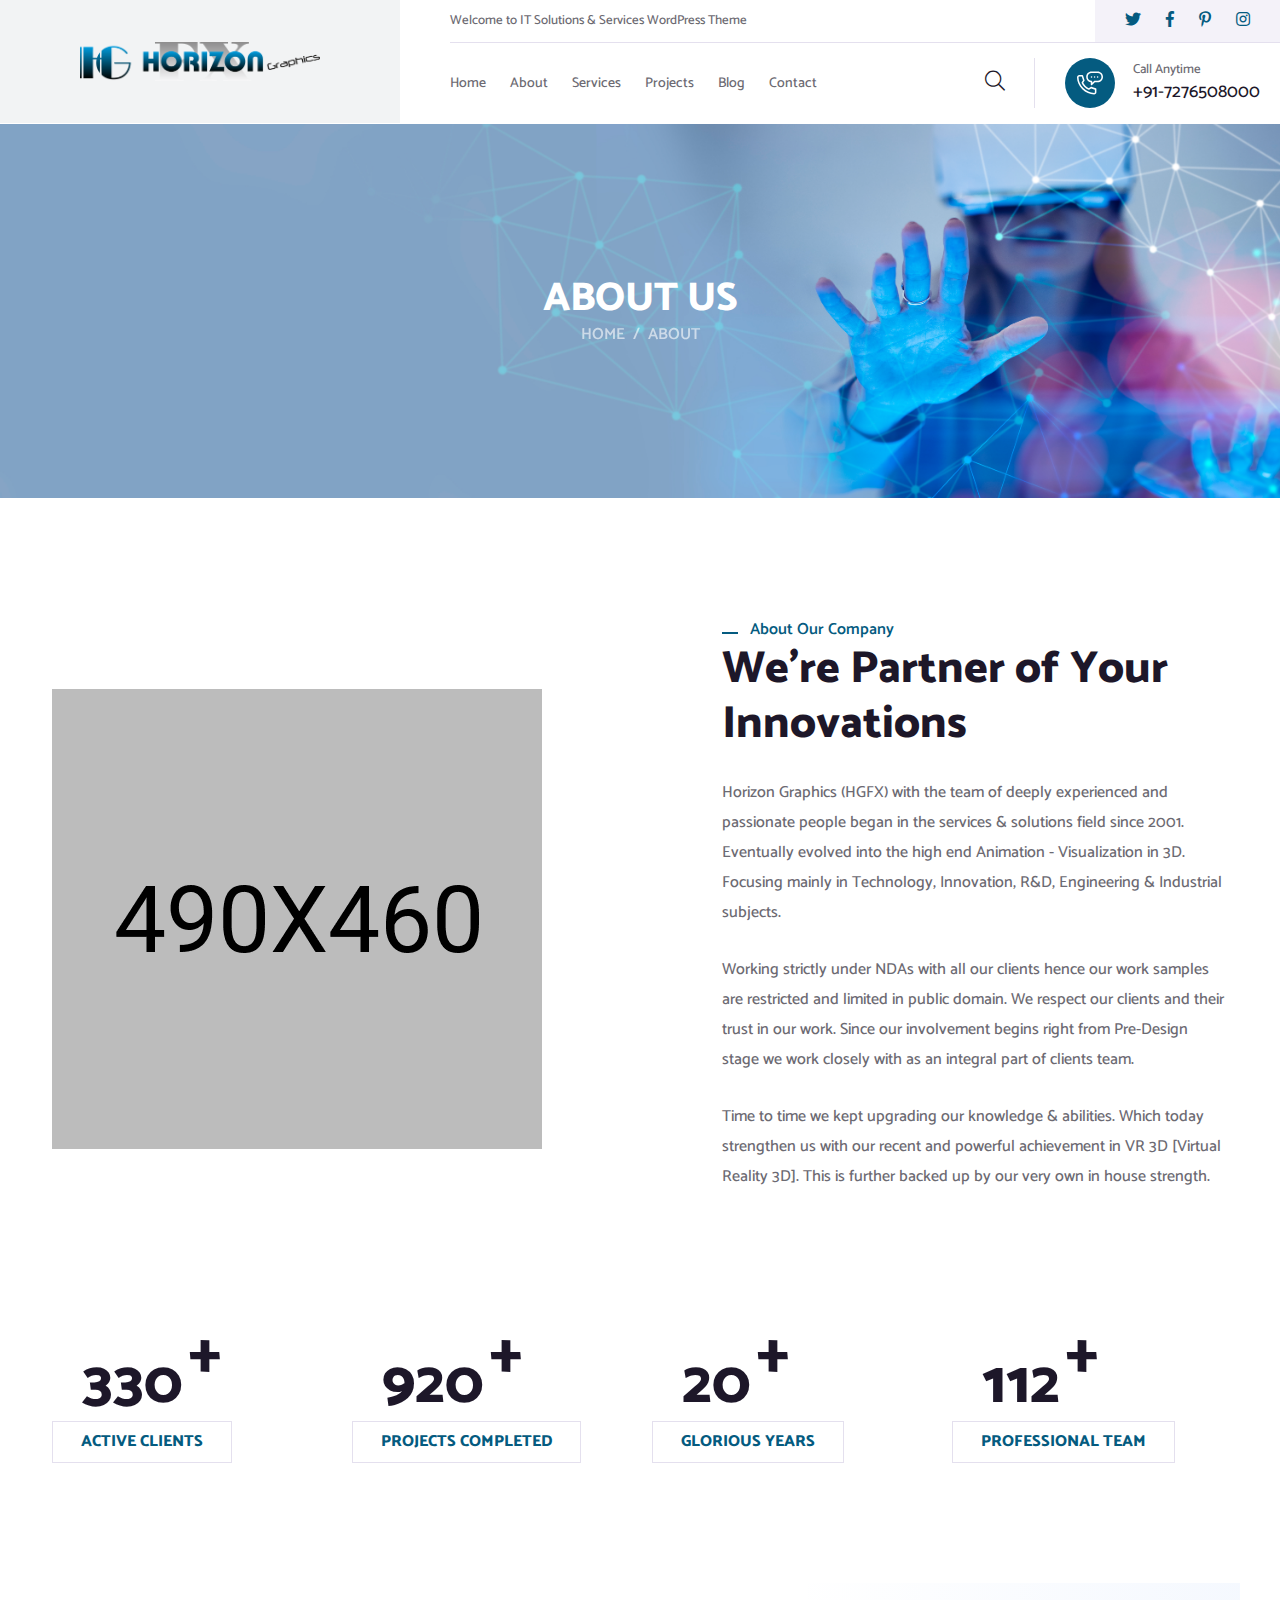
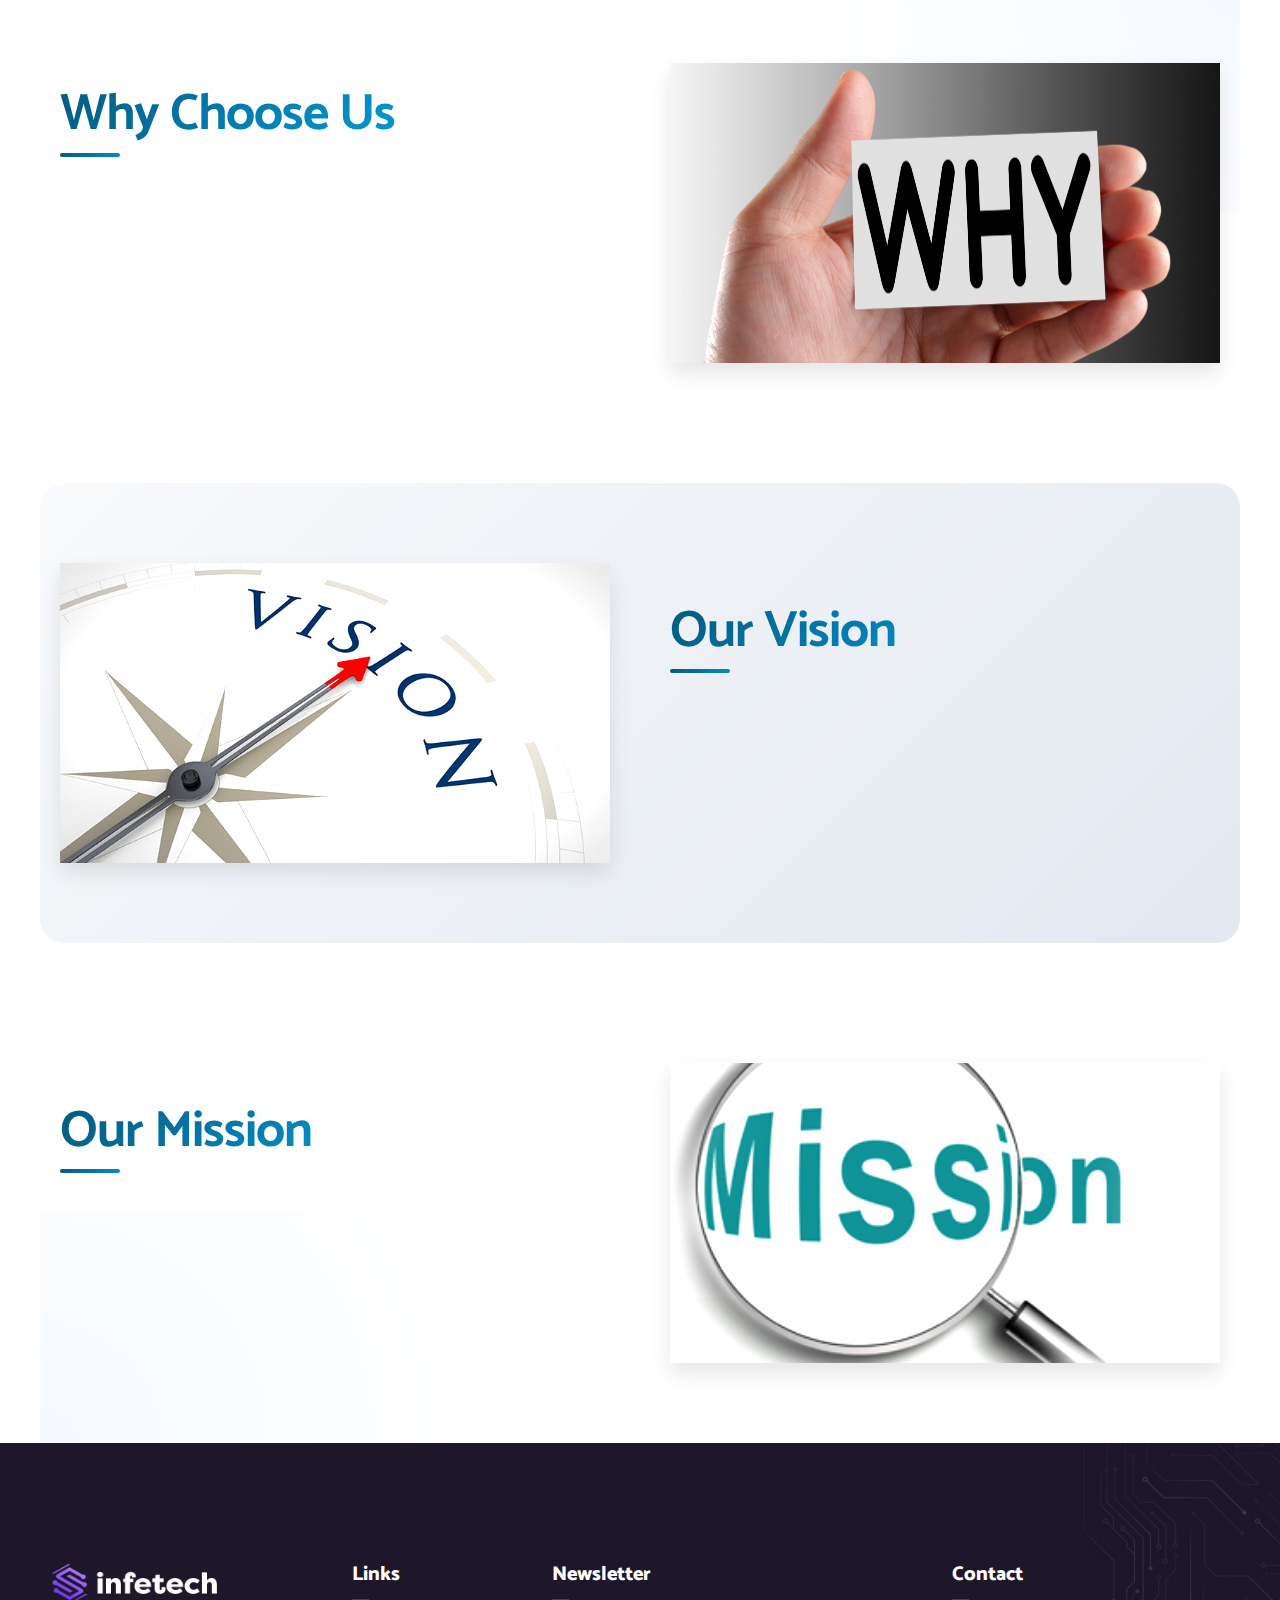
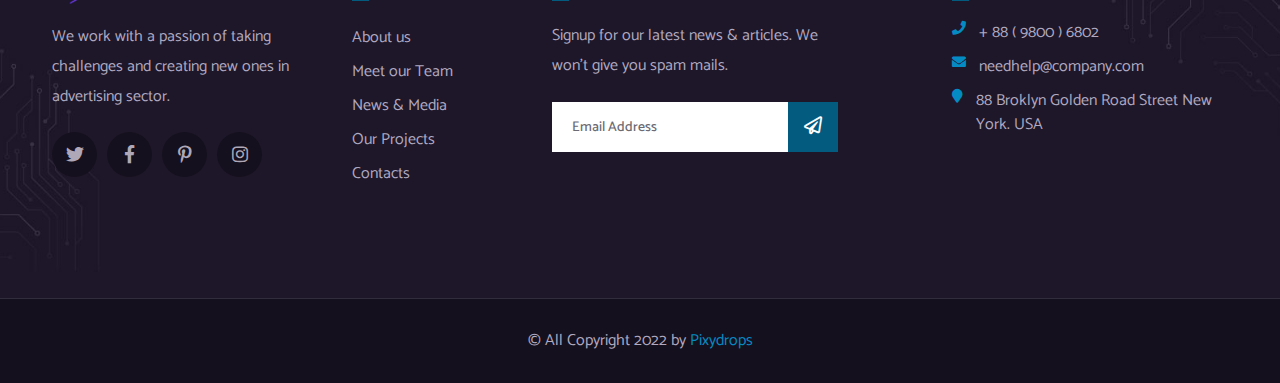
<file: about.html>
<!DOCTYPE html>
<html lang="en">
  <head>
    <!--====== Required meta tags ======-->
    <meta charset="utf-8" />
    <meta http-equiv="x-ua-compatible" content="ie=edge" />
    <meta name="description" content="" />
    <meta
      name="viewport"
      content="width=device-width, initial-scale=1, shrink-to-fit=no"
    />

    <!--====== Title ======-->
    <title>HorizonFX</title>

    <!--====== Favicon Icon ======-->
    <link
      rel="shortcut icon"
      href="assets/images/logo 1.png"
      type="image/png"
    />

    <!--====== Bootstrap css ======-->
    <link rel="stylesheet" href="assets/css/bootstrap.min.css" />

    <!--====== Fontawesome css ======-->
    <link rel="stylesheet" href="assets/css/font-awesome.min.css" />

    <!--====== Fontawesome css ======-->
    <link rel="stylesheet" href="assets/css/animate.min.css" />

    <!--====== magnific popup css ======-->
    <link rel="stylesheet" href="assets/css/magnific-popup.css" />

    <!--====== Slick css ======-->
    <link rel="stylesheet" href="assets/css/slick.css" />

    <!--====== Default css ======-->
    <link rel="stylesheet" href="assets/css/default.css" />

    <!--====== Style css ======-->
    <link rel="stylesheet" href="assets/css/style.css" />
  </head>

  <body>
    <!-- PRELOADER -->
    <div class="preloader">
      <div class="lds-ellipsis">
        <span></span>
        <span></span>
        <span></span>
      </div>
    </div>
    <!-- END PRELOADER -->

    <!--====== INFETECH SEARCH PART ENDS ======-->

    <div class="search-popup">
      <button class="close-search style-two">
        <span class="fal fa-times"></span>
      </button>
      <button class="close-search">
        <span class="fal fa-long-arrow-up"></span>
      </button>
      <form method="post" action="https://themexriver.com/wp/aginco/">
        <div class="form-group">
          <input
            type="search"
            name="search-field"
            value=""
            placeholder="Search Here"
            required=""
          />
          <button type="submit"><i class="fal fa-search"></i></button>
        </div>
      </form>
    </div>

    <!--====== INFETECH SEARCH PART ENDS ======-->

    <!--====== OFFCANVAS MENU PART START ======-->

    <div class="off_canvars_overlay"></div>
    <div class="offcanvas_menu">
      <div class="container-fluid">
        <div class="row">
          <div class="col-12">
            <div class="offcanvas_menu_wrapper">
              <div class="canvas_close">
                <a href="javascript:void(0)"><i class="fa fa-times"></i></a>
              </div>
              <div class="offcanvas-social">
                <ul class="text-center">
                  <li>
                    <a href="$"><i class="fab fa-facebook-f"></i></a>
                  </li>
                  <li>
                    <a href="$"><i class="fab fa-twitter"></i></a>
                  </li>
                  <li>
                    <a href="$"><i class="fab fa-instagram"></i></a>
                  </li>
                  <li>
                    <a href="$"><i class="fab fa-dribbble"></i></a>
                  </li>
                </ul>
              </div>
              <div id="menu" class="text-left">
                <ul class="offcanvas_main_menu">
                  <li class="menu-item-has-children active">
                    <a href="index.html">Home</a>
                  </li>
                  <li class="menu-item-has-children active">
                    <a href="about.html">About</a>
                  </li>
                  <!-- <li class="menu-item-has-children active">
                    <a href="#">Pages</a>
                    <ul class="sub-menu">
                      <li><a href="our-team.html">Our Team</a></li>
                      <li><a href="team-details.html">Team Details</a></li>
                    </ul>
                  </li> -->
                  <li class="menu-item-has-children active">
                    <a href="service-1.html">Services</a>
                    <!-- <ul class="sub-menu">
                      <li><a href="">Service 1</a></li>
                      <li><a href="service-2.html">Service 2</a></li>
                      <li><a href="service-3.html">Service 3</a></li>
                    </ul> -->
                  </li>
                  <li class="menu-item-has-children active">
                    <a href="#">Projects</a>
                    <ul class="sub-menu">
                      <li><a href="projects.html">Projects</a></li>
                      <li>
                        <a href="projects-details.html">Project Details</a>
                      </li>
                    </ul>
                  </li>
                  <li class="menu-item-has-children active">
                    <a href="#">Blog</a>
                    <ul class="sub-menu">
                      <li><a href="blog.html">Blog</a></li>
                      <li><a href="blog-details.html">Blog Details</a></li>
                    </ul>
                  </li>
                  <li class="menu-item-has-children active">
                    <a href="contact.html">Contact</a>
                  </li>
                </ul>
              </div>
              <div class="offcanvas_footer">
                <span
                  ><a href="mailto:pixydrops@gmail.com"
                    ><i class="fa fa-envelope-o"></i> pixydrops@gmail.com</a
                  ></span
                >
              </div>
            </div>
          </div>
        </div>
      </div>
    </div>

    <!--====== OFFCANVAS MENU PART ENDS ======-->

    <!--====== INFETECH HEADER PART START ======-->

    <section class="infetech-header-area header-sticky">
      <div class="header-wrapper">
        <div class="templates-logo">
          <a href="index.html"
            ><img src="assets/images/Complete name.png" alt="logo"
          /></a>
        </div>
        <div class="header-box">
          <div class="header-topbar">
            <div class="row g-0 align-items-center">
              <div class="col-lg-6">
                <div class="header-topbar-text">
                  <p>Welcome to IT Solutions & Services WordPress Theme</p>
                </div>
              </div>
              <div class="col-lg-6">
                <div class="header-topbar-info-wrapper">
                  <div class="header-topbar-info">
                    <ul>
                      <li>
                        <i class="fas fa-envelope"></i> needhelp@company.com
                      </li>
                      <li>
                        <i class="fas fa-clock"></i> Mon - Sat: 8.00 am - 7.00
                        pm
                      </li>
                    </ul>
                  </div>
                  <div class="header-topbar-social">
                    <ul>
                      <li><i class="fab fa-twitter"></i></li>
                      <li><i class="fab fa-facebook-f"></i></li>
                      <li><i class="fab fa-pinterest-p"></i></li>
                      <li><i class="fab fa-instagram"></i></li>
                    </ul>
                  </div>
                </div>
              </div>
            </div>
          </div>
          <div class="header-main-nav">
            <div class="header-main-nav-box">
              <ul>
                <li>
                  <a href="index.html">Home</a>
                </li>
                <li><a href="about.html">About</a></li>
                <!-- <li>
                  <a href="#">Pages</a>
                  <ul class="sub-menu">
                    <li><a href="our-team.html">Our Team</a></li>
                    <li><a href="team-details.html">Team Details</a></li>
                  </ul>
                </li> -->
                <li>
                  <a href="service-1.html">Services</a>
                  <!-- <ul class="sub-menu">
                    <li><a href="">Service 1</a></li>
                    <li><a href="service-2.html">Service 2</a></li>
                    <li><a href="service-3.html">Service 3</a></li>
                  </ul> -->
                </li>
                <li>
                  <a href="#">Projects</a>
                  <ul class="sub-menu">
                    <li><a href="projects.html">Projects</a></li>
                    <li><a href="projects-details.html">Project Details</a></li>
                  </ul>
                </li>
                <li>
                  <a href="#">Blog</a>
                  <ul class="sub-menu">
                    <li><a href="blog.html">Blog</a></li>
                    <li><a href="blog-details.html">Blog Details</a></li>
                  </ul>
                </li>
                <li><a href="contact.html">Contact</a></li>
              </ul>
            </div>
            <div class="header-main-info">
              <div class="header-mini-btn">
                <ul>
                  <li>
                    <a class="search-box-btn" href="#"
                      ><i class="fal fa-search"></i
                    ></a>
                  </li>
                  <li>
                    <a class="toggle-bar canvas_open" href="#"
                      ><i class="fal fa-bars"></i
                    ></a>
                  </li>
                </ul>
              </div>
              <div class="header-main-info-contact">
                <div class="icon">
                  <img src="assets/images/icon/phone.svg" alt="" />
                </div>
                <div class="content">
                  <span>Call Anytime</span>
                  <a href="tel:+91-7276508000">+91-7276508000</a>
                </div>
              </div>
            </div>
          </div>
        </div>
      </div>
    </section>

    <!--====== INFETECH HEADER PART ENDS ======-->

    <!--====== INFETECH BREADCRUMB  PART ENDS ======-->

    <section class="breadcrumb-area">
      <div class="container">
        <div class="row">
          <div class="col-lg-12">
            <div class="breadcrumb-item">
              <h2 class="title">About us</h2>
              <nav aria-label="breadcrumb">
                <ol class="breadcrumb">
                  <li class="breadcrumb-item"><a href="#">Home</a></li>
                  <li class="breadcrumb-item active" aria-current="page">
                    About
                  </li>
                </ol>
              </nav>
            </div>
          </div>
        </div>
      </div>
    </section>

    <!--====== INFETECH BREADCRUMB  PART ENDS ======-->

    <!--====== INFETECH COMPANY ABOUT PART ENDS ======-->

    <section class="infetech-company-about-area">
      <div class="container">
        <div class="row align-items-center">
          <div
            class="col-lg-6 animated wow fadeInLeft"
            data-wow-duration="1500ms"
            data-wow-delay="0ms"
          >
            <div class="company-about-thumb">
              <img src="assets/images/company-thumb-2.png" alt="" />
            </div>
          </div>
          <div class="col-lg-6">
            <div class="infetech-about-content">
              <span>About Our Company</span>
              <h3 class="title">We’re Partner of Your Innovations</h3>
              <p>
                Horizon Graphics (HGFX) with the team of deeply experienced and
                passionate people began in the services & solutions field since
                2001. Eventually evolved into the high end Animation -
                Visualization in 3D. Focusing mainly in Technology, Innovation,
                R&D, Engineering & Industrial subjects.
              </p>
              <p>
                Working strictly under NDAs with all our clients hence our work
                samples are restricted and limited in public domain. We respect
                our clients and their trust in our work. Since our involvement
                begins right from Pre-Design stage we work closely with as an
                integral part of clients team.
              </p>
              <p>
                Time to time we kept upgrading our knowledge & abilities. Which
                today strengthen us with our recent and powerful achievement in
                VR 3D [Virtual Reality 3D]. This is further backed up by our
                very own in house strength.
              </p>
              <!-- <ul>
                <li>
                  <i class="fal fa-check"></i> Critical technology & concept
                  visualizations
                </li>
                <li>
                  <i class="fal fa-check"></i> Advanced Aerial photography &
                  scanning
                </li>
                <li><i class="fal fa-check"></i> VR 3D & virtual factory</li>
                <li>
                  <i class="fal fa-check"></i> Interactive 3D solutions etc.
                </li>
              </ul> -->
            </div>
          </div>
        </div>
      </div>
    </section>

    <!--====== INFETECH COMPANY ABOUT PART ENDS ======-->

    <!--====== INFETECH FUN FACTS PART ENDS ======-->

    <section
      class="infetech-fun-facts-area infetech-fun-facts-about-area pb-120"
    >
      <div class="container">
        <div class="row">
          <div class="col-lg-3 col-md-6">
            <div class="fun-facts-item">
              <h4 class="title">
                <span class="counter">330</span> <sup>+</sup>
              </h4>
              <div class="content-box">
                <span>Active Clients</span>
              </div>
            </div>
          </div>
          <div class="col-lg-3 col-md-6">
            <div class="fun-facts-item">
              <h4 class="title">
                <span class="counter">920</span> <sup>+</sup>
              </h4>
              <div class="content-box">
                <span>Projects Completed</span>
              </div>
            </div>
          </div>
          <div class="col-lg-3 col-md-6">
            <div class="fun-facts-item">
              <h4 class="title">
                <span class="counter">20</span> <sup>+</sup>
              </h4>
              <div class="content-box">
                <span>Glorious Years</span>
              </div>
            </div>
          </div>
          <div class="col-lg-3 col-md-6">
            <div class="fun-facts-item">
              <h4 class="title">
                <span class="counter">112</span> <sup>+</sup>
              </h4>
              <div class="content-box">
                <span>Professional Team</span>
              </div>
            </div>
          </div>
        </div>
      </div>
    </section>

    <!--====== INFETECH FUN FACTS PART ENDS ======-->

    <div class="why-us-section">
      <div class="description-section">
        <h2 class="subsection-title">Why Choose Us</h2>
        <p class="intro-text">
          We know very well what well-finished output is! We strongly believe
          that understanding the client's needs precisely with their purpose
          behind the task is half the success. Building a fairly accurate &
          precise common communication platform between client & us till the
          project completion is an assurance of successful completion.
        </p>
      </div>
      <div class="image-section">
        <img
          src="assets/images/why.jpg"
          alt="Why Choose Us"
          class="why-us-image"
        />
      </div>
    </div>

    <div class="vision-section">
      <div class="description-section">
        <h2 class="subsection-title">Our Vision</h2>
        <p class="vision-text">
          To establish a successful & sustainable business unit & team of
          experts globally to address simple to high-tech visualization needs of
          SMEs & MNCs in the market by achieving unmatched & exceptional
          capabilities with purely ethical practices.
        </p>
      </div>
      <div>
        <img
          src="assets/images/vision.jpg"
          alt="Our Vision"
          class="vision-image"
        />
      </div>
    </div>

    <div class="mission-section">
      <div class="description-section">
        <h2 class="subsection-title">Our Mission</h2>
        <p class="mission-text">
          Strive to achieve excellence in our services by performing best in
          each & every project. Provide the best in class services with all
          possible value additions. Also essentially improvise our approach &
          practices by analyzing project post completion.
        </p>
      </div>
      <div class="image-section">
        <img
          src="assets/images/mission.jpg"
          alt="Our Mission"
          class="mission-image"
        />
      </div>
    </div>

    <!--====== INFETECH TESTIMONIAL 5 PART STARTS ======-->

    <!-- <section class="testimonial-area-5 testimonial-area-about">
      <div class="container">
        <div class="row">
          <div class="col-lg-6">
            <div class="section-title pr-70 pb-45">
              <span>Client Testimonials</span>
              <h3 class="title">Check What They’re Talking About</h3>
            </div>
            <div class="testimonial-slide-active-5">
              <div class="testimonial-slide-item">
                <div class="box">
                  <div class="thumb">
                    <img
                      src="assets/images/testimonial-slide-thumb.png"
                      alt=""
                    />
                  </div>
                  <div class="content">
                    <h5 class="title">Mike Hardson</h5>
                    <span>Senior Designer</span>
                    <ul>
                      <li><i class="fas fa-star"></i></li>
                      <li><i class="fas fa-star"></i></li>
                      <li><i class="fas fa-star"></i></li>
                      <li><i class="fas fa-star"></i></li>
                      <li><i class="fas fa-star"></i></li>
                    </ul>
                  </div>
                </div>
                <div class="text">
                  <p>
                    This is due to their excellent service, competitive pricing
                    and customer support. It’s refresing to get such a personal
                    touch. Duis aute lorem ipsum is simply free text available
                    in the market reprehen.
                  </p>
                </div>
              </div>
              <div class="testimonial-slide-item">
                <div class="box">
                  <div class="thumb">
                    <img
                      src="assets/images/testimonial-slide-thumb-2.png"
                      alt=""
                    />
                  </div>
                  <div class="content">
                    <h5 class="title">elisabeth shue</h5>
                    <span>Senior Developer</span>
                    <ul>
                      <li><i class="fas fa-star"></i></li>
                      <li><i class="fas fa-star"></i></li>
                      <li><i class="fas fa-star"></i></li>
                      <li><i class="fas fa-star"></i></li>
                      <li><i class="fas fa-star"></i></li>
                    </ul>
                  </div>
                </div>
                <div class="text">
                  <p>
                    This is due to their excellent service, competitive pricing
                    and customer support. It’s refresing to get such a personal
                    touch. Duis aute lorem ipsum is simply free text available
                    in the market reprehen.
                  </p>
                </div>
              </div>
            </div>
          </div>
          <div class="col-lg-6">
            <div class="testimonial-thumb-5">
              <img src="assets/images/testimonial-bg-shape.png" alt="" />
              <div class="item-1">
                <img src="assets/images/testimonial-thumb-7.png" alt="" />
              </div>
              <div class="item-2">
                <img src="assets/images/testimonial-thumb-8.png" alt="" />
              </div>
              <div class="item-3">
                <img src="assets/images/testimonial-thumb-9.png" alt="" />
              </div>
              <div class="item-4">
                <img src="assets/images/testimonial-thumb-10.png" alt="" />
              </div>
            </div>
          </div>
        </div>
      </div>
    </section> -->

    <!--====== INFETECH TESTIMONIAL 5 PART ENDS ======-->

    <!--====== INFETECH PROMO BANNER PART STARTS ======-->

    <!-- <section
      class="infetech-promo-banner-area infetech-promo-banner-about animated wow fadeIn"
      data-wow-duration="1500ms"
      data-wow-delay="0ms"
    >
      <div class="container">
        <div class="row justify-content-center">
          <div class="col-lg-9">
            <div class="promo-banner-item text-center">
              <h3 class="title">
                Better IT Solutions & Services at your Fingertips
              </h3>
              <a class="main-btn" href="#">Learn More</a>
            </div>
          </div>
        </div>
      </div>
    </section> -->

    <!--====== INFETECH PROMO BANNER PART ENDS ======-->

    <!--====== INFETECH SPONSER PART ENDS ======-->
    <!-- 
    <div class="infetech-sponser-area infetech-sponser-about-area">
      <div class="container">
        <div class="row infetech-sponser-slide">
          <div class="col-lg-3">
            <div class="infetech-sponser-item">
              <img src="assets/images/brand-logo.png" alt="" />
            </div>
          </div>
          <div class="col-lg-3">
            <div class="infetech-sponser-item">
              <img src="assets/images/brand-logo.png" alt="" />
            </div>
          </div>
          <div class="col-lg-3">
            <div class="infetech-sponser-item">
              <img src="assets/images/brand-logo.png" alt="" />
            </div>
          </div>
          <div class="col-lg-3">
            <div class="infetech-sponser-item">
              <img src="assets/images/brand-logo.png" alt="" />
            </div>
          </div>
          <div class="col-lg-3">
            <div class="infetech-sponser-item">
              <img src="assets/images/brand-logo.png" alt="" />
            </div>
          </div>
          <div class="col-lg-3">
            <div class="infetech-sponser-item">
              <img src="assets/images/brand-logo.png" alt="" />
            </div>
          </div>
        </div>
      </div>
    </div> -->

    <!--====== INFETECH SPONSER PART ENDS ======-->

    <!--====== INFETECH TEAM PART ENDS ======-->

    <!-- <section class="infetech-team-area">
      <div class="container">
        <div class="row align-items-center mb-50">
          <div class="col-lg-6">
            <div class="section-title">
              <span>Our Expert People</span>
              <h4 class="title">Meet Our Professional Team Members</h4>
            </div>
          </div>
          <div class="col-lg-6">
            <div class="section-title pl-100">
              <p>
                There are many variations of passages of available but majority
                have suffered alteration in some form, by humou or randomised
                words which don't look even slightly believable.
              </p>
            </div>
          </div>
        </div>
        <div class="row">
          <div class="col-lg-4 col-md-6">
            <div
              class="single-tema-item animated wow fadeInUp"
              data-wow-duration="1500ms"
              data-wow-delay="0ms"
            >
              <div class="top-line"></div>
              <div class="thumb">
                <img src="assets/images/team-1.jpg" alt="" />
              </div>
              <div class="content">
                <h4 class="title">Christine Eve</h4>
                <span>Web Developer</span>
                <div class="share-icon">
                  <i class="fas fa-share-alt"></i>
                  <ul>
                    <li>
                      <a href="#"><i class="fab fa-facebook-f"></i></a>
                    </li>
                    <li>
                      <a href="#"><i class="fab fa-twitter"></i></a>
                    </li>
                    <li>
                      <a href="#"><i class="fab fa-pinterest-p"></i></a>
                    </li>
                    <li>
                      <a href="#"><i class="fab fa-instagram"></i></a>
                    </li>
                  </ul>
                </div>
              </div>
            </div>
          </div>
          <div class="col-lg-4 col-md-6">
            <div
              class="single-tema-item animated wow fadeInUp"
              data-wow-duration="1500ms"
              data-wow-delay="300ms"
            >
              <div class="top-line"></div>
              <div class="thumb">
                <img src="assets/images/team-2.jpg" alt="" />
              </div>
              <div class="content">
                <h4 class="title">Mike Hardson</h4>
                <span>UI/UX Designer</span>
                <div class="share-icon">
                  <i class="fas fa-share-alt"></i>
                  <ul>
                    <li>
                      <a href="#"><i class="fab fa-facebook-f"></i></a>
                    </li>
                    <li>
                      <a href="#"><i class="fab fa-twitter"></i></a>
                    </li>
                    <li>
                      <a href="#"><i class="fab fa-pinterest-p"></i></a>
                    </li>
                    <li>
                      <a href="#"><i class="fab fa-instagram"></i></a>
                    </li>
                  </ul>
                </div>
              </div>
            </div>
          </div>
          <div class="col-lg-4 col-md-6">
            <div
              class="single-tema-item animated wow fadeInUp"
              data-wow-duration="1500ms"
              data-wow-delay="600ms"
            >
              <div class="top-line"></div>
              <div class="thumb">
                <img src="assets/images/team-3.jpg" alt="" />
              </div>
              <div class="content">
                <h4 class="title">Jessica Brown</h4>
                <span>Web Designer</span>
                <div class="share-icon">
                  <i class="fas fa-share-alt"></i>
                  <ul>
                    <li>
                      <a href="#"><i class="fab fa-facebook-f"></i></a>
                    </li>
                    <li>
                      <a href="#"><i class="fab fa-twitter"></i></a>
                    </li>
                    <li>
                      <a href="#"><i class="fab fa-pinterest-p"></i></a>
                    </li>
                    <li>
                      <a href="#"><i class="fab fa-instagram"></i></a>
                    </li>
                  </ul>
                </div>
              </div>
            </div>
          </div>
        </div>
      </div>
    </section> -->

    <!--====== INFETECH TEAM PART ENDS ======-->

    <!--====== INFETECH CTA PART ENDS ======-->
    <!-- 
    <section class="infetech-cta-2-area pt-100 pb-100">
      <div class="container">
        <div class="row align-items-center">
          <div class="col-lg-9">
            <div class="cta-content">
              <p>We’re here to help to grow your business.</p>
              <h2 class="title">Looking for the Best IT Business Solutions?</h2>
            </div>
          </div>
          <div class="col-lg-3">
            <div class="cta-btn text-right">
              <a class="main-btn" href="#">Learn More</a>
            </div>
          </div>
        </div>
      </div>
    </section> -->

    <!--====== INFETECH CTA PART ENDS ======-->

    <!--====== INFETECH PART ENDS ======-->

    <footer class="infetech-footer-area">
      <div class="container">
        <div class="row">
          <div class="col-lg-3 col-md-6">
            <div class="footer-about">
              <a href="#"><img src="assets/images/logo-white.png" alt="" /></a>
              <p>
                We work with a passion of taking challenges and creating new
                ones in advertising sector.
              </p>
              <ul>
                <li>
                  <a href="#"><i class="fab fa-twitter"></i></a>
                </li>
                <li>
                  <a href="#"><i class="fab fa-facebook-f"></i></a>
                </li>
                <li>
                  <a href="#"><i class="fab fa-pinterest-p"></i></a>
                </li>
                <li>
                  <a href="#"><i class="fab fa-instagram"></i></a>
                </li>
              </ul>
            </div>
          </div>
          <div class="col-lg-2 col-md-6">
            <div class="footer-nav">
              <h4 class="title">Links</h4>
              <ul>
                <li><a href="#">About us</a></li>
                <li><a href="#">Meet our Team</a></li>
                <li><a href="#">News & Media</a></li>
                <li><a href="#">Our Projects</a></li>
                <li><a href="#">Contacts</a></li>
              </ul>
            </div>
          </div>
          <div class="col-lg-4 col-md-6">
            <div class="footer-newsletter">
              <h4 class="title">Newsletter</h4>
              <p>
                Signup for our latest news & articles. We won’t give you spam
                mails.
              </p>
              <form action="#">
                <div class="input-box">
                  <input type="text" placeholder="Email Address" />
                  <button><i class="far fa-paper-plane"></i></button>
                </div>
              </form>
            </div>
          </div>
          <div class="col-lg-3 col-md-6">
            <div class="footer-info">
              <h4 class="title">Contact</h4>
              <ul>
                <li>
                  <i class="fas fa-phone"></i><span>+ 88 ( 9800 ) 6802</span>
                </li>
                <li>
                  <i class="fas fa-envelope"></i
                  ><span>needhelp@company.com</span>
                </li>
                <li>
                  <i class="fas fa-map-marker"></i
                  ><span>88 Broklyn Golden Road Street New York. USA</span>
                </li>
              </ul>
            </div>
          </div>
        </div>
      </div>
    </footer>
    <div class="footer-copyright text-center">
      <p>
        © All Copyright 2022 by
        <a href="mailto:pixydrops@gmail.com">Pixydrops</a>
      </p>
    </div>

    <!--====== INFETECH PART ENDS ======-->

    <!--====== GO TO TOP PART START ======-->

    <div class="go-top-area">
      <div class="go-top-wrap">
        <div class="go-top-btn-wrap">
          <div class="go-top go-top-btn">
            <i class="fal fa-angle-double-up"></i>
            <i class="fal fa-angle-double-up"></i>
          </div>
        </div>
      </div>
    </div>

    <!--====== GO TO TOP PART ENDS ======-->

    <!--====== jquery js ======-->
    <script src="assets/js/vendor/modernizr-3.6.0.min.js"></script>
    <script src="assets/js/vendor/jquery-1.12.4.min.js"></script>

    <!--====== Bootstrap js ======-->
    <script src="assets/js/bootstrap.min.js"></script>

    <!--====== magnific popup js == ====-->
    <script src="assets/js/jquery.magnific-popup.min.js"></script>

    <!--====== counterup js == ====-->
    <script src="assets/js/jquery.counterup.min.js"></script>
    <script src="assets/js/waypoints.min.js"></script>

    <!--====== wow js ======-->
    <script src="assets/js/wow.js"></script>

    <!--====== circle progress js ======-->
    <script src="assets/js/circle-progress.js"></script>

    <!--====== Slick js ======-->
    <script src="assets/js/slick.min.js"></script>

    <!--====== Main js ======-->
    <script src="assets/js/main.js"></script>
  </body>
</html>
</file>
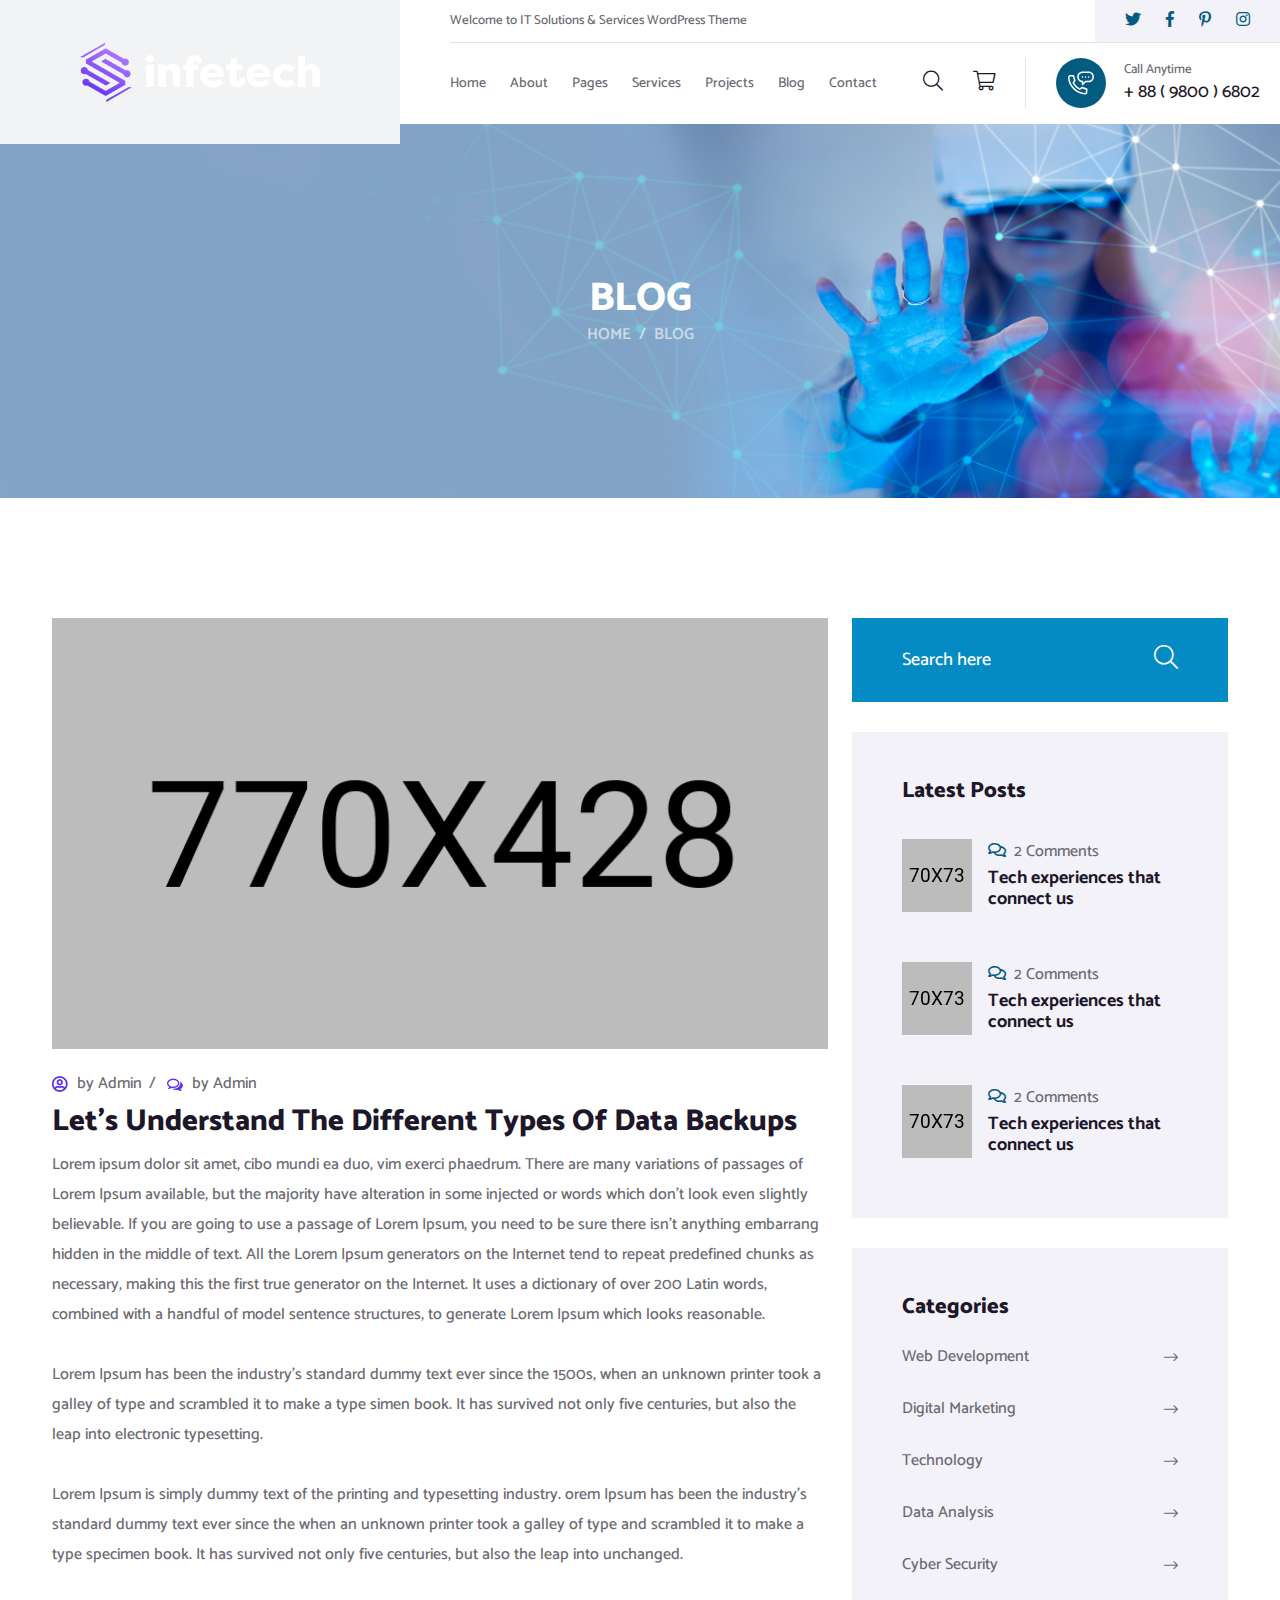
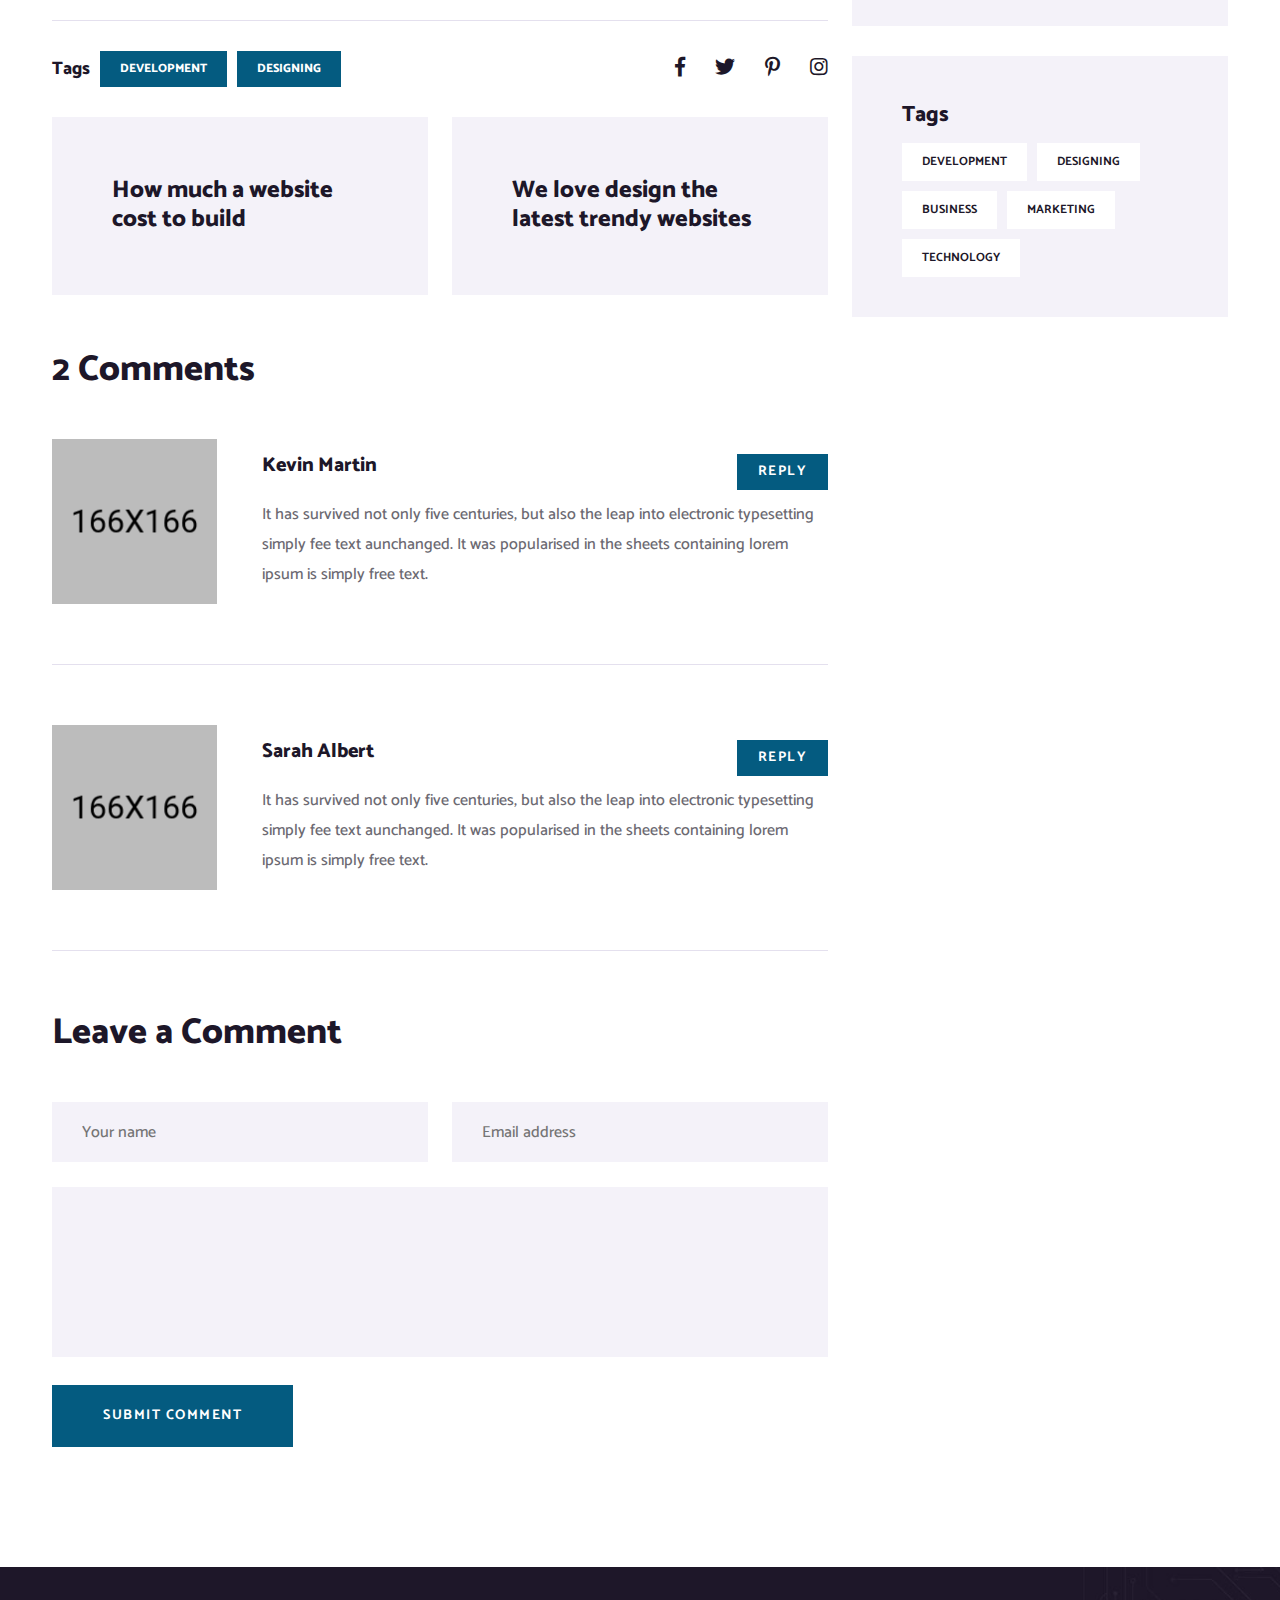
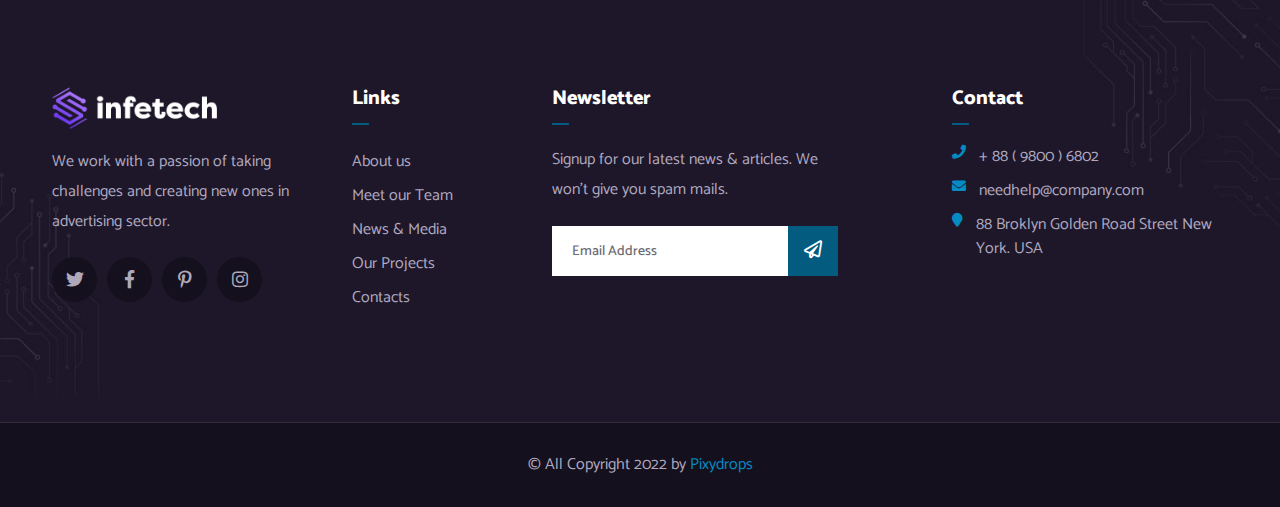
<file: blog-details.html>
<!DOCTYPE html>
<html lang="en">
  <head>
    <!--====== Required meta tags ======-->
    <meta charset="utf-8" />
    <meta http-equiv="x-ua-compatible" content="ie=edge" />
    <meta name="description" content="" />
    <meta
      name="viewport"
      content="width=device-width, initial-scale=1, shrink-to-fit=no"
    />

    <!--====== Title ======-->
    <title>HorizonFX</title>

    <!--====== Favicon Icon ======-->
    <link
      rel="shortcut icon"
      href="assets/images/logo 1.png"
      type="image/png"
    />

    <!--====== Bootstrap css ======-->
    <link rel="stylesheet" href="assets/css/bootstrap.min.css" />

    <!--====== Fontawesome css ======-->
    <link rel="stylesheet" href="assets/css/font-awesome.min.css" />

    <!--====== Fontawesome css ======-->
    <link rel="stylesheet" href="assets/css/animate.min.css" />

    <!--====== magnific popup css ======-->
    <link rel="stylesheet" href="assets/css/magnific-popup.css" />

    <!--====== Slick css ======-->
    <link rel="stylesheet" href="assets/css/slick.css" />

    <!--====== Default css ======-->
    <link rel="stylesheet" href="assets/css/default.css" />

    <!--====== Style css ======-->
    <link rel="stylesheet" href="assets/css/style.css" />
  </head>

  <body>
    <!-- PRELOADER -->
    <div class="preloader">
      <div class="lds-ellipsis">
        <span></span>
        <span></span>
        <span></span>
      </div>
    </div>
    <!-- END PRELOADER -->

    <!--====== INFETECH SEARCH PART ENDS ======-->

    <div class="search-popup">
      <button class="close-search style-two">
        <span class="fal fa-times"></span>
      </button>
      <button class="close-search">
        <span class="fal fa-long-arrow-up"></span>
      </button>
      <form method="post" action="https://themexriver.com/wp/aginco/">
        <div class="form-group">
          <input
            type="search"
            name="search-field"
            value=""
            placeholder="Search Here"
            required=""
          />
          <button type="submit"><i class="fal fa-search"></i></button>
        </div>
      </form>
    </div>

    <!--====== INFETECH SEARCH PART ENDS ======-->

    <!--====== OFFCANVAS MENU PART START ======-->

    <div class="off_canvars_overlay"></div>
    <div class="offcanvas_menu">
      <div class="container-fluid">
        <div class="row">
          <div class="col-12">
            <div class="offcanvas_menu_wrapper">
              <div class="canvas_close">
                <a href="javascript:void(0)"><i class="fa fa-times"></i></a>
              </div>
              <div class="offcanvas-social">
                <ul class="text-center">
                  <li>
                    <a href="$"><i class="fab fa-facebook-f"></i></a>
                  </li>
                  <li>
                    <a href="$"><i class="fab fa-twitter"></i></a>
                  </li>
                  <li>
                    <a href="$"><i class="fab fa-instagram"></i></a>
                  </li>
                  <li>
                    <a href="$"><i class="fab fa-dribbble"></i></a>
                  </li>
                </ul>
              </div>
              <div id="menu" class="text-left">
                <ul class="offcanvas_main_menu">
                  <li class="menu-item-has-children active">
                    <a href="#">Home</a>
                    <ul class="sub-menu">
                      <li><a href="index.html">Home 1</a></li>
                      <li><a href="index-2.html">Home 2</a></li>
                      <li><a href="index-3.html">Home 3</a></li>
                      <li><a href="index-4.html">Home 4</a></li>
                      <li><a href="index-5.html">Home 5</a></li>
                      <li class="menu-item-has-children">
                        <a href="#">Header Versions</a>
                        <ul class="sub-menu">
                          <li><a href="index.html">Header Style 1</a></li>
                          <li><a href="index-2.html">Header Style 2</a></li>
                          <li><a href="index-3.html">Header Style 3</a></li>
                          <li><a href="index-4.html">Header Style 4</a></li>
                          <li><a href="index-5.html">Header Style 5</a></li>
                        </ul>
                      </li>
                    </ul>
                  </li>
                  <li class="menu-item-has-children active">
                    <a href="about.html">About</a>
                  </li>
                  <li class="menu-item-has-children active">
                    <a href="#">Pages</a>
                    <ul class="sub-menu">
                      <li><a href="our-team.html">Our Team</a></li>
                      <li><a href="team-details.html">Team Details</a></li>
                    </ul>
                  </li>
                  <li class="menu-item-has-children active">
                    <a href="#">Services</a>
                    <ul class="sub-menu">
                      <li><a href="service-1.html">Service 1</a></li>
                      <li><a href="service-2.html">Service 2</a></li>
                      <li><a href="service-3.html">Service 3</a></li>
                    </ul>
                  </li>
                  <li class="menu-item-has-children active">
                    <a href="#">Projects</a>
                    <ul class="sub-menu">
                      <li><a href="projects.html">Projects</a></li>
                      <li>
                        <a href="projects-details.html">Project Details</a>
                      </li>
                    </ul>
                  </li>
                  <li class="menu-item-has-children active">
                    <a href="#">Blog</a>
                    <ul class="sub-menu">
                      <li><a href="blog.html">Blog</a></li>
                      <li><a href="blog-details.html">Blog Details</a></li>
                    </ul>
                  </li>
                  <li class="menu-item-has-children active">
                    <a href="contact.html">Contact</a>
                  </li>
                </ul>
              </div>
              <div class="offcanvas_footer">
                <span
                  ><a href="mailto:pixydrops@gmail.com"
                    ><i class="fa fa-envelope-o"></i> pixydrops@gmail.com</a
                  ></span
                >
              </div>
            </div>
          </div>
        </div>
      </div>
    </div>

    <!--====== OFFCANVAS MENU PART ENDS ======-->

    <!--====== INFETECH HEADER PART START ======-->

    <section class="infetech-header-area header-sticky">
      <div class="header-wrapper">
        <div class="templates-logo">
          <a href="index.html"
            ><img src="assets/images/logo-white.png" alt="logo"
          /></a>
        </div>
        <div class="header-box">
          <div class="header-topbar">
            <div class="row g-0 align-items-center">
              <div class="col-lg-6">
                <div class="header-topbar-text">
                  <p>Welcome to IT Solutions & Services WordPress Theme</p>
                </div>
              </div>
              <div class="col-lg-6">
                <div class="header-topbar-info-wrapper">
                  <div class="header-topbar-info">
                    <ul>
                      <li>
                        <i class="fas fa-envelope"></i> needhelp@company.com
                      </li>
                      <li>
                        <i class="fas fa-clock"></i> Mon - Sat: 8.00 am - 7.00
                        pm
                      </li>
                    </ul>
                  </div>
                  <div class="header-topbar-social">
                    <ul>
                      <li><i class="fab fa-twitter"></i></li>
                      <li><i class="fab fa-facebook-f"></i></li>
                      <li><i class="fab fa-pinterest-p"></i></li>
                      <li><i class="fab fa-instagram"></i></li>
                    </ul>
                  </div>
                </div>
              </div>
            </div>
          </div>
          <div class="header-main-nav">
            <div class="header-main-nav-box">
              <ul>
                <li>
                  <a href="#">Home</a>
                  <ul class="sub-menu">
                    <li><a href="index.html">Home 1</a></li>
                    <li><a href="index-2.html">Home 2</a></li>
                    <li><a href="index-3.html">Home 3</a></li>
                    <li><a href="index-4.html">Home 4</a></li>
                    <li><a href="index-5.html">Home 5</a></li>
                    <li>
                      <a href="#">Header Versions</a>
                      <ul class="sub-menu">
                        <li><a href="index.html">Header Style 1</a></li>
                        <li><a href="index-2.html">Header Style 2</a></li>
                        <li><a href="index-3.html">Header Style 3</a></li>
                        <li><a href="index-4.html">Header Style 4</a></li>
                        <li><a href="index-5.html">Header Style 5</a></li>
                      </ul>
                    </li>
                  </ul>
                </li>
                <li><a href="about.html">About</a></li>
                <li>
                  <a href="#">Pages</a>
                  <ul class="sub-menu">
                    <li><a href="our-team.html">Our Team</a></li>
                    <li><a href="team-details.html">Team Details</a></li>
                  </ul>
                </li>
                <li>
                  <a href="#">Services</a>
                  <ul class="sub-menu">
                    <li><a href="service-1.html">Service 1</a></li>
                    <li><a href="service-2.html">Service 2</a></li>
                    <li><a href="service-3.html">Service 3</a></li>
                  </ul>
                </li>
                <li>
                  <a href="#">Projects</a>
                  <ul class="sub-menu">
                    <li><a href="projects.html">Projects</a></li>
                    <li><a href="projects-details.html">Project Details</a></li>
                  </ul>
                </li>
                <li>
                  <a href="#">Blog</a>
                  <ul class="sub-menu">
                    <li><a href="blog.html">Blog</a></li>
                    <li><a href="blog-details.html">Blog Details</a></li>
                  </ul>
                </li>
                <li><a href="contact.html">Contact</a></li>
              </ul>
            </div>
            <div class="header-main-info">
              <div class="header-mini-btn">
                <ul>
                  <li>
                    <a class="search-box-btn" href="#"
                      ><i class="fal fa-search"></i
                    ></a>
                  </li>
                  <li>
                    <a href="#"><i class="fal fa-shopping-cart"></i></a>
                  </li>
                  <li>
                    <a class="toggle-bar canvas_open" href="#"
                      ><i class="fal fa-bars"></i
                    ></a>
                  </li>
                </ul>
              </div>
              <div class="header-main-info-contact">
                <div class="icon">
                  <img src="assets/images/icon/phone.svg" alt="" />
                </div>
                <div class="content">
                  <span>Call Anytime</span>
                  <a href="tel:+8898006802">+ 88 ( 9800 ) 6802</a>
                </div>
              </div>
            </div>
          </div>
        </div>
      </div>
    </section>

    <!--====== INFETECH HEADER PART ENDS ======-->

    <!--====== INFETECH BREADCRUMB  PART ENDS ======-->

    <section class="breadcrumb-area">
      <div class="container">
        <div class="row">
          <div class="col-lg-12">
            <div class="breadcrumb-item">
              <h2 class="title">Blog</h2>
              <nav aria-label="breadcrumb">
                <ol class="breadcrumb">
                  <li class="breadcrumb-item"><a href="#">Home</a></li>
                  <li class="breadcrumb-item active" aria-current="page">
                    Blog
                  </li>
                </ol>
              </nav>
            </div>
          </div>
        </div>
      </div>
    </section>

    <!--====== INFETECH BREADCRUMB  PART ENDS ======-->

    <!--====== INFETECH PART ENDS ======-->

    <section class="infetech-blog-details-area pt-90 pb-120">
      <div class="container">
        <div class="row">
          <div class="col-lg-8">
            <div class="blog-details-box mt-30">
              <div class="top-content">
                <div class="thumb">
                  <img src="assets/images/blog-thumb.jpg" alt="" />
                </div>
                <ul>
                  <li>
                    <img src="assets/images/icon/user-icon.png" alt="" /> by
                    Admin
                  </li>
                  <li>
                    <img src="assets/images/icon/comments-icon.png" alt="" /> by
                    Admin
                  </li>
                </ul>
                <h3 class="title">
                  Let’s understand the different types of data backups
                </h3>
                <p class="mb-30">
                  Lorem ipsum dolor sit amet, cibo mundi ea duo, vim exerci
                  phaedrum. There are many variations of passages of Lorem Ipsum
                  available, but the majority have alteration in some injected
                  or words which don't look even slightly believable. If you are
                  going to use a passage of Lorem Ipsum, you need to be sure
                  there isn't anything embarrang hidden in the middle of text.
                  All the Lorem Ipsum generators on the Internet tend to repeat
                  predefined chunks as necessary, making this the first true
                  generator on the Internet. It uses a dictionary of over 200
                  Latin words, combined with a handful of model sentence
                  structures, to generate Lorem Ipsum which looks reasonable.
                </p>
                <p class="mb-30">
                  Lorem Ipsum has been the industry's standard dummy text ever
                  since the 1500s, when an unknown printer took a galley of type
                  and scrambled it to make a type simen book. It has survived
                  not only five centuries, but also the leap into electronic
                  typesetting.
                </p>
                <p>
                  Lorem Ipsum is simply dummy text of the printing and
                  typesetting industry. orem Ipsum has been the industry's
                  standard dummy text ever since the when an unknown printer
                  took a galley of type and scrambled it to make a type specimen
                  book. It has survived not only five centuries, but also the
                  leap into unchanged.
                </p>
              </div>
              <div class="blog-social-box">
                <div class="blgo-tags-details">
                  <span>Tags</span>
                  <ul>
                    <li><a href="#">Development</a></li>
                    <li><a href="#">Designing</a></li>
                  </ul>
                </div>
                <div class="blog-social-details">
                  <ul>
                    <li>
                      <a href="#"><i class="fab fa-facebook-f"></i></a>
                    </li>
                    <li>
                      <a href="#"><i class="fab fa-twitter"></i></a>
                    </li>
                    <li>
                      <a href="#"><i class="fab fa-pinterest-p"></i></a>
                    </li>
                    <li>
                      <a href="#"><i class="fab fa-instagram"></i></a>
                    </li>
                  </ul>
                </div>
              </div>
              <div class="row mt-30">
                <div class="col-md-6">
                  <div class="blog-post-prev-next">
                    <h4 class="title">
                      <a href="#">How much a website cost to build</a>
                    </h4>
                  </div>
                </div>
                <div class="col-md-6">
                  <div class="blog-post-prev-next">
                    <h4 class="title">
                      <a href="#">We love design the latest trendy websites</a>
                    </h4>
                  </div>
                </div>
              </div>
              <div class="blog-comments-box">
                <div class="comments-title">
                  <h3 class="title">2 Comments</h3>
                </div>
                <div class="blog-item pb-60 mb-60">
                  <div class="thumb">
                    <img src="assets/images/comment-1.png" alt="" />
                  </div>
                  <div class="content">
                    <h5 class="title">Kevin Martin</h5>
                    <p>
                      It has survived not only five centuries, but also the leap
                      into electronic typesetting simply fee text aunchanged. It
                      was popularised in the sheets containing lorem ipsum is
                      simply free text.
                    </p>
                    <a class="main-btn" href="#">Reply</a>
                  </div>
                </div>
                <div class="blog-item pb-60 mb-60">
                  <div class="thumb">
                    <img src="assets/images/comment-2.png" alt="" />
                  </div>
                  <div class="content">
                    <h5 class="title">Sarah Albert</h5>
                    <p>
                      It has survived not only five centuries, but also the leap
                      into electronic typesetting simply fee text aunchanged. It
                      was popularised in the sheets containing lorem ipsum is
                      simply free text.
                    </p>
                    <a class="main-btn" href="#">Reply</a>
                  </div>
                </div>
              </div>
              <div class="blog-form-box">
                <form action="#">
                  <div class="blog-title">
                    <h3 class="title">Leave a Comment</h3>
                  </div>
                  <div class="row">
                    <div class="col-md-6">
                      <div class="input-box mb-25">
                        <input type="text" placeholder="Your name" />
                      </div>
                    </div>
                    <div class="col-md-6">
                      <div class="input-box mb-25">
                        <input type="email" placeholder="Email address" />
                      </div>
                    </div>
                    <div class="col-lg-12">
                      <div class="input-box">
                        <textarea
                          name="#"
                          id="#"
                          cols="30"
                          rows="10"
                        ></textarea>
                        <button type="button" class="main-btn">
                          Submit comment
                        </button>
                      </div>
                    </div>
                  </div>
                </form>
              </div>
            </div>
          </div>
          <div class="col-lg-4">
            <div class="blog-sidebar mt-30">
              <div class="blog-search-item">
                <form action="#">
                  <div class="input-box">
                    <input type="text" placeholder="Search here" />
                    <button type="submit"><i class="fal fa-search"></i></button>
                  </div>
                </form>
              </div>
              <div class="blog-widgets blog-sidebar-list mt-30">
                <div class="blog-title">
                  <h4 class="title">Latest Posts</h4>
                </div>
                <div class="blog-item">
                  <div class="thumb">
                    <img src="assets/images/small-blog-thumb-1.jpg" alt="" />
                  </div>
                  <div class="content">
                    <span><i class="far fa-comments"></i> 2 Comments</span>
                    <a href="#"
                      ><h5 class="title">
                        Tech experiences that connect us
                      </h5></a
                    >
                  </div>
                </div>
                <div class="blog-item">
                  <div class="thumb">
                    <img src="assets/images/small-blog-thumb-2.jpg" alt="" />
                  </div>
                  <div class="content">
                    <span><i class="far fa-comments"></i> 2 Comments</span>
                    <a href="#"
                      ><h5 class="title">
                        Tech experiences that connect us
                      </h5></a
                    >
                  </div>
                </div>
                <div class="blog-item">
                  <div class="thumb">
                    <img src="assets/images/small-blog-thumb-3.jpg" alt="" />
                  </div>
                  <div class="content">
                    <span><i class="far fa-comments"></i> 2 Comments</span>
                    <a href="#"
                      ><h5 class="title">
                        Tech experiences that connect us
                      </h5></a
                    >
                  </div>
                </div>
              </div>
              <div class="blog-widgets blog-category-sidebar mt-30">
                <div class="blog-title">
                  <h4 class="title">Categories</h4>
                </div>
                <ul>
                  <li>
                    <a href="#"
                      >Web Development <i class="fal fa-long-arrow-right"></i
                    ></a>
                  </li>
                  <li>
                    <a href="#"
                      >Digital Marketing <i class="fal fa-long-arrow-right"></i
                    ></a>
                  </li>
                  <li>
                    <a href="#"
                      >Technology <i class="fal fa-long-arrow-right"></i
                    ></a>
                  </li>
                  <li>
                    <a href="#"
                      >Data Analysis <i class="fal fa-long-arrow-right"></i
                    ></a>
                  </li>
                  <li>
                    <a href="#"
                      >Cyber Security <i class="fal fa-long-arrow-right"></i
                    ></a>
                  </li>
                </ul>
              </div>
              <div class="blog-widgets blog-tags mt-30">
                <div class="blog-title">
                  <h4 class="title">Tags</h4>
                </div>
                <ul>
                  <li><a href="#">Development</a></li>
                  <li><a href="#">Designing</a></li>
                  <li><a href="#">Business</a></li>
                  <li><a href="#">Marketing</a></li>
                  <li><a href="#">technology</a></li>
                </ul>
              </div>
            </div>
          </div>
        </div>
      </div>
    </section>

    <!--====== INFETECH PART ENDS ======-->

    <!--====== INFETECH FOOTER PART ENDS ======-->

    <footer class="infetech-footer-area">
      <div class="container">
        <div class="row">
          <div class="col-lg-3 col-md-6">
            <div class="footer-about">
              <a href="#"><img src="assets/images/logo-white.png" alt="" /></a>
              <p>
                We work with a passion of taking challenges and creating new
                ones in advertising sector.
              </p>
              <ul>
                <li>
                  <a href="#"><i class="fab fa-twitter"></i></a>
                </li>
                <li>
                  <a href="#"><i class="fab fa-facebook-f"></i></a>
                </li>
                <li>
                  <a href="#"><i class="fab fa-pinterest-p"></i></a>
                </li>
                <li>
                  <a href="#"><i class="fab fa-instagram"></i></a>
                </li>
              </ul>
            </div>
          </div>
          <div class="col-lg-2 col-md-6">
            <div class="footer-nav">
              <h4 class="title">Links</h4>
              <ul>
                <li><a href="#">About us</a></li>
                <li><a href="#">Meet our Team</a></li>
                <li><a href="#">News & Media</a></li>
                <li><a href="#">Our Projects</a></li>
                <li><a href="#">Contacts</a></li>
              </ul>
            </div>
          </div>
          <div class="col-lg-4 col-md-6">
            <div class="footer-newsletter">
              <h4 class="title">Newsletter</h4>
              <p>
                Signup for our latest news & articles. We won’t give you spam
                mails.
              </p>
              <form action="#">
                <div class="input-box">
                  <input type="text" placeholder="Email Address" />
                  <button><i class="far fa-paper-plane"></i></button>
                </div>
              </form>
            </div>
          </div>
          <div class="col-lg-3 col-md-6">
            <div class="footer-info">
              <h4 class="title">Contact</h4>
              <ul>
                <li>
                  <i class="fas fa-phone"></i><span>+ 88 ( 9800 ) 6802</span>
                </li>
                <li>
                  <i class="fas fa-envelope"></i
                  ><span>needhelp@company.com</span>
                </li>
                <li>
                  <i class="fas fa-map-marker"></i
                  ><span>88 Broklyn Golden Road Street New York. USA</span>
                </li>
              </ul>
            </div>
          </div>
        </div>
      </div>
    </footer>
    <div class="footer-copyright text-center">
      <p>
        © All Copyright 2022 by
        <a href="mailto:pixydrops@gmail.com">Pixydrops</a>
      </p>
    </div>

    <!--====== INFETECH FOOTER PART ENDS ======-->

    <!--====== GO TO TOP PART START ======-->

    <div class="go-top-area">
      <div class="go-top-wrap">
        <div class="go-top-btn-wrap">
          <div class="go-top go-top-btn">
            <i class="fal fa-angle-double-up"></i>
            <i class="fal fa-angle-double-up"></i>
          </div>
        </div>
      </div>
    </div>

    <!--====== GO TO TOP PART ENDS ======-->

    <!--====== jquery js ======-->
    <script src="assets/js/vendor/modernizr-3.6.0.min.js"></script>
    <script src="assets/js/vendor/jquery-1.12.4.min.js"></script>

    <!--====== Bootstrap js ======-->
    <script src="assets/js/bootstrap.min.js"></script>

    <!--====== magnific popup js == ====-->
    <script src="assets/js/jquery.magnific-popup.min.js"></script>

    <!--====== counterup js == ====-->
    <script src="assets/js/jquery.counterup.min.js"></script>
    <script src="assets/js/waypoints.min.js"></script>

    <!--====== wow js ======-->
    <script src="assets/js/wow.js"></script>

    <!--====== circle progress js ======-->
    <script src="assets/js/circle-progress.js"></script>

    <!--====== Slick js ======-->
    <script src="assets/js/slick.min.js"></script>

    <!--====== Main js ======-->
    <script src="assets/js/main.js"></script>
  </body>
</html>
</file>
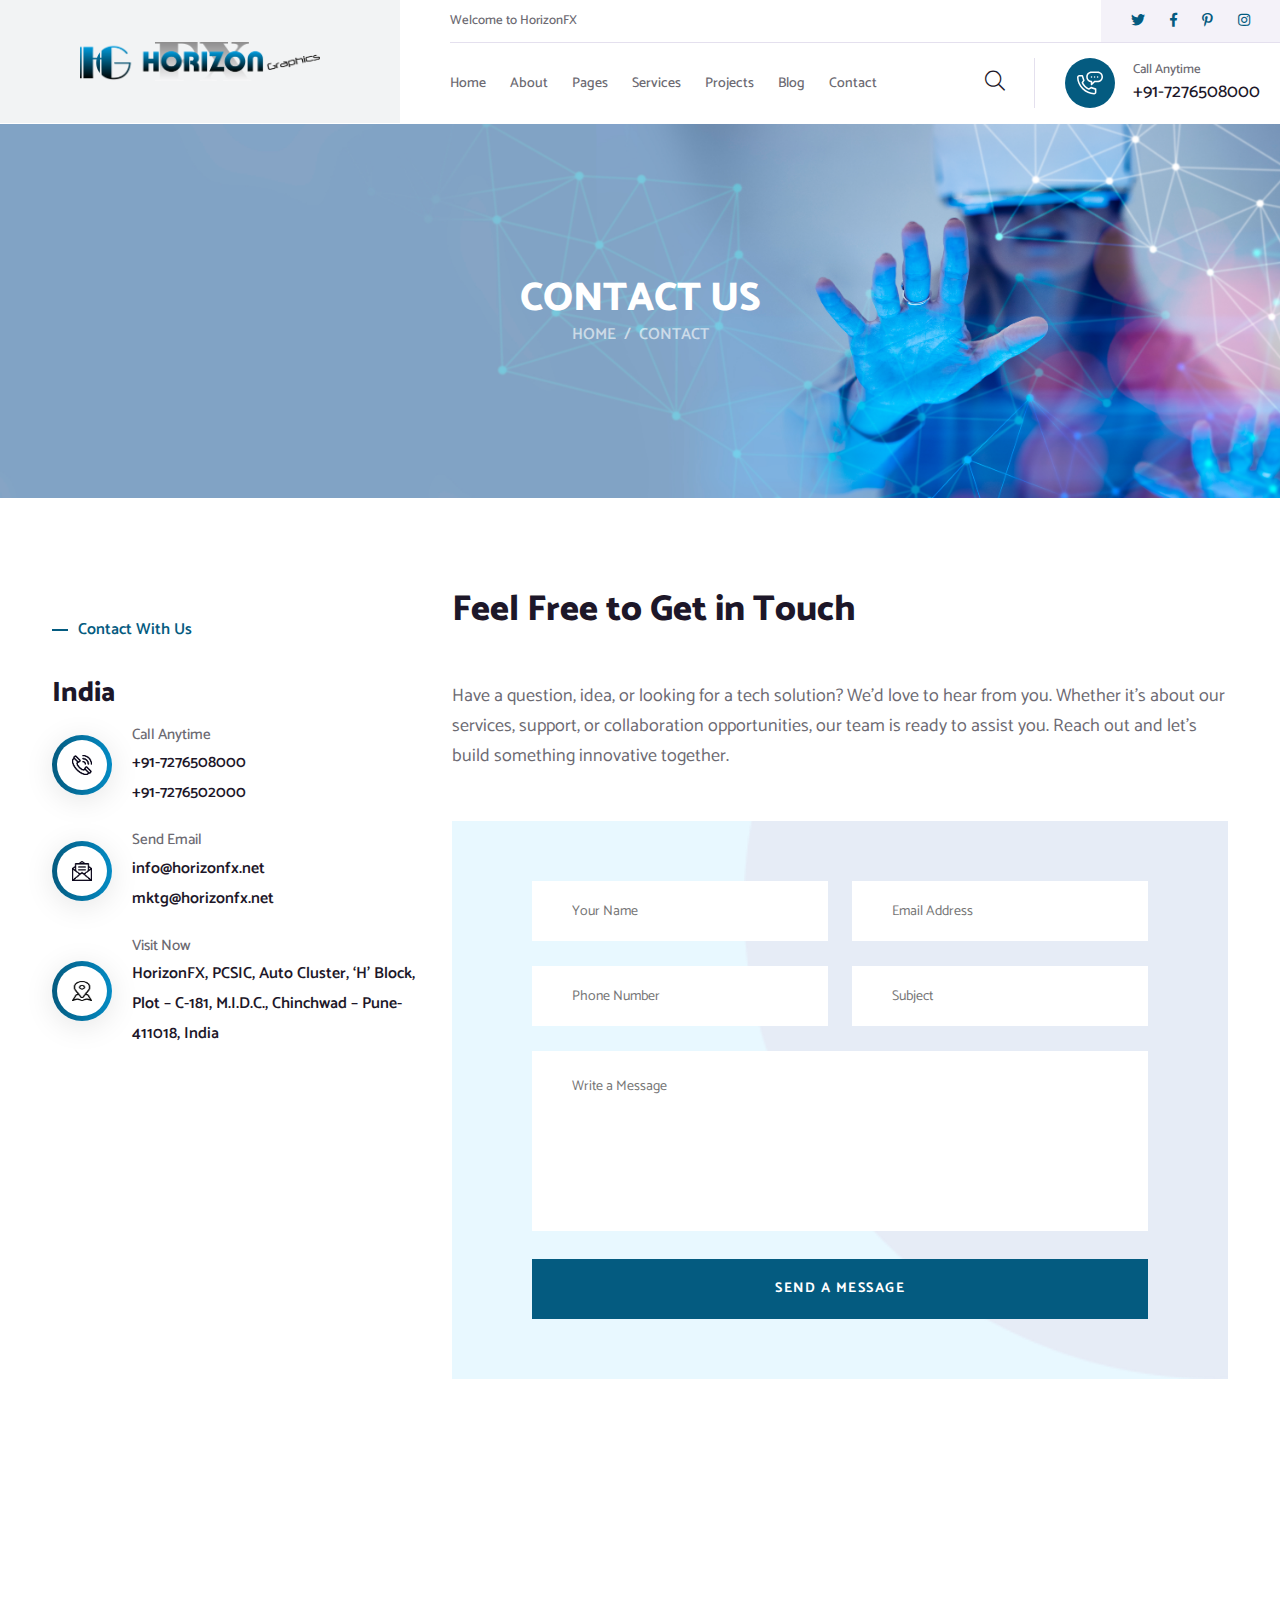
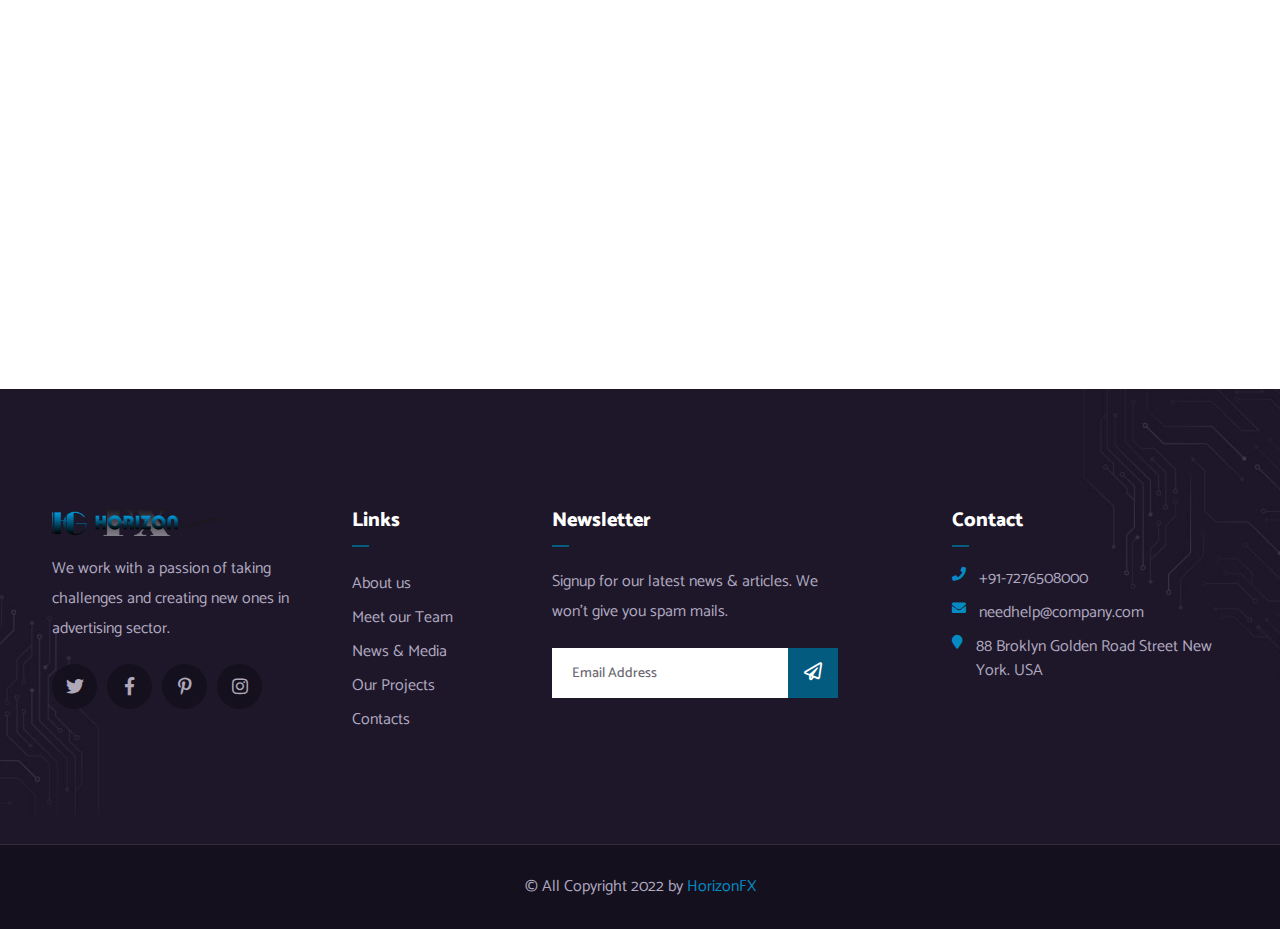
<file: contact.html>
<!DOCTYPE html>
<html lang="en">
  <head>
    <!--====== Required meta tags ======-->
    <meta charset="utf-8" />
    <meta http-equiv="x-ua-compatible" content="ie=edge" />
    <meta name="description" content="" />
    <meta
      name="viewport"
      content="width=device-width, initial-scale=1, shrink-to-fit=no"
    />

    <!--====== Title ======-->
    <title>HorizonFX</title>

    <!--====== Favicon Icon ======-->
    <link
      rel="shortcut icon"
      href="assets/images/logo 1.png"
      type="image/png"
    />

    <!--====== Bootstrap css ======-->
    <link rel="stylesheet" href="assets/css/bootstrap.min.css" />

    <!--====== Fontawesome css ======-->
    <link rel="stylesheet" href="assets/css/font-awesome.min.css" />

    <!--====== Fontawesome css ======-->
    <link rel="stylesheet" href="assets/css/animate.min.css" />

    <!--====== magnific popup css ======-->
    <link rel="stylesheet" href="assets/css/magnific-popup.css" />

    <!--====== Slick css ======-->
    <link rel="stylesheet" href="assets/css/slick.css" />

    <!--====== Default css ======-->
    <link rel="stylesheet" href="assets/css/default.css" />

    <!--====== Style css ======-->
    <link rel="stylesheet" href="assets/css/style.css" />
  </head>

  <body>
    <!-- PRELOADER -->
    <div class="preloader">
      <div class="lds-ellipsis">
        <span></span>
        <span></span>
        <span></span>
      </div>
    </div>
    <!-- END PRELOADER -->

    <!--====== INFETECH SEARCH PART ENDS ======-->

    <div class="search-popup">
      <button class="close-search style-two">
        <span class="fal fa-times"></span>
      </button>
      <button class="close-search">
        <span class="fal fa-long-arrow-up"></span>
      </button>
      <form method="post" action="https://themexriver.com/wp/aginco/">
        <div class="form-group">
          <input
            type="search"
            name="search-field"
            value=""
            placeholder="Search Here"
            required=""
          />
          <button type="submit"><i class="fal fa-search"></i></button>
        </div>
      </form>
    </div>

    <!--====== INFETECH SEARCH PART ENDS ======-->

    <!--====== OFFCANVAS MENU PART START ======-->

    <div class="off_canvars_overlay"></div>
    <!-- <div class="offcanvas_menu">
      <div class="container-fluid">
        <div class="row">
          <div class="col-12">
            <div class="offcanvas_menu_wrapper">
              <div class="canvas_close">
                <a href="javascript:void(0)"><i class="fa fa-times"></i></a>
              </div>
              <div class="offcanvas-social">
                <ul class="text-center">
                  <li>
                    <a href="$"><i class="fab fa-facebook-f"></i></a>
                  </li>
                  <li>
                    <a href="$"><i class="fab fa-twitter"></i></a>
                  </li>
                  <li>
                    <a href="$"><i class="fab fa-instagram"></i></a>
                  </li>
                  <li>
                    <a href="$"><i class="fab fa-dribbble"></i></a>
                  </li>
                </ul>
              </div>
              <div id="menu" class="text-left">
                <ul class="offcanvas_main_menu">
                  <li class="menu-item-has-children active">
                    <a href="#">Home</a>
                    <ul class="sub-menu">
                      <li><a href="index.html">Home 1</a></li>
                      <li><a href="index-2.html">Home 2</a></li>
                      <li><a href="index-3.html">Home 3</a></li>
                      <li><a href="index-4.html">Home 4</a></li>
                      <li><a href="index-5.html">Home 5</a></li>
                      <li class="menu-item-has-children">
                        <a href="#">Header Versions</a>
                        <ul class="sub-menu">
                          <li><a href="index.html">Header Style 1</a></li>
                          <li><a href="index-2.html">Header Style 2</a></li>
                          <li><a href="index-3.html">Header Style 3</a></li>
                          <li><a href="index-4.html">Header Style 4</a></li>
                          <li><a href="index-5.html">Header Style 5</a></li>
                        </ul>
                      </li>
                    </ul>
                  </li>
                  <li class="menu-item-has-children active">
                    <a href="about.html">About</a>
                  </li>
                  <li class="menu-item-has-children active">
                    <a href="#">Pages</a>
                    <ul class="sub-menu">
                      <li><a href="our-team.html">Our Team</a></li>
                      <li><a href="team-details.html">Team Details</a></li>
                    </ul>
                  </li>
                  <li class="menu-item-has-children active">
                    <a href="#">Services</a>
                    <ul class="sub-menu">
                      <li><a href="service-1.html">Service 1</a></li>
                      <li><a href="service-2.html">Service 2</a></li>
                      <li><a href="service-3.html">Service 3</a></li>
                    </ul>
                  </li>
                  <li class="menu-item-has-children active">
                    <a href="#">Projects</a>
                    <ul class="sub-menu">
                      <li><a href="projects.html">Projects</a></li>
                      <li>
                        <a href="projects-details.html">Project Details</a>
                      </li>
                    </ul>
                  </li>
                  <li class="menu-item-has-children active">
                    <a href="#">Blog</a>
                    <ul class="sub-menu">
                      <li><a href="blog.html">Blog</a></li>
                      <li><a href="blog-details.html">Blog Details</a></li>
                    </ul>
                  </li>
                  <li class="menu-item-has-children active">
                    <a href="contact.html">Contact</a>
                  </li>
                </ul>
              </div>
              <div class="offcanvas_footer">
                <span
                  ><a href="mailto:pixydrops@gmail.com"
                    ><i class="fa fa-envelope-o"></i> pixydrops@gmail.com</a
                  ></span
                >
              </div>
            </div>
          </div>
        </div>
      </div>
    </div> -->

    <div class="offcanvas_menu">
      <div class="container-fluid">
        <div class="row">
          <div class="col-12">
            <div class="offcanvas_menu_wrapper">
              <div class="canvas_close">
                <a href="javascript:void(0)"><i class="fa fa-times"></i></a>
              </div>
              <div class="offcanvas-social">
                <ul class="text-center">
                  <li>
                    <a href="$"><i class="fab fa-facebook-f"></i></a>
                  </li>
                  <li>
                    <a href="$"><i class="fab fa-twitter"></i></a>
                  </li>
                  <li>
                    <a href="$"><i class="fab fa-instagram"></i></a>
                  </li>
                  <li>
                    <a href="$"><i class="fab fa-dribbble"></i></a>
                  </li>
                </ul>
              </div>
              <div id="menu" class="text-left">
                <ul class="offcanvas_main_menu">
                  <li class="menu-item-has-children active">
                    <a href="index.html">Home</a>
                  </li>
                  <li class="menu-item-has-children active">
                    <a href="about.html">About</a>
                  </li>
                  <!-- <li class="menu-item-has-children active">
                    <a href="#">Pages</a>
                    <ul class="sub-menu">
                      <li><a href="our-team.html">Our Team</a></li>
                      <li><a href="team-details.html">Team Details</a></li>
                    </ul>
                  </li> -->
                  <li class="menu-item-has-children active">
                    <a href="#">Services</a>
                    <!-- <a href="service-1.html">Services</a> -->
                  </li>
                  <!-- <li class="menu-item-has-children active">
                    <a href="#">Projects</a>
                    <ul class="sub-menu">
                      <li><a href="projects.html">Projects</a></li>
                      <li>
                        <a href="projects-details.html">Project Details</a>
                      </li>
                    </ul>
                  </li> -->
                  <li class="menu-item-has-children active">
                    <a>Products</a>
                    <ul class="sub-menu">
                      <li>
                        <a href="#">Digital Presentation System</a>
                      </li>
                      <!-- <li><a href="plugins.html">Verge 3D Plugins</a></li> -->
                      <li><a href="#">Verge 3D Plugins</a></li>
                      <!-- <li><a href="blog-details.html">Blog Details</a></li> -->
                    </ul>
                  </li>
                  <li class="menu-item-has-children active">
                    <a href="#">Career</a>
                  </li>
                  <li class="menu-item-has-children active">
                    <a href="contact.html">Contact</a>
                  </li>
                </ul>
              </div>
              <div class="offcanvas_footer">
                <span
                  ><a href="mailto:info@horizonfx.net"
                    ><i class="fa fa-envelope-o"></i> info@horizonfx.net</a
                  ></span
                >
              </div>
            </div>
          </div>
        </div>
      </div>
    </div>

    <!--====== OFFCANVAS MENU PART ENDS ======-->

    <!--====== INFETECH HEADER PART START ======-->

    <section class="infetech-header-area header-sticky">
      <div class="header-wrapper">
        <div class="templates-logo">
          <a href="index.html"
            ><img src="assets/images/Complete name.png" alt="logo"
          /></a>
        </div>
        <div class="header-box">
          <div class="header-topbar">
            <div class="row g-0 align-items-center">
              <div class="col-lg-6">
                <div class="header-topbar-text">
                  <p>Welcome to HorizonFX</p>
                </div>
              </div>
              <div class="col-lg-6">
                <div class="header-topbar-info-wrapper">
                  <div class="header-topbar-info">
                    <ul>
                      <li>
                        <i class="fas fa-envelope"></i> info@horizonfx.net
                      </li>
                      <li>
                        <i class="fas fa-clock"></i> Mon - Fri: 9.00 am - 5.00
                        pm
                      </li>
                    </ul>
                  </div>
                  <div class="header-topbar-social">
                    <ul>
                      <li>
                        <a href=""><i class="fab fa-twitter"></i></a>
                      </li>
                      <li>
                        <a href=""><i class="fab fa-facebook-f"></i></a>
                      </li>
                      <li>
                        <a href=""><i class="fab fa-pinterest-p"></i></a>
                      </li>
                      <li>
                        <a href=""><i class="fab fa-instagram"></i></a>
                      </li>
                    </ul>
                  </div>
                </div>
              </div>
            </div>
          </div>
          <div class="header-main-nav">
            <div class="header-main-nav-box">
              <ul>
                <li>
                  <a href="index.html">Home</a>
                </li>
                <li><a href="about.html">About</a></li>
                <li>
                  <a href="#">Pages</a>
                </li>
                <li>
                  <a href="#">Services</a>
                </li>
                <li>
                  <a href="#">Projects</a>
                </li>
                <li>
                  <a href="#">Blog</a>
                </li>
                <li><a href="contact.html">Contact</a></li>
              </ul>
            </div>
            <div class="header-main-info">
              <div class="header-mini-btn">
                <ul>
                  <li>
                    <a class="search-box-btn" href="#"
                      ><i class="fal fa-search"></i
                    ></a>
                  </li>
                  <!-- <li>
                    <a href="#"><i class="fal fa-shopping-cart"></i></a>
                  </li> -->
                  <li>
                    <a class="toggle-bar canvas_open" href="#"
                      ><i class="fal fa-bars"></i
                    ></a>
                  </li>
                </ul>
              </div>
              <div class="header-main-info-contact">
                <div class="icon">
                  <img src="assets/images/icon/phone.svg" alt="" />
                </div>
                <div class="content">
                  <span>Call Anytime</span>
                  <a href="tel:+91-7276508000">+91-7276508000</a>
                </div>
              </div>
            </div>
          </div>
        </div>
      </div>
    </section>

    <!--====== INFETECH HEADER PART ENDS ======-->

    <!--====== INFETECH BREADCRUMB  PART ENDS ======-->

    <section class="breadcrumb-area">
      <div class="container">
        <div class="row">
          <div class="col-lg-12">
            <div class="breadcrumb-item">
              <h2 class="title">Contact Us</h2>
              <nav aria-label="breadcrumb">
                <ol class="breadcrumb">
                  <li class="breadcrumb-item"><a href="#">Home</a></li>
                  <li class="breadcrumb-item active" aria-current="page">
                    Contact
                  </li>
                </ol>
              </nav>
            </div>
          </div>
        </div>
      </div>
    </section>

    <!--====== INFETECH BREADCRUMB  PART ENDS ======-->

    <!--====== INFETECH CONTACT PAGE PART ENDS ======-->

    <section class="infetech-contact-page-area pt-90 pb-120">
      <div class="container">
        <div class="row">
          <div class="col-lg-4">
            <div class="section-title mb-35 mt-30">
              <span>Contact With Us</span>
            </div>
            <div class="conatct-info">
              <h3>India</h3>
              <div class="item">
                <div class="icon">
                  <img src="assets/images/icon/phone-icon.png" alt="" />
                </div>
                <div class="content">
                  <span>Call Anytime</span>
                  <h5 class="title">
                    <a href="tel:+91-7276508000">+91-7276508000</a><br />
                    <a href="tel:+91-7276502000">+91-7276502000</a>
                  </h5>
                </div>
              </div>
              <div class="item">
                <div class="icon">
                  <img src="assets/images/icon/mail-icon.png" alt="" />
                </div>
                <div class="content">
                  <span>Send Email</span>
                  <h5 class="title">
                    <a href="mailto:info@horizonfx.net">info@horizonfx.net</a
                    ><br />
                    <a href="mailto:mktg@horizonfx.net">mktg@horizonfx.net</a>
                  </h5>
                </div>
              </div>
              <div class="item">
                <div class="icon">
                  <img src="assets/images/icon/map-icon.png" alt="" />
                </div>
                <div class="content">
                  <span>Visit Now</span>
                  <h5 class="title">
                    HorizonFX, PCSIC, Auto Cluster, ‘H’ Block, Plot – C-181,
                    M.I.D.C., Chinchwad – Pune-411018, India
                  </h5>
                </div>
              </div>
            </div>

            <!-- <div class="conatct-info">
              <h3>Australia</h3>
              <div class="item">
                <div class="icon">
                  <img src="assets/images/icon/phone-icon.png" alt="" />
                </div>
                <div class="content">
                  <span>Call Anytime</span>
                  <h5 class="title">
                    <a href="tel:+61-435 216 433">+61-435 216 433</a>
                  </h5>
                </div>
              </div>
              <div class="item">
                <div class="icon">
                  <img src="assets/images/icon/mail-icon.png" alt="" />
                </div>
                <div class="content">
                  <span>Send Email</span>
                  <h5 class="title">
                    <a href="mailto:aumktg@horizonfx.net"
                      >aumktg@horizonfx.net</a
                    >
                  </h5>
                </div>
              </div>
              <div class="item">
                <div class="icon">
                  <img src="assets/images/icon/map-icon.png" alt="" />
                </div>
                <div class="content">
                  <span>Visit Now</span>
                  <h5 class="title">
                    Sabariram Kandasamy 10 Grand Avenue Wesmead 2145, NSW,
                    Australia
                  </h5>
                </div>
              </div>
            </div> -->
          </div>
          <div class="col-lg-8">
            <h2 class="title">Feel Free to Get in Touch</h2>
            <p class="contactus-para">
              Have a question, idea, or looking for a tech solution? We’d love
              to hear from you. Whether it’s about our services, support, or
              collaboration opportunities, our team is ready to assist you.
              Reach out and let’s build something innovative together.
            </p>
            <div class="contact-form-page-box mt-30">
              <form action="#">
                <div class="row">
                  <div class="col-lg-6">
                    <div class="input-box">
                      <input type="text" placeholder="Your Name" />
                    </div>
                  </div>
                  <div class="col-lg-6">
                    <div class="input-box">
                      <input type="email" placeholder="Email Address" />
                    </div>
                  </div>
                  <div class="col-lg-6">
                    <div class="input-box">
                      <input type="text" placeholder="Phone Number" />
                    </div>
                  </div>
                  <div class="col-lg-6">
                    <div class="input-box">
                      <input type="text" placeholder="Subject" />
                    </div>
                  </div>
                  <div class="col-lg-12">
                    <div class="input-box">
                      <textarea
                        name="#"
                        id="#"
                        cols="30"
                        rows="10"
                        placeholder="Write a Message"
                      ></textarea>
                      <button type="submit" class="main-btn">
                        Send a message
                      </button>
                    </div>
                  </div>
                </div>
              </form>
            </div>
          </div>
        </div>
      </div>
    </section>

    <!--====== INFETECH CONTACT PAGE PART ENDS ======-->

    <!--====== INFETECH CTA PART ENDS ======-->

    <!-- <div class="infetect-cta-area-home-2">
      <div class="container">
        <div class="row">
          <div class="col-lg-12">
            <div class="cta-home-box">
              <div class="content">
                <span>Let’s get started</span>
                <h3 class="title">
                  World class IT solutions partner of choice
                </h3>
              </div>
              <div class="cta-btn">
                <a class="main-btn" href="#">Learn More</a>
              </div>
            </div>
          </div>
        </div>
      </div>
    </div> -->
    <div class="infetech-map">
      <iframe
        src="https://www.google.com/maps/embed?pb=!1m18!1m12!1m3!1d5759.47068234786!2d73.79587949713698!3d18.638147980315118!2m3!1f0!2f0!3f0!3m2!1i1024!2i768!4f13.1!3m3!1m2!1s0x3bc2b959de339081%3A0x4708828d986a3dc4!2sPimpri%20Chinchwad%20Startup%20Incubation%20Centre!5e1!3m2!1sen!2sin!4v1745140025575!5m2!1sen!2sin"
        width="600"
        height="450"
        style="border: 0"
        allowfullscreen=""
        loading="lazy"
        referrerpolicy="no-referrer-when-downgrade"
      ></iframe>
    </div>

    <!--====== INFETECH CTA PART ENDS ======-->

    <!--====== INFETECH FOOTER PART ENDS ======-->

    <footer class="infetech-footer-area">
      <div class="container">
        <div class="row">
          <div class="col-lg-3 col-md-6">
            <div class="footer-about">
              <a href="#"
                ><img src="assets/images/Complete name.png" alt=""
              /></a>
              <p>
                We work with a passion of taking challenges and creating new
                ones in advertising sector.
              </p>
              <ul>
                <li>
                  <a href="#"><i class="fab fa-twitter"></i></a>
                </li>
                <li>
                  <a href="#"><i class="fab fa-facebook-f"></i></a>
                </li>
                <li>
                  <a href="#"><i class="fab fa-pinterest-p"></i></a>
                </li>
                <li>
                  <a href="#"><i class="fab fa-instagram"></i></a>
                </li>
              </ul>
            </div>
          </div>
          <div class="col-lg-2 col-md-6">
            <div class="footer-nav">
              <h4 class="title">Links</h4>
              <ul>
                <li><a href="#">About us</a></li>
                <li><a href="#">Meet our Team</a></li>
                <li><a href="#">News & Media</a></li>
                <li><a href="#">Our Projects</a></li>
                <li><a href="#">Contacts</a></li>
              </ul>
            </div>
          </div>
          <div class="col-lg-4 col-md-6">
            <div class="footer-newsletter">
              <h4 class="title">Newsletter</h4>
              <p>
                Signup for our latest news & articles. We won’t give you spam
                mails.
              </p>
              <form action="#">
                <div class="input-box">
                  <input type="text" placeholder="Email Address" />
                  <button><i class="far fa-paper-plane"></i></button>
                </div>
              </form>
            </div>
          </div>
          <div class="col-lg-3 col-md-6">
            <div class="footer-info">
              <h4 class="title">Contact</h4>
              <ul>
                <li><i class="fas fa-phone"></i><span>+91-7276508000</span></li>
                <li>
                  <i class="fas fa-envelope"></i
                  ><span>needhelp@company.com</span>
                </li>
                <li>
                  <i class="fas fa-map-marker"></i
                  ><span>88 Broklyn Golden Road Street New York. USA</span>
                </li>
              </ul>
            </div>
          </div>
        </div>
      </div>
    </footer>
    <div class="footer-copyright text-center">
      <p>
        © All Copyright 2022 by
        <a href="mailto:abc@gmail.com">HorizonFX</a>
      </p>
    </div>

    <!--====== INFETECH FOOTER PART ENDS ======-->

    <!--====== GO TO TOP PART START ======-->

    <div class="go-top-area">
      <div class="go-top-wrap">
        <div class="go-top-btn-wrap">
          <div class="go-top go-top-btn">
            <i class="fal fa-angle-double-up"></i>
            <i class="fal fa-angle-double-up"></i>
          </div>
        </div>
      </div>
    </div>

    <!--====== GO TO TOP PART ENDS ======-->

    <!--====== jquery js ======-->
    <script src="assets/js/vendor/modernizr-3.6.0.min.js"></script>
    <script src="assets/js/vendor/jquery-1.12.4.min.js"></script>

    <!--====== Bootstrap js ======-->
    <script src="assets/js/bootstrap.min.js"></script>

    <!--====== magnific popup js == ====-->
    <script src="assets/js/jquery.magnific-popup.min.js"></script>

    <!--====== counterup js == ====-->
    <script src="assets/js/jquery.counterup.min.js"></script>
    <script src="assets/js/waypoints.min.js"></script>

    <!--====== wow js ======-->
    <script src="assets/js/wow.js"></script>

    <!--====== circle progress js ======-->
    <script src="assets/js/circle-progress.js"></script>

    <!--====== Slick js ======-->
    <script src="assets/js/slick.min.js"></script>

    <!--====== Main js ======-->
    <script src="assets/js/main.js"></script>
  </body>
</html>
</file>
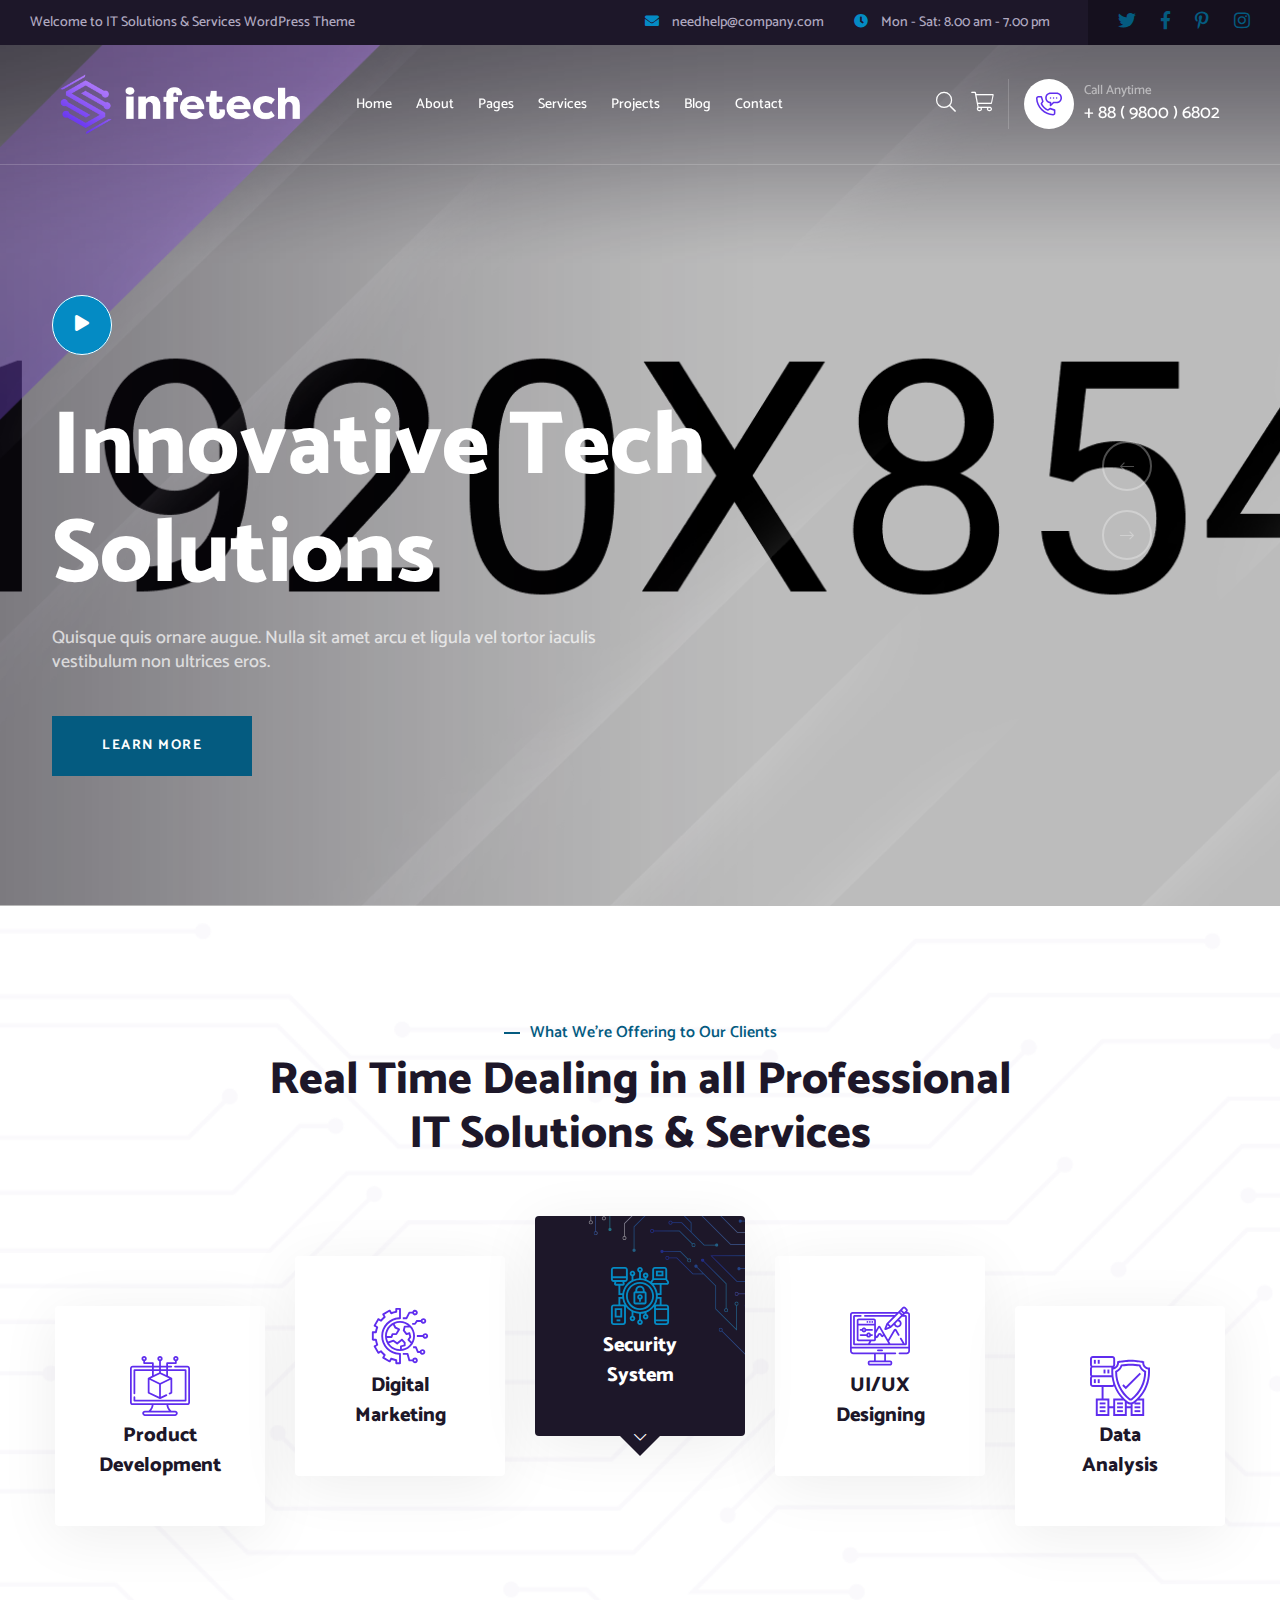
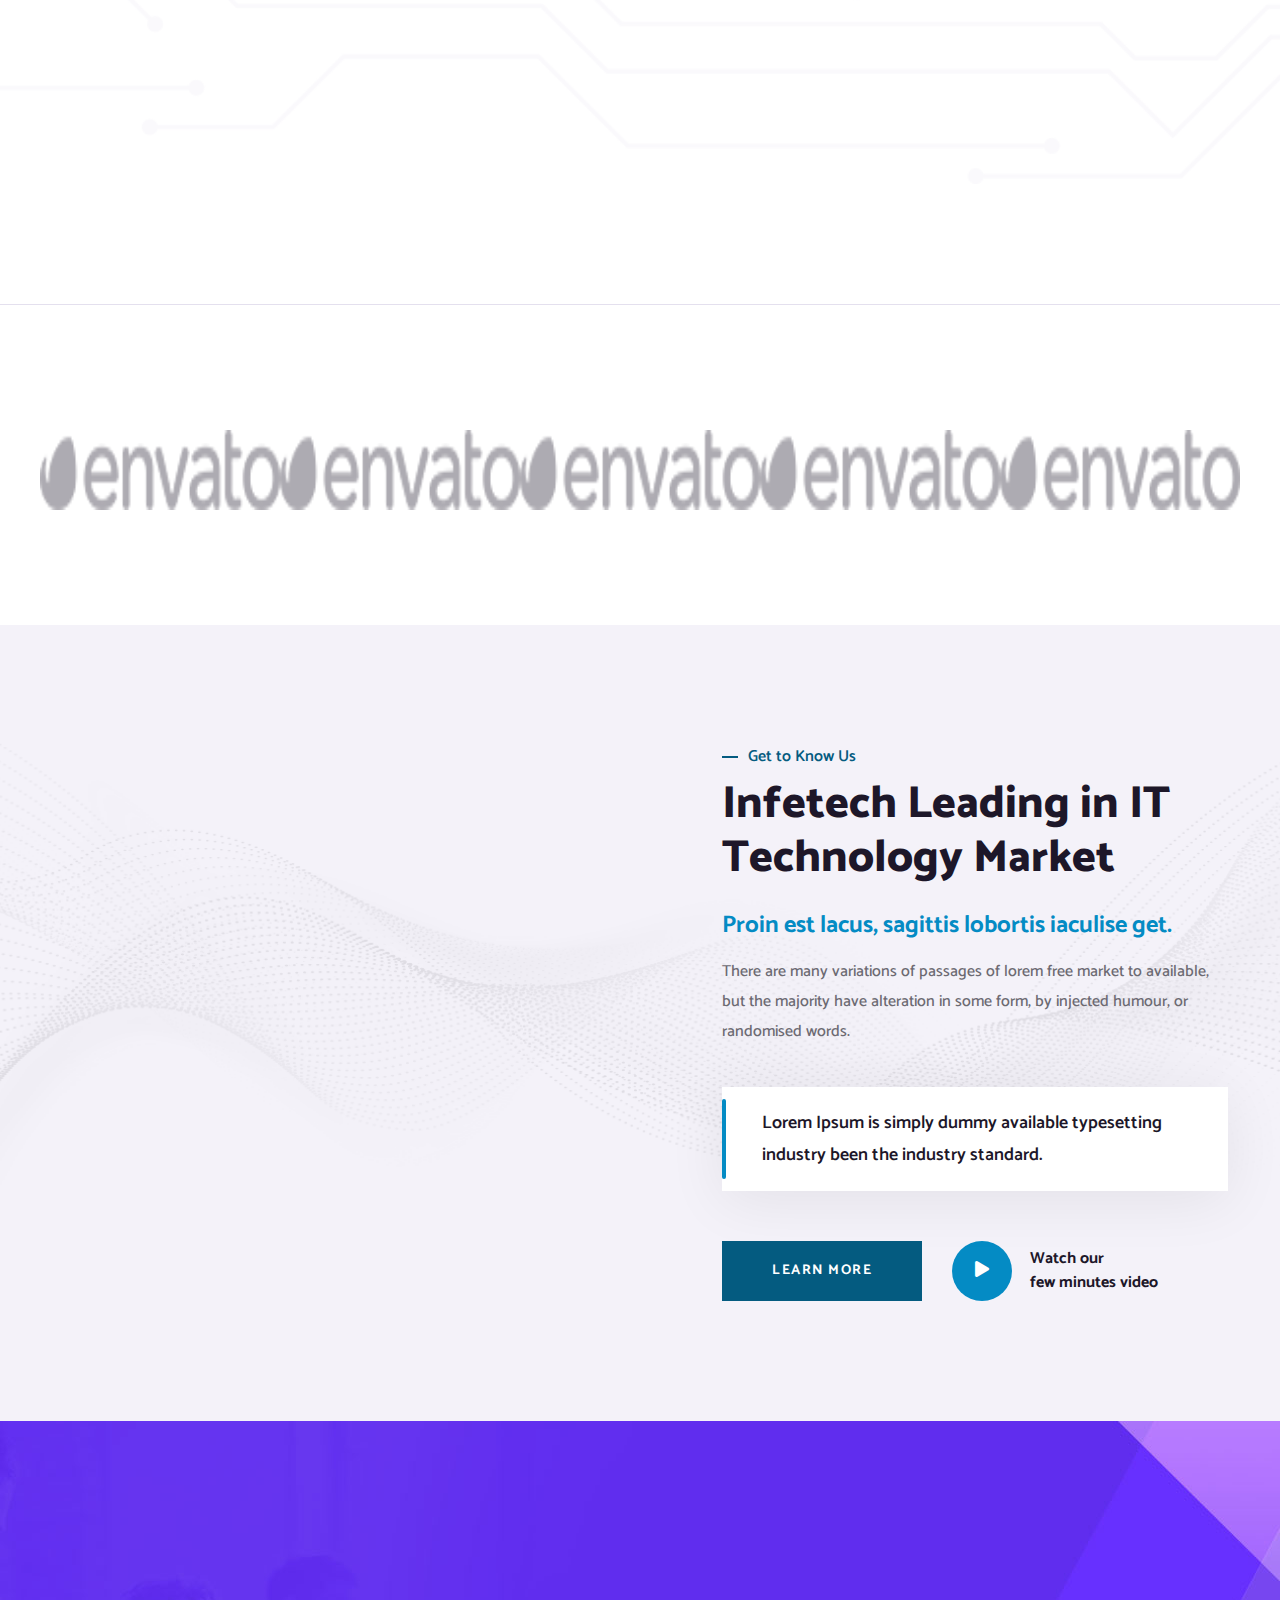
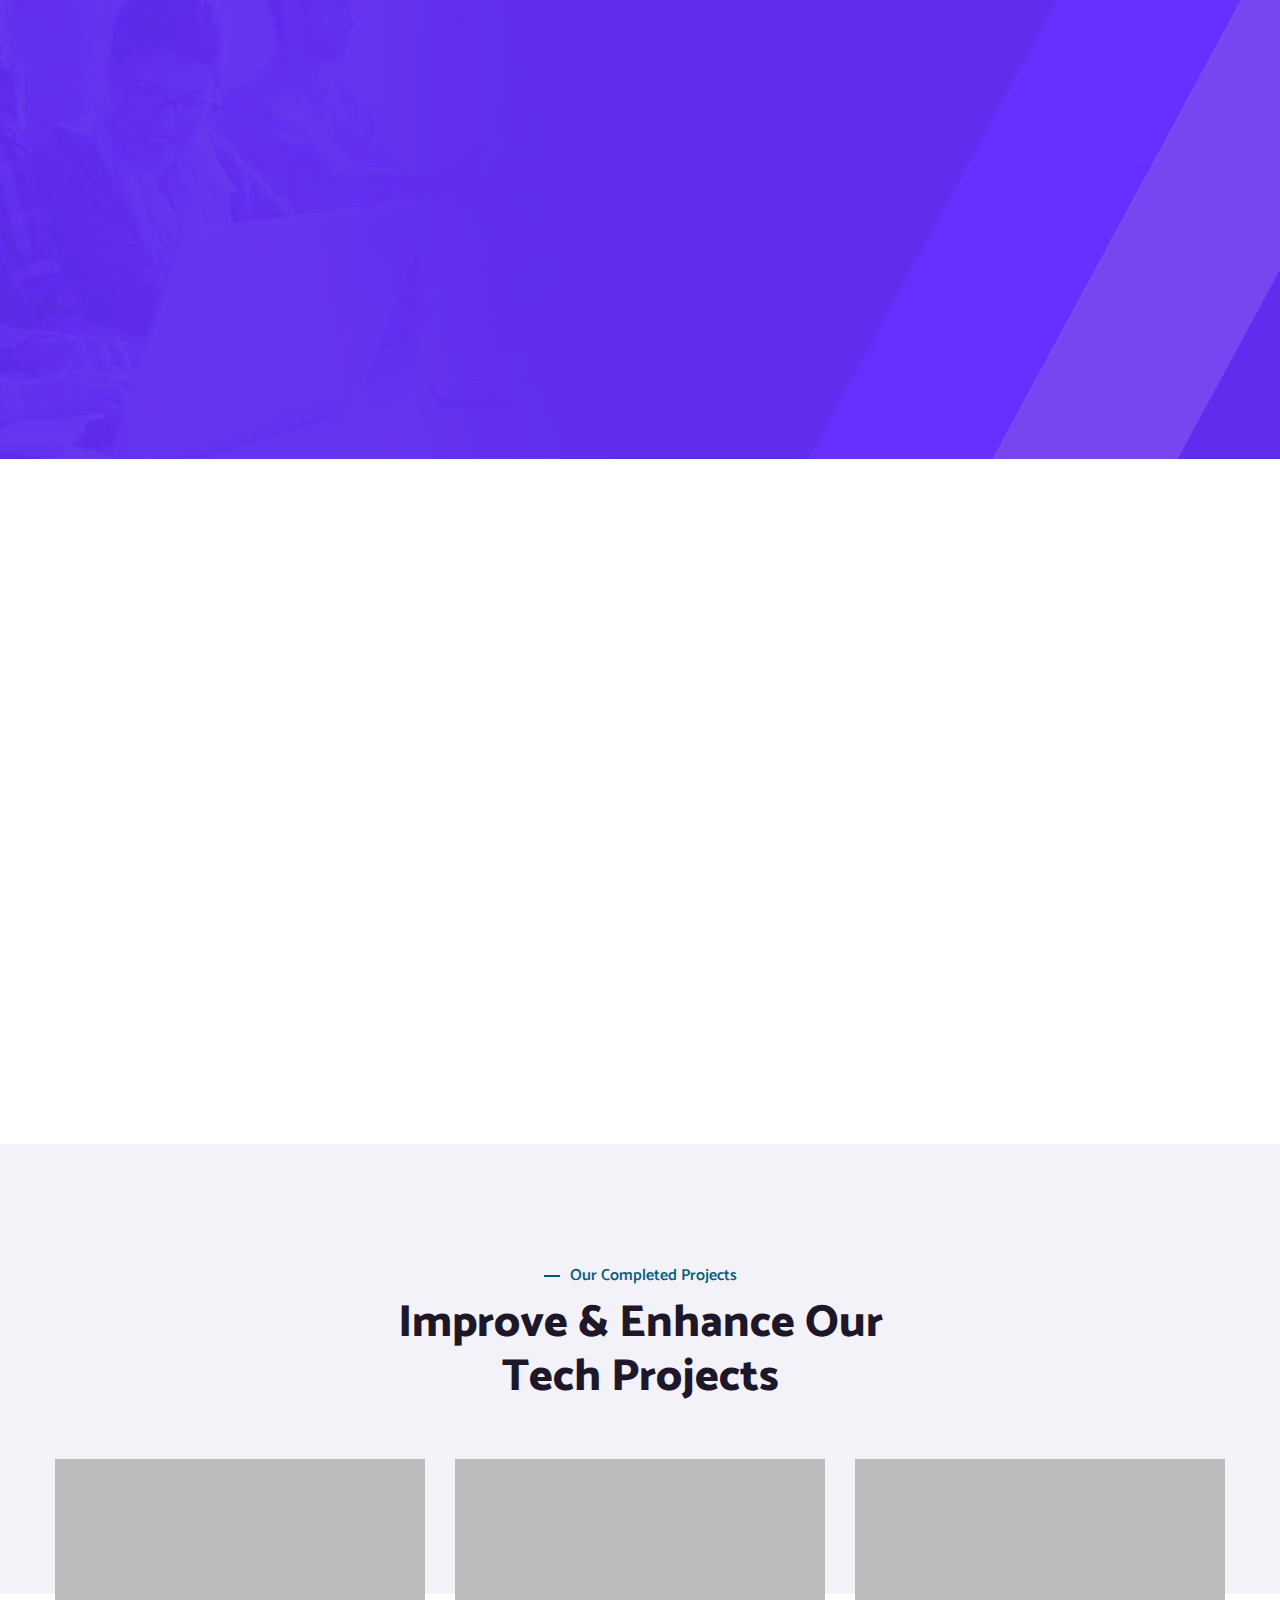
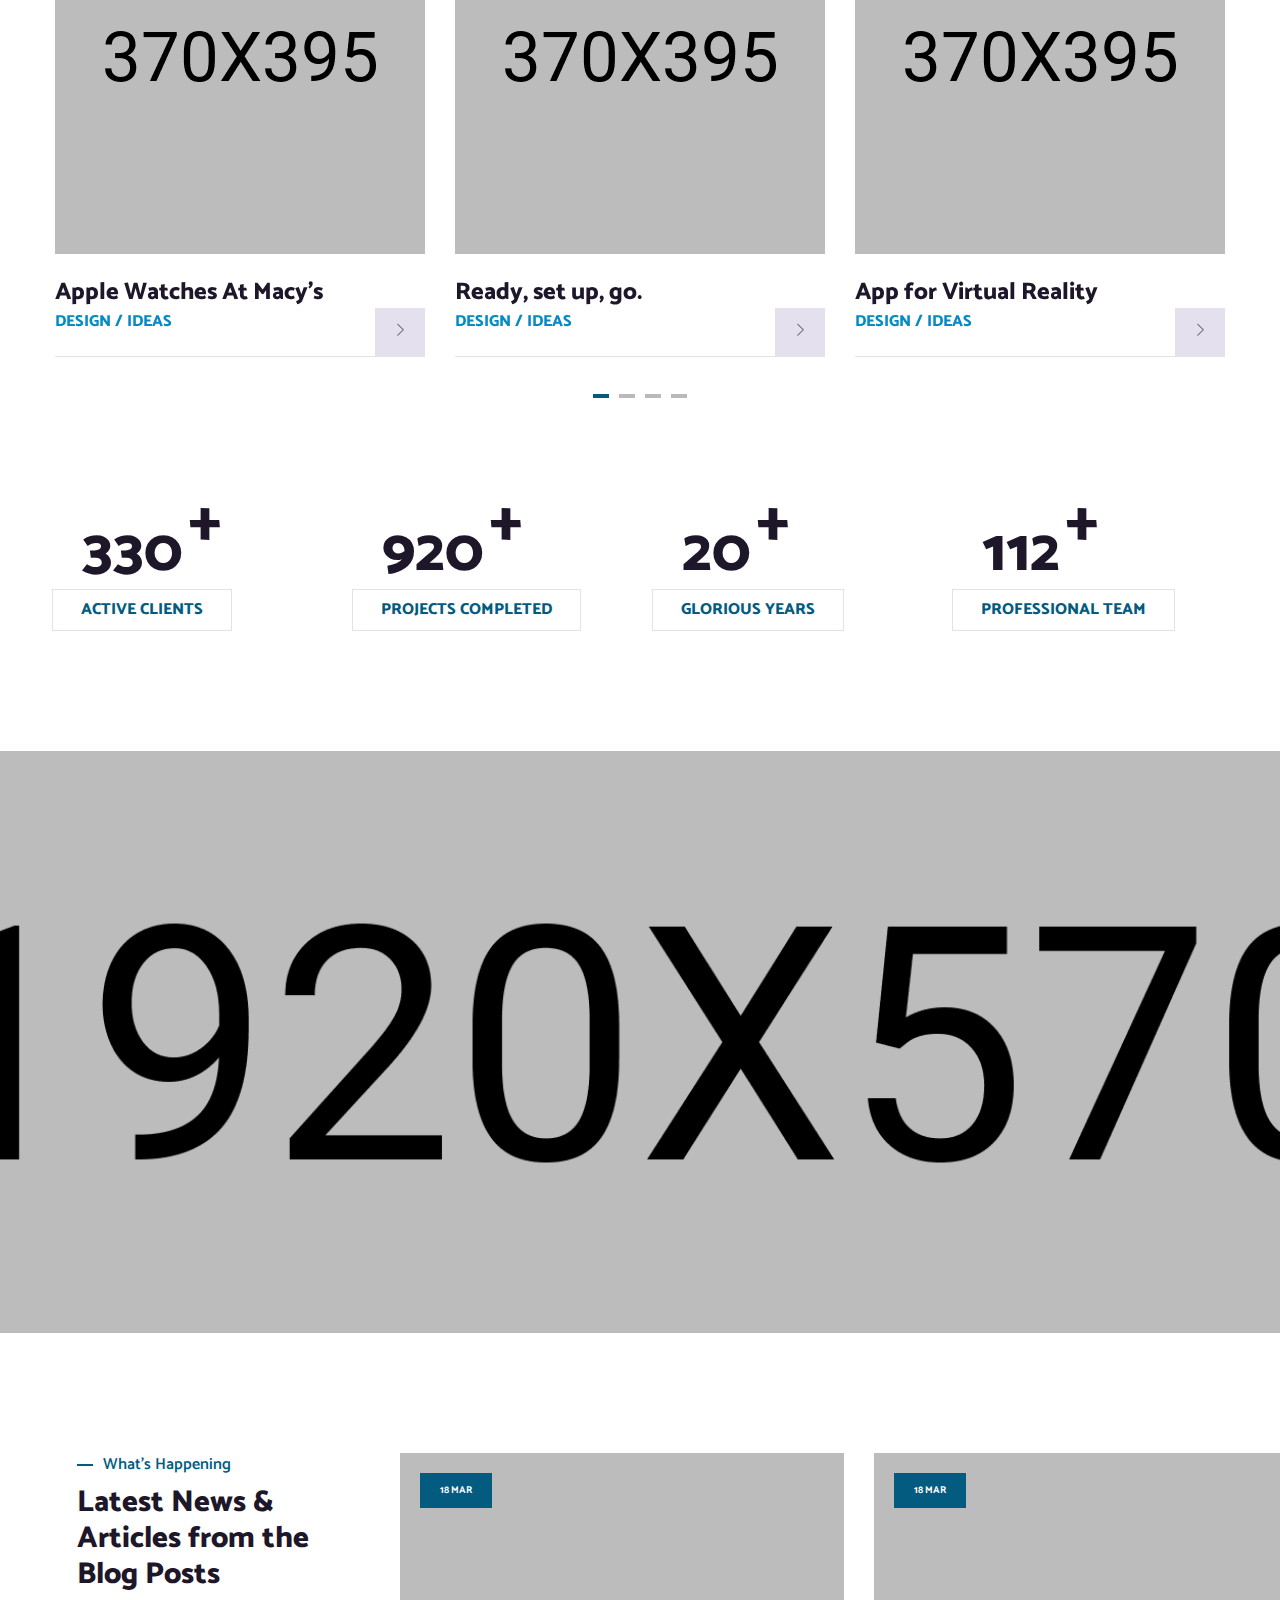
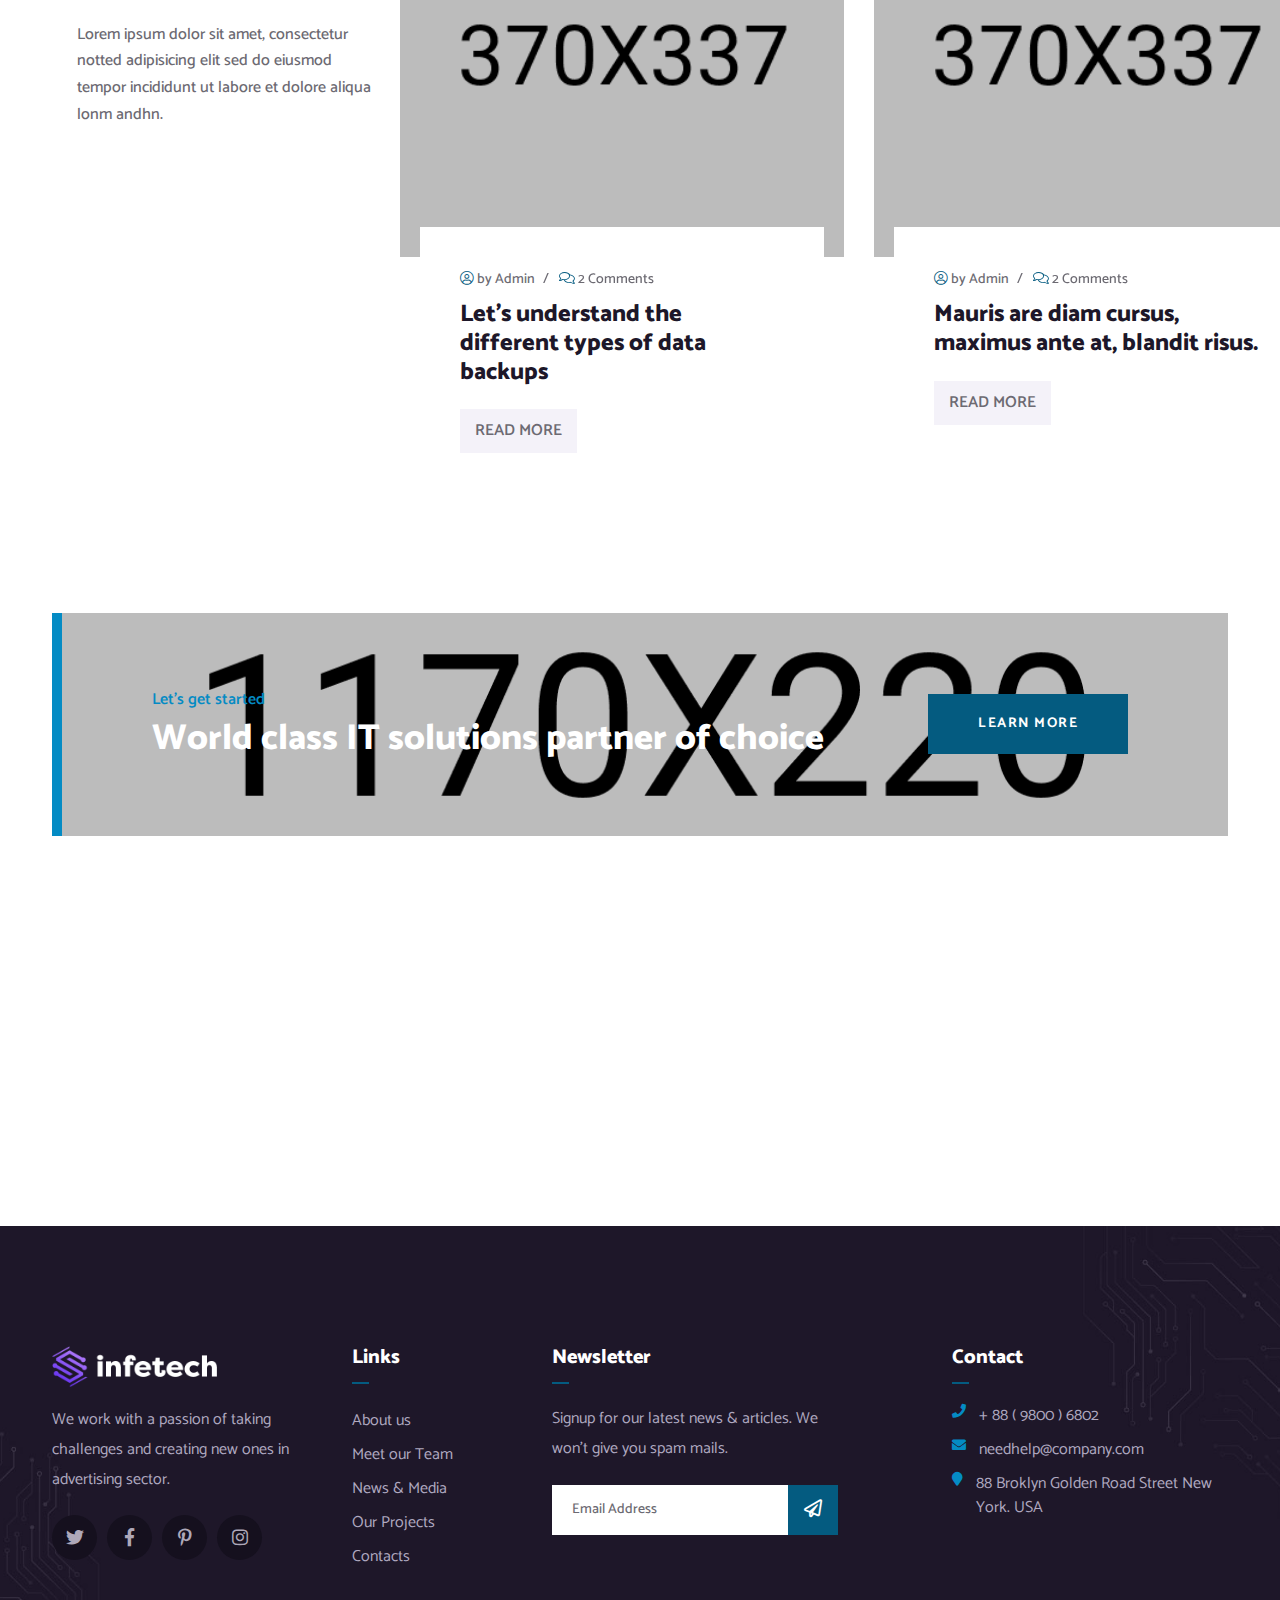
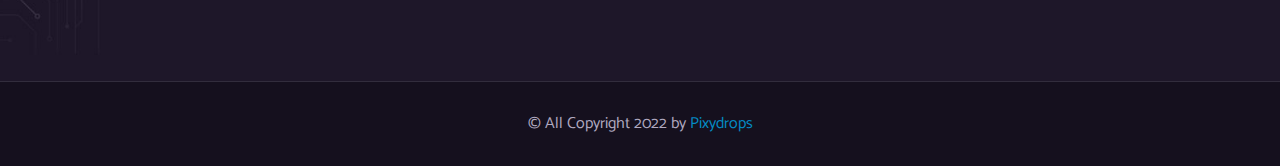
<file: index-2.html>
<!DOCTYPE html>
<html lang="en">
  <head>
    <!--====== Required meta tags ======-->
    <meta charset="utf-8" />
    <meta http-equiv="x-ua-compatible" content="ie=edge" />
    <meta name="description" content="" />
    <meta
      name="viewport"
      content="width=device-width, initial-scale=1, shrink-to-fit=no"
    />

    <!--====== Title ======-->
    <title>HorizonFX</title>

    <!--====== Favicon Icon ======-->
    <link
      rel="shortcut icon"
      href="assets/images/logo 1.png"
      type="image/png"
    />

    <!--====== Bootstrap css ======-->
    <link rel="stylesheet" href="assets/css/bootstrap.min.css" />

    <!--====== Fontawesome css ======-->
    <link rel="stylesheet" href="assets/css/font-awesome.min.css" />

    <!--====== Fontawesome css ======-->
    <link rel="stylesheet" href="assets/css/animate.min.css" />

    <!--====== magnific popup css ======-->
    <link rel="stylesheet" href="assets/css/magnific-popup.css" />

    <!--====== Slick css ======-->
    <link rel="stylesheet" href="assets/css/slick.css" />

    <!--====== Default css ======-->
    <link rel="stylesheet" href="assets/css/default.css" />

    <!--====== Style css ======-->
    <link rel="stylesheet" href="assets/css/style.css" />
  </head>

  <body>
    <!-- PRELOADER -->
    <div class="preloader">
      <div class="lds-ellipsis">
        <span></span>
        <span></span>
        <span></span>
      </div>
    </div>
    <!-- END PRELOADER -->

    <!--====== INFETECH SEARCH PART ENDS ======-->

    <div class="search-popup">
      <button class="close-search style-two">
        <span class="fal fa-times"></span>
      </button>
      <button class="close-search">
        <span class="fal fa-long-arrow-up"></span>
      </button>
      <form method="post" action="https://themexriver.com/wp/aginco/">
        <div class="form-group">
          <input
            type="search"
            name="search-field"
            value=""
            placeholder="Search Here"
            required=""
          />
          <button type="submit"><i class="fal fa-search"></i></button>
        </div>
      </form>
    </div>

    <!--====== INFETECH SEARCH PART ENDS ======-->

    <!--====== OFFCANVAS MENU PART START ======-->

    <div class="off_canvars_overlay"></div>
    <div class="offcanvas_menu">
      <div class="container-fluid">
        <div class="row">
          <div class="col-12">
            <div class="offcanvas_menu_wrapper">
              <div class="canvas_close">
                <a href="javascript:void(0)"><i class="fa fa-times"></i></a>
              </div>
              <div class="offcanvas-social">
                <ul class="text-center">
                  <li>
                    <a href="$"><i class="fab fa-facebook-f"></i></a>
                  </li>
                  <li>
                    <a href="$"><i class="fab fa-twitter"></i></a>
                  </li>
                  <li>
                    <a href="$"><i class="fab fa-instagram"></i></a>
                  </li>
                  <li>
                    <a href="$"><i class="fab fa-dribbble"></i></a>
                  </li>
                </ul>
              </div>
              <div id="menu" class="text-left">
                <ul class="offcanvas_main_menu">
                  <li class="menu-item-has-children active">
                    <a href="#">Home</a>
                    <ul class="sub-menu">
                      <li><a href="index.html">Home 1</a></li>
                      <li><a href="index-2.html">Home 2</a></li>
                      <li><a href="index-3.html">Home 3</a></li>
                      <li><a href="index-4.html">Home 4</a></li>
                      <li><a href="index-5.html">Home 5</a></li>
                      <li class="menu-item-has-children">
                        <a href="#">Header Versions</a>
                        <ul class="sub-menu">
                          <li><a href="index.html">Header Style 1</a></li>
                          <li><a href="index-2.html">Header Style 2</a></li>
                          <li><a href="index-3.html">Header Style 3</a></li>
                          <li><a href="index-4.html">Header Style 4</a></li>
                          <li><a href="index-5.html">Header Style 5</a></li>
                        </ul>
                      </li>
                    </ul>
                  </li>
                  <li class="menu-item-has-children active">
                    <a href="about.html">About</a>
                  </li>
                  <li class="menu-item-has-children active">
                    <a href="#">Pages</a>
                    <ul class="sub-menu">
                      <li><a href="our-team.html">Our Team</a></li>
                      <li><a href="team-details.html">Team Details</a></li>
                    </ul>
                  </li>
                  <li class="menu-item-has-children active">
                    <a href="#">Services</a>
                    <ul class="sub-menu">
                      <li><a href="service-1.html">Service 1</a></li>
                      <li><a href="service-2.html">Service 2</a></li>
                      <li><a href="service-3.html">Service 3</a></li>
                    </ul>
                  </li>
                  <li class="menu-item-has-children active">
                    <a href="#">Projects</a>
                    <ul class="sub-menu">
                      <li><a href="projects.html">Projects</a></li>
                      <li>
                        <a href="projects-details.html">Project Details</a>
                      </li>
                    </ul>
                  </li>
                  <li class="menu-item-has-children active">
                    <a href="#">Blog</a>
                    <ul class="sub-menu">
                      <li><a href="blog.html">Blog</a></li>
                      <li><a href="blog-details.html">Blog Details</a></li>
                    </ul>
                  </li>
                  <li class="menu-item-has-children active">
                    <a href="contact.html">Contact</a>
                  </li>
                </ul>
              </div>
              <div class="offcanvas_footer">
                <span
                  ><a href="mailto:pixydrops@gmail.com"
                    ><i class="fa fa-envelope-o"></i> pixydrops@gmail.com</a
                  ></span
                >
              </div>
            </div>
          </div>
        </div>
      </div>
    </div>

    <!--====== OFFCANVAS MENU PART ENDS ======-->

    <!--====== INFETECH HEADER PART START ======-->

    <header class="infetech-header-area-2">
      <div class="header-topbar-layout-2">
        <div class="header-topbar header-topbar-layout-2">
          <div class="row g-0 align-items-center">
            <div class="col-lg-5">
              <div class="header-topbar-text">
                <p>Welcome to IT Solutions & Services WordPress Theme</p>
              </div>
            </div>
            <div class="col-lg-7">
              <div class="header-topbar-info-wrapper">
                <div class="header-topbar-info">
                  <ul>
                    <li>
                      <i class="fas fa-envelope"></i> needhelp@company.com
                    </li>
                    <li>
                      <i class="fas fa-clock"></i> Mon - Sat: 8.00 am - 7.00 pm
                    </li>
                  </ul>
                </div>
                <div class="header-topbar-social">
                  <ul>
                    <li>
                      <a href="#"><i class="fab fa-twitter"></i></a>
                    </li>
                    <li>
                      <a href="#"><i class="fab fa-facebook-f"></i></a>
                    </li>
                    <li>
                      <a href="#"><i class="fab fa-pinterest-p"></i></a>
                    </li>
                    <li>
                      <a href="#"><i class="fab fa-instagram"></i></a>
                    </li>
                  </ul>
                </div>
              </div>
            </div>
          </div>
        </div>
      </div>
      <div class="header-main-nav-layout-2 header-sticky">
        <div class="row align-items-center">
          <div class="col-md-3">
            <div class="logo-white">
              <a href="index-2.html"
                ><img src="assets/images/logo-white.png" alt=""
              /></a>
            </div>
          </div>
          <div class="col-md-6">
            <div class="header-main-nav-box">
              <ul>
                <li>
                  <a href="#">Home</a>
                  <ul class="sub-menu">
                    <li><a href="index.html">Home 1</a></li>
                    <li><a href="index-2.html">Home 2</a></li>
                    <li><a href="index-3.html">Home 3</a></li>
                    <li><a href="index-4.html">Home 4</a></li>
                    <li><a href="index-5.html">Home 5</a></li>
                    <li>
                      <a href="#">Header Versions</a>
                      <ul class="sub-menu">
                        <li><a href="index.html">Header Style 1</a></li>
                        <li><a href="index-2.html">Header Style 2</a></li>
                        <li><a href="index-3.html">Header Style 3</a></li>
                        <li><a href="index-4.html">Header Style 4</a></li>
                        <li><a href="index-5.html">Header Style 5</a></li>
                      </ul>
                    </li>
                  </ul>
                </li>
                <li><a href="about.html">About</a></li>
                <li>
                  <a href="#">Pages</a>
                  <ul class="sub-menu">
                    <li><a href="our-team.html">Our Team</a></li>
                    <li><a href="team-details.html">Team Details</a></li>
                  </ul>
                </li>
                <li>
                  <a href="#">Services</a>
                  <ul class="sub-menu">
                    <li><a href="service-1.html">Service 1</a></li>
                    <li><a href="service-2.html">Service 2</a></li>
                    <li><a href="service-3.html">Service 3</a></li>
                  </ul>
                </li>
                <li>
                  <a href="#">Projects</a>
                  <ul class="sub-menu">
                    <li><a href="projects.html">Projects</a></li>
                    <li><a href="projects-details.html">Project Details</a></li>
                  </ul>
                </li>
                <li>
                  <a href="#">Blog</a>
                  <ul class="sub-menu">
                    <li><a href="blog.html">Blog</a></li>
                    <li><a href="blog-details.html">Blog Details</a></li>
                  </ul>
                </li>
                <li><a href="contact.html">Contact</a></li>
              </ul>
            </div>
          </div>
          <div class="col-md-3">
            <div class="header-main-info">
              <div class="header-mini-btn">
                <ul>
                  <li>
                    <a class="search-box-btn" href="#"
                      ><i class="fal fa-search"></i
                    ></a>
                  </li>
                  <li>
                    <a href="#"><i class="fal fa-shopping-cart"></i></a>
                  </li>
                  <li>
                    <a class="toggle-bar canvas_open" href="#"
                      ><i class="fal fa-bars"></i
                    ></a>
                  </li>
                </ul>
              </div>
              <div class="header-main-info-contact">
                <div class="icon">
                  <img src="assets/images/icon/phone-white.svg" alt="" />
                </div>
                <div class="content">
                  <span>Call Anytime</span>
                  <a href="tel:+8898006802">+ 88 ( 9800 ) 6802</a>
                </div>
              </div>
            </div>
          </div>
        </div>
      </div>
    </header>

    <!--====== INFETECH HEADER PART ENDS ======-->

    <!--====== INFETECH BANNER PART START ======-->

    <section class="infetech-banner-area-layout-2">
      <div class="infetech-banner-slide-item">
        <div class="container">
          <div class="row">
            <div class="col-lg-7">
              <div class="infetech-banner-content">
                <div
                  class="play-btn"
                  data-animation="fadeInDown"
                  data-delay=".1s"
                >
                  <a class="video-popup" href="#"
                    ><i class="fas fa-play"></i
                  ></a>
                </div>
                <div class="info-text">
                  <h1
                    class="title"
                    data-animation="fadeInLeft"
                    data-delay=".3s"
                  >
                    Innovative Tech Solutions
                  </h1>
                  <p data-animation="fadeInLeft" data-delay=".6s">
                    Quisque quis ornare augue. Nulla sit amet arcu et ligula vel
                    tortor iaculis vestibulum non ultrices eros.
                  </p>
                  <a
                    class="main-btn"
                    data-animation="fadeInUp"
                    data-delay=".9s"
                    href="#"
                    >Learn More</a
                  >
                </div>
              </div>
            </div>
          </div>
        </div>
      </div>
      <div class="infetech-banner-slide-item item-2">
        <div class="container">
          <div class="row">
            <div class="col-lg-7">
              <div class="infetech-banner-content">
                <div
                  class="play-btn"
                  data-animation="fadeInDown"
                  data-delay=".1s"
                >
                  <a class="video-popup" href="#"
                    ><i class="fas fa-play"></i
                  ></a>
                </div>
                <div class="info-text">
                  <h1
                    class="title"
                    data-animation="fadeInLeft"
                    data-delay=".3s"
                  >
                    Innovative Tech Solutions
                  </h1>
                  <p data-animation="fadeInLeft" data-delay=".6s">
                    Quisque quis ornare augue. Nulla sit amet arcu et ligula vel
                    tortor iaculis vestibulum non ultrices eros.
                  </p>
                  <a
                    class="main-btn"
                    data-animation="fadeInUp"
                    data-delay=".9s"
                    href="#"
                    >Learn More</a
                  >
                </div>
              </div>
            </div>
          </div>
        </div>
      </div>
      <div class="infetech-banner-slide-item item-3">
        <div class="container">
          <div class="row">
            <div class="col-lg-7">
              <div class="infetech-banner-content">
                <div
                  class="play-btn"
                  data-animation="fadeInDown"
                  data-delay=".1s"
                >
                  <a class="video-popup" href="#"
                    ><i class="fas fa-play"></i
                  ></a>
                </div>
                <div class="info-text">
                  <h1
                    class="title"
                    data-animation="fadeInLeft"
                    data-delay=".3s"
                  >
                    Innovative Tech Solutions
                  </h1>
                  <p data-animation="fadeInLeft" data-delay=".6s">
                    Quisque quis ornare augue. Nulla sit amet arcu et ligula vel
                    tortor iaculis vestibulum non ultrices eros.
                  </p>
                  <a
                    class="main-btn"
                    data-animation="fadeInUp"
                    data-delay=".9s"
                    href="#"
                    >Learn More</a
                  >
                </div>
              </div>
            </div>
          </div>
        </div>
      </div>
    </section>

    <!--====== INFETECH BANNER PART ENDS ======-->

    <!--====== INFETECH CLIENTS PART ENDS ======-->

    <section class="infetech-clients-area">
      <div class="container">
        <div class="row justify-content-center">
          <div class="col-lg-8">
            <div class="section-title text-center mb-55">
              <span>What We’re Offering to Our Clients</span>
              <h3 class="title">
                Real Time Dealing in all Professional IT Solutions & Services
              </h3>
            </div>
          </div>
        </div>
        <div class="row">
          <div class="col-lg-12">
            <div class="clients-tabs-item">
              <ul class="nav nav-pills mb-3" id="pills-tab" role="tablist">
                <li class="nav-item" role="presentation">
                  <button
                    class="nav-link mt-90"
                    id="pills-one-tab"
                    data-bs-toggle="pill"
                    data-bs-target="#pills-one"
                    type="button"
                    role="tab"
                    aria-controls="pills-one"
                    aria-selected="true"
                  >
                    <svg
                      fill="#5f2dee"
                      xmlns="http://www.w3.org/2000/svg"
                      height="60px"
                      version="1.1"
                      viewBox="0 0 512 512"
                      width="60px"
                    >
                      <g id="surface1">
                        <path
                          d="M 488.90625 84 L 384 84 C 379.855469 84 376.5 87.355469 376.5 91.5 C 376.5 95.644531 379.855469 99 384 99 L 488.90625 99 C 493.371094 99 497 102.628906 497 107.09375 L 497 395.90625 C 497 400.371094 493.371094 404 488.90625 404 L 23.09375 404 C 18.628906 404 15 400.371094 15 395.90625 L 15 107.09375 C 15 102.628906 18.628906 99 23.09375 99 L 187.875 99 L 187.875 114 L 37.5 114 C 33.355469 114 30 117.355469 30 121.5 L 30 319.667969 C 30 323.808594 33.355469 327.167969 37.5 327.167969 C 41.644531 327.167969 45 323.808594 45 319.667969 L 45 129 L 187.875 129 L 187.875 169.234375 L 155.765625 184.574219 C 153.203125 185.800781 151.5 188.449219 151.5 191.34375 L 151.5 313.65625 C 151.5 316.546875 153.160156 319.179688 155.765625 320.425781 L 252.765625 366.769531 C 254.867188 367.757812 257.238281 367.707031 259.234375 366.769531 L 313.765625 340.714844 C 317.503906 338.929688 319.085938 334.449219 317.300781 330.714844 C 315.515625 326.976562 311.03125 325.394531 307.296875 327.179688 L 263.5 348.105469 L 263.5 242.414062 L 345.5 203.238281 L 345.5 308.929688 L 334.359375 314.25 C 330.621094 316.035156 329.039062 320.515625 330.824219 324.25 C 332.609375 327.988281 337.089844 329.570312 340.824219 327.785156 L 356.234375 320.425781 C 358.839844 319.179688 360.5 316.546875 360.5 313.65625 L 360.5 191.34375 C 360.5 188.484375 358.835938 185.820312 356.234375 184.574219 L 324.125 169.234375 L 324.125 129 L 467 129 L 467 374 L 45 374 L 45 351.667969 C 45 347.523438 41.644531 344.167969 37.5 344.167969 C 33.355469 344.167969 30 347.523438 30 351.667969 L 30 381.5 C 30 385.644531 33.355469 389 37.5 389 L 474.5 389 C 478.644531 389 482 385.644531 482 381.5 L 482 121.5 C 482 117.355469 478.644531 114 474.5 114 L 324.125 114 L 324.125 99 L 352 99 C 356.144531 99 359.5 95.644531 359.5 91.5 C 359.5 87.355469 356.144531 84 352 84 L 324.125 84 L 324.125 69 L 391.375 69 C 395.519531 69 398.875 65.644531 398.875 61.5 L 398.875 43.710938 C 407.605469 40.613281 413.875 32.277344 413.875 22.5 C 413.875 10.09375 403.78125 0 391.375 0 C 378.96875 0 368.875 10.09375 368.875 22.5 C 368.875 32.277344 375.144531 40.613281 383.875 43.710938 L 383.875 54 L 316.625 54 C 312.480469 54 309.125 57.355469 309.125 61.5 L 309.125 84 L 263.5 84 L 263.5 43.710938 C 272.230469 40.613281 278.5 32.277344 278.5 22.5 C 278.5 10.09375 268.40625 0 256 0 C 243.59375 0 233.5 10.09375 233.5 22.5 C 233.5 32.277344 239.769531 40.613281 248.5 43.710938 L 248.5 84 L 202.875 84 L 202.875 61.5 C 202.875 57.355469 199.519531 54 195.375 54 L 128.125 54 L 128.125 43.710938 C 136.855469 40.613281 143.125 32.277344 143.125 22.5 C 143.125 10.09375 133.03125 0 120.625 0 C 108.21875 0 98.125 10.09375 98.125 22.5 C 98.125 32.277344 104.394531 40.613281 113.125 43.710938 L 113.125 61.5 C 113.125 65.644531 116.480469 69 120.625 69 L 187.875 69 L 187.875 84 L 23.09375 84 C 10.359375 84 0 94.359375 0 107.09375 L 0 395.90625 C 0 408.640625 10.359375 419 23.09375 419 L 185.695312 419 C 182.792969 446.511719 164.601562 462.578125 158.867188 467 L 127 467 C 114.59375 467 104.5 477.09375 104.5 489.5 C 104.5 501.90625 114.59375 512 127 512 L 385 512 C 397.40625 512 407.5 501.90625 407.5 489.5 C 407.5 477.09375 397.40625 467 385 467 L 353.152344 467 C 347.492188 462.59375 329.238281 446.382812 326.3125 419 L 488.90625 419 C 501.640625 419 512 408.640625 512 395.90625 L 512 107.09375 C 512 94.359375 501.640625 84 488.90625 84 Z M 391.375 15 C 395.511719 15 398.875 18.363281 398.875 22.5 C 398.875 26.636719 395.511719 30 391.375 30 C 387.238281 30 383.875 26.636719 383.875 22.5 C 383.875 18.363281 387.238281 15 391.375 15 Z M 256 15 C 260.136719 15 263.5 18.363281 263.5 22.5 C 263.5 26.636719 260.136719 30 256 30 C 251.863281 30 248.5 26.636719 248.5 22.5 C 248.5 18.363281 251.863281 15 256 15 Z M 120.625 15 C 124.761719 15 128.125 18.363281 128.125 22.5 C 128.125 26.636719 124.761719 30 120.625 30 C 116.488281 30 113.125 26.636719 113.125 22.5 C 113.125 18.363281 116.488281 15 120.625 15 Z M 202.875 129 L 248.5 129 L 248.5 140.269531 L 202.875 162.070312 Z M 335.601562 191.34375 L 256 229.371094 L 176.398438 191.34375 L 256 153.3125 Z M 166.5 203.238281 L 248.5 242.414062 L 248.5 348.105469 L 166.5 308.929688 Z M 309.125 162.070312 L 263.5 140.269531 L 263.5 129 L 309.125 129 Z M 309.125 99 L 309.125 114 L 263.5 114 L 263.5 99 Z M 248.5 99 L 248.5 114 L 202.875 114 L 202.875 99 Z M 392.5 489.5 C 392.5 493.636719 389.136719 497 385 497 L 127 497 C 122.863281 497 119.5 493.636719 119.5 489.5 C 119.5 485.363281 122.863281 482 127 482 L 385 482 C 389.136719 482 392.5 485.363281 392.5 489.5 Z M 331.640625 467 L 180.359375 467 C 189.152344 456.730469 198.90625 440.726562 200.777344 419 L 311.222656 419 C 313.09375 440.726562 322.847656 456.730469 331.640625 467 Z M 331.640625 467 "
                        />
                      </g>
                    </svg>
                    <span
                      >Product <br />
                      Development</span
                    >
                  </button>
                </li>
                <li class="nav-item" role="presentation">
                  <button
                    class="nav-link mt-40"
                    id="pills-tow-tab"
                    data-bs-toggle="pill"
                    data-bs-target="#pills-tow"
                    type="button"
                    role="tab"
                    aria-controls="pills-tow"
                    aria-selected="false"
                  >
                    <svg
                      fill="#5f2dee"
                      id="Layer_1_1_"
                      enable-background="new 0 0 64 64"
                      height="60px"
                      viewBox="0 0 64 64"
                      width="60px"
                      xmlns="http://www.w3.org/2000/svg"
                    >
                      <path
                        d="m16 32c0 8.822 7.178 16 16 16s16-7.178 16-16-7.178-16-16-16-16 7.178-16 16zm8.485-11.793 1.62 3.24c.097.193.254.351.447.447l3.034 1.517-2.152 3.589h-3.434c-.431 0-.812.275-.949.684l-.772 2.316h-4.279c0-4.953 2.593-9.304 6.485-11.793zm7.515 22.793v3c-4.906 0-9.223-2.541-11.723-6.371l4.543-1.514 3.58 2.685c.365.273.869.266 1.225-.019l4.301-3.441 2.074 2.074v1.805l-3.243.811c-.445.111-.757.511-.757.97zm14-11c0 2.206-.527 4.287-1.44 6.146l-2.273-2.273 1.545-2.318c.156-.234.207-.524.138-.797l-1-4c-.067-.27-.245-.5-.489-.634-.245-.135-.534-.16-.798-.072l-2.316.772-2.282-3.042.696-2.782h4.928c2.05 2.436 3.291 5.574 3.291 9zm-9-11c-.459 0-.859.312-.97.757l-1 4c-.073.292-.01.602.17.843l3 4c.258.344.708.485 1.116.349l1.976-.659.63 2.523-1.754 2.632c-.265.396-.212.925.125 1.262l3.228 3.228c-2.168 3.137-5.582 5.338-9.521 5.905v-2.06l3.243-.811c.445-.11.757-.51.757-.969v-3c0-.265-.105-.52-.293-.707l-3-3c-.36-.361-.934-.393-1.332-.074l-4.395 3.516-3.38-2.535c-.262-.198-.604-.252-.917-.149l-5.387 1.796c-.555-1.201-.941-2.492-1.137-3.847h4.841c.431 0 .812-.275.949-.684l.772-2.316h3.279c.351 0 .677-.184.857-.485l3-5c.144-.239.181-.527.103-.794s-.264-.49-.513-.615l-3.702-1.851-1.501-3.003c1.758-.797 3.703-1.252 5.756-1.252 3.257 0 6.251 1.128 8.632 3z"
                      />
                      <path
                        d="m59 29c-1.302 0-2.402.839-2.816 2h-6.184v2h6.184c.414 1.161 1.514 2 2.816 2 1.654 0 3-1.346 3-3s-1.346-3-3-3zm0 4c-.551 0-1-.449-1-1s.449-1 1-1 1 .449 1 1-.449 1-1 1z"
                      />
                      <path
                        d="m59 49c0-1.654-1.346-3-3-3-1.302 0-2.402.839-2.816 2h-1.507l-1.749-4.372c-.152-.379-.519-.628-.928-.628h-3v2h2.323l1.749 4.372c.152.379.519.628.928.628h2.184c.414 1.161 1.514 2 2.816 2 1.654 0 3-1.346 3-3zm-4 0c0-.551.449-1 1-1s1 .449 1 1-.449 1-1 1-1-.449-1-1z"
                      />
                      <path
                        d="m48 61c1.654 0 3-1.346 3-3s-1.346-3-3-3c-1.302 0-2.402.839-2.816 2h-2.43l-1.793-6.275c-.122-.429-.515-.725-.961-.725h-5v2h4.246l1.793 6.275c.122.429.515.725.961.725h3.184c.414 1.161 1.514 2 2.816 2zm0-4c.551 0 1 .449 1 1s-.449 1-1 1-1-.449-1-1 .449-1 1-1z"
                      />
                      <path
                        d="m39.895 13.447 2.723-5.447h2.554c.421 1.19 1.557 2 2.827 2 .149 0 .3-.011.452-.034.792-.121 1.49-.542 1.965-1.188s.67-1.438.55-2.229c-.249-1.635-1.779-2.759-3.417-2.516-.792.121-1.49.542-1.965 1.188-.177.241-.301.506-.399.779h-3.185c-.379 0-.725.214-.895.553l-2.723 5.447h-3.382v2h4c.379 0 .725-.214.895-.553zm7.299-7.04c.159-.215.391-.356.655-.396.051-.008.101-.011.151-.011.486 0 .914.355.989.85.04.264-.025.528-.183.743-.159.215-.391.356-.655.396-.538.085-1.056-.293-1.139-.839-.041-.264.024-.528.182-.743z"
                      />
                      <path
                        d="m54.184 17c.414 1.161 1.514 2 2.816 2 1.654 0 3-1.346 3-3s-1.346-3-3-3c-1.302 0-2.402.839-2.816 2h-4.184c-.334 0-.646.167-.832.445l-1.703 2.555h-2.465v2h3c.334 0 .646-.167.832-.445l1.703-2.555zm2.816-2c.551 0 1 .449 1 1s-.449 1-1 1-1-.449-1-1 .449-1 1-1z"
                      />
                      <path
                        d="m3 27c-.552 0-1 .448-1 1v8c0 .552.448 1 1 1h2.464c.25 1.328.604 2.646 1.058 3.937l-2.137 1.233c-.479.276-.642.888-.366 1.366l4 6.928c.276.478.885.642 1.366.366l2.141-1.236c.886 1.029 1.85 1.994 2.879 2.879l-1.236 2.141c-.276.479-.112 1.09.366 1.366l6.928 4c.477.275 1.089.111 1.366-.366l1.233-2.137c1.29.454 2.608.808 3.937 1.058v2.465c0 .552.448 1 1 1h4c.552 0 1-.448 1-1v-10c0-.552-.448-1-1-1-9.925 0-18-8.075-18-18s8.075-18 18-18c.552 0 1-.448 1-1v-10c0-.552-.448-1-1-1h-4c-.552 0-1 .448-1 1v2.464c-1.328.25-2.646.604-3.937 1.058l-1.232-2.137c-.277-.479-.889-.643-1.366-.366l-6.928 4c-.479.276-.642.888-.366 1.366l1.236 2.141c-1.029.886-1.994 1.85-2.879 2.879l-2.142-1.235c-.481-.276-1.09-.112-1.366.366l-4 6.928c-.276.478-.112 1.09.366 1.366l2.137 1.233c-.454 1.291-.808 2.609-1.058 3.937zm4.295 1.153c.271-1.75.738-3.491 1.39-5.172.178-.46-.005-.981-.433-1.228l-2-1.155 3-5.196 2.004 1.157c.427.246.969.144 1.278-.238 1.122-1.391 2.396-2.665 3.787-3.787.383-.309.484-.852.238-1.278l-1.157-2.004 5.196-3 1.155 2c.247.427.767.609 1.227.433 1.682-.652 3.422-1.119 5.172-1.39.488-.075.848-.495.848-.988v-2.307h2v8.025c-10.565.522-19 9.282-19 19.975s8.435 19.453 19 19.975v8.025h-2v-2.307c0-.493-.36-.913-.847-.988-1.75-.271-3.491-.738-5.172-1.39-.46-.177-.98.005-1.228.433l-1.155 2-5.196-3 1.157-2.004c.246-.427.145-.969-.238-1.278-1.391-1.122-2.665-2.396-3.787-3.787-.31-.384-.852-.485-1.278-.238l-2.004 1.157-3-5.196 2-1.155c.427-.247.611-.768.433-1.227-.652-1.682-1.119-3.422-1.39-5.172-.075-.488-.495-.848-.988-.848h-2.307v-6h2.307c.493 0 .913-.36.988-.847z"
                      />
                    </svg>
                    <span
                      >Digital <br />
                      <h1></h1>
                      Marketing</span
                    >
                  </button>
                </li>
                <li class="nav-item" role="presentation">
                  <button
                    class="nav-link active"
                    id="pills-three-tab"
                    data-bs-toggle="pill"
                    data-bs-target="#pills-three"
                    type="button"
                    role="tab"
                    aria-controls="pills-three"
                    aria-selected="false"
                  >
                    <svg
                      fill="#5f2dee"
                      id="_x33_0"
                      enable-background="new 0 0 64 64"
                      height="60px"
                      viewBox="0 0 64 64"
                      width="60px"
                      xmlns="http://www.w3.org/2000/svg"
                    >
                      <g>
                        <path
                          d="m32 17c-8.271 0-15 6.729-15 15s6.729 15 15 15 15-6.729 15-15-6.729-15-15-15zm0 28c-7.168 0-13-5.832-13-13s5.832-13 13-13 13 5.832 13 13-5.832 13-13 13z"
                        />
                        <path
                          d="m37 27v-1c0-2.757-2.243-5-5-5s-5 2.243-5 5v1c-1.103 0-2 .897-2 2v10c0 1.103.897 2 2 2h10c1.103 0 2-.897 2-2v-10c0-1.103-.897-2-2-2zm-8-1c0-1.654 1.346-3 3-3s3 1.346 3 3v1h-6zm-2 13v-10h10l.001 10z"
                        />
                        <path
                          d="m32 30c-1.654 0-3 1.346-3 3 0 1.302.839 2.402 2 2.816v2.184h2v-2.184c1.161-.414 2-1.514 2-2.816 0-1.654-1.346-3-3-3zm0 4c-.552 0-1-.449-1-1s.448-1 1-1 1 .449 1 1-.448 1-1 1z"
                        />
                        <path d="m49 11h8v-6h-8zm2-4h4v2h-4z" />
                        <path d="m5 55h8v-10h-8zm2-8h4v6h-4z" />
                        <path d="m7 57h4v2h-4z" />
                        <path
                          d="m60 41h-5v-8h-4.051c.018-.333.051-.662.051-1s-.033-.667-.051-1h4.051v-11h5.5c1.379 0 2.5-1.122 2.5-2.5 0-.537-.177-1.069-.5-1.5l-1.5-2v-10c0-1.654-1.346-3-3-3h-10c-1.654 0-3 1.346-3 3v10l-1.501 2.001c-.148.198-.262.419-.345.651-1.276-.93-2.666-1.706-4.154-2.299v-1.537c1.161-.414 2-1.514 2-2.816 0-1.654-1.346-3-3-3s-3 1.346-3 3c0 1.302.839 2.402 2 2.816v.874c-1.285-.352-2.622-.567-4-.639v-6.235c1.161-.414 2-1.514 2-2.816 0-1.654-1.346-3-3-3s-3 1.346-3 3c0 1.302.839 2.402 2 2.816v6.235c-2.109.111-4.127.557-6 1.302v-3.537c1.161-.414 2-1.514 2-2.816 0-1.654-1.346-3-3-3s-3 1.346-3 3c0 1.302.839 2.402 2 2.816v4.457c-5.106 2.758-8.791 7.791-9.739 13.727h-2.261v-8h2.719c.62 0 1.194-.28 1.576-.769s.515-1.114.364-1.717l-.379-1.514h.72c1.654 0 3-1.346 3-3v-10c0-1.654-1.346-3-3-3h-12c-1.654 0-3 1.346-3 3v10c0 1.654 1.346 3 3 3h.719l-.379 1.516c-.149.602-.017 1.228.365 1.716s.956.768 1.576.768h2.719v10h4.051c-.018.333-.051.662-.051 1s.033.667.051 1h-4.051v8h-5c-1.654 0-3 1.346-3 3v16c0 1.654 1.346 3 3 3h10c1.654 0 3-1.346 3-3v-16c0-.151-.023-.296-.045-.441 1.63 2.116 3.68 3.89 6.045 5.168v4.457c-1.161.414-2 1.514-2 2.816 0 1.654 1.346 3 3 3s3-1.346 3-3c0-1.302-.839-2.402-2-2.816v-3.537c1.873.746 3.891 1.192 6 1.302v6.235c-1.161.414-2 1.514-2 2.816 0 1.654 1.346 3 3 3s3-1.346 3-3c0-1.302-.839-2.402-2-2.816v-6.235c1.378-.072 2.715-.288 4-.639v.874c-1.161.414-2 1.514-2 2.816 0 1.654 1.346 3 3 3s3-1.346 3-3c0-1.302-.839-2.402-2-2.816v-1.537c3.203-1.275 5.972-3.396 8.045-6.088-.022.145-.045.29-.045.441v16c0 1.654 1.346 3 3 3h10c1.654 0 3-1.346 3-3v-16c0-1.654-1.346-3-3-3zm-22-32c.552 0 1 .449 1 1s-.448 1-1 1-1-.449-1-1 .448-1 1-1zm-14-2c.552 0 1 .449 1 1s-.448 1-1 1-1-.449-1-1 .448-1 1-1zm-20-4h12c.552 0 1 .449 1 1v7h-14v-7c0-.551.448-1 1-1zm-1 11v-1h14v1c0 .551-.448 1-1 1h-12c-.552 0-1-.449-1-1zm3.28 5 .5-2h6.439l.499 2zm17.72 38c-.552 0-1-.449-1-1s.448-1 1-1 1 .449 1 1-.448 1-1 1zm14-2c-.552 0-1-.449-1-1s.448-1 1-1 1 .449 1 1-.448 1-1 1zm23-11v1h-12v-1c0-.551.448-1 1-1h10c.552 0 1 .449 1 1zm-12 3h12v10h-12zm4-18h-2.261c-.539-3.376-1.951-6.462-4.025-9h6.286zm-6-25c0-.551.448-1 1-1h10c.552 0 1 .449 1 1v9h-12zm-1.9 13.2 1.65-2.2h12.5l1.649 2.199c.066.088.101.192.101.301 0 .276-.225.5-.5.5h-7.5-7.5c-.275 0-.5-.224-.5-.5 0-.109.035-.213.1-.3zm-13.1-14.2c.552 0 1 .449 1 1s-.448 1-1 1-1-.449-1-1 .448-1 1-1zm-17 57c0 .551-.448 1-1 1h-10c-.552 0-1-.449-1-1v-16c0-.551.448-1 1-1h10c.552 0 1 .449 1 1zm-1-19h-3v-6h2.261c.369 2.309 1.146 4.48 2.27 6.434-.45-.269-.97-.434-1.531-.434zm18 20c-.552 0-1-.449-1-1s.448-1 1-1 1 .449 1 1-.448 1-1 1zm0-12c-9.374 0-17-7.626-17-17s7.626-17 17-17 17 7.626 17 17-7.626 17-17 17zm18.739-14h2.261v6h-3c-.561 0-1.081.165-1.531.434 1.124-1.954 1.902-4.125 2.27-6.434zm9.261 26h-10c-.552 0-1-.449-1-1v-1h12v1c0 .551-.448 1-1 1z"
                        />
                      </g>
                    </svg>
                    <span
                      >Security <br />
                      System</span
                    >
                  </button>
                </li>
                <li class="nav-item" role="presentation">
                  <button
                    class="nav-link mt-40"
                    id="pills-four-tab"
                    data-bs-toggle="pill"
                    data-bs-target="#pills-four"
                    type="button"
                    role="tab"
                    aria-controls="pills-four"
                    aria-selected="false"
                  >
                    <svg
                      id="Capa_1"
                      fill="#5f2dee"
                      enable-background="new 0 0 512 512"
                      height="60px"
                      viewBox="0 0 512 512"
                      width="60px"
                      xmlns="http://www.w3.org/2000/svg"
                    >
                      <g>
                        <g>
                          <path
                            d="m238 371.49c-4.143 0-7.5 3.358-7.5 7.5s3.357 7.5 7.5 7.5h36c4.143 0 7.5-3.358 7.5-7.5s-3.357-7.5-7.5-7.5z"
                          />
                          <path
                            d="m90 255.034h49.576c3.028 7.881 10.657 13.5 19.591 13.5s16.563-5.619 19.591-13.5h9.909c4.143 0 7.5-3.358 7.5-7.5s-3.357-7.5-7.5-7.5h-9.909c-3.028-7.881-10.657-13.5-19.591-13.5s-16.563 5.619-19.591 13.5h-49.576c-4.143 0-7.5 3.358-7.5 7.5s3.357 7.5 7.5 7.5zm69.167-13.5c3.309 0 6 2.691 6 6s-2.691 6-6 6-6-2.691-6-6 2.691-6 6-6z"
                          />
                          <path
                            d="m90 212.034h9.576c3.028 7.881 10.657 13.5 19.591 13.5s16.563-5.619 19.591-13.5h49.909c4.143 0 7.5-3.358 7.5-7.5s-3.357-7.5-7.5-7.5h-49.909c-3.028-7.881-10.657-13.5-19.591-13.5s-16.563 5.619-19.591 13.5h-9.576c-4.143 0-7.5 3.358-7.5 7.5s3.357 7.5 7.5 7.5zm29.167-13.5c3.309 0 6 2.691 6 6s-2.691 6-6 6-6-2.691-6-6 2.691-6 6-6z"
                          />
                          <circle cx="190.167" cy="135.534" r="7.5" />
                          <circle cx="169.5" cy="135.534" r="7.5" />
                          <circle cx="148.833" cy="135.534" r="7.5" />
                          <path
                            d="m489.5 50.483h-2.809l2.095-2.095c6.275-6.275 6.275-16.486 0-22.761l-16.418-16.418c-6.275-6.274-16.485-6.274-22.761 0l-41.271 41.273h-385.836c-12.406 0-22.5 10.093-22.5 22.5v311.464c0 15.164 12.336 27.5 27.5 27.5h177.645v53.055h-36.145c-9.649 0-17.5 7.851-17.5 17.5v7.494c0 9.649 7.851 17.5 17.5 17.5h174c9.649 0 17.5-7.851 17.5-17.5v-7.494c0-9.649-7.851-17.5-17.5-17.5h-36.145v-53.055h80.145c4.143 0 7.5-3.358 7.5-7.5s-3.357-7.5-7.5-7.5h-359.5c-6.893 0-12.5-5.607-12.5-12.5v-22.2h482v22.2c0 6.893-5.607 12.5-12.5 12.5h-62.5c-4.143 0-7.5 3.358-7.5 7.5s3.357 7.5 7.5 7.5h62.5c15.164 0 27.5-12.336 27.5-27.5v-311.463c0-12.406-10.094-22.5-22.5-22.5zm-146.5 429.519c1.379 0 2.5 1.122 2.5 2.5v7.494c0 1.378-1.121 2.5-2.5 2.5h-174c-1.379 0-2.5-1.122-2.5-2.5v-7.494c0-1.378 1.121-2.5 2.5-2.5zm-122.855-68.054h71.711v53.055h-71.711zm240.069-392.131c.428-.427 1.122-.426 1.548 0l16.417 16.417c.427.427.427 1.122 0 1.548l-15.665 15.665-17.965-17.965zm-26.272 26.272 17.964 17.965-5.231 5.231-17.964-17.965zm-15.838 15.838 17.965 17.965-88.751 88.751-17.965-17.965zm-11.104 68.569c10.201 0 18.5 8.299 18.5 18.5s-8.299 18.5-18.5 18.5-18.5-8.299-18.5-18.5c0-.119.016-.234.018-.353l18.132-18.129c.117-.002.232-.018.35-.018zm-72.706 46.337-22.197 9.066 9.066-22.197zm162.706 170.415h-482v-274.265c0-4.135 3.364-7.5 7.5-7.5h370.837l-11.436 11.436h-254.901c-4.143 0-7.5 3.358-7.5 7.5s3.357 7.5 7.5 7.5h239.902l-52.901 52.904c-1.495 1.508-2.664 3.268-3.469 5.238l-16.753 41.016c-1.537 3.767-.671 8.06 2.206 10.936 1.931 1.931 4.499 2.955 7.118 2.955 1.284 0 2.579-.246 3.818-.751l41.015-16.752c1.914-.782 3.626-1.914 5.106-3.349l22.816-22.813c4.915 12.399 17.015 21.194 31.143 21.194 18.472 0 33.5-15.028 33.5-33.5 0-14.126-8.793-26.225-21.19-31.141l25.939-25.936h25.314v228.893h-3.975l-27.18-47.077c-2.07-3.588-6.66-4.817-10.245-2.745-3.587 2.071-4.816 6.658-2.745 10.245l22.85 39.577h-104.77l-11.237-19.463 52.385-90.733 23.271 40.308c2.072 3.587 6.659 4.817 10.245 2.745 3.587-2.071 4.816-6.658 2.745-10.245l-24.827-43.001c-2.387-4.134-6.661-6.602-11.435-6.602s-9.049 2.468-11.436 6.602l-49.61 85.927-63.654-110.251c-2.387-4.134-6.661-6.602-11.436-6.602-4.773 0-9.048 2.468-11.435 6.602l-16.911 29.291v-80.393c0-9.649-7.851-17.5-17.5-17.5h-128.664c-9.649 0-17.5 7.851-17.5 17.5v164c0 6.893 5.607 12.5 12.5 12.5h95.679l-11.152 19.316h-113.09v-228.895h50.563c4.143 0 7.5-3.358 7.5-7.5s-3.357-7.5-7.5-7.5h-53.063c-6.893 0-12.5 5.607-12.5 12.5v233.893c0 6.893 5.607 12.5 12.5 12.5h434.127c6.893 0 12.5-5.607 12.5-12.5v-233.893c0-6.893-5.607-12.5-12.5-12.5h-12.812l11.438-11.436h17.81c4.136 0 7.5 3.365 7.5 7.5zm-290.833-180.714v119.962h-133.667v-119.962zm-133.667-15v-26.538c0-1.378 1.121-2.5 2.5-2.5h128.667c1.379 0 2.5 1.122 2.5 2.5v26.538zm110.5 149.962h25.667c6.893 0 12.5-5.607 12.5-12.5v-15.887c1.876.9 3.965 1.387 6.153 1.387 5.12 0 9.704-2.648 12.263-7.081l12.764-22.107c.386-.668.976-.809 1.401-.809.427 0 1.017.141 1.402.809l7.869 13.629c2.56 4.435 7.145 7.082 12.266 7.082 5.12 0 9.705-2.647 12.264-7.081l1.954-3.384 37.676 65.257h-155.331zm38.167-53.493v-12.614l28.347-49.097 31.328 54.262-5.558 9.626-7.144-12.373c-3.004-5.203-8.384-8.309-14.393-8.309-6.008 0-11.388 3.106-14.392 8.309l-12.038 20.85z"
                          />
                        </g>
                      </g>
                    </svg>
                    <span
                      >UI/UX <br />
                      Designing</span
                    >
                  </button>
                </li>
                <li class="nav-item" role="presentation">
                  <button
                    class="nav-link mt-90"
                    id="pills-five-tab"
                    data-bs-toggle="pill"
                    data-bs-target="#pills-five"
                    type="button"
                    role="tab"
                    aria-controls="pills-five"
                    aria-selected="false"
                  >
                    <svg
                      fill="#5f2dee"
                      id="Layer_5"
                      enable-background="new 0 0 62 62"
                      height="60px"
                      viewBox="0 0 62 62"
                      width="60px"
                      xmlns="http://www.w3.org/2000/svg"
                    >
                      <g>
                        <path d="m4 4h2v4h-2z" />
                        <path d="m8 4h2v4h-2z" />
                        <path d="m4 24h2v4h-2z" />
                        <path d="m8 24h2v4h-2z" />
                        <path d="m14 14h2v4h-2z" />
                        <path d="m18 14h2v4h-2z" />
                        <path d="m10 48h6v2h-6z" />
                        <path d="m10 52h6v2h-6z" />
                        <path d="m10 56h6v2h-6z" />
                        <path d="m28 48h6v2h-6z" />
                        <path d="m28 52h6v2h-6z" />
                        <path d="m28 56h6v2h-6z" />
                        <path d="m46 52h6v2h-6z" />
                        <path d="m46 56h6v2h-6z" />
                        <path
                          d="m52.364 9.537-.18-.612-.631-.095c-2.525-.378-6.232-.83-9.553-.83s-7.028.452-9.553.831l-.631.095-.18.612c-.752 2.557-2.589 4.639-5.038 5.712l-.598.261v.925c0 11.263 5.326 22.091 14.247 28.967.5.385 1.123.597 1.753.597s1.252-.212 1.753-.597c8.921-6.876 14.247-17.704 14.247-28.966v-.925l-.599-.262c-2.448-1.074-4.285-3.156-5.037-5.713zm-9.831 34.281c-.302.231-.764.233-1.066 0-8.337-6.426-13.353-16.505-13.465-27.022 2.497-1.277 4.405-3.443 5.352-6.078 2.42-.346 5.704-.718 8.646-.718s6.226.372 8.646.719c.946 2.634 2.854 4.801 5.352 6.078-.112 10.516-5.128 20.596-13.465 27.021z"
                        />
                        <path
                          d="m62 12h-1c-2.757 0-5-2.243-5-5 0-.177.01-.352.028-.524l.095-.91-.898-.175c-.291-.057-7.198-1.391-13.225-1.391s-12.934 1.334-13.225 1.391l-.898.175.095.91c.018.172.028.347.028.524 0 1.852-1.025 3.454-2.525 4.318-.077-.114-.158-.223-.25-.324.476-.531.775-1.226.775-1.994v-6c0-1.654-1.346-3-3-3h-20c-1.654 0-3 1.346-3 3v6c0 .771.301 1.468.78 2-.479.532-.78 1.229-.78 2v6c0 .771.301 1.468.78 2-.479.532-.78 1.229-.78 2v6c0 1.654 1.346 3 3 3h9v12h-6v18h14v-8h4v8h14v-8h4v8h14v-18h-4.823c6.862-7.441 10.823-17.339 10.823-27.563zm-60 7v-6c0-.551.449-1 1-1h19v4.437c0 1.194.071 2.381.177 3.563h-19.177c-.551 0-1-.449-1-1zm0-16c0-.551.449-1 1-1h20c.551 0 1 .449 1 1v6c0 .551-.449 1-1 1h-20c-.551 0-1-.449-1-1zm0 26v-6c0-.551.449-1 1-1h19.407c.33 2.345.865 4.649 1.593 6.889v.111c0 .551-.449 1-1 1h-20c-.551 0-1-.449-1-1zm16 31h-10v-14h10zm2-8v-8h-6v-12h9c.713 0 1.361-.261 1.876-.678 1.846 4.659 4.532 8.975 7.947 12.678h-8.823v8zm6 8v-14h8.814c.391.369.78.74 1.186 1.093v12.907zm12-8v-3.303c1.162.834 2.569 1.303 4 1.303v2zm16 8h-10v-10.315c.715-.218 1.39-.551 2-.989v1.304h6v-2h-5.108c.792-.639 1.557-1.306 2.294-2h4.814zm6-43.563c0 11.878-5.617 23.299-15.026 30.551-1.695 1.307-4.252 1.307-5.947 0-9.41-7.253-15.027-18.673-15.027-30.551v-2.508c3.323-.478 5.9-3.298 5.997-6.728 2.028-.354 7.367-1.201 12.003-1.201s9.975.847 12.003 1.201c.097 3.43 2.674 6.25 5.997 6.728z"
                        />
                        <path
                          d="m37 31.586-2.293-2.293-1.414 1.414 3.707 3.707 15.707-15.707-1.414-1.414z"
                        />
                      </g>
                    </svg>
                    <span
                      >Data <br />
                      Analysis</span
                    >
                  </button>
                </li>
              </ul>
              <div class="tab-content" id="pills-tabContent">
                <div
                  class="tab-pane fade"
                  id="pills-one"
                  role="tabpanel"
                  aria-labelledby="pills-one-tab"
                >
                  <div class="row justify-content-center">
                    <div class="col-lg-8">
                      <div
                        class="clients-content-box text-center animated wow fadeInUp"
                        data-wow-duration="2000ms"
                        data-wow-delay="0ms"
                      >
                        <h4 class="title">Product Development</h4>
                        <p>
                          There are many variations of passages of Lorem Ipsum
                          available, but the majority have suffered alteration
                          in some form, by injected humour, or randomised words
                          which don't look even. Vestibulum non sollicitudin
                          diam. Sed malesuada dolor ac sem ipsum ullamcorper.
                        </p>
                        <a class="main-btn" href="#">Learn More</a>
                      </div>
                    </div>
                  </div>
                </div>
                <div
                  class="tab-pane fade"
                  id="pills-tow"
                  role="tabpanel"
                  aria-labelledby="pills-tow-tab"
                >
                  <div class="row justify-content-center">
                    <div class="col-lg-8">
                      <div
                        class="clients-content-box text-center animated wow fadeInUp"
                        data-wow-duration="2000ms"
                        data-wow-delay="0ms"
                      >
                        <h4 class="title">Digital Marketing</h4>
                        <p>
                          There are many variations of passages of Lorem Ipsum
                          available, but the majority have suffered alteration
                          in some form, by injected humour, or randomised words
                          which don't look even. Vestibulum non sollicitudin
                          diam. Sed malesuada dolor ac sem ipsum ullamcorper.
                        </p>
                        <a class="main-btn" href="#">Learn More</a>
                      </div>
                    </div>
                  </div>
                </div>
                <div
                  class="tab-pane fade show active"
                  id="pills-three"
                  role="tabpanel"
                  aria-labelledby="pills-three-tab"
                >
                  <div class="row justify-content-center">
                    <div class="col-lg-8">
                      <div
                        class="clients-content-box text-center animated wow fadeInUp"
                        data-wow-duration="2000ms"
                        data-wow-delay="0ms"
                      >
                        <h4 class="title">Security System</h4>
                        <p>
                          There are many variations of passages of Lorem Ipsum
                          available, but the majority have suffered alteration
                          in some form, by injected humour, or randomised words
                          which don't look even. Vestibulum non sollicitudin
                          diam. Sed malesuada dolor ac sem ipsum ullamcorper.
                        </p>
                        <a class="main-btn" href="#">Learn More</a>
                      </div>
                    </div>
                  </div>
                </div>
                <div
                  class="tab-pane fade"
                  id="pills-four"
                  role="tabpanel"
                  aria-labelledby="pills-four-tab"
                >
                  <div class="row justify-content-center">
                    <div class="col-lg-8">
                      <div
                        class="clients-content-box text-center animated wow fadeInUp"
                        data-wow-duration="2000ms"
                        data-wow-delay="0ms"
                      >
                        <h4 class="title">UI/UX Designing</h4>
                        <p>
                          There are many variations of passages of Lorem Ipsum
                          available, but the majority have suffered alteration
                          in some form, by injected humour, or randomised words
                          which don't look even. Vestibulum non sollicitudin
                          diam. Sed malesuada dolor ac sem ipsum ullamcorper.
                        </p>
                        <a class="main-btn" href="#">Learn More</a>
                      </div>
                    </div>
                  </div>
                </div>
                <div
                  class="tab-pane fade"
                  id="pills-five"
                  role="tabpanel"
                  aria-labelledby="pills-five-tab"
                >
                  <div class="row justify-content-center">
                    <div class="col-lg-8">
                      <div
                        class="clients-content-box text-center animated wow fadeInUp"
                        data-wow-duration="2000ms"
                        data-wow-delay="0ms"
                      >
                        <h4 class="title">Data Analysis</h4>
                        <p>
                          There are many variations of passages of Lorem Ipsum
                          available, but the majority have suffered alteration
                          in some form, by injected humour, or randomised words
                          which don't look even. Vestibulum non sollicitudin
                          diam. Sed malesuada dolor ac sem ipsum ullamcorper.
                        </p>
                        <a class="main-btn" href="#">Learn More</a>
                      </div>
                    </div>
                  </div>
                </div>
              </div>
            </div>
          </div>
        </div>
      </div>
    </section>

    <!--====== INFETECH CLIENTS PART ENDS ======-->

    <!--====== INFETECH SPONSER PART ENDS ======-->

    <div class="infetech-sponser-area infetech-sponser-area-2">
      <div class="container">
        <div class="row infetech-sponser-slide">
          <div class="col-lg-3">
            <div class="infetech-sponser-item">
              <img src="assets/images/brand-logo.png" alt="" />
            </div>
          </div>
          <div class="col-lg-3">
            <div class="infetech-sponser-item">
              <img src="assets/images/brand-logo.png" alt="" />
            </div>
          </div>
          <div class="col-lg-3">
            <div class="infetech-sponser-item">
              <img src="assets/images/brand-logo.png" alt="" />
            </div>
          </div>
          <div class="col-lg-3">
            <div class="infetech-sponser-item">
              <img src="assets/images/brand-logo.png" alt="" />
            </div>
          </div>
          <div class="col-lg-3">
            <div class="infetech-sponser-item">
              <img src="assets/images/brand-logo.png" alt="" />
            </div>
          </div>
          <div class="col-lg-3">
            <div class="infetech-sponser-item">
              <img src="assets/images/brand-logo.png" alt="" />
            </div>
          </div>
        </div>
      </div>
    </div>

    <!--====== INFETECH SPONSER PART ENDS ======-->

    <!--====== INFETECH INFORMATION PART ENDS ======-->

    <section class="infetech-information-area">
      <div class="container">
        <div class="row">
          <div class="col-lg-6">
            <div
              class="information-thumb animated wow fadeInLeft"
              data-wow-duration="1500ms"
              data-wow-delay="0ms"
            >
              <div class="thumb">
                <img src="assets/images/information-thumb-2.jpg" alt="" />
                <img
                  class="information-logo"
                  src="assets/images/information-logo-2.jpg"
                  alt=""
                />
              </div>
              <div class="thumb thumb-2">
                <img
                  class="information-logo"
                  src="assets/images/information-logo-1.jpg"
                  alt=""
                />
                <img src="assets/images/information-thumb-1.jpg" alt="" />
              </div>
            </div>
          </div>
          <div class="col-lg-6">
            <div class="section-title pl-70">
              <span>Get to Know Us</span>
              <h3 class="title">Infetech Leading in IT Technology Market</h3>
            </div>
            <div class="information-content pl-70">
              <span>Proin est lacus, sagittis lobortis iaculise get.</span>
              <p>
                There are many variations of passages of lorem free market to
                available, but the majority have alteration in some form, by
                injected humour, or randomised words.
              </p>
              <div class="quote-text">
                <p>
                  Lorem Ipsum is simply dummy available typesetting industry
                  been the industry standard.
                </p>
              </div>
              <div class="information-btns">
                <a class="main-btn" href="#">Learn More</a>
                <div class="play-btn">
                  <div class="icon">
                    <a class="video-popup" href="#"
                      ><i class="fas fa-play"></i
                    ></a>
                  </div>
                  <span
                    >Watch our <br />
                    few minutes video</span
                  >
                </div>
              </div>
            </div>
          </div>
        </div>
      </div>
    </section>

    <!--====== INFETECH INFORMATION PART ENDS ======-->

    <!--====== INFETECH OFFER PART ENDS ======-->

    <section class="infetech-offer-area">
      <div class="container">
        <div class="row">
          <div class="col-lg-7">
            <div
              class="section-title animated wow fadeInLeft"
              data-wow-duration="1500ms"
              data-wow-delay="0ms"
            >
              <span>What We’re Offering</span>
              <h3 class="title">Why you Should Choose Our Services</h3>
            </div>
            <div
              class="row animated wow fadeInLeft"
              data-wow-duration="1500ms"
              data-wow-delay="0ms"
            >
              <div class="col-lg-6">
                <div class="offer-text">
                  <p>
                    There are many variations of passages of but the majority
                    have alteration in some form by injected humour or which
                    don't look even slightly believe.
                  </p>
                  <img src="assets/images/offer-signin.png" alt="" />
                </div>
              </div>
              <div class="col-lg-6">
                <div class="offer-list">
                  <ul>
                    <li>
                      <img
                        src="assets/images/icon/circle-arrow-right-solid.svg"
                        alt=""
                      />
                      Making this first true generator
                    </li>
                    <li>
                      <img
                        src="assets/images/icon/circle-arrow-right-solid.svg"
                        alt=""
                      />
                      Many desktop publish packages
                    </li>
                    <li>
                      <img
                        src="assets/images/icon/circle-arrow-right-solid.svg"
                        alt=""
                      />
                      Lorem Ipsum is not simply
                    </li>
                    <li>
                      <img
                        src="assets/images/icon/circle-arrow-right-solid.svg"
                        alt=""
                      />
                      If you are going to passage
                    </li>
                    <li>
                      <img
                        src="assets/images/icon/circle-arrow-right-solid.svg"
                        alt=""
                      />
                      It has roots in a piece
                    </li>
                  </ul>
                </div>
              </div>
            </div>
          </div>
          <div class="col-lg-5">
            <div
              class="infetech-offer-thumb text-right animated wow fadeInRight"
              data-wow-duration="1500ms"
              data-wow-delay="300ms"
            >
              <img src="assets/images/offer-thumb.png" alt="" />
              <div class="offer-icon">
                <img src="assets/images/icon/offer-icon.png" alt="" />
              </div>
            </div>
          </div>
        </div>
      </div>
    </section>

    <!--====== INFETECH OFFER PART ENDS ======-->

    <!--====== INFETECH PROJECT PART ENDS ======-->

    <section class="infetech-project-offer-area-2 pt-120 pb-120">
      <div class="container">
        <div class="row">
          <div class="col-lg-6">
            <div
              class="single-project-item-2 animated wow fadeInUp"
              data-wow-duration="1500ms"
              data-wow-delay="0ms"
            >
              <div class="thumb">
                <img src="assets/images/project-thumb-1.png" alt="" />
              </div>
              <div class="project-content">
                <div class="text">
                  <a href="#"
                    >We’re providing <br />
                    IT solutions to all <br />
                    countries Worldwide</a
                  >
                </div>
                <div class="icon">
                  <a href="#"><i class="fal fa-long-arrow-right"></i></a>
                </div>
              </div>
            </div>
          </div>
          <div class="col-lg-6">
            <div
              class="single-project-item-2 animated wow fadeInUp"
              data-wow-duration="1500ms"
              data-wow-delay="300ms"
            >
              <div class="thumb">
                <img src="assets/images/project-thumb-2.png" alt="" />
              </div>
              <div class="project-content">
                <div class="text">
                  <a href="#"
                    >Our happy clients <br />
                    loved our technology <br />
                    and services</a
                  >
                </div>
                <div class="icon">
                  <a href="#"><i class="fal fa-long-arrow-right"></i></a>
                </div>
              </div>
            </div>
          </div>
        </div>
      </div>
    </section>

    <!--====== INFETECH PROJECT PART ENDS ======-->

    <!--====== INFETECH PROJECT SLIDE PART ENDS ======-->

    <section class="infetech-project-slider-area-2">
      <div class="container">
        <div class="row justify-content-center">
          <div class="col-lg-6">
            <div class="section-title text-center mb-55">
              <span>Our Completed Projects</span>
              <h3 class="title">Improve & Enhance Our Tech Projects</h3>
            </div>
          </div>
        </div>
        <div class="row project-slider-active">
          <div class="col-lg-4">
            <div class="single-project-slider-item">
              <div class="thumb">
                <img src="assets/images/project-slider-1.png" alt="" />
              </div>
              <div class="content">
                <h4 class="title"><a href="#">Apple Watches At Macy's</a></h4>
                <span>DESIGN / IDEAS</span>
                <a class="link" href="#"
                  ><i class="fal fa-chevron-right"></i
                ></a>
              </div>
            </div>
          </div>
          <div class="col-lg-4">
            <div class="single-project-slider-item">
              <div class="thumb">
                <img src="assets/images/project-slider-2.png" alt="" />
              </div>
              <div class="content">
                <h4 class="title"><a href="#">Ready, set up, go.</a></h4>
                <span>DESIGN / IDEAS</span>
                <a class="link" href="#"
                  ><i class="fal fa-chevron-right"></i
                ></a>
              </div>
            </div>
          </div>
          <div class="col-lg-4">
            <div class="single-project-slider-item">
              <div class="thumb">
                <img src="assets/images/project-slider-3.png" alt="" />
              </div>
              <div class="content">
                <h4 class="title"><a href="#">App for Virtual Reality</a></h4>
                <span>DESIGN / IDEAS</span>
                <a class="link" href="#"
                  ><i class="fal fa-chevron-right"></i
                ></a>
              </div>
            </div>
          </div>
          <div class="col-lg-4">
            <div class="single-project-slider-item">
              <div class="thumb">
                <img src="assets/images/project-slider-2.png" alt="" />
              </div>
              <div class="content">
                <h4 class="title"><a href="#">Ready, set up, go.</a></h4>
                <span>DESIGN / IDEAS</span>
                <a class="link" href="#"
                  ><i class="fal fa-chevron-right"></i
                ></a>
              </div>
            </div>
          </div>
        </div>
      </div>
    </section>

    <!--====== INFETECH PROJECT SLIDE PART ENDS ======-->

    <!--====== INFETECH FUN FACTS PART ENDS ======-->

    <section class="infetech-fun-facts-area pb-120">
      <div class="container">
        <div class="row">
          <div class="col-lg-3 col-md-6">
            <div class="fun-facts-item">
              <h4 class="title">
                <span class="counter">330</span> <sup>+</sup>
              </h4>
              <div class="content-box">
                <span>Active Clients</span>
              </div>
            </div>
          </div>
          <div class="col-lg-3 col-md-6">
            <div class="fun-facts-item">
              <h4 class="title">
                <span class="counter">920</span> <sup>+</sup>
              </h4>
              <div class="content-box">
                <span>Projects Completed</span>
              </div>
            </div>
          </div>
          <div class="col-lg-3 col-md-6">
            <div class="fun-facts-item">
              <h4 class="title">
                <span class="counter">20</span> <sup>+</sup>
              </h4>
              <div class="content-box">
                <span>Glorious Years</span>
              </div>
            </div>
          </div>
          <div class="col-lg-3 col-md-6">
            <div class="fun-facts-item">
              <h4 class="title">
                <span class="counter">112</span> <sup>+</sup>
              </h4>
              <div class="content-box">
                <span>Professional Team</span>
              </div>
            </div>
          </div>
        </div>
      </div>
    </section>

    <!--====== INFETECH FUN FACTS PART ENDS ======-->

    <!--====== INFETECH OFFER CATEGORY PART ENDS ======-->

    <section class="infetech-offer-category-area">
      <div class="container">
        <div class="row align-items-center">
          <div
            class="col-lg-6 animated wow fadeInLeft"
            data-wow-duration="1500ms"
            data-wow-delay="0ms"
          >
            <div class="section-title">
              <span>What We’re Offering</span>
              <h3 class="title">
                Help you Overcome Your Technology Challenges
              </h3>
            </div>
            <div class="offer-content">
              <p>
                There are many variations of passages of Lorem Ipsum available,
                but the majority have suffered alteration in some form.
              </p>
              <a class="main-btn" href="#">Learn More</a>
            </div>
          </div>
          <div
            class="col-lg-6 animated wow fadeInRight"
            data-wow-duration="1500ms"
            data-wow-delay="300ms"
          >
            <div class="offer-category-item">
              <div class="row">
                <div class="col-lg-6">
                  <div class="box">
                    <a href="#"><i class="fas fa-globe"></i>Website</a>
                  </div>
                </div>
                <div class="col-lg-6">
                  <div class="box">
                    <a href="#"><i class="fab fa-android"></i>Android</a>
                  </div>
                </div>
                <div class="col-lg-6">
                  <div class="box">
                    <a href="#"><i class="far fa-tv"></i>Television</a>
                  </div>
                </div>
                <div class="col-lg-6">
                  <div class="box">
                    <a href="#"><i class="fas fa-edit"></i>Designing</a>
                  </div>
                </div>
                <div class="col-lg-6">
                  <div class="box">
                    <a href="#"
                      ><i class="fas fa-lightbulb-on"></i>Technology</a
                    >
                  </div>
                </div>
                <div class="col-lg-6">
                  <div class="box">
                    <a href="#"><i class="fas fa-brain"></i>Solutions</a>
                  </div>
                </div>
              </div>
            </div>
          </div>
        </div>
      </div>
    </section>

    <!--====== INFETECH OFFER CATEGORY PART ENDS ======-->

    <!--====== INFETECH BLOG LAYOUT 2 PART ENDS ======-->

    <section class="infetech-blog-area-2">
      <div class="full-right">
        <div class="container-fluid">
          <div class="row">
            <div class="col-lg-4 col-xl-3">
              <div class="section-title">
                <span>What’s Happening</span>
                <h3 class="title">
                  Latest News & Articles from the Blog Posts
                </h3>
                <p>
                  Lorem ipsum dolor sit amet, consectetur notted adipisicing
                  elit sed do eiusmod tempor incididunt ut labore et dolore
                  aliqua lonm andhn.
                </p>
              </div>
            </div>
            <div class="col-lg-8 col-xl-9">
              <div class="row infetech-blog-slide-active">
                <div class="col-lg-6">
                  <div class="single-blog-item">
                    <div class="thumb">
                      <a href="#"
                        ><img src="assets/images/blog-1.jpg" alt=""
                      /></a>
                      <span>18 mar</span>
                    </div>
                    <div class="content">
                      <div class="blog-meta">
                        <ul>
                          <li><i class="fal fa-user-circle"></i> by Admin</li>
                          <li><i class="fal fa-comments"></i> 2 Comments</li>
                        </ul>
                        <h4 class="title">
                          <a href="#"
                            >Let’s understand the different types of data
                            backups</a
                          >
                        </h4>
                        <a href="#">Read More</a>
                      </div>
                    </div>
                  </div>
                </div>
                <div class="col-lg-6">
                  <div class="single-blog-item">
                    <div class="thumb">
                      <a href="#"
                        ><img src="assets/images/blog-2.jpg" alt=""
                      /></a>
                      <span>18 mar</span>
                    </div>
                    <div class="content">
                      <div class="blog-meta">
                        <ul>
                          <li><i class="fal fa-user-circle"></i> by Admin</li>
                          <li><i class="fal fa-comments"></i> 2 Comments</li>
                        </ul>
                        <h4 class="title">
                          <a href="#"
                            >Mauris are diam cursus, maximus ante at, blandit
                            risus.</a
                          >
                        </h4>
                        <a href="#">Read More</a>
                      </div>
                    </div>
                  </div>
                </div>
                <div class="col-lg-6">
                  <div class="single-blog-item">
                    <div class="thumb">
                      <a href="#"
                        ><img src="assets/images/blog-3.jpg" alt=""
                      /></a>
                      <span>18 mar</span>
                    </div>
                    <div class="content">
                      <div class="blog-meta">
                        <ul>
                          <li><i class="fal fa-user-circle"></i> by Admin</li>
                          <li><i class="fal fa-comments"></i> 2 Comments</li>
                        </ul>
                        <h4 class="title">
                          <a href="#"
                            >Let’s understand the different types of data
                            backups</a
                          >
                        </h4>
                        <a href="#">Read More</a>
                      </div>
                    </div>
                  </div>
                </div>
                <div class="col-lg-6">
                  <div class="single-blog-item">
                    <div class="thumb">
                      <a href="#"
                        ><img src="assets/images/blog-2.jpg" alt=""
                      /></a>
                      <span>18 mar</span>
                    </div>
                    <div class="content">
                      <div class="blog-meta">
                        <ul>
                          <li><i class="fal fa-user-circle"></i> by Admin</li>
                          <li><i class="fal fa-comments"></i> 2 Comments</li>
                        </ul>
                        <h4 class="title">
                          <a href="#"
                            >Mauris are diam cursus, maximus ante at, blandit
                            risus.</a
                          >
                        </h4>
                        <a href="#">Read More</a>
                      </div>
                    </div>
                  </div>
                </div>
              </div>
            </div>
          </div>
        </div>
      </div>
    </section>

    <!--====== INFETECH BLOG LAYOUT 2 PART ENDS ======-->

    <!--====== INFETECH CTA PART ENDS ======-->

    <div class="infetect-cta-area-home-2">
      <div class="container">
        <div class="row">
          <div class="col-lg-12">
            <div class="cta-home-box">
              <div class="content">
                <span>Let’s get started</span>
                <h3 class="title">
                  World class IT solutions partner of choice
                </h3>
              </div>
              <div class="cta-btn">
                <a class="main-btn" href="#">Learn More</a>
              </div>
            </div>
          </div>
        </div>
      </div>
    </div>
    <div class="infetech-map">
      <iframe
        src="https://www.google.com/maps/embed?pb=!1m18!1m12!1m3!1d11376695.129486214!2d-6.934839022434896!3d45.881042953873006!2m3!1f0!2f0!3f0!3m2!1i1024!2i768!4f13.1!3m3!1m2!1s0xd54a02933785731%3A0x6bfd3f96c747d9f7!2sFrance!5e0!3m2!1sen!2sbd!4v1651220791959!5m2!1sen!2sbd"
        width="600"
        height="450"
        style="border: 0"
        allowfullscreen=""
        loading="lazy"
        referrerpolicy="no-referrer-when-downgrade"
      ></iframe>
    </div>

    <!--====== INFETECH CTA PART ENDS ======-->

    <!--====== INFETECH FOOTER PART ENDS ======-->

    <footer class="infetech-footer-area">
      <div class="container">
        <div class="row">
          <div class="col-lg-3 col-md-6">
            <div class="footer-about">
              <a href="#"><img src="assets/images/logo-white.png" alt="" /></a>
              <p>
                We work with a passion of taking challenges and creating new
                ones in advertising sector.
              </p>
              <ul>
                <li>
                  <a href="#"><i class="fab fa-twitter"></i></a>
                </li>
                <li>
                  <a href="#"><i class="fab fa-facebook-f"></i></a>
                </li>
                <li>
                  <a href="#"><i class="fab fa-pinterest-p"></i></a>
                </li>
                <li>
                  <a href="#"><i class="fab fa-instagram"></i></a>
                </li>
              </ul>
            </div>
          </div>
          <div class="col-lg-2 col-md-6">
            <div class="footer-nav">
              <h4 class="title">Links</h4>
              <ul>
                <li><a href="#">About us</a></li>
                <li><a href="#">Meet our Team</a></li>
                <li><a href="#">News & Media</a></li>
                <li><a href="#">Our Projects</a></li>
                <li><a href="#">Contacts</a></li>
              </ul>
            </div>
          </div>
          <div class="col-lg-4 col-md-6">
            <div class="footer-newsletter">
              <h4 class="title">Newsletter</h4>
              <p>
                Signup for our latest news & articles. We won’t give you spam
                mails.
              </p>
              <form action="#">
                <div class="input-box">
                  <input type="text" placeholder="Email Address" />
                  <button><i class="far fa-paper-plane"></i></button>
                </div>
              </form>
            </div>
          </div>
          <div class="col-lg-3 col-md-6">
            <div class="footer-info">
              <h4 class="title">Contact</h4>
              <ul>
                <li>
                  <i class="fas fa-phone"></i><span>+ 88 ( 9800 ) 6802</span>
                </li>
                <li>
                  <i class="fas fa-envelope"></i
                  ><span>needhelp@company.com</span>
                </li>
                <li>
                  <i class="fas fa-map-marker"></i
                  ><span>88 Broklyn Golden Road Street New York. USA</span>
                </li>
              </ul>
            </div>
          </div>
        </div>
      </div>
    </footer>
    <div class="footer-copyright text-center">
      <p>
        © All Copyright 2022 by
        <a href="mailto:pixydrops@gmail.com">Pixydrops</a>
      </p>
    </div>

    <!--====== INFETECH FOOTER PART ENDS ======-->

    <!--====== GO TO TOP PART START ======-->

    <div class="go-top-area">
      <div class="go-top-wrap">
        <div class="go-top-btn-wrap">
          <div class="go-top go-top-btn">
            <i class="fal fa-angle-double-up"></i>
            <i class="fal fa-angle-double-up"></i>
          </div>
        </div>
      </div>
    </div>

    <!--====== GO TO TOP PART ENDS ======-->

    <!--====== jquery js ======-->
    <script src="assets/js/vendor/modernizr-3.6.0.min.js"></script>
    <script src="assets/js/vendor/jquery-1.12.4.min.js"></script>

    <!--====== Bootstrap js ======-->
    <script src="assets/js/bootstrap.min.js"></script>

    <!--====== magnific popup js == ====-->
    <script src="assets/js/jquery.magnific-popup.min.js"></script>

    <!--====== counterup js == ====-->
    <script src="assets/js/jquery.counterup.min.js"></script>
    <script src="assets/js/waypoints.min.js"></script>

    <!--====== wow js ======-->
    <script src="assets/js/wow.js"></script>

    <!--====== circle progress js ======-->
    <script src="assets/js/circle-progress.js"></script>

    <!--====== Slick js ======-->
    <script src="assets/js/slick.min.js"></script>

    <!--====== Main js ======-->
    <script src="assets/js/main.js"></script>
  </body>
</html>
</file>
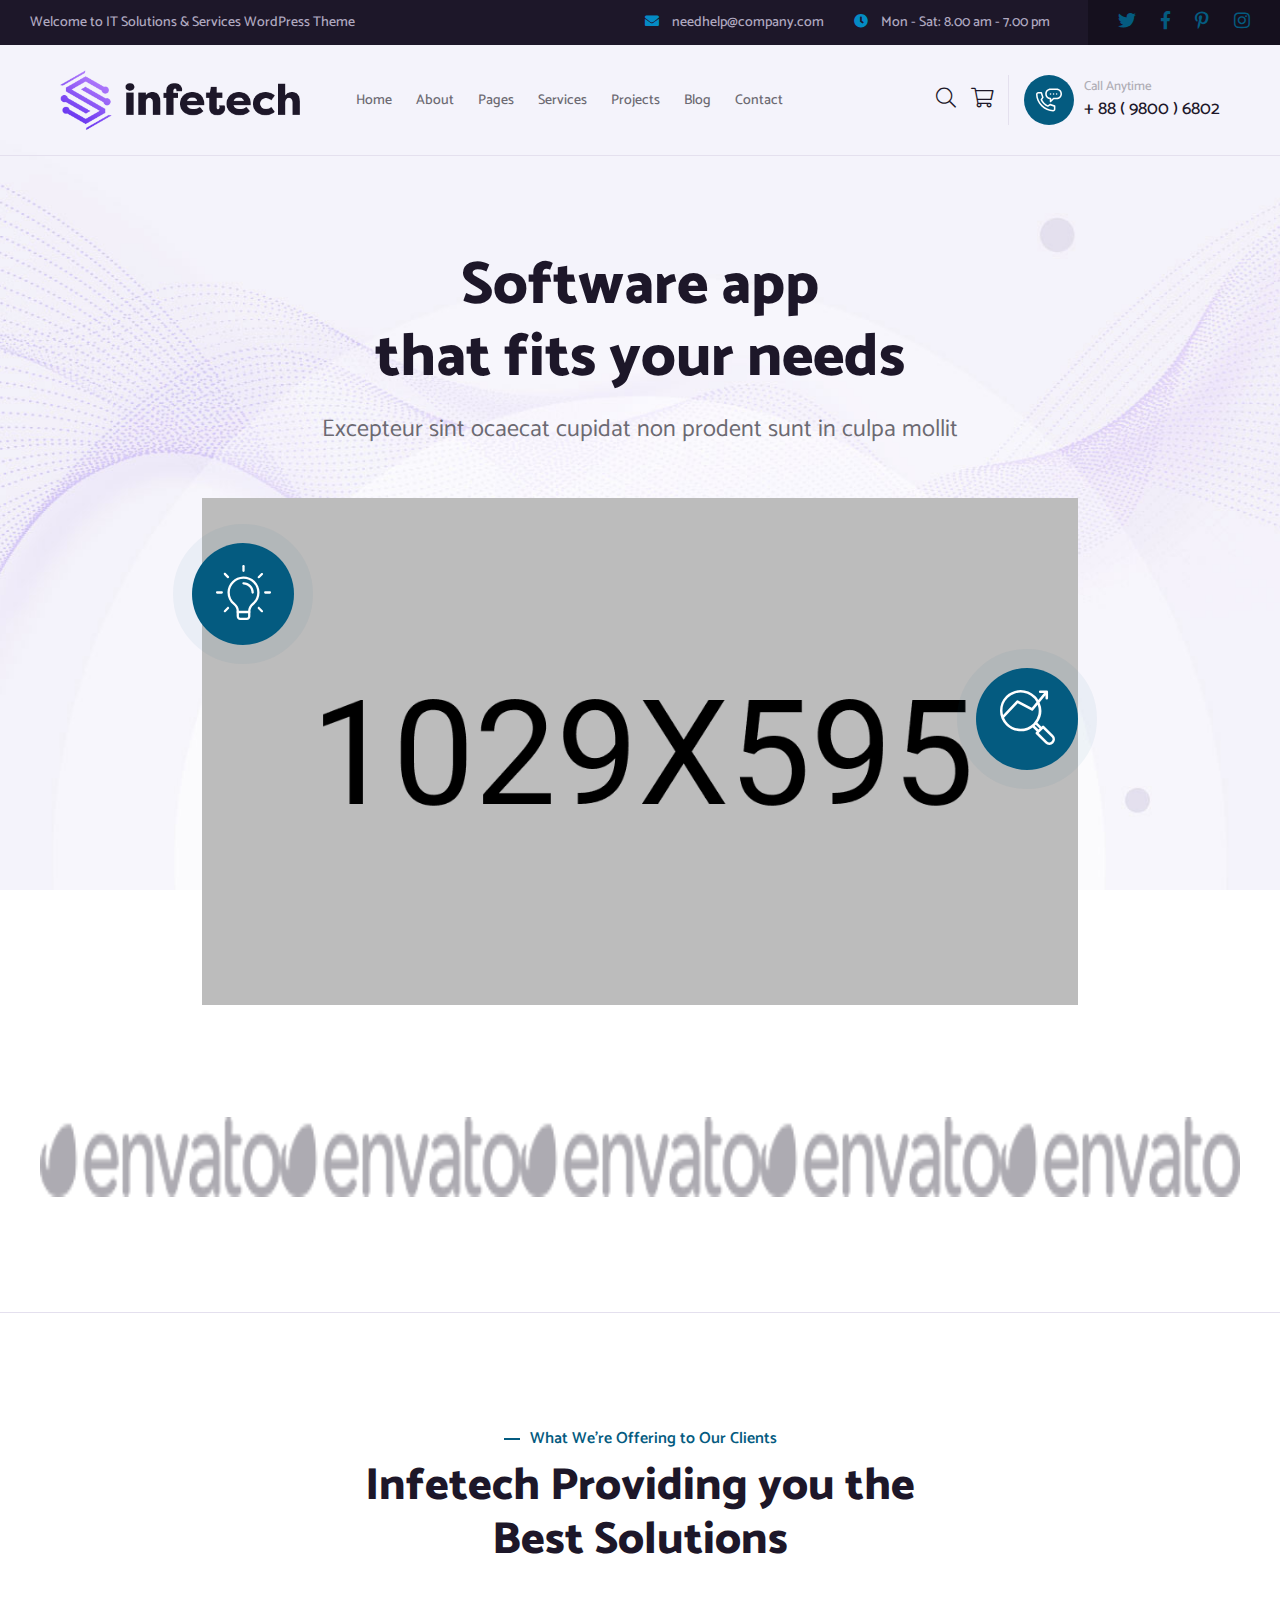
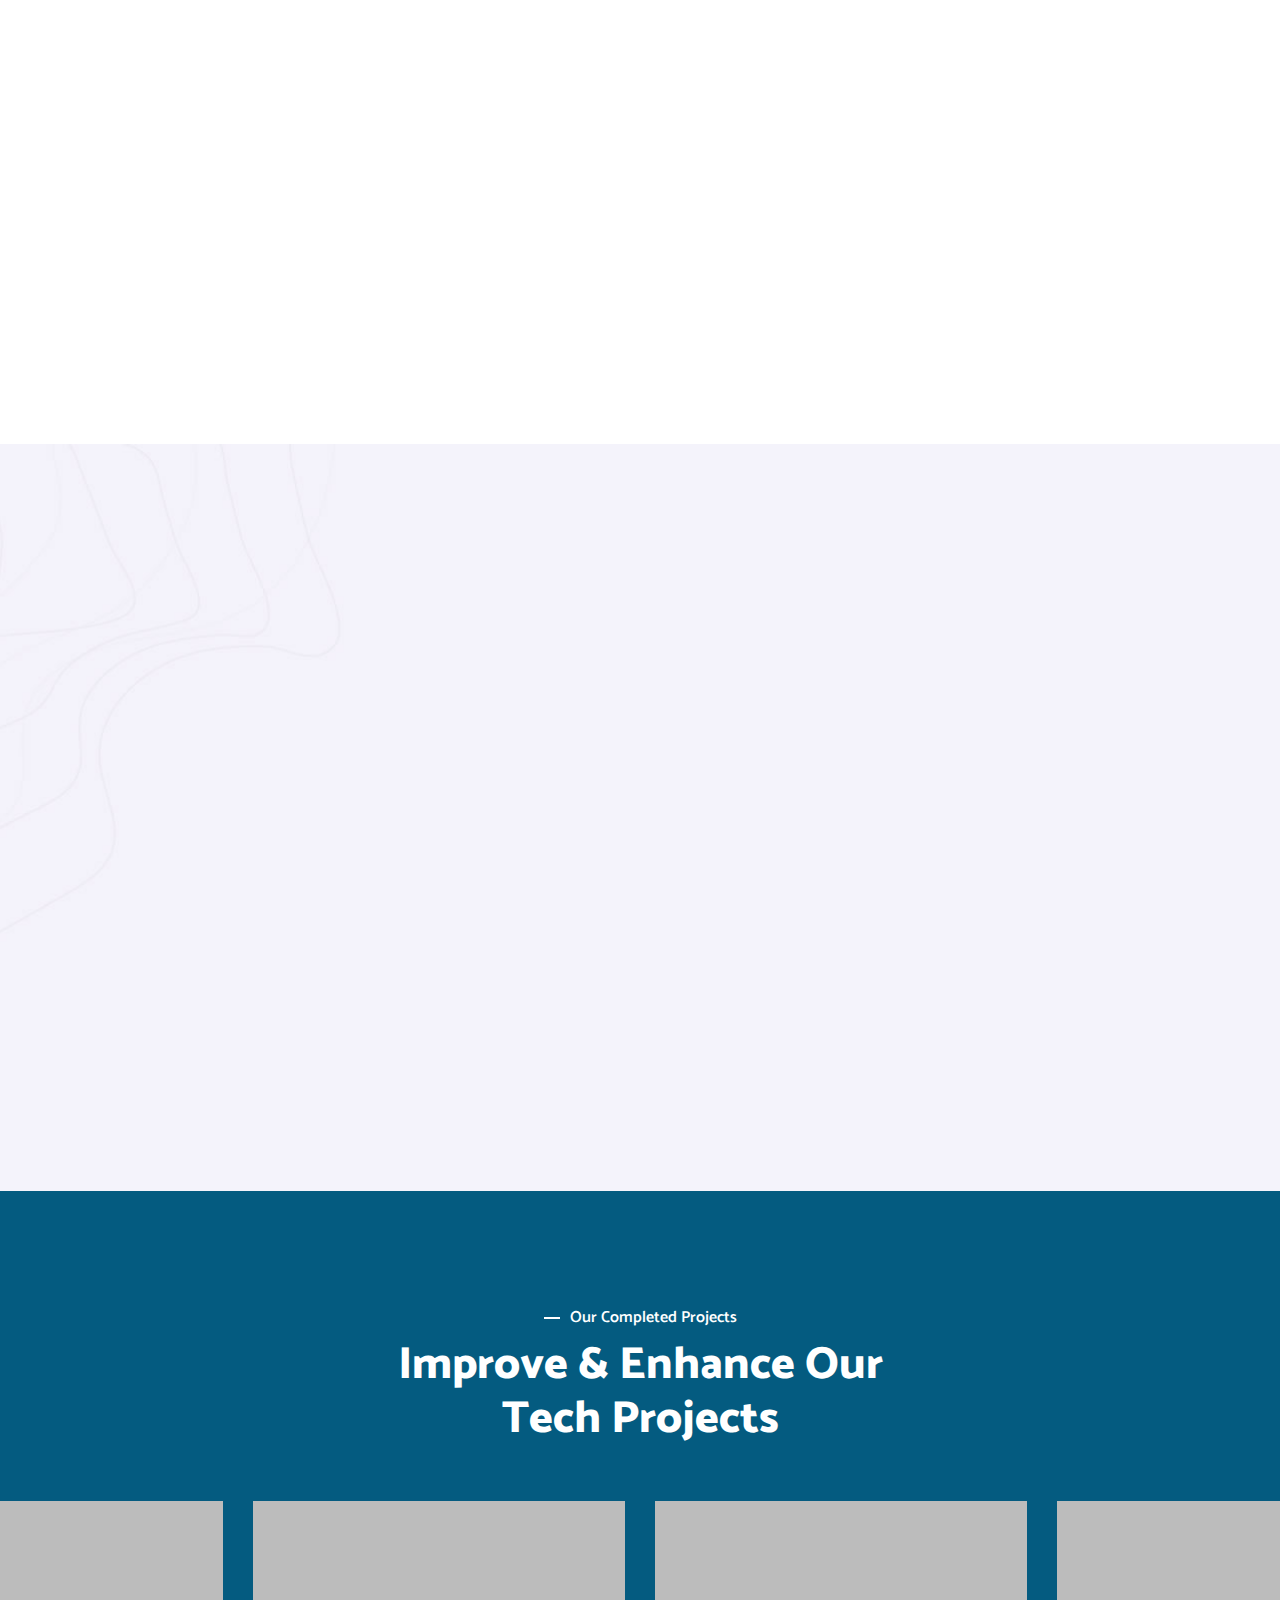
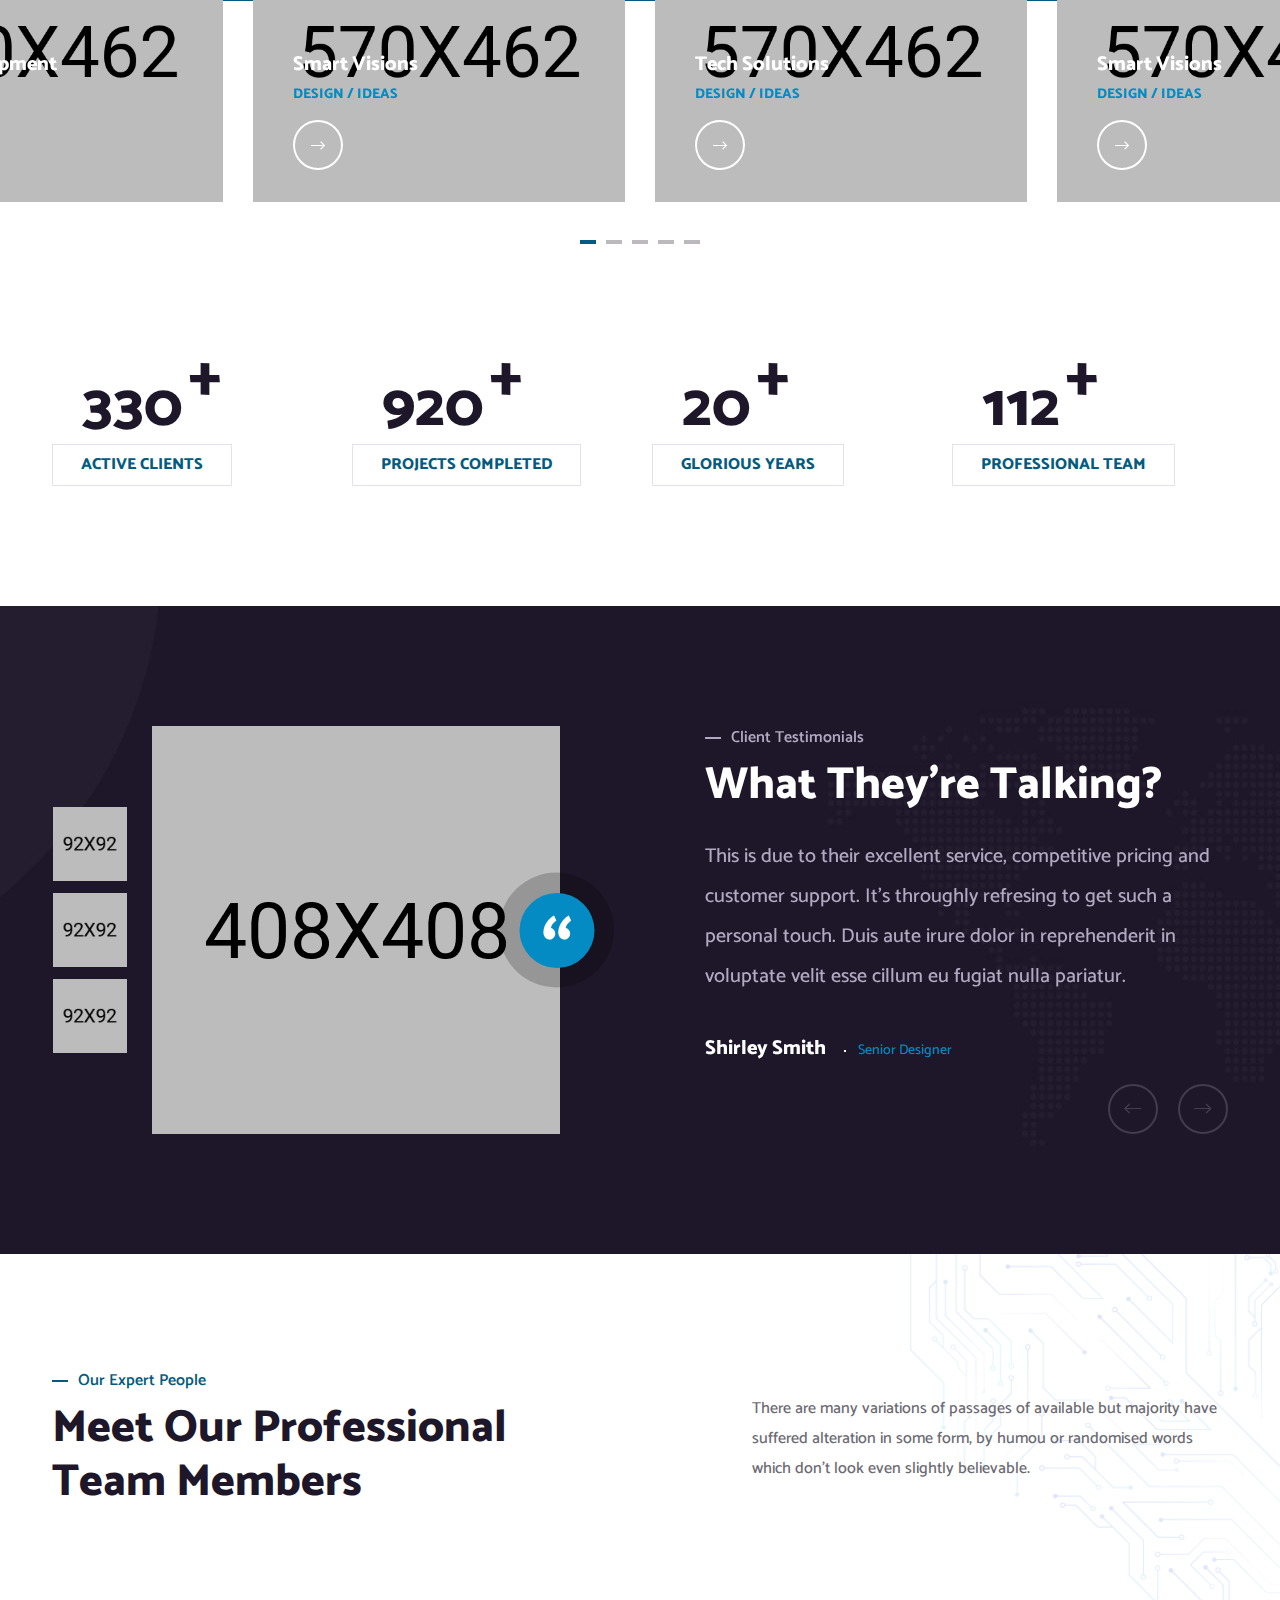
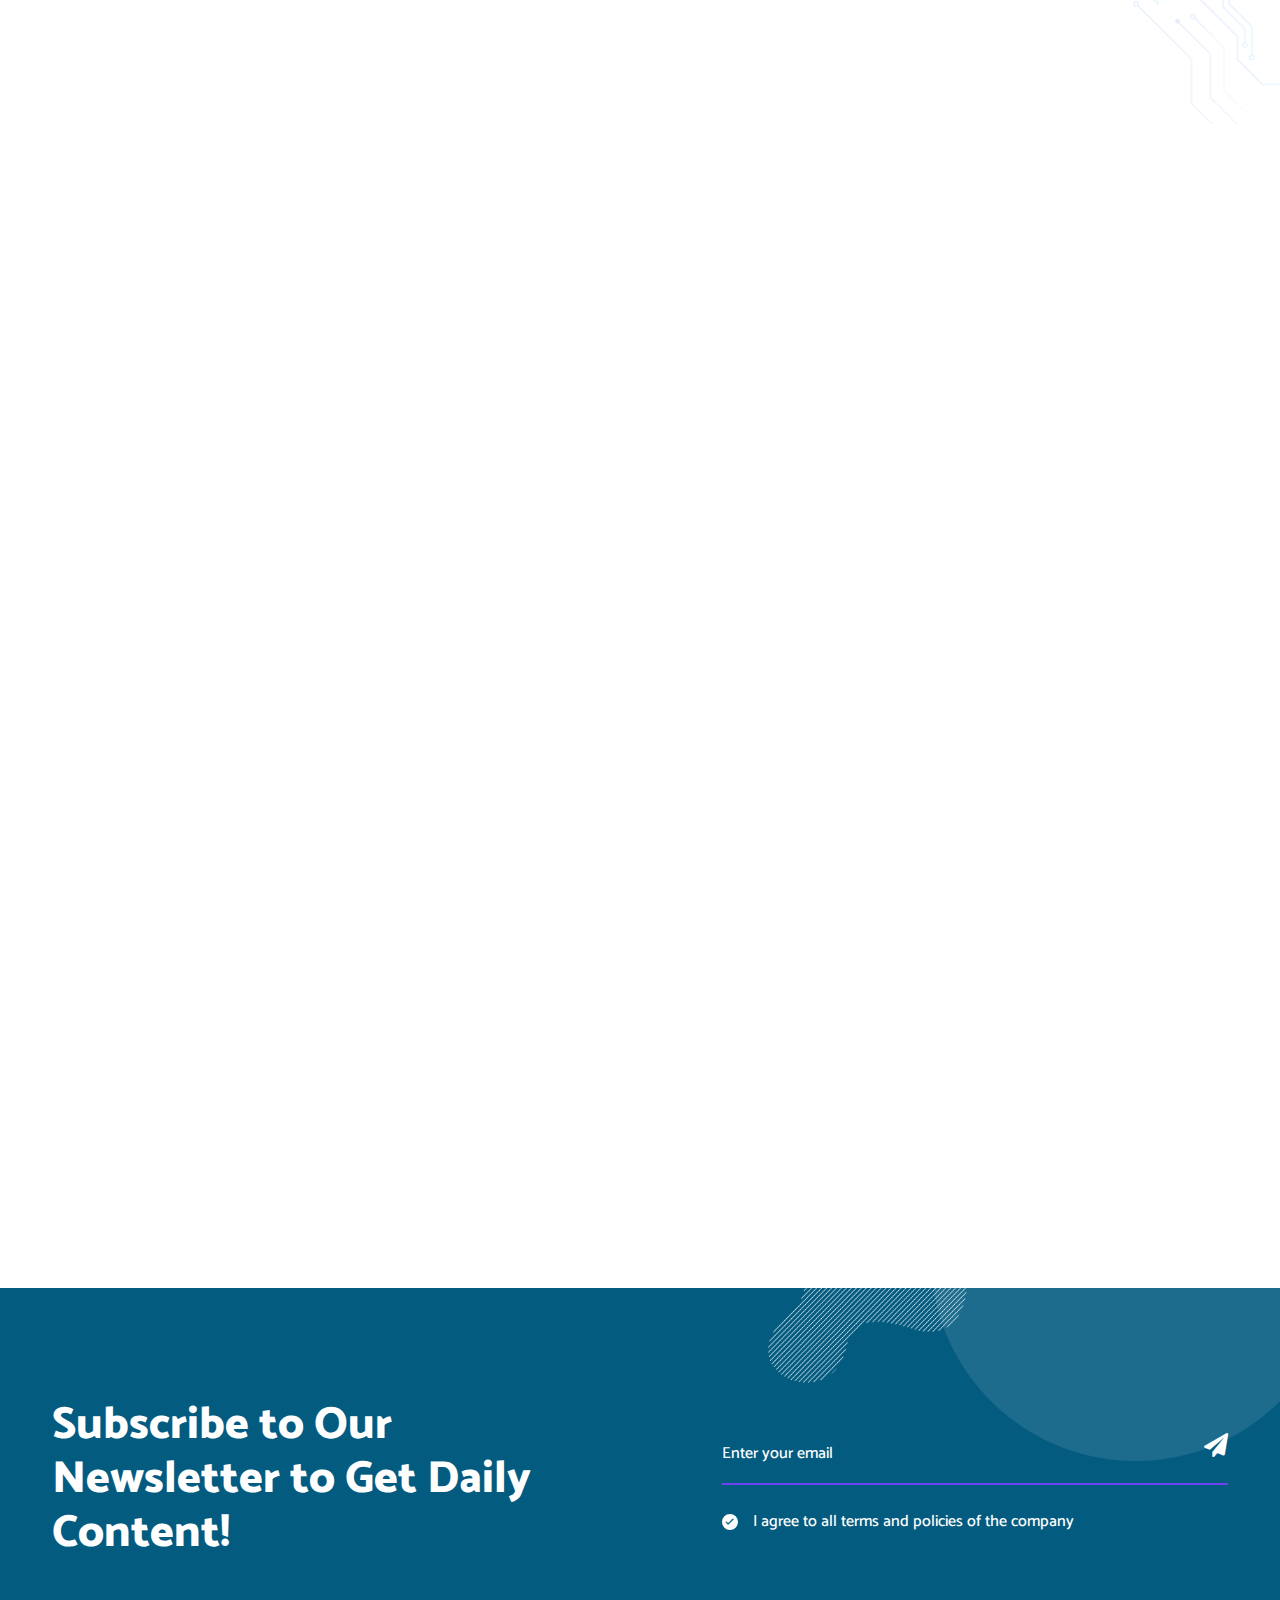
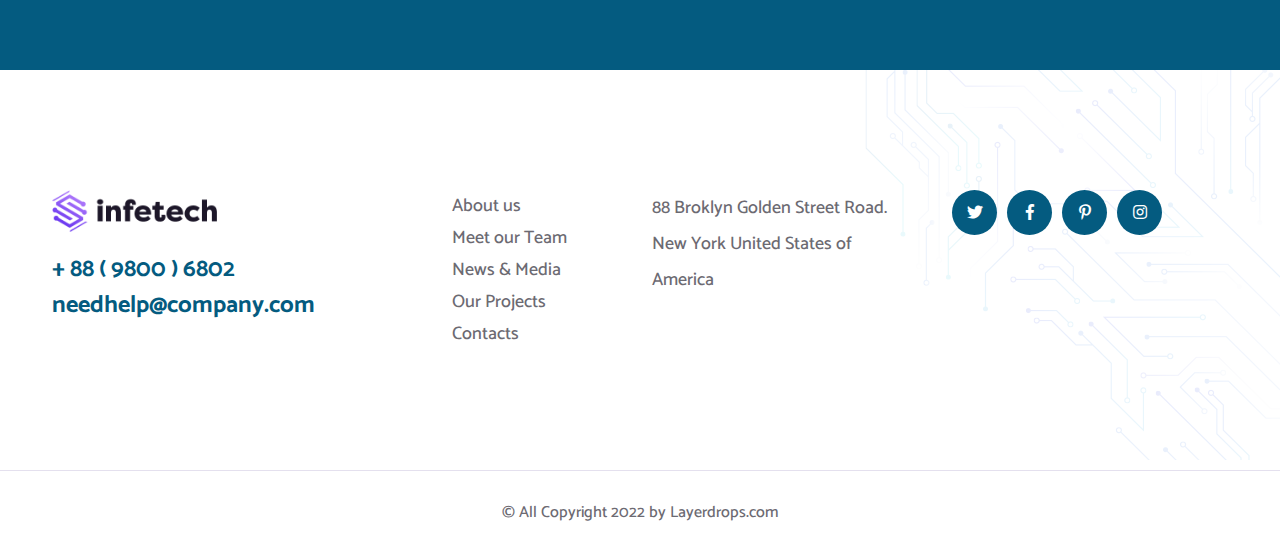
<file: index-4.html>
<!doctype html>
<html lang="en">

<head>
   
    <!--====== Required meta tags ======-->
    <meta charset="utf-8">
    <meta http-equiv="x-ua-compatible" content="ie=edge">
    <meta name="description" content="">
    <meta name="viewport" content="width=device-width, initial-scale=1, shrink-to-fit=no">
    
    <!--====== Title ======-->
    <title>Infetech - Technology & IT Solutions HTML Template</title>
    
    <!--====== Favicon Icon ======-->
    <link rel="shortcut icon" href="assets/images/favicon.png" type="image/png">

    <!--====== Catamaran font ======-->
    <link href="https://fonts.googleapis.com/css2?family=Catamaran:wght@100;300;400;500;600;700;800;900&display=swap" rel="stylesheet">

    <!--====== Bootstrap css ======-->
    <link rel="stylesheet" href="assets/css/bootstrap.min.css">
    
    <!--====== Fontawesome css ======-->
    <link rel="stylesheet" href="assets/css/font-awesome.min.css">
    
    <!--====== Fontawesome css ======-->
    <link rel="stylesheet" href="assets/css/animate.min.css"/>
    
    <!--====== magnific popup css ======-->
    <link rel="stylesheet" href="assets/css/magnific-popup.css">
    
    <!--====== Slick css ======-->
    <link rel="stylesheet" href="assets/css/slick.css">
    
    <!--====== Default css ======-->
    <link rel="stylesheet" href="assets/css/default.css">
    
    <!--====== Style css ======-->
    <link rel="stylesheet" href="assets/css/style.css">
  
  
</head>

<body>

    <!-- PRELOADER -->
    <div class="preloader">
        <div class="lds-ellipsis">
            <span></span>
            <span></span>
            <span></span>
        </div>
    </div>
    <!-- END PRELOADER -->

    <!--====== INFETECH SEARCH PART ENDS ======-->

    <div class="search-popup">
        <button class="close-search style-two"><span class="fal fa-times"></span></button>
        <button class="close-search"><span class="fal fa-long-arrow-up"></span></button>
        <form method="post" action="https://themexriver.com/wp/aginco/">
            <div class="form-group">
                <input type="search" name="search-field" value="" placeholder="Search Here" required="">
                <button type="submit"><i class="fal fa-search"></i></button>
            </div>
        </form>
    </div>

    <!--====== INFETECH SEARCH PART ENDS ======-->

    <!--====== OFFCANVAS MENU PART START ======-->

    <div class="off_canvars_overlay">
                
    </div>
    <div class="offcanvas_menu">
        <div class="container-fluid">
            <div class="row">
                <div class="col-12">
                    <div class="offcanvas_menu_wrapper">
                        <div class="canvas_close">
                            <a href="javascript:void(0)"><i class="fa fa-times"></i></a>  
                        </div>
                        <div class="offcanvas-social">
                            <ul class="text-center">
                                <li><a href="$"><i class="fab fa-facebook-f"></i></a></li>
                                <li><a href="$"><i class="fab fa-twitter"></i></a></li>
                                <li><a href="$"><i class="fab fa-instagram"></i></a></li>
                                <li><a href="$"><i class="fab fa-dribbble"></i></a></li>
                            </ul>
                        </div>
                        <div id="menu" class="text-left ">
                            <ul class="offcanvas_main_menu">
                                <li class="menu-item-has-children active">
                                    <a href="#">Home</a>
                                    <ul class="sub-menu">
                                        <li><a href="index.html">Home 1</a></li>
                                        <li><a href="index-2.html">Home 2</a></li>
                                        <li><a href="index-3.html">Home 3</a></li>
                                        <li><a href="index-4.html">Home 4</a></li>
                                        <li><a href="index-5.html">Home 5</a></li>
                                        <li class="menu-item-has-children">
                                            <a href="#">Header Versions</a>
                                            <ul class="sub-menu">
                                                <li><a href="index.html">Header Style 1</a></li>
                                                <li><a href="index-2.html">Header Style 2</a></li>
                                                <li><a href="index-3.html">Header Style 3</a></li>
                                                <li><a href="index-4.html">Header Style 4</a></li>
                                                <li><a href="index-5.html">Header Style 5</a></li>
                                            </ul>
                                        </li>
                                    </ul>
                                </li>
                                <li class="menu-item-has-children active">
                                    <a href="about.html">About</a>
                                </li>
                                <li class="menu-item-has-children active">
                                    <a href="#">Pages</a>
                                    <ul class="sub-menu">
                                        <li><a href="our-team.html">Our Team</a></li>
                                        <li><a href="team-details.html">Team Details</a></li>
                                    </ul>
                                </li>
                                <li class="menu-item-has-children active">
                                    <a href="#">Services</a>
                                    <ul class="sub-menu">
                                        <li><a href="service-1.html">Service 1</a></li>
                                        <li><a href="service-2.html">Service 2</a></li>
                                        <li><a href="service-3.html">Service 3</a></li>
                                    </ul>
                                </li>
                                <li class="menu-item-has-children active">
                                    <a href="#">Projects</a>
                                    <ul class="sub-menu">
                                        <li><a href="projects.html">Projects</a></li>
                                        <li><a href="projects-details.html">Project Details</a></li>
                                    </ul>
                                </li>
                                <li class="menu-item-has-children active">
                                    <a href="#">Blog</a>
                                    <ul class="sub-menu">
                                        <li><a href="blog.html">Blog</a></li>
                                        <li><a href="blog-details.html">Blog Details</a></li>
                                    </ul>
                                </li>
                                <li class="menu-item-has-children active">
                                    <a href="contact.html">Contact</a>
                                </li>
                            </ul>
                        </div>
                        <div class="offcanvas_footer">
                            <span><a href="mailto:pixydrops@gmail.com"><i class="fa fa-envelope-o"></i> pixydrops@gmail.com</a></span>
                        </div>
                    </div>
                </div>
            </div>
        </div>
    </div>

    <!--====== OFFCANVAS MENU PART ENDS ======-->

    <!--====== INFETECH HEADER PART START ======-->

    <header class="infetech-header-area-2 infetech-header-area-3">
        <div class="header-topbar-layout-2">
            <div class="header-topbar header-topbar-layout-2">
                <div class="row g-0 align-items-center ">
                    <div class="col-lg-5">
                        <div class="header-topbar-text">
                            <p>Welcome to IT Solutions & Services WordPress Theme </p>
                        </div>
                    </div>
                    <div class="col-lg-7">
                        <div class="header-topbar-info-wrapper">
                            <div class="header-topbar-info">
                                <ul>
                                    <li><i class="fas fa-envelope"></i> needhelp@company.com</li>
                                    <li><i class="fas fa-clock"></i> Mon - Sat: 8.00 am - 7.00 pm</li>
                                </ul>
                            </div>
                            <div class="header-topbar-social">
                                <ul>
                                    <li><a href="#"><i class="fab fa-twitter"></i></a></li>
                                    <li><a href="#"><i class="fab fa-facebook-f"></i></a></li>
                                    <li><a href="#"><i class="fab fa-pinterest-p"></i></a></li>
                                    <li><a href="#"><i class="fab fa-instagram"></i></a></li>
                                </ul>
                            </div>
                        </div>
                    </div>
                </div>
            </div>
        </div>
        <div class="header-main-nav-layout-2 header-main-nav-layout-4 header-sticky">
            <div class="row align-items-center">
                <div class="col-md-3">
                    <div class="logo-white">
                        <a href="index-2.html"><img src="assets/images/logo.png" alt=""></a>
                    </div>
                </div>
                <div class="col-xl-6 col-lg-7 col-md-6">
                    <div class="header-main-nav-box">
                        <ul>
                            <li>
                                <a href="#">Home</a>
                                <ul class="sub-menu">
                                    <li><a href="index.html">Home 1</a></li>
                                    <li><a href="index-2.html">Home 2</a></li>
                                    <li><a href="index-3.html">Home 3</a></li>
                                    <li><a href="index-4.html">Home 4</a></li>
                                    <li><a href="index-5.html">Home 5</a></li>
                                    <li>
                                        <a href="#">Header Versions</a>
                                        <ul class="sub-menu">
                                            <li><a href="index.html">Header Style 1</a></li>
                                            <li><a href="index-2.html">Header Style 2</a></li>
                                            <li><a href="index-3.html">Header Style 3</a></li>
                                            <li><a href="index-4.html">Header Style 4</a></li>
                                            <li><a href="index-5.html">Header Style 5</a></li>
                                        </ul>
                                    </li>
                                </ul>
                            </li>
                            <li><a href="about.html">About</a></li>
                            <li>
                                <a href="#">Pages</a>
                                <ul class="sub-menu">
                                    <li><a href="our-team.html">Our Team</a></li>
                                    <li><a href="team-details.html">Team Details</a></li>
                                </ul>
                            </li>
                            <li>
                                <a href="#">Services</a>
                                <ul class="sub-menu">
                                    <li><a href="service-1.html">Service 1</a></li>
                                    <li><a href="service-2.html">Service 2</a></li>
                                    <li><a href="service-3.html">Service 3</a></li>
                                </ul>
                            </li>
                            <li>
                                <a href="#">Projects</a>
                                <ul class="sub-menu">
                                    <li><a href="projects.html">Projects</a></li>
                                    <li><a href="projects-details.html">Project Details</a></li>
                                </ul>
                            </li>
                            <li>
                                <a href="#">Blog</a>
                                <ul class="sub-menu">
                                    <li><a href="blog.html">Blog</a></li>
                                    <li><a href="blog-details.html">Blog Details</a></li>
                                </ul>
                            </li>
                            <li><a href="contact.html">Contact</a></li>
                        </ul>
                    </div>
                </div>
                <div class="col-xl-3 col-lg-2 col-md-3">
                    <div class="header-main-info">
                        <div class="header-mini-btn">
                            <ul>
                                <li><a class="search-box-btn" href="#"><i class="fal fa-search"></i></a></li>
                                <li><a href="#"><i class="fal fa-shopping-cart"></i></a></li>
                                <li><a class="toggle-bar canvas_open" href="#"><i class="fal fa-bars"></i></a></li>
                            </ul>
                        </div>
                        <div class="header-main-info-contact">
                            <div class="icon">
                                <img src="assets/images/icon/phone-white-2.svg" alt="">
                            </div>
                            <div class="content">
                                <span>Call Anytime</span>
                                <a href="tel:+8898006802">+ 88 ( 9800 ) 6802</a>
                            </div>
                        </div>
                    </div>
                </div>
            </div>
        </div>
    </header>

    <!--====== INFETECH HEADER PART ENDS ======-->
                                                                                       
    <!--====== INFETECH BANNER PART START ======-->
    
    <section class="infetech-banner-area-4">
        <div class="container">
            <div class="row justify-content-center">
                <div class="col-lg-9">
                    <div class="banner-content-box">
                        <h1 class="title animated wow fadeInDown" data-wow-duration="2000ms" data-wow-delay="0ms" >Software app <br> that fits your needs</h1>
                        <span class="animated wow fadeInLeft" data-wow-duration="2000ms" data-wow-delay="300ms">Excepteur sint ocaecat cupidat non prodent sunt in culpa mollit </span>
                        <div class="thumb">
                            <img src="assets/images/banner-laptop.png" alt="">
                            <div class="icon">
                                <svg id="light" enable-background="new 0 0 24 24" fill="#fff" height="55px" viewBox="0 0 24 24" width="55px" xmlns="http://www.w3.org/2000/svg"><g><path d="m13.5 24h-3c-.7 0-1.5-.6-1.5-1.8v-2.1c0-1-.5-1.9-1.3-2.6-1.8-1.4-2.7-3.4-2.7-5.6.1-3.8 3.2-6.8 6.9-6.9 1.9 0 3.7.7 5 2s2.1 3.1 2.1 5c0 2.1-.9 4.1-2.6 5.4-.9.7-1.4 1.8-1.4 2.8v2.3c0 .8-.7 1.5-1.5 1.5zm-1.5-18c-3.2 0-5.9 2.7-6 5.9 0 1.9.8 3.7 2.3 4.8 1.1.9 1.7 2.1 1.7 3.4v2.1c0 .2 0 .8.5.8h3c.3 0 .5-.2.5-.5v-2.3c0-1.3.7-2.7 1.8-3.6 1.4-1.1 2.2-2.8 2.2-4.6 0-1.6-.6-3.1-1.8-4.3-1.1-1.1-2.6-1.7-4.2-1.7z"/></g><g><path d="m14.5 21h-5c-.3 0-.5-.2-.5-.5s.2-.5.5-.5h5c.3 0 .5.2.5.5s-.2.5-.5.5z"/></g><g><path d="m12 3c-.3 0-.5-.2-.5-.5v-2c0-.3.2-.5.5-.5s.5.2.5.5v2c0 .3-.2.5-.5.5z"/></g><g><path d="m18.7 5.8c-.1 0-.3 0-.4-.1-.2-.2-.2-.5 0-.7l1.4-1.4c.2-.2.5-.2.7 0s.2.5 0 .7l-1.4 1.4s-.2.1-.3.1z"/></g><g><path d="m23.5 12.5h-2c-.3 0-.5-.2-.5-.5s.2-.5.5-.5h2c.3 0 .5.2.5.5s-.2.5-.5.5z"/></g><g><path d="m20.1 20.6c-.1 0-.3 0-.4-.1l-1.4-1.4c-.2-.2-.2-.5 0-.7s.5-.2.7 0l1.4 1.4c.2.2.2.5 0 .7 0 .1-.1.1-.3.1z"/></g><g><path d="m3.9 20.6c-.1 0-.3 0-.4-.1-.2-.2-.2-.5 0-.7l1.4-1.4c.2-.2.5-.2.7 0s.2.5 0 .7l-1.4 1.4c-.1.1-.2.1-.3.1z"/></g><g><path d="m2.5 12.5h-2c-.3 0-.5-.2-.5-.5s.2-.5.5-.5h2c.3 0 .5.2.5.5s-.2.5-.5.5z"/></g><g><path d="m5.3 5.8c-.1 0-.3 0-.4-.1l-1.4-1.5c-.2-.2-.2-.5 0-.7s.5-.2.7 0l1.4 1.4c.2.2.2.5 0 .7-.1.1-.2.2-.3.2z"/></g><g><path d="m16 12.5c-.3 0-.5-.2-.5-.5 0-1.9-1.6-3.5-3.5-3.5-.3 0-.5-.2-.5-.5s.2-.5.5-.5c2.5 0 4.5 2 4.5 4.5 0 .3-.2.5-.5.5z"/></g></svg>
                            </div>
                            <div class="icon icon-2">
                                <svg id="Layer_1" fill="#fff" height="55px" viewBox="0 0 512 512" width="55px" xmlns="http://www.w3.org/2000/svg" data-name="Layer 1"><path d="m409.632 334.726a12 12 0 0 0 -16.971 0l-7.175 7.175-37.5-37.5a192.723 192.723 0 0 0 20.214-189.101l55.155-66.5v27.963a12 12 0 1 0 24 0v-61.229a12 12 0 0 0 -12-12h-61.233a12 12 0 0 0 0 24h35.685l-53.617 64.65a191.815 191.815 0 0 0 -28.244-35.917c-74.9-74.9-196.777-74.9-271.679 0s-74.9 196.777 0 271.679a192.409 192.409 0 0 0 248.133 20.037l37.5 37.5-7.176 7.175a12 12 0 0 0 0 16.971l86.9 86.9a53.03 53.03 0 0 0 74.907 0l-8.485-8.486 8.485 8.485a53.085 53.085 0 0 0 0-74.905zm-336.395-261.489a168.119 168.119 0 0 1 266.608 38.654l-43.923 52.961-127.8-68.1a12 12 0 0 0 -14.394 2.379l-124.843 133.042a168.174 168.174 0 0 1 44.352-158.936zm0 237.739a167.2 167.2 0 0 1 -35.745-52.9l127.449-135.822 128.329 68.379a12 12 0 0 0 14.88-2.929l42.55-51.304a168.319 168.319 0 0 1 -39.724 174.578c-65.545 65.543-172.194 65.543-237.739-.002zm249.793 21.7c1.657-1.545 3.3-3.112 4.916-4.727s3.182-3.259 4.728-4.917l35.841 35.842-9.644 9.644zm115.57 146.889-78.419-78.419 40.965-40.964 78.42 78.419a28.967 28.967 0 0 1 -40.966 40.964z"/></svg>
                            </div>
                        </div>
                    </div>
                </div>
            </div>
        </div>
    </section>
    
    <!--====== INFETECH BANNER PART ENDS ======-->

    <!--====== INFETECH SPONSER PART ENDS ======-->

    <div class="infetech-sponser-area infetech-sponser-area-4">
        <div class="container">
            <div class="row infetech-sponser-slide">
                <div class="col-lg-3">
                    <div class="infetech-sponser-item">
                        <img src="assets/images/brand-logo.png" alt="">
                    </div>
                </div>
                <div class="col-lg-3">
                    <div class="infetech-sponser-item">
                        <img src="assets/images/brand-logo.png" alt="">
                    </div>
                </div>
                <div class="col-lg-3">
                    <div class="infetech-sponser-item">
                        <img src="assets/images/brand-logo.png" alt="">
                    </div>
                </div>
                <div class="col-lg-3">
                    <div class="infetech-sponser-item">
                        <img src="assets/images/brand-logo.png" alt="">
                    </div>
                </div>
                <div class="col-lg-3">
                    <div class="infetech-sponser-item">
                        <img src="assets/images/brand-logo.png" alt="">
                    </div>
                </div>
                <div class="col-lg-3">
                    <div class="infetech-sponser-item">
                        <img src="assets/images/brand-logo.png" alt="">
                    </div>
                </div>
            </div>
        </div>
    </div>

    <!--====== INFETECH SPONSER PART ENDS ======-->
  
    <!--====== INFETECH CLIENTS 4 PART ENDS ======-->

    <section class="infetech-clients-4-area">
        <div class="container">
            <div class="row justify-content-center">
                <div class="col-lg-6">
                    <div class="section-title text-center mb-35">
                        <span>What We’re Offering to Our Clients</span>
                        <h3 class="title">Infetech Providing you the Best Solutions</h3>
                    </div>
                </div>
            </div>
            <div class="row">
                <div class="col-lg-3 col-md-6">
                    <div class="clients-4-item animated wow fadeInUp" data-wow-duration="1500ms" data-wow-delay="0ms">
                        <h4 class="title">Backup and <br> Recovery</h4>
                        <p>Lorem ipsum is are many variations of pass.</p>
                        <div class="icon">
                            <svg id="Layer_1" enable-background="new 0 0 98 98" fill="#fff" height="60px" viewBox="0 0 98 98" width="60px" xmlns="http://www.w3.org/2000/svg"><g><path d="m87.605 84.7387v-1h-3.8613v-49.8896c0-2.9531-2.4067-5.3555-5.3647-5.3555h-15.3283c-1.414-10.2942-6.0392-19.6133-13.4301-26.9946l-.7065-.7056-.7066.7056c-7.3981 7.3887-12.0269 16.7086-13.4391 26.9946h-15.1473c-2.958 0-5.3647 2.4023-5.3647 5.3555v49.8896h-3.8501v1c0 6.875 5.5928 12.4678 12.4678 12.4678h52.2632c6.8744 0 12.4677-5.5928 12.4677-12.4678zm-47.2567-26.5912c1.165 2.0777 1.9452 3.1782 2.1263 3.4633h12.8271c.2117-.3253.7477-1.0654 1.7661-2.785l13.3589 8.9822v-18.7988l-7.1688-9.2979c.0616-.6158.1129-1.2297.151-1.8409.0145-.2329.0223-.4625.0334-.6943.0152-.3174.0371-.6373.0459-.952h12.5249v42.0688h-54.0263v-42.0688h12.3345c.0031.1112.0156.2288.0194.3406.0266.7844.0687 1.5786.1319 2.3852l-6.8959 8.9915v18.7978zm28.0785-8.4566v14.3623l-10.3818-6.981c2.4077-4.5633 4.0435-9.4406 4.8553-14.5494zm-19.5127-46.0557c3.8684 4.033 6.9021 8.639 9.0235 13.6563h-18.0538c2.1227-5.0147 5.1586-9.6206 9.0303-13.6563zm-9.8147 15.6563h19.6218c1.8598 5.0667 2.8109 10.4719 2.7842 15.9263-.0529 8.7126-2.5636 17.217-7.2725 24.3931h-4.333v-7.5527h-2v7.5527h-4.3477c-4.5967-7.1064-7.1829-15.3689-7.2485-24.3928-.0248-5.2307.8881-10.7352 2.7957-15.9266zm-4.3063 22.5268c.7344 5.0969 2.287 9.9774 4.6092 14.5555l-9.8256 6.6095v-14.3632zm-18.5368-7.9692c0-1.8501 1.5093-3.3555 3.3647-3.3555h14.9241c-.1209 1.2476-.1931 2.4923-.2144 3.7305h-14.3439v46.0688h58.0264v-46.0688h-14.5337c-.0201-1.2574-.09-2.5019-.2072-3.7305h15.1066c1.8555 0 3.3647 1.5054 3.3647 3.3555v49.8896h-26.0927v3.4854h-14.1836v-3.4854h-25.211zm58.8809 61.3574h-52.2632c-3.2064 0-6.073-1.4561-7.9948-3.7339h10.4943v-2h-11.8335c-.5809-1.1408-.9595-2.4011-1.0864-3.7339h27.0137v3.4854h18.1836v-3.4854h27.9067c-.1268 1.3328-.5054 2.5931-1.0864 3.7339h-9.8442v2h8.505c-1.9218 2.2779-4.7884 3.7339-7.9948 3.7339z"/><path d="m66.254 89.473h5.186v2h-5.186z"/><path d="m27.402 89.473h4.355v2h-4.355z"/><path d="m64.2227 17.3652c-1.0127-2.7749-2.2788-5.4771-3.7632-8.0303l-1.729 1.0049c1.4253 2.4521 2.6411 5.0464 3.6133 7.7109z"/><path d="m56.1504 6.3642c.5273.7319 1.0439 1.4932 1.5352 2.2622l1.6855-1.0762c-.5112-.8008-1.0488-1.5928-1.5977-2.355z"/><path d="m64.606 49.355h2v1.403h-2z"/><path d="m64.606 52.758h2v2h-2z"/><path d="m64.606 56.758h2v2h-2z"/><path d="m31.331 52.758h2v2h-2z"/><path d="m31.331 56.758h2v2h-2z"/><path d="m31.331 49.355h2v1.403h-2z"/><path d="m43.77 64.41h2v10.545h-2z"/><path d="m47.9 64.41h2v7.864h-2z"/><path d="m52.03 64.41h2v6.104h-2z"/><path d="m47.8999 37.0215v12.0537h2v-12.0537c2.179-.4622 3.8203-2.3984 3.8203-4.7129 0-2.6577-2.1626-4.8203-4.8203-4.8203s-4.8203 2.1626-4.8203 4.8203c0 2.3145 1.6413 4.2507 3.8203 4.7129zm1-7.5333c1.5552 0 2.8203 1.2651 2.8203 2.8203s-1.2651 2.8203-2.8203 2.8203-2.8203-1.2651-2.8203-2.8203c0-1.5551 1.2651-2.8203 2.8203-2.8203z"/><path d="m86.953 51.767h2v4h-2z"/><path d="m86.953 43.767h2v4h-2z"/><path d="m86.953 67.767h2v4h-2z"/><path d="m86.953 59.767h2v4h-2z"/><path d="m9.047 43.767h2v4h-2z"/><path d="m9.047 67.767h2v4h-2z"/><path d="m9.047 59.767h2v4h-2z"/><path d="m9.047 51.767h2v4h-2z"/><path d="m26.666 23.293h3.267v2h-3.267z"/><path d="m18.666 23.293h4v2h-4z"/><path d="m66.384 22.63h4v2h-4z"/><path d="m74.384 22.63h3.267v2h-3.267z"/></g></svg>
                        </div>
                    </div>
                </div>
                <div class="col-lg-3 col-md-6">
                    <div class="clients-4-item animated wow fadeInUp" data-wow-duration="1500ms" data-wow-delay="300ms">
                        <h4 class="title">Digital Marketing Analysis</h4>
                        <p>Lorem ipsum is are many variations of pass.</p>
                        <div class="icon">
                            <svg id="Layer_3" enable-background="new 0 0 64 64" fill="#fff" height="60px" viewBox="0 0 64 64" width="60px" xmlns="http://www.w3.org/2000/svg"><g><path d="m62 7c.553 0 1-.448 1-1v-4c0-.552-.447-1-1-1h-48c-.553 0-1 .448-1 1v4c0 .552.447 1 1 1h1v16.525c-3.49 1.24-6 4.566-6 8.475 0 3.127 1.604 5.884 4.031 7.497-.016.167-.031.335-.031.503h-3c-4.963 0-9 4.038-9 9v13c0 .552.447 1 1 1h27c.553 0 1-.448 1-1v-7.515c0-1.336.521-2.592 1.465-3.536l13.95-13.949h16.585c.553 0 1-.448 1-1v-4c0-.552-.447-1-1-1h-1v-24zm-47-4h46v2h-46zm3 22c.53 0 1.045.064 1.542.177-1.688 1.782-4.066 2.823-6.542 2.823h-.736c1.266-1.811 3.364-3 5.736-3zm18.586 8-2 2h-8.111c.227-.638.389-1.306.466-2zm7.672 2.329-.258.257-3.586-3.586.258-.258c.479-.478 1.116-.742 1.793-.742 1.397 0 2.535 1.138 2.535 2.536 0 .677-.264 1.314-.742 1.793zm-26.258 5.671c1.034 0 2.024-.184 2.95-.507-.237 1.419-1.465 2.507-2.95 2.507s-2.713-1.088-2.95-2.507c.926.323 1.916.507 2.95.507zm4.969-1.503c.992-.659 1.846-1.509 2.51-2.497h7.108l-1.535 1.535c-.947.945-2.202 1.465-3.537 1.465h-4.515c0-.168-.015-.336-.031-.503zm-1.465-13.547c1.161.675 2.11 1.672 2.725 2.871-1.376-.279-2.676-.884-3.784-1.751.377-.347.731-.72 1.059-1.12zm-10.504 6.05c0-.695.105-1.366.295-2h1.705c2.074 0 4.088-.606 5.817-1.683 1.709 1.472 3.852 2.401 6.095 2.628.052.345.088.695.088 1.055 0 3.86-3.141 7-7 7s-7-3.14-7-7zm19.051 17.535c-1.322 1.322-2.051 3.08-2.051 4.95v6.515h-17v-11h-2v11h-6v-12c0-3.86 3.141-7 7-7h3.424c.774 1.763 2.531 3 4.576 3s3.802-1.237 4.576-3h4.938c1.869 0 3.627-.728 4.95-2.05l6.536-6.536 3.586 3.586zm30.949-14.535h-14.26c.16-.467.26-.956.26-1.464 0-.183-.033-.358-.054-.536h14.054zm-2-4h-12.777c-.816-1.206-2.196-2-3.758-2-1.211 0-2.351.472-3.207 1.329l-.672.671h-11.645c-.499-4.493-4.316-8-8.941-8-.338 0-.671.022-1 .059v-16.059h42z"/><path d="m28 23c3.859 0 7-3.14 7-7s-3.141-7-7-7-7 3.14-7 7 3.141 7 7 7zm0-2c-1.455 0-2.756-.636-3.67-1.632l3.947-2.368h4.622c-.465 2.279-2.485 4-4.899 4zm4.899-6h-3.899v-3.899c1.956.399 3.5 1.943 3.899 3.899zm-5.899-3.899v4.333l-3.697 2.219c-.184-.521-.303-1.071-.303-1.653 0-2.414 1.721-4.434 4-4.899z"/><path d="m40 24h16c.553 0 1-.448 1-1v-4c0-.552-.447-1-1-1h-1v-3h-2v3h-2v-5h-2v5h-2v-7h-2v7h-2v-9h-2v9h-1c-.553 0-1 .448-1 1v4c0 .552.447 1 1 1zm1-4h14v2h-14z"/><path d="m47 26h10v2h-10z"/><path d="m28 26h7v2h-7z"/><path d="m26 47h-6c-.553 0-1 .448-1 1v3c0 2.206 1.794 4 4 4s4-1.794 4-4v-3c0-.552-.447-1-1-1zm-1 4c0 1.103-.897 2-2 2s-2-.897-2-2v-2h4z"/></g></svg>
                        </div>
                    </div>
                </div>
                <div class="col-lg-3 col-md-6">
                    <div class="clients-4-item animated wow fadeInUp" data-wow-duration="1500ms" data-wow-delay="600ms">
                        <h4 class="title">Software Product Development</h4>
                        <p>Lorem ipsum is are many variations of pass.</p>
                        <div class="icon">
                            <svg id="Capa_1" enable-background="new 0 0 512.001 512.001" fill="#fff" height="60px" viewBox="0 0 512.001 512.001" width="60px" xmlns="http://www.w3.org/2000/svg"><g><path d="m445.66 123.82c4.796 0 9.42-1.903 12.831-5.315l50.268-50.268c6.717-6.717 2.343-18.245-7.121-18.839l-26.75-1.679 17.455-17.455c2.929-2.929 2.929-7.678 0-10.606-2.93-2.929-7.678-2.929-10.607 0l-17.455 17.455-1.679-26.75c-.595-9.481-12.134-13.825-18.839-7.121l-50.269 50.268c-3.681 3.681-5.604 8.772-5.278 13.967l1.728 27.528c-41.954-35.772-96.025-56.286-153.303-56.286-130.79 0-236.641 105.838-236.641 236.64 0 59.031 21.86 115.57 61.555 159.2 2.789 3.063 7.532 3.287 10.595.5 3.064-2.788 3.288-7.531.501-10.595-37.177-40.862-57.651-93.815-57.651-149.105 0-122.213 99.428-221.641 221.641-221.641 57.272 0 111.164 21.95 151.475 59.559l-34.222 34.221c-30.949-28.409-72.156-45.794-117.253-45.794-95.753 0-173.654 77.901-173.654 173.654 0 27.558 6.648 55.007 19.228 79.381.001.001.001.002.002.003 29.149 56.481 87.854 94.27 154.425 94.27 82.029 0 153.372-57.939 170.046-138.346.841-4.056-1.765-8.026-5.821-8.867-4.055-.841-8.025 1.765-8.866 5.821-15.188 73.236-80.525 126.392-155.358 126.392-59.609 0-113.675-33.011-141.096-86.149 0-.001-.001-.002-.001-.003-11.65-22.575-17.558-46.968-17.558-72.502 0-87.482 71.172-158.654 158.654-158.654 40.97 0 78.428 15.702 106.649 41.397l-33.917 33.917c-19.464-17.008-44.914-27.328-72.732-27.328-61.022 0-110.667 49.645-110.667 110.667s49.645 110.667 110.667 110.667 110.668-49.645 110.668-110.667c0-27.818-10.32-53.268-27.329-72.732l33.919-33.919c25.496 27.994 41.161 65.09 41.393 105.728.023 4.127 3.377 7.457 7.499 7.457h.044c4.142-.024 7.48-3.401 7.457-7.543-.256-44.735-17.597-85.548-45.786-116.25l34.224-34.224c37.447 40.039 59.551 93.611 59.551 151.482-.001 122.216-99.428 221.644-221.641 221.644-50.629 0-100.135-17.514-139.398-49.315-3.221-2.606-7.94-2.111-10.549 1.107-2.607 3.219-2.111 7.942 1.107 10.549 41.926 33.958 94.785 52.659 148.84 52.659 130.79 0 236.641-105.838 236.641-236.641 0-51.213-16.094-99.954-46.54-140.952-3.152-4.245-6.435-8.36-9.828-12.357 29.401 1.847 27.816 1.77 28.746 1.77zm-113.351 151.539c0 52.751-42.916 95.667-95.668 95.667-52.751 0-95.667-42.916-95.667-95.667s42.916-95.667 95.667-95.667c23.682 0 45.378 8.653 62.102 22.958l-34.13 34.13c-7.864-5.717-17.528-9.102-27.972-9.102-26.291 0-47.681 21.39-47.681 47.681s21.39 47.681 47.681 47.681c26.292 0 47.682-21.39 47.682-47.681 0-10.445-3.385-20.109-9.102-27.972l34.13-34.13c14.304 16.724 22.958 38.42 22.958 62.102zm-100.972 5.304c2.93 2.929 7.678 2.929 10.607 0l22.482-22.482c3.1 4.995 4.896 10.88 4.896 17.179 0 18.021-14.661 32.681-32.682 32.681s-32.681-14.661-32.681-32.681 14.66-32.681 32.681-32.681c6.299 0 12.184 1.796 17.179 4.895l-22.483 22.483c-2.928 2.928-2.928 7.677.001 10.606zm171.85-214.126c-.057-.901.277-1.784.915-2.421l44.078-44.077 1.959 31.216-45.082 45.082zm12.477 40.406 45.082-45.082 31.216 1.959-44.078 44.078c-.637.638-1.527.977-2.421.915z"/></g></svg>
                        </div>
                    </div>
                </div>
                <div class="col-lg-3 col-md-6">
                    <div class="clients-4-item animated wow fadeInUp" data-wow-duration="1500ms" data-wow-delay="900ms">
                        <h4 class="title">QA and Testing of Design</h4>
                        <p>Lorem ipsum is are many variations of pass.</p>
                        <div class="icon">
                            <svg id="Capa_1" enable-background="new 0 0 512 512" fill="#fff" height="60px" viewBox="0 0 512 512" width="60px" xmlns="http://www.w3.org/2000/svg"><g><path d="m484.349 192.454h-6.563c-4.747-16.291-11.32-31.999-19.611-46.869l4.627-4.582c5.231-5.18 8.112-12.069 8.112-19.4s-2.881-14.221-8.111-19.4l-51.548-51.049c-10.774-10.67-28.305-10.67-39.079 0l-4.64 4.596c-15.057-8.248-30.965-14.783-47.465-19.496v-6.446c0-15.118-12.404-27.418-27.65-27.418h-72.84c-15.247 0-27.65 12.3-27.65 27.418v6.446c-16.5 4.714-32.409 11.248-47.465 19.496l-4.64-4.594c-10.774-10.673-28.305-10.671-39.08-.002l-51.549 51.048c-5.23 5.181-8.111 12.071-8.111 19.402 0 7.33 2.881 14.22 8.111 19.399l4.627 4.582c-8.291 14.87-14.864 30.578-19.611 46.869h-6.563c-15.246 0-27.65 12.3-27.65 27.419v72.254c0 15.118 12.404 27.418 27.651 27.418h6.563c4.747 16.291 11.32 32 19.611 46.869l-4.627 4.582c-5.231 5.179-8.112 12.068-8.112 19.399s2.88 14.222 8.111 19.402l51.548 51.048c10.774 10.67 28.305 10.67 39.079 0l4.64-4.596c15.056 8.249 30.965 14.783 47.465 19.497v6.446c0 15.118 12.404 27.418 27.65 27.418h72.84c15.247 0 27.65-12.3 27.65-27.418v-6.446c16.5-4.714 32.409-11.248 47.465-19.497l4.64 4.596c10.774 10.67 28.305 10.67 39.079 0l51.548-51.048c5.231-5.181 8.112-12.071 8.111-19.402 0-7.331-2.881-14.221-8.112-19.399l-4.626-4.582c8.292-14.87 14.864-30.578 19.611-46.869h6.563c15.247 0 27.651-12.3 27.651-27.418v-72.254c.001-15.119-12.403-27.419-27.65-27.419zm7.651 99.673c0 4.09-3.432 7.418-7.651 7.418h-14.199c-4.574 0-8.565 3.104-9.692 7.537-4.989 19.627-12.852 38.411-23.372 55.829-2.387 3.953-1.757 9.026 1.523 12.275l10.12 10.021c1.409 1.396 2.184 3.238 2.184 5.19.001 1.952-.775 3.795-2.185 5.19l-51.548 51.048c-3.014 2.986-7.918 2.984-10.932 0l-10.032-9.936c-3.231-3.201-8.218-3.817-12.133-1.498-17.604 10.427-36.591 18.222-56.432 23.166-4.455 1.11-7.582 5.111-7.582 9.703v14.123c0 4.09-3.432 7.418-7.65 7.418h-72.84c-4.218 0-7.65-3.328-7.65-7.418v-14.123c0-4.592-3.126-8.593-7.582-9.703-19.842-4.945-38.828-12.739-56.432-23.166-1.584-.94-3.344-1.397-5.093-1.397-2.57 0-5.116.989-7.04 2.895l-10.032 9.936c-3.014 2.984-7.919 2.984-10.933 0l-51.547-51.048c-1.409-1.395-2.185-3.238-2.185-5.19 0-1.951.776-3.794 2.185-5.19l10.12-10.021c3.281-3.249 3.911-8.322 1.524-12.275-10.52-17.418-18.383-36.202-23.372-55.829-1.127-4.434-5.118-7.537-9.692-7.537h-14.199c-4.219 0-7.651-3.328-7.651-7.418v-72.254c0-4.091 3.432-7.419 7.651-7.419h14.199c4.574 0 8.565-3.104 9.692-7.536 4.989-19.628 12.852-38.411 23.372-55.829 2.387-3.953 1.757-9.026-1.524-12.275l-10.12-10.022c-1.409-1.395-2.185-3.237-2.185-5.189s.776-3.796 2.185-5.19l51.548-51.048c3.014-2.984 7.919-2.984 10.933.001l10.032 9.935c3.232 3.201 8.218 3.818 12.133 1.499 17.604-10.427 36.59-18.222 56.432-23.167 4.455-1.11 7.582-5.112 7.582-9.703v-14.123c0-4.09 3.432-7.418 7.65-7.418h72.84c4.218 0 7.65 3.328 7.65 7.418v14.122c0 4.591 3.126 8.593 7.582 9.703 19.84 4.945 38.827 12.74 56.432 23.167 3.914 2.318 8.9 1.701 12.133-1.499l10.032-9.935c3.014-2.984 7.919-2.984 10.933 0l51.548 51.049c1.409 1.395 2.185 3.238 2.185 5.189s-.776 3.795-2.185 5.189l-10.12 10.022c-3.281 3.249-3.911 8.322-1.523 12.275 10.52 17.418 18.383 36.201 23.372 55.829 1.127 4.433 5.118 7.536 9.692 7.536h14.199c4.219 0 7.651 3.328 7.651 7.419v72.254z"/><path d="m256 95.386c-89.377 0-162.09 72.051-162.09 160.614s72.713 160.614 162.09 160.614 162.09-72.05 162.09-160.614-72.713-160.614-162.09-160.614zm0 301.228c-78.349 0-142.09-63.079-142.09-140.614s63.741-140.614 142.09-140.614 142.09 63.079 142.09 140.614-63.741 140.614-142.09 140.614z"/><path d="m256 175.375c-69.92 0-118.351 72.043-120.378 75.11-2.211 3.344-2.211 7.686 0 11.029 2.027 3.067 50.458 75.11 120.378 75.11s118.351-72.043 120.378-75.11c2.211-3.344 2.211-7.685 0-11.029-2.027-3.067-50.458-75.11-120.378-75.11zm0 141.25c-48.835 0-87.482-44.732-99.669-60.625 12.192-15.9 50.837-60.625 99.669-60.625s87.476 44.725 99.668 60.625c-12.192 15.9-50.836 60.625-99.668 60.625z"/><path d="m256 211.909c-24.312 0-44.091 19.779-44.091 44.091s19.779 44.091 44.091 44.091 44.091-19.779 44.091-44.091-19.78-44.091-44.091-44.091zm0 68.182c-13.284 0-24.091-10.807-24.091-24.091s10.807-24.091 24.091-24.091 24.091 10.807 24.091 24.091-10.807 24.091-24.091 24.091z"/></g></svg>
                        </div>
                    </div>
                </div>
            </div>
        </div>
    </section>

    <!--====== INFETECH CLIENTS 4 PART ENDS ======-->

    <!--====== INFETECH  ABOUT 4 PART ENDS ======-->

    <section class="infetech-about-4-area">
        <div class="container">
            <div class="row">
                <div class="col-lg-6">
                    <div class="about-thumb-4 animated wow fadeInLeft" data-wow-duration="1500ms" data-wow-delay="0ms">
                        <img src="assets/images/about-thumb-6.png" alt="">
                    </div>
                </div>
                <div class="col-lg-6">
                    <div class="about-thumb-content pl-70 animated wow fadeInUp" data-wow-duration="1500ms" data-wow-delay="300ms">
                        <div class="section-title">
                            <span>We Do More For Your Business</span>
                            <h3>Discover Tools for your Web Developement</h3>
                        </div>
                        <div class="about-sub-item mt-45">
                            <div class="number">
                                <span>01</span>
                            </div>
                            <div class="content">
                                <p>Lorem Ipsum is simply dummy text of the printing and typesetting industry when an unknown printer took a galley of type and scrambled it to make. </p>
                            </div>
                        </div>
                        <div class="about-sub-item mt-70">
                            <div class="number">
                                <span>02</span>
                            </div>
                            <div class="content">
                                <p>Lorem Ipsum is simply dummy text of the printing and typesetting industry when an unknown printer took a galley of type and scrambled it to make. </p>
                            </div>
                        </div>
                        <a class="main-btn mt-55" href="#">Learn More</a>
                    </div>
                </div>
            </div>
        </div>
    </section>

    <!--====== INFETECH ABOUT 4 PART ENDS ======-->

    <!--====== INFETECH PROJECT 4 PART ENDS ======-->

    <section class="infetech-project-4-area pt-115 pb-120">
        <div class="container">
            <div class="row justify-content-center">
                <div class="col-lg-6">
                    <div class="section-title mb-55">
                        <span>Our Completed Projects</span>
                        <h3 class="title">Improve & Enhance Our Tech Projects</h3>
                    </div>
                </div>
            </div>
        </div>
        <div class="row infetech-project-slide-2">
            <div class="col-lg-3">
                <div class="single-project-item">
                    <img src="assets/images/project-item-1.png" alt="">
                    <div class="single-project-overlay">
                        <h4 class="title">Tech Solutions</h4>
                        <span>DESIGN / IDEAS</span>
                        <a href="#"><i class="fal fa-long-arrow-right"></i></a>
                    </div>
                </div>
            </div>
            <div class="col-lg-3">
                <div class="single-project-item">
                    <img src="assets/images/project-item-2.png" alt="">
                    <div class="single-project-overlay">
                        <h4 class="title">Smart Visions</h4>
                        <span>DESIGN / IDEAS</span>
                        <a href="#"><i class="fal fa-long-arrow-right"></i></a>
                    </div>
                </div>
            </div>
            <div class="col-lg-3">
                <div class="single-project-item">
                    <img src="assets/images/project-item-3.png" alt="">
                    <div class="single-project-overlay">
                        <h4 class="title">Platform Integration</h4>
                        <span>DESIGN / IDEAS</span>
                        <a href="#"><i class="fal fa-long-arrow-right"></i></a>
                    </div>
                </div>
            </div>
            <div class="col-lg-3">
                <div class="single-project-item">
                    <img src="assets/images/project-item-4.png" alt="">
                    <div class="single-project-overlay">
                        <h4 class="title">Web Development</h4>
                        <span>DESIGN / IDEAS</span>
                        <a href="#"><i class="fal fa-long-arrow-right"></i></a>
                    </div>
                </div>
            </div>
            <div class="col-lg-3">
                <div class="single-project-item">
                    <img src="assets/images/project-item-2.png" alt="">
                    <div class="single-project-overlay">
                        <h4 class="title">Smart Visions</h4>
                        <span>DESIGN / IDEAS</span>
                        <a href="#"><i class="fal fa-long-arrow-right"></i></a>
                    </div>
                </div>
            </div>
        </div>
    </section>

    <!--====== INFETECH PROJECT 4 PART ENDS ======-->

    <!--====== INFETECH FUN FACTS PART ENDS ======-->

    <section class="infetech-fun-facts-area pb-120 pt-50">
        <div class="container">
            <div class="row">
                <div class="col-lg-3 col-md-6">
                    <div class="fun-facts-item">
                        <h4 class="title"><span class="counter">330</span> <sup>+</sup></h4>
                        <div class="content-box">
                            <span>Active Clients</span>
                        </div>
                    </div>
                </div>
                <div class="col-lg-3 col-md-6">
                    <div class="fun-facts-item">
                        <h4 class="title"><span class="counter">920</span> <sup>+</sup></h4>
                        <div class="content-box">
                            <span>Projects Completed</span>
                        </div>
                    </div>
                </div>
                <div class="col-lg-3 col-md-6">
                    <div class="fun-facts-item">
                        <h4 class="title"><span class="counter">20</span> <sup>+</sup></h4>
                        <div class="content-box">
                            <span>Glorious Years</span>
                        </div>
                    </div>
                </div>
                <div class="col-lg-3 col-md-6">
                    <div class="fun-facts-item">
                        <h4 class="title"><span class="counter">112</span> <sup>+</sup></h4>
                        <div class="content-box">
                            <span>Professional Team</span>
                        </div>
                    </div>
                </div>
            </div>
        </div>
    </section>

    <!--====== INFETECH FUN FACTS PART ENDS ======-->

    <!--====== INFETECH TESTIMONIAL 4 PART ENDS ======-->

    <section class="infetech-testimonial-4-area pt-120 pb-120">
        <div class="container">
            <div class="row align-items-center">
                <div class="col-lg-1">
                    <div class="testimonial-4-box">
                        <div class="testimonial-small-thumb">
                            <ul class="testimonial-thumb-list">
                                <li><img src="assets/images/testimonial-thumb-3.png" alt=""></li>
                                <li><img src="assets/images/testimonial-thumb-4.png" alt=""></li>
                                <li><img src="assets/images/testimonial-thumb-5.png" alt=""></li>
                                <li><img src="assets/images/testimonial-thumb-4.png" alt=""></li>
                            </ul>
                        </div>
                    </div>
                </div>
                <div class="col-lg-11">
                    <div class="testimonial-slider-active-4">
                        <div class="slide-item">
                            <div class="row">
                                <div class="col-lg-5">
                                    <div class="testimonial-thumb-4">
                                        <img src="assets/images/testimonial-thumb-6.png" alt="">
                                        <div class="quote-icon">
                                            <span>“</span>
                                        </div>
                                    </div>
                                </div>
                                <div class="col-lg-7">
                                    <div class="testimonial-content-4">
                                        <div class="section-title">
                                            <span>Client Testimonials</span>
                                            <h3 class="title">What They’re Talking?</h3>
                                            <p>This is due to their excellent service, competitive pricing and customer support. It’s throughly refresing to get such a personal touch. Duis aute irure dolor in reprehenderit in voluptate velit esse cillum eu fugiat nulla pariatur.</p>
                                        </div>
                                        <div class="clients-info">
                                            <h4 class="title">Shirley Smith <span>Senior Designer</span></h4>
                                        </div>
                                    </div>
                                </div>
                            </div>
                        </div>
                        <div class="slide-item">
                            <div class="row">
                                <div class="col-lg-5">
                                    <div class="testimonial-thumb-4">
                                        <img src="assets/images/testimonial-thumb-6.png" alt="">
                                        <div class="quote-icon">
                                            <span>“</span>
                                        </div>
                                    </div>
                                </div>
                                <div class="col-lg-7">
                                    <div class="testimonial-content-4">
                                        <div class="section-title">
                                            <span>Client Testimonials</span>
                                            <h3 class="title">What They’re Talking?</h3>
                                            <p>This is due to their excellent service, competitive pricing and customer support. It’s throughly refresing to get such a personal touch. Duis aute irure dolor in reprehenderit in voluptate velit esse cillum eu fugiat nulla pariatur.</p>
                                        </div>
                                        <div class="clients-info">
                                            <h4 class="title">Shirley Smith <span>Senior Designer</span></h4>
                                        </div>
                                    </div>
                                </div>
                            </div>
                        </div>
                        <div class="slide-item">
                            <div class="row">
                                <div class="col-lg-5">
                                    <div class="testimonial-thumb-4">
                                        <img src="assets/images/testimonial-thumb-6.png" alt="">
                                        <div class="quote-icon">
                                            <span>“</span>
                                        </div>
                                    </div>
                                </div>
                                <div class="col-lg-7">
                                    <div class="testimonial-content-4">
                                        <div class="section-title">
                                            <span>Client Testimonials</span>
                                            <h3 class="title">What They’re Talking?</h3>
                                            <p>This is due to their excellent service, competitive pricing and customer support. It’s throughly refresing to get such a personal touch. Duis aute irure dolor in reprehenderit in voluptate velit esse cillum eu fugiat nulla pariatur.</p>
                                        </div>
                                        <div class="clients-info">
                                            <h4 class="title">Shirley Smith <span>Senior Designer</span></h4>
                                        </div>
                                    </div>
                                </div>
                            </div>
                        </div>
                        <div class="slide-item">
                            <div class="row">
                                <div class="col-lg-5">
                                    <div class="testimonial-thumb-4">
                                        <img src="assets/images/testimonial-thumb-6.png" alt="">
                                        <div class="quote-icon">
                                            <span>“</span>
                                        </div>
                                    </div>
                                </div>
                                <div class="col-lg-7">
                                    <div class="testimonial-content-4">
                                        <div class="section-title">
                                            <span>Client Testimonials</span>
                                            <h3 class="title">What They’re Talking?</h3>
                                            <p>This is due to their excellent service, competitive pricing and customer support. It’s throughly refresing to get such a personal touch. Duis aute irure dolor in reprehenderit in voluptate velit esse cillum eu fugiat nulla pariatur.</p>
                                        </div>
                                        <div class="clients-info">
                                            <h4 class="title">Shirley Smith <span>Senior Designer</span></h4>
                                        </div>
                                    </div>
                                </div>
                            </div>
                        </div>
                    </div>
                </div>
            </div>
        </div>
    </section>

    <!--====== INFETECH TESTIMONIAL 4 PART ENDS ======-->

    <!--====== INFETECH TEAM PART ENDS ======-->

    <section class="infetech-team-area">
        <div class="container">
            <div class="row align-items-center mb-50">
                <div class="col-lg-5">
                    <div class="section-title">
                        <span>Our Expert People</span>
                        <h4 class="title">Meet Our Professional Team Members</h4>
                    </div>
                </div>
                <div class="col-lg-2"></div>
                <div class="col-lg-5">
                    <div class="section-title">
                        <p>There are many variations of passages of available but majority have suffered alteration in some form, by humou or randomised words which don't look even slightly believable.</p>
                    </div>
                </div>
            </div>
            <div class="row">
                <div class="col-lg-4 col-md-6">
                    <div class="single-tema-item animated wow fadeInUp" data-wow-duration="1500ms" data-wow-delay="0ms">
                        <div class="top-line"></div>
                        <div class="thumb">
                            <img src="assets/images/team-1.jpg" alt="">
                        </div>
                        <div class="content">
                            <h4 class="title">Christine Eve</h4>
                            <span>Web Developer</span>
                            <div class="share-icon">
                                <i class="fas fa-share-alt"></i>
                                <ul>
                                    <li><a href="#"><i class="fab fa-facebook-f"></i></a></li>
                                    <li><a href="#"><i class="fab fa-twitter"></i></a></li>
                                    <li><a href="#"><i class="fab fa-pinterest-p"></i></a></li>
                                    <li><a href="#"><i class="fab fa-instagram"></i></a></li>
                                </ul>
                            </div>
                        </div>
                    </div>
                </div>
                <div class="col-lg-4 col-md-6">
                    <div class="single-tema-item animated wow fadeInUp" data-wow-duration="1500ms" data-wow-delay="300ms">
                        <div class="top-line"></div>
                        <div class="thumb">
                            <img src="assets/images/team-2.jpg" alt="">
                        </div>
                        <div class="content">
                            <h4 class="title">Christine Eve</h4>
                            <span>UI/UX Designer</span>
                            <div class="share-icon">
                                <i class="fas fa-share-alt"></i>
                                <ul>
                                    <li><a href="#"><i class="fab fa-facebook-f"></i></a></li>
                                    <li><a href="#"><i class="fab fa-twitter"></i></a></li>
                                    <li><a href="#"><i class="fab fa-pinterest-p"></i></a></li>
                                    <li><a href="#"><i class="fab fa-instagram"></i></a></li>
                                </ul>
                            </div>
                        </div>
                    </div>
                </div>
                <div class="col-lg-4 col-md-6">
                    <div class="single-tema-item animated wow fadeInUp" data-wow-duration="1500ms" data-wow-delay="600ms">
                        <div class="top-line"></div>
                        <div class="thumb">
                            <img src="assets/images/team-3.jpg" alt="">
                        </div>
                        <div class="content">
                            <h4 class="title">Christine Eve</h4>
                            <span>Web Designer</span>
                            <div class="share-icon">
                                <i class="fas fa-share-alt"></i>
                                <ul>
                                    <li><a href="#"><i class="fab fa-facebook-f"></i></a></li>
                                    <li><a href="#"><i class="fab fa-twitter"></i></a></li>
                                    <li><a href="#"><i class="fab fa-pinterest-p"></i></a></li>
                                    <li><a href="#"><i class="fab fa-instagram"></i></a></li>
                                </ul>
                            </div>
                        </div>
                    </div>
                </div>
            </div>
        </div>
    </section>

    <!--====== INFETECH TEAM PART ENDS ======-->

    <!--====== INFETECH HOME CONTACT PART ENDS ======-->

    <section class="infetech-home-contact pb-115">
        <div class="container">
            <div class="row">
                <div class="col-lg-6 animated wow fadeInLeft" data-wow-duration="1500ms" data-wow-delay="0ms">
                    <div class="home-contact-leftbar">
                        <div class="thumb">
                            <img src="assets/images/home-contact-thumb.jpg" alt="">
                        </div>
                        <div class="contact-content-item mt-60">
                            <div class="icon">
                                <i class="fal fa-check"></i>
                            </div>
                            <div class="content">
                                <h4 class="title">Cloud Based Services</h4>
                                <p>Lorem Ipsum. Proin gravida nibh vel velit auctor aliquet. Aenean sollicitudin, lorem is simply free text quis bibendum. Vestibulum non sollicitudin diam. Sed mac sem ipsum.</p>
                            </div>
                        </div>
                        <div class="contact-content-item mt-70">
                            <div class="icon">
                                <i class="fal fa-check"></i>
                            </div>
                            <div class="content">
                                <h4 class="title">Expert Team Members</h4>
                                <p>Lorem Ipsum. Proin gravida nibh vel velit auctor aliquet. Aenean sollicitudin, lorem is simply free text quis bibendum. Vestibulum non sollicitudin diam. Sed mac sem ipsum.</p>
                            </div>
                        </div>
                    </div>
                </div>
                <div class="col-lg-6 animated wow fadeInRight" data-wow-duration="1500ms" data-wow-delay="300ms">
                    <div class="home-contact-box">
                        <form action="#">
                            <div class="section-title text-center mb-25">
                                <span>Contact with Us</span>
                                <h3 class="title">Write Email Now</h3>
                            </div>
                            <div class="input-box">
                                <input type="text" placeholder="Your Name">
                            </div>
                            <div class="input-box">
                                <input type="email" placeholder="Email Address">
                            </div>
                            <div class="input-box">
                                <textarea name="#" id="#" cols="30" rows="10" placeholder="Write a Message"></textarea>
                            </div>
                            <div class="input-box">
                                <button class="main-btn" type="submit">Send a message</button>
                            </div>
                        </form>
                    </div>
                </div>
            </div>
        </div>
    </section>

    <!--====== INFETECH HOME CONTACT PART ENDS ======-->

    <!--====== INFETECH SUBSCRIBE PART ENDS ======-->

    <div class="infetech-subscribe-area">
        <div class="container">
            <div class="row align-items-center">
                <div class="col-lg-6">
                    <div class="subscribe-text">
                        <h3 class="title">Subscribe to Our Newsletter to Get Daily Content!</h3>
                    </div>
                </div>
                <div class="col-lg-6">
                    <div class="subscribe-form">
                        <form action="#">
                            <div class="input-box">
                                <input type="email" placeholder="Enter your email">
                                <div class="icon">
                                    <button><i class="fas fa-paper-plane"></i></button>
                                </div>
                                <div class="checkbox_common checkbox_style6">
                                    <input type="checkbox" checked="" name="checkbox6" id="checkbox16">
                                    <label for="checkbox16"><span></span>I agree to all terms and policies of the company</label>
                                </div>
                            </div>
                        </form>
                    </div>
                </div>
            </div>
        </div>
    </div>

    <!--====== INFETECH SUBSCRIBE PART ENDS ======-->

    <!--====== INFETECH FOOTER 4 PART ENDS ======-->

    <section class="infetech-footer-4-area pt-120 pb-120">
        <div class="container">
            <div class="row">
                <div class="col-lg-4">
                    <div class="footer-about-4">
                        <div class="logo">
                            <a href="#"><img src="assets/images/logo.png" alt=""></a>
                        </div>
                        <ul>
                            <li><a href="tel:+8898006802">+ 88 ( 9800 ) 6802</a></li>
                            <li><a href="mailto:needhelp@company.com">needhelp@company.com</a></li>
                        </ul>
                    </div>
                </div>
                <div class="col-lg-2">
                    <div class="footer-list-4">
                        <ul>
                            <li><a href="#">About us</a></li>
                            <li><a href="#">Meet our Team</a></li>
                            <li><a href="#">News & Media</a></li>
                            <li><a href="#">Our Projects</a></li>
                            <li><a href="#">Contacts</a></li>
                        </ul>
                    </div>
                </div>
                <div class="col-lg-3">
                    <div class="footer-address">
                        <p>88 Broklyn Golden Street Road. New York United States of America</p>
                    </div>
                </div>
                <div class="col-lg-3">
                    <div class="footer-social">
                        <ul>
                            <li><a href="#"><i class="fab fa-twitter"></i></a></li>
                            <li><a href="#"><i class="fab fa-facebook-f"></i></a></li>
                            <li><a href="#"><i class="fab fa-pinterest-p"></i></a></li>
                            <li><a href="#"><i class="fab fa-instagram"></i></a></li>
                        </ul>
                    </div>
                </div>
            </div>
        </div>
    </section>
    <div class="footer-copyright infetech-footer-4-area">
        <p>© All Copyright 2022 by Layerdrops.com</p>
    </div>

    <!--====== INFETECH FOOTER 4 PART ENDS ======-->








    <!--====== GO TO TOP PART START ======-->
    
    <div class="go-top-area">
        <div class="go-top-wrap">
            <div class="go-top-btn-wrap">
                <div class="go-top go-top-btn">
                    <i class="fal fa-angle-double-up"></i>
                    <i class="fal fa-angle-double-up"></i>
                </div>
            </div>
        </div>
    </div>
    
    <!--====== GO TO TOP PART ENDS ======-->
    



    
    
    
    
    <!--====== jquery js ======-->
    <script src="assets/js/vendor/modernizr-3.6.0.min.js"></script>
    <script src="assets/js/vendor/jquery-1.12.4.min.js"></script>

    <!--====== Bootstrap js ======-->
    <script src="assets/js/bootstrap.min.js"></script>
    
    <!--====== magnific popup js == ====-->
    <script src="assets/js/jquery.magnific-popup.min.js"></script>
    
    <!--====== counterup js == ====-->
    <script src="assets/js/jquery.counterup.min.js"></script>
    <script src="assets/js/waypoints.min.js"></script>
    
    <!--====== wow js ======-->
    <script src="assets/js/wow.js"></script>
    
    <!--====== circle progress js ======-->
    <script src="assets/js/circle-progress.js"></script>
    
    <!--====== Slick js ======-->
    <script src="assets/js/slick.min.js"></script>
    
    <!--====== Main js ======-->
    <script src="assets/js/main.js"></script>

</body>

</html>
</file>
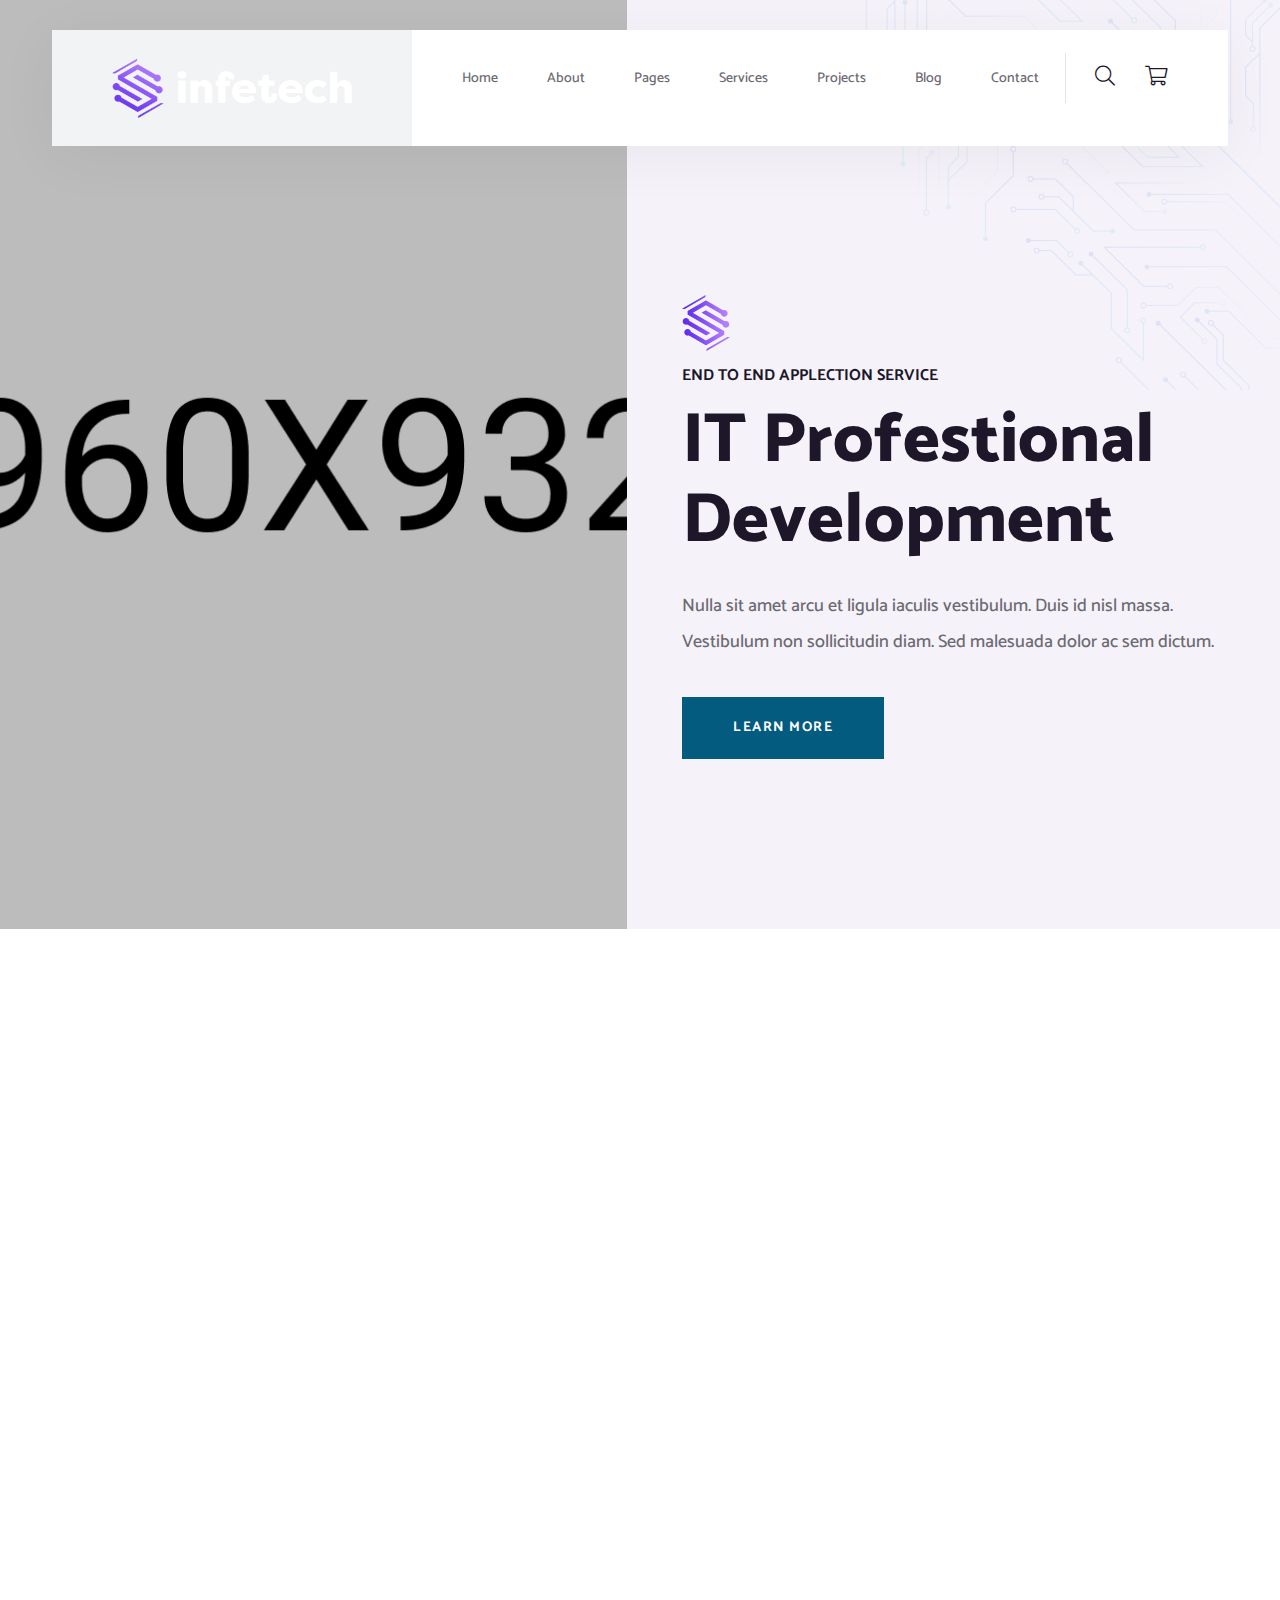
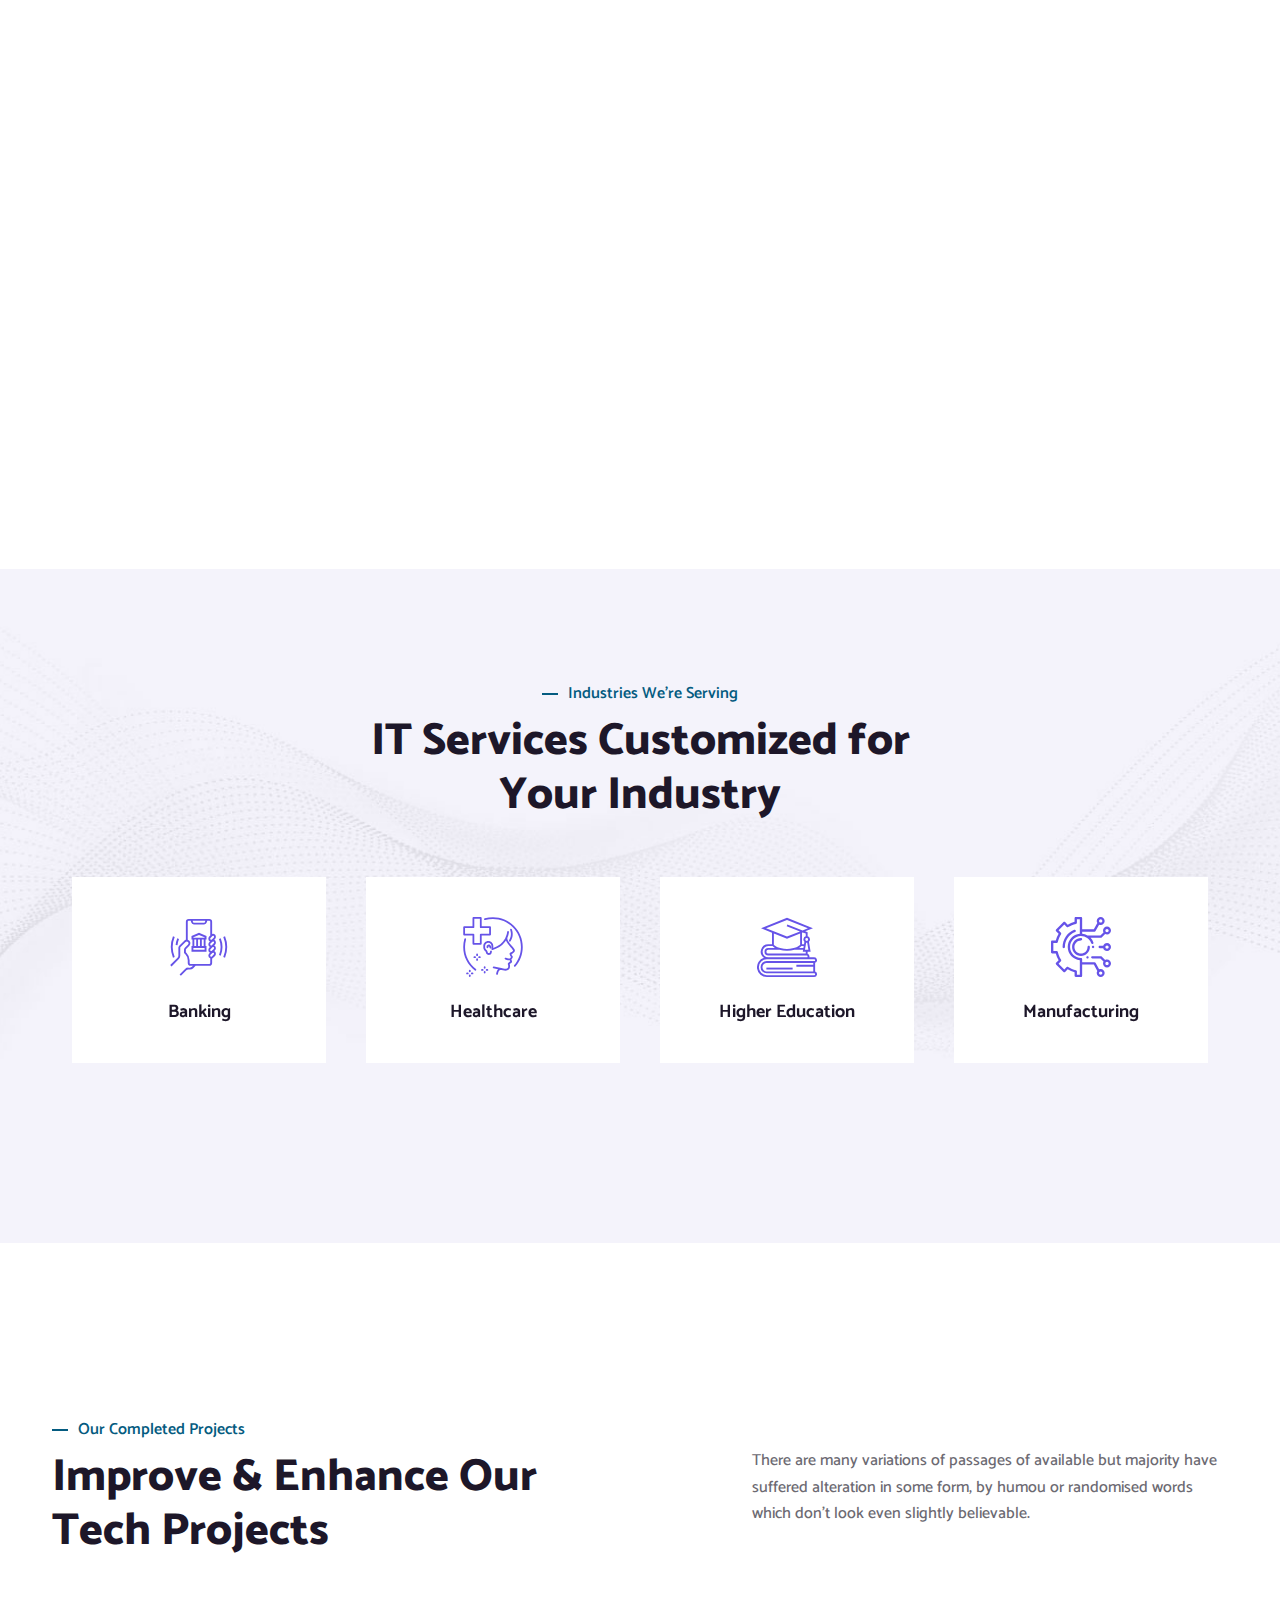
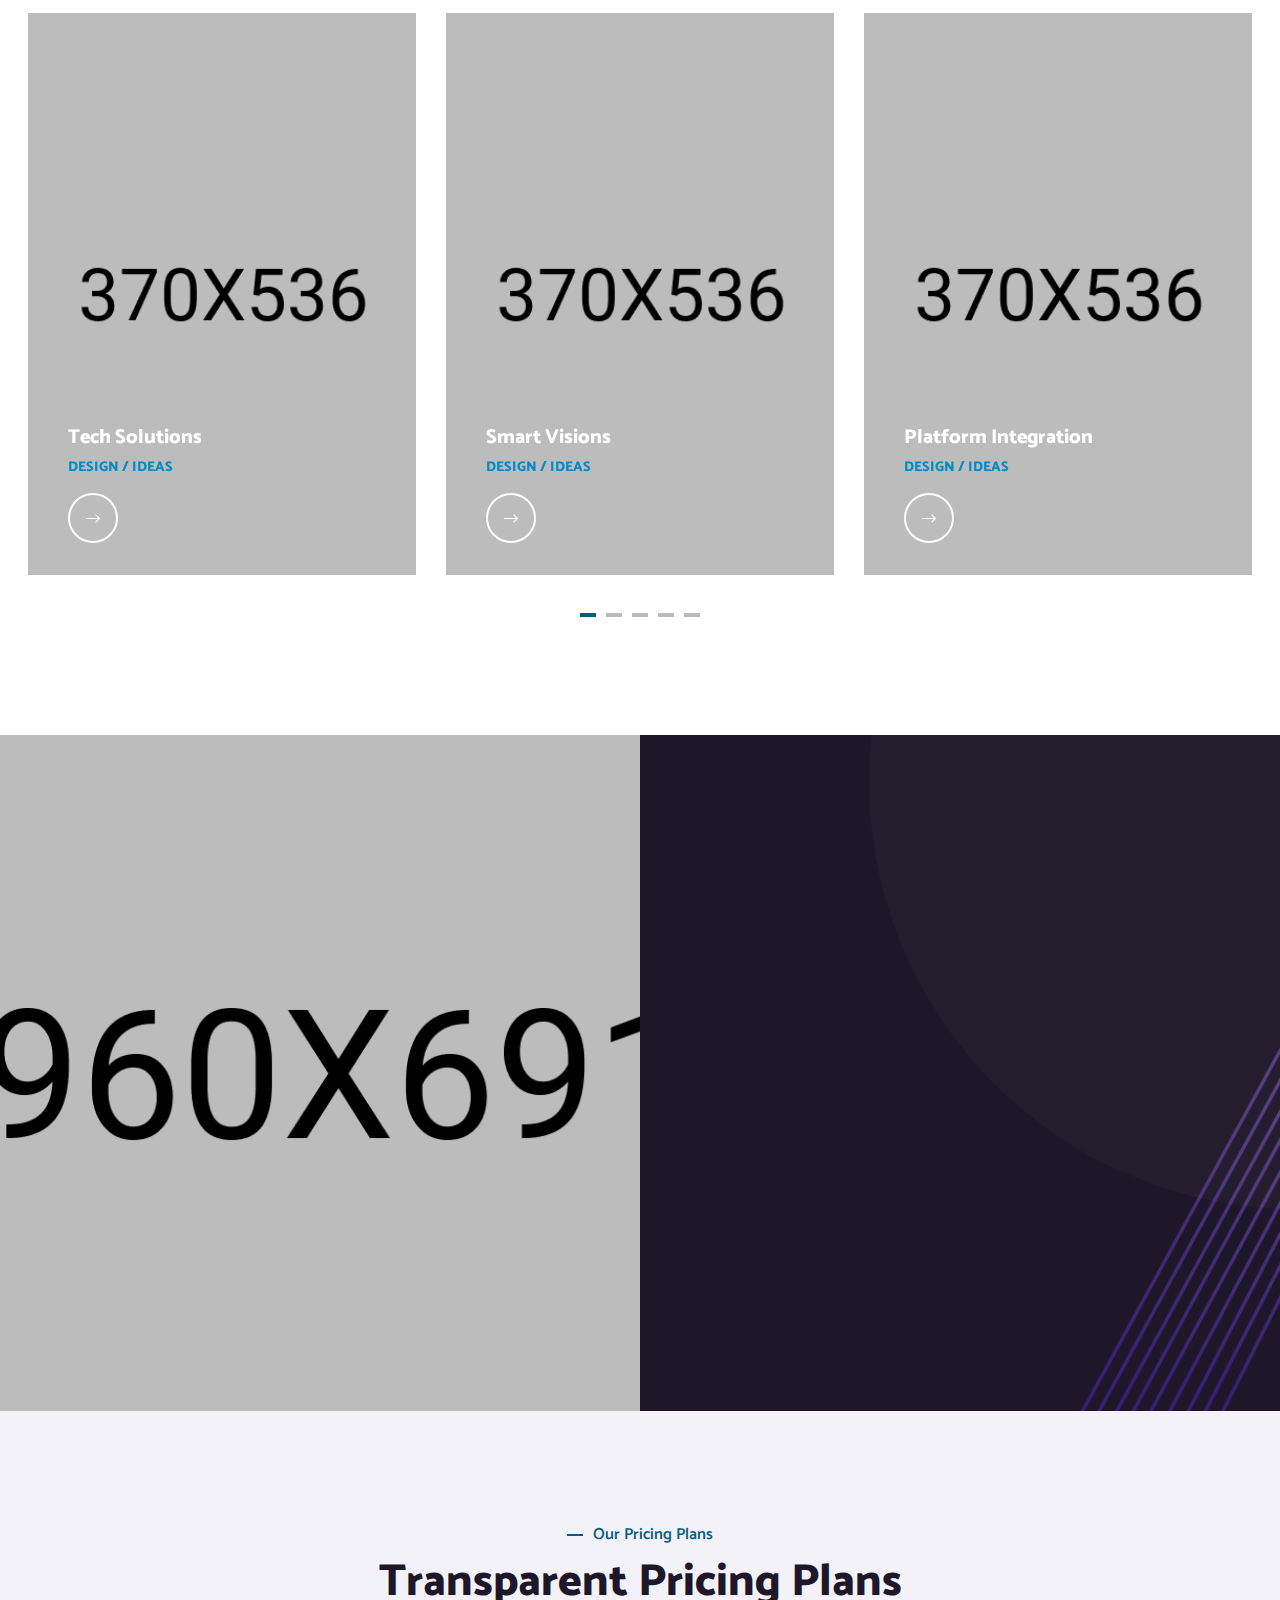
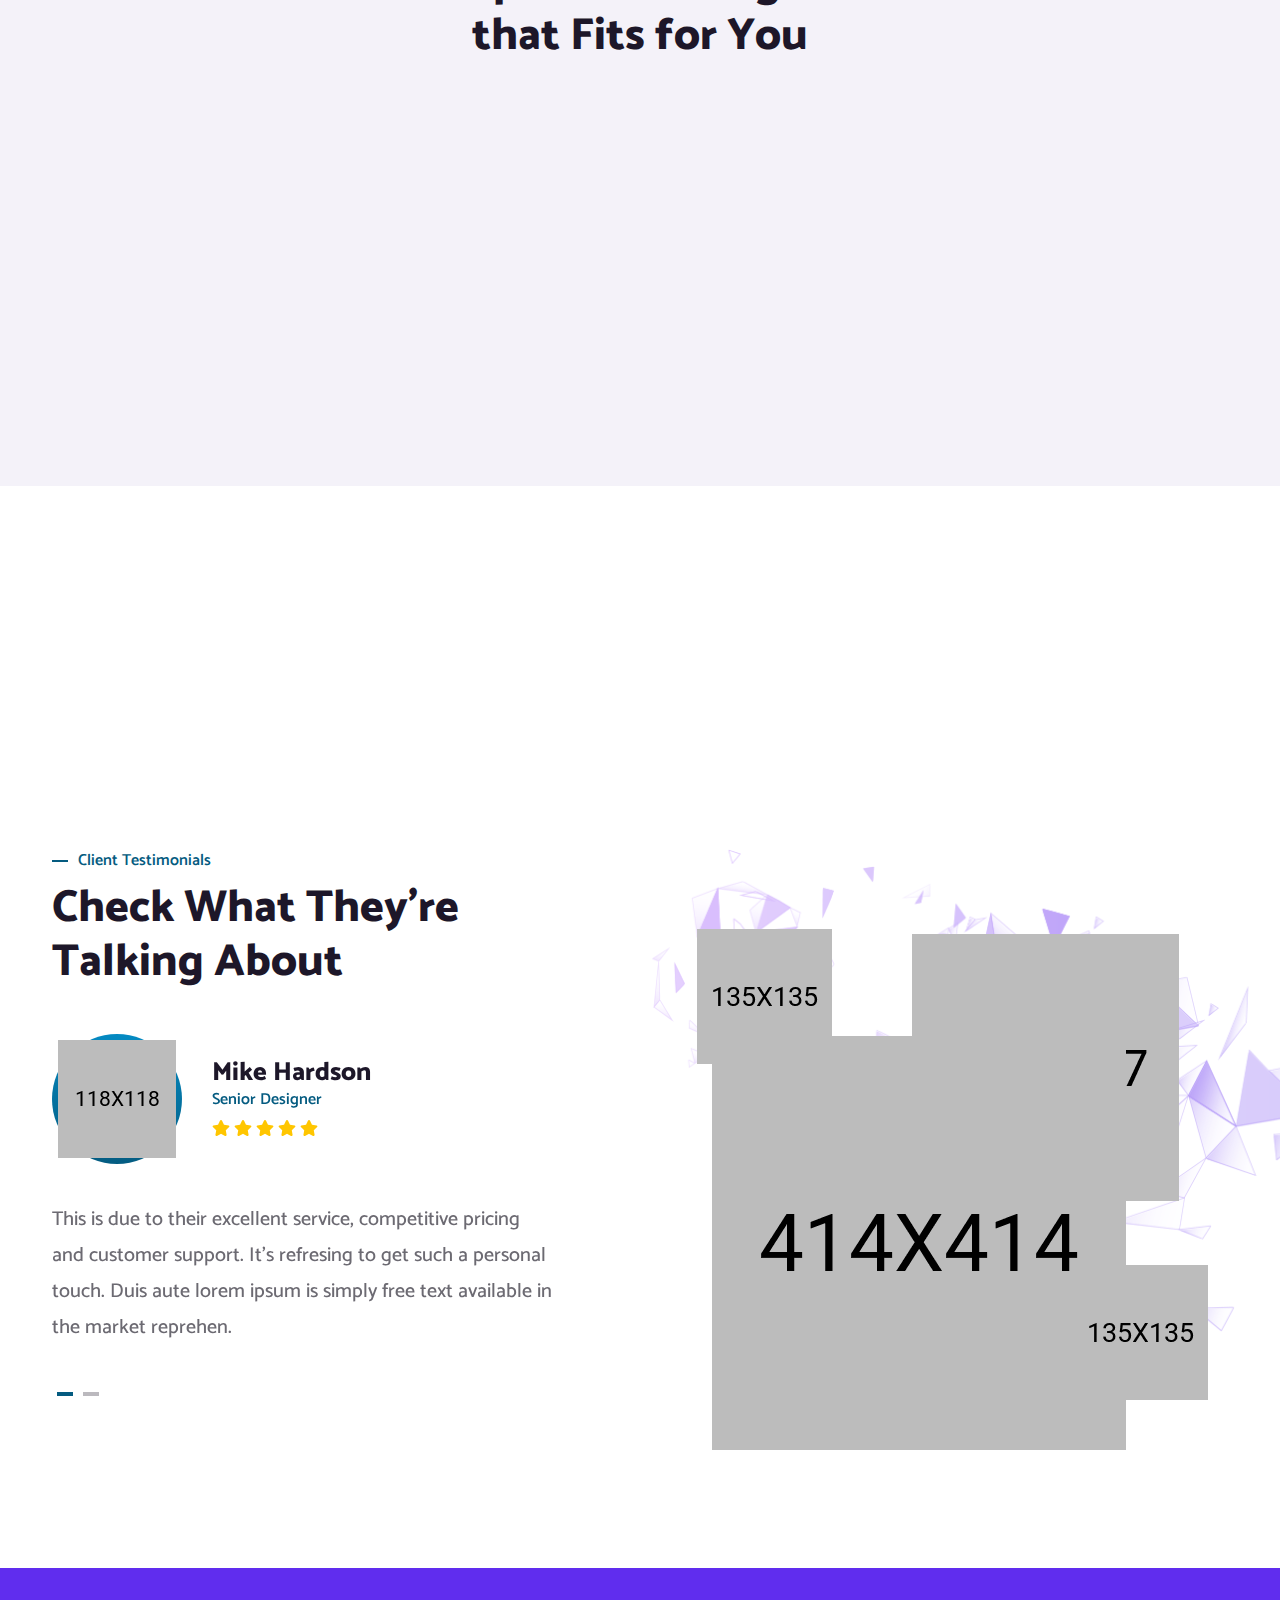
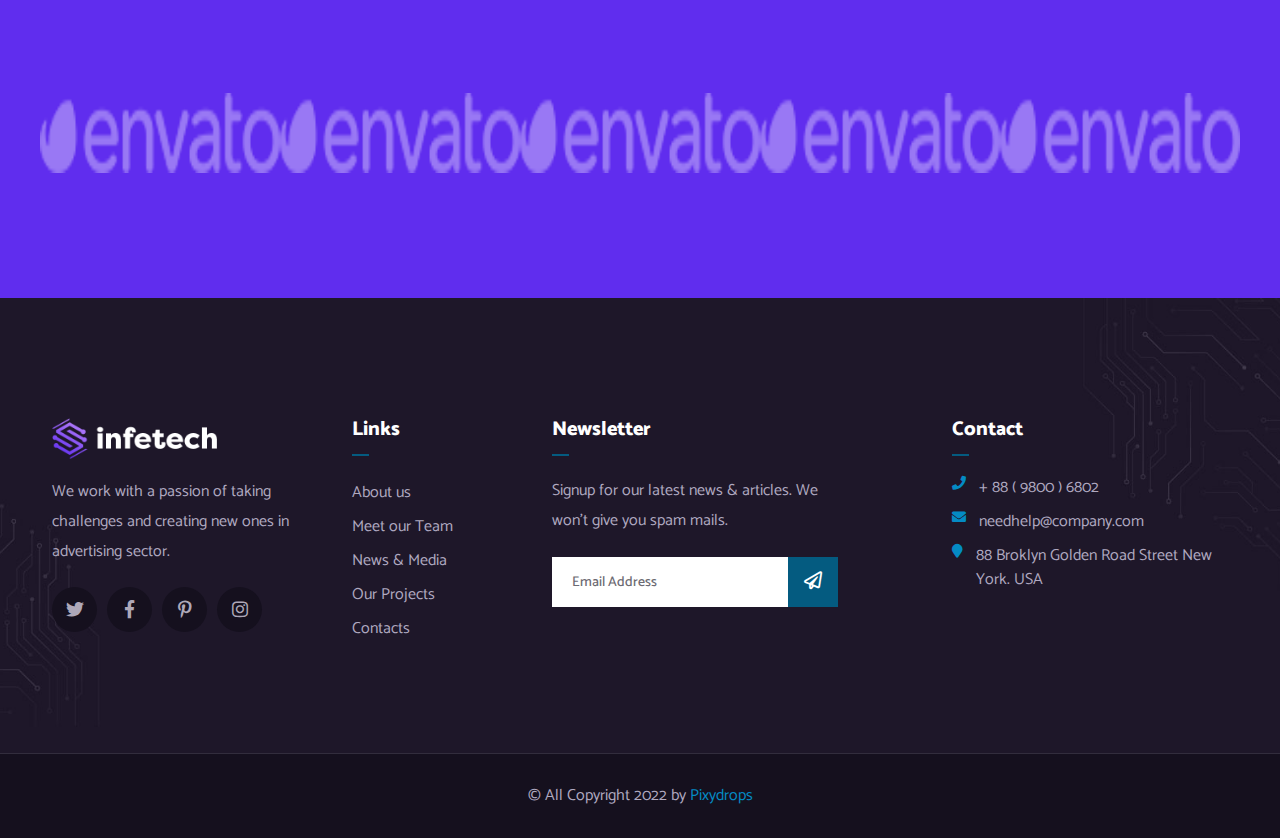
<file: index-5.html>
<!doctype html>
<html lang="en">

<head>
   
    <!--====== Required meta tags ======-->
    <meta charset="utf-8">
    <meta http-equiv="x-ua-compatible" content="ie=edge">
    <meta name="description" content="">
    <meta name="viewport" content="width=device-width, initial-scale=1, shrink-to-fit=no">
    
    <!--====== Title ======-->
    <title>Infetech - Technology & IT Solutions HTML Template</title>
    
    <!--====== Favicon Icon ======-->
    <link rel="shortcut icon" href="assets/images/favicon.png" type="image/png">

    <!--====== Catamaran font ======-->
    <link href="https://fonts.googleapis.com/css2?family=Catamaran:wght@100;300;400;500;600;700;800;900&display=swap" rel="stylesheet">

    <!--====== Bootstrap css ======-->
    <link rel="stylesheet" href="assets/css/bootstrap.min.css">
    
    <!--====== Fontawesome css ======-->
    <link rel="stylesheet" href="assets/css/font-awesome.min.css">
    
    <!--====== Fontawesome css ======-->
    <link rel="stylesheet" href="assets/css/animate.min.css"/>
    
    <!--====== magnific popup css ======-->
    <link rel="stylesheet" href="assets/css/magnific-popup.css">
    
    <!--====== Slick css ======-->
    <link rel="stylesheet" href="assets/css/slick.css">
    
    <!--====== Default css ======-->
    <link rel="stylesheet" href="assets/css/default.css">
    
    <!--====== Style css ======-->
    <link rel="stylesheet" href="assets/css/style.css">
  
  
</head>

<body>

    <!-- PRELOADER -->
    <div class="preloader">
        <div class="lds-ellipsis">
            <span></span>
            <span></span>
            <span></span>
        </div>
    </div>
    <!-- END PRELOADER -->

    <!--====== INFETECH SEARCH PART ENDS ======-->

    <div class="search-popup">
        <button class="close-search style-two"><span class="fal fa-times"></span></button>
        <button class="close-search"><span class="fal fa-long-arrow-up"></span></button>
        <form method="post" action="https://themexriver.com/wp/aginco/">
            <div class="form-group">
                <input type="search" name="search-field" value="" placeholder="Search Here" required="">
                <button type="submit"><i class="fal fa-search"></i></button>
            </div>
        </form>
    </div>

    <!--====== INFETECH SEARCH PART ENDS ======-->

    <!--====== OFFCANVAS MENU PART START ======-->

    <div class="off_canvars_overlay">
                
    </div>
    <div class="offcanvas_menu">
        <div class="container-fluid">
            <div class="row">
                <div class="col-12">
                    <div class="offcanvas_menu_wrapper">
                        <div class="canvas_close">
                            <a href="javascript:void(0)"><i class="fa fa-times"></i></a>  
                        </div>
                        <div class="offcanvas-social">
                            <ul class="text-center">
                                <li><a href="$"><i class="fab fa-facebook-f"></i></a></li>
                                <li><a href="$"><i class="fab fa-twitter"></i></a></li>
                                <li><a href="$"><i class="fab fa-instagram"></i></a></li>
                                <li><a href="$"><i class="fab fa-dribbble"></i></a></li>
                            </ul>
                        </div>
                        <div id="menu" class="text-left ">
                            <ul class="offcanvas_main_menu">
                                <li class="menu-item-has-children active">
                                    <a href="#">Home</a>
                                    <ul class="sub-menu">
                                        <li><a href="index.html">Home 1</a></li>
                                        <li><a href="index-2.html">Home 2</a></li>
                                        <li><a href="index-3.html">Home 3</a></li>
                                        <li><a href="index-4.html">Home 4</a></li>
                                        <li><a href="index-5.html">Home 5</a></li>
                                        <li class="menu-item-has-children">
                                            <a href="#">Header Versions</a>
                                            <ul class="sub-menu">
                                                <li><a href="index.html">Header Style 1</a></li>
                                                <li><a href="index-2.html">Header Style 2</a></li>
                                                <li><a href="index-3.html">Header Style 3</a></li>
                                                <li><a href="index-4.html">Header Style 4</a></li>
                                                <li><a href="index-5.html">Header Style 5</a></li>
                                            </ul>
                                        </li>
                                    </ul>
                                </li>
                                <li class="menu-item-has-children active">
                                    <a href="about.html">About</a>
                                </li>
                                <li class="menu-item-has-children active">
                                    <a href="#">Pages</a>
                                    <ul class="sub-menu">
                                        <li><a href="our-team.html">Our Team</a></li>
                                        <li><a href="team-details.html">Team Details</a></li>
                                    </ul>
                                </li>
                                <li class="menu-item-has-children active">
                                    <a href="#">Services</a>
                                    <ul class="sub-menu">
                                        <li><a href="service-1.html">Service 1</a></li>
                                        <li><a href="service-2.html">Service 2</a></li>
                                        <li><a href="service-3.html">Service 3</a></li>
                                    </ul>
                                </li>
                                <li class="menu-item-has-children active">
                                    <a href="#">Projects</a>
                                    <ul class="sub-menu">
                                        <li><a href="projects.html">Projects</a></li>
                                        <li><a href="projects-details.html">Project Details</a></li>
                                    </ul>
                                </li>
                                <li class="menu-item-has-children active">
                                    <a href="#">Blog</a>
                                    <ul class="sub-menu">
                                        <li><a href="blog.html">Blog</a></li>
                                        <li><a href="blog-details.html">Blog Details</a></li>
                                    </ul>
                                </li>
                                <li class="menu-item-has-children active">
                                    <a href="contact.html">Contact</a>
                                </li>
                            </ul>
                        </div>
                        <div class="offcanvas_footer">
                            <span><a href="mailto:pixydrops@gmail.com"><i class="fa fa-envelope-o"></i> pixydrops@gmail.com</a></span>
                        </div>
                    </div>
                </div>
            </div>
        </div>
    </div>

    <!--====== OFFCANVAS MENU PART ENDS ======-->

    <!--====== INFETECH HEADER PART START ======-->

    <section class="infetech-header-area infetech-header-area-5 header-sticky">
        <div class="container">
            <div class="row">
                <div class="col-lg-12">
                    <div class="header-wrapper">
                        <div class="templates-logo">
                            <a href="index.html"><img src="assets/images/logo-white.png" alt="logo"></a>
                        </div>
                        <div class="header-box">
                            <div class="header-main-nav">
                                <div class="header-main-nav-box">
                                    <ul>
                                        <li>
                                            <a href="#">Home</a>
                                            <ul class="sub-menu">
                                                <li><a href="index.html">Home 1</a></li>
                                                <li><a href="index-2.html">Home 2</a></li>
                                                <li><a href="index-3.html">Home 3</a></li>
                                                <li><a href="index-4.html">Home 4</a></li>
                                                <li><a href="index-5.html">Home 5</a></li>
                                                <li>
                                                    <a href="#">Header Versions</a>
                                                    <ul class="sub-menu">
                                                        <li><a href="index.html">Header Style 1</a></li>
                                                        <li><a href="index-2.html">Header Style 2</a></li>
                                                        <li><a href="index-3.html">Header Style 3</a></li>
                                                        <li><a href="index-4.html">Header Style 4</a></li>
                                                        <li><a href="index-5.html">Header Style 5</a></li>
                                                    </ul>
                                                </li>
                                            </ul>
                                        </li>
                                        <li><a href="about.html">About</a></li>
                                        <li>
                                            <a href="#">Pages</a>
                                            <ul class="sub-menu">
                                                <li><a href="our-team.html">Our Team</a></li>
                                                <li><a href="team-details.html">Team Details</a></li>
                                            </ul>
                                        </li>
                                        <li>
                                            <a href="#">Services</a>
                                            <ul class="sub-menu">
                                                <li><a href="service-1.html">Service 1</a></li>
                                                <li><a href="service-2.html">Service 2</a></li>
                                                <li><a href="service-3.html">Service 3</a></li>
                                            </ul>
                                        </li>
                                        <li>
                                            <a href="#">Projects</a>
                                            <ul class="sub-menu">
                                                <li><a href="projects.html">Projects</a></li>
                                                <li><a href="projects-details.html">Project Details</a></li>
                                            </ul>
                                        </li>
                                        <li>
                                            <a href="#">Blog</a>
                                            <ul class="sub-menu">
                                                <li><a href="blog.html">Blog</a></li>
                                                <li><a href="blog-details.html">Blog Details</a></li>
                                            </ul>
                                        </li>
                                        <li><a href="contact.html">Contact</a></li>
                                    </ul>
                                </div>
                                <div class="header-main-info">
                                    <div class="header-mini-btn">
                                        <ul>
                                            <li><a class="search-box-btn" href="#"><i class="fal fa-search"></i></a></li>
                                            <li><a href="#"><i class="fal fa-shopping-cart"></i></a></li>
                                            <li><a class="toggle-bar canvas_open" href="#"><i class="fal fa-bars"></i></a></li>
                                        </ul>
                                    </div>
                                </div>
                            </div>
                        </div>
                    </div>
                </div>
            </div>
        </div>
    </section>

    <!--====== INFETECH HEADER PART ENDS ======-->
                                                                                       
    <!--====== INFETECH BANNER PART START ======-->
    
    <section class="infetech-banner-area-5">
        <div class="container">
            <div class="row justify-content-end ">
                <div class="col-lg-6">
                    <div class="banner-content-5">
                        <img class="animated wow fadeInDown" data-wow-duration="1000ms" data-wow-delay="0ms" src="assets/images/banner-logo.png" alt="">
                        <span class="animated wow fadeInLeft" data-wow-duration="1000ms" data-wow-delay="0ms">End to End Applection Service</span>
                        <h1 class="title animated wow fadeInLeft" data-wow-duration="1000ms" data-wow-delay="0ms">IT Profestional  Development</h1>
                        <p class="animated wow fadeInLeft" data-wow-duration="1000ms" data-wow-delay="0ms">Nulla sit amet arcu et ligula iaculis vestibulum. Duis id nisl massa. Vestibulum non sollicitudin diam. Sed malesuada dolor ac sem dictum.</p>
                        <a class="main-btn animated wow fadeInUp" data-wow-duration="1000ms" data-wow-delay="0ms" href="#">Learn More</a>
                    </div>
                </div>
            </div>
        </div>
    </section>
    
    <!--====== INFETECH BANNER PART ENDS ======-->

    <!--====== INFETECH SERVICE 5 PART ENDS ======-->

    <section class="infetech-service-area-5 pt-120 pb-120">
        <div class="container">
            <div class="row g-0 justify-content-center">
                <div class="col-lg-4 col-md-6">
                    <div class="single-service-5-item animated wow fadeIn" data-wow-duration="2000ms" data-wow-delay="0ms">
                        <img src="assets/images/service-thumb-1.png" alt="">
                        <div class="single-service-overlay text-center">
                            <span>01</span>
                            <h4 class="title">Product <br> Designing</h4>
                            <p>Neque porro quisquam est, qui dolorem ipsum quia dolor.</p>
                        </div>
                    </div>
                </div>
                <div class="col-lg-4 col-md-6">
                    <div class="single-service-5-item animated wow fadeIn" data-wow-duration="2000ms" data-wow-delay="300ms">
                        <img src="assets/images/service-thumb-2.png" alt="">
                        <div class="single-service-overlay text-center">
                            <span>02</span>
                            <h4 class="title">Custom <br> Solutions</h4>
                            <p>Neque porro quisquam est, qui dolorem ipsum quia dolor.</p>
                        </div>
                    </div>
                </div>
                <div class="col-lg-4 col-md-6">
                    <div class="single-service-5-item animated wow fadeIn" data-wow-duration="2000ms" data-wow-delay="600ms">
                        <img src="assets/images/service-thumb-3.png" alt="">
                        <div class="single-service-overlay text-center">
                            <span>03</span>
                            <h4 class="title">Tech <br> Outsource</h4>
                            <p>Neque porro quisquam est, qui dolorem ipsum quia dolor.</p>
                        </div>
                    </div>
                </div>
            </div>
        </div>
    </section>

    <!--====== INFETECH SERVICE 5 PART ENDS ======-->

    <!--====== INFETECH BENEFITS PART ENDS ======-->

    <section class="infetech-benefits-area pb-120">
        <div class="container">
            <div class="row">
                <div class="col-lg-6 animated wow fadeInLeft" data-wow-duration="1500ms" data-wow-delay="0ms">
                    <div class="benefits-thumb">
                        <img class="main-thumb" src="assets/images/VR-glasess.png" alt="">
                        <img class="shape-1" src="assets/images/bg-full-circle.png" alt="">
                        <img class="shape-2" src="assets/images/circle-decor-primary.png" alt="">
                        <img class="shape-3" src="assets/images/tech.png" alt="">
                        <img class="shape-4" src="assets/images/circle-benefits-shape.png" alt="">
                    </div>
                </div>
                <div class="col-lg-6 animated wow fadeInRight" data-wow-duration="1500ms" data-wow-delay="600ms">
                    <div class="benefits-content pl-70">
                        <div class="section-title">
                            <span>Company Benefits</span>
                            <h3 class="title">Expert of Your Software Programming</h3>
                        </div>
                        <div class="content-box">
                            <span>Proin est lacus, sagittis lobortis iaculis eget.</span>
                            <p>There are many variations of passages of Lorem Ipsum available, but the majority have suffered alteration in some form, by injected humour, or randomised words which don't look even. </p>
                        </div>
                        <div class="benefits-service-box">
                            <div class="icon">
                                <img src="assets/images/icon/benefits-icon.png" alt="">
                            </div>
                            <div class="content">
                                <span>Stop worrying, we take care of your technology problems.</span>
                            </div>
                        </div>
                        <a class="main-btn" href="#">Learn More</a>
                    </div>
                </div>
            </div>
        </div>
    </section>

    <!--====== INFETECH BENEFITS PART ENDS ======-->

    <!--====== INFETECH SERVING PART ENDS ======-->

    <section class="infetech-serving-area">
        <div class="container">
            <div class="row justify-content-center">
                <div class="col-lg-6">
                    <div class="section-title text-center">
                        <span>Industries We’re Serving</span>
                        <h3 class="title">IT Services Customized for Your Industry</h3>
                    </div>
                </div>
            </div>
            <div class="row g-0 serving-slider-active">
                <div class="col-lg-3">
                    <div class="single-serving-item text-center">
                        <div class="icon">
                            <svg fill="#6653e8" xmlns="http://www.w3.org/2000/svg" viewBox="0 0 512 512" width="60px" height="60px"><g id="OUTLINE"><path d="M385.18457,145.85889A23.71874,23.71874,0,0,0,368,145.33411V40a24.0275,24.0275,0,0,0-24-24H168a24.0275,24.0275,0,0,0-24,24V194.45166a30.43306,30.43306,0,0,0-13.65723,7.8916L87.0293,245.65674A23.84254,23.84254,0,0,0,80,262.62744v68.11768a23.83777,23.83777,0,0,1-7.03027,16.9707l-62.627,62.62744,11.31446,11.31348,62.626-62.627A39.734,39.734,0,0,0,96,330.74512V262.62744a7.94677,7.94677,0,0,1,2.34375-5.65723l43.3125-43.313a14.62741,14.62741,0,1,1,20.68652,20.686L135.0293,261.65674A23.84254,23.84254,0,0,0,128,278.62744V307.314l10.91113,10.91114A71.52779,71.52779,0,0,1,160,369.13721V392a24.0275,24.0275,0,0,0,24,24h20.68652l-8.96972,8.97021A23.84779,23.84779,0,0,1,178.74512,432H165.25488a39.74371,39.74371,0,0,0-28.28515,11.71582l-46.627,46.62744,11.31446,11.31348,46.626-46.627A23.84779,23.84779,0,0,1,165.25488,448h13.49024a39.74371,39.74371,0,0,0,28.28515-11.71582L227.314,416H344a24.02718,24.02718,0,0,0,24-24V353.47528a24.2347,24.2347,0,0,0,8.9707-5.72772l15.999-15.99951A23.84185,23.84185,0,0,0,400,314.77734v-2.74511a23.58767,23.58767,0,0,0-13.666-21.64814l6.63575-6.636A23.84185,23.84185,0,0,0,400,266.77734v-2.74511a23.58767,23.58767,0,0,0-13.666-21.64814l6.63575-6.636A23.84185,23.84185,0,0,0,400,218.77734v-2.74511a23.58767,23.58767,0,0,0-13.666-21.64814l6.63575-6.636A23.84185,23.84185,0,0,0,400,170.77734v-2.74511A23.6289,23.6289,0,0,0,385.18457,145.85889ZM309.75439,32l-2.48486,9.93945A7.9898,7.9898,0,0,1,299.50781,48H212.49219a7.99,7.99,0,0,1-7.76172-6.05957L202.24561,32ZM352,392a8.00917,8.00917,0,0,1-8,8H184a8.00917,8.00917,0,0,1-8-8V369.13721a87.42363,87.42363,0,0,0-25.77441-62.22559L144,300.68652V278.62744a7.94677,7.94677,0,0,1,2.34375-5.65723l27.3125-27.313A30.60343,30.60343,0,0,0,160,194.4516V40a8.00917,8.00917,0,0,1,8-8h17.75415L189.209,45.82129A23.96669,23.96669,0,0,0,212.49219,64h87.01562A23.96649,23.96649,0,0,0,322.791,45.82031L326.24609,32H344a8.00917,8.00917,0,0,1,8,8V158.09106l-8.96973,8.97A23.84211,23.84211,0,0,0,336,184.03223v2.74511a23.58767,23.58767,0,0,0,13.666,21.648l-6.63575,6.63569A23.84211,23.84211,0,0,0,336,232.03223v2.74511a23.58767,23.58767,0,0,0,13.666,21.648l-6.63575,6.63569A23.84211,23.84211,0,0,0,336,280.03223v2.74511a23.58767,23.58767,0,0,0,13.666,21.648l-6.63575,6.63569A23.84211,23.84211,0,0,0,336,328.03223v2.74511a23.6289,23.6289,0,0,0,14.81543,22.17334q.59033.24428,1.18457.45575Zm32-77.22266a7.94563,7.94563,0,0,1-2.34375,5.65674l-16,16A7.99953,7.99953,0,0,1,352,330.77734v-2.74511a7.94592,7.94592,0,0,1,2.34375-5.65723l16-16a7.602,7.602,0,0,1,5.51172-2.3667,8.60768,8.60768,0,0,1,3.206.63281A7.84725,7.84725,0,0,1,384,312.03223Zm0-48a7.94563,7.94563,0,0,1-2.34375,5.65674l-16,16A7.99953,7.99953,0,0,1,352,282.77734v-2.74511a7.94592,7.94592,0,0,1,2.34375-5.65723l16-16a7.602,7.602,0,0,1,5.51172-2.3667,8.60768,8.60768,0,0,1,3.206.63281A7.84725,7.84725,0,0,1,384,264.03223Zm0-48a7.94563,7.94563,0,0,1-2.34375,5.65674l-16,16A7.99953,7.99953,0,0,1,352,234.77734v-2.74511a7.94592,7.94592,0,0,1,2.34375-5.65723l16-16a7.602,7.602,0,0,1,5.51172-2.3667,8.60768,8.60768,0,0,1,3.206.63281A7.84725,7.84725,0,0,1,384,216.03223Zm0-48a7.94563,7.94563,0,0,1-2.34375,5.65674l-16,16A7.99953,7.99953,0,0,1,352,186.77734v-2.74511a7.94592,7.94592,0,0,1,2.34375-5.65723l16-16a7.602,7.602,0,0,1,5.51172-2.3667,8.60768,8.60768,0,0,1,3.206.63281A7.84725,7.84725,0,0,1,384,168.03223Z"/><path d="M192,162.72461V192h8v56h-8v48H320V248h-8V192h8V162.72461l-64-27.42822ZM304,280H208V264h96Zm-88-32V192h16v56Zm32,0V192h16v56Zm32,0V192h16v56Zm24-72H208v-2.72461l48-20.57178,48,20.57178Z"/><path d="M426.62793,187.00146a184.69881,184.69881,0,0,1,0,137.99708l14.832,6.00292a200.70893,200.70893,0,0,0,0-150.00292Z"/><path d="M478.12988,164.96387l-14.80273,6.07226a224.82189,224.82189,0,0,1,0,169.92774l14.80273,6.07226a240.8187,240.8187,0,0,0,0-182.07226Z"/><path d="M85.37109,187.002,70.541,180.99805a198.88662,198.88662,0,0,0-13.85645,58.34424l15.94531,1.31542A182.91829,182.91829,0,0,1,85.37109,187.002Z"/><path d="M48.67285,340.96387a224.82189,224.82189,0,0,1,0-169.92774l-14.80273-6.07226a240.8187,240.8187,0,0,0,0,182.07226Z"/></g></svg>
                        </div> 
                        <div class="content">
                            <h4 class="title">Banking</h4>
                        </div>
                        <div class="serving-angle-shape-1"></div>
                        <div class="serving-angle-shape-2"></div>
                    </div>                              
                </div>
                <div class="col-lg-3">
                    <div class="single-serving-item text-center">
                        <div class="icon">
                            <svg fill="#6653e8" height="60px" viewBox="-2 0 512 512" width="60px" xmlns="http://www.w3.org/2000/svg"><path d="m251.152344 281.953125c61.410156-18.105469 95.164062-52.222656 113.460937-81.046875 7.761719 20.285156 26.039063 41.382812 41.585938 59.320312 8.542969 9.859376 17.375 20.054688 19.1875 24.738282.472656 1.226562.414062 2.273437-.199219 3.621094-2.960938 6.472656-16.371094 13.714843-24.941406 16.78125-3.519532 1.253906-5.621094 4.871093-4.96875 8.546874.585937 3.308594 3.804687 19.398438 11.996094 27.363282-1.164063 2.730468-5.183594 7.839844-9.46875 12-4.363282 1.140625-18.613282 3.777344-32.96875-5.355469-3.566407-2.265625-8.296876-1.21875-10.566407 2.347656-2.269531 3.570313-1.214843 8.300781 2.351563 10.566407 11.105468 7.066406 22.195312 8.957031 30.886718 8.957031 3.839844 0 7.199219-.367188 9.898438-.824219 1.644531 3.738281 3.027344 7.25 3.753906 9.511719-1.589844 1.328125-3.890625 3.097656-5.597656 4.414062-3.382812 2.605469-6.878906 5.300781-9.574219 7.769531-2.207031 2.019532-8.867187 8.121094-4.65625 14.753907 1.496094 2.917969 5.394531 16.171875 1.125 25.550781-2.53125 5.5625-7.59375 9.160156-15.480469 10.992188-7.105468 1.652343-15.5-.25-24.382812-2.265626-1.632812-.367187-3.292969-.742187-4.972656-1.101562-.015625-.003906-.03125-.011719-.046875-.011719l-.574219-.121093c-.335938-.070313-.671875-.136719-1.011719-.207032l-74.851562-15.421875c-4.136719-.855469-8.1875 1.8125-9.042969 5.949219-.851562 4.140625 1.8125 8.1875 5.953125 9.042969l39.507813 8.140625c-7.820313 7.71875-13.261719 20.207031-16.898438 38.621094-.816406 4.148437 1.882812 8.171874 6.027344 8.992187.5.097656 1 .144531 1.492187.144531 3.582031 0 6.78125-2.523437 7.5-6.171875 3.449219-17.472656 8.65625-28.582031 15.484375-33.019531 5.582032-3.632812 12.722656-3.078125 20.933594-1.449219l2.210938.457031c1.601562.339844 3.234374.710938 4.90625 1.085938 10.175781 2.308594 20.703124 4.699219 31.234374 2.246094 16.605469-3.859375 23.632813-13.613282 26.605469-21.113282 4.914063-12.398437 2.023438-26.390624-.675781-33.863281 2.320312-2.089843 6.175781-5.058593 8.527344-6.871093 7.738281-5.964844 10.472656-8.199219 11.59375-11.566407.65625-1.964843 1.824218-5.472656-5.515625-21.691406 5.371093-5.601563 12.191406-14.273437 11.914062-21.976563-.132812-3.683593-1.78125-6.953124-4.636719-9.207031-2.53125-1.996093-4.9375-7.929687-6.5-13.394531 8.40625-3.789062 22.40625-11.457031 27.339844-22.214844 2.332032-5.082031 2.527344-10.453125.570313-15.527344-2.773438-7.171874-11.210938-16.914062-21.898438-29.246093-18.5625-21.421875-43.988281-50.761719-41.46875-70.425781.03125-.234376.046875-.472657.054688-.707032 12.65625-28.210937 13.722656-50.539062 13.765625-51.589844.171875-4.226562-3.113282-7.789062-7.335938-7.960937-4.238281-.179687-7.785156 3.113281-7.957031 7.335937-.011719.257813-1.230469 25.964844-17.46875 56.1875-20.488281 38.125-54.394531 65.394532-100.871094 81.167969v-17.082031c0-23.484375-19.109375-42.589844-42.59375-42.589844s-42.59375 19.105469-42.59375 42.589844v14.003906c0 11.074219 5.332031 21.59375 14.265625 28.136719 3.71875 2.730469 6.367188 6.703125 7.453125 11.1875l.898438 3.71875c2.726562 11.265625 12.722656 19.132813 24.3125 19.132813 11.644531 0 21.65625-7.914063 24.339843-19.242188l2.253907-9.492188c.972656-4.113281-1.570313-8.238281-5.683594-9.214843-4.109375-.96875-8.234375 1.570312-9.210937 5.679687l-2.25 9.496094c-1.042969 4.398438-4.929688 7.464844-9.445313 7.464844-4.5 0-8.378906-3.050782-9.4375-7.421875l-.898437-3.71875c-1.933594-7.992188-6.652344-15.074219-13.285157-19.9375-5.011719-3.671875-8.003906-9.574219-8.003906-15.789063v-14.003906c0-15.042969 12.238281-27.285156 27.285156-27.285156 15.042969 0 27.285157 12.242187 27.285157 27.285156v27.390625.058594s-.234376 3.53125 2.566406 6.085937c2.796875 2.554688 7.40625 1.292969 7.40625 1.292969zm0 0"/><path d="m218.113281 235.640625c-10.550781 0-19.132812 8.585937-19.132812 19.136719v3.378906c0 4.226562 3.425781 7.652344 7.652343 7.652344 4.226563 0 7.65625-3.425782 7.65625-7.652344v-3.378906c0-2.109375 1.714844-3.828125 3.824219-3.828125 1.617188 0 3.066407 1.023437 3.609375 2.546875l3.890625 10.960937c1.113281 3.132813 4.0625 5.09375 7.210938 5.09375.851562 0 1.714843-.144531 2.5625-.445312 3.984375-1.414063 6.066406-5.789063 4.652343-9.773438l-3.890624-10.957031c-2.707032-7.617188-9.953126-12.734375-18.035157-12.734375zm0 0"/><path d="m393.457031 208.886719c1.308594.875 2.785157 1.292969 4.246094 1.292969 2.472656 0 4.894531-1.191407 6.371094-3.402344 33.566406-50.210938 11.167969-99.816406 10.199219-101.90625-1.777344-3.824219-6.308594-5.480469-10.144532-3.714844-3.828125 1.769531-5.503906 6.3125-3.746094 10.148438.8125 1.777343 19.632813 44.082031-9.035156 86.96875-2.347656 3.511718-1.402344 8.265624 2.109375 10.613281zm0 0"/><path d="m108.703125 444.679688c-28.410156-21.816407-51.925781-50.207032-68-82.097657-16.851563-33.433593-25.394531-69.507812-25.394531-107.226562 0-21.835938 2.945312-43.464844 8.757812-64.289063 1.140625-4.070312-1.238281-8.292968-5.3125-9.429687-4.070312-1.136719-8.292968 1.242187-9.429687 5.3125-6.1875 22.164062-9.324219 45.179687-9.324219 68.40625 0 40.132812 9.09375 78.527343 27.035156 114.117187 17.105469 33.933594 42.121094 64.140625 72.34375 87.347656 1.390625 1.070313 3.03125 1.585938 4.65625 1.585938 2.296875 0 4.570313-1.03125 6.074219-2.992188 2.574219-3.351562 1.945313-8.15625-1.40625-10.734374zm0 0"/><path d="m433.386719 75.839844c-47.949219-47.949219-111.703125-74.355469-179.515625-74.355469-24.117188 0-47.984375 3.378906-70.929688 10.042969-4.058594 1.179687-6.394531 5.425781-5.214844 9.484375 1.179688 4.058593 5.425782 6.398437 9.484376 5.214843 21.558593-6.261718 43.988281-9.4375 66.660156-9.4375 63.722656 0 123.632812 24.816407 168.691406 69.875 45.058594 45.058594 69.875 104.96875 69.875 168.691407 0 57.675781-20.855469 113.347656-58.726562 156.753906-2.777344 3.1875-2.449219 8.023437.738281 10.800781 1.449219 1.265625 3.242187 1.886719 5.027343 1.886719 2.132813 0 4.257813-.886719 5.769532-2.621094 40.304687-46.199219 62.5-105.441406 62.5-166.820312-.003906-67.8125-26.410156-131.566407-74.359375-179.515625zm0 0"/><path d="m157.417969 228.949219v-71.53125h71.53125c4.226562 0 7.652343-3.425781 7.652343-7.652344v-62.925781c0-4.230469-3.425781-7.65625-7.652343-7.65625h-71.53125v-71.53125c0-4.226563-3.425781-7.652344-7.652344-7.652344h-62.929687c-4.226563 0-7.652344 3.425781-7.652344 7.652344v71.53125h-71.53125c-4.226563 0-7.652344 3.425781-7.652344 7.65625v62.925781c0 4.226563 3.425781 7.652344 7.652344 7.652344h71.53125v71.53125c0 4.226562 3.429687 7.652343 7.65625 7.652343h62.925781c4.226563 0 7.652344-3.425781 7.652344-7.652343zm-15.308594-79.183594v71.53125h-47.617187v-71.53125c0-4.230469-3.425782-7.65625-7.65625-7.65625h-71.527344v-47.617187h71.53125c4.226562 0 7.652344-3.425782 7.652344-7.652344v-71.53125h47.621093v71.53125c0 4.226562 3.425781 7.652344 7.652344 7.652344h71.53125v47.617187h-71.53125c-4.226563 0-7.65625 3.429687-7.65625 7.65625zm0 0"/><path d="m118.300781 311.714844c-4.226562 0-7.652343 3.425781-7.652343 7.652344v6.007812c0 4.230469 3.425781 7.65625 7.652343 7.65625 4.226563 0 7.65625-3.425781 7.65625-7.65625v-6.007812c0-4.226563-3.429687-7.652344-7.65625-7.652344zm0 0"/><path d="m118.300781 352.253906c-4.226562 0-7.652343 3.425782-7.652343 7.652344v6.007812c0 4.230469 3.425781 7.65625 7.652343 7.65625 4.226563 0 7.65625-3.425781 7.65625-7.65625v-6.007812c0-4.226562-3.429687-7.652344-7.65625-7.652344zm0 0"/><path d="m101.035156 350.296875c4.226563 0 7.65625-3.425781 7.65625-7.65625 0-4.226563-3.429687-7.652344-7.65625-7.652344h-6.007812c-4.226563 0-7.652344 3.425781-7.652344 7.652344 0 4.230469 3.425781 7.65625 7.652344 7.65625zm0 0"/><path d="m141.574219 334.988281h-6.007813c-4.226562 0-7.652344 3.425781-7.652344 7.652344 0 4.230469 3.425782 7.65625 7.652344 7.65625h6.007813c4.226562 0 7.65625-3.425781 7.65625-7.65625 0-4.226563-3.429688-7.652344-7.65625-7.652344zm0 0"/><path d="m182.878906 420.347656c-4.226562 0-7.65625 3.425782-7.65625 7.652344v6.007812c0 4.230469 3.429688 7.65625 7.65625 7.65625 4.226563 0 7.652344-3.425781 7.652344-7.65625v-6.007812c0-4.226562-3.425781-7.652344-7.652344-7.652344zm0 0"/><path d="m182.878906 460.882812c-4.226562 0-7.65625 3.425782-7.65625 7.65625v6.007813c0 4.226563 3.429688 7.652344 7.65625 7.652344 4.226563 0 7.652344-3.425781 7.652344-7.652344v-6.007813c0-4.226562-3.425781-7.65625-7.652344-7.65625zm0 0"/><path d="m165.613281 443.617188h-6.007812c-4.226563 0-7.65625 3.425781-7.65625 7.65625 0 4.226562 3.429687 7.652343 7.65625 7.652343h6.007812c4.226563 0 7.652344-3.425781 7.652344-7.652343 0-4.230469-3.425781-7.65625-7.652344-7.65625zm0 0"/><path d="m206.152344 443.617188h-6.007813c-4.230469 0-7.65625 3.425781-7.65625 7.65625 0 4.226562 3.425781 7.652343 7.65625 7.652343h6.007813c4.226562 0 7.652344-3.425781 7.652344-7.652343 0-4.230469-3.425782-7.65625-7.652344-7.65625zm0 0"/><path d="m55.847656 450.144531c-4.226562 0-7.65625 3.425781-7.65625 7.65625v6.007813c0 4.226562 3.429688 7.652344 7.65625 7.652344 4.226563 0 7.652344-3.425782 7.652344-7.652344v-6.007813c0-4.230469-3.425781-7.65625-7.652344-7.65625zm0 0"/><path d="m55.847656 490.683594c-4.226562 0-7.65625 3.425781-7.65625 7.652344v6.011718c0 4.226563 3.429688 7.652344 7.65625 7.652344 4.226563 0 7.652344-3.425781 7.652344-7.652344v-6.011718c0-4.226563-3.425781-7.652344-7.652344-7.652344zm0 0"/><path d="m38.582031 473.417969h-6.007812c-4.226563 0-7.65625 3.425781-7.65625 7.652343 0 4.230469 3.429687 7.65625 7.65625 7.65625h6.007812c4.226563 0 7.652344-3.425781 7.652344-7.65625 0-4.226562-3.425781-7.652343-7.652344-7.652343zm0 0"/><path d="m79.121094 473.417969h-6.011719c-4.226563 0-7.652344 3.425781-7.652344 7.652343 0 4.230469 3.425781 7.65625 7.652344 7.65625h6.011719c4.226562 0 7.652344-3.425781 7.652344-7.65625 0-4.226562-3.425782-7.652343-7.652344-7.652343zm0 0"/></svg>
                        </div> 
                        <div class="content">
                            <h4 class="title">Healthcare</h4>
                        </div>
                        <div class="serving-angle-shape-1"></div>
                        <div class="serving-angle-shape-2"></div>
                    </div>                              
                </div>
                <div class="col-lg-3">
                    <div class="single-serving-item text-center">
                        <div class="icon">
                            <svg fill="#6653e8" xmlns="http://www.w3.org/2000/svg" id="Line_Expand" data-name="Line Expand" viewBox="0 0 64 64" width="60px" height="60px"><path d="M62,58.1843V48.8157A2.9926,2.9926,0,0,0,61,43H55.8157A2.9635,2.9635,0,0,0,56,42a2.995,2.995,0,0,0-2-2.8157V37h3.1807L55.4316,26.5084A3.4776,3.4776,0,0,0,54,20.6632V16.3105l-2.6039-.9919L59.6924,12,32,.9229,4.3076,12,16,16.6771V29H12A7.9913,7.9913,0,0,0,7.3386,43.4884,10.4993,10.4993,0,0,0,10.5,64H61a2.9926,2.9926,0,0,0,1-5.8157ZM60,51H42v2H60v5H10.3228a4.5,4.5,0,0,1,0-9H60ZM52,39H12a2,2,0,0,1,0-4H23.9755A30.1154,30.1154,0,0,0,32,36a30.1148,30.1148,0,0,0,8.0245-1h9.1283l-.3335,2H52Zm-4.551-8H49.82l-.3334,2H44.8613A12.1476,12.1476,0,0,0,47.449,31Zm7.37,4H51.1807L52.44,27.4434a2.8,2.8,0,0,0,1.12,0ZM54.5,24A1.5,1.5,0,1,1,53,22.5,1.5017,1.5017,0,0,1,54.5,24ZM52,17.69v2.9737a3.4776,3.4776,0,0,0-1.4316,5.8452L50.153,29H48V16.6771l.6548-.262ZM32,3.0771,54.3076,12l-5.67,2.2679L32.356,8.0654l-.712,1.8692,14.2527,5.43L32,20.9229,9.6924,12Zm0,20,14-5.6v12.144C45.104,30.55,41.1553,34,32,34c-9.165,0-13.1123-3.458-14-4.3779V17.4771ZM6,37a6.0066,6.0066,0,0,1,6-6h4.551a12.1476,12.1476,0,0,0,2.5877,2H12a4,4,0,0,0,0,8H53a1,1,0,0,1,0,2H12A6.0066,6.0066,0,0,1,6,37ZM61,62H10.5a8.5,8.5,0,0,1,0-17H61a1,1,0,0,1,0,2H10.3228a6.5,6.5,0,0,0,0,13H61a1,1,0,0,1,0,2Z"/><rect x="10" y="54" width="28" height="2"/></svg>

                        </div> 
                        <div class="content">
                            <h4 class="title">Higher Education</h4>
                        </div>
                        <div class="serving-angle-shape-1"></div>
                        <div class="serving-angle-shape-2"></div>
                    </div>                              
                </div>
                <div class="col-lg-3">
                    <div class="single-serving-item text-center">
                        <div class="icon">
                            <svg height="60px" width="60px" fill="#6653e8" version="1.1" id="Capa_1" xmlns="http://www.w3.org/2000/svg" xmlns:xlink="http://www.w3.org/1999/xlink" x="0px" y="0px"
                                 viewBox="0 0 512 512" style="enable-background:new 0 0 512 512;" xml:space="preserve">
                            <g>
                                <g>
                                    <path d="M211.286,115.43c-2.027-5.138-7.833-7.661-12.972-5.631c-29.005,11.447-53.76,31.094-71.586,56.818
                                        c-18.254,26.338-27.901,57.258-27.901,89.416c0,5.523,4.478,9.999,9.999,9.999s9.999-4.477,9.999-9.999
                                        c0-56.715,34.083-106.813,86.83-127.63C210.793,126.375,213.313,120.568,211.286,115.43z"/>
                                </g>
                            </g>
                            <g>
                                <g>
                                    <path d="M321.869,246.128c-5.522,0-9.999,4.477-9.999,9.999c0,30.876-25.12,55.997-55.997,55.997
                                        c-30.877,0-55.997-25.12-55.997-55.997c0-30.876,25.12-55.997,55.997-55.997c5.522,0,9.999-4.477,9.999-9.999
                                        c0-5.523-4.478-9.999-9.999-9.999c-41.904,0-75.995,34.091-75.995,75.995c0,41.904,34.092,75.995,75.995,75.995
                                        c41.903,0,75.995-34.091,75.995-75.995C331.868,250.605,327.391,246.128,321.869,246.128z"/>
                                </g>
                            </g>
                            <g>
                                <g>
                                    <path d="M358.937,245.75c-5.522,0-9.999,4.477-9.999,9.999v0.377c0,5.523,4.478,9.999,9.999,9.999s9.999-4.477,9.999-9.999v-0.377
                                        C368.936,250.227,364.458,245.75,358.937,245.75z"/>
                                </g>
                            </g>
                            <g>
                                <g>
                                    <path d="M318.474,336.945c-1.859-1.87-4.439-2.93-7.069-2.93c-2.63,0.001-5.209,1.061-7.07,2.93c-1.86,1.86-2.93,4.43-2.93,7.07
                                        c0,2.63,1.069,5.21,2.93,7.07c1.861,1.86,4.43,2.92,7.07,2.92c2.63,0,5.21-1.06,7.069-2.92c1.86-1.86,2.931-4.44,2.931-7.07
                                        C321.405,341.374,320.335,338.805,318.474,336.945z"/>
                                </g>
                            </g>
                            <g>
                                <g>
                                    <path d="M477.987,362.569c-5.744,0-11.156,1.437-15.906,3.963l-29.592-29.592c-1.876-1.875-4.419-2.929-7.071-2.929h-72.914
                                        c-5.522,0-9.999,4.477-9.999,9.999c0,5.523,4.478,9.999,9.999,9.999h68.771l26.667,26.667c-2.52,4.746-3.954,10.152-3.954,15.889
                                        c0,18.747,15.251,33.998,33.998,33.998c18.747,0,33.998-15.251,33.998-33.998C511.985,377.819,496.733,362.569,477.987,362.569z
                                         M477.987,410.566c-7.72,0-13.999-6.28-13.999-13.999c0-7.72,6.28-13.999,13.999-13.999s13.999,6.28,13.999,13.999
                                        C491.986,404.286,485.705,410.566,477.987,410.566z"/>
                                </g>
                            </g>
                            <g>
                                <g>
                                    <path d="M477.987,81.467c-18.747,0-33.998,15.251-33.998,33.998c0,5.738,1.434,11.144,3.955,15.89l-26.667,26.667H311.86
                                        c-13.901-7.948-29.512-12.998-45.878-14.483v-18.075h105.441c3.642,0,6.996-1.98,8.755-5.168l30.387-55.069
                                        c4.122,1.778,8.659,2.768,13.427,2.768c18.747,0,33.998-15.251,33.998-33.998C457.99,15.251,442.739,0,423.992,0
                                        c-18.747,0-33.998,15.251-33.998,33.998c0,6.556,1.87,12.679,5.097,17.877l-29.571,53.59h-99.538V10.041
                                        c0-5.523-4.478-9.999-9.999-9.999h-44.838c-5.522,0-9.999,4.477-9.999,9.999v30.943c-20.66,5.234-40.331,13.385-58.662,24.311
                                        L120.688,43.5c-1.876-1.875-4.42-2.929-7.073-2.929c-2.652,0-5.196,1.055-7.071,2.932l-63.203,63.25
                                        c-3.903,3.906-3.902,10.234,0.002,14.138l21.771,21.772c-10.925,18.333-19.076,38.003-24.309,58.662H10.015
                                        c-5.522,0-9.999,4.477-9.999,9.999v89.417c0,5.523,4.478,9.999,9.999,9.999h30.792c5.232,20.659,13.383,40.329,24.309,58.661
                                        l-21.771,21.772c-3.904,3.904-3.905,10.232-0.002,14.138l63.203,63.25c1.875,1.876,4.419,2.931,7.071,2.932
                                        c0.001,0,0.001,0,0.002,0c2.652,0,5.195-1.054,7.071-2.929l21.795-21.794c18.333,10.925,38.003,19.077,58.661,24.311v30.894
                                        c0,5.521,4.474,9.996,9.993,9.999h44.837h0.006c2.651,0,5.194-1.028,7.069-2.902c1.876-1.876,2.931-4.42,2.931-7.073v-95.889
                                        h99.52l29.601,53.995c-3.234,5.202-5.108,11.332-5.108,17.895c0,18.747,15.251,33.998,33.998,33.998
                                        c18.747,0,33.998-15.251,33.998-33.998c0-18.747-15.252-33.998-33.999-33.998c-4.756,0-9.285,0.985-13.399,2.757l-30.401-55.456
                                        c-1.755-3.202-5.117-5.193-8.768-5.193H265.98v-26.921c0-5.523-4.478-9.999-9.999-9.999c-51.368,0-93.158-41.79-93.158-93.158
                                        c0-50.746,40.787-92.139,91.299-93.134c0.569,0.101,1.152,0.163,1.751,0.163c38.701,0,73.766,24.36,87.255,60.615
                                        c1.498,4.027,5.314,6.516,9.372,6.516c1.158,0,2.337-0.203,3.486-0.63c5.176-1.926,7.811-7.682,5.885-12.858
                                        c-5.467-14.695-13.863-27.768-24.356-38.684h87.903c2.652,0,5.195-1.054,7.071-2.929l29.592-29.592
                                        c4.75,2.526,10.162,3.963,15.906,3.963c18.747,0,33.998-15.251,33.998-33.998C511.985,96.718,496.733,81.467,477.987,81.467z
                                         M423.992,19.999c7.72,0,13.999,6.28,13.999,13.999s-6.28,13.999-13.999,13.999s-13.999-6.28-13.999-13.999
                                        S416.272,19.999,423.992,19.999z M423.992,464.003c7.72,0,13.999,6.28,13.999,13.999s-6.281,13.999-13.999,13.999
                                        c-7.72,0-13.999-6.28-13.999-13.999S416.272,464.003,423.992,464.003z M245.983,143.314
                                        c-57.727,5.08-103.159,53.695-103.159,112.719s45.43,107.639,103.158,112.719v123.244l-24.839-0.014v-28.828
                                        c0-4.713-3.291-8.786-7.899-9.776c-23.822-5.118-46.296-14.431-66.799-27.681c-3.958-2.557-9.164-2.005-12.498,1.328
                                        l-20.327,20.328l-49.067-49.104l20.31-20.31c3.332-3.333,3.886-8.539,1.327-12.498c-13.249-20.503-22.562-42.976-27.678-66.798
                                        c-0.99-4.608-5.063-7.899-9.776-7.899H20.014v-69.418h28.721c4.714,0,8.786-3.292,9.776-7.899
                                        c5.117-23.822,14.429-46.295,27.678-66.798c2.559-3.958,2.005-9.165-1.327-12.498l-20.31-20.31l49.067-49.104l20.327,20.328
                                        c3.334,3.334,8.54,3.885,12.498,1.328c20.502-13.249,42.976-22.563,66.799-27.681c4.608-0.99,7.899-5.063,7.899-9.776V20.041
                                        h24.839V143.314z M477.987,129.463c-7.72,0-13.999-6.28-13.999-13.999c0-7.719,6.28-13.999,13.999-13.999
                                        s13.999,6.28,13.999,13.999S485.706,129.463,477.987,129.463z"/>
                                </g>
                            </g>
                            <g>
                                <g>
                                    <path d="M477.987,222.16c-15.268,0-28.215,10.117-32.495,23.999H415.99c-5.522,0-9.999,4.477-9.999,9.999s4.478,9.999,9.999,9.999
                                        h29.501c4.28,13.881,17.227,23.999,32.495,23.999c18.747,0,33.998-15.251,33.998-33.998
                                        C511.985,237.411,496.733,222.16,477.987,222.16z M477.987,270.157c-7.72,0-13.999-6.28-13.999-13.999s6.28-13.999,13.999-13.999
                                        s13.999,6.28,13.999,13.999S485.705,270.157,477.987,270.157z"/>
                                </g>
                            </g>
                            <g>
                            </g>
                            <g>
                            </g>
                            <g>
                            </g>
                            <g>
                            </g>
                            <g>
                            </g>
                            <g>
                            </g>
                            <g>
                            </g>
                            <g>
                            </g>
                            <g>
                            </g>
                            <g>
                            </g>
                            <g>
                            </g>
                            <g>
                            </g>
                            <g>
                            </g>
                            <g>
                            </g>
                            <g>
                            </g>
                            </svg>
                        </div> 
                        <div class="content">
                            <h4 class="title">Manufacturing</h4>
                        </div>
                        <div class="serving-angle-shape-1"></div>
                        <div class="serving-angle-shape-2"></div>
                    </div>                              
                </div>
                <div class="col-lg-3">
                    <div class="single-serving-item text-center">
                        <div class="icon">
                            <svg fill="#6653e8" id="Capa_1" enable-background="new 0 0 512 512" height="60px" viewBox="0 0 512 512" width="60px" xmlns="http://www.w3.org/2000/svg"><g id="XMLID_2102_"><g id="XMLID_65_"><path id="XMLID_81_" d="m382.24 96.229c2.64 0 5.21-1.069 7.069-2.93 1.87-1.86 2.94-4.44 2.94-7.07s-1.07-5.21-2.94-7.069c-1.859-1.86-4.439-2.931-7.069-2.931-2.631 0-5.2 1.07-7.07 2.931-1.86 1.859-2.93 4.439-2.93 7.069s1.069 5.21 2.93 7.07 4.439 2.93 7.07 2.93z"/><path id="XMLID_101_" d="m295.067 263.226c5.522 0 10-4.478 10-10v-9.551c18.613-4.582 30.549-20.419 33.174-36.034 3.4-20.223-7.17-37.803-26.929-44.788-2.055-.726-4.149-1.481-6.245-2.261v-38.937c5.235 1.745 8.672 4.187 8.842 4.309 4.398 3.29 10.635 2.414 13.958-1.97 3.335-4.402 2.471-10.675-1.932-14.01-.529-.401-8.742-6.493-20.868-9.01v-8.2c0-5.522-4.478-10-10-10s-10 4.478-10 10v8.134c-1.306.273-2.625.597-3.961.998-13.059 3.923-22.817 15.079-25.468 29.114-2.426 12.847 1.711 25.254 10.797 32.381 4.725 3.706 10.593 7.092 18.632 10.664v50.688c-6.672-.546-11-2.231-18.303-7.009-4.623-3.023-10.819-1.727-13.843 2.896-3.022 4.622-1.727 10.819 2.896 13.843 11.418 7.469 19.234 9.736 29.25 10.328v8.414c0 5.523 4.478 10.001 10 10.001zm23.452-58.902c-1.185 7.043-5.747 14.487-13.451 18.224v-40.678c15.03 5.563 14.104 18.569 13.451 22.454zm-39.74-56.659c-3.138-2.461-4.507-7.538-3.488-12.934.899-4.757 3.938-10.425 9.776-12.996v30.031c-2.351-1.319-4.483-2.685-6.288-4.101z"/><path id="XMLID_107_" d="m502 452h-82v-103.129l30.544 30.543c6.799 6.801 15.84 10.546 25.456 10.546s18.657-3.745 25.456-10.545c14.035-14.036 14.036-36.875 0-50.912l-90.432-90.431c10.844-19.249 17.043-41.448 17.043-65.072 0-18.664-3.793-36.719-11.272-53.662-2.23-5.054-8.136-7.338-13.187-5.11-5.053 2.23-7.341 8.135-5.11 13.187 6.35 14.384 9.569 29.722 9.569 45.586 0 62.309-50.691 113-113 113s-113-50.691-113-113 50.691-113 113-113c16.047 0 31.547 3.292 46.069 9.783 5.043 2.254 10.956-.007 13.21-5.048 2.254-5.042-.006-10.957-5.048-13.211-17.107-7.647-35.353-11.525-54.231-11.525-73.337 0-133 59.663-133 133 0 11.395 1.442 22.458 4.151 33.021h-44.218c-5.522 0-10 4.478-10 10v235.979h-28v-172.207c0-5.522-4.478-10-10-10h-64c-5.522 0-10 4.478-10 10v182.207c0 5.522 4.478 10 10 10h492c5.522 0 10-4.478 10-10s-4.478-10-10-10zm-102.307-196.974 87.621 87.619c6.238 6.239 6.238 16.39 0 22.629-3.021 3.021-7.04 4.687-11.313 4.687s-8.292-1.665-11.313-4.688l-87.624-87.623c8.415-6.61 16.018-14.21 22.629-22.624zm-104.626 50.974c14.277 0 28.031-2.27 40.933-6.453v152.453h-28v-108.008c0-5.522-4.478-10-10-10h-64c-5.522 0-10 4.478-10 10v108.008h-28v-190.363c24.37 27.209 59.751 44.363 99.067 44.363zm-275.067 146v-162.207h44v162.207zm112 0v-225.979h41.105c.913 2.093 1.878 4.157 2.895 6.192v219.787zm112 0v-98.008h44v98.008zm112 0v-147.667h19.461l24.539 24.538v123.129z"/></g></g></svg>
                        </div> 
                        <div class="content">
                            <h4 class="title">Manufacturing</h4>
                        </div>
                        <div class="serving-angle-shape-1"></div>
                        <div class="serving-angle-shape-2"></div>
                    </div>                              
                </div>
                <div class="col-lg-3">
                    <div class="single-serving-item text-center">
                        <div class="icon">
                            <svg fill="#6653e8" height="60px" viewBox="-2 0 512 512" width="60px" xmlns="http://www.w3.org/2000/svg"><path d="m251.152344 281.953125c61.410156-18.105469 95.164062-52.222656 113.460937-81.046875 7.761719 20.285156 26.039063 41.382812 41.585938 59.320312 8.542969 9.859376 17.375 20.054688 19.1875 24.738282.472656 1.226562.414062 2.273437-.199219 3.621094-2.960938 6.472656-16.371094 13.714843-24.941406 16.78125-3.519532 1.253906-5.621094 4.871093-4.96875 8.546874.585937 3.308594 3.804687 19.398438 11.996094 27.363282-1.164063 2.730468-5.183594 7.839844-9.46875 12-4.363282 1.140625-18.613282 3.777344-32.96875-5.355469-3.566407-2.265625-8.296876-1.21875-10.566407 2.347656-2.269531 3.570313-1.214843 8.300781 2.351563 10.566407 11.105468 7.066406 22.195312 8.957031 30.886718 8.957031 3.839844 0 7.199219-.367188 9.898438-.824219 1.644531 3.738281 3.027344 7.25 3.753906 9.511719-1.589844 1.328125-3.890625 3.097656-5.597656 4.414062-3.382812 2.605469-6.878906 5.300781-9.574219 7.769531-2.207031 2.019532-8.867187 8.121094-4.65625 14.753907 1.496094 2.917969 5.394531 16.171875 1.125 25.550781-2.53125 5.5625-7.59375 9.160156-15.480469 10.992188-7.105468 1.652343-15.5-.25-24.382812-2.265626-1.632812-.367187-3.292969-.742187-4.972656-1.101562-.015625-.003906-.03125-.011719-.046875-.011719l-.574219-.121093c-.335938-.070313-.671875-.136719-1.011719-.207032l-74.851562-15.421875c-4.136719-.855469-8.1875 1.8125-9.042969 5.949219-.851562 4.140625 1.8125 8.1875 5.953125 9.042969l39.507813 8.140625c-7.820313 7.71875-13.261719 20.207031-16.898438 38.621094-.816406 4.148437 1.882812 8.171874 6.027344 8.992187.5.097656 1 .144531 1.492187.144531 3.582031 0 6.78125-2.523437 7.5-6.171875 3.449219-17.472656 8.65625-28.582031 15.484375-33.019531 5.582032-3.632812 12.722656-3.078125 20.933594-1.449219l2.210938.457031c1.601562.339844 3.234374.710938 4.90625 1.085938 10.175781 2.308594 20.703124 4.699219 31.234374 2.246094 16.605469-3.859375 23.632813-13.613282 26.605469-21.113282 4.914063-12.398437 2.023438-26.390624-.675781-33.863281 2.320312-2.089843 6.175781-5.058593 8.527344-6.871093 7.738281-5.964844 10.472656-8.199219 11.59375-11.566407.65625-1.964843 1.824218-5.472656-5.515625-21.691406 5.371093-5.601563 12.191406-14.273437 11.914062-21.976563-.132812-3.683593-1.78125-6.953124-4.636719-9.207031-2.53125-1.996093-4.9375-7.929687-6.5-13.394531 8.40625-3.789062 22.40625-11.457031 27.339844-22.214844 2.332032-5.082031 2.527344-10.453125.570313-15.527344-2.773438-7.171874-11.210938-16.914062-21.898438-29.246093-18.5625-21.421875-43.988281-50.761719-41.46875-70.425781.03125-.234376.046875-.472657.054688-.707032 12.65625-28.210937 13.722656-50.539062 13.765625-51.589844.171875-4.226562-3.113282-7.789062-7.335938-7.960937-4.238281-.179687-7.785156 3.113281-7.957031 7.335937-.011719.257813-1.230469 25.964844-17.46875 56.1875-20.488281 38.125-54.394531 65.394532-100.871094 81.167969v-17.082031c0-23.484375-19.109375-42.589844-42.59375-42.589844s-42.59375 19.105469-42.59375 42.589844v14.003906c0 11.074219 5.332031 21.59375 14.265625 28.136719 3.71875 2.730469 6.367188 6.703125 7.453125 11.1875l.898438 3.71875c2.726562 11.265625 12.722656 19.132813 24.3125 19.132813 11.644531 0 21.65625-7.914063 24.339843-19.242188l2.253907-9.492188c.972656-4.113281-1.570313-8.238281-5.683594-9.214843-4.109375-.96875-8.234375 1.570312-9.210937 5.679687l-2.25 9.496094c-1.042969 4.398438-4.929688 7.464844-9.445313 7.464844-4.5 0-8.378906-3.050782-9.4375-7.421875l-.898437-3.71875c-1.933594-7.992188-6.652344-15.074219-13.285157-19.9375-5.011719-3.671875-8.003906-9.574219-8.003906-15.789063v-14.003906c0-15.042969 12.238281-27.285156 27.285156-27.285156 15.042969 0 27.285157 12.242187 27.285157 27.285156v27.390625.058594s-.234376 3.53125 2.566406 6.085937c2.796875 2.554688 7.40625 1.292969 7.40625 1.292969zm0 0"/><path d="m218.113281 235.640625c-10.550781 0-19.132812 8.585937-19.132812 19.136719v3.378906c0 4.226562 3.425781 7.652344 7.652343 7.652344 4.226563 0 7.65625-3.425782 7.65625-7.652344v-3.378906c0-2.109375 1.714844-3.828125 3.824219-3.828125 1.617188 0 3.066407 1.023437 3.609375 2.546875l3.890625 10.960937c1.113281 3.132813 4.0625 5.09375 7.210938 5.09375.851562 0 1.714843-.144531 2.5625-.445312 3.984375-1.414063 6.066406-5.789063 4.652343-9.773438l-3.890624-10.957031c-2.707032-7.617188-9.953126-12.734375-18.035157-12.734375zm0 0"/><path d="m393.457031 208.886719c1.308594.875 2.785157 1.292969 4.246094 1.292969 2.472656 0 4.894531-1.191407 6.371094-3.402344 33.566406-50.210938 11.167969-99.816406 10.199219-101.90625-1.777344-3.824219-6.308594-5.480469-10.144532-3.714844-3.828125 1.769531-5.503906 6.3125-3.746094 10.148438.8125 1.777343 19.632813 44.082031-9.035156 86.96875-2.347656 3.511718-1.402344 8.265624 2.109375 10.613281zm0 0"/><path d="m108.703125 444.679688c-28.410156-21.816407-51.925781-50.207032-68-82.097657-16.851563-33.433593-25.394531-69.507812-25.394531-107.226562 0-21.835938 2.945312-43.464844 8.757812-64.289063 1.140625-4.070312-1.238281-8.292968-5.3125-9.429687-4.070312-1.136719-8.292968 1.242187-9.429687 5.3125-6.1875 22.164062-9.324219 45.179687-9.324219 68.40625 0 40.132812 9.09375 78.527343 27.035156 114.117187 17.105469 33.933594 42.121094 64.140625 72.34375 87.347656 1.390625 1.070313 3.03125 1.585938 4.65625 1.585938 2.296875 0 4.570313-1.03125 6.074219-2.992188 2.574219-3.351562 1.945313-8.15625-1.40625-10.734374zm0 0"/><path d="m433.386719 75.839844c-47.949219-47.949219-111.703125-74.355469-179.515625-74.355469-24.117188 0-47.984375 3.378906-70.929688 10.042969-4.058594 1.179687-6.394531 5.425781-5.214844 9.484375 1.179688 4.058593 5.425782 6.398437 9.484376 5.214843 21.558593-6.261718 43.988281-9.4375 66.660156-9.4375 63.722656 0 123.632812 24.816407 168.691406 69.875 45.058594 45.058594 69.875 104.96875 69.875 168.691407 0 57.675781-20.855469 113.347656-58.726562 156.753906-2.777344 3.1875-2.449219 8.023437.738281 10.800781 1.449219 1.265625 3.242187 1.886719 5.027343 1.886719 2.132813 0 4.257813-.886719 5.769532-2.621094 40.304687-46.199219 62.5-105.441406 62.5-166.820312-.003906-67.8125-26.410156-131.566407-74.359375-179.515625zm0 0"/><path d="m157.417969 228.949219v-71.53125h71.53125c4.226562 0 7.652343-3.425781 7.652343-7.652344v-62.925781c0-4.230469-3.425781-7.65625-7.652343-7.65625h-71.53125v-71.53125c0-4.226563-3.425781-7.652344-7.652344-7.652344h-62.929687c-4.226563 0-7.652344 3.425781-7.652344 7.652344v71.53125h-71.53125c-4.226563 0-7.652344 3.425781-7.652344 7.65625v62.925781c0 4.226563 3.425781 7.652344 7.652344 7.652344h71.53125v71.53125c0 4.226562 3.429687 7.652343 7.65625 7.652343h62.925781c4.226563 0 7.652344-3.425781 7.652344-7.652343zm-15.308594-79.183594v71.53125h-47.617187v-71.53125c0-4.230469-3.425782-7.65625-7.65625-7.65625h-71.527344v-47.617187h71.53125c4.226562 0 7.652344-3.425782 7.652344-7.652344v-71.53125h47.621093v71.53125c0 4.226562 3.425781 7.652344 7.652344 7.652344h71.53125v47.617187h-71.53125c-4.226563 0-7.65625 3.429687-7.65625 7.65625zm0 0"/><path d="m118.300781 311.714844c-4.226562 0-7.652343 3.425781-7.652343 7.652344v6.007812c0 4.230469 3.425781 7.65625 7.652343 7.65625 4.226563 0 7.65625-3.425781 7.65625-7.65625v-6.007812c0-4.226563-3.429687-7.652344-7.65625-7.652344zm0 0"/><path d="m118.300781 352.253906c-4.226562 0-7.652343 3.425782-7.652343 7.652344v6.007812c0 4.230469 3.425781 7.65625 7.652343 7.65625 4.226563 0 7.65625-3.425781 7.65625-7.65625v-6.007812c0-4.226562-3.429687-7.652344-7.65625-7.652344zm0 0"/><path d="m101.035156 350.296875c4.226563 0 7.65625-3.425781 7.65625-7.65625 0-4.226563-3.429687-7.652344-7.65625-7.652344h-6.007812c-4.226563 0-7.652344 3.425781-7.652344 7.652344 0 4.230469 3.425781 7.65625 7.652344 7.65625zm0 0"/><path d="m141.574219 334.988281h-6.007813c-4.226562 0-7.652344 3.425781-7.652344 7.652344 0 4.230469 3.425782 7.65625 7.652344 7.65625h6.007813c4.226562 0 7.65625-3.425781 7.65625-7.65625 0-4.226563-3.429688-7.652344-7.65625-7.652344zm0 0"/><path d="m182.878906 420.347656c-4.226562 0-7.65625 3.425782-7.65625 7.652344v6.007812c0 4.230469 3.429688 7.65625 7.65625 7.65625 4.226563 0 7.652344-3.425781 7.652344-7.65625v-6.007812c0-4.226562-3.425781-7.652344-7.652344-7.652344zm0 0"/><path d="m182.878906 460.882812c-4.226562 0-7.65625 3.425782-7.65625 7.65625v6.007813c0 4.226563 3.429688 7.652344 7.65625 7.652344 4.226563 0 7.652344-3.425781 7.652344-7.652344v-6.007813c0-4.226562-3.425781-7.65625-7.652344-7.65625zm0 0"/><path d="m165.613281 443.617188h-6.007812c-4.226563 0-7.65625 3.425781-7.65625 7.65625 0 4.226562 3.429687 7.652343 7.65625 7.652343h6.007812c4.226563 0 7.652344-3.425781 7.652344-7.652343 0-4.230469-3.425781-7.65625-7.652344-7.65625zm0 0"/><path d="m206.152344 443.617188h-6.007813c-4.230469 0-7.65625 3.425781-7.65625 7.65625 0 4.226562 3.425781 7.652343 7.65625 7.652343h6.007813c4.226562 0 7.652344-3.425781 7.652344-7.652343 0-4.230469-3.425782-7.65625-7.652344-7.65625zm0 0"/><path d="m55.847656 450.144531c-4.226562 0-7.65625 3.425781-7.65625 7.65625v6.007813c0 4.226562 3.429688 7.652344 7.65625 7.652344 4.226563 0 7.652344-3.425782 7.652344-7.652344v-6.007813c0-4.230469-3.425781-7.65625-7.652344-7.65625zm0 0"/><path d="m55.847656 490.683594c-4.226562 0-7.65625 3.425781-7.65625 7.652344v6.011718c0 4.226563 3.429688 7.652344 7.65625 7.652344 4.226563 0 7.652344-3.425781 7.652344-7.652344v-6.011718c0-4.226563-3.425781-7.652344-7.652344-7.652344zm0 0"/><path d="m38.582031 473.417969h-6.007812c-4.226563 0-7.65625 3.425781-7.65625 7.652343 0 4.230469 3.429687 7.65625 7.65625 7.65625h6.007812c4.226563 0 7.652344-3.425781 7.652344-7.65625 0-4.226562-3.425781-7.652343-7.652344-7.652343zm0 0"/><path d="m79.121094 473.417969h-6.011719c-4.226563 0-7.652344 3.425781-7.652344 7.652343 0 4.230469 3.425781 7.65625 7.652344 7.65625h6.011719c4.226562 0 7.652344-3.425781 7.652344-7.65625 0-4.226562-3.425782-7.652343-7.652344-7.652343zm0 0"/></svg>
                        </div> 
                        <div class="content">
                            <h4 class="title">Healthcare</h4>
                        </div>
                        <div class="serving-angle-shape-1"></div>
                        <div class="serving-angle-shape-2"></div>
                    </div>                              
                </div>
            </div>
        </div>
    </section>

    <!--====== INFETECH SERVING PART ENDS ======-->

    <!--====== INFETECH FAQ BOX PART ENDS ======-->

    <div class="faq-box-area animated wow fadeIn" data-wow-duration="1500ms" data-wow-delay="0ms">
        <div class="container">
            <div class="row">
                <div class="col-lg-12">
                    <div class="faq-box-item">
                        <h4 class="title">Need IT solutions & services consultation? Send a free request now</h4>
                        <a class="main-btn" href="#">Learn More</a>
                    </div>
                </div>
            </div>
        </div>
    </div>

    <!--====== INFETECH FAQ BOX PART ENDS ======-->

    <!--====== INFETECH PROJECT PART ENDS ======-->

    <section class="infetech-project-area pt-115 infetech-project-area-5">
        <div class="container">
            <div class="row align-items-center mb-55">
                <div class="col-lg-6">
                    <div class="section-title">
                        <span>Our Completed Projects</span>
                        <h4 class="title">Improve & Enhance Our Tech Projects</h4>
                    </div>
                </div>
                <div class="col-lg-6">
                    <div class="section-title pl-100">
                        <p>There are many variations of passages of available but majority have suffered alteration in some form, by humou or randomised words which don't look even slightly believable.</p>
                    </div>
                </div>
            </div>
        </div>
        <div class="container-fluid pl-160 pr-160">
            <div class="row infetech-project-slide">
                <div class="col-lg-3">
                    <div class="single-project-item">
                        <img src="assets/images/project-1.jpg" alt="">
                        <div class="single-project-overlay">
                            <h4 class="title">Tech Solutions</h4>
                            <span>DESIGN / IDEAS</span>
                            <a href="#"><i class="fal fa-long-arrow-right"></i></a>
                        </div>
                    </div>
                </div>
                <div class="col-lg-3">
                    <div class="single-project-item">
                        <img src="assets/images/project-2.jpg" alt="">
                        <div class="single-project-overlay">
                            <h4 class="title">Smart Visions</h4>
                            <span>DESIGN / IDEAS</span>
                            <a href="#"><i class="fal fa-long-arrow-right"></i></a>
                        </div>
                    </div>
                </div>
                <div class="col-lg-3">
                    <div class="single-project-item">
                        <img src="assets/images/project-3.jpg" alt="">
                        <div class="single-project-overlay">
                            <h4 class="title">Platform Integration</h4>
                            <span>DESIGN / IDEAS</span>
                            <a href="#"><i class="fal fa-long-arrow-right"></i></a>
                        </div>
                    </div>
                </div>
                <div class="col-lg-3">
                    <div class="single-project-item">
                        <img src="assets/images/project-4.jpg" alt="">
                        <div class="single-project-overlay">
                            <h4 class="title">Web Development</h4>
                            <span>DESIGN / IDEAS</span>
                            <a href="#"><i class="fal fa-long-arrow-right"></i></a>
                        </div>
                    </div>
                </div>
                <div class="col-lg-3">
                    <div class="single-project-item">
                        <img src="assets/images/project-2.jpg" alt="">
                        <div class="single-project-overlay">
                            <h4 class="title">Smart Visions</h4>
                            <span>DESIGN / IDEAS</span>
                            <a href="#"><i class="fal fa-long-arrow-right"></i></a>
                        </div>
                    </div>
                </div>
            </div>
        </div>
    </section>

    <!--====== INFETECH PROJECT PART ENDS ======-->

    <!--====== INFETECH SOLUTIONS PART ENDS ======-->

    <section class="infetech-solutions-area">
        <div class="container">
            <div class="row justify-content-end">
                <div class="col-lg-5 animated wow fadeInRight" data-wow-duration="1500ms" data-wow-delay="0ms">
                    <div class="solutions-content">
                        <div class="section-title">
                            <span>Technology Solutions</span>
                            <h3 class="title">We’re Helping your Business technologies</h3>
                        </div>
                        <div class="solutions-box-content">
                            <span>Lorem ipsum is simply free text dolor sit am adipi we help you ensure everyone.</span>
                            <p>There are many variations of passages of Lorem Ipsum available, but the majority have suffered alteration in some form, by injected humour, or randomised words which don't look even.</p>
                        </div>
                        <div class="row">
                            <div class="col-xl-6 col-lg-12">
                                <div class="solutions-service">
                                    <div class="icon">
                                        <svg fill="#b882fc" height="60px" viewBox="0 0 511.998 511" width="60px" xmlns="http://www.w3.org/2000/svg"><path d="m58.960938 187.046875c1.460937 1.460937 3.378906 2.195313 5.296874 2.195313 1.917969 0 3.835938-.730469 5.300782-2.195313 2.925781-2.925781 2.925781-7.671875 0-10.597656l-18.195313-18.195313 18.195313-18.191406c2.925781-2.929688 2.925781-7.671875 0-10.597656-2.925782-2.925782-7.671875-2.925782-10.597656 0l-23.492188 23.492187c-1.40625 1.40625-2.195312 3.3125-2.195312 5.296875 0 1.988282.789062 3.894532 2.195312 5.300782zm0 0"/><path d="m133.320312 158.253906-18.195312 18.195313c-2.925781 2.925781-2.925781 7.671875.003906 10.597656 1.460938 1.460937 3.378906 2.195313 5.296875 2.195313s3.835938-.734376 5.296875-2.195313l23.496094-23.496094c2.925781-2.925781 2.925781-7.671875 0-10.59375l-23.496094-23.496093c-2.925781-2.925782-7.667968-2.925782-10.59375 0-2.929687 2.929687-2.929687 7.671874 0 10.597656zm0 0"/><path d="m81.171875 188.722656c.898437.351563 1.828125.519532 2.738281.519532 2.992188 0 5.816406-1.804688 6.976563-4.753907l18.457031-46.988281c1.515625-3.851562-.382812-8.199219-4.234375-9.714844-3.847656-1.511718-8.199219.382813-9.710937 4.234375l-18.460938 46.988281c-1.511719 3.851563.382812 8.203126 4.234375 9.714844zm0 0"/><path d="m45.007812 233.203125h50.480469c4.136719 0 7.492188-3.355469 7.492188-7.496094 0-4.136719-3.355469-7.492187-7.492188-7.492187h-50.480469c-4.140624 0-7.492187 3.355468-7.492187 7.492187 0 4.140625 3.351563 7.496094 7.492187 7.496094zm0 0"/><path d="m211.753906 218.214844h-88.75c-4.136718 0-7.492187 3.355468-7.492187 7.492187 0 4.140625 3.355469 7.496094 7.492187 7.496094h88.75c4.140625 0 7.496094-3.355469 7.496094-7.496094 0-4.136719-3.355469-7.492187-7.496094-7.492187zm0 0"/><path d="m45.007812 264.808594h21.503907c4.136719 0 7.492187-3.355469 7.492187-7.496094 0-4.136719-3.355468-7.492188-7.492187-7.492188h-21.503907c-4.140624 0-7.492187 3.355469-7.492187 7.492188 0 4.140625 3.351563 7.496094 7.492187 7.496094zm0 0"/><path d="m184.339844 249.820312c-4.140625 0-7.492188 3.355469-7.492188 7.492188 0 4.140625 3.351563 7.496094 7.492188 7.496094h13.09375c4.140625 0 7.496094-3.355469 7.496094-7.496094 0-4.136719-3.355469-7.492188-7.496094-7.492188zm0 0"/><path d="m164.617188 257.3125c0-4.136719-3.355469-7.492188-7.492188-7.492188h-64.320312c-4.140626 0-7.492188 3.355469-7.492188 7.492188 0 4.140625 3.351562 7.496094 7.492188 7.496094h64.320312c4.136719 0 7.492188-3.355469 7.492188-7.496094zm0 0"/><path d="m213.703125 257.3125c0 4.140625 3.355469 7.496094 7.492187 7.496094h24.527344c4.140625 0 7.496094-3.355469 7.496094-7.496094 0-4.136719-3.355469-7.492188-7.496094-7.492188h-24.527344c-4.136718 0-7.492187 3.355469-7.492187 7.492188zm0 0"/><path d="m172.894531 164.265625h25.871094c4.140625 0 7.496094-3.355469 7.496094-7.496094 0-4.136719-3.355469-7.492187-7.496094-7.492187h-25.871094c-4.140625 0-7.496093 3.355468-7.496093 7.492187 0 4.140625 3.355468 7.496094 7.496093 7.496094zm0 0"/><path d="m227.742188 164.265625h157.855468c4.140625 0 7.492188-3.355469 7.492188-7.496094 0-4.136719-3.351563-7.492187-7.492188-7.492187h-157.855468c-4.140626 0-7.496094 3.355468-7.496094 7.492187 0 4.140625 3.355468 7.496094 7.496094 7.496094zm0 0"/><path d="m361.621094 182.246094h-63.945313c-4.136719 0-7.492187 3.355468-7.492187 7.496094 0 4.136718 3.355468 7.492187 7.492187 7.492187h63.945313c4.136718 0 7.492187-3.355469 7.492187-7.492187 0-4.140626-3.355469-7.496094-7.492187-7.496094zm0 0"/><path d="m273.699219 182.246094h-21.980469c-4.140625 0-7.492188 3.355468-7.492188 7.496094 0 4.136718 3.351563 7.492187 7.492188 7.492187h21.980469c4.140625 0 7.492187-3.355469 7.492187-7.492187 0-4.140626-3.351562-7.496094-7.492187-7.496094zm0 0"/><path d="m172.894531 197.234375h53.847657c4.136718 0 7.492187-3.355469 7.492187-7.492187 0-4.140626-3.355469-7.496094-7.492187-7.496094h-53.847657c-4.140625 0-7.496093 3.355468-7.496093 7.496094 0 4.136718 3.355468 7.492187 7.496093 7.492187zm0 0"/><path d="m157.21875 281.160156h-50.476562c-4.140626 0-7.496094 3.355469-7.496094 7.492188 0 4.136718 3.355468 7.492187 7.496094 7.492187h50.476562c4.136719 0 7.492188-3.355469 7.492188-7.492187 0-4.136719-3.355469-7.492188-7.492188-7.492188zm0 0"/><path d="m83.789062 281.160156h-38.78125c-4.140624 0-7.492187 3.355469-7.492187 7.492188 0 4.136718 3.351563 7.492187 7.492187 7.492187h38.78125c4.140626 0 7.492188-3.355469 7.492188-7.492187 0-4.136719-3.351562-7.492188-7.492188-7.492188zm0 0"/><path d="m248.722656 281.160156h-65.941406c-4.140625 0-7.492188 3.355469-7.492188 7.492188 0 4.136718 3.351563 7.492187 7.492188 7.492187h65.941406c4.136719 0 7.492188-3.355469 7.492188-7.492187 0-4.136719-3.355469-7.492188-7.492188-7.492188zm0 0"/><path d="m337.898438 242.667969h-36.058594c-4.136719 0-7.492188 3.355469-7.492188 7.492187 0 4.140625 3.355469 7.496094 7.492188 7.496094h36.058594c4.140624 0 7.492187-3.355469 7.492187-7.496094 0-4.136718-3.351563-7.492187-7.492187-7.492187zm0 0"/><path d="m400.46875 257.65625h50.902344c4.140625 0 7.496094-3.355469 7.496094-7.496094 0-4.136718-3.355469-7.492187-7.496094-7.492187h-50.902344c-4.140625 0-7.492188 3.355469-7.492188 7.492187 0 4.140625 3.355469 7.496094 7.492188 7.496094zm0 0"/><path d="m375.015625 242.667969h-11.664063c-4.140624 0-7.496093 3.355469-7.496093 7.492187 0 4.140625 3.355469 7.496094 7.496093 7.496094h11.664063c4.140625 0 7.492187-3.355469 7.492187-7.496094 0-4.136718-3.351562-7.492187-7.492187-7.492187zm0 0"/><path d="m301.839844 339.3125h36.058594c4.140624 0 7.492187-3.351562 7.492187-7.492188 0-4.136718-3.351563-7.492187-7.492187-7.492187h-36.058594c-4.136719 0-7.492188 3.355469-7.492188 7.492187 0 4.140626 3.355469 7.492188 7.492188 7.492188zm0 0"/><path d="m400.46875 339.3125h50.902344c4.140625 0 7.496094-3.351562 7.496094-7.492188 0-4.136718-3.355469-7.492187-7.496094-7.492187h-50.902344c-4.140625 0-7.492188 3.355469-7.492188 7.492187 0 4.140626 3.355469 7.492188 7.492188 7.492188zm0 0"/><path d="m363.351562 339.3125h11.664063c4.140625 0 7.496094-3.351562 7.496094-7.492188 0-4.136718-3.355469-7.492187-7.496094-7.492187h-11.664063c-4.140624 0-7.492187 3.355469-7.492187 7.492187 0 4.140626 3.351563 7.492188 7.492187 7.492188zm0 0"/><path d="m337.898438 405.988281h-36.058594c-4.136719 0-7.492188 3.355469-7.492188 7.492188s3.355469 7.492187 7.492188 7.492187h36.058594c4.140624 0 7.492187-3.355468 7.492187-7.492187s-3.351563-7.492188-7.492187-7.492188zm0 0"/><path d="m451.371094 405.988281h-50.902344c-4.140625 0-7.492188 3.355469-7.492188 7.492188s3.351563 7.492187 7.492188 7.492187h50.902344c4.140625 0 7.496094-3.355468 7.496094-7.492187s-3.355469-7.492188-7.496094-7.492188zm0 0"/><path d="m375.015625 405.988281h-11.664063c-4.140624 0-7.496093 3.355469-7.496093 7.492188s3.355469 7.492187 7.496093 7.492187h11.664063c4.140625 0 7.492187-3.355468 7.492187-7.492187s-3.351562-7.492188-7.492187-7.492188zm0 0"/><path d="m479.023438.5h-446.042969c-18.183594 0-32.980469 14.792969-32.980469 32.980469v362.566406c0 18.183594 14.796875 32.976563 32.980469 32.976563h28.199219c4.136718 0 7.492187-3.351563 7.492187-7.492188 0-4.136719-3.355469-7.492188-7.492187-7.492188h-28.199219c-9.921875 0-17.992188-8.070312-17.992188-17.992187v-28.425781h272.996094v12.914062h-5.941406c-8.128907 0-14.738281 6.609375-14.738281 14.738282v18.765624h-160.566407c-4.136719 0-7.492187 3.355469-7.492187 7.492188 0 4.140625 3.355468 7.492188 7.492187 7.492188h72.046875v26.875h-22.625c-15.09375 0-27.371094 12.28125-27.371094 27.371093v16.1875c0 6.886719 5.601563 12.488281 12.488282 12.488281h228.875c6.886718 0 12.488281-5.601562 12.488281-12.488281v-16.1875c0-15.089843-12.277344-27.371093-27.371094-27.371093h-22.625v-9.472657h138.527344c8.125 0 14.734375-6.609375 14.734375-14.738281v-3.527344c14.605469-3.390625 25.523438-16.496094 25.523438-32.113281l.566406-362.570313c.003906-18.183593-14.789063-32.976562-32.972656-32.976562zm-196.730469 349.28125v-35.917969h188.628906v35.917969zm20.675781-50.90625v-15.765625h147.273438v15.765625zm147.273438 65.890625v15.769531h-147.273438v-15.769531zm-256.472657 64.257813h73.535157v2.667968c0 8.125 6.609374 14.734375 14.738281 14.734375h35.617187v9.472657h-123.890625zm161.503907 41.863281c6.828124 0 12.382812 5.554687 12.382812 12.382812v13.691407h-223.882812v-13.691407c0-6.828125 5.558593-12.382812 12.386718-12.382812zm115.648437-39.449219h-188.628906v-35.914062h188.628906zm25.523437-35.390625c0 7.257813-4.328124 13.511719-10.535156 16.351563v-17.128907c0-8.125-6.613281-14.734375-14.738281-14.734375h-5.941406v-12.914062h31.214843zm0-43.410156h-10.78125c.152344-.847657.246094-39.023438.246094-39.023438 0-8.128906-6.613281-14.738281-14.738281-14.738281h-5.941406v-15.765625h5.941406c8.125 0 14.738281-6.613281 14.738281-14.738281v-36.417969c0-8.125-6.613281-14.738281-14.738281-14.738281h-42.324219c-4.140625 0-7.492187 3.355468-7.492187 7.496094 0 4.136718 3.351562 7.492187 7.492187 7.492187h42.074219v35.917969h-188.628906v-35.917969h99.929687c4.140625 0 7.492188-3.355469 7.492188-7.492187 0-4.140626-3.351563-7.496094-7.492188-7.496094h-100.179687c-8.128907 0-14.738281 6.613281-14.738281 14.738281v36.417969c0 8.125 6.609374 14.738281 14.738281 14.738281h5.941406v15.765625h-5.941406c-8.128907 0-14.738281 6.613281-14.738281 14.738281 0 0 .09375 38.175781.246093 39.023438h-252.5625v-250.207031h481.457031zm0-265.195313h-480.90625v-53.964844c0-9.917968 8.070313-17.988281 17.992188-17.988281h444.921875c9.921875 0 17.992187 8.070313 17.992187 17.992188zm0 0"/><path d="m55.261719 29.261719c-12.125 0-21.988281 9.863281-21.988281 21.988281s9.863281 21.992188 21.988281 21.992188 21.992187-9.867188 21.992187-21.992188-9.867187-21.988281-21.992187-21.988281zm0 28.992187c-3.859375 0-7.003907-3.140625-7.003907-7.003906 0-3.859375 3.144532-7.003906 7.003907-7.003906 3.863281 0 7.003906 3.144531 7.003906 7.003906 0 3.863281-3.140625 7.003906-7.003906 7.003906zm0 0"/><path d="m111.25 29.261719c-12.125 0-21.992188 9.863281-21.992188 21.988281s9.867188 21.992188 21.992188 21.992188 21.988281-9.867188 21.988281-21.992188-9.867187-21.988281-21.988281-21.988281zm0 28.992187c-3.863281 0-7.003906-3.140625-7.003906-7.003906 0-3.859375 3.140625-7.003906 7.003906-7.003906 3.859375 0 7.003906 3.144531 7.003906 7.003906 0 3.863281-3.144531 7.003906-7.003906 7.003906zm0 0"/><path d="m167.234375 29.261719c-12.125 0-21.988281 9.863281-21.988281 21.988281s9.863281 21.992188 21.988281 21.992188 21.992187-9.867188 21.992187-21.992188-9.867187-21.988281-21.992187-21.988281zm0 28.992187c-3.859375 0-7.003906-3.140625-7.003906-7.003906 0-3.859375 3.144531-7.003906 7.003906-7.003906 3.863281 0 7.003906 3.144531 7.003906 7.003906 0 3.863281-3.140625 7.003906-7.003906 7.003906zm0 0"/></svg>
                                    </div>
                                    <div class="content">
                                        <span>Website  Development</span>
                                    </div>
                                </div>                                
                            </div>
                            <div class="col-xl-6 col-lg-12">
                                <div class="solutions-service">
                                    <div class="icon">
                                        <svg fill="#b882fc" xmlns="http://www.w3.org/2000/svg" viewBox="0 0 64 64" width="60px" height="60px"><title>network-data-internet-security-computer</title><g id="outline_cut_copy" data-name="outline cut copy"><path d="M58,28a4,4,0,0,0-3.858,3H32.816a2.982,2.982,0,0,0-5.632,0H24.975a21.925,21.925,0,0,0-.346-3H42a1,1,0,0,0,.707-.293L48.414,22h4.77a3,3,0,1,0,0-2H48a1,1,0,0,0-.707.293L41.586,26H24.161a21.719,21.719,0,0,0-1.094-3H32a1,1,0,0,0,.707-.293L39.414,16h4.729a3.986,3.986,0,0,0,2.71,2.832,4.034,4.034,0,0,0,1.153.17,4,4,0,1,0-3.838-5.149c-.015.049-.016.1-.028.147H39a1,1,0,0,0-.707.293L31.586,21H22.04a22.113,22.113,0,0,0-3.791-4.835L24.414,10h6.725c.012.049.014.1.028.146A4,4,0,0,0,34.994,13a4.045,4.045,0,0,0,1.153-.17,3.948,3.948,0,0,0,2.8-3.261L44.3,6H55.184a3,3,0,1,0,0-2H44a1.006,1.006,0,0,0-.555.168L38.634,7.375a3.967,3.967,0,0,0-7.5.625H24a1,1,0,0,0-.707.293l-6.548,6.548A21.888,21.888,0,0,0,3,10a1,1,0,0,0-1,1V40a1,1,0,0,0,1,1,1,1,0,0,1,0,2,1,1,0,0,0-1,1v9a1,1,0,0,0,1,1,21.888,21.888,0,0,0,13.745-4.841l6.548,6.548A1,1,0,0,0,24,56h7.138a3.984,3.984,0,0,0,7.5.63l4.8,3.2A1.006,1.006,0,0,0,44,60H55.184a3,3,0,1,0,0-2H44.3l-5.356-3.57a3.993,3.993,0,0,0-7.78-.576c-.014.048-.016.1-.028.146H24.414l-6.165-6.165A22.185,22.185,0,0,0,21.425,44H31.54l5.7,6.65A1,1,0,0,0,38,51h6.184a3,3,0,1,0,0-2H38.46l-5.7-6.65A1,1,0,0,0,32,42H22.586a21.869,21.869,0,0,0,1.266-3H42.586l4.707,4.707A1,1,0,0,0,48,44h5.184a3,3,0,1,0,0-2h-4.77l-4.707-4.707A1,1,0,0,0,43,37H24.42a21.95,21.95,0,0,0,.555-4h2.209a2.982,2.982,0,0,0,5.632,0H54.142A3.993,3.993,0,1,0,58,28Zm-2-8a1,1,0,1,1-1,1A1,1,0,0,1,56,20Zm-9.916-5.573a2,2,0,1,1,1.343,2.489A1.987,1.987,0,0,1,46.084,14.427ZM58,4a1,1,0,1,1-1,1A1,1,0,0,1,58,4ZM33.239,8.05a2,2,0,1,1-.156,1.522A1.986,1.986,0,0,1,33.239,8.05ZM58,58a1,1,0,1,1-1,1A1,1,0,0,1,58,58ZM33.083,54.428a2,2,0,1,1,.156,1.522A1.991,1.991,0,0,1,33.083,54.428ZM47,49a1,1,0,1,1-1,1A1,1,0,0,1,47,49Zm9-7a1,1,0,1,1-1,1A1,1,0,0,1,56,42ZM14.971,31a38.219,38.219,0,0,0-.964-7.786,2.978,2.978,0,0,0,.959-1.874,25.561,25.561,0,0,0,3.881-1.51A19.876,19.876,0,0,1,22.951,31ZM5.86,41.1A3.013,3.013,0,0,0,4,39.171V33h8.974a35.2,35.2,0,0,1-1.321,8.829A42.416,42.416,0,0,0,5.86,41.1ZM4,31V22.981a44.968,44.968,0,0,0,5.442-.436A2.991,2.991,0,0,0,12,24c.045,0,.086-.011.13-.013A36.334,36.334,0,0,1,12.971,31ZM14.521,19.386A2.988,2.988,0,0,0,12.3,18.031a18.118,18.118,0,0,0-3.23-5.068,20.034,20.034,0,0,1,8.443,5.3A24.292,24.292,0,0,1,14.521,19.386ZM12,20a1,1,0,1,1-1,1A1,1,0,0,1,12,20Zm-1.67-1.49a3,3,0,0,0-1.288,2.072,42.981,42.981,0,0,1-5.042.4V12.108C6.4,12.6,8.641,14.862,10.33,18.51ZM5.781,43.1a40.62,40.62,0,0,1,5.237.647C9.369,48.191,6.843,51.3,4,51.9V44.829A3.005,3.005,0,0,0,5.781,43.1Zm7.255,1.1a26.408,26.408,0,0,1,4.474,1.543,20.016,20.016,0,0,1-8.429,5.288A19.5,19.5,0,0,0,13.036,44.2Zm5.809-.029a27.334,27.334,0,0,0-5.2-1.888A37.629,37.629,0,0,0,14.973,33h7.978A19.883,19.883,0,0,1,18.845,44.174ZM30,33a1,1,0,1,1,1-1A1,1,0,0,1,30,33Zm28,1a2,2,0,1,1,2-2A2,2,0,0,1,58,34Z"/></g></svg>
                                    </div>
                                    <div class="content">
                                        <span>Internal Networking</span>
                                    </div>
                                </div>                                
                            </div>
                        </div>
                    </div>
                </div>
            </div>
        </div>
    </section>

    <!--====== INFETECH SOLUTIONS PART ENDS ======-->

    <!--====== INFETECH PRICING PART ENDS ======-->

    <section class="infetech-pricing-area">
        <div class="container">
            <div class="row justify-content-center">
                <div class="col-lg-6">
                    <div class="section-title text-center mb-45">
                        <span>Our Pricing Plans</span>
                        <h3 class="title">Transparent Pricing Plans that Fits for You</h3>
                    </div>
                </div>
            </div>
            <div class="row g-0">
                <div class="col-lg-4">
                    <div class="single-pricing-box animated wow fadeIn" data-wow-duration="1500ms" data-wow-delay="0ms">
                        <div class="price-heading">
                            <h4 class="title">Basic Plan</h4>
                            <p>Designed for businesses with basic  IT requirements</p>
                        </div>
                        <div class="price-box">
                            <img src="assets/images/icon/price-icon.png" alt="">
                            <span><sup>$</sup>29 <span>/Month</span>  </span>
                        </div>
                        <div class="price-featured">
                            <span>All Basic services include:</span>
                            <ul>
                                <li><img src="assets/images/icon/arrow-icon.png" alt=""> 24/7 system monitoring</li>
                                <li><img src="assets/images/icon/arrow-icon.png" alt=""> Security management</li>
                                <li><img src="assets/images/icon/arrow-icon.png" alt=""> Patch management</li>
                                <li><img src="assets/images/icon/arrow-icon.png" alt=""> Remote support</li>
                            </ul>
                            <a class="main-btn" href="#">Free trial</a>
                        </div>
                    </div>
                </div>
                <div class="col-lg-4">
                    <div class="single-pricing-box active animated wow fadeIn" data-wow-duration="1500ms" data-wow-delay="300ms">
                        <div class="price-heading">
                            <h4 class="title">Silver Plan</h4>
                            <p>Designed for businesses with basic  IT requirements</p>
                        </div>
                        <div class="price-box">
                            <img src="assets/images/icon/price-icon-white.png" alt="">
                            <span><sup>$</sup>29 <span>/Month</span>  </span>
                        </div>
                        <div class="price-featured">
                            <span>All Basic services include:</span>
                            <ul>
                                <li><img src="assets/images/icon/arrow-icon.png" alt=""> 24/7 system monitoring</li>
                                <li><img src="assets/images/icon/arrow-icon.png" alt=""> Security management</li>
                                <li><img src="assets/images/icon/arrow-icon.png" alt=""> Patch management</li>
                                <li><img src="assets/images/icon/arrow-icon.png" alt=""> Remote support</li>
                            </ul>
                            <a class="main-btn" href="#">Free trial</a>
                        </div>
                    </div>
                </div>
                <div class="col-lg-4">
                    <div class="single-pricing-box animated wow fadeIn" data-wow-duration="1500ms" data-wow-delay="600ms">
                        <div class="price-heading">
                            <h4 class="title">Pro Plan</h4>
                            <p>Designed for businesses with basic  IT requirements</p>
                        </div>
                        <div class="price-box">
                            <img src="assets/images/icon/price-icon.png" alt="">
                            <span><sup>$</sup>29 <span>/Month</span>  </span>
                        </div>
                        <div class="price-featured">
                            <span>All Basic services include:</span>
                            <ul>
                                <li><img src="assets/images/icon/arrow-icon.png" alt=""> 24/7 system monitoring</li>
                                <li><img src="assets/images/icon/arrow-icon.png" alt=""> Security management</li>
                                <li><img src="assets/images/icon/arrow-icon.png" alt=""> Patch management</li>
                                <li><img src="assets/images/icon/arrow-icon.png" alt=""> Remote support</li>
                            </ul>
                            <a class="main-btn" href="#">Free trial</a>
                        </div>
                    </div>
                </div>
            </div>
        </div>
    </section>

    <!--====== INFETECH PRICING PART ENDS ======-->

    <!--====== INFETECH TESTIMONIAL 5 PART ENDS ======-->

    <section class="testimonial-area-5">
        <div class="container">
            <div class="row">
                <div class="col-lg-6">
                    <div class="section-title pr-70 pb-45">
                        <span>Client Testimonials</span>
                        <h3 class="title">Check What They’re Talking About</h3>
                    </div>
                    <div class="testimonial-slide-active-5">
                        <div class="testimonial-slide-item">
                            <div class="box">
                                <div class="thumb">
                                    <img src="assets/images/testimonial-slide-thumb.png" alt="">
                                </div>
                                <div class="content">
                                    <h5 class="title">Mike Hardson</h5>
                                    <span>Senior Designer</span>
                                    <ul>
                                        <li><i class="fas fa-star"></i></li>
                                        <li><i class="fas fa-star"></i></li>
                                        <li><i class="fas fa-star"></i></li>
                                        <li><i class="fas fa-star"></i></li>
                                        <li><i class="fas fa-star"></i></li>
                                    </ul>
                                </div>
                            </div>
                            <div class="text">
                                <p>This is due to their excellent service, competitive pricing and customer support. It’s refresing to get such a personal touch. Duis aute lorem ipsum is simply free text available in the market reprehen.</p>
                            </div>
                        </div>
                        <div class="testimonial-slide-item">
                            <div class="box">
                                <div class="thumb">
                                    <img src="assets/images/testimonial-slide-thumb-2.png" alt="">
                                </div>
                                <div class="content">
                                    <h5 class="title">elisabeth shue</h5>
                                    <span>Senior Developer</span>
                                    <ul>
                                        <li><i class="fas fa-star"></i></li>
                                        <li><i class="fas fa-star"></i></li>
                                        <li><i class="fas fa-star"></i></li>
                                        <li><i class="fas fa-star"></i></li>
                                        <li><i class="fas fa-star"></i></li>
                                    </ul>
                                </div>
                            </div>
                            <div class="text">
                                <p>This is due to their excellent service, competitive pricing and customer support. It’s refresing to get such a personal touch. Duis aute lorem ipsum is simply free text available in the market reprehen.</p>
                            </div>
                        </div>
                    </div>
                </div>
                <div class="col-lg-6">
                    <div class="testimonial-thumb-5">
                        <img src="assets/images/testimonial-bg-shape.png" alt="">
                        <div class="item-1">
                            <img src="assets/images/testimonial-thumb-7.png" alt="">
                        </div>
                        <div class="item-2">
                            <img src="assets/images/testimonial-thumb-8.png" alt="">
                        </div>
                        <div class="item-3">
                            <img src="assets/images/testimonial-thumb-9.png" alt="">
                        </div>
                        <div class="item-4">
                            <img src="assets/images/testimonial-thumb-10.png" alt="">
                        </div>
                    </div>
                </div>
            </div>
        </div>
    </section>

    <!--====== INFETECH TESTIMONIAL 5 PART ENDS ======-->

    <!--====== INFETECH SPONSER PART ENDS ======-->

    <div class="infetech-sponser-area infetech-sponser-area-5">
        <div class="container">
            <div class="row infetech-sponser-slide">
                <div class="col-lg-3">
                    <div class="infetech-sponser-item">
                        <img src="assets/images/brand-logo-white.png" alt="">
                    </div>
                </div>
                <div class="col-lg-3">
                    <div class="infetech-sponser-item">
                        <img src="assets/images/brand-logo-white.png" alt="">
                    </div>
                </div>
                <div class="col-lg-3">
                    <div class="infetech-sponser-item">
                        <img src="assets/images/brand-logo-white.png" alt="">
                    </div>
                </div>
                <div class="col-lg-3">
                    <div class="infetech-sponser-item">
                        <img src="assets/images/brand-logo-white.png" alt="">
                    </div>
                </div>
                <div class="col-lg-3">
                    <div class="infetech-sponser-item">
                        <img src="assets/images/brand-logo-white.png" alt="">
                    </div>
                </div>
                <div class="col-lg-3">
                    <div class="infetech-sponser-item">
                        <img src="assets/images/brand-logo-white.png" alt="">
                    </div>
                </div>
            </div>
        </div>
    </div>

    <!--====== INFETECH SPONSER PART ENDS ======-->
  
    <!--====== INFETECH FOOTER PART ENDS ======-->

    <footer class="infetech-footer-area">
        <div class="container">
            <div class="row">
                <div class="col-lg-3 col-md-6">
                    <div class="footer-about">
                        <a href="#"><img src="assets/images/logo-white.png" alt=""></a>
                        <p>We work with a passion of taking challenges and creating new ones in advertising sector.</p>
                        <ul>
                            <li><a href="#"><i class="fab fa-twitter"></i></a></li>
                            <li><a href="#"><i class="fab fa-facebook-f"></i></a></li>
                            <li><a href="#"><i class="fab fa-pinterest-p"></i></a></li>
                            <li><a href="#"><i class="fab fa-instagram"></i></a></li>
                        </ul>
                    </div>
                </div>
                <div class="col-lg-2 col-md-6">
                    <div class="footer-nav">
                        <h4 class="title">Links</h4>
                        <ul>
                            <li><a href="#">About us</a></li>
                            <li><a href="#">Meet our Team</a></li>
                            <li><a href="#">News & Media</a></li>
                            <li><a href="#">Our Projects</a></li>
                            <li><a href="#">Contacts</a></li>
                        </ul>
                    </div>
                </div>
                <div class="col-lg-4 col-md-6">
                    <div class="footer-newsletter">
                        <h4 class="title">Newsletter</h4>
                        <p>Signup for our latest news & articles. We won’t give you spam mails.</p>
                        <form action="#">
                            <div class="input-box">
                                <input type="text" placeholder="Email Address">
                                <button><i class="far fa-paper-plane"></i></button>
                            </div>
                        </form>
                    </div>
                </div>
                <div class="col-lg-3 col-md-6">
                    <div class="footer-info">
                        <h4 class="title">Contact</h4>
                        <ul>
                            <li><i class="fas fa-phone"></i><span>+ 88 ( 9800 ) 6802</span></li>
                            <li><i class="fas fa-envelope"></i><span>needhelp@company.com</span></li>
                            <li><i class="fas fa-map-marker"></i><span>88 Broklyn Golden Road Street New York. USA</span></li>
                        </ul>
                    </div>
                </div>
            </div>
        </div>
    </footer>
    <div class="footer-copyright text-center">
        <p>© All Copyright 2022 by <a href="mailto:pixydrops@gmail.com">Pixydrops</a> </p>
    </div>

    <!--====== INFETECH FOOTER PART ENDS ======-->








    <!--====== GO TO TOP PART START ======-->
    
    <div class="go-top-area">
        <div class="go-top-wrap">
            <div class="go-top-btn-wrap">
                <div class="go-top go-top-btn">
                    <i class="fal fa-angle-double-up"></i>
                    <i class="fal fa-angle-double-up"></i>
                </div>
            </div>
        </div>
    </div>
    
    <!--====== GO TO TOP PART ENDS ======-->
    


    
    
    
    
    <!--====== jquery js ======-->
    <script src="assets/js/vendor/modernizr-3.6.0.min.js"></script>
    <script src="assets/js/vendor/jquery-1.12.4.min.js"></script>

    <!--====== Bootstrap js ======-->
    <script src="assets/js/bootstrap.min.js"></script>
    
    <!--====== magnific popup js == ====-->
    <script src="assets/js/jquery.magnific-popup.min.js"></script>
    
    <!--====== counterup js == ====-->
    <script src="assets/js/jquery.counterup.min.js"></script>
    <script src="assets/js/waypoints.min.js"></script>
    
    <!--====== wow js ======-->
    <script src="assets/js/wow.js"></script>
    
    <!--====== circle progress js ======-->
    <script src="assets/js/circle-progress.js"></script>
    
    <!--====== Slick js ======-->
    <script src="assets/js/slick.min.js"></script>
    
    <!--====== Main js ======-->
    <script src="assets/js/main.js"></script>

</body>

</html>
</file>
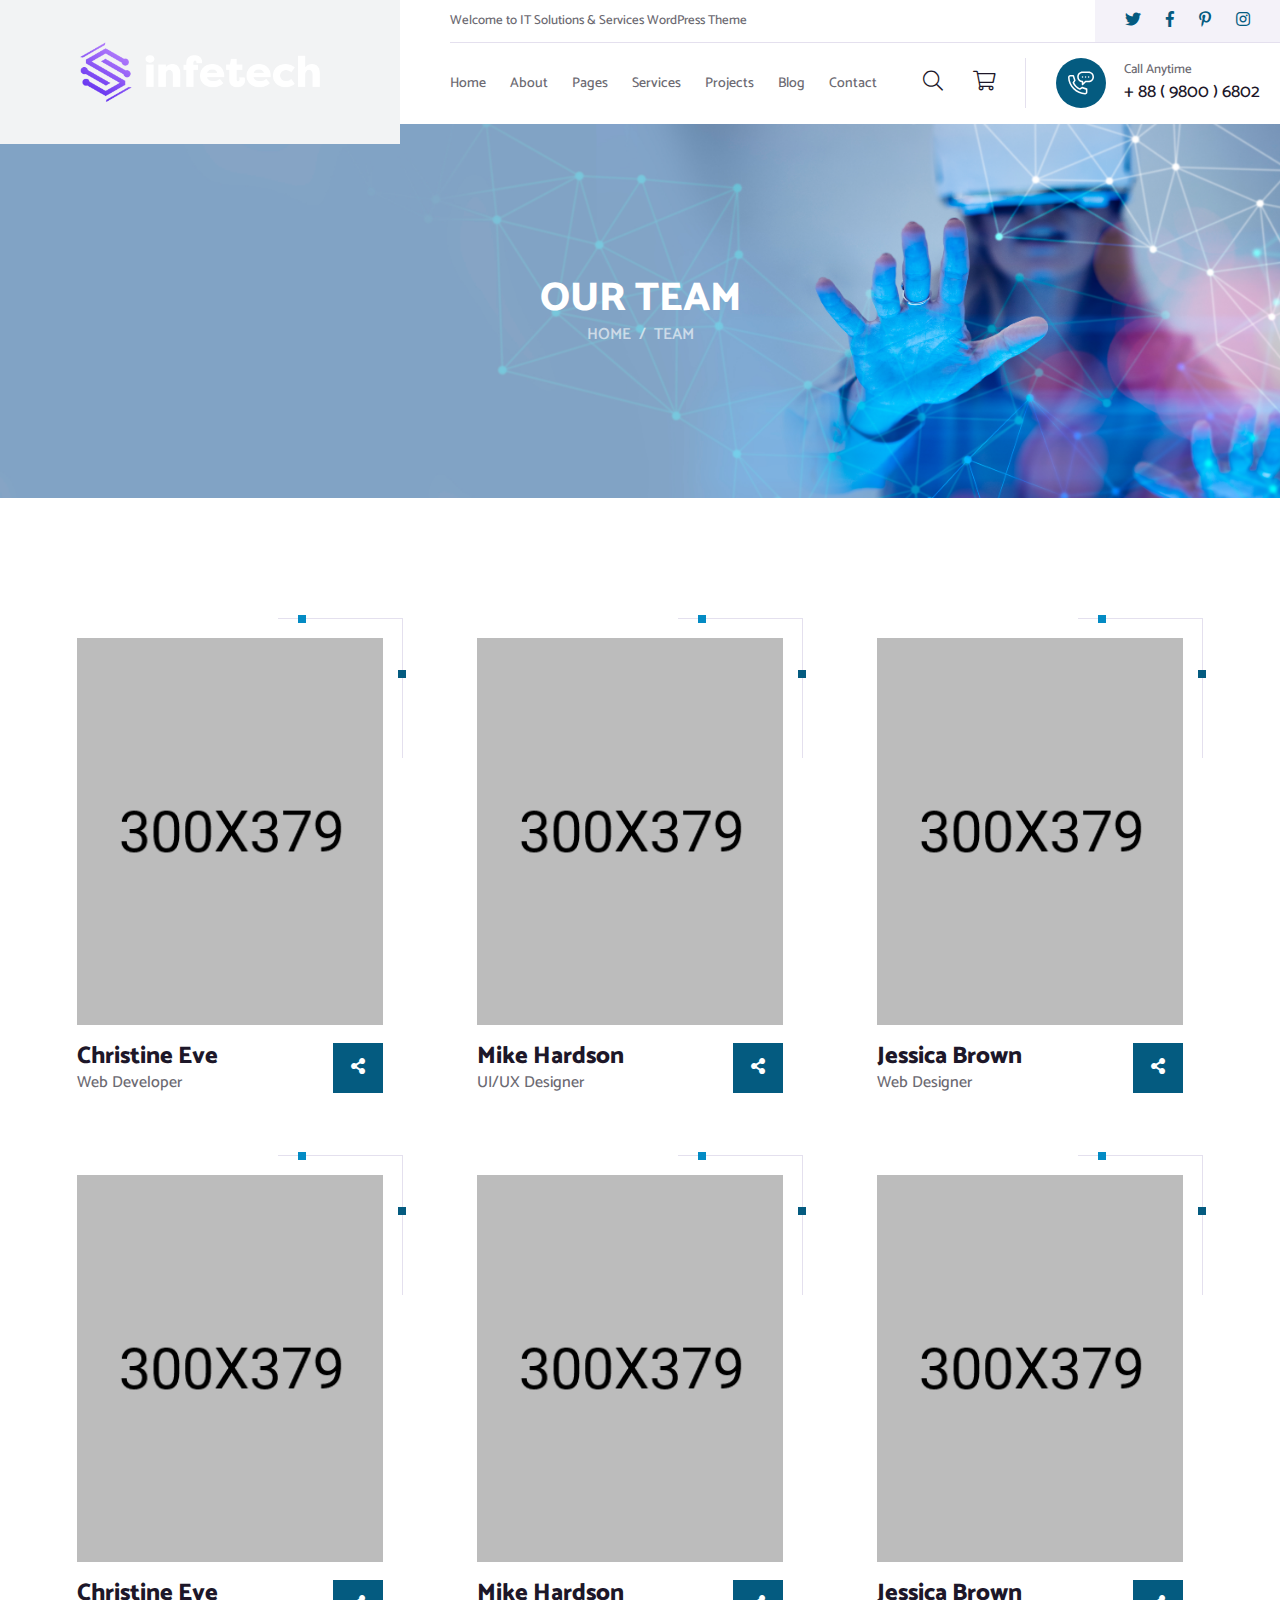
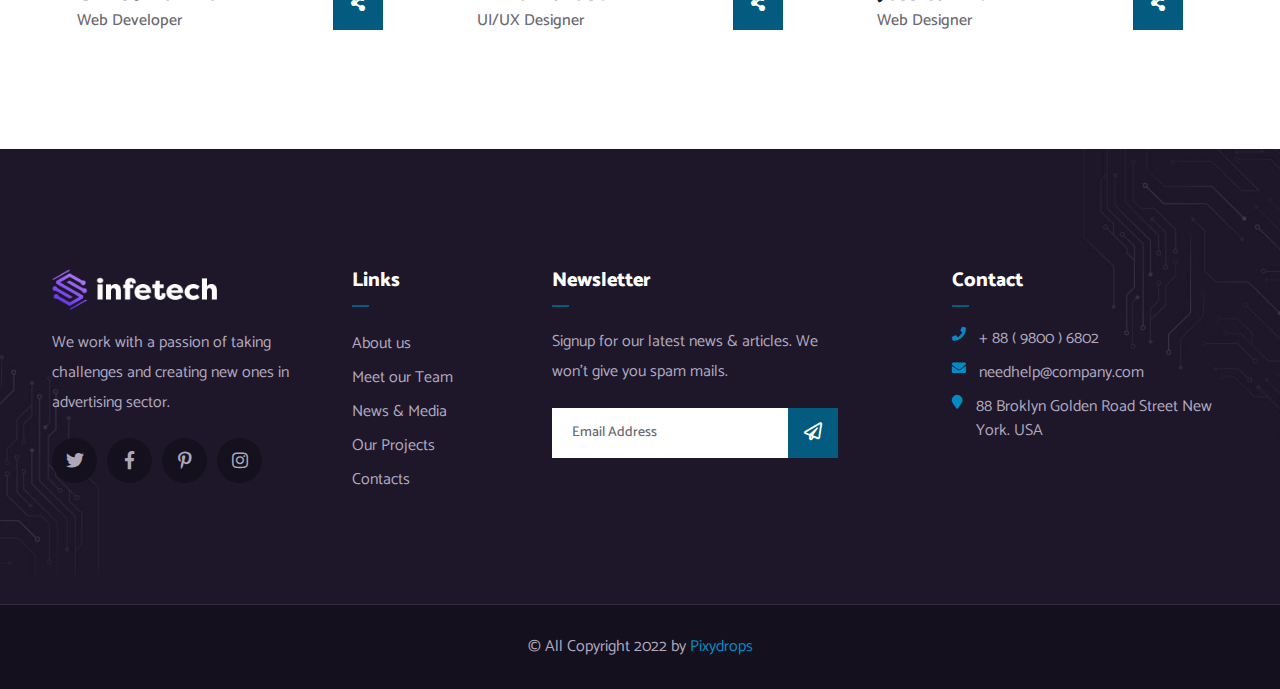
<file: our-team.html>
<!DOCTYPE html>
<html lang="en">
  <head>
    <!--====== Required meta tags ======-->
    <meta charset="utf-8" />
    <meta http-equiv="x-ua-compatible" content="ie=edge" />
    <meta name="description" content="" />
    <meta
      name="viewport"
      content="width=device-width, initial-scale=1, shrink-to-fit=no"
    />

    <!--====== Title ======-->
    <title>HorizonFX</title>

    <!--====== Favicon Icon ======-->
    <link
      rel="shortcut icon"
      href="assets/images/logo 1.png"
      type="image/png"
    />

    <!--====== Bootstrap css ======-->
    <link rel="stylesheet" href="assets/css/bootstrap.min.css" />

    <!--====== Fontawesome css ======-->
    <link rel="stylesheet" href="assets/css/font-awesome.min.css" />

    <!--====== Fontawesome css ======-->
    <link rel="stylesheet" href="assets/css/animate.min.css" />

    <!--====== magnific popup css ======-->
    <link rel="stylesheet" href="assets/css/magnific-popup.css" />

    <!--====== Slick css ======-->
    <link rel="stylesheet" href="assets/css/slick.css" />

    <!--====== Default css ======-->
    <link rel="stylesheet" href="assets/css/default.css" />

    <!--====== Style css ======-->
    <link rel="stylesheet" href="assets/css/style.css" />
  </head>

  <body>
    <!-- PRELOADER -->
    <div class="preloader">
      <div class="lds-ellipsis">
        <span></span>
        <span></span>
        <span></span>
      </div>
    </div>
    <!-- END PRELOADER -->

    <!--====== INFETECH SEARCH PART ENDS ======-->

    <div class="search-popup">
      <button class="close-search style-two">
        <span class="fal fa-times"></span>
      </button>
      <button class="close-search">
        <span class="fal fa-long-arrow-up"></span>
      </button>
      <form method="post" action="https://themexriver.com/wp/aginco/">
        <div class="form-group">
          <input
            type="search"
            name="search-field"
            value=""
            placeholder="Search Here"
            required=""
          />
          <button type="submit"><i class="fal fa-search"></i></button>
        </div>
      </form>
    </div>

    <!--====== INFETECH SEARCH PART ENDS ======-->

    <!--====== OFFCANVAS MENU PART START ======-->

    <div class="off_canvars_overlay"></div>
    <div class="offcanvas_menu">
      <div class="container-fluid">
        <div class="row">
          <div class="col-12">
            <div class="offcanvas_menu_wrapper">
              <div class="canvas_close">
                <a href="javascript:void(0)"><i class="fa fa-times"></i></a>
              </div>
              <div class="offcanvas-social">
                <ul class="text-center">
                  <li>
                    <a href="$"><i class="fab fa-facebook-f"></i></a>
                  </li>
                  <li>
                    <a href="$"><i class="fab fa-twitter"></i></a>
                  </li>
                  <li>
                    <a href="$"><i class="fab fa-instagram"></i></a>
                  </li>
                  <li>
                    <a href="$"><i class="fab fa-dribbble"></i></a>
                  </li>
                </ul>
              </div>
              <div id="menu" class="text-left">
                <ul class="offcanvas_main_menu">
                  <li class="menu-item-has-children active">
                    <a href="#">Home</a>
                    <ul class="sub-menu">
                      <li><a href="index.html">Home 1</a></li>
                      <li><a href="index-2.html">Home 2</a></li>
                      <li><a href="index-3.html">Home 3</a></li>
                      <li><a href="index-4.html">Home 4</a></li>
                      <li><a href="index-5.html">Home 5</a></li>
                      <li class="menu-item-has-children">
                        <a href="#">Header Versions</a>
                        <ul class="sub-menu">
                          <li><a href="index.html">Header Style 1</a></li>
                          <li><a href="index-2.html">Header Style 2</a></li>
                          <li><a href="index-3.html">Header Style 3</a></li>
                          <li><a href="index-4.html">Header Style 4</a></li>
                          <li><a href="index-5.html">Header Style 5</a></li>
                        </ul>
                      </li>
                    </ul>
                  </li>
                  <li class="menu-item-has-children active">
                    <a href="about.html">About</a>
                  </li>
                  <li class="menu-item-has-children active">
                    <a href="#">Pages</a>
                    <ul class="sub-menu">
                      <li><a href="our-team.html">Our Team</a></li>
                      <li><a href="team-details.html">Team Details</a></li>
                    </ul>
                  </li>
                  <li class="menu-item-has-children active">
                    <a href="#">Services</a>
                    <ul class="sub-menu">
                      <li><a href="service-1.html">Service 1</a></li>
                      <li><a href="service-2.html">Service 2</a></li>
                      <li><a href="service-3.html">Service 3</a></li>
                    </ul>
                  </li>
                  <li class="menu-item-has-children active">
                    <a href="#">Projects</a>
                    <ul class="sub-menu">
                      <li><a href="projects.html">Projects</a></li>
                      <li>
                        <a href="projects-details.html">Project Details</a>
                      </li>
                    </ul>
                  </li>
                  <li class="menu-item-has-children active">
                    <a href="#">Blog</a>
                    <ul class="sub-menu">
                      <li><a href="blog.html">Blog</a></li>
                      <li><a href="blog-details.html">Blog Details</a></li>
                    </ul>
                  </li>
                  <li class="menu-item-has-children active">
                    <a href="contact.html">Contact</a>
                  </li>
                </ul>
              </div>
              <div class="offcanvas_footer">
                <span
                  ><a href="mailto:pixydrops@gmail.com"
                    ><i class="fa fa-envelope-o"></i> pixydrops@gmail.com</a
                  ></span
                >
              </div>
            </div>
          </div>
        </div>
      </div>
    </div>

    <!--====== OFFCANVAS MENU PART ENDS ======-->

    <!--====== INFETECH HEADER PART START ======-->

    <section class="infetech-header-area header-sticky">
      <div class="header-wrapper">
        <div class="templates-logo">
          <a href="index.html"
            ><img src="assets/images/logo-white.png" alt="logo"
          /></a>
        </div>
        <div class="header-box">
          <div class="header-topbar">
            <div class="row g-0 align-items-center">
              <div class="col-lg-6">
                <div class="header-topbar-text">
                  <p>Welcome to IT Solutions & Services WordPress Theme</p>
                </div>
              </div>
              <div class="col-lg-6">
                <div class="header-topbar-info-wrapper">
                  <div class="header-topbar-info">
                    <ul>
                      <li>
                        <i class="fas fa-envelope"></i> needhelp@company.com
                      </li>
                      <li>
                        <i class="fas fa-clock"></i> Mon - Sat: 8.00 am - 7.00
                        pm
                      </li>
                    </ul>
                  </div>
                  <div class="header-topbar-social">
                    <ul>
                      <li><i class="fab fa-twitter"></i></li>
                      <li><i class="fab fa-facebook-f"></i></li>
                      <li><i class="fab fa-pinterest-p"></i></li>
                      <li><i class="fab fa-instagram"></i></li>
                    </ul>
                  </div>
                </div>
              </div>
            </div>
          </div>
          <div class="header-main-nav">
            <div class="header-main-nav-box">
              <ul>
                <li>
                  <a href="#">Home</a>
                  <ul class="sub-menu">
                    <li><a href="index.html">Home 1</a></li>
                    <li><a href="index-2.html">Home 2</a></li>
                    <li><a href="index-3.html">Home 3</a></li>
                    <li><a href="index-4.html">Home 4</a></li>
                    <li><a href="index-5.html">Home 5</a></li>
                    <li>
                      <a href="#">Header Versions</a>
                      <ul class="sub-menu">
                        <li><a href="index.html">Header Style 1</a></li>
                        <li><a href="index-2.html">Header Style 2</a></li>
                        <li><a href="index-3.html">Header Style 3</a></li>
                        <li><a href="index-4.html">Header Style 4</a></li>
                        <li><a href="index-5.html">Header Style 5</a></li>
                      </ul>
                    </li>
                  </ul>
                </li>
                <li><a href="about.html">About</a></li>
                <li>
                  <a href="#">Pages</a>
                  <ul class="sub-menu">
                    <li><a href="our-team.html">Our Team</a></li>
                    <li><a href="team-details.html">Team Details</a></li>
                  </ul>
                </li>
                <li>
                  <a href="#">Services</a>
                  <ul class="sub-menu">
                    <li><a href="service-1.html">Service 1</a></li>
                    <li><a href="service-2.html">Service 2</a></li>
                    <li><a href="service-3.html">Service 3</a></li>
                  </ul>
                </li>
                <li>
                  <a href="#">Projects</a>
                  <ul class="sub-menu">
                    <li><a href="projects.html">Projects</a></li>
                    <li><a href="projects-details.html">Project Details</a></li>
                  </ul>
                </li>
                <li>
                  <a href="#">Blog</a>
                  <ul class="sub-menu">
                    <li><a href="blog.html">Blog</a></li>
                    <li><a href="blog-details.html">Blog Details</a></li>
                  </ul>
                </li>
                <li><a href="contact.html">Contact</a></li>
              </ul>
            </div>
            <div class="header-main-info">
              <div class="header-mini-btn">
                <ul>
                  <li>
                    <a class="search-box-btn" href="#"
                      ><i class="fal fa-search"></i
                    ></a>
                  </li>
                  <li>
                    <a href="#"><i class="fal fa-shopping-cart"></i></a>
                  </li>
                  <li>
                    <a class="toggle-bar canvas_open" href="#"
                      ><i class="fal fa-bars"></i
                    ></a>
                  </li>
                </ul>
              </div>
              <div class="header-main-info-contact">
                <div class="icon">
                  <img src="assets/images/icon/phone.svg" alt="" />
                </div>
                <div class="content">
                  <span>Call Anytime</span>
                  <a href="tel:+8898006802">+ 88 ( 9800 ) 6802</a>
                </div>
              </div>
            </div>
          </div>
        </div>
      </div>
    </section>

    <!--====== INFETECH HEADER PART ENDS ======-->

    <!--====== INFETECH BREADCRUMB  PART ENDS ======-->

    <section class="breadcrumb-area">
      <div class="container">
        <div class="row">
          <div class="col-lg-12">
            <div class="breadcrumb-item">
              <h2 class="title">Our Team</h2>
              <nav aria-label="breadcrumb">
                <ol class="breadcrumb">
                  <li class="breadcrumb-item"><a href="#">Home</a></li>
                  <li class="breadcrumb-item active" aria-current="page">
                    Team
                  </li>
                </ol>
              </nav>
            </div>
          </div>
        </div>
      </div>
    </section>

    <!--====== INFETECH BREADCRUMB  PART ENDS ======-->

    <!--====== INFETECH TEAM PART ENDS ======-->

    <section class="infetech-team-area infetech-team-area-page">
      <div class="container">
        <div class="row">
          <div class="col-lg-4 col-md-6">
            <div class="single-tema-item">
              <div class="top-line"></div>
              <div class="thumb">
                <img src="assets/images/team-1.jpg" alt="" />
              </div>
              <div class="content">
                <h4 class="title">Christine Eve</h4>
                <span>Web Developer</span>
                <div class="share-icon">
                  <i class="fas fa-share-alt"></i>
                  <ul>
                    <li>
                      <a href="#"><i class="fab fa-facebook-f"></i></a>
                    </li>
                    <li>
                      <a href="#"><i class="fab fa-twitter"></i></a>
                    </li>
                    <li>
                      <a href="#"><i class="fab fa-pinterest-p"></i></a>
                    </li>
                    <li>
                      <a href="#"><i class="fab fa-instagram"></i></a>
                    </li>
                  </ul>
                </div>
              </div>
            </div>
          </div>
          <div class="col-lg-4 col-md-6">
            <div class="single-tema-item">
              <div class="top-line"></div>
              <div class="thumb">
                <img src="assets/images/team-2.jpg" alt="" />
              </div>
              <div class="content">
                <h4 class="title">Mike Hardson</h4>
                <span>UI/UX Designer</span>
                <div class="share-icon">
                  <i class="fas fa-share-alt"></i>
                  <ul>
                    <li>
                      <a href="#"><i class="fab fa-facebook-f"></i></a>
                    </li>
                    <li>
                      <a href="#"><i class="fab fa-twitter"></i></a>
                    </li>
                    <li>
                      <a href="#"><i class="fab fa-pinterest-p"></i></a>
                    </li>
                    <li>
                      <a href="#"><i class="fab fa-instagram"></i></a>
                    </li>
                  </ul>
                </div>
              </div>
            </div>
          </div>
          <div class="col-lg-4 col-md-6">
            <div class="single-tema-item">
              <div class="top-line"></div>
              <div class="thumb">
                <img src="assets/images/team-3.jpg" alt="" />
              </div>
              <div class="content">
                <h4 class="title">Jessica Brown</h4>
                <span>Web Designer</span>
                <div class="share-icon">
                  <i class="fas fa-share-alt"></i>
                  <ul>
                    <li>
                      <a href="#"><i class="fab fa-facebook-f"></i></a>
                    </li>
                    <li>
                      <a href="#"><i class="fab fa-twitter"></i></a>
                    </li>
                    <li>
                      <a href="#"><i class="fab fa-pinterest-p"></i></a>
                    </li>
                    <li>
                      <a href="#"><i class="fab fa-instagram"></i></a>
                    </li>
                  </ul>
                </div>
              </div>
            </div>
          </div>
          <div class="col-lg-4 col-md-6">
            <div class="single-tema-item">
              <div class="top-line"></div>
              <div class="thumb">
                <img src="assets/images/team-4.jpg" alt="" />
              </div>
              <div class="content">
                <h4 class="title">Christine Eve</h4>
                <span>Web Developer</span>
                <div class="share-icon">
                  <i class="fas fa-share-alt"></i>
                  <ul>
                    <li>
                      <a href="#"><i class="fab fa-facebook-f"></i></a>
                    </li>
                    <li>
                      <a href="#"><i class="fab fa-twitter"></i></a>
                    </li>
                    <li>
                      <a href="#"><i class="fab fa-pinterest-p"></i></a>
                    </li>
                    <li>
                      <a href="#"><i class="fab fa-instagram"></i></a>
                    </li>
                  </ul>
                </div>
              </div>
            </div>
          </div>
          <div class="col-lg-4 col-md-6">
            <div class="single-tema-item">
              <div class="top-line"></div>
              <div class="thumb">
                <img src="assets/images/team-5.jpg" alt="" />
              </div>
              <div class="content">
                <h4 class="title">Mike Hardson</h4>
                <span>UI/UX Designer</span>
                <div class="share-icon">
                  <i class="fas fa-share-alt"></i>
                  <ul>
                    <li>
                      <a href="#"><i class="fab fa-facebook-f"></i></a>
                    </li>
                    <li>
                      <a href="#"><i class="fab fa-twitter"></i></a>
                    </li>
                    <li>
                      <a href="#"><i class="fab fa-pinterest-p"></i></a>
                    </li>
                    <li>
                      <a href="#"><i class="fab fa-instagram"></i></a>
                    </li>
                  </ul>
                </div>
              </div>
            </div>
          </div>
          <div class="col-lg-4 col-md-6">
            <div class="single-tema-item">
              <div class="top-line"></div>
              <div class="thumb">
                <img src="assets/images/team-6.jpg" alt="" />
              </div>
              <div class="content">
                <h4 class="title">Jessica Brown</h4>
                <span>Web Designer</span>
                <div class="share-icon">
                  <i class="fas fa-share-alt"></i>
                  <ul>
                    <li>
                      <a href="#"><i class="fab fa-facebook-f"></i></a>
                    </li>
                    <li>
                      <a href="#"><i class="fab fa-twitter"></i></a>
                    </li>
                    <li>
                      <a href="#"><i class="fab fa-pinterest-p"></i></a>
                    </li>
                    <li>
                      <a href="#"><i class="fab fa-instagram"></i></a>
                    </li>
                  </ul>
                </div>
              </div>
            </div>
          </div>
        </div>
      </div>
    </section>

    <!--====== INFETECH TEAM PART ENDS ======-->

    <!--====== INFETECH PART ENDS ======-->

    <footer class="infetech-footer-area">
      <div class="container">
        <div class="row">
          <div class="col-lg-3 col-md-6">
            <div class="footer-about">
              <a href="#"><img src="assets/images/logo-white.png" alt="" /></a>
              <p>
                We work with a passion of taking challenges and creating new
                ones in advertising sector.
              </p>
              <ul>
                <li>
                  <a href="#"><i class="fab fa-twitter"></i></a>
                </li>
                <li>
                  <a href="#"><i class="fab fa-facebook-f"></i></a>
                </li>
                <li>
                  <a href="#"><i class="fab fa-pinterest-p"></i></a>
                </li>
                <li>
                  <a href="#"><i class="fab fa-instagram"></i></a>
                </li>
              </ul>
            </div>
          </div>
          <div class="col-lg-2 col-md-6">
            <div class="footer-nav">
              <h4 class="title">Links</h4>
              <ul>
                <li><a href="#">About us</a></li>
                <li><a href="#">Meet our Team</a></li>
                <li><a href="#">News & Media</a></li>
                <li><a href="#">Our Projects</a></li>
                <li><a href="#">Contacts</a></li>
              </ul>
            </div>
          </div>
          <div class="col-lg-4 col-md-6">
            <div class="footer-newsletter">
              <h4 class="title">Newsletter</h4>
              <p>
                Signup for our latest news & articles. We won’t give you spam
                mails.
              </p>
              <form action="#">
                <div class="input-box">
                  <input type="text" placeholder="Email Address" />
                  <button><i class="far fa-paper-plane"></i></button>
                </div>
              </form>
            </div>
          </div>
          <div class="col-lg-3 col-md-6">
            <div class="footer-info">
              <h4 class="title">Contact</h4>
              <ul>
                <li>
                  <i class="fas fa-phone"></i><span>+ 88 ( 9800 ) 6802</span>
                </li>
                <li>
                  <i class="fas fa-envelope"></i
                  ><span>needhelp@company.com</span>
                </li>
                <li>
                  <i class="fas fa-map-marker"></i
                  ><span>88 Broklyn Golden Road Street New York. USA</span>
                </li>
              </ul>
            </div>
          </div>
        </div>
      </div>
    </footer>
    <div class="footer-copyright text-center">
      <p>
        © All Copyright 2022 by
        <a href="mailto:pixydrops@gmail.com">Pixydrops</a>
      </p>
    </div>

    <!--====== INFETECH PART ENDS ======-->

    <!--====== GO TO TOP PART START ======-->

    <div class="go-top-area">
      <div class="go-top-wrap">
        <div class="go-top-btn-wrap">
          <div class="go-top go-top-btn">
            <i class="fal fa-angle-double-up"></i>
            <i class="fal fa-angle-double-up"></i>
          </div>
        </div>
      </div>
    </div>

    <!--====== GO TO TOP PART ENDS ======-->

    <!--====== jquery js ======-->
    <script src="assets/js/vendor/modernizr-3.6.0.min.js"></script>
    <script src="assets/js/vendor/jquery-1.12.4.min.js"></script>

    <!--====== Bootstrap js ======-->
    <script src="assets/js/bootstrap.min.js"></script>

    <!--====== magnific popup js == ====-->
    <script src="assets/js/jquery.magnific-popup.min.js"></script>

    <!--====== counterup js == ====-->
    <script src="assets/js/jquery.counterup.min.js"></script>
    <script src="assets/js/waypoints.min.js"></script>

    <!--====== wow js ======-->
    <script src="assets/js/wow.js"></script>

    <!--====== circle progress js ======-->
    <script src="assets/js/circle-progress.js"></script>

    <!--====== Slick js ======-->
    <script src="assets/js/slick.min.js"></script>

    <!--====== Main js ======-->
    <script src="assets/js/main.js"></script>
  </body>
</html>
</file>
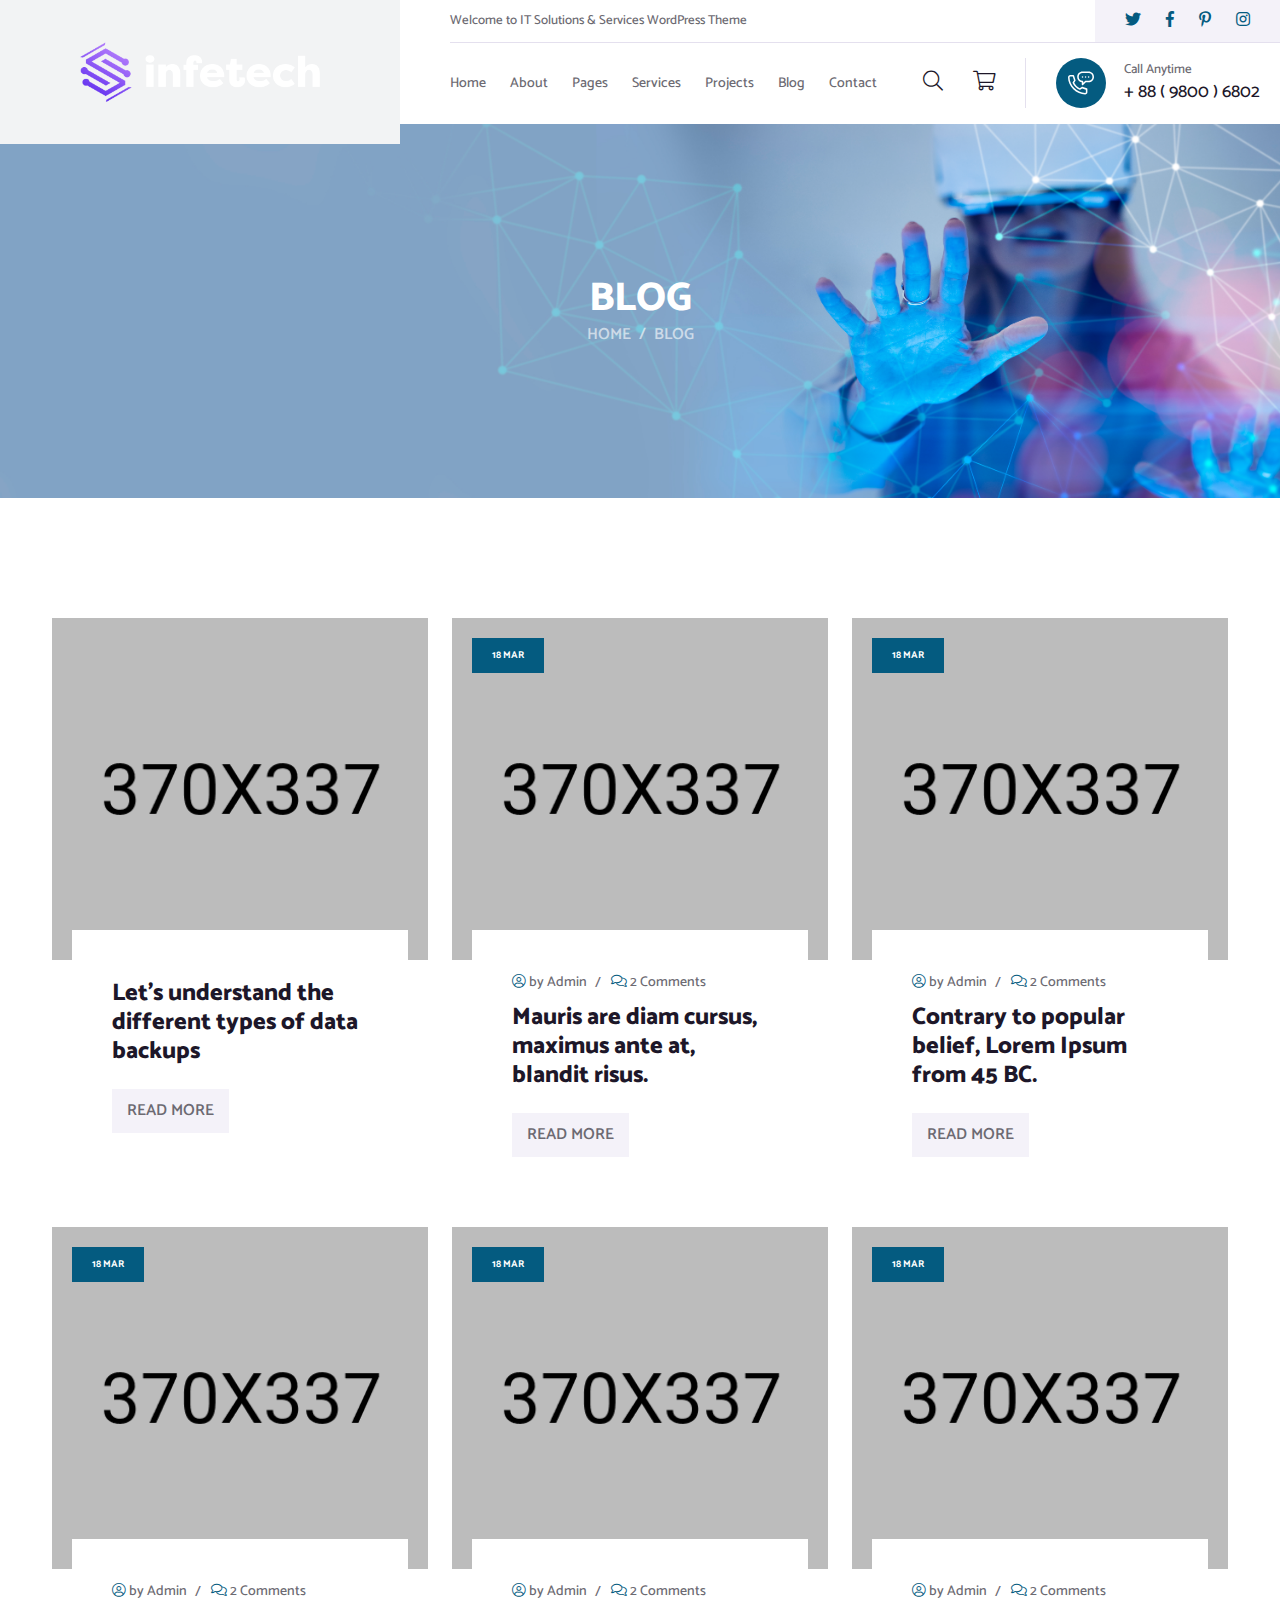
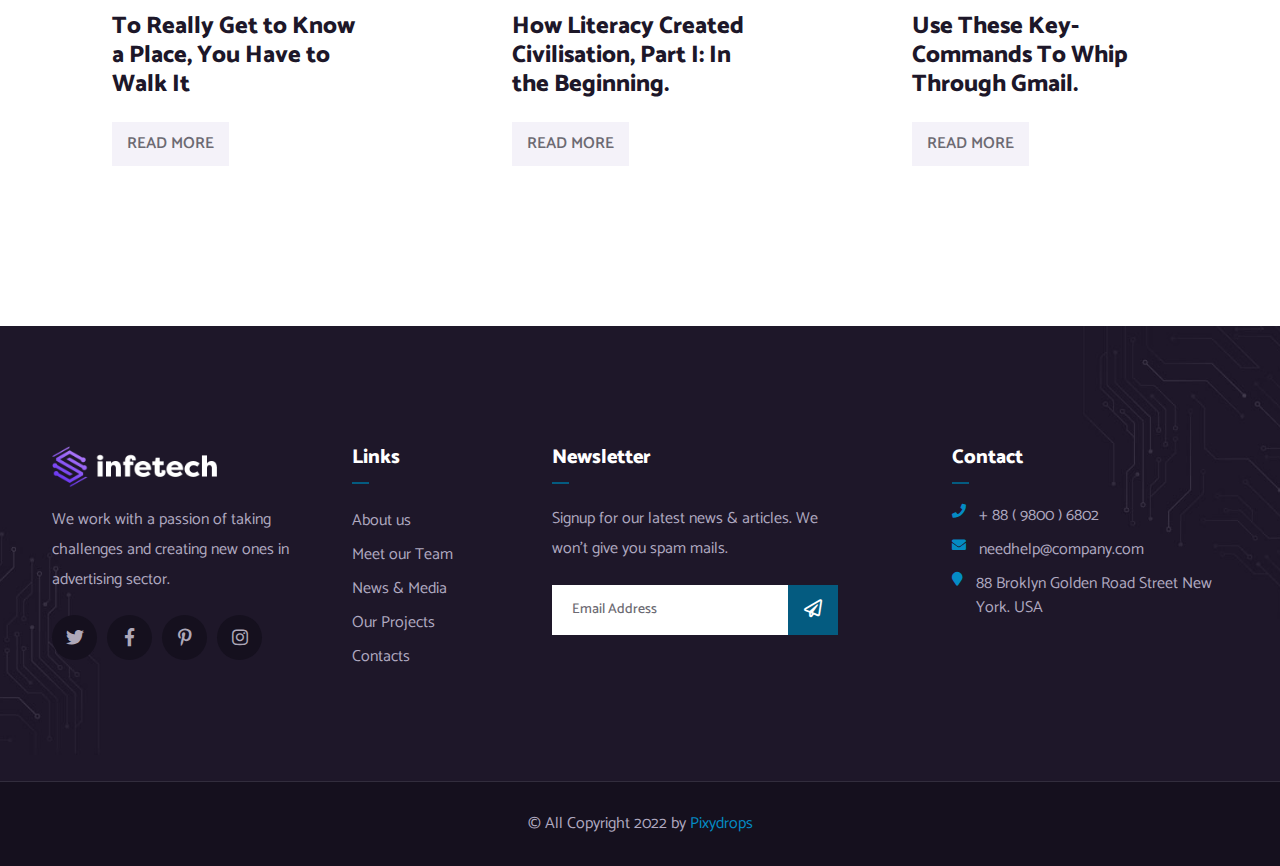
<file: plugins.html>
<!DOCTYPE html>
<html lang="en">
  <head>
    <!--====== Required meta tags ======-->
    <meta charset="utf-8" />
    <meta http-equiv="x-ua-compatible" content="ie=edge" />
    <meta name="description" content="" />
    <meta
      name="viewport"
      content="width=device-width, initial-scale=1, shrink-to-fit=no"
    />

    <!--====== Title ======-->
    <title>HorizonFX</title>

    <!--====== Favicon Icon ======-->
    <link
      rel="shortcut icon"
      href="assets/images/logo 1.png"
      type="image/png"
    />

    <!--====== Bootstrap css ======-->
    <link rel="stylesheet" href="assets/css/bootstrap.min.css" />

    <!--====== Fontawesome css ======-->
    <link rel="stylesheet" href="assets/css/font-awesome.min.css" />

    <!--====== Fontawesome css ======-->
    <link rel="stylesheet" href="assets/css/animate.min.css" />

    <!--====== magnific popup css ======-->
    <link rel="stylesheet" href="assets/css/magnific-popup.css" />

    <!--====== Slick css ======-->
    <link rel="stylesheet" href="assets/css/slick.css" />

    <!--====== Default css ======-->
    <link rel="stylesheet" href="assets/css/default.css" />

    <!--====== Style css ======-->
    <link rel="stylesheet" href="assets/css/style.css" />
  </head>

  <body>
    <!-- PRELOADER -->
    <div class="preloader">
      <div class="lds-ellipsis">
        <span></span>
        <span></span>
        <span></span>
      </div>
    </div>
    <!-- END PRELOADER -->

    <!--====== INFETECH SEARCH PART ENDS ======-->

    <div class="search-popup">
      <button class="close-search style-two">
        <span class="fal fa-times"></span>
      </button>
      <button class="close-search">
        <span class="fal fa-long-arrow-up"></span>
      </button>
      <form method="post" action="https://themexriver.com/wp/aginco/">
        <div class="form-group">
          <input
            type="search"
            name="search-field"
            value=""
            placeholder="Search Here"
            required=""
          />
          <button type="submit"><i class="fal fa-search"></i></button>
        </div>
      </form>
    </div>

    <!--====== INFETECH SEARCH PART ENDS ======-->

    <!--====== OFFCANVAS MENU PART START ======-->

    <div class="off_canvars_overlay"></div>
    <div class="offcanvas_menu">
      <div class="container-fluid">
        <div class="row">
          <div class="col-12">
            <div class="offcanvas_menu_wrapper">
              <div class="canvas_close">
                <a href="javascript:void(0)"><i class="fa fa-times"></i></a>
              </div>
              <div class="offcanvas-social">
                <ul class="text-center">
                  <li>
                    <a href="$"><i class="fab fa-facebook-f"></i></a>
                  </li>
                  <li>
                    <a href="$"><i class="fab fa-twitter"></i></a>
                  </li>
                  <li>
                    <a href="$"><i class="fab fa-instagram"></i></a>
                  </li>
                  <li>
                    <a href="$"><i class="fab fa-dribbble"></i></a>
                  </li>
                </ul>
              </div>
              <div id="menu" class="text-left">
                <ul class="offcanvas_main_menu">
                  <li class="menu-item-has-children active">
                    <a href="#">Home</a>
                    <ul class="sub-menu">
                      <li><a href="index.html">Home 1</a></li>
                      <li><a href="index-2.html">Home 2</a></li>
                      <li><a href="index-3.html">Home 3</a></li>
                      <li><a href="index-4.html">Home 4</a></li>
                      <li><a href="index-5.html">Home 5</a></li>
                      <li class="menu-item-has-children">
                        <a href="#">Header Versions</a>
                        <ul class="sub-menu">
                          <li><a href="index.html">Header Style 1</a></li>
                          <li><a href="index-2.html">Header Style 2</a></li>
                          <li><a href="index-3.html">Header Style 3</a></li>
                          <li><a href="index-4.html">Header Style 4</a></li>
                          <li><a href="index-5.html">Header Style 5</a></li>
                        </ul>
                      </li>
                    </ul>
                  </li>
                  <li class="menu-item-has-children active">
                    <a href="about.html">About</a>
                  </li>
                  <li class="menu-item-has-children active">
                    <a href="#">Pages</a>
                    <ul class="sub-menu">
                      <li><a href="our-team.html">Our Team</a></li>
                      <li><a href="team-details.html">Team Details</a></li>
                    </ul>
                  </li>
                  <li class="menu-item-has-children active">
                    <a href="#">Services</a>
                    <ul class="sub-menu">
                      <li><a href="service-1.html">Service 1</a></li>
                      <li><a href="service-2.html">Service 2</a></li>
                      <li><a href="service-3.html">Service 3</a></li>
                    </ul>
                  </li>
                  <li class="menu-item-has-children active">
                    <a href="#">Projects</a>
                    <ul class="sub-menu">
                      <li><a href="projects.html">Projects</a></li>
                      <li>
                        <a href="projects-details.html">Project Details</a>
                      </li>
                    </ul>
                  </li>
                  <li class="menu-item-has-children active">
                    <a href="#">Blog</a>
                    <ul class="sub-menu">
                      <li><a href="blog.html">Blog</a></li>
                      <li><a href="blog-details.html">Blog Details</a></li>
                    </ul>
                  </li>
                  <li class="menu-item-has-children active">
                    <a href="contact.html">Contact</a>
                  </li>
                </ul>
              </div>
              <div class="offcanvas_footer">
                <span
                  ><a href="mailto:pixydrops@gmail.com"
                    ><i class="fa fa-envelope-o"></i> pixydrops@gmail.com</a
                  ></span
                >
              </div>
            </div>
          </div>
        </div>
      </div>
    </div>

    <!--====== OFFCANVAS MENU PART ENDS ======-->

    <!--====== INFETECH HEADER PART START ======-->

    <section class="infetech-header-area header-sticky">
      <div class="header-wrapper">
        <div class="templates-logo">
          <a href="index.html"
            ><img src="assets/images/logo-white.png" alt="logo"
          /></a>
        </div>
        <div class="header-box">
          <div class="header-topbar">
            <div class="row g-0 align-items-center">
              <div class="col-lg-6">
                <div class="header-topbar-text">
                  <p>Welcome to IT Solutions & Services WordPress Theme</p>
                </div>
              </div>
              <div class="col-lg-6">
                <div class="header-topbar-info-wrapper">
                  <div class="header-topbar-info">
                    <ul>
                      <li>
                        <i class="fas fa-envelope"></i> needhelp@company.com
                      </li>
                      <li>
                        <i class="fas fa-clock"></i> Mon - Sat: 8.00 am - 7.00
                        pm
                      </li>
                    </ul>
                  </div>
                  <div class="header-topbar-social">
                    <ul>
                      <li><i class="fab fa-twitter"></i></li>
                      <li><i class="fab fa-facebook-f"></i></li>
                      <li><i class="fab fa-pinterest-p"></i></li>
                      <li><i class="fab fa-instagram"></i></li>
                    </ul>
                  </div>
                </div>
              </div>
            </div>
          </div>
          <div class="header-main-nav">
            <div class="header-main-nav-box">
              <ul>
                <li>
                  <a href="#">Home</a>
                  <ul class="sub-menu">
                    <li><a href="index.html">Home 1</a></li>
                    <li><a href="index-2.html">Home 2</a></li>
                    <li><a href="index-3.html">Home 3</a></li>
                    <li><a href="index-4.html">Home 4</a></li>
                    <li><a href="index-5.html">Home 5</a></li>
                    <li>
                      <a href="#">Header Versions</a>
                      <ul class="sub-menu">
                        <li><a href="index.html">Header Style 1</a></li>
                        <li><a href="index-2.html">Header Style 2</a></li>
                        <li><a href="index-3.html">Header Style 3</a></li>
                        <li><a href="index-4.html">Header Style 4</a></li>
                        <li><a href="index-5.html">Header Style 5</a></li>
                      </ul>
                    </li>
                  </ul>
                </li>
                <li><a href="about.html">About</a></li>
                <li>
                  <a href="#">Pages</a>
                  <ul class="sub-menu">
                    <li><a href="our-team.html">Our Team</a></li>
                    <li><a href="team-details.html">Team Details</a></li>
                  </ul>
                </li>
                <li>
                  <a href="#">Services</a>
                  <ul class="sub-menu">
                    <li><a href="service-1.html">Service 1</a></li>
                    <li><a href="service-2.html">Service 2</a></li>
                    <li><a href="service-3.html">Service 3</a></li>
                  </ul>
                </li>
                <li>
                  <a href="#">Projects</a>
                  <ul class="sub-menu">
                    <li><a href="projects.html">Projects</a></li>
                    <li><a href="projects-details.html">Project Details</a></li>
                  </ul>
                </li>
                <li>
                  <a href="#">Blog</a>
                  <ul class="sub-menu">
                    <li><a href="blog.html">Blog</a></li>
                    <li><a href="blog-details.html">Blog Details</a></li>
                  </ul>
                </li>
                <li><a href="contact.html">Contact</a></li>
              </ul>
            </div>
            <div class="header-main-info">
              <div class="header-mini-btn">
                <ul>
                  <li>
                    <a class="search-box-btn" href="#"
                      ><i class="fal fa-search"></i
                    ></a>
                  </li>
                  <li>
                    <a href="#"><i class="fal fa-shopping-cart"></i></a>
                  </li>
                  <li>
                    <a class="toggle-bar canvas_open" href="#"
                      ><i class="fal fa-bars"></i
                    ></a>
                  </li>
                </ul>
              </div>
              <div class="header-main-info-contact">
                <div class="icon">
                  <img src="assets/images/icon/phone.svg" alt="" />
                </div>
                <div class="content">
                  <span>Call Anytime</span>
                  <a href="tel:+8898006802">+ 88 ( 9800 ) 6802</a>
                </div>
              </div>
            </div>
          </div>
        </div>
      </div>
    </section>

    <!--====== INFETECH HEADER PART ENDS ======-->

    <!--====== INFETECH BREADCRUMB  PART ENDS ======-->

    <section class="breadcrumb-area">
      <div class="container">
        <div class="row">
          <div class="col-lg-12">
            <div class="breadcrumb-item">
              <h2 class="title">Blog</h2>
              <nav aria-label="breadcrumb">
                <ol class="breadcrumb">
                  <li class="breadcrumb-item"><a href="#">Home</a></li>
                  <li class="breadcrumb-item active" aria-current="page">
                    Blog
                  </li>
                </ol>
              </nav>
            </div>
          </div>
        </div>
      </div>
    </section>

    <!--====== INFETECH BREADCRUMB  PART ENDS ======-->

    <!--====== INFETECH BLOG GRID PAGE PART ENDS ======-->

    <section class="infetech-blog-page-area pt-120 pb-90">
      <div class="container">
        <div class="row">
          <div class="col-lg-4 col-md-6">
            <div class="single-blog-item">
              <div class="thumb">
                <a href="#"><img src="assets/images/blog-1.jpg" alt="" /></a>
                <!-- <span>18 mar</span> -->
              </div>
              <div class="content">
                <div class="blog-meta">
                  <h4 class="title">
                    <a href="#"
                      >Let’s understand the different types of data backups</a
                    >
                  </h4>
                  <a href="#">Read More</a>
                </div>
              </div>
            </div>
          </div>
          <div class="col-lg-4 col-md-6">
            <div class="single-blog-item">
              <div class="thumb">
                <a href="#"><img src="assets/images/blog-2.jpg" alt="" /></a>
                <span>18 mar</span>
              </div>
              <div class="content">
                <div class="blog-meta">
                  <ul>
                    <li><i class="fal fa-user-circle"></i> by Admin</li>
                    <li><i class="fal fa-comments"></i> 2 Comments</li>
                  </ul>
                  <h4 class="title">
                    <a href="#"
                      >Mauris are diam cursus, maximus ante at, blandit
                      risus.</a
                    >
                  </h4>
                  <a href="#">Read More</a>
                </div>
              </div>
            </div>
          </div>
          <div class="col-lg-4 col-md-6">
            <div class="single-blog-item">
              <div class="thumb">
                <a href="#"><img src="assets/images/blog-3.jpg" alt="" /></a>
                <span>18 mar</span>
              </div>
              <div class="content">
                <div class="blog-meta">
                  <ul>
                    <li><i class="fal fa-user-circle"></i> by Admin</li>
                    <li><i class="fal fa-comments"></i> 2 Comments</li>
                  </ul>
                  <h4 class="title">
                    <a href="#"
                      >Contrary to popular belief, Lorem Ipsum from 45 BC.</a
                    >
                  </h4>
                  <a href="#">Read More</a>
                </div>
              </div>
            </div>
          </div>
          <div class="col-lg-4 col-md-6">
            <div class="single-blog-item">
              <div class="thumb">
                <a href="#"><img src="assets/images/blog-4.jpg" alt="" /></a>
                <span>18 mar</span>
              </div>
              <div class="content">
                <div class="blog-meta">
                  <ul>
                    <li><i class="fal fa-user-circle"></i> by Admin</li>
                    <li><i class="fal fa-comments"></i> 2 Comments</li>
                  </ul>
                  <h4 class="title">
                    <a href="#"
                      >To Really Get to Know a Place, You Have to Walk It</a
                    >
                  </h4>
                  <a href="#">Read More</a>
                </div>
              </div>
            </div>
          </div>
          <div class="col-lg-4 col-md-6">
            <div class="single-blog-item">
              <div class="thumb">
                <a href="#"><img src="assets/images/blog-5.jpg" alt="" /></a>
                <span>18 mar</span>
              </div>
              <div class="content">
                <div class="blog-meta">
                  <ul>
                    <li><i class="fal fa-user-circle"></i> by Admin</li>
                    <li><i class="fal fa-comments"></i> 2 Comments</li>
                  </ul>
                  <h4 class="title">
                    <a href="#"
                      >How Literacy Created Civilisation, Part I: In the
                      Beginning.</a
                    >
                  </h4>
                  <a href="#">Read More</a>
                </div>
              </div>
            </div>
          </div>
          <div class="col-lg-4 col-md-6">
            <div class="single-blog-item">
              <div class="thumb">
                <a href="#"><img src="assets/images/blog-6.jpg" alt="" /></a>
                <span>18 mar</span>
              </div>
              <div class="content">
                <div class="blog-meta">
                  <ul>
                    <li><i class="fal fa-user-circle"></i> by Admin</li>
                    <li><i class="fal fa-comments"></i> 2 Comments</li>
                  </ul>
                  <h4 class="title">
                    <a href="#"
                      >Use These Key-Commands To Whip Through Gmail.</a
                    >
                  </h4>
                  <a href="#">Read More</a>
                </div>
              </div>
            </div>
          </div>
        </div>
      </div>
    </section>

    <!--====== INFETECH BLOG GRID PAGE PART ENDS ======-->

    <!--====== INFETECH FOOTER PART ENDS ======-->

    <footer class="infetech-footer-area">
      <div class="container">
        <div class="row">
          <div class="col-lg-3 col-md-6">
            <div class="footer-about">
              <a href="#"><img src="assets/images/logo-white.png" alt="" /></a>
              <p>
                We work with a passion of taking challenges and creating new
                ones in advertising sector.
              </p>
              <ul>
                <li>
                  <a href="#"><i class="fab fa-twitter"></i></a>
                </li>
                <li>
                  <a href="#"><i class="fab fa-facebook-f"></i></a>
                </li>
                <li>
                  <a href="#"><i class="fab fa-pinterest-p"></i></a>
                </li>
                <li>
                  <a href="#"><i class="fab fa-instagram"></i></a>
                </li>
              </ul>
            </div>
          </div>
          <div class="col-lg-2 col-md-6">
            <div class="footer-nav">
              <h4 class="title">Links</h4>
              <ul>
                <li><a href="#">About us</a></li>
                <li><a href="#">Meet our Team</a></li>
                <li><a href="#">News & Media</a></li>
                <li><a href="#">Our Projects</a></li>
                <li><a href="#">Contacts</a></li>
              </ul>
            </div>
          </div>
          <div class="col-lg-4 col-md-6">
            <div class="footer-newsletter">
              <h4 class="title">Newsletter</h4>
              <p>
                Signup for our latest news & articles. We won’t give you spam
                mails.
              </p>
              <form action="#">
                <div class="input-box">
                  <input type="text" placeholder="Email Address" />
                  <button><i class="far fa-paper-plane"></i></button>
                </div>
              </form>
            </div>
          </div>
          <div class="col-lg-3 col-md-6">
            <div class="footer-info">
              <h4 class="title">Contact</h4>
              <ul>
                <li>
                  <i class="fas fa-phone"></i><span>+ 88 ( 9800 ) 6802</span>
                </li>
                <li>
                  <i class="fas fa-envelope"></i
                  ><span>needhelp@company.com</span>
                </li>
                <li>
                  <i class="fas fa-map-marker"></i
                  ><span>88 Broklyn Golden Road Street New York. USA</span>
                </li>
              </ul>
            </div>
          </div>
        </div>
      </div>
    </footer>
    <div class="footer-copyright text-center">
      <p>
        © All Copyright 2022 by
        <a href="mailto:pixydrops@gmail.com">Pixydrops</a>
      </p>
    </div>

    <!--====== INFETECH FOOTER PART ENDS ======-->

    <!--====== GO TO TOP PART START ======-->

    <div class="go-top-area">
      <div class="go-top-wrap">
        <div class="go-top-btn-wrap">
          <div class="go-top go-top-btn">
            <i class="fal fa-angle-double-up"></i>
            <i class="fal fa-angle-double-up"></i>
          </div>
        </div>
      </div>
    </div>

    <!--====== GO TO TOP PART ENDS ======-->

    <!--====== jquery js ======-->
    <script src="assets/js/vendor/modernizr-3.6.0.min.js"></script>
    <script src="assets/js/vendor/jquery-1.12.4.min.js"></script>

    <!--====== Bootstrap js ======-->
    <script src="assets/js/bootstrap.min.js"></script>

    <!--====== magnific popup js == ====-->
    <script src="assets/js/jquery.magnific-popup.min.js"></script>

    <!--====== counterup js == ====-->
    <script src="assets/js/jquery.counterup.min.js"></script>
    <script src="assets/js/waypoints.min.js"></script>

    <!--====== wow js ======-->
    <script src="assets/js/wow.js"></script>

    <!--====== circle progress js ======-->
    <script src="assets/js/circle-progress.js"></script>

    <!--====== Slick js ======-->
    <script src="assets/js/slick.min.js"></script>

    <!--====== Main js ======-->
    <script src="assets/js/main.js"></script>
  </body>
</html>
</file>
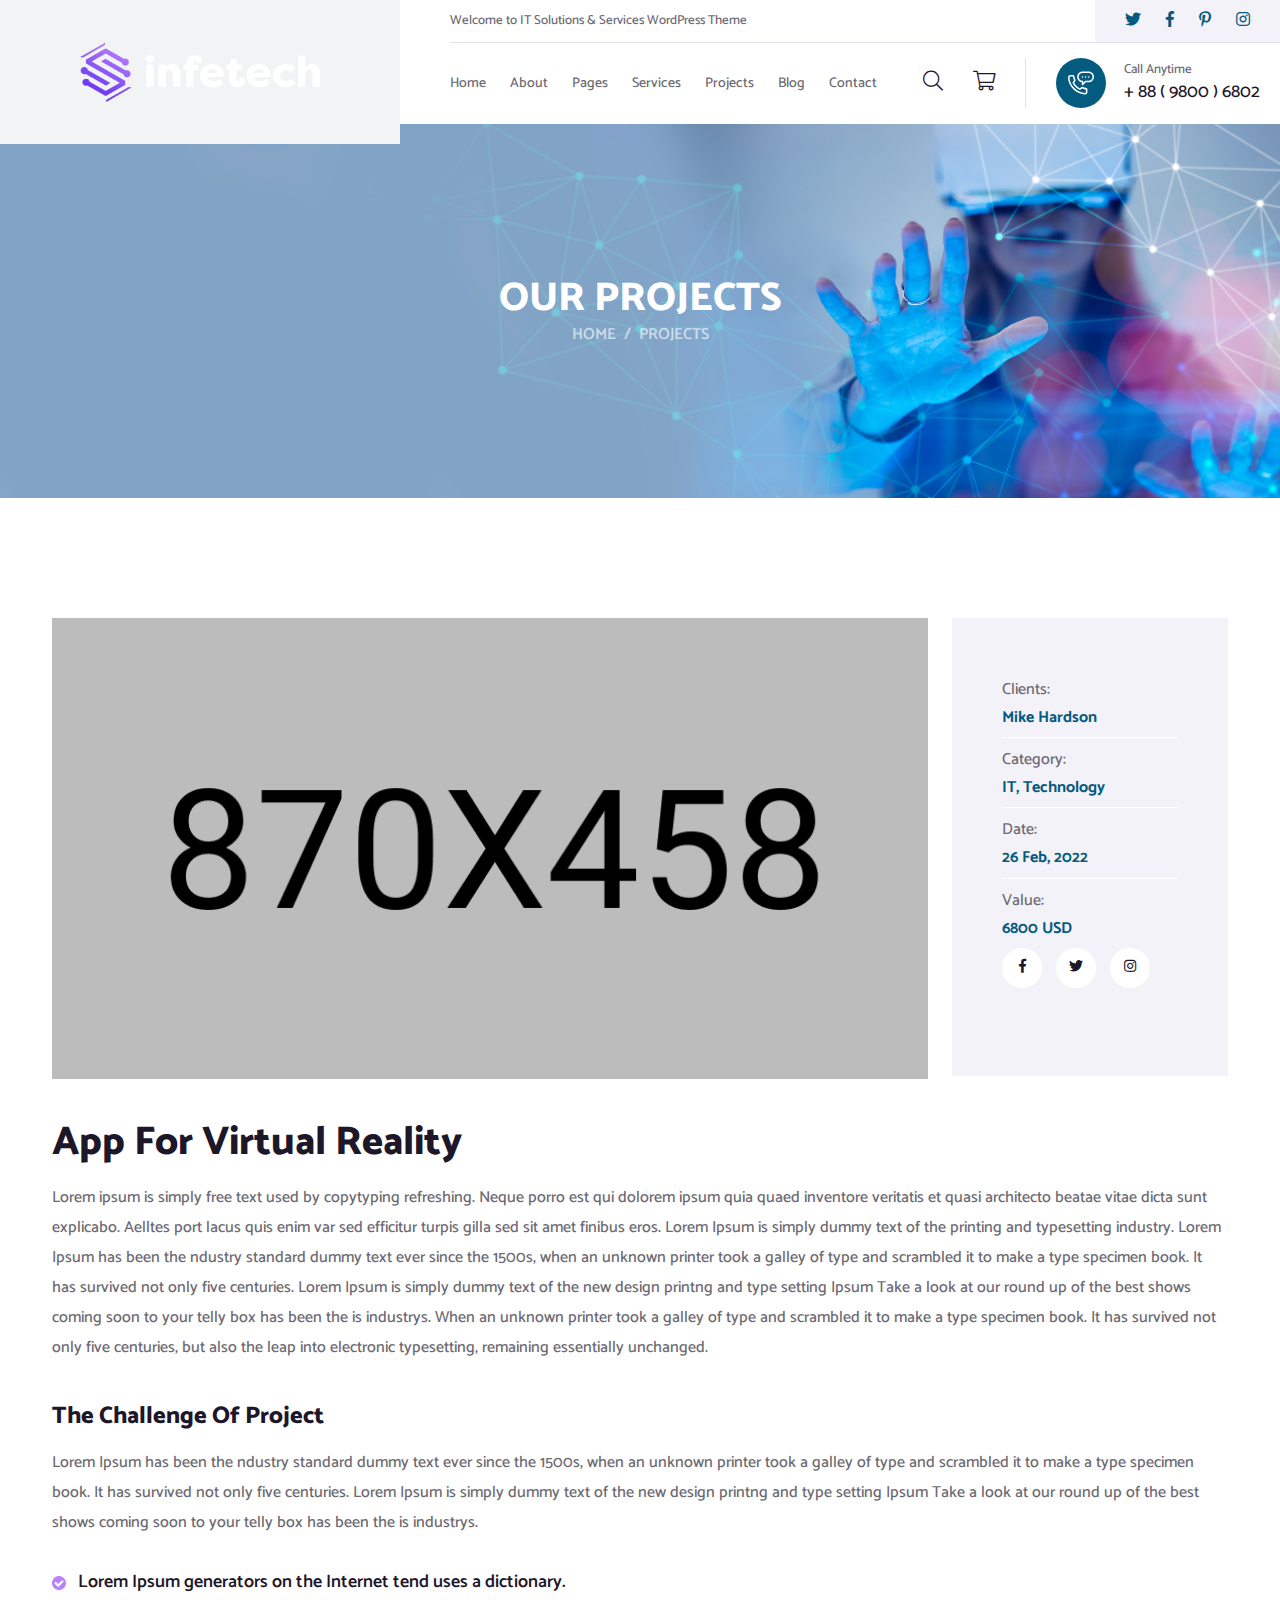
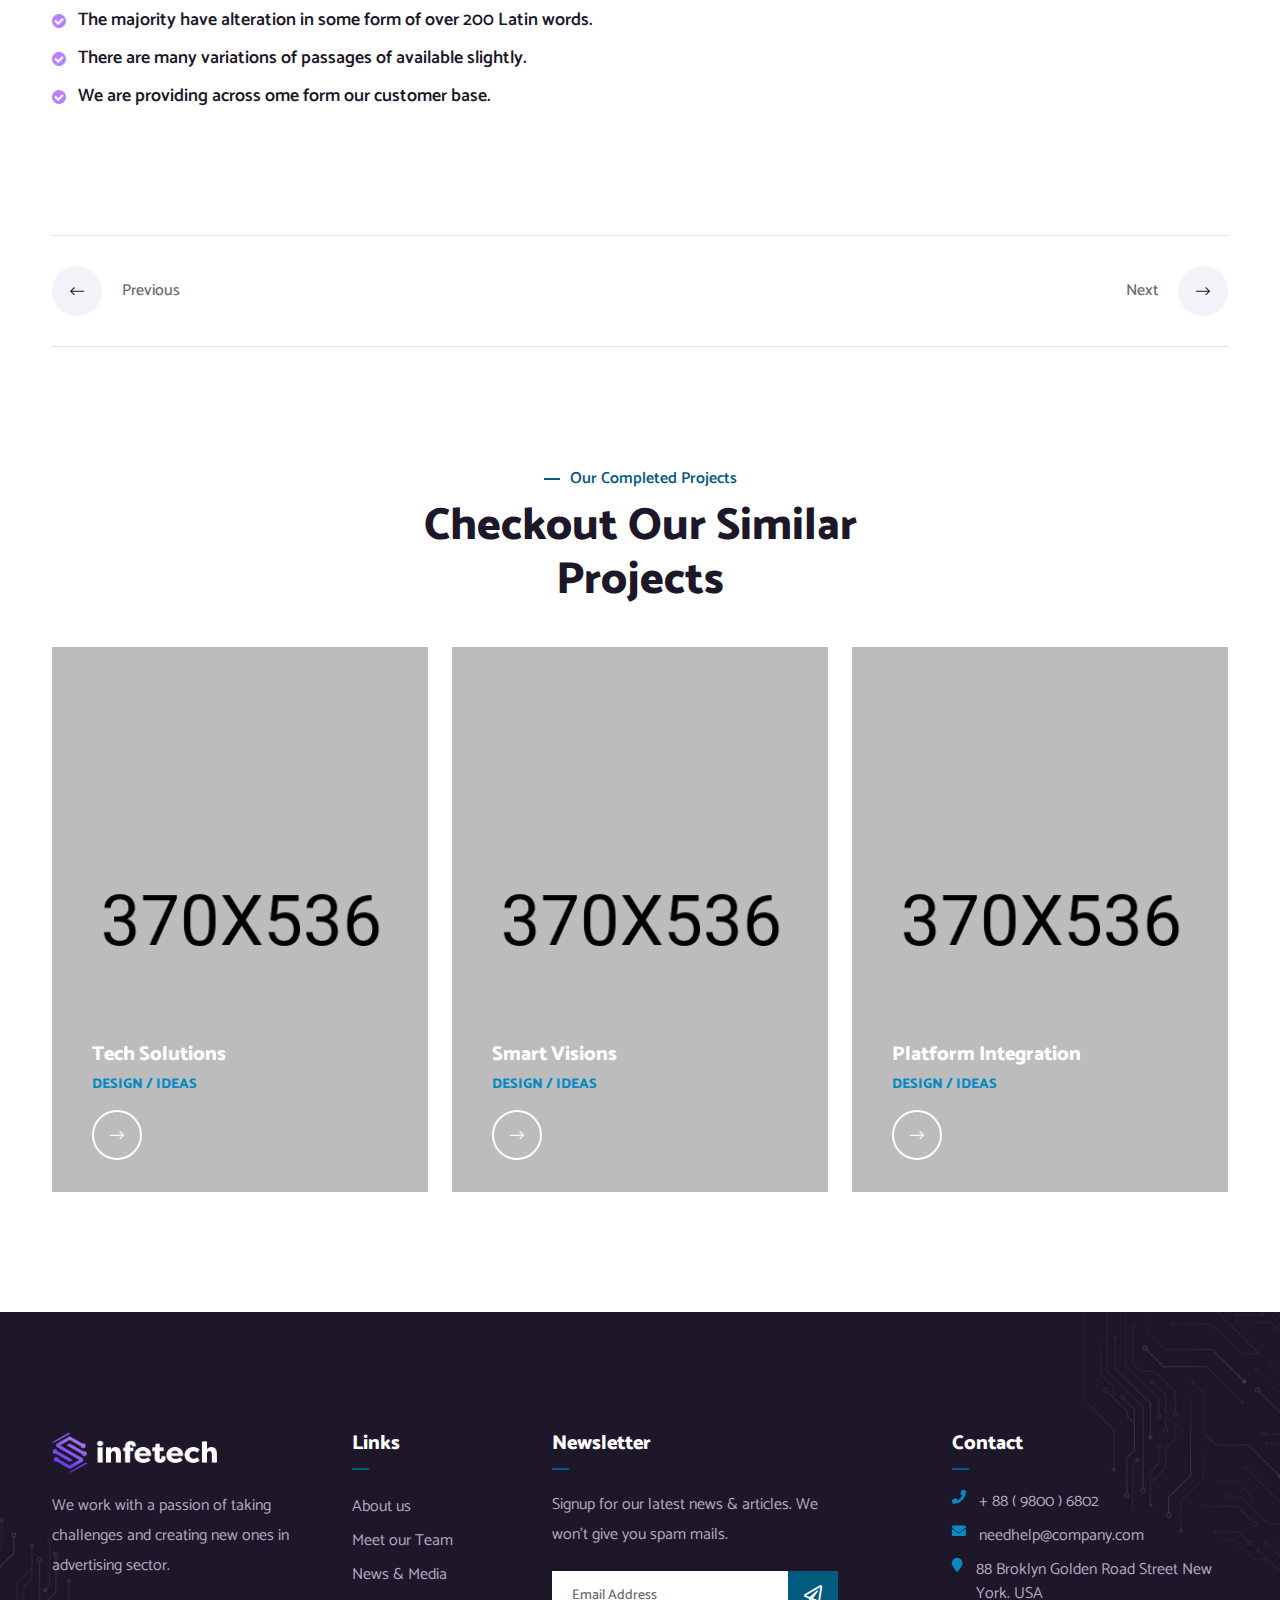
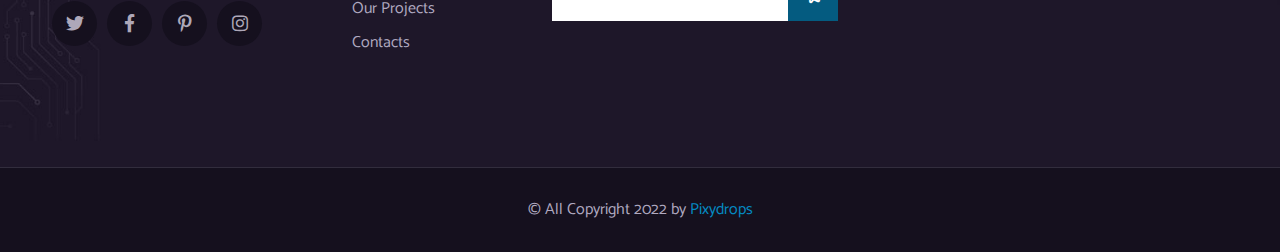
<file: projects-details.html>
<!DOCTYPE html>
<html lang="en">
  <head>
    <!--====== Required meta tags ======-->
    <meta charset="utf-8" />
    <meta http-equiv="x-ua-compatible" content="ie=edge" />
    <meta name="description" content="" />
    <meta
      name="viewport"
      content="width=device-width, initial-scale=1, shrink-to-fit=no"
    />

    <!--====== Title ======-->
    <title>HorizonFX</title>

    <!--====== Favicon Icon ======-->
    <link
      rel="shortcut icon"
      href="assets/images/logo 1.png"
      type="image/png"
    />

    <!--====== Bootstrap css ======-->
    <link rel="stylesheet" href="assets/css/bootstrap.min.css" />

    <!--====== Fontawesome css ======-->
    <link rel="stylesheet" href="assets/css/font-awesome.min.css" />

    <!--====== Fontawesome css ======-->
    <link rel="stylesheet" href="assets/css/animate.min.css" />

    <!--====== magnific popup css ======-->
    <link rel="stylesheet" href="assets/css/magnific-popup.css" />

    <!--====== Slick css ======-->
    <link rel="stylesheet" href="assets/css/slick.css" />

    <!--====== Default css ======-->
    <link rel="stylesheet" href="assets/css/default.css" />

    <!--====== Style css ======-->
    <link rel="stylesheet" href="assets/css/style.css" />
  </head>

  <body>
    <!-- PRELOADER -->
    <div class="preloader">
      <div class="lds-ellipsis">
        <span></span>
        <span></span>
        <span></span>
      </div>
    </div>
    <!-- END PRELOADER -->

    <!--====== INFETECH SEARCH PART ENDS ======-->

    <div class="search-popup">
      <button class="close-search style-two">
        <span class="fal fa-times"></span>
      </button>
      <button class="close-search">
        <span class="fal fa-long-arrow-up"></span>
      </button>
      <form method="post" action="https://themexriver.com/wp/aginco/">
        <div class="form-group">
          <input
            type="search"
            name="search-field"
            value=""
            placeholder="Search Here"
            required=""
          />
          <button type="submit"><i class="fal fa-search"></i></button>
        </div>
      </form>
    </div>

    <!--====== INFETECH SEARCH PART ENDS ======-->

    <!--====== OFFCANVAS MENU PART START ======-->

    <div class="off_canvars_overlay"></div>
    <div class="offcanvas_menu">
      <div class="container-fluid">
        <div class="row">
          <div class="col-12">
            <div class="offcanvas_menu_wrapper">
              <div class="canvas_close">
                <a href="javascript:void(0)"><i class="fa fa-times"></i></a>
              </div>
              <div class="offcanvas-social">
                <ul class="text-center">
                  <li>
                    <a href="$"><i class="fab fa-facebook-f"></i></a>
                  </li>
                  <li>
                    <a href="$"><i class="fab fa-twitter"></i></a>
                  </li>
                  <li>
                    <a href="$"><i class="fab fa-instagram"></i></a>
                  </li>
                  <li>
                    <a href="$"><i class="fab fa-dribbble"></i></a>
                  </li>
                </ul>
              </div>
              <div id="menu" class="text-left">
                <ul class="offcanvas_main_menu">
                  <li class="menu-item-has-children active">
                    <a href="#">Home</a>
                    <ul class="sub-menu">
                      <li><a href="index.html">Home 1</a></li>
                      <li><a href="index-2.html">Home 2</a></li>
                      <li><a href="index-3.html">Home 3</a></li>
                      <li><a href="index-4.html">Home 4</a></li>
                      <li><a href="index-5.html">Home 5</a></li>
                      <li class="menu-item-has-children">
                        <a href="#">Header Versions</a>
                        <ul class="sub-menu">
                          <li><a href="index.html">Header Style 1</a></li>
                          <li><a href="index-2.html">Header Style 2</a></li>
                          <li><a href="index-3.html">Header Style 3</a></li>
                          <li><a href="index-4.html">Header Style 4</a></li>
                          <li><a href="index-5.html">Header Style 5</a></li>
                        </ul>
                      </li>
                    </ul>
                  </li>
                  <li class="menu-item-has-children active">
                    <a href="about.html">About</a>
                  </li>
                  <li class="menu-item-has-children active">
                    <a href="#">Pages</a>
                    <ul class="sub-menu">
                      <li><a href="our-team.html">Our Team</a></li>
                      <li><a href="team-details.html">Team Details</a></li>
                    </ul>
                  </li>
                  <li class="menu-item-has-children active">
                    <a href="#">Services</a>
                    <ul class="sub-menu">
                      <li><a href="service-1.html">Service 1</a></li>
                      <li><a href="service-2.html">Service 2</a></li>
                      <li><a href="service-3.html">Service 3</a></li>
                    </ul>
                  </li>
                  <li class="menu-item-has-children active">
                    <a href="#">Projects</a>
                    <ul class="sub-menu">
                      <li><a href="projects.html">Projects</a></li>
                      <li>
                        <a href="projects-details.html">Project Details</a>
                      </li>
                    </ul>
                  </li>
                  <li class="menu-item-has-children active">
                    <a href="#">Blog</a>
                    <ul class="sub-menu">
                      <li><a href="blog.html">Blog</a></li>
                      <li><a href="blog-details.html">Blog Details</a></li>
                    </ul>
                  </li>
                  <li class="menu-item-has-children active">
                    <a href="contact.html">Contact</a>
                  </li>
                </ul>
              </div>
              <div class="offcanvas_footer">
                <span
                  ><a href="mailto:pixydrops@gmail.com"
                    ><i class="fa fa-envelope-o"></i> pixydrops@gmail.com</a
                  ></span
                >
              </div>
            </div>
          </div>
        </div>
      </div>
    </div>

    <!--====== OFFCANVAS MENU PART ENDS ======-->

    <!--====== INFETECH HEADER PART START ======-->

    <section class="infetech-header-area header-sticky">
      <div class="header-wrapper">
        <div class="templates-logo">
          <a href="index.html"
            ><img src="assets/images/logo-white.png" alt="logo"
          /></a>
        </div>
        <div class="header-box">
          <div class="header-topbar">
            <div class="row g-0 align-items-center">
              <div class="col-lg-6">
                <div class="header-topbar-text">
                  <p>Welcome to IT Solutions & Services WordPress Theme</p>
                </div>
              </div>
              <div class="col-lg-6">
                <div class="header-topbar-info-wrapper">
                  <div class="header-topbar-info">
                    <ul>
                      <li>
                        <i class="fas fa-envelope"></i> needhelp@company.com
                      </li>
                      <li>
                        <i class="fas fa-clock"></i> Mon - Sat: 8.00 am - 7.00
                        pm
                      </li>
                    </ul>
                  </div>
                  <div class="header-topbar-social">
                    <ul>
                      <li><i class="fab fa-twitter"></i></li>
                      <li><i class="fab fa-facebook-f"></i></li>
                      <li><i class="fab fa-pinterest-p"></i></li>
                      <li><i class="fab fa-instagram"></i></li>
                    </ul>
                  </div>
                </div>
              </div>
            </div>
          </div>
          <div class="header-main-nav">
            <div class="header-main-nav-box">
              <ul>
                <li>
                  <a href="#">Home</a>
                  <ul class="sub-menu">
                    <li><a href="index.html">Home 1</a></li>
                    <li><a href="index-2.html">Home 2</a></li>
                    <li><a href="index-3.html">Home 3</a></li>
                    <li><a href="index-4.html">Home 4</a></li>
                    <li><a href="index-5.html">Home 5</a></li>
                    <li>
                      <a href="#">Header Versions</a>
                      <ul class="sub-menu">
                        <li><a href="index.html">Header Style 1</a></li>
                        <li><a href="index-2.html">Header Style 2</a></li>
                        <li><a href="index-3.html">Header Style 3</a></li>
                        <li><a href="index-4.html">Header Style 4</a></li>
                        <li><a href="index-5.html">Header Style 5</a></li>
                      </ul>
                    </li>
                  </ul>
                </li>
                <li><a href="about.html">About</a></li>
                <li>
                  <a href="#">Pages</a>
                  <ul class="sub-menu">
                    <li><a href="our-team.html">Our Team</a></li>
                    <li><a href="team-details.html">Team Details</a></li>
                  </ul>
                </li>
                <li>
                  <a href="#">Services</a>
                  <ul class="sub-menu">
                    <li><a href="service-1.html">Service 1</a></li>
                    <li><a href="service-2.html">Service 2</a></li>
                    <li><a href="service-3.html">Service 3</a></li>
                  </ul>
                </li>
                <li>
                  <a href="#">Projects</a>
                  <ul class="sub-menu">
                    <li><a href="projects.html">Projects</a></li>
                    <li><a href="projects-details.html">Project Details</a></li>
                  </ul>
                </li>
                <li>
                  <a href="#">Blog</a>
                  <ul class="sub-menu">
                    <li><a href="blog.html">Blog</a></li>
                    <li><a href="blog-details.html">Blog Details</a></li>
                  </ul>
                </li>
                <li><a href="contact.html">Contact</a></li>
              </ul>
            </div>
            <div class="header-main-info">
              <div class="header-mini-btn">
                <ul>
                  <li>
                    <a class="search-box-btn" href="#"
                      ><i class="fal fa-search"></i
                    ></a>
                  </li>
                  <li>
                    <a href="#"><i class="fal fa-shopping-cart"></i></a>
                  </li>
                  <li>
                    <a class="toggle-bar canvas_open" href="#"
                      ><i class="fal fa-bars"></i
                    ></a>
                  </li>
                </ul>
              </div>
              <div class="header-main-info-contact">
                <div class="icon">
                  <img src="assets/images/icon/phone.svg" alt="" />
                </div>
                <div class="content">
                  <span>Call Anytime</span>
                  <a href="tel:+8898006802">+ 88 ( 9800 ) 6802</a>
                </div>
              </div>
            </div>
          </div>
        </div>
      </div>
    </section>

    <!--====== INFETECH HEADER PART ENDS ======-->

    <!--====== INFETECH BREADCRUMB  PART ENDS ======-->

    <section class="breadcrumb-area">
      <div class="container">
        <div class="row">
          <div class="col-lg-12">
            <div class="breadcrumb-item">
              <h2 class="title">Our Projects</h2>
              <nav aria-label="breadcrumb">
                <ol class="breadcrumb">
                  <li class="breadcrumb-item"><a href="#">Home</a></li>
                  <li class="breadcrumb-item active" aria-current="page">
                    Projects
                  </li>
                </ol>
              </nav>
            </div>
          </div>
        </div>
      </div>
    </section>

    <!--====== INFETECH BREADCRUMB  PART ENDS ======-->

    <!--====== INFETECH PROJETS DETAILS PART ENDS ======-->

    <section class="infetech-projects-details-area pt-120 pb-120">
      <div class="container">
        <div class="row">
          <div class="col-lg-9">
            <div class="projects-details-thumb">
              <img src="assets/images/project-thumb-banner.jpg" alt="" />
            </div>
          </div>
          <div class="col-lg-3">
            <div class="projects-details-list-box">
              <div class="projects-list-item">
                <span>Clients:</span>
                <h4 class="title">Mike Hardson</h4>
              </div>
              <div class="projects-list-item">
                <span>Category:</span>
                <h4 class="title">IT, Technology</h4>
              </div>
              <div class="projects-list-item">
                <span>Date:</span>
                <h4 class="title">26 Feb, 2022</h4>
              </div>
              <div class="projects-list-item border-0">
                <span>Value:</span>
                <h4 class="title">6800 USD</h4>
              </div>
              <div class="social">
                <ul>
                  <li>
                    <a href="#"><i class="fab fa-facebook-f"></i></a>
                  </li>
                  <li>
                    <a href="#"><i class="fab fa-twitter"></i></a>
                  </li>
                  <li>
                    <a href="#"><i class="fab fa-instagram"></i></a>
                  </li>
                </ul>
              </div>
            </div>
          </div>
          <div class="col-lg-12">
            <div class="projects-details-content">
              <div class="text">
                <h3 class="title">App for Virtual Reality</h3>
                <p>
                  Lorem ipsum is simply free text used by copytyping refreshing.
                  Neque porro est qui dolorem ipsum quia quaed inventore
                  veritatis et quasi architecto beatae vitae dicta sunt
                  explicabo. Aelltes port lacus quis enim var sed efficitur
                  turpis gilla sed sit amet finibus eros. Lorem Ipsum is simply
                  dummy text of the printing and typesetting industry. Lorem
                  Ipsum has been the ndustry standard dummy text ever since the
                  1500s, when an unknown printer took a galley of type and
                  scrambled it to make a type specimen book. It has survived not
                  only five centuries. Lorem Ipsum is simply dummy text of the
                  new design printng and type setting Ipsum Take a look at our
                  round up of the best shows coming soon to your telly box has
                  been the is industrys. When an unknown printer took a galley
                  of type and scrambled it to make a type specimen book. It has
                  survived not only five centuries, but also the leap into
                  electronic typesetting, remaining essentially unchanged.
                </p>
              </div>
              <div class="small-text">
                <h4 class="title">The Challenge of Project</h4>
                <p>
                  Lorem Ipsum has been the ndustry standard dummy text ever
                  since the 1500s, when an unknown printer took a galley of type
                  and scrambled it to make a type specimen book. It has survived
                  not only five centuries. Lorem Ipsum is simply dummy text of
                  the new design printng and type setting Ipsum Take a look at
                  our round up of the best shows coming soon to your telly box
                  has been the is industrys.
                </p>
                <ul>
                  <li>
                    <img src="assets/images/icon/arrow-icon-3.png" alt="" />
                    Lorem Ipsum generators on the Internet tend uses a
                    dictionary.
                  </li>
                  <li>
                    <img src="assets/images/icon/arrow-icon-3.png" alt="" /> The
                    majority have alteration in some form of over 200 Latin
                    words.
                  </li>
                  <li>
                    <img src="assets/images/icon/arrow-icon-3.png" alt="" />
                    There are many variations of passages of available slightly.
                  </li>
                  <li>
                    <img src="assets/images/icon/arrow-icon-3.png" alt="" /> We
                    are providing across ome form our customer base.
                  </li>
                </ul>
              </div>
              <div class="projects-details-page-changer mt-120">
                <ul>
                  <li>
                    <div class="icon">
                      <a href="#"
                        ><i class="fal fa-long-arrow-left"></i> Previous</a
                      >
                    </div>
                  </li>
                  <li>
                    <div class="icon">
                      <a href="#"
                        >Next <i class="fal fa-long-arrow-right"></i
                      ></a>
                    </div>
                  </li>
                </ul>
              </div>
            </div>
          </div>
        </div>
      </div>
    </section>

    <!--====== INFETECH PROJETS DETAILS PART ENDS ======-->

    <!--====== INFETECH PROJECTS LIST PART ENDS ======-->

    <section class="infetech-project-details-list-area pb-90">
      <div class="container">
        <div class="row justify-content-center">
          <div class="col-lg-5">
            <div class="section-title text-center mb-40">
              <span>Our Completed Projects</span>
              <h3 class="title">Checkout Our Similar Projects</h3>
            </div>
          </div>
        </div>
        <div class="row">
          <div class="col-lg-4 col-md-6">
            <div class="single-project-item">
              <img src="assets/images/project-4.jpg" alt="" />
              <div class="single-project-overlay">
                <h4 class="title">Tech Solutions</h4>
                <span>DESIGN / IDEAS</span>
                <a href="#"><i class="fal fa-long-arrow-right"></i></a>
              </div>
            </div>
          </div>
          <div class="col-lg-4 col-md-6">
            <div class="single-project-item">
              <img src="assets/images/project-5.jpg" alt="" />
              <div class="single-project-overlay">
                <h4 class="title">Smart Visions</h4>
                <span>DESIGN / IDEAS</span>
                <a href="#"><i class="fal fa-long-arrow-right"></i></a>
              </div>
            </div>
          </div>
          <div class="col-lg-4 col-md-6">
            <div class="single-project-item">
              <img src="assets/images/project-6.jpg" alt="" />
              <div class="single-project-overlay">
                <h4 class="title">Platform Integration</h4>
                <span>DESIGN / IDEAS</span>
                <a href="#"><i class="fal fa-long-arrow-right"></i></a>
              </div>
            </div>
          </div>
        </div>
      </div>
    </section>

    <!--====== INFETECH PROJECTS LIST PART ENDS ======-->

    <!--====== INFETECH FOOTER PART ENDS ======-->

    <footer class="infetech-footer-area">
      <div class="container">
        <div class="row">
          <div class="col-lg-3 col-md-6">
            <div class="footer-about">
              <a href="#"><img src="assets/images/logo-white.png" alt="" /></a>
              <p>
                We work with a passion of taking challenges and creating new
                ones in advertising sector.
              </p>
              <ul>
                <li>
                  <a href="#"><i class="fab fa-twitter"></i></a>
                </li>
                <li>
                  <a href="#"><i class="fab fa-facebook-f"></i></a>
                </li>
                <li>
                  <a href="#"><i class="fab fa-pinterest-p"></i></a>
                </li>
                <li>
                  <a href="#"><i class="fab fa-instagram"></i></a>
                </li>
              </ul>
            </div>
          </div>
          <div class="col-lg-2 col-md-6">
            <div class="footer-nav">
              <h4 class="title">Links</h4>
              <ul>
                <li><a href="#">About us</a></li>
                <li><a href="#">Meet our Team</a></li>
                <li><a href="#">News & Media</a></li>
                <li><a href="#">Our Projects</a></li>
                <li><a href="#">Contacts</a></li>
              </ul>
            </div>
          </div>
          <div class="col-lg-4 col-md-6">
            <div class="footer-newsletter">
              <h4 class="title">Newsletter</h4>
              <p>
                Signup for our latest news & articles. We won’t give you spam
                mails.
              </p>
              <form action="#">
                <div class="input-box">
                  <input type="text" placeholder="Email Address" />
                  <button><i class="far fa-paper-plane"></i></button>
                </div>
              </form>
            </div>
          </div>
          <div class="col-lg-3 col-md-6">
            <div class="footer-info">
              <h4 class="title">Contact</h4>
              <ul>
                <li>
                  <i class="fas fa-phone"></i><span>+ 88 ( 9800 ) 6802</span>
                </li>
                <li>
                  <i class="fas fa-envelope"></i
                  ><span>needhelp@company.com</span>
                </li>
                <li>
                  <i class="fas fa-map-marker"></i
                  ><span>88 Broklyn Golden Road Street New York. USA</span>
                </li>
              </ul>
            </div>
          </div>
        </div>
      </div>
    </footer>
    <div class="footer-copyright text-center">
      <p>
        © All Copyright 2022 by
        <a href="mailto:pixydrops@gmail.com">Pixydrops</a>
      </p>
    </div>

    <!--====== INFETECH FOOTER PART ENDS ======-->

    <!--====== GO TO TOP PART START ======-->

    <div class="go-top-area">
      <div class="go-top-wrap">
        <div class="go-top-btn-wrap">
          <div class="go-top go-top-btn">
            <i class="fal fa-angle-double-up"></i>
            <i class="fal fa-angle-double-up"></i>
          </div>
        </div>
      </div>
    </div>

    <!--====== GO TO TOP PART ENDS ======-->

    <!--====== jquery js ======-->
    <script src="assets/js/vendor/modernizr-3.6.0.min.js"></script>
    <script src="assets/js/vendor/jquery-1.12.4.min.js"></script>

    <!--====== Bootstrap js ======-->
    <script src="assets/js/bootstrap.min.js"></script>

    <!--====== magnific popup js == ====-->
    <script src="assets/js/jquery.magnific-popup.min.js"></script>

    <!--====== counterup js == ====-->
    <script src="assets/js/jquery.counterup.min.js"></script>
    <script src="assets/js/waypoints.min.js"></script>

    <!--====== wow js ======-->
    <script src="assets/js/wow.js"></script>

    <!--====== circle progress js ======-->
    <script src="assets/js/circle-progress.js"></script>

    <!--====== Slick js ======-->
    <script src="assets/js/slick.min.js"></script>

    <!--====== Main js ======-->
    <script src="assets/js/main.js"></script>
  </body>
</html>
</file>
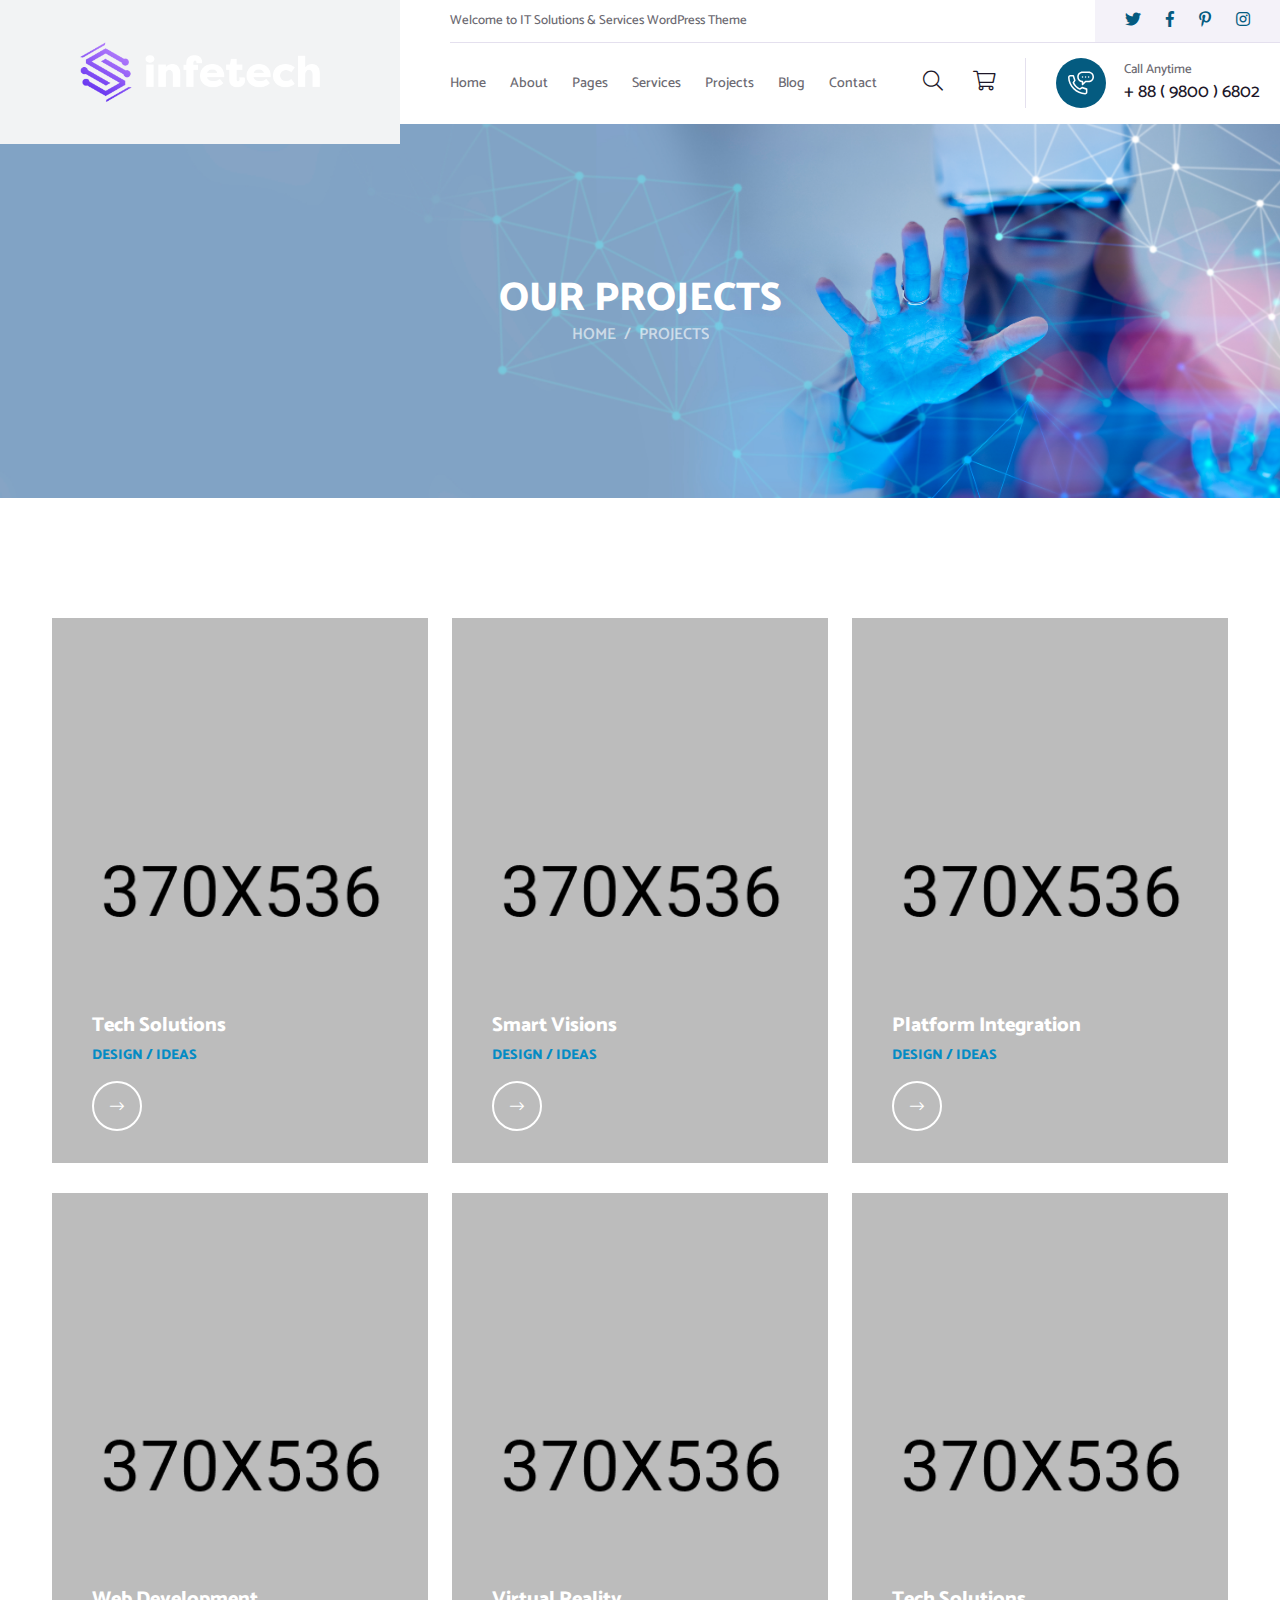
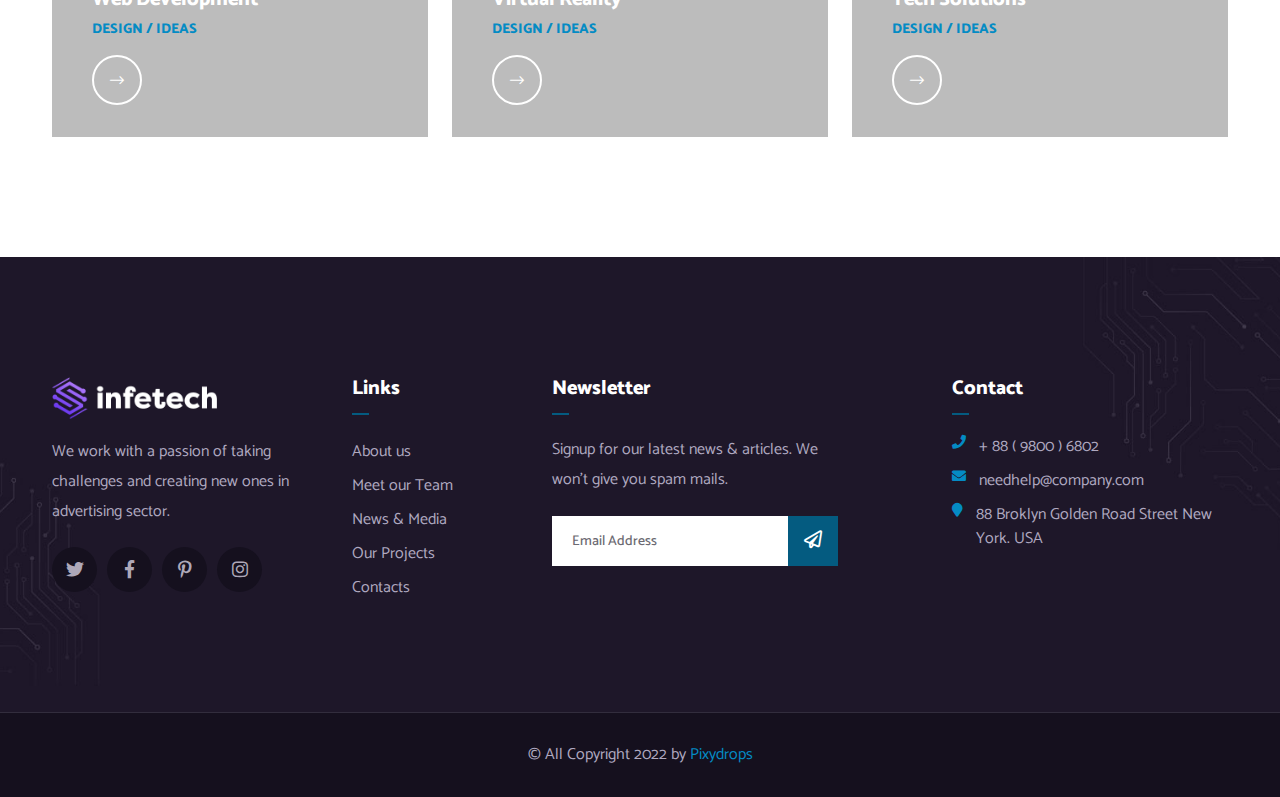
<file: projects.html>
<!DOCTYPE html>
<html lang="en">
  <head>
    <!--====== Required meta tags ======-->
    <meta charset="utf-8" />
    <meta http-equiv="x-ua-compatible" content="ie=edge" />
    <meta name="description" content="" />
    <meta
      name="viewport"
      content="width=device-width, initial-scale=1, shrink-to-fit=no"
    />

    <!--====== Title ======-->
    <title>HorizonFX</title>

    <!--====== Favicon Icon ======-->
    <link
      rel="shortcut icon"
      href="assets/images/logo 1.png"
      type="image/png"
    />

    <!--====== Bootstrap css ======-->
    <link rel="stylesheet" href="assets/css/bootstrap.min.css" />

    <!--====== Fontawesome css ======-->
    <link rel="stylesheet" href="assets/css/font-awesome.min.css" />

    <!--====== Fontawesome css ======-->
    <link rel="stylesheet" href="assets/css/animate.min.css" />

    <!--====== magnific popup css ======-->
    <link rel="stylesheet" href="assets/css/magnific-popup.css" />

    <!--====== Slick css ======-->
    <link rel="stylesheet" href="assets/css/slick.css" />

    <!--====== Default css ======-->
    <link rel="stylesheet" href="assets/css/default.css" />

    <!--====== Style css ======-->
    <link rel="stylesheet" href="assets/css/style.css" />
  </head>

  <body>
    <!-- PRELOADER -->
    <div class="preloader">
      <div class="lds-ellipsis">
        <span></span>
        <span></span>
        <span></span>
      </div>
    </div>
    <!-- END PRELOADER -->

    <!--====== INFETECH SEARCH PART ENDS ======-->

    <div class="search-popup">
      <button class="close-search style-two">
        <span class="fal fa-times"></span>
      </button>
      <button class="close-search">
        <span class="fal fa-long-arrow-up"></span>
      </button>
      <form method="post" action="https://themexriver.com/wp/aginco/">
        <div class="form-group">
          <input
            type="search"
            name="search-field"
            value=""
            placeholder="Search Here"
            required=""
          />
          <button type="submit"><i class="fal fa-search"></i></button>
        </div>
      </form>
    </div>

    <!--====== INFETECH SEARCH PART ENDS ======-->

    <!--====== OFFCANVAS MENU PART START ======-->

    <div class="off_canvars_overlay"></div>
    <div class="offcanvas_menu">
      <div class="container-fluid">
        <div class="row">
          <div class="col-12">
            <div class="offcanvas_menu_wrapper">
              <div class="canvas_close">
                <a href="javascript:void(0)"><i class="fa fa-times"></i></a>
              </div>
              <div class="offcanvas-social">
                <ul class="text-center">
                  <li>
                    <a href="$"><i class="fab fa-facebook-f"></i></a>
                  </li>
                  <li>
                    <a href="$"><i class="fab fa-twitter"></i></a>
                  </li>
                  <li>
                    <a href="$"><i class="fab fa-instagram"></i></a>
                  </li>
                  <li>
                    <a href="$"><i class="fab fa-dribbble"></i></a>
                  </li>
                </ul>
              </div>
              <div id="menu" class="text-left">
                <ul class="offcanvas_main_menu">
                  <li class="menu-item-has-children active">
                    <a href="#">Home</a>
                    <ul class="sub-menu">
                      <li><a href="index.html">Home 1</a></li>
                      <li><a href="index-2.html">Home 2</a></li>
                      <li><a href="index-3.html">Home 3</a></li>
                      <li><a href="index-4.html">Home 4</a></li>
                      <li><a href="index-5.html">Home 5</a></li>
                      <li class="menu-item-has-children">
                        <a href="#">Header Versions</a>
                        <ul class="sub-menu">
                          <li><a href="index.html">Header Style 1</a></li>
                          <li><a href="index-2.html">Header Style 2</a></li>
                          <li><a href="index-3.html">Header Style 3</a></li>
                          <li><a href="index-4.html">Header Style 4</a></li>
                          <li><a href="index-5.html">Header Style 5</a></li>
                        </ul>
                      </li>
                    </ul>
                  </li>
                  <li class="menu-item-has-children active">
                    <a href="about.html">About</a>
                  </li>
                  <li class="menu-item-has-children active">
                    <a href="#">Pages</a>
                    <ul class="sub-menu">
                      <li><a href="our-team.html">Our Team</a></li>
                      <li><a href="team-details.html">Team Details</a></li>
                    </ul>
                  </li>
                  <li class="menu-item-has-children active">
                    <a href="#">Services</a>
                    <ul class="sub-menu">
                      <li><a href="service-1.html">Service 1</a></li>
                      <li><a href="service-2.html">Service 2</a></li>
                      <li><a href="service-3.html">Service 3</a></li>
                    </ul>
                  </li>
                  <li class="menu-item-has-children active">
                    <a href="#">Projects</a>
                    <ul class="sub-menu">
                      <li><a href="projects.html">Projects</a></li>
                      <li>
                        <a href="projects-details.html">Project Details</a>
                      </li>
                    </ul>
                  </li>
                  <li class="menu-item-has-children active">
                    <a href="#">Blog</a>
                    <ul class="sub-menu">
                      <li><a href="blog.html">Blog</a></li>
                      <li><a href="blog-details.html">Blog Details</a></li>
                    </ul>
                  </li>
                  <li class="menu-item-has-children active">
                    <a href="contact.html">Contact</a>
                  </li>
                </ul>
              </div>
              <div class="offcanvas_footer">
                <span
                  ><a href="mailto:pixydrops@gmail.com"
                    ><i class="fa fa-envelope-o"></i> pixydrops@gmail.com</a
                  ></span
                >
              </div>
            </div>
          </div>
        </div>
      </div>
    </div>

    <!--====== OFFCANVAS MENU PART ENDS ======-->

    <!--====== INFETECH HEADER PART START ======-->

    <section class="infetech-header-area header-sticky">
      <div class="header-wrapper">
        <div class="templates-logo">
          <a href="index.html"
            ><img src="assets/images/logo-white.png" alt="logo"
          /></a>
        </div>
        <div class="header-box">
          <div class="header-topbar">
            <div class="row g-0 align-items-center">
              <div class="col-lg-6">
                <div class="header-topbar-text">
                  <p>Welcome to IT Solutions & Services WordPress Theme</p>
                </div>
              </div>
              <div class="col-lg-6">
                <div class="header-topbar-info-wrapper">
                  <div class="header-topbar-info">
                    <ul>
                      <li>
                        <i class="fas fa-envelope"></i> needhelp@company.com
                      </li>
                      <li>
                        <i class="fas fa-clock"></i> Mon - Sat: 8.00 am - 7.00
                        pm
                      </li>
                    </ul>
                  </div>
                  <div class="header-topbar-social">
                    <ul>
                      <li><i class="fab fa-twitter"></i></li>
                      <li><i class="fab fa-facebook-f"></i></li>
                      <li><i class="fab fa-pinterest-p"></i></li>
                      <li><i class="fab fa-instagram"></i></li>
                    </ul>
                  </div>
                </div>
              </div>
            </div>
          </div>
          <div class="header-main-nav">
            <div class="header-main-nav-box">
              <ul>
                <li>
                  <a href="#">Home</a>
                  <ul class="sub-menu">
                    <li><a href="index.html">Home 1</a></li>
                    <li><a href="index-2.html">Home 2</a></li>
                    <li><a href="index-3.html">Home 3</a></li>
                    <li><a href="index-4.html">Home 4</a></li>
                    <li><a href="index-5.html">Home 5</a></li>
                    <li>
                      <a href="#">Header Versions</a>
                      <ul class="sub-menu">
                        <li><a href="index.html">Header Style 1</a></li>
                        <li><a href="index-2.html">Header Style 2</a></li>
                        <li><a href="index-3.html">Header Style 3</a></li>
                        <li><a href="index-4.html">Header Style 4</a></li>
                        <li><a href="index-5.html">Header Style 5</a></li>
                      </ul>
                    </li>
                  </ul>
                </li>
                <li><a href="about.html">About</a></li>
                <li>
                  <a href="#">Pages</a>
                  <ul class="sub-menu">
                    <li><a href="our-team.html">Our Team</a></li>
                    <li><a href="team-details.html">Team Details</a></li>
                  </ul>
                </li>
                <li>
                  <a href="#">Services</a>
                  <ul class="sub-menu">
                    <li><a href="service-1.html">Service 1</a></li>
                    <li><a href="service-2.html">Service 2</a></li>
                    <li><a href="service-3.html">Service 3</a></li>
                  </ul>
                </li>
                <li>
                  <a href="#">Projects</a>
                  <ul class="sub-menu">
                    <li><a href="projects.html">Projects</a></li>
                    <li><a href="projects-details.html">Project Details</a></li>
                  </ul>
                </li>
                <li>
                  <a href="#">Blog</a>
                  <ul class="sub-menu">
                    <li><a href="blog.html">Blog</a></li>
                    <li><a href="blog-details.html">Blog Details</a></li>
                  </ul>
                </li>
                <li><a href="contact.html">Contact</a></li>
              </ul>
            </div>
            <div class="header-main-info">
              <div class="header-mini-btn">
                <ul>
                  <li>
                    <a class="search-box-btn" href="#"
                      ><i class="fal fa-search"></i
                    ></a>
                  </li>
                  <li>
                    <a href="#"><i class="fal fa-shopping-cart"></i></a>
                  </li>
                  <li>
                    <a class="toggle-bar canvas_open" href="#"
                      ><i class="fal fa-bars"></i
                    ></a>
                  </li>
                </ul>
              </div>
              <div class="header-main-info-contact">
                <div class="icon">
                  <img src="assets/images/icon/phone.svg" alt="" />
                </div>
                <div class="content">
                  <span>Call Anytime</span>
                  <a href="tel:+8898006802">+ 88 ( 9800 ) 6802</a>
                </div>
              </div>
            </div>
          </div>
        </div>
      </div>
    </section>

    <!--====== INFETECH HEADER PART ENDS ======-->

    <!--====== INFETECH BREADCRUMB  PART ENDS ======-->

    <section class="breadcrumb-area">
      <div class="container">
        <div class="row">
          <div class="col-lg-12">
            <div class="breadcrumb-item">
              <h2 class="title">Our Projects</h2>
              <nav aria-label="breadcrumb">
                <ol class="breadcrumb">
                  <li class="breadcrumb-item"><a href="#">Home</a></li>
                  <li class="breadcrumb-item active" aria-current="page">
                    Projects
                  </li>
                </ol>
              </nav>
            </div>
          </div>
        </div>
      </div>
    </section>

    <!--====== INFETECH BREADCRUMB  PART ENDS ======-->

    <!--====== INFETECH PROJECT GRID PART ENDS ======-->

    <section class="infetech-projects-grid-area pt-120 pb-90">
      <div class="container">
        <div class="row">
          <div class="col-lg-4 col-md-6">
            <div class="single-project-item">
              <img src="assets/images/project-1.jpg" alt="" />
              <div class="single-project-overlay">
                <h4 class="title">Tech Solutions</h4>
                <span>DESIGN / IDEAS</span>
                <a href="#"><i class="fal fa-long-arrow-right"></i></a>
              </div>
            </div>
          </div>
          <div class="col-lg-4 col-md-6">
            <div class="single-project-item">
              <img src="assets/images/project-2.jpg" alt="" />
              <div class="single-project-overlay">
                <h4 class="title">Smart Visions</h4>
                <span>DESIGN / IDEAS</span>
                <a href="#"><i class="fal fa-long-arrow-right"></i></a>
              </div>
            </div>
          </div>
          <div class="col-lg-4 col-md-6">
            <div class="single-project-item">
              <img src="assets/images/project-3.jpg" alt="" />
              <div class="single-project-overlay">
                <h4 class="title">Platform Integration</h4>
                <span>DESIGN / IDEAS</span>
                <a href="#"><i class="fal fa-long-arrow-right"></i></a>
              </div>
            </div>
          </div>
          <div class="col-lg-4 col-md-6">
            <div class="single-project-item">
              <img src="assets/images/project-4.jpg" alt="" />
              <div class="single-project-overlay">
                <h4 class="title">Web Development</h4>
                <span>DESIGN / IDEAS</span>
                <a href="#"><i class="fal fa-long-arrow-right"></i></a>
              </div>
            </div>
          </div>
          <div class="col-lg-4 col-md-6">
            <div class="single-project-item">
              <img src="assets/images/project-5.jpg" alt="" />
              <div class="single-project-overlay">
                <h4 class="title">Virtual Reality</h4>
                <span>DESIGN / IDEAS</span>
                <a href="#"><i class="fal fa-long-arrow-right"></i></a>
              </div>
            </div>
          </div>
          <div class="col-lg-4 col-md-6">
            <div class="single-project-item">
              <img src="assets/images/project-6.jpg" alt="" />
              <div class="single-project-overlay">
                <h4 class="title">Tech Solutions</h4>
                <span>DESIGN / IDEAS</span>
                <a href="#"><i class="fal fa-long-arrow-right"></i></a>
              </div>
            </div>
          </div>
        </div>
      </div>
    </section>

    <!--====== INFETECH PROJECT GRID PART ENDS ======-->

    <!--====== INFETECH FOOTER PART ENDS ======-->

    <footer class="infetech-footer-area">
      <div class="container">
        <div class="row">
          <div class="col-lg-3 col-md-6">
            <div class="footer-about">
              <a href="#"><img src="assets/images/logo-white.png" alt="" /></a>
              <p>
                We work with a passion of taking challenges and creating new
                ones in advertising sector.
              </p>
              <ul>
                <li>
                  <a href="#"><i class="fab fa-twitter"></i></a>
                </li>
                <li>
                  <a href="#"><i class="fab fa-facebook-f"></i></a>
                </li>
                <li>
                  <a href="#"><i class="fab fa-pinterest-p"></i></a>
                </li>
                <li>
                  <a href="#"><i class="fab fa-instagram"></i></a>
                </li>
              </ul>
            </div>
          </div>
          <div class="col-lg-2 col-md-6">
            <div class="footer-nav">
              <h4 class="title">Links</h4>
              <ul>
                <li><a href="#">About us</a></li>
                <li><a href="#">Meet our Team</a></li>
                <li><a href="#">News & Media</a></li>
                <li><a href="#">Our Projects</a></li>
                <li><a href="#">Contacts</a></li>
              </ul>
            </div>
          </div>
          <div class="col-lg-4 col-md-6">
            <div class="footer-newsletter">
              <h4 class="title">Newsletter</h4>
              <p>
                Signup for our latest news & articles. We won’t give you spam
                mails.
              </p>
              <form action="#">
                <div class="input-box">
                  <input type="text" placeholder="Email Address" />
                  <button><i class="far fa-paper-plane"></i></button>
                </div>
              </form>
            </div>
          </div>
          <div class="col-lg-3 col-md-6">
            <div class="footer-info">
              <h4 class="title">Contact</h4>
              <ul>
                <li>
                  <i class="fas fa-phone"></i><span>+ 88 ( 9800 ) 6802</span>
                </li>
                <li>
                  <i class="fas fa-envelope"></i
                  ><span>needhelp@company.com</span>
                </li>
                <li>
                  <i class="fas fa-map-marker"></i
                  ><span>88 Broklyn Golden Road Street New York. USA</span>
                </li>
              </ul>
            </div>
          </div>
        </div>
      </div>
    </footer>
    <div class="footer-copyright text-center">
      <p>
        © All Copyright 2022 by
        <a href="mailto:pixydrops@gmail.com">Pixydrops</a>
      </p>
    </div>

    <!--====== INFETECH FOOTER PART ENDS ======-->

    <!--====== GO TO TOP PART START ======-->

    <div class="go-top-area">
      <div class="go-top-wrap">
        <div class="go-top-btn-wrap">
          <div class="go-top go-top-btn">
            <i class="fal fa-angle-double-up"></i>
            <i class="fal fa-angle-double-up"></i>
          </div>
        </div>
      </div>
    </div>

    <!--====== GO TO TOP PART ENDS ======-->

    <!--====== jquery js ======-->
    <script src="assets/js/vendor/modernizr-3.6.0.min.js"></script>
    <script src="assets/js/vendor/jquery-1.12.4.min.js"></script>

    <!--====== Bootstrap js ======-->
    <script src="assets/js/bootstrap.min.js"></script>

    <!--====== magnific popup js == ====-->
    <script src="assets/js/jquery.magnific-popup.min.js"></script>

    <!--====== counterup js == ====-->
    <script src="assets/js/jquery.counterup.min.js"></script>
    <script src="assets/js/waypoints.min.js"></script>

    <!--====== wow js ======-->
    <script src="assets/js/wow.js"></script>

    <!--====== circle progress js ======-->
    <script src="assets/js/circle-progress.js"></script>

    <!--====== Slick js ======-->
    <script src="assets/js/slick.min.js"></script>

    <!--====== Main js ======-->
    <script src="assets/js/main.js"></script>
  </body>
</html>
</file>
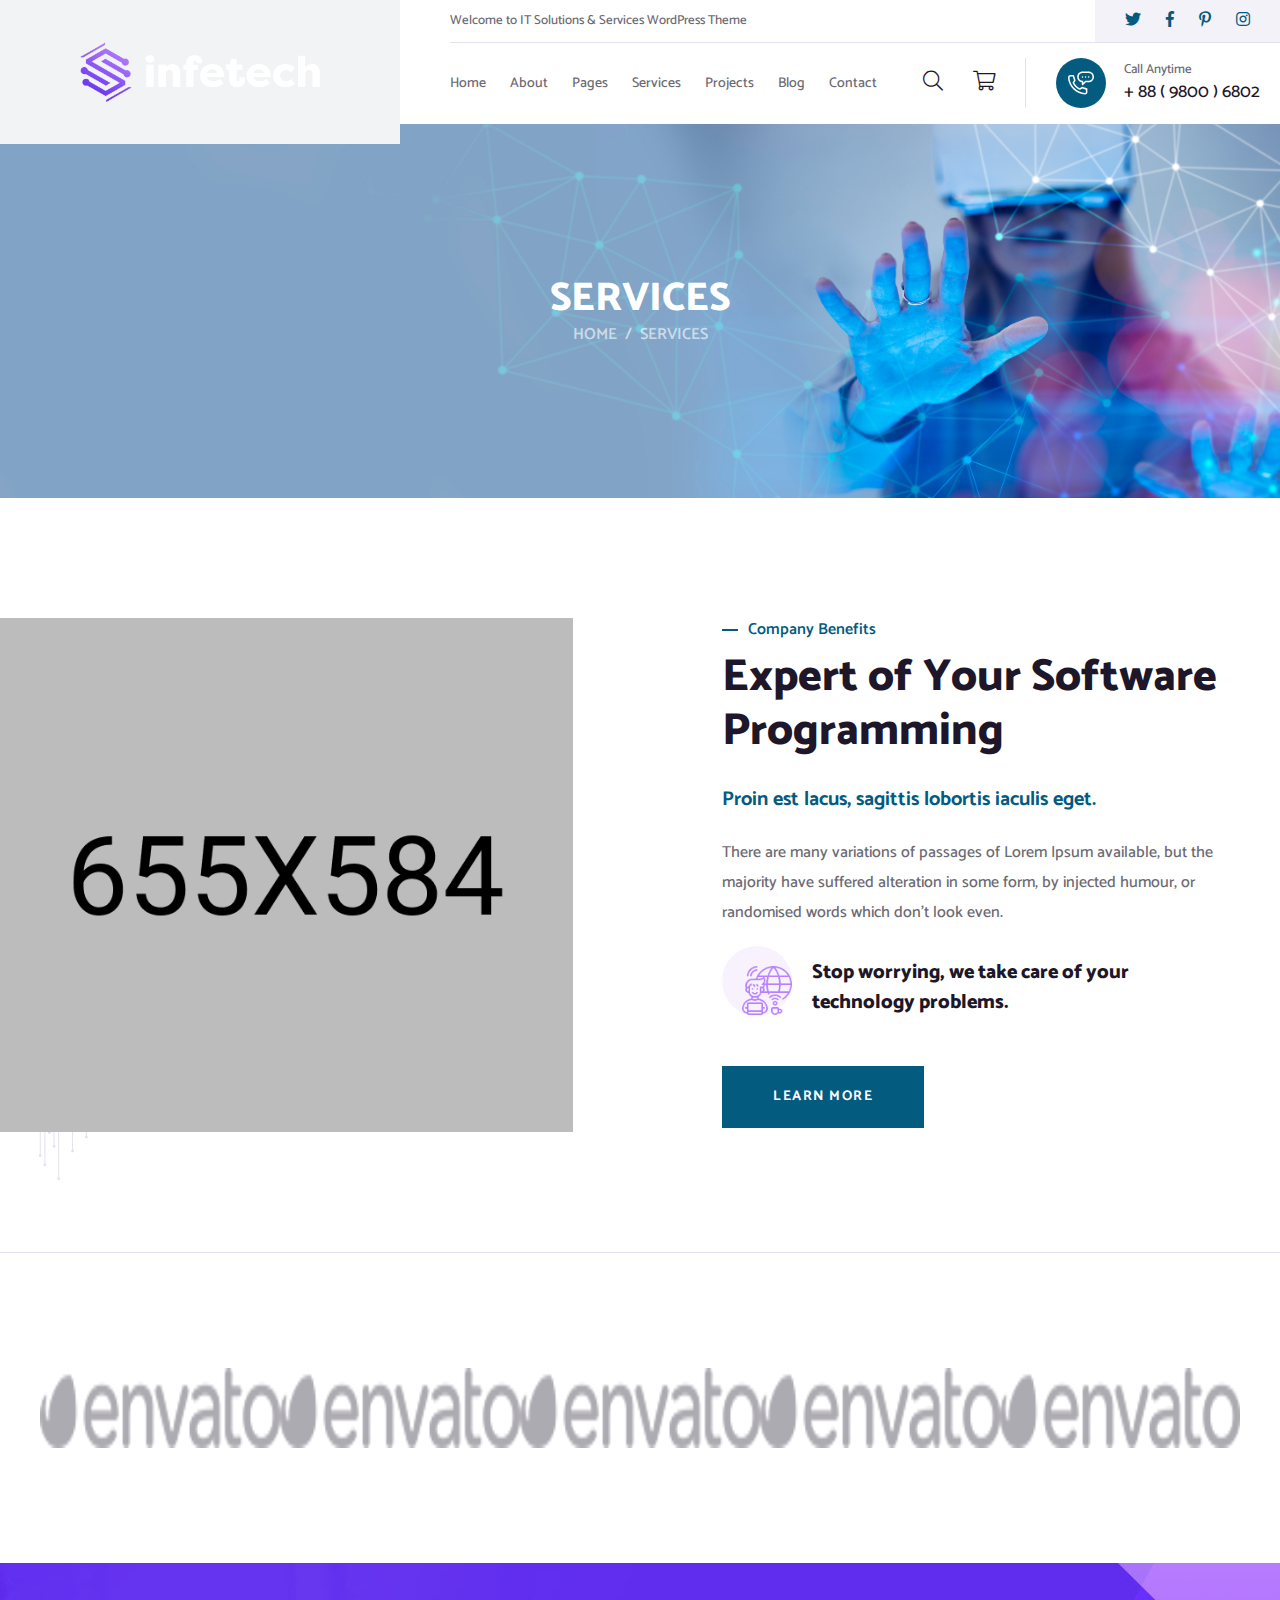
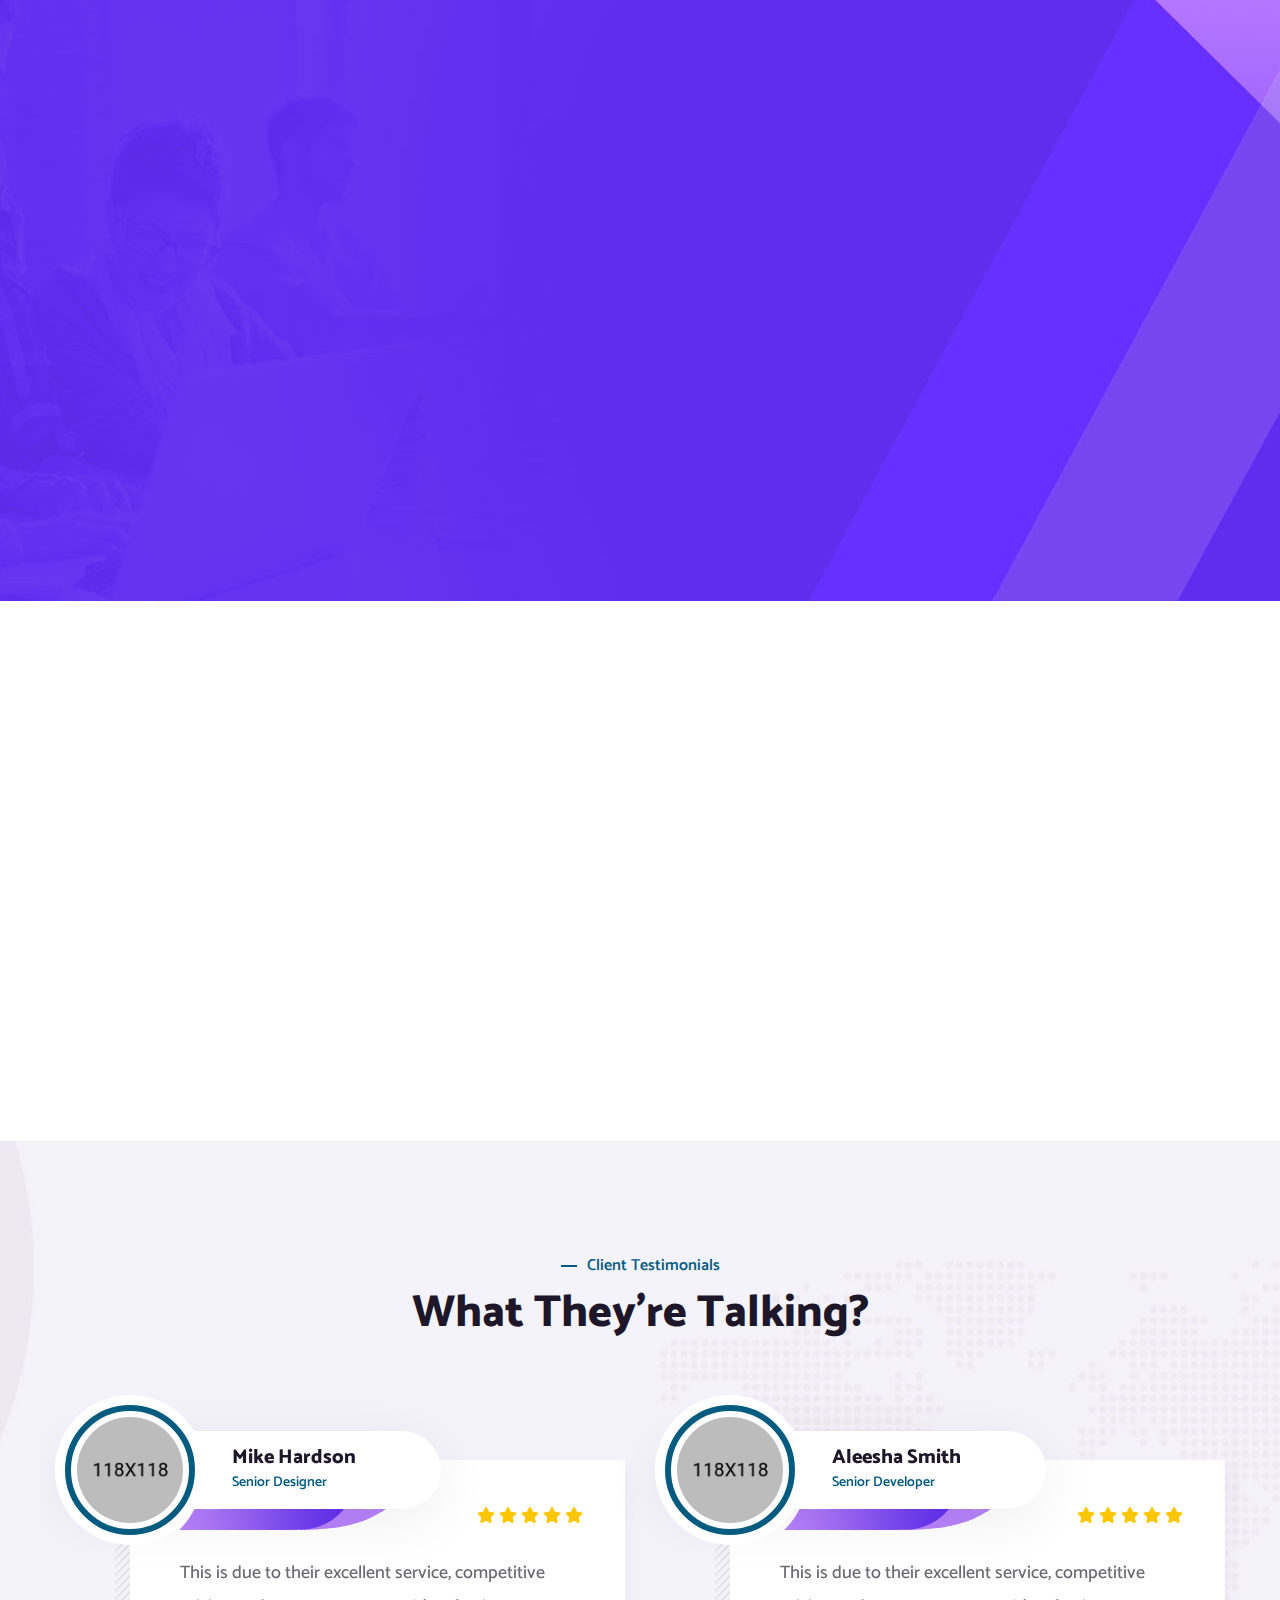
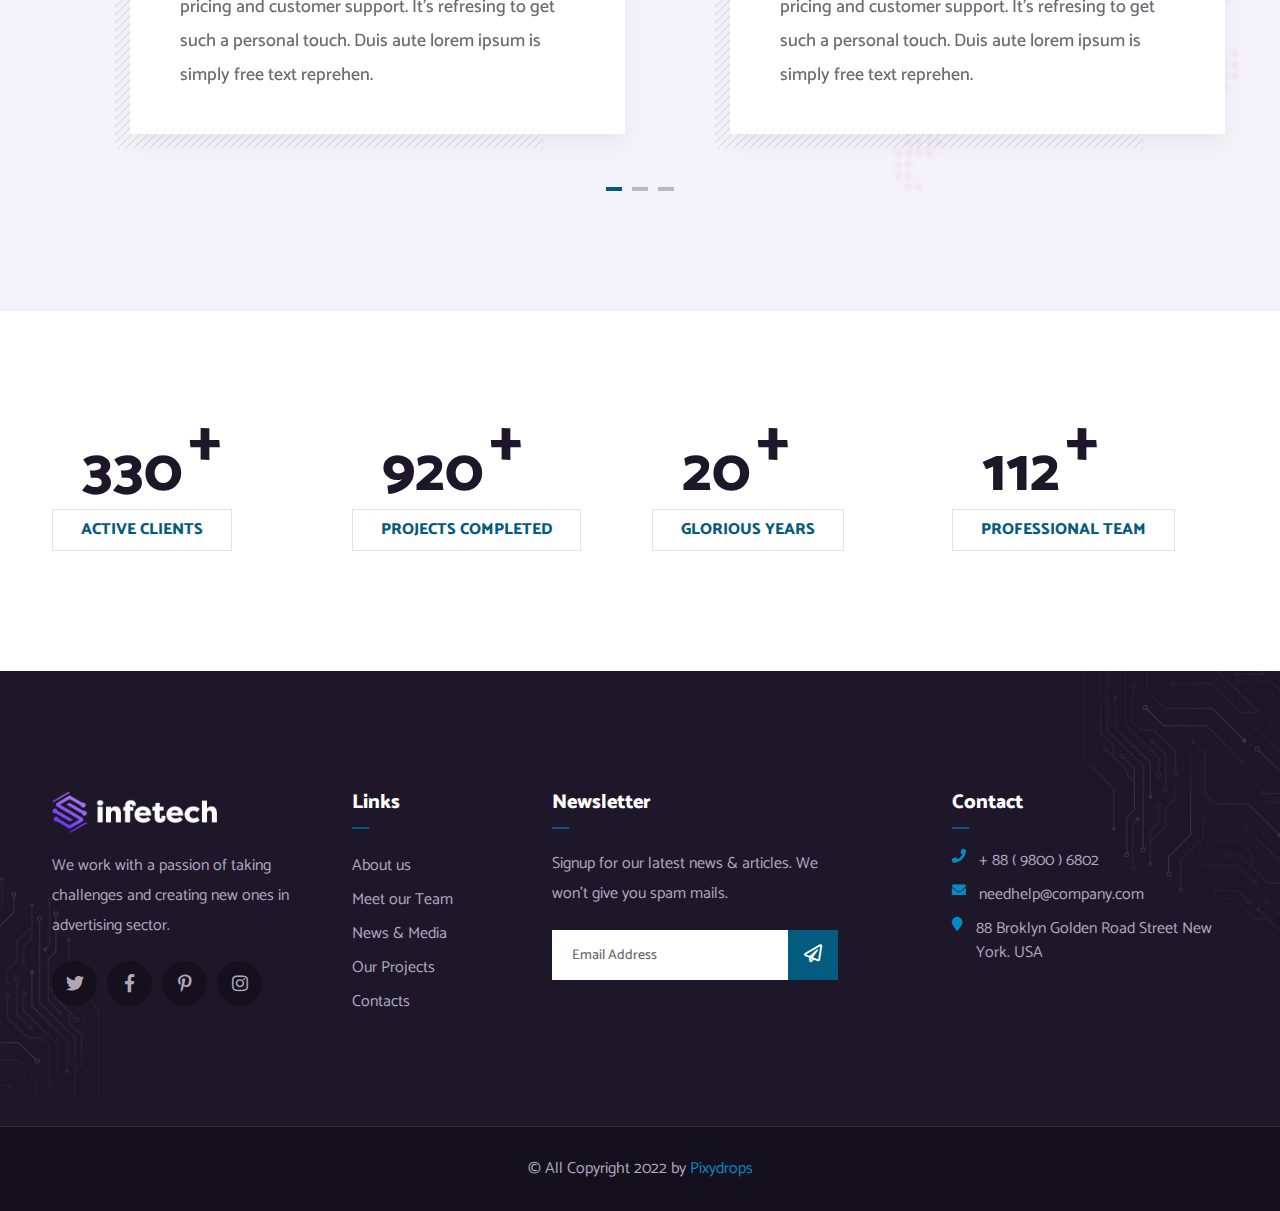
<file: service-1.html>
<!DOCTYPE html>
<html lang="en">
  <head>
    <!--====== Required meta tags ======-->
    <meta charset="utf-8" />
    <meta http-equiv="x-ua-compatible" content="ie=edge" />
    <meta name="description" content="" />
    <meta
      name="viewport"
      content="width=device-width, initial-scale=1, shrink-to-fit=no"
    />

    <!--====== Title ======-->
    <title>HorizonFX</title>

    <!--====== Favicon Icon ======-->
    <link
      rel="shortcut icon"
      href="assets/images/logo 1.png"
      type="image/png"
    />

    <!--====== Bootstrap css ======-->
    <link rel="stylesheet" href="assets/css/bootstrap.min.css" />

    <!--====== Fontawesome css ======-->
    <link rel="stylesheet" href="assets/css/font-awesome.min.css" />

    <!--====== Fontawesome css ======-->
    <link rel="stylesheet" href="assets/css/animate.min.css" />

    <!--====== magnific popup css ======-->
    <link rel="stylesheet" href="assets/css/magnific-popup.css" />

    <!--====== Slick css ======-->
    <link rel="stylesheet" href="assets/css/slick.css" />

    <!--====== Default css ======-->
    <link rel="stylesheet" href="assets/css/default.css" />

    <!--====== Style css ======-->
    <link rel="stylesheet" href="assets/css/style.css" />
  </head>

  <body>
    <!-- PRELOADER -->
    <div class="preloader">
      <div class="lds-ellipsis">
        <span></span>
        <span></span>
        <span></span>
      </div>
    </div>
    <!-- END PRELOADER -->

    <!--====== INFETECH SEARCH PART ENDS ======-->

    <div class="search-popup">
      <button class="close-search style-two">
        <span class="fal fa-times"></span>
      </button>
      <button class="close-search">
        <span class="fal fa-long-arrow-up"></span>
      </button>
      <form method="post" action="https://themexriver.com/wp/aginco/">
        <div class="form-group">
          <input
            type="search"
            name="search-field"
            value=""
            placeholder="Search Here"
            required=""
          />
          <button type="submit"><i class="fal fa-search"></i></button>
        </div>
      </form>
    </div>

    <!--====== INFETECH SEARCH PART ENDS ======-->

    <!--====== OFFCANVAS MENU PART START ======-->

    <div class="off_canvars_overlay"></div>
    <div class="offcanvas_menu">
      <div class="container-fluid">
        <div class="row">
          <div class="col-12">
            <div class="offcanvas_menu_wrapper">
              <div class="canvas_close">
                <a href="javascript:void(0)"><i class="fa fa-times"></i></a>
              </div>
              <div class="offcanvas-social">
                <ul class="text-center">
                  <li>
                    <a href="$"><i class="fab fa-facebook-f"></i></a>
                  </li>
                  <li>
                    <a href="$"><i class="fab fa-twitter"></i></a>
                  </li>
                  <li>
                    <a href="$"><i class="fab fa-instagram"></i></a>
                  </li>
                  <li>
                    <a href="$"><i class="fab fa-dribbble"></i></a>
                  </li>
                </ul>
              </div>
              <div id="menu" class="text-left">
                <ul class="offcanvas_main_menu">
                  <li class="menu-item-has-children active">
                    <a href="#">Home</a>
                    <ul class="sub-menu">
                      <li><a href="index.html">Home 1</a></li>
                      <li><a href="index-2.html">Home 2</a></li>
                      <li><a href="index-3.html">Home 3</a></li>
                      <li><a href="index-4.html">Home 4</a></li>
                      <li><a href="index-5.html">Home 5</a></li>
                      <li class="menu-item-has-children">
                        <a href="#">Header Versions</a>
                        <ul class="sub-menu">
                          <li><a href="index.html">Header Style 1</a></li>
                          <li><a href="index-2.html">Header Style 2</a></li>
                          <li><a href="index-3.html">Header Style 3</a></li>
                          <li><a href="index-4.html">Header Style 4</a></li>
                          <li><a href="index-5.html">Header Style 5</a></li>
                        </ul>
                      </li>
                    </ul>
                  </li>
                  <li class="menu-item-has-children active">
                    <a href="about.html">About</a>
                  </li>
                  <li class="menu-item-has-children active">
                    <a href="#">Pages</a>
                    <ul class="sub-menu">
                      <li><a href="our-team.html">Our Team</a></li>
                      <li><a href="team-details.html">Team Details</a></li>
                    </ul>
                  </li>
                  <li class="menu-item-has-children active">
                    <a href="#">Services</a>
                    <ul class="sub-menu">
                      <li><a href="service-1.html">Service 1</a></li>
                      <li><a href="service-2.html">Service 2</a></li>
                      <li><a href="service-3.html">Service 3</a></li>
                    </ul>
                  </li>
                  <li class="menu-item-has-children active">
                    <a href="#">Projects</a>
                    <ul class="sub-menu">
                      <li><a href="projects.html">Projects</a></li>
                      <li>
                        <a href="projects-details.html">Project Details</a>
                      </li>
                    </ul>
                  </li>
                  <li class="menu-item-has-children active">
                    <a href="#">Blog</a>
                    <ul class="sub-menu">
                      <li><a href="blog.html">Blog</a></li>
                      <li><a href="blog-details.html">Blog Details</a></li>
                    </ul>
                  </li>
                  <li class="menu-item-has-children active">
                    <a href="contact.html">Contact</a>
                  </li>
                </ul>
              </div>
              <div class="offcanvas_footer">
                <span
                  ><a href="mailto:pixydrops@gmail.com"
                    ><i class="fa fa-envelope-o"></i> pixydrops@gmail.com</a
                  ></span
                >
              </div>
            </div>
          </div>
        </div>
      </div>
    </div>

    <!--====== OFFCANVAS MENU PART ENDS ======-->

    <!--====== INFETECH HEADER PART START ======-->

    <section class="infetech-header-area header-sticky">
      <div class="header-wrapper">
        <div class="templates-logo">
          <a href="index.html"
            ><img src="assets/images/logo-white.png" alt="logo"
          /></a>
        </div>
        <div class="header-box">
          <div class="header-topbar">
            <div class="row g-0 align-items-center">
              <div class="col-lg-6">
                <div class="header-topbar-text">
                  <p>Welcome to IT Solutions & Services WordPress Theme</p>
                </div>
              </div>
              <div class="col-lg-6">
                <div class="header-topbar-info-wrapper">
                  <div class="header-topbar-info">
                    <ul>
                      <li>
                        <i class="fas fa-envelope"></i> needhelp@company.com
                      </li>
                      <li>
                        <i class="fas fa-clock"></i> Mon - Sat: 8.00 am - 7.00
                        pm
                      </li>
                    </ul>
                  </div>
                  <div class="header-topbar-social">
                    <ul>
                      <li><i class="fab fa-twitter"></i></li>
                      <li><i class="fab fa-facebook-f"></i></li>
                      <li><i class="fab fa-pinterest-p"></i></li>
                      <li><i class="fab fa-instagram"></i></li>
                    </ul>
                  </div>
                </div>
              </div>
            </div>
          </div>
          <div class="header-main-nav">
            <div class="header-main-nav-box">
              <ul>
                <li>
                  <a href="#">Home</a>
                  <ul class="sub-menu">
                    <li><a href="index.html">Home 1</a></li>
                    <li><a href="index-2.html">Home 2</a></li>
                    <li><a href="index-3.html">Home 3</a></li>
                    <li><a href="index-4.html">Home 4</a></li>
                    <li><a href="index-5.html">Home 5</a></li>
                    <li>
                      <a href="#">Header Versions</a>
                      <ul class="sub-menu">
                        <li><a href="index.html">Header Style 1</a></li>
                        <li><a href="index-2.html">Header Style 2</a></li>
                        <li><a href="index-3.html">Header Style 3</a></li>
                        <li><a href="index-4.html">Header Style 4</a></li>
                        <li><a href="index-5.html">Header Style 5</a></li>
                      </ul>
                    </li>
                  </ul>
                </li>
                <li><a href="about.html">About</a></li>
                <li>
                  <a href="#">Pages</a>
                  <ul class="sub-menu">
                    <li><a href="our-team.html">Our Team</a></li>
                    <li><a href="team-details.html">Team Details</a></li>
                  </ul>
                </li>
                <li>
                  <a href="#">Services</a>
                  <ul class="sub-menu">
                    <li><a href="service-1.html">Service 1</a></li>
                    <li><a href="service-2.html">Service 2</a></li>
                    <li><a href="service-3.html">Service 3</a></li>
                  </ul>
                </li>
                <li>
                  <a href="#">Projects</a>
                  <ul class="sub-menu">
                    <li><a href="projects.html">Projects</a></li>
                    <li><a href="projects-details.html">Project Details</a></li>
                  </ul>
                </li>
                <li>
                  <a href="#">Blog</a>
                  <ul class="sub-menu">
                    <li><a href="blog.html">Blog</a></li>
                    <li><a href="blog-details.html">Blog Details</a></li>
                  </ul>
                </li>
                <li><a href="contact.html">Contact</a></li>
              </ul>
            </div>
            <div class="header-main-info">
              <div class="header-mini-btn">
                <ul>
                  <li>
                    <a class="search-box-btn" href="#"
                      ><i class="fal fa-search"></i
                    ></a>
                  </li>
                  <li>
                    <a href="#"><i class="fal fa-shopping-cart"></i></a>
                  </li>
                  <li>
                    <a class="toggle-bar canvas_open" href="#"
                      ><i class="fal fa-bars"></i
                    ></a>
                  </li>
                </ul>
              </div>
              <div class="header-main-info-contact">
                <div class="icon">
                  <img src="assets/images/icon/phone.svg" alt="" />
                </div>
                <div class="content">
                  <span>Call Anytime</span>
                  <a href="tel:+8898006802">+ 88 ( 9800 ) 6802</a>
                </div>
              </div>
            </div>
          </div>
        </div>
      </div>
    </section>

    <!--====== INFETECH HEADER PART ENDS ======-->

    <!--====== INFETECH BREADCRUMB  PART ENDS ======-->

    <section class="breadcrumb-area">
      <div class="container">
        <div class="row">
          <div class="col-lg-12">
            <div class="breadcrumb-item">
              <h2 class="title">Services</h2>
              <nav aria-label="breadcrumb">
                <ol class="breadcrumb">
                  <li class="breadcrumb-item"><a href="#">Home</a></li>
                  <li class="breadcrumb-item active" aria-current="page">
                    Services
                  </li>
                </ol>
              </nav>
            </div>
          </div>
        </div>
      </div>
    </section>

    <!--====== INFETECH BREADCRUMB  PART ENDS ======-->

    <!--====== INFETECH BENEFITS PART ENDS ======-->

    <section
      class="infetech-benefits-area infetech-benefits-services-area pb-120 pt-120"
    >
      <div class="container">
        <div class="row">
          <div
            class="col-lg-6 animated wow fadeInLeft"
            data-wow-duration="1500ms"
            data-wow-delay="0ms"
          >
            <div class="benefits-thumb">
              <img
                class="main-thumb"
                src="assets/images/VR-glasess.png"
                alt=""
              />
              <img
                class="shape-1"
                src="assets/images/bg-full-circle.png"
                alt=""
              />
              <img
                class="shape-2"
                src="assets/images/circle-decor-primary.png"
                alt=""
              />
              <img class="shape-3" src="assets/images/tech.png" alt="" />
              <img
                class="shape-4"
                src="assets/images/circle-benefits-shape.png"
                alt=""
              />
            </div>
          </div>
          <div
            class="col-lg-6 animated wow fadeInRight"
            data-wow-duration="1500ms"
            data-wow-delay="300ms"
          >
            <div class="benefits-content pl-70">
              <div class="section-title">
                <span>Company Benefits</span>
                <h3 class="title">Expert of Your Software Programming</h3>
              </div>
              <div class="content-box">
                <span>Proin est lacus, sagittis lobortis iaculis eget.</span>
                <p>
                  There are many variations of passages of Lorem Ipsum
                  available, but the majority have suffered alteration in some
                  form, by injected humour, or randomised words which don't look
                  even.
                </p>
              </div>
              <div class="benefits-service-box">
                <div class="icon">
                  <img src="assets/images/icon/benefits-icon.png" alt="" />
                </div>
                <div class="content">
                  <span
                    >Stop worrying, we take care of your technology
                    problems.</span
                  >
                </div>
              </div>
              <a class="main-btn" href="#">Learn More</a>
            </div>
          </div>
        </div>
      </div>
    </section>

    <!--====== INFETECH BENEFITS PART ENDS ======-->

    <!--====== INFETECH SPONSER PART ENDS ======-->

    <div class="infetech-sponser-area infetech-sponser-services-area">
      <div class="container">
        <div class="row infetech-sponser-slide">
          <div class="col-lg-3">
            <div class="infetech-sponser-item">
              <img src="assets/images/brand-logo.png" alt="" />
            </div>
          </div>
          <div class="col-lg-3">
            <div class="infetech-sponser-item">
              <img src="assets/images/brand-logo.png" alt="" />
            </div>
          </div>
          <div class="col-lg-3">
            <div class="infetech-sponser-item">
              <img src="assets/images/brand-logo.png" alt="" />
            </div>
          </div>
          <div class="col-lg-3">
            <div class="infetech-sponser-item">
              <img src="assets/images/brand-logo.png" alt="" />
            </div>
          </div>
          <div class="col-lg-3">
            <div class="infetech-sponser-item">
              <img src="assets/images/brand-logo.png" alt="" />
            </div>
          </div>
          <div class="col-lg-3">
            <div class="infetech-sponser-item">
              <img src="assets/images/brand-logo.png" alt="" />
            </div>
          </div>
        </div>
      </div>
    </div>

    <!--====== INFETECH SPONSER PART ENDS ======-->

    <!--====== INFETECH OFFER PART ENDS ======-->

    <section class="infetech-offer-area">
      <div class="container">
        <div class="row">
          <div
            class="col-lg-7 animated wow fadeInLeft"
            data-wow-duration="1500ms"
            data-wow-delay="0ms"
          >
            <div class="section-title">
              <span>What We’re Offering</span>
              <h3 class="title">Why you Should Choose Our Services</h3>
            </div>
            <div class="row">
              <div class="col-lg-6">
                <div class="offer-text">
                  <p>
                    There are many variations of passages of but the majority
                    have alteration in some form by injected humour or which
                    don't look even slightly believe.
                  </p>
                  <img src="assets/images/offer-signin.png" alt="" />
                </div>
              </div>
              <div class="col-lg-6">
                <div class="offer-list">
                  <ul>
                    <li>
                      <img
                        src="assets/images/icon/circle-arrow-right-solid.svg"
                        alt=""
                      />
                      Making this first true generator
                    </li>
                    <li>
                      <img
                        src="assets/images/icon/circle-arrow-right-solid.svg"
                        alt=""
                      />
                      Many desktop publish packages
                    </li>
                    <li>
                      <img
                        src="assets/images/icon/circle-arrow-right-solid.svg"
                        alt=""
                      />
                      Lorem Ipsum is not simply
                    </li>
                    <li>
                      <img
                        src="assets/images/icon/circle-arrow-right-solid.svg"
                        alt=""
                      />
                      If you are going to passage
                    </li>
                    <li>
                      <img
                        src="assets/images/icon/circle-arrow-right-solid.svg"
                        alt=""
                      />
                      It has roots in a piece
                    </li>
                  </ul>
                </div>
              </div>
            </div>
          </div>
          <div
            class="col-lg-5 animated wow fadeInRight"
            data-wow-duration="1500ms"
            data-wow-delay="300ms"
          >
            <div class="infetech-offer-thumb text-right">
              <img src="assets/images/offer-thumb.png" alt="" />
              <div class="offer-icon">
                <img src="assets/images/icon/offer-icon.png" alt="" />
              </div>
            </div>
          </div>
        </div>
      </div>
    </section>

    <!--====== INFETECH OFFER PART ENDS ======-->

    <!--====== INFETECH SERVICE PART ENDS ======-->

    <section class="infetech-service-area infetech-service-page-area">
      <div class="container">
        <div class="row">
          <div class="col-lg-4 col-md-6">
            <div
              class="single-infetech-serice-item animated wow fadeInUp"
              data-wow-duration="1500ms"
              data-wow-delay="0ms"
            >
              <div class="thumb">
                <img src="assets/images/service-1.jpg" alt="" />
              </div>
              <div class="content">
                <div class="icon">
                  <img src="assets/images/icon/service-icon-1.png" alt="" />
                </div>
                <h3 class="title">
                  <a href="#">Perfect solutions that business demands</a>
                </h3>
              </div>
            </div>
          </div>
          <div class="col-lg-4 col-md-6">
            <div
              class="single-infetech-serice-item animated wow fadeInUp"
              data-wow-duration="1500ms"
              data-wow-delay="300ms"
            >
              <div class="thumb">
                <img src="assets/images/service-2.jpg" alt="" />
              </div>
              <div class="content">
                <div class="icon">
                  <img src="assets/images/icon/service-icon-2.png" alt="" />
                </div>
                <h3 class="title">
                  <a href="#">Reduced Spending with IT Talent Sourcing</a>
                </h3>
              </div>
            </div>
          </div>
          <div class="col-lg-4 col-md-6">
            <div
              class="single-infetech-serice-item animated wow fadeInUp"
              data-wow-duration="1500ms"
              data-wow-delay="600ms"
            >
              <div class="thumb">
                <img src="assets/images/service-3.jpg" alt="" />
              </div>
              <div class="content">
                <div class="icon">
                  <img src="assets/images/icon/service-icon-3.png" alt="" />
                </div>
                <h3 class="title">
                  <a href="#">Access to Experts and the Latest Technology</a>
                </h3>
              </div>
            </div>
          </div>
        </div>
      </div>
    </section>

    <!--====== INFETECH SERVICE PART ENDS ======-->

    <!--====== INFETECH TESTIMONIAL PART ENDS ======-->

    <section class="infetech-testimonial-area">
      <div class="container">
        <div class="row">
          <div class="col-lg-12">
            <div class="section-title text-center mb-55">
              <span>Client Testimonials</span>
              <h3 class="title">What They’re Talking?</h3>
            </div>
          </div>
        </div>
        <div class="row infetech-testimonial-slide">
          <div class="col-lg-6">
            <div class="single-testimonial-box">
              <div class="single-testimonial-user">
                <div class="thumb">
                  <img src="assets/images/testimonial-thumb-1.png" alt="" />
                </div>
                <div class="user-content">
                  <h5 class="title">Mike Hardson</h5>
                  <span>Senior Designer</span>
                  <img src="assets/images/testimonial-shape.png" alt="" />
                </div>
              </div>
              <div class="single-testimonial-item">
                <ul>
                  <li><i class="fas fa-star"></i></li>
                  <li><i class="fas fa-star"></i></li>
                  <li><i class="fas fa-star"></i></li>
                  <li><i class="fas fa-star"></i></li>
                  <li><i class="fas fa-star"></i></li>
                </ul>
                <p>
                  This is due to their excellent service, competitive pricing
                  and customer support. It’s refresing to get such a personal
                  touch. Duis aute lorem ipsum is simply free text reprehen.
                </p>
              </div>
            </div>
          </div>
          <div class="col-lg-6">
            <div class="single-testimonial-box">
              <div class="single-testimonial-user">
                <div class="thumb">
                  <img src="assets/images/testimonial-thumb-2.png" alt="" />
                </div>
                <div class="user-content">
                  <h5 class="title">Aleesha Smith</h5>
                  <span>Senior Developer</span>
                  <img src="assets/images/testimonial-shape.png" alt="" />
                </div>
              </div>
              <div class="single-testimonial-item">
                <ul>
                  <li><i class="fas fa-star"></i></li>
                  <li><i class="fas fa-star"></i></li>
                  <li><i class="fas fa-star"></i></li>
                  <li><i class="fas fa-star"></i></li>
                  <li><i class="fas fa-star"></i></li>
                </ul>
                <p>
                  This is due to their excellent service, competitive pricing
                  and customer support. It’s refresing to get such a personal
                  touch. Duis aute lorem ipsum is simply free text reprehen.
                </p>
              </div>
            </div>
          </div>
          <div class="col-lg-6">
            <div class="single-testimonial-box">
              <div class="single-testimonial-user">
                <div class="thumb">
                  <img src="assets/images/testimonial-thumb-1.png" alt="" />
                </div>
                <div class="user-content">
                  <h5 class="title">Mike Hardson</h5>
                  <span>Senior Designer</span>
                  <img src="assets/images/testimonial-shape.png" alt="" />
                </div>
              </div>
              <div class="single-testimonial-item">
                <ul>
                  <li><i class="fas fa-star"></i></li>
                  <li><i class="fas fa-star"></i></li>
                  <li><i class="fas fa-star"></i></li>
                  <li><i class="fas fa-star"></i></li>
                  <li><i class="fas fa-star"></i></li>
                </ul>
                <p>
                  This is due to their excellent service, competitive pricing
                  and customer support. It’s refresing to get such a personal
                  touch. Duis aute lorem ipsum is simply free text reprehen.
                </p>
              </div>
            </div>
          </div>
        </div>
      </div>
    </section>

    <!--====== INFETECH TESTIMONIAL PART ENDS ======-->

    <!--====== INFETECH FUN FACTS PART ENDS ======-->

    <section
      class="infetech-fun-facts-area infetech-fun-facts-service-area pb-120 pt-125"
    >
      <div class="container">
        <div class="row">
          <div class="col-lg-3 col-md-6">
            <div class="fun-facts-item">
              <h4 class="title">
                <span class="counter">330</span> <sup>+</sup>
              </h4>
              <div class="content-box">
                <span>Active Clients</span>
              </div>
            </div>
          </div>
          <div class="col-lg-3 col-md-6">
            <div class="fun-facts-item">
              <h4 class="title">
                <span class="counter">920</span> <sup>+</sup>
              </h4>
              <div class="content-box">
                <span>Projects Completed</span>
              </div>
            </div>
          </div>
          <div class="col-lg-3 col-md-6">
            <div class="fun-facts-item">
              <h4 class="title">
                <span class="counter">20</span> <sup>+</sup>
              </h4>
              <div class="content-box">
                <span>Glorious Years</span>
              </div>
            </div>
          </div>
          <div class="col-lg-3 col-md-6">
            <div class="fun-facts-item">
              <h4 class="title">
                <span class="counter">112</span> <sup>+</sup>
              </h4>
              <div class="content-box">
                <span>Professional Team</span>
              </div>
            </div>
          </div>
        </div>
      </div>
    </section>

    <!--====== INFETECH FUN FACTS PART ENDS ======-->

    <!--====== INFETECH FOOTER PART ENDS ======-->

    <footer class="infetech-footer-area">
      <div class="container">
        <div class="row">
          <div class="col-lg-3 col-md-6">
            <div class="footer-about">
              <a href="#"><img src="assets/images/logo-white.png" alt="" /></a>
              <p>
                We work with a passion of taking challenges and creating new
                ones in advertising sector.
              </p>
              <ul>
                <li>
                  <a href="#"><i class="fab fa-twitter"></i></a>
                </li>
                <li>
                  <a href="#"><i class="fab fa-facebook-f"></i></a>
                </li>
                <li>
                  <a href="#"><i class="fab fa-pinterest-p"></i></a>
                </li>
                <li>
                  <a href="#"><i class="fab fa-instagram"></i></a>
                </li>
              </ul>
            </div>
          </div>
          <div class="col-lg-2 col-md-6">
            <div class="footer-nav">
              <h4 class="title">Links</h4>
              <ul>
                <li><a href="#">About us</a></li>
                <li><a href="#">Meet our Team</a></li>
                <li><a href="#">News & Media</a></li>
                <li><a href="#">Our Projects</a></li>
                <li><a href="#">Contacts</a></li>
              </ul>
            </div>
          </div>
          <div class="col-lg-4 col-md-6">
            <div class="footer-newsletter">
              <h4 class="title">Newsletter</h4>
              <p>
                Signup for our latest news & articles. We won’t give you spam
                mails.
              </p>
              <form action="#">
                <div class="input-box">
                  <input type="text" placeholder="Email Address" />
                  <button><i class="far fa-paper-plane"></i></button>
                </div>
              </form>
            </div>
          </div>
          <div class="col-lg-3 col-md-6">
            <div class="footer-info">
              <h4 class="title">Contact</h4>
              <ul>
                <li>
                  <i class="fas fa-phone"></i><span>+ 88 ( 9800 ) 6802</span>
                </li>
                <li>
                  <i class="fas fa-envelope"></i
                  ><span>needhelp@company.com</span>
                </li>
                <li>
                  <i class="fas fa-map-marker"></i
                  ><span>88 Broklyn Golden Road Street New York. USA</span>
                </li>
              </ul>
            </div>
          </div>
        </div>
      </div>
    </footer>
    <div class="footer-copyright text-center">
      <p>
        © All Copyright 2022 by
        <a href="mailto:pixydrops@gmail.com">Pixydrops</a>
      </p>
    </div>

    <!--====== INFETECH FOOTER PART ENDS ======-->

    <!--====== GO TO TOP PART START ======-->

    <div class="go-top-area">
      <div class="go-top-wrap">
        <div class="go-top-btn-wrap">
          <div class="go-top go-top-btn">
            <i class="fal fa-angle-double-up"></i>
            <i class="fal fa-angle-double-up"></i>
          </div>
        </div>
      </div>
    </div>

    <!--====== GO TO TOP PART ENDS ======-->

    <!--====== jquery js ======-->
    <script src="assets/js/vendor/modernizr-3.6.0.min.js"></script>
    <script src="assets/js/vendor/jquery-1.12.4.min.js"></script>

    <!--====== Bootstrap js ======-->
    <script src="assets/js/bootstrap.min.js"></script>

    <!--====== magnific popup js == ====-->
    <script src="assets/js/jquery.magnific-popup.min.js"></script>

    <!--====== counterup js == ====-->
    <script src="assets/js/jquery.counterup.min.js"></script>
    <script src="assets/js/waypoints.min.js"></script>

    <!--====== wow js ======-->
    <script src="assets/js/wow.js"></script>

    <!--====== circle progress js ======-->
    <script src="assets/js/circle-progress.js"></script>

    <!--====== Slick js ======-->
    <script src="assets/js/slick.min.js"></script>

    <!--====== Main js ======-->
    <script src="assets/js/main.js"></script>
  </body>
</html>
</file>
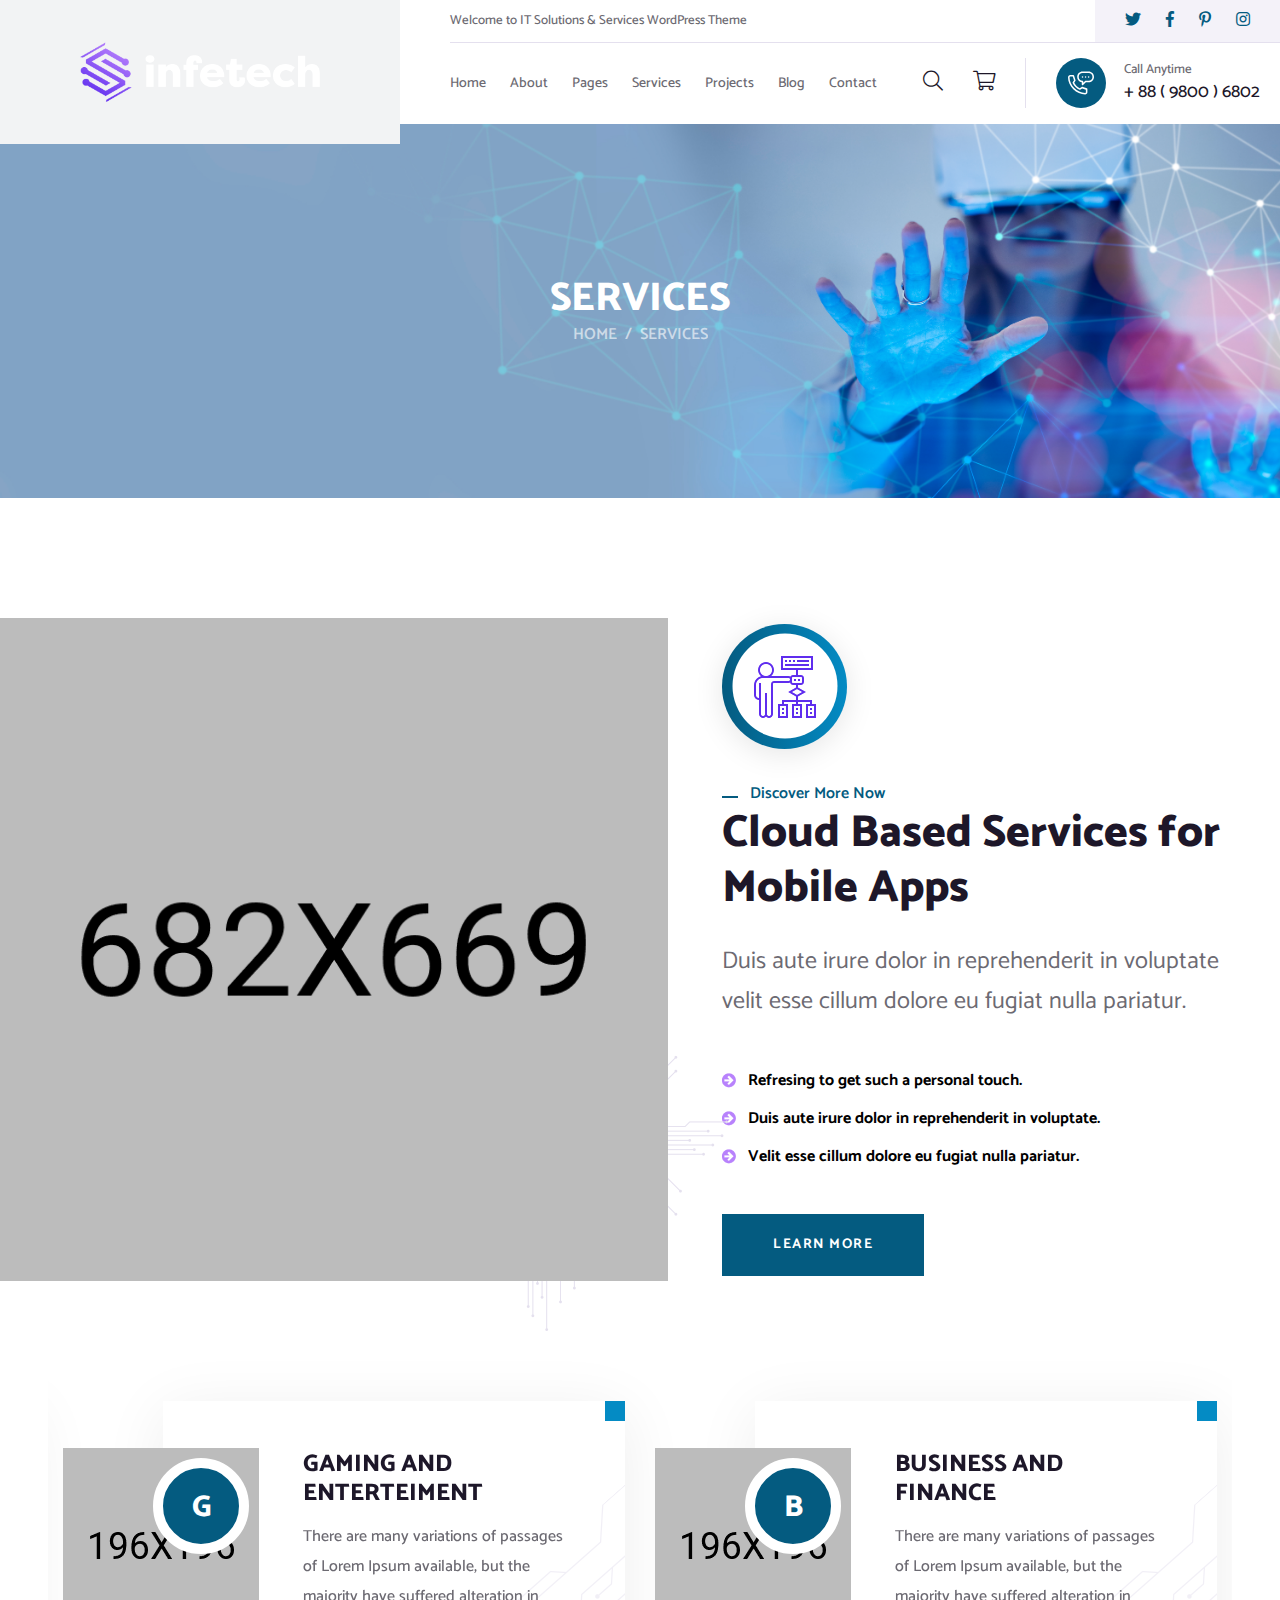
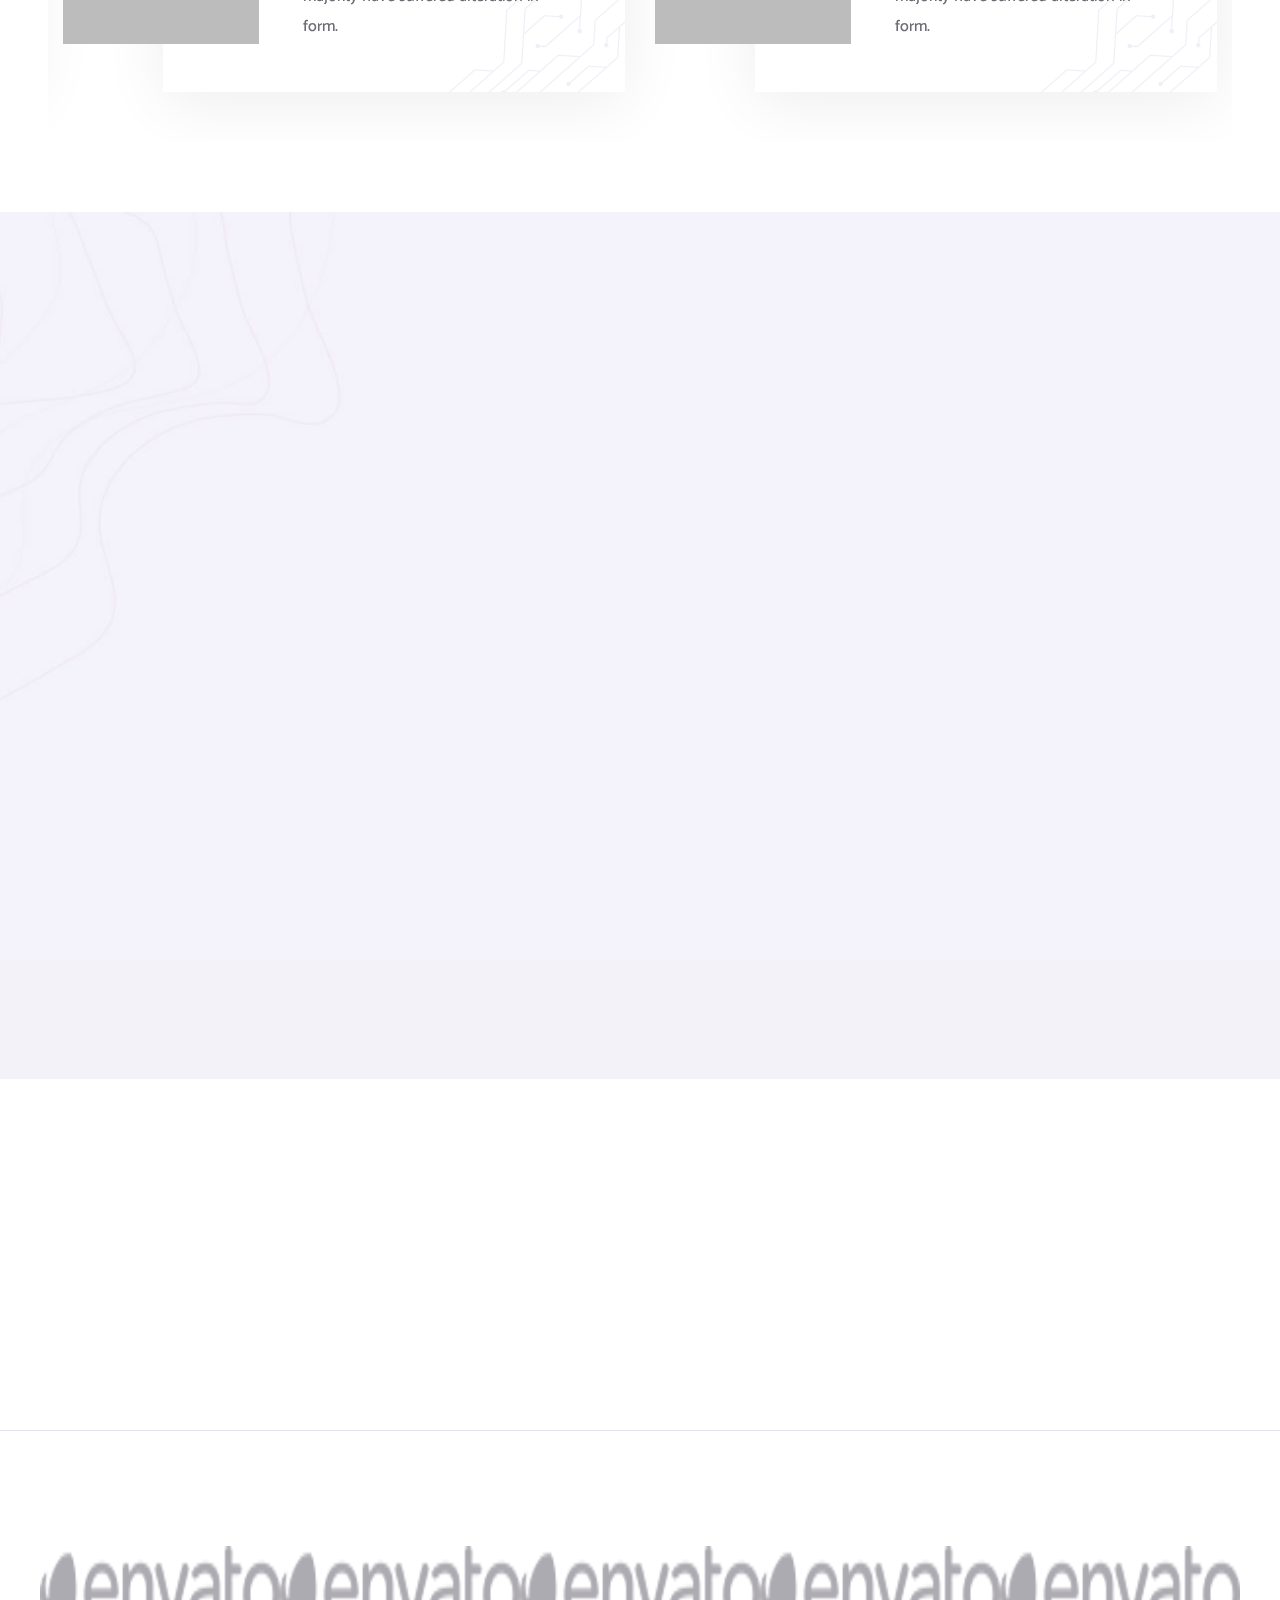
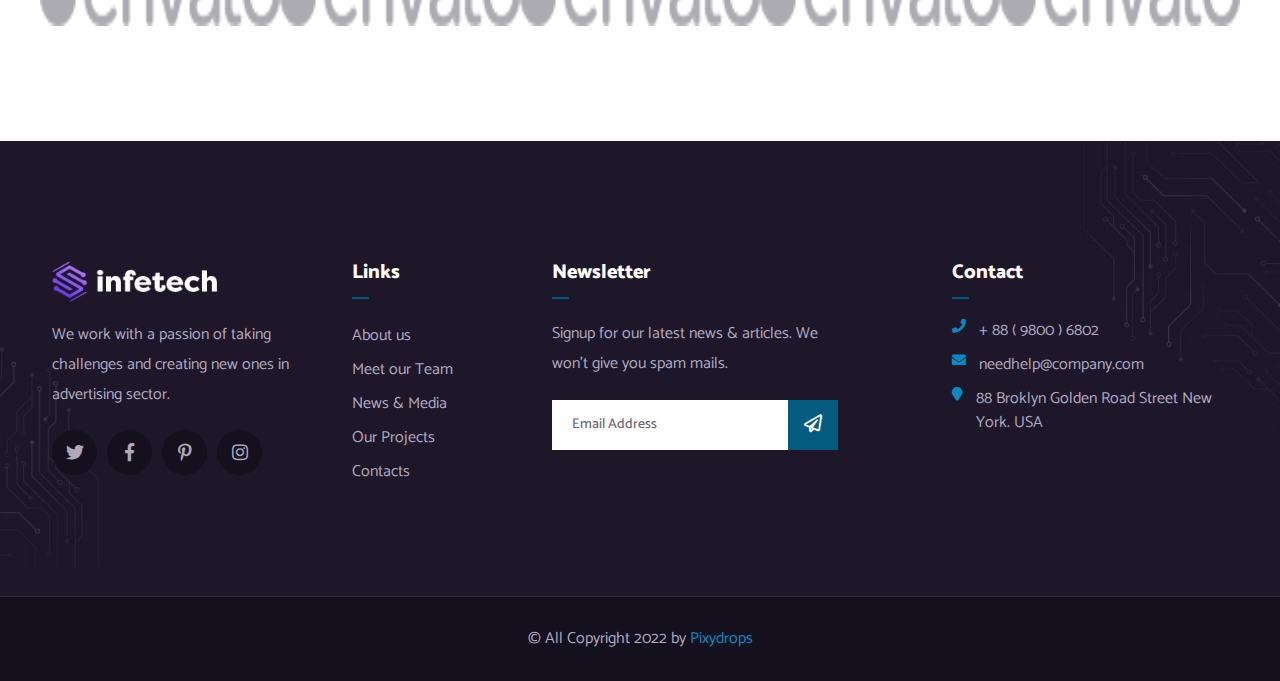
<file: service-2.html>
<!doctype html>
<html lang="en">

<head>
   
    <!--====== Required meta tags ======-->
    <meta charset="utf-8">
    <meta http-equiv="x-ua-compatible" content="ie=edge">
    <meta name="description" content="">
    <meta name="viewport" content="width=device-width, initial-scale=1, shrink-to-fit=no">
    
    <!--====== Title ======-->
    <title>Infetech - Technology & IT Solutions HTML Template</title>
    
    <!--====== Favicon Icon ======-->
    <link rel="shortcut icon" href="assets/images/favicon.png" type="image/png">

    <!--====== Bootstrap css ======-->
    <link rel="stylesheet" href="assets/css/bootstrap.min.css">
    
    <!--====== Fontawesome css ======-->
    <link rel="stylesheet" href="assets/css/font-awesome.min.css">
    
    <!--====== Fontawesome css ======-->
    <link rel="stylesheet" href="assets/css/animate.min.css"/>
    
    <!--====== magnific popup css ======-->
    <link rel="stylesheet" href="assets/css/magnific-popup.css">
    
    <!--====== Slick css ======-->
    <link rel="stylesheet" href="assets/css/slick.css">
    
    <!--====== Default css ======-->
    <link rel="stylesheet" href="assets/css/default.css">
    
    <!--====== Style css ======-->
    <link rel="stylesheet" href="assets/css/style.css">
  
  
</head>

<body>

    <!-- PRELOADER -->
    <div class="preloader">
        <div class="lds-ellipsis">
            <span></span>
            <span></span>
            <span></span>
        </div>
    </div>
    <!-- END PRELOADER -->

    <!--====== INFETECH SEARCH PART ENDS ======-->

    <div class="search-popup">
        <button class="close-search style-two"><span class="fal fa-times"></span></button>
        <button class="close-search"><span class="fal fa-long-arrow-up"></span></button>
        <form method="post" action="https://themexriver.com/wp/aginco/">
            <div class="form-group">
                <input type="search" name="search-field" value="" placeholder="Search Here" required="">
                <button type="submit"><i class="fal fa-search"></i></button>
            </div>
        </form>
    </div>

    <!--====== INFETECH SEARCH PART ENDS ======-->

    <!--====== OFFCANVAS MENU PART START ======-->

    <div class="off_canvars_overlay">
                
    </div>
    <div class="offcanvas_menu">
        <div class="container-fluid">
            <div class="row">
                <div class="col-12">
                    <div class="offcanvas_menu_wrapper">
                        <div class="canvas_close">
                            <a href="javascript:void(0)"><i class="fa fa-times"></i></a>  
                        </div>
                        <div class="offcanvas-social">
                            <ul class="text-center">
                                <li><a href="$"><i class="fab fa-facebook-f"></i></a></li>
                                <li><a href="$"><i class="fab fa-twitter"></i></a></li>
                                <li><a href="$"><i class="fab fa-instagram"></i></a></li>
                                <li><a href="$"><i class="fab fa-dribbble"></i></a></li>
                            </ul>
                        </div>
                        <div id="menu" class="text-left ">
                            <ul class="offcanvas_main_menu">
                                <li class="menu-item-has-children active">
                                    <a href="#">Home</a>
                                    <ul class="sub-menu">
                                        <li><a href="index.html">Home 1</a></li>
                                        <li><a href="index-2.html">Home 2</a></li>
                                        <li><a href="index-3.html">Home 3</a></li>
                                        <li><a href="index-4.html">Home 4</a></li>
                                        <li><a href="index-5.html">Home 5</a></li>
                                        <li class="menu-item-has-children">
                                            <a href="#">Header Versions</a>
                                            <ul class="sub-menu">
                                                <li><a href="index.html">Header Style 1</a></li>
                                                <li><a href="index-2.html">Header Style 2</a></li>
                                                <li><a href="index-3.html">Header Style 3</a></li>
                                                <li><a href="index-4.html">Header Style 4</a></li>
                                                <li><a href="index-5.html">Header Style 5</a></li>
                                            </ul>
                                        </li>
                                    </ul>
                                </li>
                                <li class="menu-item-has-children active">
                                    <a href="about.html">About</a>
                                </li>
                                <li class="menu-item-has-children active">
                                    <a href="#">Pages</a>
                                    <ul class="sub-menu">
                                        <li><a href="our-team.html">Our Team</a></li>
                                        <li><a href="team-details.html">Team Details</a></li>
                                    </ul>
                                </li>
                                <li class="menu-item-has-children active">
                                    <a href="#">Services</a>
                                    <ul class="sub-menu">
                                        <li><a href="service-1.html">Service 1</a></li>
                                        <li><a href="service-2.html">Service 2</a></li>
                                        <li><a href="service-3.html">Service 3</a></li>
                                    </ul>
                                </li>
                                <li class="menu-item-has-children active">
                                    <a href="#">Projects</a>
                                    <ul class="sub-menu">
                                        <li><a href="projects.html">Projects</a></li>
                                        <li><a href="projects-details.html">Project Details</a></li>
                                    </ul>
                                </li>
                                <li class="menu-item-has-children active">
                                    <a href="#">Blog</a>
                                    <ul class="sub-menu">
                                        <li><a href="blog.html">Blog</a></li>
                                        <li><a href="blog-details.html">Blog Details</a></li>
                                    </ul>
                                </li>
                                <li class="menu-item-has-children active">
                                    <a href="contact.html">Contact</a>
                                </li>
                            </ul>
                        </div>
                        <div class="offcanvas_footer">
                            <span><a href="mailto:pixydrops@gmail.com"><i class="fa fa-envelope-o"></i> pixydrops@gmail.com</a></span>
                        </div>
                    </div>
                </div>
            </div>
        </div>
    </div>

    <!--====== OFFCANVAS MENU PART ENDS ======-->

    <!--====== INFETECH HEADER PART START ======-->

    <section class="infetech-header-area header-sticky">
        <div class="header-wrapper">
            <div class="templates-logo">
                <a href="index.html"><img src="assets/images/logo-white.png" alt="logo"></a>
            </div>
            <div class="header-box">
                <div class="header-topbar">
                    <div class="row g-0 align-items-center ">
                        <div class="col-lg-6">
                            <div class="header-topbar-text">
                                <p>Welcome to IT Solutions & Services WordPress Theme </p>
                            </div>
                        </div>
                        <div class="col-lg-6">
                            <div class="header-topbar-info-wrapper">
                                <div class="header-topbar-info">
                                    <ul>
                                        <li><i class="fas fa-envelope"></i> needhelp@company.com</li>
                                        <li><i class="fas fa-clock"></i> Mon - Sat: 8.00 am - 7.00 pm</li>
                                    </ul>
                                </div>
                                <div class="header-topbar-social">
                                    <ul>
                                        <li><i class="fab fa-twitter"></i></li>
                                        <li><i class="fab fa-facebook-f"></i></li>
                                        <li><i class="fab fa-pinterest-p"></i></li>
                                        <li><i class="fab fa-instagram"></i></li>
                                    </ul>
                                </div>
                            </div>
                        </div>
                    </div>
                </div>
                <div class="header-main-nav">
                    <div class="header-main-nav-box">
                        <ul>
                            <li>
                                <a href="#">Home</a>
                                <ul class="sub-menu">
                                    <li><a href="index.html">Home 1</a></li>
                                    <li><a href="index-2.html">Home 2</a></li>
                                    <li><a href="index-3.html">Home 3</a></li>
                                    <li><a href="index-4.html">Home 4</a></li>
                                    <li><a href="index-5.html">Home 5</a></li>
                                    <li>
                                        <a href="#">Header Versions</a>
                                        <ul class="sub-menu">
                                            <li><a href="index.html">Header Style 1</a></li>
                                            <li><a href="index-2.html">Header Style 2</a></li>
                                            <li><a href="index-3.html">Header Style 3</a></li>
                                            <li><a href="index-4.html">Header Style 4</a></li>
                                            <li><a href="index-5.html">Header Style 5</a></li>
                                        </ul>
                                    </li>
                                </ul>
                            </li>
                            <li><a href="about.html">About</a></li>
                            <li>
                                <a href="#">Pages</a>
                                <ul class="sub-menu">
                                    <li><a href="our-team.html">Our Team</a></li>
                                    <li><a href="team-details.html">Team Details</a></li>
                                </ul>
                            </li>
                            <li>
                                <a href="#">Services</a>
                                <ul class="sub-menu">
                                    <li><a href="service-1.html">Service 1</a></li>
                                    <li><a href="service-2.html">Service 2</a></li>
                                    <li><a href="service-3.html">Service 3</a></li>
                                </ul>
                            </li>
                            <li>
                                <a href="#">Projects</a>
                                <ul class="sub-menu">
                                    <li><a href="projects.html">Projects</a></li>
                                    <li><a href="projects-details.html">Project Details</a></li>
                                </ul>
                            </li>
                            <li>
                                <a href="#">Blog</a>
                                <ul class="sub-menu">
                                    <li><a href="blog.html">Blog</a></li>
                                    <li><a href="blog-details.html">Blog Details</a></li>
                                </ul>
                            </li>
                            <li><a href="contact.html">Contact</a></li>
                        </ul>
                    </div>
                    <div class="header-main-info">
                        <div class="header-mini-btn">
                            <ul>
                                <li><a class="search-box-btn" href="#"><i class="fal fa-search"></i></a></li>
                                <li><a href="#"><i class="fal fa-shopping-cart"></i></a></li>
                                <li><a class="toggle-bar canvas_open" href="#"><i class="fal fa-bars"></i></a></li>
                            </ul>
                        </div>
                        <div class="header-main-info-contact">
                            <div class="icon">
                                <img src="assets/images/icon/phone.svg" alt="">
                            </div>
                            <div class="content">
                                <span>Call Anytime</span>
                                <a href="tel:+8898006802">+ 88 ( 9800 ) 6802</a>
                            </div>
                        </div>
                    </div>
                </div>
            </div>
        </div>
    </section>

    <!--====== INFETECH HEADER PART ENDS ======-->
    
    <!--====== INFETECH BREADCRUMB  PART ENDS ======-->

    <section class="breadcrumb-area">
        <div class="container">
            <div class="row">
                <div class="col-lg-12">
                    <div class="breadcrumb-item">
                        <h2 class="title">Services</h2>
                        <nav aria-label="breadcrumb">   
                            <ol class="breadcrumb">
                                <li class="breadcrumb-item"><a href="#">Home</a></li>
                                <li class="breadcrumb-item active" aria-current="page">Services</li>
                            </ol>
                        </nav>
                    </div>  
                </div>
            </div>
        </div>
    </section>

    <!--====== INFETECH BREADCRUMB  PART ENDS ======-->

    <!--====== INFETECH ABOUT PART ENDS ======-->

    <section class="infetech-about-area infetech-about-service-area pt-120">
        <div class="container">
            <div class="row align-items-center">
                <div class="col-lg-6 animated wow fadeInLeft" data-wow-duration="1500ms" data-wow-delay="0ms">
                    <div class="infetech-about-thumb">
                        <img class="main-thumb" src="assets/images/service-thumb-4.png" alt="">
                        <div class="item-1">
                            <img src="assets/images/bg-full-circle.png" alt="">
                        </div>
                        <div class="item-2">
                            <img src="assets/images/tech.png" alt="">
                        </div>
                    </div>
                </div>
                <div class="col-lg-6 animated wow fadeInRight" data-wow-duration="1500ms" data-wow-delay="300ms">
                    <div class="infetech-about-content">
                        <div class="icon">
                            <img src="assets/images/icon/service-icon-4.png" alt="">
                        </div>
                        <span>Discover More Now</span>
                        <h3 class="title">Cloud Based Services for Mobile Apps</h3>
                        <p>Duis aute irure dolor in reprehenderit in voluptate velit esse cillum dolore eu fugiat nulla pariatur.</p>
                        <ul>
                            <li><img src="assets/images/icon/arrow-icon-2.png" alt=""> Refresing to get such a personal touch. </li>
                            <li><img src="assets/images/icon/arrow-icon-2.png" alt=""> Duis aute irure dolor in reprehenderit in voluptate.</li>
                            <li><img src="assets/images/icon/arrow-icon-2.png" alt=""> Velit esse cillum dolore eu fugiat nulla pariatur.</li>
                        </ul>
                        <a href="#" class="main-btn">Learn More</a>
                    </div>
                </div>
            </div>
        </div>
    </section>

    <!--====== INFETECH ABOUT PART ENDS ======-->

    <!--====== INFETECH SERVICE SLIDE 3 PART ENDS ======-->

    <section class="infetech-service-slide-3-area">
        <div class="container-fluid">
            <div class="row infetech-sponser-slide-3">
                <div class="col-lg-4">
                    <div class="single-service-3-item">
                        <div class="bg"></div>
                        <h4 class="title">Gaming and <br> Enterteiment</h4>
                        <p>There are many variations of passages of Lorem Ipsum available, but the majority have suffered alteration in form.</p>
                        <div class="thumb">
                            <img src="assets/images/service-item-1.png" alt="">
                            <span>G</span>
                        </div>
                    </div>
                </div>
                <div class="col-lg-4">
                    <div class="single-service-3-item">
                        <div class="bg"></div>
                        <h4 class="title">Business and <br> Finance</h4>
                        <p>There are many variations of passages of Lorem Ipsum available, but the majority have suffered alteration in form.</p>
                        <div class="thumb">
                            <img src="assets/images/service-item-2.png" alt="">
                            <span>B</span>
                        </div>
                    </div>
                </div>
                <div class="col-lg-4">
                    <div class="single-service-3-item">
                        <div class="bg"></div>
                        <h4 class="title">Information <br> Technology</h4>
                        <p>There are many variations of passages of Lorem Ipsum available, but the majority have suffered alteration in form.</p>
                        <div class="thumb">
                            <img src="assets/images/service-item-3.png" alt="">
                            <span>T</span>
                        </div>
                    </div>
                </div>
                <div class="col-lg-4">
                    <div class="single-service-3-item">
                        <div class="bg"></div>
                        <h4 class="title">Business and <br> Finance</h4>
                        <p>There are many variations of passages of Lorem Ipsum available, but the majority have suffered alteration in form.</p>
                        <div class="thumb">
                            <img src="assets/images/service-item-2.png" alt="">
                            <span>B</span>
                        </div>
                    </div>
                </div>
            </div>
        </div>
    </section>

    <!--====== INFETECH SERVICE SLIDE 3 PART ENDS ======-->

    <!--====== INFETECH  ABOUT 4 PART ENDS ======-->

    <section class="infetech-about-4-area">
        <div class="container">
            <div class="row">
                <div class="col-lg-6 animated wow fadeInLeft" data-wow-duration="1500ms" data-wow-delay="0ms">
                    <div class="about-thumb-4">
                        <img src="assets/images/about-thumb-6.png" alt="">
                    </div>
                </div>
                <div class="col-lg-6 animated wow fadeInUp" data-wow-duration="1500ms" data-wow-delay="300ms">
                    <div class="about-thumb-content pl-70">
                        <div class="section-title">
                            <span>We Do More For Your Business</span>
                            <h3>Discover Tools for your Web Developement</h3>
                        </div>
                        <div class="about-sub-item mt-45">
                            <div class="number">
                                <span>01</span>
                            </div>
                            <div class="content">
                                <p>Lorem Ipsum is simply dummy text of the printing and typesetting industry when an unknown printer took a galley of type and scrambled it to make. </p>
                            </div>
                        </div>
                        <div class="about-sub-item mt-70">
                            <div class="number">
                                <span>02</span>
                            </div>
                            <div class="content">
                                <p>Lorem Ipsum is simply dummy text of the printing and typesetting industry when an unknown printer took a galley of type and scrambled it to make. </p>
                            </div>
                        </div>
                        <a class="main-btn mt-55" href="#">Learn More</a>
                    </div>
                </div>
            </div>
        </div>
    </section>

    <!--====== INFETECH ABOUT 4 PART ENDS ======-->

    <!--====== INFETECH TECHNOLOGY PART ENDS ======-->

    <section class="infetech-technology-area infetech-technology-service-area pb-120">
        <div class="container">
            <div class="row">
                <div class="col-lg-12">
                    <div class="technology-box animated wow fadeIn" data-wow-duration="1500ms" data-wow-delay="0ms">
                        <div class="row align-items-center">
                            <div class="col-lg-4">
                                <div class="section-title">
                                    <span>Technology Path</span>
                                    <h3 class="title">Trusted IT Solution & Service Business Agency</h3>
                                </div>
                            </div>
                            <div class="col-lg-8 pl-70">
                                <div class="row">
                                    <div class="col-lg-4 col-md-4">
                                        <div class="technology-service">
                                            <div class="icon">
                                                <svg height="24px" width="24px" fill="#fff" version="1.1" id="Capa_1" xmlns="http://www.w3.org/2000/svg" xmlns:xlink="http://www.w3.org/1999/xlink" x="0px" y="0px"
                                                     viewBox="0 0 512 512" style="enable-background:new 0 0 512 512;" xml:space="preserve">
                                                <g>
                                                    <g>
                                                        <g>
                                                            <path d="M469.333,106.667H362.667V85.333c0-23.531-19.135-42.667-42.667-42.667H192c-23.531,0-42.667,19.135-42.667,42.667
                                                                v21.333H42.667C19.135,106.667,0,125.802,0,149.333v64C0,236.865,19.135,256,42.667,256h170.667v-10.667
                                                                c0-5.896,4.771-10.667,10.667-10.667h64c5.896,0,10.667,4.771,10.667,10.667V256h170.667C492.865,256,512,236.865,512,213.333
                                                                v-64C512,125.802,492.865,106.667,469.333,106.667z M320,106.667H192V85.333h128V106.667z"/>
                                                            <path d="M506.083,267.51c-3.635-1.802-7.979-1.385-11.188,1.052c-7.583,5.74-16.417,8.771-25.563,8.771H298.667v32
                                                                c0,5.896-4.771,10.667-10.667,10.667h-64c-5.896,0-10.667-4.771-10.667-10.667v-32H42.667c-9.146,0-17.979-3.031-25.563-8.771
                                                                c-3.219-2.458-7.552-2.875-11.188-1.052C2.292,269.313,0,273.01,0,277.063v149.604c0,23.531,19.135,42.667,42.667,42.667h426.667
                                                                c23.531,0,42.667-19.135,42.667-42.667V277.063C512,273.01,509.708,269.313,506.083,267.51z"/>
                                                        </g>
                                                    </g>
                                                </g>
                                                <g>
                                                </g>
                                                <g>
                                                </g>
                                                <g>
                                                </g>
                                                <g>
                                                </g>
                                                <g>
                                                </g>
                                                <g>
                                                </g>
                                                <g>
                                                </g>
                                                <g>
                                                </g>
                                                <g>
                                                </g>
                                                <g>
                                                </g>
                                                <g>
                                                </g>
                                                <g>
                                                </g>
                                                <g>
                                                </g>
                                                <g>
                                                </g>
                                                <g>
                                                </g>
                                                </svg>
                                            </div>
                                            <div class="content">
                                                <h4 class="title">Experienced</h4>
                                                <p>Morbi nec finibus misd</p>
                                            </div>
                                        </div>
                                    </div>
                                    <div class="col-lg-4 col-md-4">
                                        <div class="technology-service">
                                            <div class="icon">
                                                <svg height="24px" width="24px" fill="#fff" id="Layer_1" enable-background="new 0 0 512 512" viewBox="0 0 512 512" xmlns="http://www.w3.org/2000/svg"><path clip-rule="evenodd" d="m64.673 211.213 94.098-82.356c-1.304-3.562-2.015-7.408-2.015-11.421 0-18.348 14.874-33.221 33.221-33.221 17.997 0 32.65 14.31 33.205 32.172l74.372 26.038c6.093-7.153 15.165-11.69 25.297-11.69 5.717 0 11.096 1.444 15.793 3.987l85.739-73.255c-1.216-3.454-1.88-7.168-1.88-11.038 0-18.347 14.874-33.221 33.221-33.221 18.349 0 33.223 14.874 33.223 33.221 0 18.349-14.874 33.223-33.223 33.223-5.716 0-11.096-1.444-15.792-3.987l-85.739 73.255c1.216 3.454 1.88 7.168 1.88 11.038 0 18.347-14.874 33.221-33.223 33.221-17.996 0-32.648-14.31-33.203-32.171l-74.372-26.038c-6.094 7.153-15.165 11.69-25.298 11.69-5.579 0-10.835-1.377-15.451-3.807l-94.098 82.356c1.304 3.561 2.015 7.408 2.015 11.421 0 18.349-14.874 33.221-33.223 33.221-18.346-.002-33.22-14.874-33.22-33.223s14.874-33.221 33.221-33.221c5.579 0 10.836 1.376 15.452 3.806zm365.779-61.954c-8.261 0-15 6.738-15 15v306.128c0 8.262 6.739 15 15 15h50.548c8.263 0 15.001-6.738 15.001-15v-306.128c0-8.262-6.737-15-15.001-15zm-132.875 122.33c-8.262 0-14.999 6.738-14.999 15v186.934c0 8.263 6.738 15 14.999 15h50.55c8.262 0 14.999-6.738 14.999-15 0-62.31 0-124.622 0-186.934 0-8.262-6.737-15-14.999-15-16.851 0-33.699 0-50.55 0zm-132.873-43.917c-8.263 0-15.001 6.738-15.001 15v233.987c0 8.262 6.737 15 15.001 15h50.548c8.261 0 15-6.738 15-15v-233.987c0-8.262-6.739-15-15-15zm-132.874 129.117h50.547c8.262 0 15.001 6.738 15.001 15v108.005c0 8.262-6.739 15-15.001 15h-50.547c-8.262 0-15.001-6.738-15.001-15v-108.005c.001-8.263 6.74-15 15.001-15z" fill-rule="evenodd"/></svg>
                                            </div>
                                            <div class="content">
                                                <h4 class="title">Convenience</h4>
                                                <p>Morbi nec finibus misd</p>
                                            </div>
                                        </div>
                                    </div>
                                    <div class="col-lg-4 col-md-4">
                                        <div class="technology-service">
                                            <div class="icon">
                                                <svg height="24px" width="24px" fill="#fff" version="1.1" id="Capa_1" xmlns="http://www.w3.org/2000/svg" xmlns:xlink="http://www.w3.org/1999/xlink" x="0px" y="0px"
                                                     viewBox="0 0 511.999 511.999" style="enable-background:new 0 0 511.999 511.999;" xml:space="preserve">
                                                <g>
                                                    <g>
                                                        <path d="M438.09,273.32h-39.596c4.036,11.05,6.241,22.975,6.241,35.404v149.65c0,5.182-0.902,10.156-2.543,14.782h65.461
                                                            c24.453,0,44.346-19.894,44.346-44.346v-81.581C512,306.476,478.844,273.32,438.09,273.32z"/>
                                                    </g>
                                                </g>
                                                <g>
                                                    <g>
                                                        <path d="M107.265,308.725c0-12.43,2.205-24.354,6.241-35.404H73.91c-40.754,0-73.91,33.156-73.91,73.91v81.581
                                                            c0,24.452,19.893,44.346,44.346,44.346h65.462c-1.641-4.628-2.543-9.601-2.543-14.783V308.725z"/>
                                                    </g>
                                                </g>
                                                <g>
                                                    <g>
                                                        <path d="M301.261,234.815h-90.522c-40.754,0-73.91,33.156-73.91,73.91v149.65c0,8.163,6.618,14.782,14.782,14.782h208.778
                                                            c8.164,0,14.782-6.618,14.782-14.782v-149.65C375.171,267.971,342.015,234.815,301.261,234.815z"/>
                                                    </g>
                                                </g>
                                                <g>
                                                    <g>
                                                        <path d="M256,38.84c-49.012,0-88.886,39.874-88.886,88.887c0,33.245,18.349,62.28,45.447,77.524
                                                            c12.853,7.23,27.671,11.362,43.439,11.362c15.768,0,30.586-4.132,43.439-11.362c27.099-15.244,45.447-44.28,45.447-77.524
                                                            C344.886,78.715,305.012,38.84,256,38.84z"/>
                                                    </g>
                                                </g>
                                                <g>
                                                    <g>
                                                        <path d="M99.918,121.689c-36.655,0-66.475,29.82-66.475,66.475c0,36.655,29.82,66.475,66.475,66.475
                                                            c9.298,0,18.152-1.926,26.195-5.388c13.906-5.987,25.372-16.585,32.467-29.86c4.98-9.317,7.813-19.946,7.813-31.227
                                                            C166.393,151.51,136.573,121.689,99.918,121.689z"/>
                                                    </g>
                                                </g>
                                                <g>
                                                    <g>
                                                        <path d="M412.082,121.689c-36.655,0-66.475,29.82-66.475,66.475c0,11.282,2.833,21.911,7.813,31.227
                                                            c7.095,13.276,18.561,23.874,32.467,29.86c8.043,3.462,16.897,5.388,26.195,5.388c36.655,0,66.475-29.82,66.475-66.475
                                                            C478.557,151.509,448.737,121.689,412.082,121.689z"/>
                                                    </g>
                                                </g>
                                                <g>
                                                </g>
                                                <g>
                                                </g>
                                                <g>
                                                </g>
                                                <g>
                                                </g>
                                                <g>
                                                </g>
                                                <g>
                                                </g>
                                                <g>
                                                </g>
                                                <g>
                                                </g>
                                                <g>
                                                </g>
                                                <g>
                                                </g>
                                                <g>
                                                </g>
                                                <g>
                                                </g>
                                                <g>
                                                </g>
                                                <g>
                                                </g>
                                                <g>
                                                </g>
                                                </svg>

                                            </div>
                                            <div class="content">
                                                <h4 class="title">Professional</h4>
                                                <p>Morbi nec finibus misd</p>
                                            </div>
                                        </div>
                                    </div>
                                </div>
                            </div>
                        </div>
                    </div>
                </div>
            </div>
        </div>
    </section>

    <!--====== INFETECH TECHNOLOGY PART ENDS ======-->

    <!--====== INFETECH SPONSER PART ENDS ======-->

    <div class="infetech-sponser-area infetech-sponser-services-area">
        <div class="container">
            <div class="row infetech-sponser-slide">
                <div class="col-lg-3">
                    <div class="infetech-sponser-item">
                        <img src="assets/images/brand-logo.png" alt="">
                    </div>
                </div>
                <div class="col-lg-3">
                    <div class="infetech-sponser-item">
                        <img src="assets/images/brand-logo.png" alt="">
                    </div>
                </div>
                <div class="col-lg-3">
                    <div class="infetech-sponser-item">
                        <img src="assets/images/brand-logo.png" alt="">
                    </div>
                </div>
                <div class="col-lg-3">
                    <div class="infetech-sponser-item">
                        <img src="assets/images/brand-logo.png" alt="">
                    </div>
                </div>
                <div class="col-lg-3">
                    <div class="infetech-sponser-item">
                        <img src="assets/images/brand-logo.png" alt="">
                    </div>
                </div>
                <div class="col-lg-3">
                    <div class="infetech-sponser-item">
                        <img src="assets/images/brand-logo.png" alt="">
                    </div>
                </div>
            </div>
        </div>
    </div>

    <!--====== INFETECH SPONSER PART ENDS ======-->

    <!--====== INFETECH FOOTER PART ENDS ======-->

    <footer class="infetech-footer-area">
        <div class="container">
            <div class="row">
                <div class="col-lg-3 col-md-6">
                    <div class="footer-about">
                        <a href="#"><img src="assets/images/logo-white.png" alt=""></a>
                        <p>We work with a passion of taking challenges and creating new ones in advertising sector.</p>
                        <ul>
                            <li><a href="#"><i class="fab fa-twitter"></i></a></li>
                            <li><a href="#"><i class="fab fa-facebook-f"></i></a></li>
                            <li><a href="#"><i class="fab fa-pinterest-p"></i></a></li>
                            <li><a href="#"><i class="fab fa-instagram"></i></a></li>
                        </ul>
                    </div>
                </div>
                <div class="col-lg-2 col-md-6">
                    <div class="footer-nav">
                        <h4 class="title">Links</h4>
                        <ul>
                            <li><a href="#">About us</a></li>
                            <li><a href="#">Meet our Team</a></li>
                            <li><a href="#">News & Media</a></li>
                            <li><a href="#">Our Projects</a></li>
                            <li><a href="#">Contacts</a></li>
                        </ul>
                    </div>
                </div>
                <div class="col-lg-4 col-md-6">
                    <div class="footer-newsletter">
                        <h4 class="title">Newsletter</h4>
                        <p>Signup for our latest news & articles. We won’t give you spam mails.</p>
                        <form action="#">
                            <div class="input-box">
                                <input type="text" placeholder="Email Address">
                                <button><i class="far fa-paper-plane"></i></button>
                            </div>
                        </form>
                    </div>
                </div>
                <div class="col-lg-3 col-md-6">
                    <div class="footer-info">
                        <h4 class="title">Contact</h4>
                        <ul>
                            <li><i class="fas fa-phone"></i><span>+ 88 ( 9800 ) 6802</span></li>
                            <li><i class="fas fa-envelope"></i><span>needhelp@company.com</span></li>
                            <li><i class="fas fa-map-marker"></i><span>88 Broklyn Golden Road Street New York. USA</span></li>
                        </ul>
                    </div>
                </div>
            </div>
        </div>
    </footer>
    <div class="footer-copyright text-center">
        <p>© All Copyright 2022 by <a href="mailto:pixydrops@gmail.com">Pixydrops</a> </p>
    </div>

    <!--====== INFETECH FOOTER PART ENDS ======-->

    <!--====== GO TO TOP PART START ======-->
    
    <div class="go-top-area">
        <div class="go-top-wrap">
            <div class="go-top-btn-wrap">
                <div class="go-top go-top-btn">
                    <i class="fal fa-angle-double-up"></i>
                    <i class="fal fa-angle-double-up"></i>
                </div>
            </div>
        </div>
    </div>
    
    <!--====== GO TO TOP PART ENDS ======-->
    

    
    
    
    
    <!--====== jquery js ======-->
    <script src="assets/js/vendor/modernizr-3.6.0.min.js"></script>
    <script src="assets/js/vendor/jquery-1.12.4.min.js"></script>

    <!--====== Bootstrap js ======-->
    <script src="assets/js/bootstrap.min.js"></script>
    
    <!--====== magnific popup js == ====-->
    <script src="assets/js/jquery.magnific-popup.min.js"></script>
    
    <!--====== counterup js == ====-->
    <script src="assets/js/jquery.counterup.min.js"></script>
    <script src="assets/js/waypoints.min.js"></script>
    
    <!--====== wow js ======-->
    <script src="assets/js/wow.js"></script>
    
    <!--====== circle progress js ======-->
    <script src="assets/js/circle-progress.js"></script>
    
    <!--====== Slick js ======-->
    <script src="assets/js/slick.min.js"></script>
    
    <!--====== Main js ======-->
    <script src="assets/js/main.js"></script>

</body>

</html>
</file>
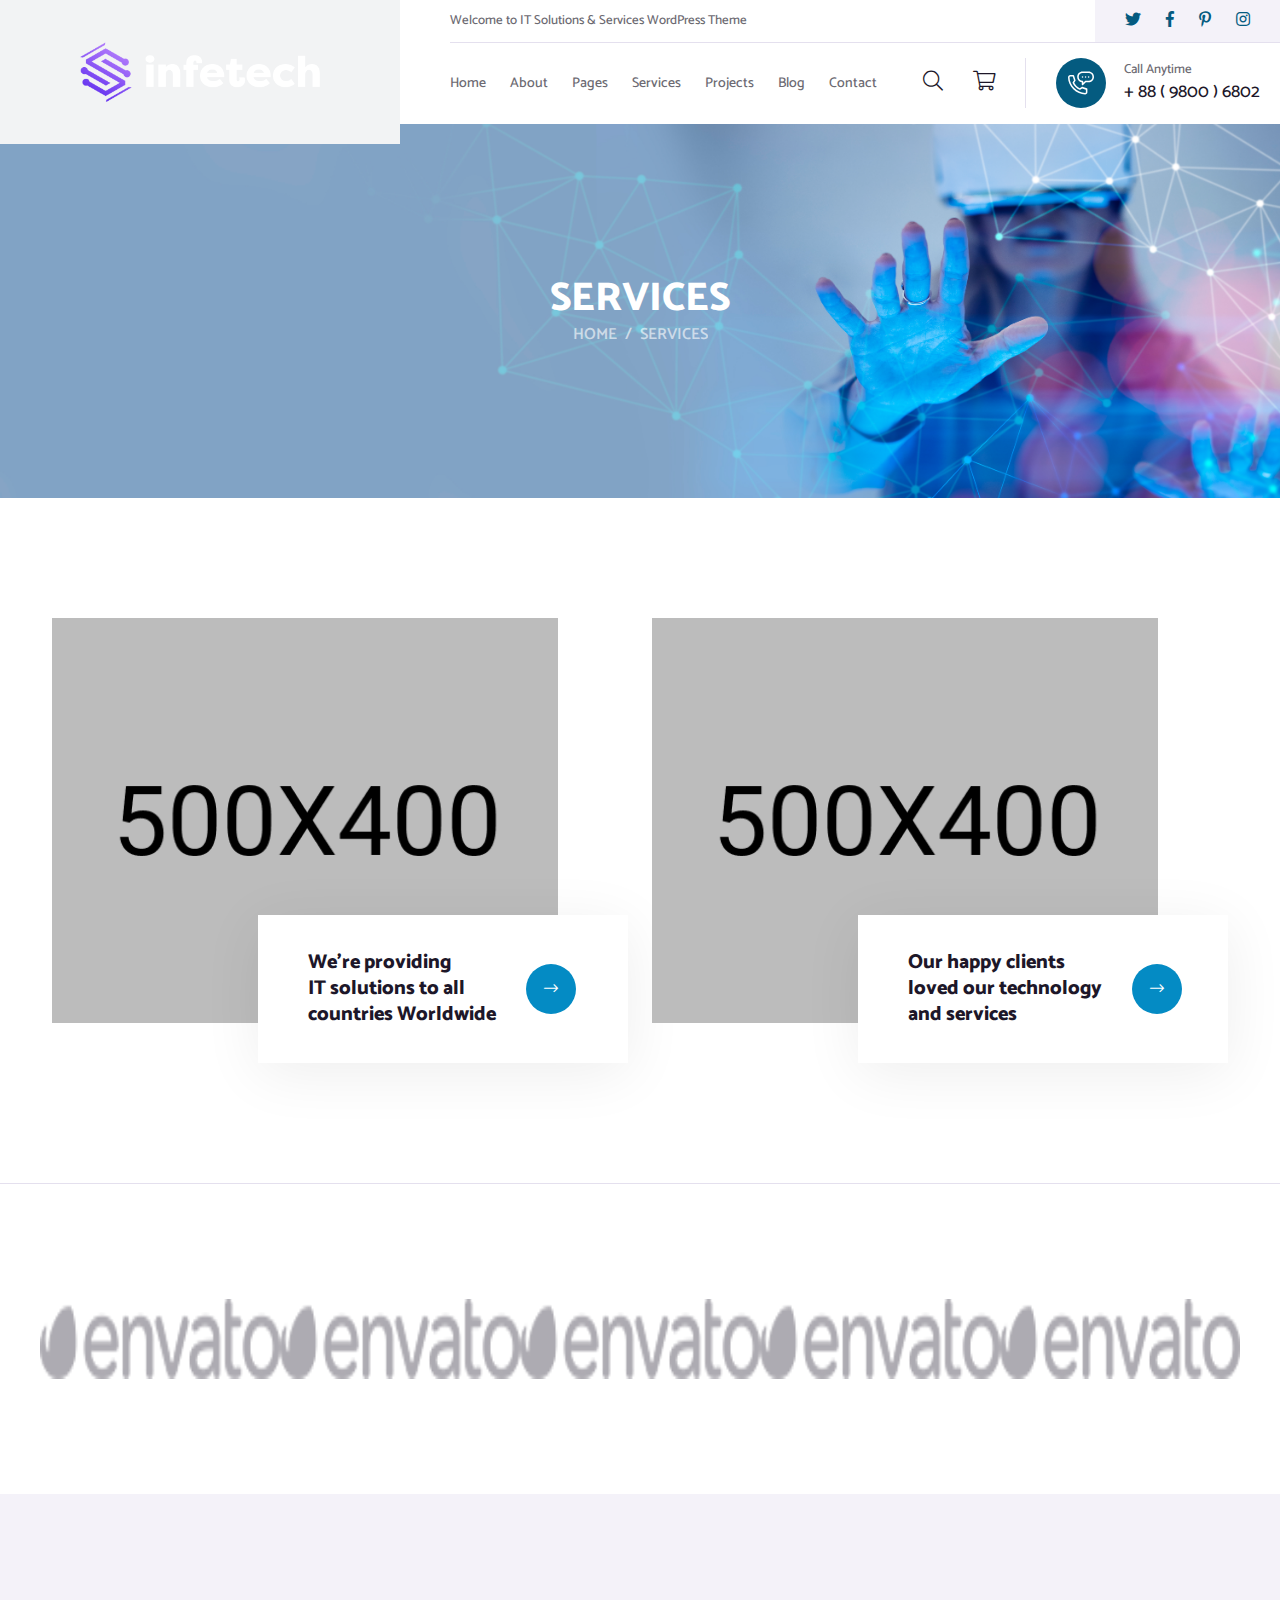
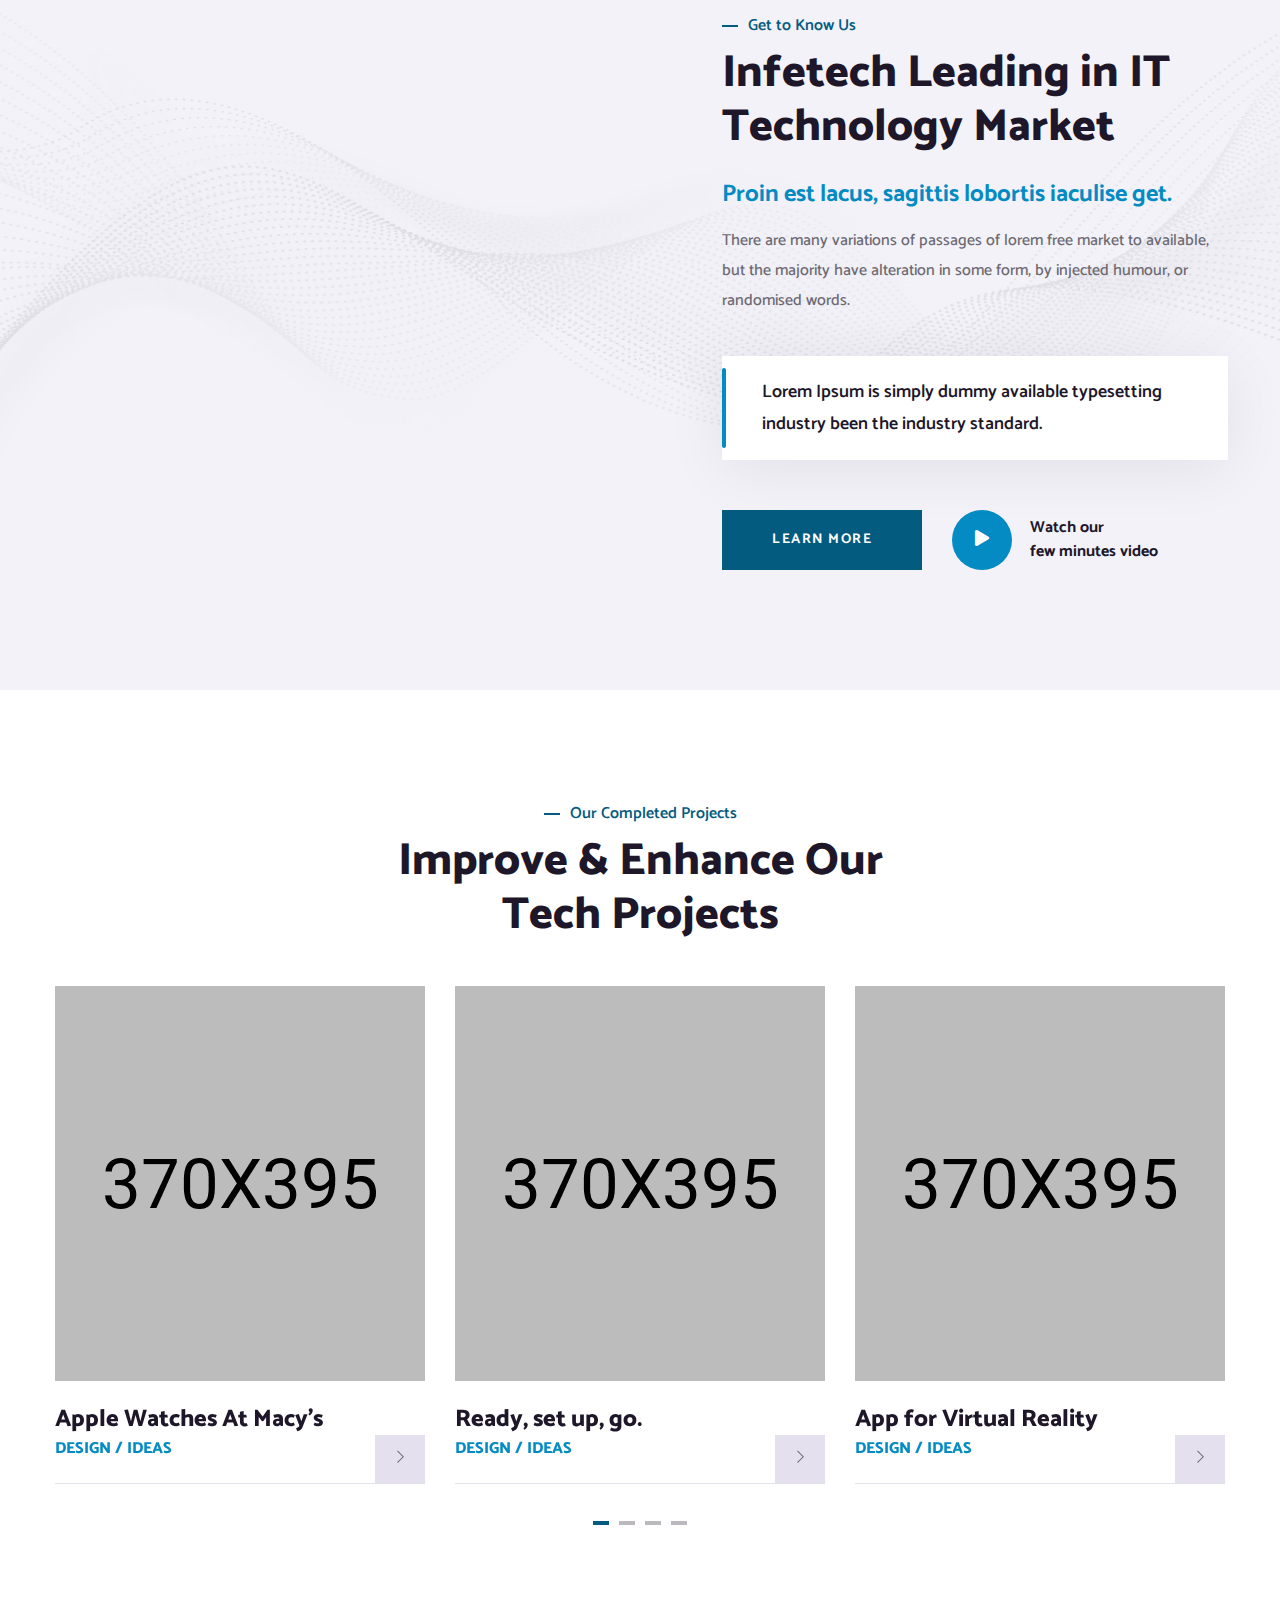
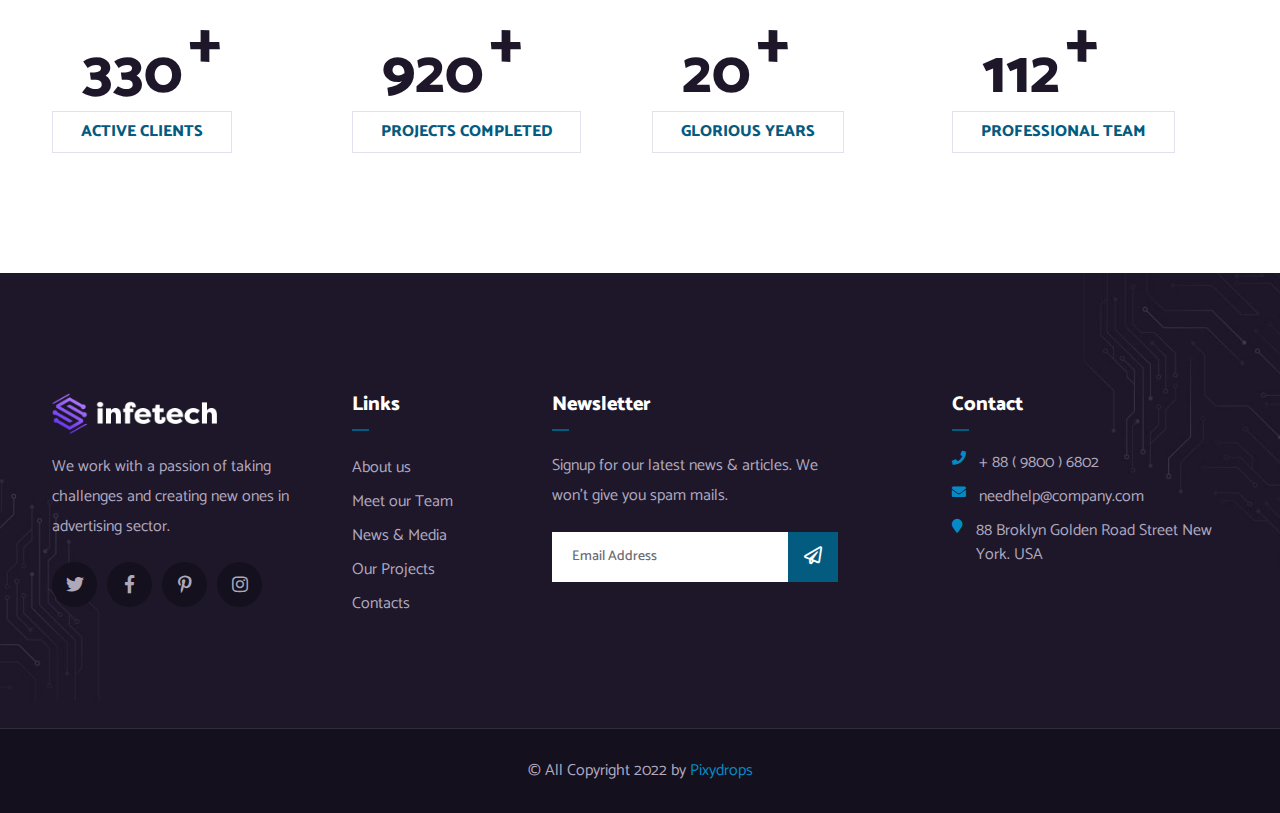
<file: service-3.html>
<!doctype html>
<html lang="en">

<head>
   
    <!--====== Required meta tags ======-->
    <meta charset="utf-8">
    <meta http-equiv="x-ua-compatible" content="ie=edge">
    <meta name="description" content="">
    <meta name="viewport" content="width=device-width, initial-scale=1, shrink-to-fit=no">
    
    <!--====== Title ======-->
    <title>Infetech - Technology & IT Solutions HTML Template</title>
    
    <!--====== Favicon Icon ======-->
    <link rel="shortcut icon" href="assets/images/favicon.png" type="image/png">

    <!--====== Bootstrap css ======-->
    <link rel="stylesheet" href="assets/css/bootstrap.min.css">
    
    <!--====== Fontawesome css ======-->
    <link rel="stylesheet" href="assets/css/font-awesome.min.css">
    
    <!--====== Fontawesome css ======-->
    <link rel="stylesheet" href="assets/css/animate.min.css"/>
    
    <!--====== magnific popup css ======-->
    <link rel="stylesheet" href="assets/css/magnific-popup.css">
    
    <!--====== Slick css ======-->
    <link rel="stylesheet" href="assets/css/slick.css">
    
    <!--====== Default css ======-->
    <link rel="stylesheet" href="assets/css/default.css">
    
    <!--====== Style css ======-->
    <link rel="stylesheet" href="assets/css/style.css">
  
  
</head>

<body>

    <!-- PRELOADER -->
    <div class="preloader">
        <div class="lds-ellipsis">
            <span></span>
            <span></span>
            <span></span>
        </div>
    </div>
    <!-- END PRELOADER -->

    <!--====== INFETECH SEARCH PART ENDS ======-->

    <div class="search-popup">
        <button class="close-search style-two"><span class="fal fa-times"></span></button>
        <button class="close-search"><span class="fal fa-long-arrow-up"></span></button>
        <form method="post" action="https://themexriver.com/wp/aginco/">
            <div class="form-group">
                <input type="search" name="search-field" value="" placeholder="Search Here" required="">
                <button type="submit"><i class="fal fa-search"></i></button>
            </div>
        </form>
    </div>

    <!--====== INFETECH SEARCH PART ENDS ======-->

    <!--====== OFFCANVAS MENU PART START ======-->

    <div class="off_canvars_overlay">
                
    </div>
    <div class="offcanvas_menu">
        <div class="container-fluid">
            <div class="row">
                <div class="col-12">
                    <div class="offcanvas_menu_wrapper">
                        <div class="canvas_close">
                            <a href="javascript:void(0)"><i class="fa fa-times"></i></a>  
                        </div>
                        <div class="offcanvas-social">
                            <ul class="text-center">
                                <li><a href="$"><i class="fab fa-facebook-f"></i></a></li>
                                <li><a href="$"><i class="fab fa-twitter"></i></a></li>
                                <li><a href="$"><i class="fab fa-instagram"></i></a></li>
                                <li><a href="$"><i class="fab fa-dribbble"></i></a></li>
                            </ul>
                        </div>
                        <div id="menu" class="text-left ">
                            <ul class="offcanvas_main_menu">
                                <li class="menu-item-has-children active">
                                    <a href="#">Home</a>
                                    <ul class="sub-menu">
                                        <li><a href="index.html">Home 1</a></li>
                                        <li><a href="index-2.html">Home 2</a></li>
                                        <li><a href="index-3.html">Home 3</a></li>
                                        <li><a href="index-4.html">Home 4</a></li>
                                        <li><a href="index-5.html">Home 5</a></li>
                                        <li class="menu-item-has-children">
                                            <a href="#">Header Versions</a>
                                            <ul class="sub-menu">
                                                <li><a href="index.html">Header Style 1</a></li>
                                                <li><a href="index-2.html">Header Style 2</a></li>
                                                <li><a href="index-3.html">Header Style 3</a></li>
                                                <li><a href="index-4.html">Header Style 4</a></li>
                                                <li><a href="index-5.html">Header Style 5</a></li>
                                            </ul>
                                        </li>
                                    </ul>
                                </li>
                                <li class="menu-item-has-children active">
                                    <a href="about.html">About</a>
                                </li>
                                <li class="menu-item-has-children active">
                                    <a href="#">Pages</a>
                                    <ul class="sub-menu">
                                        <li><a href="our-team.html">Our Team</a></li>
                                        <li><a href="team-details.html">Team Details</a></li>
                                    </ul>
                                </li>
                                <li class="menu-item-has-children active">
                                    <a href="#">Services</a>
                                    <ul class="sub-menu">
                                        <li><a href="service-1.html">Service 1</a></li>
                                        <li><a href="service-2.html">Service 2</a></li>
                                        <li><a href="service-3.html">Service 3</a></li>
                                    </ul>
                                </li>
                                <li class="menu-item-has-children active">
                                    <a href="#">Projects</a>
                                    <ul class="sub-menu">
                                        <li><a href="projects.html">Projects</a></li>
                                        <li><a href="projects-details.html">Project Details</a></li>
                                    </ul>
                                </li>
                                <li class="menu-item-has-children active">
                                    <a href="#">Blog</a>
                                    <ul class="sub-menu">
                                        <li><a href="blog.html">Blog</a></li>
                                        <li><a href="blog-details.html">Blog Details</a></li>
                                    </ul>
                                </li>
                                <li class="menu-item-has-children active">
                                    <a href="contact.html">Contact</a>
                                </li>
                            </ul>
                        </div>
                        <div class="offcanvas_footer">
                            <span><a href="mailto:pixydrops@gmail.com"><i class="fa fa-envelope-o"></i> pixydrops@gmail.com</a></span>
                        </div>
                    </div>
                </div>
            </div>
        </div>
    </div>

    <!--====== OFFCANVAS MENU PART ENDS ======-->

    <!--====== INFETECH HEADER PART START ======-->

    <section class="infetech-header-area header-sticky">
        <div class="header-wrapper">
            <div class="templates-logo">
                <a href="index.html"><img src="assets/images/logo-white.png" alt="logo"></a>
            </div>
            <div class="header-box">
                <div class="header-topbar">
                    <div class="row g-0 align-items-center ">
                        <div class="col-lg-6">
                            <div class="header-topbar-text">
                                <p>Welcome to IT Solutions & Services WordPress Theme </p>
                            </div>
                        </div>
                        <div class="col-lg-6">
                            <div class="header-topbar-info-wrapper">
                                <div class="header-topbar-info">
                                    <ul>
                                        <li><i class="fas fa-envelope"></i> needhelp@company.com</li>
                                        <li><i class="fas fa-clock"></i> Mon - Sat: 8.00 am - 7.00 pm</li>
                                    </ul>
                                </div>
                                <div class="header-topbar-social">
                                    <ul>
                                        <li><i class="fab fa-twitter"></i></li>
                                        <li><i class="fab fa-facebook-f"></i></li>
                                        <li><i class="fab fa-pinterest-p"></i></li>
                                        <li><i class="fab fa-instagram"></i></li>
                                    </ul>
                                </div>
                            </div>
                        </div>
                    </div>
                </div>
                <div class="header-main-nav">
                    <div class="header-main-nav-box">
                        <ul>
                            <li>
                                <a href="#">Home</a>
                                <ul class="sub-menu">
                                    <li><a href="index.html">Home 1</a></li>
                                    <li><a href="index-2.html">Home 2</a></li>
                                    <li><a href="index-3.html">Home 3</a></li>
                                    <li><a href="index-4.html">Home 4</a></li>
                                    <li><a href="index-5.html">Home 5</a></li>
                                    <li>
                                        <a href="#">Header Versions</a>
                                        <ul class="sub-menu">
                                            <li><a href="index.html">Header Style 1</a></li>
                                            <li><a href="index-2.html">Header Style 2</a></li>
                                            <li><a href="index-3.html">Header Style 3</a></li>
                                            <li><a href="index-4.html">Header Style 4</a></li>
                                            <li><a href="index-5.html">Header Style 5</a></li>
                                        </ul>
                                    </li>
                                </ul>
                            </li>
                            <li><a href="about.html">About</a></li>
                            <li>
                                <a href="#">Pages</a>
                                <ul class="sub-menu">
                                    <li><a href="our-team.html">Our Team</a></li>
                                    <li><a href="team-details.html">Team Details</a></li>
                                </ul>
                            </li>
                            <li>
                                <a href="#">Services</a>
                                <ul class="sub-menu">
                                    <li><a href="service-1.html">Service 1</a></li>
                                    <li><a href="service-2.html">Service 2</a></li>
                                    <li><a href="service-3.html">Service 3</a></li>
                                </ul>
                            </li>
                            <li>
                                <a href="#">Projects</a>
                                <ul class="sub-menu">
                                    <li><a href="projects.html">Projects</a></li>
                                    <li><a href="projects-details.html">Project Details</a></li>
                                </ul>
                            </li>
                            <li>
                                <a href="#">Blog</a>
                                <ul class="sub-menu">
                                    <li><a href="blog.html">Blog</a></li>
                                    <li><a href="blog-details.html">Blog Details</a></li>
                                </ul>
                            </li>
                            <li><a href="contact.html">Contact</a></li>
                        </ul>
                    </div>
                    <div class="header-main-info">
                        <div class="header-mini-btn">
                            <ul>
                                <li><a class="search-box-btn" href="#"><i class="fal fa-search"></i></a></li>
                                <li><a href="#"><i class="fal fa-shopping-cart"></i></a></li>
                                <li><a class="toggle-bar canvas_open" href="#"><i class="fal fa-bars"></i></a></li>
                            </ul>
                        </div>
                        <div class="header-main-info-contact">
                            <div class="icon">
                                <img src="assets/images/icon/phone.svg" alt="">
                            </div>
                            <div class="content">
                                <span>Call Anytime</span>
                                <a href="tel:+8898006802">+ 88 ( 9800 ) 6802</a>
                            </div>
                        </div>
                    </div>
                </div>
            </div>
        </div>
    </section>

    <!--====== INFETECH HEADER PART ENDS ======-->
    
    <!--====== INFETECH BREADCRUMB  PART ENDS ======-->

    <section class="breadcrumb-area">
        <div class="container">
            <div class="row">
                <div class="col-lg-12">
                    <div class="breadcrumb-item">
                        <h2 class="title">Services</h2>
                        <nav aria-label="breadcrumb">   
                            <ol class="breadcrumb">
                                <li class="breadcrumb-item"><a href="#">Home</a></li>
                                <li class="breadcrumb-item active" aria-current="page">Services</li>
                            </ol>
                        </nav>
                    </div>  
                </div>
            </div>
        </div>
    </section>

    <!--====== INFETECH BREADCRUMB  PART ENDS ======-->

<!--====== INFETECH PROJECT PART ENDS ======-->

    <section class="infetech-project-offer-area-2 pt-120 pb-120">
        <div class="container">
            <div class="row">
                <div class="col-lg-6 animated wow fadeInUp" data-wow-duration="1500ms" data-wow-delay="0ms">
                    <div class="single-project-item-2">
                        <div class="thumb">
                            <img src="assets/images/project-thumb-1.png" alt="">
                        </div>
                        <div class="project-content">
                            <div class="text">
                                <a href="#">We’re providing <br> IT solutions to all <br> countries Worldwide</a>
                            </div>
                            <div class="icon">
                                <a href="#"><i class="fal fa-long-arrow-right"></i></a>
                            </div>
                        </div>
                    </div>
                </div>
                <div class="col-lg-6 animated wow fadeInUp" data-wow-duration="1500ms" data-wow-delay="300ms">
                    <div class="single-project-item-2">
                        <div class="thumb">
                            <img src="assets/images/project-thumb-2.png" alt="">
                        </div>
                        <div class="project-content">
                            <div class="text">
                                <a href="#">Our happy clients <br> loved our technology <br> and services</a>
                            </div>
                            <div class="icon">
                                <a href="#"><i class="fal fa-long-arrow-right"></i></a>
                            </div>
                        </div>
                    </div>
                </div>
            </div>
        </div>
    </section>

    <!--====== INFETECH PROJECT PART ENDS ======-->

    <!--====== INFETECH SPONSER PART ENDS ======-->

    <div class="infetech-sponser-area infetech-sponser-services-area">
        <div class="container">
            <div class="row infetech-sponser-slide">
                <div class="col-lg-3">
                    <div class="infetech-sponser-item">
                        <img src="assets/images/brand-logo.png" alt="">
                    </div>
                </div>
                <div class="col-lg-3">
                    <div class="infetech-sponser-item">
                        <img src="assets/images/brand-logo.png" alt="">
                    </div>
                </div>
                <div class="col-lg-3">
                    <div class="infetech-sponser-item">
                        <img src="assets/images/brand-logo.png" alt="">
                    </div>
                </div>
                <div class="col-lg-3">
                    <div class="infetech-sponser-item">
                        <img src="assets/images/brand-logo.png" alt="">
                    </div>
                </div>
                <div class="col-lg-3">
                    <div class="infetech-sponser-item">
                        <img src="assets/images/brand-logo.png" alt="">
                    </div>
                </div>
                <div class="col-lg-3">
                    <div class="infetech-sponser-item">
                        <img src="assets/images/brand-logo.png" alt="">
                    </div>
                </div>
            </div>
        </div>
    </div>

    <!--====== INFETECH SPONSER PART ENDS ======-->

    <!--====== INFETECH INFORMATION PART ENDS ======-->

    <section class="infetech-information-area">
        <div class="container">
            <div class="row">
                <div class="col-lg-6 animated wow fadeInLeft" data-wow-duration="1500ms" data-wow-delay="0ms">
                    <div class="information-thumb">
                        <div class="thumb">
                            <img src="assets/images/information-thumb-2.jpg" alt="">
                            <img class="information-logo" src="assets/images/information-logo-2.jpg" alt="">
                        </div>
                        <div class="thumb thumb-2">
                            <img class="information-logo" src="assets/images/information-logo-1.jpg" alt="">
                            <img src="assets/images/information-thumb-1.jpg" alt="">
                        </div>
                    </div>
                </div>
                <div class="col-lg-6">
                    <div class="section-title pl-70">
                        <span>Get to Know Us</span>
                        <h3 class="title">Infetech Leading in IT Technology Market</h3>
                    </div>
                    <div class="information-content pl-70">
                        <span>Proin est lacus, sagittis lobortis iaculise get.</span>
                        <p>There are many variations of passages of lorem free market to available, but the majority have alteration in some form, by injected humour, or randomised words.</p>
                        <div class="quote-text">
                            <p>Lorem Ipsum is simply dummy available typesetting industry been the industry standard.</p>
                        </div> 
                        <div class="information-btns">
                            <a class="main-btn" href="#">Learn More</a>
                            <div class="play-btn">
                                <div class="icon">
                                    <a class="video-popup" href="#"><i class="fas fa-play"></i></a>
                                </div>
                                <span>Watch our <br> few minutes video</span>
                            </div>
                        </div>
                    </div>
                </div>
            </div>
        </div>
    </section>

    <!--====== INFETECH INFORMATION PART ENDS ======-->

    <!--====== INFETECH PROJECT 3 PART ENDS ======-->

    <section class="infetech-project-3-area infetech-project-slider-area-2 services">
        <div class="container">
            <div class="row justify-content-center">
                <div class="col-lg-6">
                    <div class="section-title">
                        <span>Our Completed Projects</span>
                        <h3 class="title">Improve & Enhance Our Tech Projects</h3>
                    </div>
                </div>
            </div>
            <div class="row project-slider-active">
                <div class="col-lg-4">
                    <div class="single-project-slider-item">
                        <div class="thumb">
                            <img src="assets/images/project-slider-1.png" alt="">
                        </div>
                        <div class="content">
                            <h4 class="title"><a href="#">Apple Watches At Macy's</a></h4>
                            <span>DESIGN / IDEAS</span>
                            <a class="link" href="#"><i class="fal fa-chevron-right"></i></a>
                        </div>
                    </div>
                </div>
                <div class="col-lg-4">
                    <div class="single-project-slider-item">
                        <div class="thumb">
                            <img src="assets/images/project-slider-2.png" alt="">
                        </div>
                        <div class="content">
                            <h4 class="title"><a href="#">Ready, set up, go.</a></h4>
                            <span>DESIGN / IDEAS</span>
                            <a class="link" href="#"><i class="fal fa-chevron-right"></i></a>
                        </div>
                    </div>
                </div>
                <div class="col-lg-4">
                    <div class="single-project-slider-item">
                        <div class="thumb">
                            <img src="assets/images/project-slider-3.png" alt="">
                        </div>
                        <div class="content">
                            <h4 class="title"><a href="#">App for Virtual Reality</a></h4>
                            <span>DESIGN / IDEAS</span>
                            <a class="link" href="#"><i class="fal fa-chevron-right"></i></a>
                        </div>
                    </div>
                </div>
                <div class="col-lg-4">
                    <div class="single-project-slider-item">
                        <div class="thumb">
                            <img src="assets/images/project-slider-2.png" alt="">
                        </div>
                        <div class="content">
                            <h4 class="title"><a href="#">Ready, set up, go.</a></h4>
                            <span>DESIGN / IDEAS</span>
                            <a class="link" href="#"><i class="fal fa-chevron-right"></i></a>
                        </div>
                    </div>
                </div>
            </div>
        </div>
    </section>

    <!--====== INFETECH PROJECT 3 PART ENDS ======-->

    <!--====== INFETECH FUN FACTS PART ENDS ======-->

    <section class="infetech-fun-facts-area pb-120">
        <div class="container">
            <div class="row">
                <div class="col-lg-3 col-md-6">
                    <div class="fun-facts-item">
                        <h4 class="title"><span class="counter">330</span> <sup>+</sup></h4>
                        <div class="content-box">
                            <span>Active Clients</span>
                        </div>
                    </div>
                </div>
                <div class="col-lg-3 col-md-6">
                    <div class="fun-facts-item">
                        <h4 class="title"><span class="counter">920</span> <sup>+</sup></h4>
                        <div class="content-box">
                            <span>Projects Completed</span>
                        </div>
                    </div>
                </div>
                <div class="col-lg-3 col-md-6">
                    <div class="fun-facts-item">
                        <h4 class="title"><span class="counter">20</span> <sup>+</sup></h4>
                        <div class="content-box">
                            <span>Glorious Years</span>
                        </div>
                    </div>
                </div>
                <div class="col-lg-3 col-md-6">
                    <div class="fun-facts-item">
                        <h4 class="title"><span class="counter">112</span> <sup>+</sup></h4>
                        <div class="content-box">
                            <span>Professional Team</span>
                        </div>
                    </div>
                </div>
            </div>
        </div>
    </section>

    <!--====== INFETECH FUN FACTS PART ENDS ======-->

    <!--====== INFETECH FOOTER PART ENDS ======-->

    <footer class="infetech-footer-area">
        <div class="container">
            <div class="row">
                <div class="col-lg-3 col-md-6">
                    <div class="footer-about">
                        <a href="#"><img src="assets/images/logo-white.png" alt=""></a>
                        <p>We work with a passion of taking challenges and creating new ones in advertising sector.</p>
                        <ul>
                            <li><a href="#"><i class="fab fa-twitter"></i></a></li>
                            <li><a href="#"><i class="fab fa-facebook-f"></i></a></li>
                            <li><a href="#"><i class="fab fa-pinterest-p"></i></a></li>
                            <li><a href="#"><i class="fab fa-instagram"></i></a></li>
                        </ul>
                    </div>
                </div>
                <div class="col-lg-2 col-md-6">
                    <div class="footer-nav">
                        <h4 class="title">Links</h4>
                        <ul>
                            <li><a href="#">About us</a></li>
                            <li><a href="#">Meet our Team</a></li>
                            <li><a href="#">News & Media</a></li>
                            <li><a href="#">Our Projects</a></li>
                            <li><a href="#">Contacts</a></li>
                        </ul>
                    </div>
                </div>
                <div class="col-lg-4 col-md-6">
                    <div class="footer-newsletter">
                        <h4 class="title">Newsletter</h4>
                        <p>Signup for our latest news & articles. We won’t give you spam mails.</p>
                        <form action="#">
                            <div class="input-box">
                                <input type="text" placeholder="Email Address">
                                <button><i class="far fa-paper-plane"></i></button>
                            </div>
                        </form>
                    </div>
                </div>
                <div class="col-lg-3 col-md-6">
                    <div class="footer-info">
                        <h4 class="title">Contact</h4>
                        <ul>
                            <li><i class="fas fa-phone"></i><span>+ 88 ( 9800 ) 6802</span></li>
                            <li><i class="fas fa-envelope"></i><span>needhelp@company.com</span></li>
                            <li><i class="fas fa-map-marker"></i><span>88 Broklyn Golden Road Street New York. USA</span></li>
                        </ul>
                    </div>
                </div>
            </div>
        </div>
    </footer>
    <div class="footer-copyright text-center">
        <p>© All Copyright 2022 by <a href="mailto:pixydrops@gmail.com">Pixydrops</a> </p>
    </div>

    <!--====== INFETECH FOOTER PART ENDS ======-->

    <!--====== GO TO TOP PART START ======-->
    
    <div class="go-top-area">
        <div class="go-top-wrap">
            <div class="go-top-btn-wrap">
                <div class="go-top go-top-btn">
                    <i class="fal fa-angle-double-up"></i>
                    <i class="fal fa-angle-double-up"></i>
                </div>
            </div>
        </div>
    </div>
    
    <!--====== GO TO TOP PART ENDS ======-->
    


    
    
    
    
    <!--====== jquery js ======-->
    <script src="assets/js/vendor/modernizr-3.6.0.min.js"></script>
    <script src="assets/js/vendor/jquery-1.12.4.min.js"></script>

    <!--====== Bootstrap js ======-->
    <script src="assets/js/bootstrap.min.js"></script>
    
    <!--====== magnific popup js == ====-->
    <script src="assets/js/jquery.magnific-popup.min.js"></script>
    
    <!--====== counterup js == ====-->
    <script src="assets/js/jquery.counterup.min.js"></script>
    <script src="assets/js/waypoints.min.js"></script>
    
    <!--====== wow js ======-->
    <script src="assets/js/wow.js"></script>
    
    <!--====== circle progress js ======-->
    <script src="assets/js/circle-progress.js"></script>
    
    <!--====== Slick js ======-->
    <script src="assets/js/slick.min.js"></script>
    
    <!--====== Main js ======-->
    <script src="assets/js/main.js"></script>

</body>

</html>
</file>
<file: assets/css/default.css>
/* Deafult Margin & Padding */
/*-- Margin Top --*/
.mt-5 {
	margin-top: 5px;
}
.mt-10 {
	margin-top: 10px;
}
.mt-15 {
	margin-top: 15px;
}
.mt-20 {
	margin-top: 20px;
}
.mt-25 {
	margin-top: 25px;
}
.mt-30 {
	margin-top: 30px;
}
.mt-35 {
	margin-top: 35px;
}
.mt-40 {
	margin-top: 40px;
}
.mt-45 {
	margin-top: 45px;
}
.mt-50 {
	margin-top: 50px;
}
.mt-55 {
	margin-top: 55px;
}
.mt-60 {
	margin-top: 60px;
}
.mt-65 {
	margin-top: 65px;
}
.mt-70 {
	margin-top: 70px;
}
.mt-75 {
	margin-top: 75px;
}
.mt-80 {
	margin-top: 80px;
}
.mt-85 {
	margin-top: 85px;
}
.mt-90 {
	margin-top: 90px;
}
.mt-95 {
	margin-top: 95px;
}
.mt-100 {
	margin-top: 100px;
}
.mt-105 {
	margin-top: 105px;
}
.mt-110 {
	margin-top: 110px;
}
.mt-115 {
	margin-top: 115px;
}
.mt-120 {
	margin-top: 120px;
}
.mt-125 {
	margin-top: 125px;
}
.mt-130 {
	margin-top: 130px;
}
.mt-135 {
	margin-top: 135px;
}
.mt-140 {
	margin-top: 140px;
}
.mt-145 {
	margin-top: 145px;
}
.mt-150 {
	margin-top: 150px;
}
.mt-155 {
	margin-top: 155px;
}
.mt-160 {
	margin-top: 160px;
}
.mt-165 {
	margin-top: 165px;
}
.mt-170 {
	margin-top: 170px;
}
.mt-175 {
	margin-top: 175px;
}
.mt-180 {
	margin-top: 180px;
}
.mt-185 {
	margin-top: 185px;
}
.mt-190 {
	margin-top: 190px;
}
.mt-195 {
	margin-top: 195px;
}
.mt-200 {
	margin-top: 200px;
}
/*-- Margin Bottom --*/

.mb-5 {
	margin-bottom: 5px;
}
.mb-10 {
	margin-bottom: 10px;
}
.mb-15 {
	margin-bottom: 15px;
}
.mb-20 {
	margin-bottom: 20px;
}
.mb-25 {
	margin-bottom: 25px;
}
.mb-30 {
	margin-bottom: 30px;
}
.mb-35 {
	margin-bottom: 35px;
}
.mb-40 {
	margin-bottom: 40px;
}
.mb-45 {
	margin-bottom: 45px;
}
.mb-50 {
	margin-bottom: 50px;
}
.mb-55 {
	margin-bottom: 55px;
}
.mb-60 {
	margin-bottom: 60px;
}
.mb-65 {
	margin-bottom: 65px;
}
.mb-70 {
	margin-bottom: 70px;
}
.mb-75 {
	margin-bottom: 75px;
}
.mb-80 {
	margin-bottom: 80px;
}
.mb-85 {
	margin-bottom: 85px;
}
.mb-90 {
	margin-bottom: 90px;
}
.mb-95 {
	margin-bottom: 95px;
}
.mb-100 {
	margin-bottom: 100px;
}
.mb-105 {
	margin-bottom: 105px;
}
.mb-110 {
	margin-bottom: 110px;
}
.mb-115 {
	margin-bottom: 115px;
}
.mb-120 {
	margin-bottom: 120px;
}
.mb-125 {
	margin-bottom: 125px;
}
.mb-130 {
	margin-bottom: 130px;
}
.mb-135 {
	margin-bottom: 135px;
}
.mb-140 {
	margin-bottom: 140px;
}
.mb-145 {
	margin-bottom: 145px;
}
.mb-150 {
	margin-bottom: 150px;
}
.mb-155 {
	margin-bottom: 155px;
}
.mb-160 {
	margin-bottom: 160px;
}
.mb-165 {
	margin-bottom: 165px;
}
.mb-170 {
	margin-bottom: 170px;
}
.mb-175 {
	margin-bottom: 175px;
}
.mb-180 {
	margin-bottom: 180px;
}
.mb-185 {
	margin-bottom: 185px;
}
.mb-190 {
	margin-bottom: 190px;
}
.mb-195 {
	margin-bottom: 195px;
}
.mb-200 {
	margin-bottom: 200px;
}
/*-- margin left --*/
.ml-5 {
	margin-left: 5px;
}
.ml-10 {
	margin-left: 10px;
}
.ml-15 {
	margin-left: 15px;
}
.ml-20 {
	margin-left: 20px;
}
.ml-25 {
	margin-left: 25px;
}
.ml-30 {
	margin-left: 30px;
}
.ml-35 {
	margin-left: 35px;
}
.ml-40 {
	margin-left: 40px;
}
.ml-45 {
	margin-left: 45px;
}
.ml-50 {
	margin-left: 50px;
}
.ml-55 {
	margin-left: 55px;
}
.ml-60 {
	margin-left: 60px;
}
.ml-65 {
	margin-left: 65px;
}
.ml-70 {
	margin-left: 70px;
}
.ml-75 {
	margin-left: 75px;
}
.ml-80 {
	margin-left: 80px;
}
.ml-85 {
	margin-left: 85px;
}
.ml-90 {
	margin-left: 90px;
}
.ml-95 {
	margin-left: 95px;
}
.ml-100 {
	margin-left: 100px;
}
.ml-105 {
	margin-left: 105px;
}
.ml-110 {
	margin-left: 110px;
}
.ml-115 {
	margin-left: 115px;
}
.ml-120 {
	margin-left: 120px;
}
.ml-125 {
	margin-left: 125px;
}
.ml-130 {
	margin-left: 130px;
}
.ml-135 {
	margin-left: 135px;
}
.ml-140 {
	margin-left: 140px;
}
.ml-145 {
	margin-left: 145px;
}
.ml-150 {
	margin-left: 150px;
}
.ml-155 {
	margin-left: 155px;
}
.ml-160 {
	margin-left: 160px;
}
.ml-165 {
	margin-left: 165px;
}
.ml-170 {
	margin-left: 170px;
}
.ml-175 {
	margin-left: 175px;
}
.ml-180 {
	margin-left: 180px;
}
.ml-185 {
	margin-left: 185px;
}
.ml-190 {
	margin-left: 190px;
}
.ml-195 {
	margin-left: 195px;
}
.ml-200 {
	margin-left: 200px;
}
/*-- margin right --*/
.mr-5 {
	margin-right: 5px;
}
.mr-10 {
	margin-right: 10px;
}
.mr-15 {
	margin-right: 15px;
}
.mr-20 {
	margin-right: 20px;
}
.mr-25 {
	margin-right: 25px;
}
.mr-30 {
	margin-right: 30px;
}
.mr-35 {
	margin-right: 35px;
}
.mr-40 {
	margin-right: 40px;
}
.mr-45 {
	margin-right: 45px;
}
.mr-50 {
	margin-right: 50px;
}
.mr-55 {
	margin-right: 55px;
}
.mr-60 {
	margin-right: 60px;
}
.mr-65 {
	margin-right: 65px;
}
.mr-70 {
	margin-right: 70px;
}
.mr-75 {
	margin-right: 75px;
}
.mr-80 {
	margin-right: 80px;
}
.mr-85 {
	margin-right: 85px;
}
.mr-90 {
	margin-right: 90px;
}
.mr-95 {
	margin-right: 95px;
}
.mr-100 {
	margin-right: 100px;
}
.mr-105 {
	margin-right: 105px;
}
.mr-110 {
	margin-right: 110px;
}
.mr-115 {
	margin-right: 115px;
}
.mr-120 {
	margin-right: 120px;
}
.mr-125 {
	margin-right: 125px;
}
.mr-130 {
	margin-right: 130px;
}
.mr-135 {
	margin-right: 135px;
}
.mr-140 {
	margin-right: 140px;
}
.mr-145 {
	margin-right: 145px;
}
.mr-150 {
	margin-right: 150px;
}
.mr-155 {
	margin-right: 155px;
}
.mr-160 {
	margin-right: 160px;
}
.mr-165 {
	margin-right: 165px;
}
.mr-170 {
	margin-right: 170px;
}
.mr-175 {
	margin-right: 175px;
}
.mr-180 {
	margin-right: 180px;
}
.mr-185 {
	margin-right: 185px;
}
.mr-190 {
	margin-right: 190px;
}
.mr-195 {
	margin-right: 195px;
}
.mr-200 {
	margin-right: 200px;
}


/*-- Padding Top --*/

.pt-5 {
	padding-top: 5px;
}
.pt-10 {
	padding-top: 10px;
}
.pt-15 {
	padding-top: 15px;
}
.pt-20 {
	padding-top: 20px;
}
.pt-25 {
	padding-top: 25px;
}
.pt-30 {
	padding-top: 30px;
}
.pt-35 {
	padding-top: 35px;
}
.pt-40 {
	padding-top: 40px;
}
.pt-45 {
	padding-top: 45px;
}
.pt-50 {
	padding-top: 50px;
}
.pt-55 {
	padding-top: 55px;
}
.pt-60 {
	padding-top: 60px;
}
.pt-65 {
	padding-top: 65px;
}
.pt-70 {
	padding-top: 70px;
}
.pt-75 {
	padding-top: 75px;
}
.pt-80 {
	padding-top: 80px;
}
.pt-85 {
	padding-top: 85px;
}
.pt-90 {
	padding-top: 90px;
}
.pt-95 {
	padding-top: 95px;
}
.pt-100 {
	padding-top: 100px;
}
.pt-105 {
	padding-top: 105px;
}
.pt-110 {
	padding-top: 110px;
}
.pt-115 {
	padding-top: 115px;
}
.pt-120 {
	padding-top: 120px;
}
.pt-125 {
	padding-top: 125px;
}
.pt-130 {
	padding-top: 130px;
}
.pt-135 {
	padding-top: 135px;
}
.pt-140 {
	padding-top: 140px;
}
.pt-145 {
	padding-top: 145px;
}
.pt-150 {
	padding-top: 150px;
}
.pt-155 {
	padding-top: 155px;
}
.pt-160 {
	padding-top: 160px;
}
.pt-165 {
	padding-top: 165px;
}
.pt-170 {
	padding-top: 170px;
}
.pt-175 {
	padding-top: 175px;
}
.pt-180 {
	padding-top: 180px;
}
.pt-185 {
	padding-top: 185px;
}
.pt-190 {
	padding-top: 190px;
}
.pt-195 {
	padding-top: 195px;
}
.pt-200 {
	padding-top: 200px;
}
/*-- Padding Bottom --*/

.pb-5 {
	padding-bottom: 5px;
}
.pb-10 {
	padding-bottom: 10px;
}
.pb-15 {
	padding-bottom: 15px;
}
.pb-20 {
	padding-bottom: 20px;
}
.pb-25 {
	padding-bottom: 25px;
}
.pb-30 {
	padding-bottom: 30px;
}
.pb-35 {
	padding-bottom: 35px;
}
.pb-40 {
	padding-bottom: 40px;
}
.pb-45 {
	padding-bottom: 45px;
}
.pb-50 {
	padding-bottom: 50px;
}
.pb-55 {
	padding-bottom: 55px;
}
.pb-60 {
	padding-bottom: 60px;
}
.pb-65 {
	padding-bottom: 65px;
}
.pb-70 {
	padding-bottom: 70px;
}
.pb-75 {
	padding-bottom: 75px;
}
.pb-80 {
	padding-bottom: 80px;
}
.pb-85 {
	padding-bottom: 85px;
}
.pb-90 {
	padding-bottom: 90px;
}
.pb-95 {
	padding-bottom: 95px;
}
.pb-100 {
	padding-bottom: 100px;
}
.pb-105 {
	padding-bottom: 105px;
}
.pb-110 {
	padding-bottom: 110px;
}
.pb-115 {
	padding-bottom: 115px;
}
.pb-120 {
	padding-bottom: 120px;
}
.pb-125 {
	padding-bottom: 125px;
}
.pb-130 {
	padding-bottom: 130px;
}
.pb-135 {
	padding-bottom: 135px;
}
.pb-140 {
	padding-bottom: 140px;
}
.pb-145 {
	padding-bottom: 145px;
}
.pb-150 {
	padding-bottom: 150px;
}
.pb-155 {
	padding-bottom: 155px;
}
.pb-160 {
	padding-bottom: 160px;
}
.pb-165 {
	padding-bottom: 165px;
}
.pb-170 {
	padding-bottom: 170px;
}
.pb-175 {
	padding-bottom: 175px;
}
.pb-180 {
	padding-bottom: 180px;
}
.pb-185 {
	padding-bottom: 185px;
}
.pb-190 {
	padding-bottom: 190px;
}
.pb-195 {
	padding-bottom: 195px;
}
.pb-200 {
	padding-bottom: 200px;
}

/*-- Padding left --*/

.pl-0 {
	padding-left: 0px;
}
.pl-5 {
	padding-left: 5px;
}
.pl-10 {
	padding-left: 10px;
}
.pl-15 {
	padding-left: 15px;
}
.pl-20 {
	padding-left: 20px;
}
.pl-25 {
	padding-left: 25px;
}
.pl-30 {
	padding-left: 30px;
}
.pl-35 {
	padding-left: 35px;
}
.pl-40 {
	padding-left: 40px;
}
.pl-45 {
	padding-left: 45px;
}
.pl-50 {
	padding-left: 50px;
}
.pl-55 {
	padding-left: 55px;
}
.pl-60 {
	padding-left: 60px;
}
.pl-65 {
	padding-left: 65px;
}
.pl-70 {
	padding-left: 70px;
}
.pl-75 {
	padding-left: 75px;
}
.pl-80 {
	padding-left: 80px;
}
.pl-85 {
	padding-left: 85px;
}
.pl-90 {
	padding-left: 90px;
}
.pl-100 {
	padding-left: 100px;
}
.pl-105 {
	padding-left: 105px;
}
.pl-110 {
	padding-left: 110px;
}
.pl-115 {
	padding-left: 115px;
}
.pl-120 {
	padding-left: 120px;
}
.pl-125 {
	padding-left: 125px;
}
.pl-160 {
	padding-left: 160px;
}
/*-- Padding right --*/

.pr-0 {
	padding-right: 0px;
}
.pr-5 {
	padding-right: 5px;
}
.pr-10 {
	padding-right: 10px;
}
.pr-15 {
	padding-right: 15px;
}
.pr-20 {
	padding-right: 20px;
}
.pr-25 {
	padding-right: 25px;
}
.pr-30 {
	padding-right: 30px;
}
.pr-35 {
	padding-right: 35px;
}
.pr-40 {
	padding-right: 40px;
}
.pr-45 {
	padding-right: 45px;
}
.pr-50 {
	padding-right: 50px;
}
.pr-55 {
	padding-right: 55px;
}
.pr-60 {
	padding-right: 60px;
}
.pr-65 {
	padding-right: 65px;
}
.pr-70 {
	padding-right: 70px;
}
.pr-75 {
	padding-right: 75px;
}
.pr-80 {
	padding-right: 80px;
}
.pr-85 {
	padding-right: 85px;
}
.pr-90 {
	padding-right: 90px;
}
.pr-95 {
	padding-right: 95px;
}
.pr-100 {
	padding-right: 100px;
}
.pr-105 {
	padding-right: 105px;
}
.pr-160 {
	padding-right: 160px;
}
/* Background Color */

.gray-bg {
	background: #f6f6f6;
}
.white-bg {
	background: #fff;
}
.black-bg {
	background: #222;
}
/* Color */

.white {
	color: #fff;
}
.black {
	color: #222;
}
/* black overlay */

[data-overlay] {
	position: relative;
}
[data-overlay]::before {
	background: #000 none repeat scroll 0 0;
	content: "";
	height: 100%;
	left: 0;
	position: absolute;
	top: 0;
	width: 100%;
	z-index: 1;
}
[data-overlay="3"]::before {
	opacity: 0.3;
}
[data-overlay="4"]::before {
	opacity: 0.4;
}
[data-overlay="5"]::before {
	opacity: 0.5;
}
[data-overlay="6"]::before {
	opacity: 0.6;
}
[data-overlay="7"]::before {
	opacity: 0.7;
}
[data-overlay="8"]::before {
	opacity: 0.8;
}
[data-overlay="9"]::before {
	opacity: 0.9;
}

.banner-content-5{
	overflow: hidden;
}




.infetech-banner-area-layout-2 .slick-arrow {
    position: absolute;
    right: 17%;
    height: 0;
    z-index: 10;
    height: 50px;
    width: 50px;
    border: 2px solid #fff;
    color: #fff;
    border-radius: 50%;
    text-align: center;
    line-height: 50px;
    cursor: pointer;
    transition: all linear 0.3s;
    opacity: 0.3; }

@media only screen and (min-width: 1200px) and (max-width: 1600px) {
	.infetech-banner-area-layout-2 .slick-arrow {
	  right: 10%; } }
  @media only screen and (min-width: 992px) and (max-width: 1200px) {
	.infetech-banner-area-layout-2 .slick-arrow {
	  right: 40px; } }
  @media only screen and (min-width: 768px) and (max-width: 991px) {
	.infetech-banner-area-layout-2 .slick-arrow {
	  right: 30px; } }
	  .infetech-banner-area-layout-2 .slick-arrow.prev {
	top: 46%; }
	.infetech-banner-area-layout-2 .slick-arrow.next {
	top: 54%; }
	.infetech-banner-area-layout-2 .slick-arrow:hover {
	opacity: 1; }
</file>
<file: assets/css/style.css>
/*-----------------------------------------------------------------------------------

    Template Name: Sample - Corporate Business Bootstrap4 HTML5 Template
    Template URI: site.com
    Description: Sample - Corporate Business Bootstrap4 HTML5 Template
    Author: MD THAHERIL ISLAM
    Author URI: site.com
    Version: 1.0

-----------------------------------------------------------------------------------

    CSS INDEX
    ===================

    01. Theme default CSS
	02. Header
    03. Hero
	04. Footer

-----------------------------------------------------------------------------------*/
/*===========================
    1. COMMON css 
===========================*/
@import url('https://fonts.googleapis.com/css2?family=Catamaran:wght@100;300;400;500;600;700;800;900&display=swap');
body {
  font-family: 'Catamaran', sans-serif;
  font-weight: normal;
  font-style: normal;
  color: #6c6a72;
}

* {
  margin: 0;
  padding: 0;
  -webkit-box-sizing: border-box;
  -moz-box-sizing: border-box;
  box-sizing: border-box;
}

img {
  max-width: 100%;
}

a:focus,
input:focus,
textarea:focus,
button:focus {
  text-decoration: none;
  outline: none;
}

a {
  text-decoration: none;
  transition: all linear 0.3s;
}

a:focus,
a:hover {
  text-decoration: none;
}

i,
span,
a {
  display: inline-block;
}

h1,
h2,
h3,
h4,
h5,
h6 {
  font-family: 'Catamaran', sans-serif;
  font-weight: 800;
  color: #1d1729;
  margin: 0px;
}

h1 {
  font-size: 48px;
}

h2 {
  font-size: 36px;
}

h3 {
  font-size: 28px;
}

h4 {
  font-size: 22px;
}

h5 {
  font-size: 18px;
}

h6 {
  font-size: 16px;
}

ul,
ol {
  margin: 0px;
  padding: 0px;
  list-style-type: none;
}

p {
  font-size: 16px;
  font-weight: 400;
  line-height: 24px;
  color: #6c6a72;
  margin: 0px;
}

.bg_cover {
  background-position: center center;
  background-size: cover;
  background-repeat: no-repeat;
  width: 100%;
  height: 100%;
}

.slick-slide {
  outline: 0;
}

.text-left {
  text-align: left;
}

.text-center {
  text-align: center;
}

.text-right {
  text-align: right;
}

/*===== All Button Style =====*/
.main-btn {
  display: inline-block;
  font-weight: 700;
  text-align: center;
  text-transform: uppercase;
  white-space: nowrap;
  vertical-align: middle;
  -webkit-user-select: none;
  -moz-user-select: none;
  -ms-user-select: none;
  user-select: none;
  border: 0;
  padding: 0 50px;
  font-size: 14px;
  line-height: 60px;
  border-radius: 0px;
  color: #fff;
  cursor: pointer;
  z-index: 5;
  -webkit-transition: all 0.4s ease-out 0s;
  -moz-transition: all 0.4s ease-out 0s;
  -ms-transition: all 0.4s ease-out 0s;
  -o-transition: all 0.4s ease-out 0s;
  transition: all 0.4s ease-out 0s;
  background-color: #045b80;
  position: relative;
  z-index: 10;
  overflow: hidden;
  letter-spacing: 1.5px;
}
.main-btn::before {
  position: absolute;
  content: '';
  background-color: #048bc4;
  width: 100%;
  height: 0%;
  left: 50%;
  top: 50%;
  border-radius: 33px;
  -webkit-transform: translate(-50%, -50%) rotate(-45deg);
  transform: translate(-50%, -50%) rotate(-45deg);
  z-index: -1;
  -webkit-transition: all 500ms ease;
  transition: all 500ms ease;
  opacity: 1;
}
.main-btn:hover {
  background-color: #fff;
  color: #045b80;
  border-color: #045b80;
}
.main-btn:hover::before {
  height: 400px;
  opacity: 0;
}

@media only screen and (min-width: 768px) and (max-width: 991px) {
  .section-title {
    padding-left: 0;
    padding-top: 20px;
  }
}
@media (max-width: 767px) {
  .section-title {
    padding-left: 0;
    padding-top: 20px;
  }
}
.section-title span {
  color: #045b80;
  font-size: 16px;
  font-weight: 600;
  position: relative;
  padding-left: 26px;
}
.section-title span::before {
  position: absolute;
  content: '';
  left: 0;
  top: 50%;
  transform: translateY(-50%);
  height: 2px;
  background: #045b80;
  width: 16px;
}
.section-title .title {
  font-size: 45px;
  color: #1d1729;
  margin-top: 8px;
}
@media only screen and (min-width: 992px) and (max-width: 1200px) {
  .section-title .title {
    font-size: 36px;
  }
}
@media only screen and (min-width: 768px) and (max-width: 991px) {
  .section-title .title {
    font-size: 40px;
  }
}
@media (max-width: 767px) {
  .section-title .title {
    font-size: 26px;
  }
}
@media only screen and (min-width: 576px) and (max-width: 767px) {
  .section-title .title {
    font-size: 30px;
  }
}
.section-title p {
  font-weight: 500;
  color: #b0a9c0;
  line-height: 20pt;
}
.section-title.section-title-2 .title {
  color: #fff;
}

/*===========================
    2.HEADER css 
===========================*/
.infetech-header-area {
  position: absolute;
  left: 0;
  top: 0;
  right: 0;
  z-index: 99;
}
.infetech-header-area .templates-logo {
  background: #f2f3f4;
  padding: 42px 80px;
  height: 100%;
}
@media (max-width: 767px) {
  .infetech-header-area .templates-logo {
    width: 100%;
    padding: 10px 0px;
    text-align: center;
  }
}
.infetech-header-area .templates-logo img {
  max-width: 240px;
}
.infetech-header-area .header-wrapper {
  display: flex;
  column-gap: 50px;
}
@media (max-width: 767px) {
  .infetech-header-area .header-wrapper {
    display: block;
  }
}
.infetech-header-area .header-box {
  width: 100%;
}
@media only screen and (min-width: 768px) and (max-width: 991px) {
  .infetech-header-area .header-box {
    display: flex;
    align-items: center;
  }
}
@media (max-width: 767px) {
  .infetech-header-area .header-box {
    display: flex;
    align-items: center;
  }
}
.infetech-header-area .header-box .header-topbar {
  border-bottom: 1px solid #e4e0ee;
}
@media only screen and (min-width: 10px) and (max-width: 992px) {
  .infetech-header-area .header-box .header-topbar {
    display: none;
  }
}
.infetech-header-area .header-box .header-topbar .header-topbar-text p {
  font-size: 14px;
  font-weight: 500;
  color: #6c6a72;
}
@media only screen and (min-width: 10px) and (max-width: 1600px) {
  .infetech-header-area .header-box .header-topbar .header-topbar-text p {
    font-size: 13px;
  }
}
.infetech-header-area.infetech-header-area-5 {
  top: 30px;
}
.infetech-header-area.infetech-header-area-5 .header-wrapper {
  background: #fff;
  margin-left: -60px;
  margin-right: -60px;
  box-shadow: 0px 10px 60px 0px rgba(0, 0, 0, 0.05);
}
@media only screen and (min-width: 1200px) and (max-width: 1600px) {
  .infetech-header-area.infetech-header-area-5 .header-wrapper {
    margin-left: -0px;
    margin-right: -0px;
  }
}
@media only screen and (min-width: 992px) and (max-width: 1200px) {
  .infetech-header-area.infetech-header-area-5 .header-wrapper {
    margin-left: -0px;
    margin-right: -0px;
  }
}
@media only screen and (min-width: 768px) and (max-width: 991px) {
  .infetech-header-area.infetech-header-area-5 .header-wrapper {
    margin-left: -0px;
    margin-right: -0px;
  }
}
@media (max-width: 767px) {
  .infetech-header-area.infetech-header-area-5 .header-wrapper {
    margin-left: -0px;
    margin-right: -0px;
  }
}
.infetech-header-area.infetech-header-area-5 .header-wrapper .templates-logo {
  padding: 28px 60px;
}
@media (max-width: 767px) {
  .infetech-header-area.infetech-header-area-5 .header-wrapper .templates-logo {
    padding: 10px 0;
  }
}
@media (max-width: 767px) {
  .infetech-header-area.infetech-header-area-5 .header-wrapper .header-box {
    padding: 10px 0;
  }
}
.infetech-header-area.infetech-header-area-5
  .header-wrapper
  .header-box
  .header-main-nav {
  height: auto;
}
.infetech-header-area.infetech-header-area-5
  .header-wrapper
  .header-box
  .header-main-nav
  .header-main-nav-box
  > ul
  > li {
  padding: 36px 0;
  margin-right: 45px;
}
@media only screen and (min-width: 992px) and (max-width: 1200px) {
  .infetech-header-area.infetech-header-area-5
    .header-wrapper
    .header-box
    .header-main-nav
    .header-main-nav-box
    > ul
    > li {
    margin-right: 20px;
  }
}
.infetech-header-area.infetech-header-area-5
  .header-wrapper
  .header-box
  .header-main-nav
  .header-main-info
  .header-mini-btn::before {
  right: inherit;
  left: -30px;
}
.infetech-header-area.infetech-header-area-5.header-sticky.sticky {
  box-shadow: 0px 10px 60px 0px rgba(0, 0, 0, 0.05);
}
.infetech-header-area.infetech-header-area-5.header-sticky.sticky
  .header-wrapper {
  box-shadow: none;
}

.header-topbar-info-wrapper {
  display: flex;
  align-items: center;
  justify-content: flex-end;
}
.header-topbar-info-wrapper .header-topbar-info {
  margin-right: 38px;
}
@media only screen and (min-width: 1600px) and (max-width: 1845px) {
  .header-topbar-info-wrapper .header-topbar-info {
    margin-right: 20px;
  }
}
@media only screen and (min-width: 10px) and (max-width: 1600px) {
  .header-topbar-info-wrapper .header-topbar-info {
    display: none;
  }
}
@media only screen and (min-width: 992px) and (max-width: 1200px) {
  .header-topbar-info-wrapper .header-topbar-info {
    margin-right: 15px;
  }
}
.header-topbar-info-wrapper .header-topbar-info ul {
  display: flex;
  align-items: center;
  column-gap: 30px;
}
.header-topbar-info-wrapper .header-topbar-info ul li {
  font-size: 14px;
  font-weight: 500;
  color: #6c6a72;
}
@media only screen and (min-width: 1600px) and (max-width: 1845px) {
  .header-topbar-info-wrapper .header-topbar-info ul li {
    font-size: 13px;
  }
}
.header-topbar-info-wrapper .header-topbar-info ul li i {
  color: #048bc4;
  padding-right: 10px;
}
.header-topbar-info-wrapper .header-topbar-social {
  background: #f4f2f9;
  padding: 9px 80px;
}

.header-topbar-info-wrapper .header-topbar-social ul li i {
  color: #045b80;
}
@media only screen and (min-width: 1600px) and (max-width: 1845px) {
  .header-topbar-info-wrapper .header-topbar-social {
    padding: 9px 30px;
  }
}
@media only screen and (min-width: 10px) and (max-width: 1600px) {
  .header-topbar-info-wrapper .header-topbar-social {
    padding: 9px 30px;
  }
}
@media only screen and (min-width: 992px) and (max-width: 1200px) {
  .header-topbar-info-wrapper .header-topbar-social {
    padding: 9px 15px;
  }
}
.header-topbar-info-wrapper .header-topbar-social ul {
  display: flex;
  align-items: center;
  column-gap: 25px;
}
.header-topbar-info-wrapper .header-topbar-social ul li a {
  font-size: 14px;
  color: #fff;
}

.header-main-nav {
  display: flex;
  align-items: center;
  height: 80px;
  justify-content: space-between;
}
@media only screen and (min-width: 768px) and (max-width: 991px) {
  .header-main-nav {
    width: 100%;
    justify-content: flex-end;
  }
}
@media (max-width: 767px) {
  .header-main-nav {
    width: 100%;
    justify-content: flex-end;
    height: 62px;
    justify-content: center;
  }
}

@media only screen and (min-width: 768px) and (max-width: 991px) {
  .header-main-nav-box {
    display: none;
  }
}
@media (max-width: 767px) {
  .header-main-nav-box {
    display: none;
  }
}
.header-main-nav-box ul li {
  display: inline-block;
  margin-right: 45px;
  position: relative;
  padding: 27px 0;
}
@media only screen and (min-width: 10px) and (max-width: 1450px) {
  .header-main-nav-box ul li {
    margin-right: 20px;
  }
}
.header-main-nav-box ul li a {
  font-weight: 500;
  color: #6c6a72;
  font-size: 16px;
  position: relative;
}
@media only screen and (min-width: 10px) and (max-width: 1300px) {
  .header-main-nav-box ul li a {
    font-size: 14px;
  }
}
.header-main-nav-box ul li a::before {
  position: absolute;
  content: '';
  left: 0;
  bottom: 0;
  height: 2px;
  width: 0px;
  background: #045b80;
  transition: all linear 0.3s;
}
.header-main-nav-box ul li a:hover {
  color: #1d1729;
}
.header-main-nav-box ul li a:hover::before {
  width: 16px;
}
.header-main-nav-box ul li .sub-menu {
  position: absolute;
  left: 0px;
  top: 110%;
  width: 200px;
  background-color: #fff;
  opacity: 0;
  visibility: hidden;
  -webkit-transition: all 0.3s ease-out 0s;
  -moz-transition: all 0.3s ease-out 0s;
  -ms-transition: all 0.3s ease-out 0s;
  -o-transition: all 0.3s ease-out 0s;
  transition: all 0.3s ease-out 0s;
  z-index: 99;
  -webkit-box-shadow: 0 2px 6px 0 rgba(0, 0, 0, 0.16);
  -moz-box-shadow: 0 2px 6px 0 rgba(0, 0, 0, 0.16);
  box-shadow: 0 2px 6px 0 rgba(0, 0, 0, 0.16);
  border-top: 0;
  padding: 0;
}
@media only screen and (min-width: 768px) and (max-width: 991px) {
  .header-main-nav-box ul li .sub-menu {
    position: relative !important;
    width: 100% !important;
    left: 0 !important;
    top: auto !important;
    opacity: 1 !important;
    visibility: visible !important;
    display: none;
    right: auto;
    -webkit-transform: translateX(0%);
    -moz-transform: translateX(0%);
    -ms-transform: translateX(0%);
    -o-transform: translateX(0%);
    transform: translateX(0%);
    -webkit-transition: all 0s ease-out 0s;
    -moz-transition: all 0s ease-out 0s;
    -ms-transition: all 0s ease-out 0s;
    -o-transition: all 0s ease-out 0s;
    transition: all 0s ease-out 0s;
    -webkit-box-shadow: none;
    -moz-box-shadow: none;
    box-shadow: none;
    text-align: left;
    border-top: 0;
  }
}
@media (max-width: 767px) {
  .header-main-nav-box ul li .sub-menu {
    position: relative !important;
    width: 100% !important;
    left: 0 !important;
    top: auto !important;
    opacity: 1 !important;
    visibility: visible !important;
    display: none;
    right: auto;
    -webkit-transform: translateX(0%);
    -moz-transform: translateX(0%);
    -ms-transform: translateX(0%);
    -o-transform: translateX(0%);
    transform: translateX(0%);
    -webkit-transition: all 0s ease-out 0s;
    -moz-transition: all 0s ease-out 0s;
    -ms-transition: all 0s ease-out 0s;
    -o-transition: all 0s ease-out 0s;
    transition: all 0s ease-out 0s;
    -webkit-box-shadow: none;
    -moz-box-shadow: none;
    box-shadow: none;
    text-align: left;
    border-top: 0;
  }
}
.header-main-nav-box ul li .sub-menu > li {
  position: relative;
  display: block;
  margin-right: 0;
  padding: 0;
}
.header-main-nav-box ul li .sub-menu > li a {
  display: block;
  padding: 10px 24px;
  margin: 0;
  position: relative;
  color: #1d1729;
  -webkit-transition: all 0.3s ease-out 0s;
  -moz-transition: all 0.3s ease-out 0s;
  -ms-transition: all 0.3s ease-out 0s;
  -o-transition: all 0.3s ease-out 0s;
  transition: all 0.3s ease-out 0s;
  border-radius: 0;
  margin: 0 0;
  line-height: 30px;
  border-top: 1px solid #e4e0ee;
}
.header-main-nav-box ul li .sub-menu > li a::before {
  display: none;
}
.header-main-nav-box ul li .sub-menu > li a i {
  float: right;
  font-size: 14px;
  margin-top: 5px;
}
@media only screen and (min-width: 768px) and (max-width: 991px) {
  .header-main-nav-box ul li .sub-menu > li a i {
    display: none;
  }
}
@media (max-width: 767px) {
  .header-main-nav-box ul li .sub-menu > li a i {
    display: none;
  }
}
.header-main-nav-box ul li .sub-menu > li .sub-menu {
  right: auto;
  left: 100%;
  top: 0;
  opacity: 0;
  visibility: hidden;
  -webkit-transition: all 0.3s ease-out 0s;
  -moz-transition: all 0.3s ease-out 0s;
  -ms-transition: all 0.3s ease-out 0s;
  -o-transition: all 0.3s ease-out 0s;
  transition: all 0.3s ease-out 0s;
}
@media only screen and (min-width: 768px) and (max-width: 991px) {
  .header-main-nav-box ul li .sub-menu > li .sub-menu {
    padding-left: 30px;
  }
}
@media (max-width: 767px) {
  .header-main-nav-box ul li .sub-menu > li .sub-menu {
    padding-left: 30px;
  }
}
.header-main-nav-box ul li .sub-menu > li .sub-menu li:hover .sub-menu {
  top: 0 !important;
}
.header-main-nav-box ul li .sub-menu > li:hover .sub-menu {
  top: 0%;
  opacity: 1;
  visibility: visible;
}
.header-main-nav-box ul li .sub-menu > li:hover > a {
  background-color: #404040;
  color: #fff !important;
}
.header-main-nav-box ul li:hover > a {
  color: #404040;
  font-weight: 500;
}
.header-main-nav-box ul li:hover > a::before {
  opacity: 1;
}
.header-main-nav-box ul li:hover .sub-menu {
  opacity: 1;
  visibility: visible;
  top: 100%;
}

.header-main-info {
  display: flex;
  align-items: center;
}
.header-main-info .header-main-info-contact {
  position: relative;
  padding-left: 68px;
  margin-right: 80px;
}
@media only screen and (min-width: 10px) and (max-width: 1450px) {
  .header-main-info .header-main-info-contact {
    margin-right: 20px;
  }
}
@media only screen and (min-width: 10px) and (max-width: 1200px) {
  .header-main-info .header-main-info-contact {
    display: none;
  }
}
.header-main-info .header-main-info-contact .icon {
  position: absolute;
  left: 0;
  top: 50%;
  transform: translateY(-50%);
  height: 50px;
  width: 50px;
  text-align: center;
  line-height: 50px;
  background: #045b80;
  border-radius: 50%;
}
.header-main-info .header-main-info-contact .content {
  display: flex;
  flex-direction: column;
}
.header-main-info .header-main-info-contact .content span {
  font-size: 13px;
  font-weight: 500;
  color: #6c6a72;
}
.header-main-info .header-main-info-contact .content a {
  font-size: 18px;
  font-weight: 500;
  color: #1d1729;
}
.header-main-info .header-mini-btn {
  margin-right: 30px;
  position: relative;
}
@media only screen and (min-width: 10px) and (max-width: 1200px) {
  .header-main-info .header-mini-btn {
    margin-right: 0;
  }
}
.header-main-info .header-mini-btn::before {
  position: absolute;
  content: '';
  right: 0;
  top: 50%;
  transform: translateY(-50%);
  width: 1px;
  height: 50px;
  background: #e4e0ee;
}
@media only screen and (min-width: 10px) and (max-width: 1200px) {
  .header-main-info .header-mini-btn::before {
    display: none;
  }
}
.header-main-info .header-mini-btn ul {
  display: flex;
  align-items: center;
}
.header-main-info .header-mini-btn ul li a {
  font-size: 20px;
  color: #1d1729;
  margin-right: 30px;
}
@media (max-width: 767px) {
  .header-main-info .header-mini-btn ul li a {
    margin-right: 50px;
  }
}
@media (max-width: 767px) {
  .header-main-info .header-mini-btn ul li:last-child a {
    margin-right: 0;
  }
}
.header-main-info .header-mini-btn .toggle-bar {
  display: none;
}
@media only screen and (min-width: 768px) and (max-width: 991px) {
  .header-main-info .header-mini-btn .toggle-bar {
    display: inline-block;
  }
}
@media (max-width: 767px) {
  .header-main-info .header-mini-btn .toggle-bar {
    display: inline-block;
  }
}

/*** 

====================================================================
    Search Popup
====================================================================

***/
.search-popup {
  position: fixed;
  left: 0;
  top: 0;
  height: 100vh;
  width: 100%;
  z-index: 99999;
  margin-top: -540px;
  transform: translateY(-100%);
  background-color: rgba(0, 0, 0, 0.9);
  -webkit-transition: all 500ms cubic-bezier(0.86, 0, 0.07, 1);
  -moz-transition: all 500ms cubic-bezier(0.86, 0, 0.07, 1);
  -o-transition: all 500ms cubic-bezier(0.86, 0, 0.07, 1);
  transition: all 1500ms cubic-bezier(0.86, 0, 0.07, 1);
  /* easeInOutQuint */
  -webkit-transition-timing-function: cubic-bezier(0.86, 0, 0.07, 1);
  -moz-transition-timing-function: cubic-bezier(0.86, 0, 0.07, 1);
  -o-transition-timing-function: cubic-bezier(0.86, 0, 0.07, 1);
  transition-timing-function: cubic-bezier(0.86, 0, 0.07, 1);
  /* easeInOutQuint */
}

.sidenav-bar-visible .search-popup {
  width: 80%;
}

.search-popup:before {
  position: absolute;
  left: 0;
  top: 100%;
  width: 100%;
  height: 560px;
  background-image: url(../images/waves-shape.png);
  background-repeat: no-repeat;
  background-position: center;
  background-size: cover;
  margin-top: 0px;
  content: '';
}

.search-active .search-popup {
  transform: translateY(0%);
  margin-top: 0;
}

.search-popup .close-search {
  position: absolute;
  left: 0;
  right: 0;
  top: 75%;
  margin: 0 auto;
  margin-top: -200px;
  border-radius: 50%;
  text-align: center;
  background-color: #048bc4;
  width: 70px;
  cursor: pointer;
  font-family: 'flaticon';
  border-bottom: 0;
  -webkit-transition: all 500ms ease;
  -moz-transition: all 500ms ease;
  -ms-transition: all 500ms ease;
  -o-transition: all 500ms ease;
  transition: all 500ms ease;
  opacity: 0;
  visibility: hidden;
}

.search-popup .close-search span {
  position: relative;
  display: block;
  height: 70px;
  width: 70px;
  font-size: 30px;
  line-height: 70px;
  color: #fff;
}

.search-active .search-popup .close-search {
  visibility: visible;
  opacity: 1;
  top: 50%;
  -webkit-transition-delay: 1500ms;
  -moz-transition-delay: 1500ms;
  -ms-transition-delay: 1500ms;
  -o-transition-delay: 1500ms;
  transition-delay: 1500ms;
}

.search-popup form {
  position: absolute;
  max-width: 700px;
  top: 50%;
  left: 15px;
  right: 15px;
  margin: -35px auto 0;
  transform: scaleX(0);
  transform-origin: center;
  background-color: #1d1729;
  -webkit-transition: all 300ms ease;
  -moz-transition: all 300ms ease;
  -ms-transition: all 300ms ease;
  -o-transition: all 300ms ease;
  transition: all 300ms ease;
}

.search-active .search-popup form {
  transform: scaleX(1);
  -webkit-transition-delay: 1200ms;
  -moz-transition-delay: 1200ms;
  -ms-transition-delay: 1200ms;
  -o-transition-delay: 1200ms;
  transition-delay: 1200ms;
}

.search-popup .form-group {
  position: relative;
  margin: var(--margin-zero);
  overflow: hidden;
}

.search-popup .form-group input[type='text'],
.search-popup .form-group input[type='search'] {
  position: relative;
  display: block;
  font-size: 18px;
  line-height: 50px;
  color: #1d1729;
  height: 70px;
  width: 100%;
  padding: 10px 30px;
  background-color: #fff;
  -webkit-transition: all 500ms ease;
  -moz-transition: all 500ms ease;
  -ms-transition: all 500ms ease;
  -o-transition: all 500ms ease;
  transition: all 500ms ease;
  font-weight: 500;
  text-transform: capitalize;
  border: 0;
}

.search-popup .form-group input[type='submit'],
.search-popup .form-group button {
  position: absolute;
  right: 30px;
  top: 0px;
  height: 70px;
  line-height: 70px;
  background: transparent;
  text-align: center;
  font-size: 24px;
  color: #1d1729;
  padding: 0;
  cursor: pointer;
  -webkit-transition: all 500ms ease;
  -moz-transition: all 500ms ease;
  -ms-transition: all 500ms ease;
  -o-transition: all 500ms ease;
  transition: all 500ms ease;
  border: 0;
}

.search-popup .form-group input[type='submit']:hover,
.search-popup .form-group button:hover {
  color: #1d1729;
}

.search-popup input::placeholder,
.search-popup textarea::placeholder {
  color: #1d1729;
}

.search-popup .close-search.style-two {
  position: absolute;
  right: 25px;
  left: auto;
  color: #fff;
  width: auto;
  height: auto;
  top: 25px;
  margin: 0px;
  border: none;
  background: none !important;
  box-shadow: none !important;
  -webkit-transition: all 500ms ease;
  -moz-transition: all 500ms ease;
  -ms-transition: all 500ms ease;
  -o-transition: all 500ms ease;
  transition: all 500ms ease;
}

.search-popup .close-search.style-two span {
  font-size: 20px;
  color: #fff;
}

.main-header .sticky-header .search-box-btn {
  float: left;
  cursor: pointer;
  padding: 27px 0px;
  font-size: 18px;
  color: #1d1729;
  margin-left: 25px;
}

.main-header .mobile-menu .menu-box .mCSB_scrollTools {
  width: 3px;
}

.off_canvars_overlay {
  width: 100%;
  height: 100%;
  position: fixed;
  z-index: 9998;
  opacity: 0;
  visibility: hidden;
  cursor: crosshair;
  background: #232323;
  top: 0;
}
.off_canvars_overlay.active {
  opacity: 0.5;
  visibility: visible;
}

.offcanvas_menu {
  display: none;
}
@media only screen and (min-width: 768px) and (max-width: 991px) {
  .offcanvas_menu {
    display: block;
  }
}
@media (max-width: 767px) {
  .offcanvas_menu {
    display: block;
  }
}

.offcanvas_menu_wrapper {
  width: 290px;
  position: fixed;
  background: #fff;
  z-index: 9999;
  top: 0;
  height: 100vh;
  transition: 0.5s;
  left: 0;
  margin-left: -300px;
  padding: 50px 15px 30px;
  overflow-y: auto;
}
.offcanvas_menu_wrapper.active {
  margin-left: 0;
}
.offcanvas_menu_wrapper .slinky-theme-default {
  background: inherit;
  min-height: 300px;
  overflow-y: auto;
}
.offcanvas_menu_wrapper .header-btn {
  margin-bottom: 30px;
}
.offcanvas_menu_wrapper .header-btn a {
  color: #1d1729;
}
.offcanvas_menu_wrapper .header-btn a:hover {
  color: #1d1729;
}

.offcanvas_main_menu li {
  position: relative;
}
.offcanvas_main_menu li:last-child {
  margin: 0;
}
.offcanvas_main_menu li span.menu-expand {
  position: absolute;
  right: 0;
}
.offcanvas_main_menu li a {
  font-size: 14px;
  font-weight: 500;
  text-transform: capitalize;
  display: block;
  padding-bottom: 10px;
  margin-bottom: 10px;
  border-bottom: 1px solid #ededed;
  color: #1d1729;
  -webkit-transition: all 0.3s ease-out 0s;
  -moz-transition: all 0.3s ease-out 0s;
  -ms-transition: all 0.3s ease-out 0s;
  -o-transition: all 0.3s ease-out 0s;
  transition: all 0.3s ease-out 0s;
}
.offcanvas_main_menu li a:hover {
  color: #048bc4;
}
.offcanvas_main_menu li ul.sub-menu {
  padding-left: 20px;
}

.offcanvas_footer {
  margin-top: 50px;
  padding-bottom: 50px;
  text-align: center;
}
.offcanvas_footer span a {
  font-size: 14px;
  color: #1d1729;
  -webkit-transition: all 0.3s ease-out 0s;
  -moz-transition: all 0.3s ease-out 0s;
  -ms-transition: all 0.3s ease-out 0s;
  -o-transition: all 0.3s ease-out 0s;
  transition: all 0.3s ease-out 0s;
}
.offcanvas_footer span a:hover {
  color: #048bc4;
}

.canvas_close {
  position: absolute;
  top: 10px;
  right: 13px;
}
.canvas_close a {
  font-size: 18px;
  text-transform: uppercase;
  font-weight: 500;
  width: 32px;
  height: 32px;
  display: block;
  text-align: center;
  line-height: 30px;
  border: 1px solid #ededed;
  border-radius: 50%;
  color: #1d1729;
  -webkit-transition: all 0.3s ease-out 0s;
  -moz-transition: all 0.3s ease-out 0s;
  -ms-transition: all 0.3s ease-out 0s;
  -o-transition: all 0.3s ease-out 0s;
  transition: all 0.3s ease-out 0s;
}
.canvas_close a:hover {
  background: #048bc4;
  border-color: #048bc4;
  color: #fff;
}

.canvas_open a {
  font-size: 26px;
  width: 50px;
  height: 42px;
  display: block;
  line-height: 39px;
  text-align: center;
  border: 1px solid #232323;
  color: #1d1729;
  -webkit-transition: all 0.3s ease-out 0s;
  -moz-transition: all 0.3s ease-out 0s;
  -ms-transition: all 0.3s ease-out 0s;
  -o-transition: all 0.3s ease-out 0s;
  transition: all 0.3s ease-out 0s;
}
.canvas_open a:hover {
  color: #048bc4;
  border-color: #048bc4;
}

.offcanvas-social {
  margin-bottom: 40px;
}
.offcanvas-social ul li {
  display: inline-block;
}
.offcanvas-social ul li a {
  height: 40px;
  width: 40px;
  text-align: center;
  line-height: 38px;
  color: #048bc4;
  border: 1px solid #eaeaea;
  border-radius: 50%;
  margin: 0 5px;
  -webkit-transition: all 0.3s ease-out 0s;
  -moz-transition: all 0.3s ease-out 0s;
  -ms-transition: all 0.3s ease-out 0s;
  -o-transition: all 0.3s ease-out 0s;
  transition: all 0.3s ease-out 0s;
}
.offcanvas-social ul li a:hover {
  background: #048bc4;
  border-color: #048bc4;
  color: #fff;
}

.infetech-header-area-2 .header-topbar-layout-2 {
  background: #1d1729;
  position: relative;
  z-index: 20;
}
@media only screen and (min-width: 768px) and (max-width: 991px) {
  .infetech-header-area-2 .header-topbar-layout-2 {
    display: none;
  }
}
@media (max-width: 767px) {
  .infetech-header-area-2 .header-topbar-layout-2 {
    display: none;
  }
}
.infetech-header-area-2 .header-topbar-layout-2 .header-topbar-text {
  padding-left: 60px;
}
@media only screen and (min-width: 1200px) and (max-width: 1600px) {
  .infetech-header-area-2 .header-topbar-layout-2 .header-topbar-text {
    padding-left: 30px;
  }
}
@media only screen and (min-width: 992px) and (max-width: 1200px) {
  .infetech-header-area-2 .header-topbar-layout-2 .header-topbar-text {
    padding-left: 15px;
  }
}
@media only screen and (min-width: 768px) and (max-width: 991px) {
  .infetech-header-area-2 .header-topbar-layout-2 .header-topbar-text {
    padding-left: 15px;
  }
}
@media (max-width: 767px) {
  .infetech-header-area-2 .header-topbar-layout-2 .header-topbar-text {
    padding-left: 15px;
  }
}
.infetech-header-area-2 .header-topbar-layout-2 .header-topbar-text p {
  color: #b0a9c0;
  font-weight: 500;
  font-size: 14px;
}
.infetech-header-area-2
  .header-topbar-layout-2
  .header-topbar-info-wrapper
  .header-topbar-info {
  display: block;
}
.infetech-header-area-2
  .header-topbar-layout-2
  .header-topbar-info-wrapper
  .header-topbar-info
  ul
  li {
  color: #b0a9c0;
  font-size: 14px;
  font-weight: 500;
}
.infetech-header-area-2
  .header-topbar-layout-2
  .header-topbar-info-wrapper
  .header-topbar-social {
  background: #15101e;
}
.infetech-header-area-2
  .header-topbar-layout-2
  .header-topbar-info-wrapper
  .header-topbar-social
  ul
  li
  a {
  font-size: 18px;
  color: #fff;
}
.infetech-header-area-2 .header-main-nav-layout-2 {
  position: absolute;
  left: 0;
  top: 44px;
  right: 0;
  z-index: 30;
  padding: 30px 60px;
  border-bottom: 1px solid #ffffff2e;
}
@media only screen and (min-width: 992px) and (max-width: 1200px) {
  .infetech-header-area-2 .header-main-nav-layout-2 {
    padding-left: 15px;
    padding-right: 15px;
  }
}
@media only screen and (min-width: 768px) and (max-width: 991px) {
  .infetech-header-area-2 .header-main-nav-layout-2 {
    top: 0;
  }
}
@media (max-width: 767px) {
  .infetech-header-area-2 .header-main-nav-layout-2 {
    top: 0;
    padding: 10px 60px;
  }
}
.infetech-header-area-2 .header-main-nav-layout-2 .logo-white img {
  width: 240px;
}
.infetech-header-area-2 .header-main-nav-layout-2 .header-main-nav-box ul li {
  padding: 0;
}
.infetech-header-area-2 .header-main-nav-layout-2 .header-main-nav-box ul li a {
  color: #fff;
}
.infetech-header-area-2
  .header-main-nav-layout-2
  .header-main-nav-box
  ul
  li
  a::before {
  background: #fff;
}
.infetech-header-area-2
  .header-main-nav-layout-2
  .header-main-nav-box
  ul
  li
  .sub-menu
  li
  a {
  color: #1d1729;
}
.infetech-header-area-2 .header-main-nav-layout-2 .header-main-info {
  justify-content: flex-end;
}
@media (max-width: 767px) {
  .infetech-header-area-2 .header-main-nav-layout-2 .header-main-info {
    justify-content: center;
    margin-top: 20px;
  }
}
@media only screen and (min-width: 1200px) and (max-width: 1600px) {
  .infetech-header-area-2
    .header-main-nav-layout-2
    .header-main-info
    .header-mini-btn {
    margin-right: 15px;
  }
}
.infetech-header-area-2
  .header-main-nav-layout-2
  .header-main-info
  .header-mini-btn
  ul
  li
  a {
  color: #fff;
}
@media only screen and (min-width: 1200px) and (max-width: 1600px) {
  .infetech-header-area-2
    .header-main-nav-layout-2
    .header-main-info
    .header-mini-btn
    ul
    li
    a {
    margin-right: 15px;
  }
}
@media only screen and (min-width: 992px) and (max-width: 1200px) {
  .infetech-header-area-2
    .header-main-nav-layout-2
    .header-main-info
    .header-mini-btn
    ul
    li:nth-child(2)
    a {
    margin-right: 0;
  }
}
.infetech-header-area-2
  .header-main-nav-layout-2
  .header-main-info
  .header-mini-btn::before {
  background: #ffffff2e;
}
.infetech-header-area-2
  .header-main-nav-layout-2
  .header-main-info
  .header-main-info-contact {
  margin-right: 0;
}
@media only screen and (min-width: 1200px) and (max-width: 1600px) {
  .infetech-header-area-2
    .header-main-nav-layout-2
    .header-main-info
    .header-main-info-contact {
    padding-left: 60px;
  }
}
.infetech-header-area-2
  .header-main-nav-layout-2
  .header-main-info
  .header-main-info-contact
  .content
  a {
  color: #fff;
  white-space: nowrap;
}
.infetech-header-area-2
  .header-main-nav-layout-2
  .header-main-info
  .header-main-info-contact
  .content
  span {
  color: #fff;
  opacity: 0.5;
}
.infetech-header-area-2
  .header-main-nav-layout-2
  .header-main-info
  .header-main-info-contact
  .icon {
  background: #fff;
}
.infetech-header-area-2.infetech-header-area-3 .top-line {
  height: 5px;
  width: 100%;
  background: #048bc4;
  position: absolute;
  z-index: 199;
  left: 0;
  top: 0;
}
.infetech-header-area-2.infetech-header-area-3 .top-line::before {
  position: absolute;
  content: '';
  left: 0;
  top: 0;
  height: 5px;
  width: 50%;
  background: #045b80;
}
.infetech-header-area-2.infetech-header-area-3 .header-main-nav-layout-2 {
  top: 5px;
  background: #fff;
  padding: 25px 60px;
  box-shadow: 0px 10px 60px 0px rgba(0, 0, 0, 0.05);
}
.infetech-header-area-2.infetech-header-area-3
  .header-main-nav-layout-2.header-main-nav-layout-4 {
  top: 45px;
  background: transparent;
  box-shadow: none;
  border-bottom: 1px solid #e4e0ee;
}
@media only screen and (min-width: 768px) and (max-width: 991px) {
  .infetech-header-area-2.infetech-header-area-3
    .header-main-nav-layout-2.header-main-nav-layout-4 {
    top: 0;
  }
}
@media (max-width: 767px) {
  .infetech-header-area-2.infetech-header-area-3
    .header-main-nav-layout-2.header-main-nav-layout-4 {
    top: 0;
  }
}
.infetech-header-area-2.infetech-header-area-3
  .header-main-nav-layout-2
  .logo-white {
  text-align: left;
}
@media (max-width: 767px) {
  .infetech-header-area-2.infetech-header-area-3
    .header-main-nav-layout-2
    .logo-white {
    text-align: center;
  }
}
.infetech-header-area-2.infetech-header-area-3
  .header-main-nav-layout-2
  .header-main-nav-box
  ul
  li
  a {
  color: #6c6a72;
}
.infetech-header-area-2.infetech-header-area-3
  .header-main-nav-layout-2
  .header-main-nav-box
  ul
  li
  a::before {
  position: absolute;
  content: '';
  left: 0;
  bottom: 0;
  height: 2px;
  width: 0px;
  background: #045b80;
  transition: all linear 0.3s;
}
.infetech-header-area-2.infetech-header-area-3
  .header-main-nav-layout-2
  .header-main-nav-box
  ul
  li
  a:hover {
  color: #1d1729;
}
.infetech-header-area-2.infetech-header-area-3
  .header-main-nav-layout-2
  .header-main-nav-box
  ul
  li
  a:hover::before {
  width: 16px;
}
.infetech-header-area-2.infetech-header-area-3
  .header-main-nav-layout-2
  .header-main-info
  .header-mini-btn
  ul
  li
  a {
  color: #1d1729;
}
.infetech-header-area-2.infetech-header-area-3
  .header-main-nav-layout-2
  .header-main-info
  .header-mini-btn::before {
  background: #e4e0ee;
}
.infetech-header-area-2.infetech-header-area-3
  .header-main-nav-layout-2
  .header-main-info
  .header-main-info-contact
  .icon {
  background: #045b80;
}
.infetech-header-area-2.infetech-header-area-3
  .header-main-nav-layout-2
  .header-main-info
  .header-main-info-contact
  .content
  span {
  color: #6c6a72;
}
.infetech-header-area-2.infetech-header-area-3
  .header-main-nav-layout-2
  .header-main-info
  .header-main-info-contact
  .content
  a {
  color: #1d1729;
}

@media (min-width: 768px) {
  .header-sticky.sticky {
    position: fixed;
    left: 0;
    top: 0;
    right: 0;
    z-index: 99;
    background: #fff;
    animation: sticky 1s;
  }

  @-webkit-keyframes sticky {
    0% {
      top: -200px;
    }
    100% {
      top: 0;
    }
  }
  @keyframes sticky {
    0% {
      top: -200px;
    }
    100% {
      top: 0;
    }
  }
  .header-main-nav-layout-2.header-sticky.sticky {
    background: #1d1729;
  }

  .infetech-header-area-2.infetech-header-area-3
    .header-main-nav-layout-2.header-sticky.sticky {
    top: 0;
    background: #fff;
  }
}
/*Loader Css*/
.preloader {
  background-color: #fff;
  bottom: 0;
  height: 100%;
  left: 0;
  position: fixed;
  right: 0;
  top: 0;
  width: 100%;
  z-index: 999999;
}

.lds-ellipsis {
  margin: 0 auto;
  position: relative;
  top: 50%;
  -moz-transform: translateY(-50%);
  -webkit-transform: translateY(-50%);
  transform: translateY(-50%);
  width: 64px;
  text-align: center;
  z-index: 9999;
}

.lds-ellipsis span {
  display: inline-block;
  width: 15px;
  height: 15px;
  border-radius: 50%;
  background: #045b80;
  -webkit-animation: ball-pulse-sync 0.6s 0s infinite ease-in-out;
  animation: ball-pulse-sync 0.6s 0s infinite ease-in-out;
}

.lds-ellipsis span:nth-child(1) {
  -webkit-animation: ball-pulse-sync 0.6s -0.14s infinite ease-in-out;
  animation: ball-pulse-sync 0.6s -0.14s infinite ease-in-out;
}

.lds-ellipsis span:nth-child(2) {
  -webkit-animation: ball-pulse-sync 0.6s -70ms infinite ease-in-out;
  animation: ball-pulse-sync 0.6s -70ms infinite ease-in-out;
}

@-webkit-keyframes ball-pulse-sync {
  33% {
    -webkit-transform: translateY(10px);
    transform: translateY(10px);
  }
  66% {
    -webkit-transform: translateY(-10px);
    transform: translateY(-10px);
  }
  100% {
    -webkit-transform: translateY(0);
    transform: translateY(0);
  }
}
@keyframes ball-pulse-sync {
  33% {
    -webkit-transform: translateY(10px);
    transform: translateY(10px);
  }
  66% {
    -webkit-transform: translateY(-10px);
    transform: translateY(-10px);
  }
  100% {
    -webkit-transform: translateY(0);
    transform: translateY(0);
  }
}
@keyframes bubbleMover {
  0% {
    -webkit-transform: translateY(0px) translateX(0) rotate(0);
    transform: translateY(0px) translateX(0) rotate(0);
  }
  30% {
    -webkit-transform: translateY(30px) translateX(50px) rotate(15deg);
    transform: translateY(30px) translateX(50px) rotate(15deg);
    -webkit-transform-origin: center center;
    transform-origin: center center;
  }
  50% {
    -webkit-transform: translateY(50px) translateX(100px) rotate(45deg);
    transform: translateY(50px) translateX(100px) rotate(45deg);
    -webkit-transform-origin: right bottom;
    transform-origin: right bottom;
  }
  80% {
    -webkit-transform: translateY(30px) translateX(50px) rotate(15deg);
    transform: translateY(30px) translateX(50px) rotate(15deg);
    -webkit-transform-origin: left top;
    transform-origin: left top;
  }
  100% {
    -webkit-transform: translateY(0px) translateX(0) rotate(0);
    transform: translateY(0px) translateX(0) rotate(0);
    -webkit-transform-origin: center center;
    transform-origin: center center;
  }
}
@keyframes bubbleMover2 {
  0% {
    -webkit-transform: translateY(0px) translateX(0) rotate(0);
    transform: translateY(0px) translateX(0) rotate(0);
  }
  30% {
    transform: translateY(10px) translateX(20px) rotate(5deg);
    -webkit-transform-origin: center center;
    transform-origin: center center;
  }
  50% {
    transform: translateY(20px) translateX(40px) rotate(20deg);
    -webkit-transform-origin: right bottom;
    transform-origin: right bottom;
  }
  80% {
    transform: translateY(30px) translateX(40px) rotate(5deg);
    -webkit-transform-origin: left top;
    transform-origin: left top;
  }
  100% {
    -webkit-transform: translateY(0px) translateX(0) rotate(0);
    transform: translateY(0px) translateX(0) rotate(0);
    -webkit-transform-origin: center center;
    transform-origin: center center;
  }
}
@keyframes pusher {
  33% {
    transform: scale(0.7);
  }
  66% {
    transform: scale(1);
  }
  100% {
    transform: scale(0.7);
  }
}
/*===========================
    3.BANNER css 
===========================*/
.infetech-banner-area {
  position: relative;
  z-index: 10;
  overflow: hidden;
  margin-bottom: 120px;
  margin-top: -2px;
  margin-top: 120px;
}
@media only screen and (min-width: 768px) and (max-width: 991px) {
  .infetech-banner-area {
    margin-bottom: 80px;
  }
}
@media (max-width: 767px) {
  .infetech-banner-area {
    margin-bottom: 80px;
  }
}
.infetech-banner-area.infetech-banner-layoyt-2 {
  margin-top: -2px;
  border: 0;
}
.infetech-banner-area .infetech-banner-slide-active {
  position: relative;
  z-index: 10;
}
.infetech-banner-area .infetech-banner-slide-active::before {
  position: absolute;
  content: '';
  left: 0;
  top: 0;
  height: 100%;
  width: 434px;
  background-image: url(../images/banner-shape-1.png);
  z-index: -1;
}
.infetech-banner-area .infetech-banner-slide-active::after {
  position: absolute;
  content: '';
  right: 0;
  top: 0;
  height: 100%;
  width: 395px;
  background-image: url(../images/banner-shape-2.png);
  z-index: -1;
}
.infetech-banner-area .infetech-banner-slide-active.item-1 {
  background-image: url(../images/banner-thumb-1.jpg);
  background-size: cover;
  background-position: center center;
  background-repeat: no-repeat;
}
.infetech-banner-area .infetech-banner-slide-active.item-2 {
  background-image: url(../images/banner-thumb-2.jpg);
  background-size: cover;
  background-position: center center;
  background-repeat: no-repeat;
}
.infetech-banner-area .infetech-banner-slide-active.item-3 {
  background-image: url(../images/banner-thumb-3.jpg);
  background-size: cover;
  background-position: center center;
  background-repeat: no-repeat;
}
.infetech-banner-area .infetech-banner-content {
  text-align: center;
  display: flex;
  align-items: center;
  flex-direction: column;
  height: 794px;
  justify-content: center;
  position: relative;
}
@media (max-width: 767px) {
  .infetech-banner-area .infetech-banner-content {
    height: 500px;
  }
}
.infetech-banner-area .infetech-banner-content h4 {
  font-size: 18px;
  font-weight: 600;
  color: #fff;
  opacity: 0.6;
  display: inline-block;
  position: relative;
  text-transform: uppercase;
  padding-bottom: 5px;
  margin-bottom: 30px;
}
@media (max-width: 767px) {
  .infetech-banner-area .infetech-banner-content h4 {
    font-size: 14px;
  }
}
@media only screen and (min-width: 576px) and (max-width: 767px) {
  .infetech-banner-area .infetech-banner-content h4 {
    font-size: 18px;
  }
}
.infetech-banner-area .infetech-banner-content h4::before {
  position: absolute;
  content: '';
  left: 0;
  bottom: 0;
  height: 2px;
  width: 100%;
  background: #a4a2a9;
}
.infetech-banner-area .infetech-banner-content h1 {
  font-size: 100px;
  font-weight: 800;
  color: #fff;
  text-transform: uppercase;
  line-height: 1;
  margin-bottom: 28px;
}
@media only screen and (min-width: 992px) and (max-width: 1200px) {
  .infetech-banner-area .infetech-banner-content h1 {
    font-size: 70px;
  }
}
@media only screen and (min-width: 768px) and (max-width: 991px) {
  .infetech-banner-area .infetech-banner-content h1 {
    font-size: 60px;
  }
}
@media (max-width: 767px) {
  .infetech-banner-area .infetech-banner-content h1 {
    font-size: 30px;
  }
}
@media only screen and (min-width: 576px) and (max-width: 767px) {
  .infetech-banner-area .infetech-banner-content h1 {
    font-size: 50px;
  }
}
.infetech-banner-area .infetech-banner-content .banner-arrow {
  position: absolute;
  left: 63%;
  top: 58%;
}
.infetech-banner-area .infetech-banner-content img {
  display: inline-block;
}
@media (max-width: 767px) {
  .infetech-banner-area .infetech-banner-content img {
    width: 28px;
  }
}
@media only screen and (min-width: 576px) and (max-width: 767px) {
  .infetech-banner-area .infetech-banner-content img {
    width: 40px;
  }
}
.infetech-banner-area.infetech-banner-slide .slick-arrow {
  position: absolute;
  right: 17%;
  height: 0;
  z-index: 10;
  height: 50px;
  width: 50px;
  border: 2px solid #fff;
  color: #fff;
  border-radius: 50%;
  text-align: center;
  line-height: 50px;
  cursor: pointer;
  transition: all linear 0.3s;
  opacity: 0.3;
}
@media only screen and (min-width: 1200px) and (max-width: 1600px) {
  .infetech-banner-area.infetech-banner-slide .slick-arrow {
    right: 10%;
  }
}
@media only screen and (min-width: 992px) and (max-width: 1200px) {
  .infetech-banner-area.infetech-banner-slide .slick-arrow {
    right: 40px;
  }
}
@media only screen and (min-width: 768px) and (max-width: 991px) {
  .infetech-banner-area.infetech-banner-slide .slick-arrow {
    right: 30px;
  }
}
.infetech-banner-area.infetech-banner-slide .slick-arrow.prev {
  top: 46%;
}
.infetech-banner-area.infetech-banner-slide .slick-arrow.next {
  top: 54%;
}
.infetech-banner-area.infetech-banner-slide .slick-arrow:hover {
  opacity: 1;
}

.infetech-banner-area-layout-2 .infetech-banner-slide-item {
  background: url(../images/banner-thumb-4.jpg);
  padding-top: 250px;
  padding-bottom: 130px;
  background-position: center;
  background-repeat: no-repeat;
  background-size: cover;
  position: relative;
  z-index: 10;
}
.infetech-banner-area-layout-2 .infetech-banner-slide-item.item-2 {
  background: url(../images/banner-thumb-5.jpg);
}
.infetech-banner-area-layout-2 .infetech-banner-slide-item.item-3 {
  background: url(../images/banner-thumb-6.jpg);
}
.infetech-banner-area-layout-2 .infetech-banner-slide-item::before {
  position: absolute;
  content: '';
  left: 0;
  top: 0;
  height: 100%;
  width: 100%;
  background-image: url(../images/banner-shape-bg.png);
  background-position: center;
  background-repeat: no-repeat;
  background-size: cover;
  z-index: -1;
}
.infetech-banner-area-layout-2
  .infetech-banner-slide-item
  .infetech-banner-content
  .play-btn
  a {
  height: 60px;
  width: 60px;
  text-align: center;
  line-height: 60px;
  border-radius: 50%;
  color: #fff;
  background: #048bc4;
  position: relative;
}
.infetech-banner-area-layout-2
  .infetech-banner-slide-item
  .infetech-banner-content
  .play-btn
  a::before {
  position: absolute;
  content: '';
  left: 0;
  top: 0;
  height: 100%;
  width: 100%;
  border: 1px solid #fff;
  border-radius: 50%;
  animation: play-popup 1.5s infinite;
}
.infetech-banner-area-layout-2
  .infetech-banner-slide-item
  .infetech-banner-content
  .info-text
  .title {
  font-size: 90px;
  color: #fff;
  padding-top: 39px;
  padding-bottom: 16px;
}
@media only screen and (min-width: 992px) and (max-width: 1200px) {
  .infetech-banner-area-layout-2
    .infetech-banner-slide-item
    .infetech-banner-content
    .info-text
    .title {
    font-size: 60px;
  }
}
@media only screen and (min-width: 768px) and (max-width: 991px) {
  .infetech-banner-area-layout-2
    .infetech-banner-slide-item
    .infetech-banner-content
    .info-text
    .title {
    font-size: 40px;
  }
}
@media (max-width: 767px) {
  .infetech-banner-area-layout-2
    .infetech-banner-slide-item
    .infetech-banner-content
    .info-text
    .title {
    font-size: 40px;
  }
}
.infetech-banner-area-layout-2
  .infetech-banner-slide-item
  .infetech-banner-content
  .info-text
  p {
  font-size: 18px;
  font-weight: 500;
  color: #fff;
  opacity: 0.7;
  padding-right: 50px;
  margin-bottom: 42px;
}
.infetech-banner-area-layout-2.infetech-banner-slide .slick-arrow {
  position: absolute;
  right: 17%;
  height: 0;
  z-index: 10;
  height: 50px;
  width: 50px;
  border: 2px solid #fff;
  color: #fff;
  border-radius: 50%;
  text-align: center;
  line-height: 50px;
  cursor: pointer;
  transition: all linear 0.3s;
  opacity: 0.3;
}
@media only screen and (min-width: 1200px) and (max-width: 1600px) {
  .infetech-banner-area-layout-2.infetech-banner-slide .slick-arrow {
    right: 10%;
  }
}
@media only screen and (min-width: 992px) and (max-width: 1200px) {
  .infetech-banner-area-layout-2.infetech-banner-slide .slick-arrow {
    right: 40px;
  }
}
@media only screen and (min-width: 768px) and (max-width: 991px) {
  .infetech-banner-area-layout-2.infetech-banner-slide .slick-arrow {
    right: 30px;
  }
}
.infetech-banner-area-layout-2.infetech-banner-slide .slick-arrow.prev {
  top: 46%;
}
.infetech-banner-area-layout-2.infetech-banner-slide .slick-arrow.next {
  top: 54%;
}
.infetech-banner-area-layout-2.infetech-banner-slide .slick-arrow:hover {
  opacity: 1;
}
.infetech-banner-area-layout-2.infetech-banner-area-layout-3 {
  margin-top: 103px;
}
@media only screen and (min-width: 992px) and (max-width: 1200px) {
  .infetech-banner-area-layout-2.infetech-banner-area-layout-3 {
    margin-top: 96px;
  }
}
@media only screen and (min-width: 768px) and (max-width: 991px) {
  .infetech-banner-area-layout-2.infetech-banner-area-layout-3 {
    margin-top: 92px;
  }
}
@media (max-width: 767px) {
  .infetech-banner-area-layout-2.infetech-banner-area-layout-3 {
    margin-top: 92px;
  }
}
.infetech-banner-area-layout-2.infetech-banner-area-layout-3
  .infetech-banner-slide-item {
  background-image: url(../images/5.jpg);
  background-size: cover;
  background-position: center;
  background-repeat: no-repeat;
}
.infetech-banner-area-layout-2.infetech-banner-area-layout-3
  .infetech-banner-slide-item::before {
  display: none;
}
.infetech-banner-area-layout-2.infetech-banner-area-layout-3
  .infetech-banner-slide-item.item-2 {
  background-image: url(../images/2.jpg);
}
.infetech-banner-area-layout-2.infetech-banner-area-layout-3
  .infetech-banner-slide-item
  .infetech-banner-content
  span {
  font-weight: 800;
  color: #045b80;
  text-transform: uppercase;
  letter-spacing: 2.5px;
}
.infetech-banner-area-layout-2.infetech-banner-area-layout-3
  .infetech-banner-slide-item
  .infetech-banner-content
  .title {
  color: #1d1729;
  font-size: 100px;
  padding-top: 0;
  line-height: 110px;
}
@media only screen and (min-width: 768px) and (max-width: 991px) {
  .infetech-banner-area-layout-2.infetech-banner-area-layout-3
    .infetech-banner-slide-item
    .infetech-banner-content
    .title {
    font-size: 60px;
    line-height: 60px;
  }
}
@media (max-width: 767px) {
  .infetech-banner-area-layout-2.infetech-banner-area-layout-3
    .infetech-banner-slide-item
    .infetech-banner-content
    .title {
    font-size: 28px;
    line-height: 28px;
    margin-top: 20px;
  }
}
@media only screen and (min-width: 576px) and (max-width: 767px) {
  .infetech-banner-area-layout-2.infetech-banner-area-layout-3
    .infetech-banner-slide-item
    .infetech-banner-content
    .title {
    font-size: 56px;
    line-height: 56px;
  }
}
.infetech-banner-area-layout-2.infetech-banner-area-layout-3
  .infetech-banner-slide-item
  .infetech-banner-content
  .title
  span {
  text-transform: capitalize;
  color: #1d1729;
  letter-spacing: inherit;
  position: relative;
  z-index: 10;
}
.infetech-banner-area-layout-2.infetech-banner-area-layout-3
  .infetech-banner-slide-item
  .infetech-banner-content
  .title
  span::before {
  position: absolute;
  content: '';
  width: 100%;
  height: 25px;
  bottom: 15px;
  left: 0;
  /* background-image: url(../images/banner-line.png); */
  z-index: -1;
}
@media (max-width: 767px) {
  .infetech-banner-area-layout-2.infetech-banner-area-layout-3
    .infetech-banner-slide-item
    .infetech-banner-content
    .title
    span::before {
    display: none;
  }
}

.header-main-nav-layout-2 .logo-white {
  text-align: left;
}
@media (max-width: 767px) {
  .header-main-nav-layout-2 .logo-white {
    text-align: center;
  }
}

.infetech-banner-main-area {
  position: relative;
}
.infetech-banner-main-area .banner-social {
  position: absolute;
  left: 80px;
  top: 50%;
  transform: translateY(-50%);
}
@media only screen and (min-width: 1200px) and (max-width: 1600px) {
  .infetech-banner-main-area .banner-social {
    left: 30px;
  }
}
@media only screen and (min-width: 992px) and (max-width: 1200px) {
  .infetech-banner-main-area .banner-social {
    display: none;
  }
}
@media only screen and (min-width: 768px) and (max-width: 991px) {
  .infetech-banner-main-area .banner-social {
    display: none;
  }
}
@media (max-width: 767px) {
  .infetech-banner-main-area .banner-social {
    display: none;
  }
}
.infetech-banner-main-area .banner-social ul li {
  margin: 40px 0;
}
.infetech-banner-main-area .banner-social ul li a {
  color: #6c6a72;
}
.infetech-banner-main-area .banner-play-icon {
  display: flex;
  justify-content: flex-end;
  width: 100%;
  align-items: center;
}
@media only screen and (min-width: 768px) and (max-width: 991px) {
  .infetech-banner-main-area .banner-play-icon {
    justify-content: flex-start;
    margin-top: 20px;
  }
}
@media (max-width: 767px) {
  .infetech-banner-main-area .banner-play-icon {
    justify-content: flex-start;
    margin-top: 20px;
  }
}
.infetech-banner-main-area .banner-play-icon .icon a {
  display: inline-block;
  height: 86px;
  width: 86px;
  text-align: center;
  line-height: 86px;
  background: rgba(95, 45, 238, 0.5);
  border-radius: 50%;
  color: #fff;
  position: relative;
}
.infetech-banner-main-area .banner-play-icon .icon a::before {
  position: absolute;
  content: '';
  left: 0;
  top: 0;
  height: 100%;
  width: 100%;
  border: 1px solid #045b80;
  border-radius: 50%;
  animation: play-popup 2s infinite;
}
.infetech-banner-main-area .banner-play-icon .title {
  font-size: 16px;
  font-weight: 500;
  color: #1d1729;
  margin-left: 50px;
}
.infetech-banner-main-area
  .infetech-banner-area-layout-2
  .infetech-banner-slide-item {
  padding-top: 144px;
  padding-bottom: 150px;
}

@keyframes play-popup-2 {
  from {
    transform: scale(1);
    opacity: 1;
  }
  to {
    transform: scale(1.5);
    opacity: 0;
  }
}
.infetech-banner-area-4 {
  padding-top: 205px;
  padding-bottom: 77px;
  position: relative;
  z-index: 10;
}
.infetech-banner-area-4::before {
  position: absolute;
  content: '';
  left: 0;
  top: 0;
  width: 100%;
  height: 845px;
  background-image: url(../images/banner-thumb-9.jpg);
  background-size: cover;
  background-position: center;
  background-repeat: no-repeat;
  z-index: -1;
}
@media (max-width: 767px) {
  .infetech-banner-area-4::before {
    display: none;
  }
}
.infetech-banner-area-4 .banner-content-box {
  text-align: center;
}
.infetech-banner-area-4 .banner-content-box .title {
  font-size: 60px;
}
@media only screen and (min-width: 768px) and (max-width: 991px) {
  .infetech-banner-area-4 .banner-content-box .title {
    font-size: 46px;
  }
}
@media (max-width: 767px) {
  .infetech-banner-area-4 .banner-content-box .title {
    font-size: 36px;
  }
}
.infetech-banner-area-4 .banner-content-box span {
  font-size: 24px;
  font-weight: 400;
  color: #6c6a72;
  margin-top: 18px;
  margin-bottom: 50px;
}
@media only screen and (min-width: 768px) and (max-width: 991px) {
  .infetech-banner-area-4 .banner-content-box span {
    font-size: 20px;
  }
}
@media (max-width: 767px) {
  .infetech-banner-area-4 .banner-content-box span {
    font-size: 18px;
  }
}
.infetech-banner-area-4 .banner-content-box .thumb {
  position: relative;
}
.infetech-banner-area-4 .banner-content-box .thumb .icon {
  background: #048bc4;
  display: inline-block;
  height: 102px;
  width: 102px;
  background: #045b80;
  border-radius: 50%;
  text-align: center;
  line-height: 98px;
  position: relative;
  position: absolute;
  left: -10px;
  top: 45px;
}
@media (max-width: 767px) {
  .infetech-banner-area-4 .banner-content-box .thumb .icon {
    display: none;
  }
}
@media only screen and (min-width: 576px) and (max-width: 767px) {
  .infetech-banner-area-4 .banner-content-box .thumb .icon {
    display: block;
  }
}
.infetech-banner-area-4 .banner-content-box .thumb .icon::before {
  position: absolute;
  content: '';
  left: 50%;
  top: 50%;
  transform: translate(-50%, -50%);
  height: 140px;
  width: 140px;
  border: 20px solid #045b80;
  border-radius: 50%;
  opacity: 0.05;
}
.infetech-banner-area-4 .banner-content-box .thumb .icon.icon-2 {
  left: auto;
  right: 0;
  top: 170px;
}

.infetech-banner-area-5 {
  background: #f5f3f9;
  padding: 295px 0 170px;
  background-image: url(../images/footer-line.png);
  background-size: auto;
  background-position: top right;
  background-repeat: no-repeat;
  position: relative;
}
.infetech-banner-area-5::before {
  position: absolute;
  content: '';
  left: 0;
  top: 0;
  height: 100%;
  width: 49%;
  background-image: url(../images/banner-thumb-10.jpg);
  background-size: cover;
  background-position: center;
  background-repeat: no-repeat;
}
@media only screen and (min-width: 768px) and (max-width: 991px) {
  .infetech-banner-area-5::before {
    display: none;
  }
}
@media (max-width: 767px) {
  .infetech-banner-area-5::before {
    display: none;
  }
}

.banner-content-5 {
  padding-left: 92px;
  margin-right: -60px;
}
@media only screen and (min-width: 1200px) and (max-width: 1600px) {
  .banner-content-5 {
    margin-right: 0;
    padding-left: 30px;
  }
}
@media only screen and (min-width: 992px) and (max-width: 1200px) {
  .banner-content-5 {
    margin-right: 0;
    padding-left: 30px;
  }
}
@media only screen and (min-width: 768px) and (max-width: 991px) {
  .banner-content-5 {
    margin-right: 0;
    padding-left: 0px;
  }
}
@media (max-width: 767px) {
  .banner-content-5 {
    margin-right: 0;
    padding-left: 0px;
  }
}
.banner-content-5 span {
  font-size: 16px;
  font-weight: 700;
  text-transform: uppercase;
  color: #1d1729;
  display: block;
  padding-top: 13px;
  padding-bottom: 14px;
}
.banner-content-5 .title {
  font-size: 80px;
  line-height: 80px;
  margin-bottom: 26px;
}
@media only screen and (min-width: 1200px) and (max-width: 1600px) {
  .banner-content-5 .title {
    font-size: 70px;
  }
}
@media only screen and (min-width: 992px) and (max-width: 1200px) {
  .banner-content-5 .title {
    font-size: 60px;
    line-height: 70px;
  }
}
@media only screen and (min-width: 768px) and (max-width: 991px) {
  .banner-content-5 .title {
    font-size: 55px;
    line-height: 65px;
  }
}
@media (max-width: 767px) {
  .banner-content-5 .title {
    font-size: 36px;
    line-height: 46px;
  }
}
.banner-content-5 p {
  font-size: 18px;
  font-weight: 500;
  color: #6c6a72;
  line-height: 36px;
  margin-bottom: 37px;
}
.banner-content-5 a {
  border: 1px solid #045b80;
}

.breadcrumb-area {
  background-image: url(../images/1.jpg);
  background-position: top right;
  background-size: cover;
  background-repeat: no-repeat;
  margin-top: 124px;
  padding: 151px 0 135px;
  position: relative;
  z-index: 10;
}
@media only screen and (min-width: 768px) and (max-width: 991px) {
  .breadcrumb-area {
    padding: 101px 0 85px;
  }
}
@media (max-width: 767px) {
  .breadcrumb-area {
    padding: 101px 0 85px;
  }
}
.breadcrumb-area::before {
  position: absolute;
  content: '';
  left: 0;
  top: 0;
  height: 100%;
  width: 100%;
  /* background-image: url(../images/breadcrumb-bg-shape.png); */
  background-position: top right;
  background-size: contain;
  background-repeat: no-repeat;
  z-index: -1;
}

.breadcrumb-item {
  text-align: center;
}
.breadcrumb-item .title {
  color: #fff;
  font-size: 40px;
  lg: linear-gradient();
  text-transform: uppercase;
}
@media (max-width: 767px) {
  .breadcrumb-item .title {
    font-size: 30px;
    line-height: 40px;
  }
}
.breadcrumb-item nav {
  display: inline-block;
}
.breadcrumb-item nav ol li a,
.breadcrumb-item nav ol li.active {
  color: #fff;
  opacity: 0.6;
  font-weight: 600;
  text-transform: uppercase;
}
.breadcrumb-item nav ol li + .breadcrumb-item::before {
  color: #fff;
}

/*===========================
    4.ABOUT css 
===========================*/
.infetech-about-area {
  margin-bottom: 20px;
  position: relative;
  z-index: 20;
  overflow: hidden;
  margin-bottom: -70px;
}
.infetech-about-area .infetech-about-thumb {
  position: relative;
}
.infetech-about-area .infetech-about-thumb .thumb {
  position: relative;
  top: -195px;
  left: 200px;
}
@media only screen and (min-width: 992px) and (max-width: 1200px) {
  .infetech-about-area .infetech-about-thumb .thumb {
    left: 50px;
  }
}
@media only screen and (min-width: 768px) and (max-width: 991px) {
  .infetech-about-area .infetech-about-thumb .thumb {
    position: absolute;
    top: 200px;
    left: 280px;
  }
}
@media (max-width: 767px) {
  .infetech-about-area .infetech-about-thumb .thumb {
    display: none;
  }
}
.infetech-about-area .infetech-about-thumb .about-logo {
  position: absolute;
  top: 0;
  right: -63px;
}
@media only screen and (min-width: 992px) and (max-width: 1200px) {
  .infetech-about-area .infetech-about-thumb .about-logo {
    display: none;
  }
}
@media only screen and (min-width: 768px) and (max-width: 991px) {
  .infetech-about-area .infetech-about-thumb .about-logo {
    display: none;
  }
}
@media (max-width: 767px) {
  .infetech-about-area .infetech-about-thumb .about-logo {
    display: none;
  }
}
.infetech-about-area .infetech-about-thumb .about-box {
  position: absolute;
  top: 240px;
  left: 340px;
  background: #048bc4;
  padding: 24px 40px;
}
@media only screen and (min-width: 992px) and (max-width: 1200px) {
  .infetech-about-area .infetech-about-thumb .about-box {
    left: 250px;
  }
}
@media only screen and (min-width: 768px) and (max-width: 991px) {
  .infetech-about-area .infetech-about-thumb .about-box {
    top: 140px;
  }
}
@media (max-width: 767px) {
  .infetech-about-area .infetech-about-thumb .about-box {
    position: static;
  }
}
@media only screen and (min-width: 576px) and (max-width: 767px) {
  .infetech-about-area .infetech-about-thumb .about-box {
    position: absolute;
  }
}
.infetech-about-area .infetech-about-thumb .about-box .title {
  font-size: 36px;
  font-weight: 700;
  color: #fff;
  display: flex;
  align-items: center;
}
.infetech-about-area .infetech-about-thumb .about-box span {
  font-size: 16px;
  color: #fff;
  font-weight: 500;
  text-transform: capitalize;
}
.infetech-about-area.infetech-about-service-area {
  padding-bottom: 70px;
}
@media only screen and (min-width: 768px) and (max-width: 991px) {
  .infetech-about-area.infetech-about-service-area {
    padding-top: 70px;
  }
}
@media (max-width: 767px) {
  .infetech-about-area.infetech-about-service-area {
    padding-top: 70px;
  }
}
.infetech-about-area.infetech-about-service-area .infetech-about-content p {
  font-size: 24px;
  font-weight: 400;
  color: #6c6a72;
  line-height: 40px;
}
.infetech-about-area.infetech-about-service-area .infetech-about-content .icon {
  height: 125px;
  width: 125px;
  text-align: center;
  line-height: 125px;
  background: #000;
  border-radius: 50%;
  background-image: -moz-linear-gradient(0deg, #045b80 0%, #048bc4 100%);
  background-image: -webkit-linear-gradient(0deg, #045b80 0%, #048bc4 100%);
  background-image: -ms-linear-gradient(0deg, #045b80 0%, #048bc4 100%);
  box-shadow: 0px 5px 30px 0px rgba(0, 0, 0, 0.1);
  position: relative;
  z-index: 10;
  margin-bottom: 33px;
}
.infetech-about-area.infetech-about-service-area
  .infetech-about-content
  .icon::before {
  position: absolute;
  content: '';
  left: 50%;
  top: 50%;
  transform: translate(-50%, -50%);
  border-radius: 50%;
  background: #fff;
  z-index: -1;
  height: 105px;
  width: 105px;
}
.infetech-about-area.infetech-about-service-area
  .infetech-about-content
  ul
  li
  img {
  margin-right: 8px;
}
.infetech-about-area.infetech-about-service-area .infetech-about-thumb {
  position: relative;
  z-index: 10;
  margin-right: -100px;
}
@media only screen and (min-width: 992px) and (max-width: 1200px) {
  .infetech-about-area.infetech-about-service-area .infetech-about-thumb {
    margin-right: -50px;
  }
}
@media only screen and (min-width: 768px) and (max-width: 991px) {
  .infetech-about-area.infetech-about-service-area .infetech-about-thumb {
    margin-right: 0px;
  }
}
@media (max-width: 767px) {
  .infetech-about-area.infetech-about-service-area .infetech-about-thumb {
    margin-right: 0px;
  }
}
.infetech-about-area.infetech-about-service-area
  .infetech-about-thumb
  img.main-thumb {
  margin-left: -60px;
}
@media (max-width: 767px) {
  .infetech-about-area.infetech-about-service-area
    .infetech-about-thumb
    img.main-thumb {
    margin-left: 0;
  }
}
.infetech-about-area.infetech-about-service-area .infetech-about-thumb .item-1 {
  position: absolute;
  left: -60px;
  top: 0;
  z-index: -1;
}
.infetech-about-area.infetech-about-service-area .infetech-about-thumb .item-2 {
  position: absolute;
  right: 0px;
  bottom: -50px;
  z-index: -1;
}

.infetech-about-content {
  padding-left: 70px;
}
@media only screen and (min-width: 992px) and (max-width: 1200px) {
  .infetech-about-content {
    padding-left: 0;
  }
}
@media only screen and (min-width: 768px) and (max-width: 991px) {
  .infetech-about-content {
    padding-left: 0;
    margin-top: 40px;
  }
}
@media (max-width: 767px) {
  .infetech-about-content {
    padding-left: 0;
    margin-top: 20px;
  }
}
.infetech-about-content span {
  font-size: 16px;
  color: #045b80;
  padding-left: 28px;
  position: relative;
  font-weight: 600;
}
.infetech-about-content span::before {
  position: absolute;
  content: '';
  left: 0;
  bottom: 8px;
  height: 2px;
  width: 16px;
  background: #045b80;
}
.infetech-about-content > .title {
  font-size: 45px;
  font-weight: 800;
  line-height: 55px;
}
@media (max-width: 767px) {
  .infetech-about-content > .title {
    font-size: 26px;
    line-height: 36px;
  }
}
@media only screen and (min-width: 576px) and (max-width: 767px) {
  .infetech-about-content > .title {
    font-size: 45px;
    line-height: 55px;
  }
}
.infetech-about-content p {
  line-height: 30px;
  font-weight: 500;
  margin-top: 26px;
  margin-bottom: 40px;
}
.infetech-about-content .about-card {
  display: flex;
  gap: 20px;
}
@media (max-width: 767px) {
  .infetech-about-content .about-card {
    margin-bottom: 30px;
  }
}
.infetech-about-content .about-card .icon {
  padding-left: 20px;
  padding-top: 10px;
  position: relative;
  z-index: 10;
  min-width: 85px;
}
.infetech-about-content .about-card .icon::before {
  position: absolute;
  content: '';
  left: 0;
  top: 0;
  height: 54px;
  width: 54px;
  background: #f8f2ff;
  border-radius: 50%;
  z-index: -1;
}
.infetech-about-content .about-card .content .title {
  font-size: 20px;
  font-weight: 800;
  color: #000;
  line-height: 26px;
  margin-top: 16px;
}
.infetech-about-content ul {
  margin-top: 38px;
  margin-bottom: 38px;
}
.infetech-about-content ul li {
  font-size: 16px;
  font-weight: 700;
  color: #000;
  line-height: 38px;
}
.infetech-about-content ul li i {
  color: #048bc4;
  padding-right: 9px;
}
.infetech-about-content > a {
  border: 1px solid #045b80;
}

.infetech-about-3-area {
  padding-bottom: 120px;
  overflow: hidden;
}
@media only screen and (min-width: 768px) and (max-width: 991px) {
  .infetech-about-3-area {
    padding-bottom: 90px;
  }
}
@media (max-width: 767px) {
  .infetech-about-3-area {
    padding-bottom: 90px;
  }
}
.infetech-about-3-area .section-title p {
  font-weight: 500;
  color: #6c6a72;
  line-height: 30px;
  margin-top: 30px;
}
.infetech-about-3-area .about-3-thumb {
  position: relative;
  z-index: 10;
}
.infetech-about-3-area .about-3-thumb .about-ring {
  margin-top: 60px;
  margin-left: -235px;
  z-index: -5;
  position: relative;
}
.infetech-about-3-area .about-3-thumb .about-thumb-3 {
  position: absolute;
  left: 40px;
  top: 0;
  z-index: 1;
}
@media (max-width: 767px) {
  .infetech-about-3-area .about-3-thumb .about-thumb-3 {
    left: 0;
  }
}
.infetech-about-3-area .about-3-thumb .about-thumb-1 {
  position: absolute;
  left: -190px;
  top: 310px;
  z-index: 2;
}
@media only screen and (min-width: 992px) and (max-width: 1200px) {
  .infetech-about-3-area .about-3-thumb .about-thumb-1 {
    display: none;
  }
}
@media only screen and (min-width: 768px) and (max-width: 991px) {
  .infetech-about-3-area .about-3-thumb .about-thumb-1 {
    display: none;
  }
}
@media (max-width: 767px) {
  .infetech-about-3-area .about-3-thumb .about-thumb-1 {
    display: none;
  }
}
.infetech-about-3-area .about-3-thumb .about-thumb-2 {
  position: absolute;
  left: 250px;
  top: 390px;
  z-index: 2;
}
@media only screen and (min-width: 992px) and (max-width: 1200px) {
  .infetech-about-3-area .about-3-thumb .about-thumb-2 {
    display: none;
  }
}
@media only screen and (min-width: 768px) and (max-width: 991px) {
  .infetech-about-3-area .about-3-thumb .about-thumb-2 {
    display: none;
  }
}
@media (max-width: 767px) {
  .infetech-about-3-area .about-3-thumb .about-thumb-2 {
    display: none;
  }
}
.infetech-about-3-area .about-3-content {
  padding-left: 70px;
}
@media only screen and (min-width: 992px) and (max-width: 1200px) {
  .infetech-about-3-area .about-3-content {
    padding-left: 20px;
  }
}
@media only screen and (min-width: 768px) and (max-width: 991px) {
  .infetech-about-3-area .about-3-content {
    padding-left: 0px;
  }
}
@media (max-width: 767px) {
  .infetech-about-3-area .about-3-content {
    padding-left: 0px;
  }
}
.infetech-about-3-area .about-3-content .about-sub-service {
  display: flex;
  align-items: center;
  gap: 25px;
  margin-bottom: 30px;
}
@media (max-width: 767px) {
  .infetech-about-3-area .about-3-content .about-sub-service {
    display: block;
  }
}
@media only screen and (min-width: 576px) and (max-width: 767px) {
  .infetech-about-3-area .about-3-content .about-sub-service {
    display: flex;
  }
}
.infetech-about-3-area .about-3-content .about-sub-service .icon {
  text-align: center;
  min-height: 105px;
  min-width: 105px;
  line-height: 105px;
  background: #fff;
  border-radius: 50%;
  box-shadow: 0px 5px 30px 0px rgba(0, 0, 0, 0.05);
  border-bottom: 5px solid #045b80;
  display: inline-block;
}
@media (max-width: 767px) {
  .infetech-about-3-area .about-3-content .about-sub-service .icon {
    margin-bottom: 20px;
  }
}
.infetech-about-3-area .about-3-content .about-sub-service .content .title {
  font-size: 24px;
  text-transform: capitalize;
}
.infetech-about-3-area .about-3-content .about-sub-service .content p {
  line-height: 30px;
  color: #6c6a72;
  font-weight: 500;
  padding-top: 12px;
}
.infetech-about-3-area .about-3-content .main-btn {
  margin-top: 20px;
  border: 1px solid #045b80;
}

.infetech-about-4-area {
  background-image: url(../images/about-bg.jpg);
  background-size: cover;
  background-position: center;
  background-repeat: no-repeat;
  padding-top: 120px;
  padding-bottom: 120px;
}
@media only screen and (min-width: 768px) and (max-width: 991px) {
  .infetech-about-4-area {
    padding-top: 70px;
    padding-bottom: 70px;
  }
}
@media (max-width: 767px) {
  .infetech-about-4-area {
    padding-top: 70px;
    padding-bottom: 70px;
  }
}

.about-thumb-4 {
  margin-left: -50px;
}

@media only screen and (min-width: 768px) and (max-width: 991px) {
  .about-thumb-content {
    padding-left: 0;
    margin-top: 30px;
  }
}
@media (max-width: 767px) {
  .about-thumb-content {
    padding-left: 0;
    margin-top: 30px;
  }
}
.about-thumb-content .about-sub-item {
  display: flex;
  align-items: center;
  gap: 16px;
}
@media (max-width: 767px) {
  .about-thumb-content .about-sub-item {
    display: block;
  }
}
@media only screen and (min-width: 576px) and (max-width: 767px) {
  .about-thumb-content .about-sub-item {
    display: flex;
  }
}
@media (max-width: 767px) {
  .about-thumb-content .about-sub-item .number {
    margin-bottom: 10px;
  }
}
@media only screen and (min-width: 576px) and (max-width: 767px) {
  .about-thumb-content .about-sub-item .number {
    margin-bottom: 0px;
  }
}
.about-thumb-content .about-sub-item .number span {
  display: inline-block;
  height: 65px;
  width: 65px;
  text-align: center;
  line-height: 65px;
  background: #000;
  background-image: -moz-linear-gradient(0deg, #045b80 0%, #048bc4 100%);
  background-image: -webkit-linear-gradient(0deg, #045b80 0%, #048bc4 100%);
  background-image: -ms-linear-gradient(0deg, #045b80 0%, #048bc4 100%);
  box-shadow: 0px 5px 30px 0px rgba(0, 0, 0, 0.1);
  color: #045b80;
  position: relative;
  z-index: 10;
  font-size: 16px;
  font-weight: 600;
  border-radius: 50%;
}
.about-thumb-content .about-sub-item .number span::before {
  position: absolute;
  content: '';
  left: 50%;
  top: 50%;
  transform: translate(-50%, -50%);
  height: 54px;
  width: 54px;
  background: #fff;
  border-radius: 50%;
  z-index: -1;
}
.about-thumb-content .about-sub-item .content p {
  font-weight: 500;
  color: #6c6a72;
  line-height: 30px;
}
.about-thumb-content a {
  border: 1px solid #045b80;
}

/*===========================
    5.SERVICE css 
===========================*/
.infetech-service-area {
  position: relative;
  z-index: 25;
}
@media only screen and (min-width: 768px) and (max-width: 991px) {
  .infetech-service-area {
    padding-bottom: 60px;
  }
}
.infetech-service-area.infetech-service-page-area {
  margin-bottom: 0;
  padding-top: 120px;
  padding-bottom: 185px;
}
@media only screen and (min-width: 768px) and (max-width: 991px) {
  .infetech-service-area.infetech-service-page-area {
    padding-top: 80px;
    padding-bottom: 70px;
  }
}
@media (max-width: 767px) {
  .infetech-service-area.infetech-service-page-area {
    padding-top: 80px;
    padding-bottom: 70px;
  }
}
.infetech-service-area.infetech-service-page-area
  .single-infetech-serice-item
  .content {
  box-shadow: 0px 10px 60px 0px rgba(0, 0, 0, 0.15);
}

.single-infetech-serice-item {
  margin-bottom: -86px;
}
@media only screen and (min-width: 768px) and (max-width: 991px) {
  .single-infetech-serice-item {
    margin-bottom: 0;
  }
}
@media (max-width: 767px) {
  .single-infetech-serice-item {
    margin-bottom: 30px;
  }
}
.single-infetech-serice-item .thumb {
  overflow: hidden;
}
.single-infetech-serice-item .thumb img {
  transition: all linear 0.3s;
  width: 100%;
}
.single-infetech-serice-item:hover .thumb img {
  transform: scale(1.1);
}
.single-infetech-serice-item .content {
  margin-left: 20px;
  margin-right: 20px;
  top: -20px;
  position: relative;
  z-index: 10;
  background: #fff;
  text-align: center;
  padding: 21px 30px;
}
.single-infetech-serice-item .content .title {
  font-size: 20px;
  line-height: 22px;
  font-weight: 800;
}
@media only screen and (min-width: 992px) and (max-width: 1200px) {
  .single-infetech-serice-item .content .title {
    font-size: 18px;
  }
}
.single-infetech-serice-item .content .title a {
  color: #404040;
}
.single-infetech-serice-item .content .title a:hover {
  color: #045b80;
}
.single-infetech-serice-item .content .icon {
  background: #045b80;
  height: 70px;
  width: 70px;
  text-align: center;
  line-height: 70px;
  position: absolute;
  right: 0;
  bottom: 100%;
}

.infetech-service-3-area {
  padding-bottom: 120px;
  margin-top: -30px;
  position: relative;
  z-index: 10;
}
@media only screen and (min-width: 768px) and (max-width: 991px) {
  .infetech-service-3-area {
    padding-bottom: 60px;
  }
}
@media (max-width: 767px) {
  .infetech-service-3-area {
    padding-bottom: 60px;
  }
}

.single-service-3-item {
  box-shadow: 0px 10px 60px 0px rgba(0, 0, 0, 0.1);
  padding: 40px 116px 40px 40px;
  background-image: url(../images/service-bg.jpg);
  background-size: cover;
  background-position: center;
  background-repeat: no-repeat;
  position: relative;
  z-index: 10;
  transition: all linear 0.3s;
}
@media only screen and (min-width: 992px) and (max-width: 1200px) {
  .single-service-3-item {
    padding: 40px 70px 40px 40px;
  }
}
@media only screen and (min-width: 768px) and (max-width: 991px) {
  .single-service-3-item {
    padding: 40px 70px 40px 40px;
    margin-bottom: 10px;
  }
}
@media (max-width: 767px) {
  .single-service-3-item {
    padding: 40px 70px 40px 40px;
    margin-bottom: 10px;
  }
}
.single-service-3-item .bg {
  position: absolute;
  left: 0;
  top: 0;
  height: 100%;
  width: 100%;
  background: #fff;
  z-index: -1;
  transition: all linear 0.3s;
}
.single-service-3-item::before {
  position: absolute;
  content: '';
  top: 0;
  right: 0;
  height: 20px;
  width: 20px;
  background: #048bc4;
}
.single-service-3-item::after {
  position: absolute;
  content: '01';
  bottom: 14px;
  right: 30px;
  font-weight: 300;
  font-size: 60px;
  color: #e4e0ee;
  transition: all linear 0.3s;
}
.single-service-3-item .title {
  font-size: 24px;
  text-transform: uppercase;
  margin-bottom: 13px;
  transition: all linear 0.3s;
}
@media only screen and (min-width: 992px) and (max-width: 1200px) {
  .single-service-3-item .title {
    font-size: 20px;
  }
}
.single-service-3-item p {
  font-weight: 500;
  line-height: 30px;
  color: #6c6a72;
  transition: all linear 0.3s;
}
.single-service-3-item.item-2::after {
  content: '02';
}
.single-service-3-item.item-3::after {
  content: '03';
}
.single-service-3-item:hover {
  box-shadow: none;
  transform: translateY(-10px);
}
.single-service-3-item:hover .bg {
  opacity: 0;
}
.single-service-3-item:hover .title {
  color: #fff;
}
.single-service-3-item:hover p {
  color: #fff;
}
.single-service-3-item:hover::after {
  color: #2cb3ed;
}

.infetech-service-slide-3-area {
  padding-top: 70px;
  padding-bottom: 70px;
}
@media (max-width: 767px) {
  .infetech-service-slide-3-area {
    padding-top: 30px;
    padding-bottom: 30px;
  }
}
.infetech-service-slide-3-area .container-fluid {
  padding-left: 60px;
  padding-right: 60px;
}
@media (max-width: 767px) {
  .infetech-service-slide-3-area .container-fluid {
    padding-left: 15px;
    padding-right: 15px;
  }
}
.infetech-service-slide-3-area .single-service-3-item {
  margin-left: 100px;
  background-image: url(../images/service-line.png);
  background-position: right bottom;
  background-repeat: no-repeat;
  background-size: auto;
  box-shadow: 0px 10px 60px 0px rgba(0, 0, 0, 0.07);
  transform: translate(0);
  padding: 50px 50px 50px 140px;
  position: relative;
  margin-top: 50px;
  margin-bottom: 50px;
}
@media (max-width: 767px) {
  .infetech-service-slide-3-area .single-service-3-item {
    padding: 30px;
    margin-left: 0;
  }
}
.infetech-service-slide-3-area .single-service-3-item .bg {
  display: none;
}
.infetech-service-slide-3-area .single-service-3-item .thumb {
  position: absolute;
  left: -100px;
  top: 50%;
  transform: translateY(-50%);
}
@media (max-width: 767px) {
  .infetech-service-slide-3-area .single-service-3-item .thumb {
    position: static;
    left: 0;
    transform: translateY(0px);
    display: inline-block;
    margin-top: 20px;
  }
}
.infetech-service-slide-3-area .single-service-3-item .thumb span {
  position: absolute;
  top: 10px;
  right: 10px;
  height: 96px;
  width: 96px;
  text-align: center;
  line-height: 80px;
  font-size: 30px;
  color: #fff;
  font-weight: 800;
  text-transform: uppercase;
  background: #045b80;
  border: 10px solid #fff;
  border-radius: 50%;
}
.infetech-service-slide-3-area .single-service-3-item::after {
  display: none;
}
.infetech-service-slide-3-area .single-service-3-item .title {
  color: #1d1729;
}
.infetech-service-slide-3-area .single-service-3-item p {
  color: #6c6a72;
}

.infetech-sponser-slide-3 .col-lg-4 {
  margin-left: 15px;
  margin-right: 15px;
}

.single-service-5-item {
  position: relative;
  margin: 0px 2px;
  overflow: hidden;
}
@media only screen and (min-width: 768px) and (max-width: 991px) {
  .single-service-5-item {
    margin-bottom: 4px;
  }
}
@media (max-width: 767px) {
  .single-service-5-item {
    margin-bottom: 4px;
  }
}
.single-service-5-item img {
  width: 100%;
  transition: all linear 0.3s;
}
.single-service-5-item:hover img {
  transform: scale(1.1);
}
.single-service-5-item .single-service-overlay {
  position: absolute;
  left: 0;
  top: 0;
  width: 100%;
  height: 100%;
  background: rgba(0, 0, 0, 0.6);
  display: flex;
  align-items: center;
  justify-content: center;
  flex-direction: column;
  padding: 40px;
}
.single-service-5-item .single-service-overlay span {
  display: inline-block;
  height: 90px;
  width: 90px;
  text-align: center;
  line-height: 90px;
  background: #000;
  background-image: -moz-linear-gradient(0deg, #045b80 0%, #048bc4 100%);
  background-image: -webkit-linear-gradient(0deg, #045b80 0%, #048bc4 100%);
  background-image: -ms-linear-gradient(0deg, #045b80 0%, #048bc4 100%);
  box-shadow: 0px 5px 30px 0px rgba(0, 0, 0, 0.1);
  color: #1d1729;
  position: relative;
  z-index: 10;
  font-size: 20px;
  font-weight: 800;
  border-radius: 50%;
}
@media (max-width: 767px) {
  .single-service-5-item .single-service-overlay span {
    height: 70px;
    width: 70px;
    line-height: 70px;
  }
}
.single-service-5-item .single-service-overlay span::before {
  position: absolute;
  content: '';
  left: 50%;
  top: 50%;
  transform: translate(-50%, -50%);
  height: 75px;
  width: 75px;
  background: #fff;
  border-radius: 50%;
  z-index: -1;
}
@media (max-width: 767px) {
  .single-service-5-item .single-service-overlay span::before {
    height: 60px;
    width: 60px;
  }
}
.single-service-5-item .single-service-overlay span::after {
  position: absolute;
  content: '';
  left: 50%;
  top: 50%;
  transform: translate(-50%, -50%);
  height: 110px;
  width: 110px;
  border-radius: 50%;
  border: 1px solid #fff;
  opacity: 0.1;
}
@media (max-width: 767px) {
  .single-service-5-item .single-service-overlay span::after {
    height: 75px;
    width: 75px;
  }
}
.single-service-5-item .single-service-overlay .title {
  color: #fff;
  font-size: 24px;
  margin-top: 45px;
  margin-bottom: 15px;
}
@media only screen and (min-width: 992px) and (max-width: 1200px) {
  .single-service-5-item .single-service-overlay .title {
    margin-top: 20px;
  }
}
@media only screen and (min-width: 768px) and (max-width: 991px) {
  .single-service-5-item .single-service-overlay .title {
    margin-top: 15px;
  }
}
@media (max-width: 767px) {
  .single-service-5-item .single-service-overlay .title {
    margin-top: 15px;
  }
}
.single-service-5-item .single-service-overlay p {
  font-size: 16px;
  font-weight: 500;
  color: #fff;
  opacity: 0.7;
  line-height: 30px;
}

/*===========================
    6.FEATURE css 
===========================*/
.infetech-feature-area {
  background: #1d1729;
  padding-top: 180px;
  padding-bottom: 120px;
  position: relative;
  position: relative;
  z-index: 10;
}
@media only screen and (min-width: 768px) and (max-width: 991px) {
  .infetech-feature-area {
    padding-top: 80px;
    padding-bottom: 80px;
  }
}
@media (max-width: 767px) {
  .infetech-feature-area {
    padding-top: 80px;
    padding-bottom: 80px;
  }
}
.infetech-feature-area::before {
  position: absolute;
  content: '';
  left: 0;
  top: 0;
  height: 100%;
  width: 100%;
  background-image: url(../images/dot-bg.png);
  background-repeat: no-repeat;
  background-size: cover;
  background-position: center;
  z-index: -1;
}

.single-infetech-feature-item {
  background: #15101e;
  text-align: center;
  margin-top: 90px;
  transition: all linear 0.3s;
}
.single-infetech-feature-item .icon {
  height: 120px;
  width: 120px;
  text-align: center;
  line-height: 120px;
  display: inline-block;
  margin-top: -60px;
  position: relative;
  z-index: 10;
  background: #15101e;
  border-radius: 50%;
  transition: all linear 0.3s;
}
.single-infetech-feature-item .icon svg path {
  transition: all linear 0.3s;
}
.single-infetech-feature-item .content {
  padding: 0 20px 35px;
}
.single-infetech-feature-item .content .title {
  color: #fff;
  font-size: 20px;
  margin-top: 26px;
  margin-bottom: 15px;
}
.single-infetech-feature-item .content .title a {
  color: #fff;
  transition: all linear 0.3s;
}
.single-infetech-feature-item .content p {
  color: #b0a9c0;
  font-size: 15px;
  transition: all linear 0.3s;
}
.single-infetech-feature-item:hover {
  background: #fff;
  transform: translateY(-10px);
}
.single-infetech-feature-item:hover .icon {
  background: #045b80;
}
.single-infetech-feature-item:hover .icon svg path {
  fill: #fff;
}
.single-infetech-feature-item:hover .content .title a {
  color: #1d1729;
}
.single-infetech-feature-item:hover .content p {
  color: #6c6a72;
}

.infetech-feature-slide .col-lg-2 {
  margin-left: 15px;
  margin-right: 15px;
}

/*===========================
    7.CTA css 
===========================*/
.infetech-cta-box {
  background-image: url(../images/cta-bg.jpg);
  position: relative;
  z-index: 10;
  padding: 80px 100px;
}
@media only screen and (min-width: 768px) and (max-width: 991px) {
  .infetech-cta-box {
    padding: 30px;
  }
}
@media (max-width: 767px) {
  .infetech-cta-box {
    padding: 30px;
  }
}
.infetech-cta-box::before {
  position: absolute;
  content: '';
  left: 0;
  top: 0;
  height: 100%;
  width: 100%;
  background-image: -moz-linear-gradient(180deg, #048bc4 0%, #045b80 100%);
  background-image: -webkit-linear-gradient(180deg, #048bc4 0%, #045b80 100%);
  background-image: -ms-linear-gradient(180deg, #048bc4 0%, #045b80 100%);
  opacity: 0.85;
  z-index: -1;
}
.infetech-cta-box .cta-content .title {
  font-size: 40px;
  color: #fff;
  margin-bottom: 16px;
}
@media only screen and (min-width: 768px) and (max-width: 991px) {
  .infetech-cta-box .cta-content .title {
    margin-top: 30px;
  }
}
@media (max-width: 767px) {
  .infetech-cta-box .cta-content .title {
    margin-top: 30px;
    font-size: 26px;
  }
}
@media only screen and (min-width: 576px) and (max-width: 767px) {
  .infetech-cta-box .cta-content .title {
    font-size: 40px;
  }
}
.infetech-cta-box .cta-content ul li {
  font-size: 16px;
  font-weight: 700;
  color: #fff;
  line-height: 36px;
}
.infetech-cta-box .cta-content ul li i {
  padding-right: 9px;
}
.infetech-cta-box .cta-content .main-btn {
  background: #fff;
  color: #1d1729;
}
@media only screen and (min-width: 768px) and (max-width: 991px) {
  .infetech-cta-box .cta-content .main-btn {
    margin-left: 0;
    margin-top: 15px;
  }
}
@media (max-width: 767px) {
  .infetech-cta-box .cta-content .main-btn {
    margin-left: 0;
    margin-top: 15px;
  }
}
.infetech-cta-box .cta-content .main-btn:hover {
  background: #045b80;
  color: #fff;
}

.infetech-cta-2-area {
  background-image: url(../images/bg.jpg);
  background-size: cover;
  background-position: center;
  background-repeat: no-repeat;
}
@media only screen and (min-width: 768px) and (max-width: 991px) {
  .infetech-cta-2-area {
    padding: 80px 0;
  }
}
@media (max-width: 767px) {
  .infetech-cta-2-area {
    padding: 80px 0;
  }
}
.infetech-cta-2-area .cta-btn {
  text-align: right;
}
@media only screen and (min-width: 768px) and (max-width: 991px) {
  .infetech-cta-2-area .cta-btn {
    text-align: left;
    margin-top: 15px;
  }
}
@media (max-width: 767px) {
  .infetech-cta-2-area .cta-btn {
    text-align: left;
    margin-top: 15px;
  }
}
.infetech-cta-2-area .cta-btn a {
  background: #fff;
  color: #1d1729;
}
.infetech-cta-2-area .cta-btn a:hover {
  background: #048bc4;
  color: #fff;
}
@media (max-width: 767px) {
  .infetech-cta-2-area .cta-content {
    text-align: center;
  }
}
.infetech-cta-2-area .cta-content p {
  color: #fff;
  font-size: 20px;
  color: #e1d6ff;
}
.infetech-cta-2-area .cta-content .title {
  color: #fff;
  font-size: 36px;
  margin-top: 17px;
}
@media (max-width: 767px) {
  .infetech-cta-2-area .cta-btn {
    text-align: center;
  }
}

.infetect-cta-area-home-2 {
  position: relative;
  z-index: 10;
  margin-bottom: -100px;
}
@media only screen and (min-width: 768px) and (max-width: 991px) {
  .infetect-cta-area-home-2 {
    margin-bottom: -50px;
  }
}

.cta-home-box {
  background-image: url(../images/cta-bg-2.jpg);
  background-size: cover;
  background-position: center;
  background-repeat: no-repeat;
  padding: 75px 100px;
  display: flex;
  align-items: center;
  justify-content: space-between;
  position: relative;
}
@media only screen and (min-width: 992px) and (max-width: 1200px) {
  .cta-home-box {
    padding: 60px 50px;
  }
}
@media only screen and (min-width: 768px) and (max-width: 991px) {
  .cta-home-box {
    padding: 60px 50px;
    flex-direction: column;
    gap: 20px;
    align-items: flex-start;
  }
}
@media (max-width: 767px) {
  .cta-home-box {
    flex-direction: column;
    gap: 20px;
    align-items: flex-start;
    padding: 20px 30px;
  }
}
@media only screen and (min-width: 576px) and (max-width: 767px) {
  .cta-home-box {
    padding: 60px 50px;
  }
}
.cta-home-box::before {
  position: absolute;
  content: '';
  left: 0;
  top: 0;
  width: 10px;
  height: 100%;
  background: #048bc4;
}
.cta-home-box span {
  font-size: 16px;
  font-weight: 600;
  color: #048bc4;
}
.cta-home-box .title {
  font-size: 36px;
  font-weight: 800;
  color: #fff;
  margin-top: 5px;
}
@media (max-width: 767px) {
  .cta-home-box .title {
    font-size: 28px;
  }
}

.infetech-map {
  margin-bottom: -8px;
}
.infetech-map iframe {
  height: 490px;
  width: 100%;
}
@media only screen and (min-width: 768px) and (max-width: 991px) {
  .infetech-map iframe {
    height: 300px;
  }
}
@media (max-width: 767px) {
  .infetech-map iframe {
    height: 300px;
  }
}

/*===========================
    8.PROJECT css 
===========================*/
.infetech-project-area {
  border-bottom: 1px solid #e4e0ee;
  padding-bottom: 160px;
  margin-bottom: 80px;
  overflow: hidden;
}
@media only screen and (min-width: 768px) and (max-width: 991px) {
  .infetech-project-area {
    padding-top: 80px;
    padding-bottom: 80px;
  }
}
@media (max-width: 767px) {
  .infetech-project-area {
    padding-top: 80px;
    padding-bottom: 80px;
  }
}
.infetech-project-area .section-title p {
  color: #6c6a72;
}
@media only screen and (min-width: 1200px) and (max-width: 1600px) {
  .infetech-project-area .container-fluid {
    padding-left: 25px;
    padding-right: 25px;
  }
}
@media only screen and (min-width: 992px) and (max-width: 1200px) {
  .infetech-project-area .container-fluid {
    padding-left: 0;
    padding-right: 0;
  }
}
@media only screen and (min-width: 768px) and (max-width: 991px) {
  .infetech-project-area .container-fluid {
    padding-left: 0;
    padding-right: 0;
  }
}
@media (max-width: 767px) {
  .infetech-project-area .container-fluid {
    padding-left: 0;
    padding-right: 0;
  }
}
.infetech-project-area.infetech-project-area-5 {
  margin-bottom: 0;
  border-bottom: 0;
}

.single-project-item {
  position: relative;
  overflow: hidden;
}
.single-project-item img {
  width: 100%;
  transition: all linear 0.3s;
}
.single-project-item .single-project-overlay {
  position: absolute;
  left: 0;
  top: 0;
  height: 100%;
  width: 100%;
  display: flex;
  flex-direction: column;
  justify-content: flex-end;
  padding-left: 40px;
  padding-bottom: 32px;
  z-index: 10;
}
.single-project-item .single-project-overlay::before {
  position: absolute;
  content: '';
  left: 0;
  top: 0;
  height: 100%;
  width: 100%;
  background-image: -moz-linear-gradient(
    90deg,
    #048bc4 0%,
    rgba(184, 130, 252, 0) 65%
  );
  background-image: -webkit-linear-gradient(
    90deg,
    #048bc4 0%,
    rgba(184, 130, 252, 0) 65%
  );
  background-image: -ms-linear-gradient(
    90deg,
    #048bc4 0%,
    rgba(184, 130, 252, 0) 65%
  );
  z-index: -1;
  opacity: 0;
  transition: all linear 0.3s;
}
.single-project-item .single-project-overlay .title {
  color: #fff;
  font-size: 24px;
  margin-bottom: 7px;
}
@media only screen and (min-width: 1200px) and (max-width: 1600px) {
  .single-project-item .single-project-overlay .title {
    font-size: 20px;
  }
}
.single-project-item .single-project-overlay span {
  color: #000;
  font-weight: 800;
  font-size: 14px;
  color: #048bc4;
  text-transform: uppercase;
  transition: all linear 0.3s;
}
.single-project-item .single-project-overlay a {
  color: #fff;
  border: 2px solid #fff;
  border-radius: 50%;
  height: 50px;
  width: 50px;
  text-align: center;
  line-height: 50px;
  display: inline-block;
  position: absolute;
  right: 0px;
  bottom: 40px;
  z-index: 20;
  opacity: 0;
  transition: all linear 0.3s;
}
@media only screen and (min-width: 992px) and (max-width: 1365px) {
  .single-project-item .single-project-overlay a {
    position: static;
    opacity: 1;
    margin-top: 15px;
  }
}
@media only screen and (min-width: 992px) and (max-width: 1200px) {
  .single-project-item .single-project-overlay a {
    position: static;
    opacity: 1;
    margin-top: 15px;
  }
}
@media only screen and (min-width: 768px) and (max-width: 991px) {
  .single-project-item .single-project-overlay a {
    position: static;
    opacity: 1;
    margin-top: 15px;
  }
}
@media (max-width: 767px) {
  .single-project-item .single-project-overlay a {
    position: static;
    opacity: 1;
    margin-top: 15px;
  }
}
.single-project-item .single-project-overlay a:hover {
  background: #fff;
  color: #048bc4;
}
.single-project-item:hover .single-project-overlay::before {
  opacity: 1;
}
.single-project-item:hover .single-project-overlay span {
  color: #fff;
}
.single-project-item:hover .single-project-overlay a {
  opacity: 1;
  right: 40px;
}
.single-project-item:hover img {
  transform: scale(1.1);
}

.infetech-project-slide-2 .col-lg-3,
.infetech-project-slide .col-lg-3 {
  padding-left: 15px;
  padding-right: 15px;
}
.infetech-project-slide-2 .slick-dots,
.infetech-project-slide .slick-dots {
  position: absolute;
  left: 50%;
  bottom: -48px;
  transform: translateX(-50%);
  width: auto;
}
.infetech-project-slide-2 .slick-dots li,
.infetech-project-slide .slick-dots li {
  display: inline-block;
  margin: 0 5px;
}
.infetech-project-slide-2 .slick-dots li button,
.infetech-project-slide .slick-dots li button {
  border: 0;
  background: #bbb9be;
  height: 4px;
  width: 16px;
  font-size: 0;
}
.infetech-project-slide-2 .slick-dots li.slick-active button,
.infetech-project-slide .slick-dots li.slick-active button {
  background: #045b80;
}

.infetech-sponser-area {
  padding-bottom: 80px;
}
@media only screen and (min-width: 768px) and (max-width: 991px) {
  .infetech-sponser-area.infetech-sponser-area-3 {
    padding-bottom: 40px;
  }
}
@media (max-width: 767px) {
  .infetech-sponser-area.infetech-sponser-area-3 {
    padding-bottom: 40px;
  }
}
.infetech-sponser-area.infetech-sponser-services-area {
  border-top: 1px solid #e4e0ee;
  padding-top: 80px;
}
.infetech-sponser-area .infetech-sponser-item {
  text-align: center;
  padding: 35px 0;
}
.infetech-sponser-area .infetech-sponser-item img {
  height: 80px;
  display: inline-block;
  opacity: 0.6;
}
/* .infetech-sponser-area .infetech-sponser-item:hover {
  background: #f4f2f9;
} */
.infetech-sponser-area .infetech-sponser-item:hover img {
  opacity: 1;
}
.infetech-sponser-area.infetech-sponser-area-2 {
  border-top: 1px solid #e4e0ee;
  padding-top: 90px;
  margin-top: 120px;
}
.infetech-sponser-area.infetech-sponser-area-4 {
  border-bottom: 1px solid #e4e0ee;
}
.infetech-sponser-area.infetech-sponser-area-5 {
  background-image: url(../images/sponser-bg.jpg);
  background-position: center;
  background-repeat: no-repeat;
  background-size: cover;
  padding: 90px 0;
}
.infetech-sponser-area.infetech-sponser-area-5 .infetech-sponser-item {
  transition: all linear 0.3s;
}
.infetech-sponser-area.infetech-sponser-area-5 .infetech-sponser-item:hover {
  background: #2cb3ed;
}
.infetech-sponser-area.infetech-sponser-area-5
  .infetech-sponser-item:hover
  img {
  opacity: 1;
}
.infetech-sponser-area.infetech-sponser-area-5 .infetech-sponser-item img {
  opacity: 0.6;
  transition: all linear 0.3s;
}
.infetech-sponser-area.infetech-sponser-about-area {
  padding-top: 90px;
  padding-bottom: 90px;
  border-bottom: 1px solid #e4e0ee;
}

.infetech-project-offer-area-2 .single-project-item-2 {
  position: relative;
  padding-right: 70px;
  z-index: 10;
  padding-bottom: 40px;
}
@media (max-width: 767px) {
  .infetech-project-offer-area-2 .single-project-item-2 {
    padding-right: 0;
    margin-bottom: 30px;
  }
}
.infetech-project-offer-area-2 .single-project-item-2 .thumb {
  overflow: hidden;
}
.infetech-project-offer-area-2 .single-project-item-2 .thumb img {
  width: 100%;
  transition: all linear 0.3s;
}
.infetech-project-offer-area-2 .single-project-item-2:hover .thumb img {
  transform: scale(1.1);
}
.infetech-project-offer-area-2 .single-project-item-2 .project-content {
  position: absolute;
  right: 0;
  bottom: 0;
  width: 370px;
  background: #fff;
  box-shadow: 0px 10px 60px 0px rgba(0, 0, 0, 0.07);
  z-index: 5;
  display: flex;
  align-items: center;
  padding: 35px 40px 35px 50px;
}
@media (max-width: 767px) {
  .infetech-project-offer-area-2 .single-project-item-2 .project-content {
    position: static;
    width: 100%;
    justify-content: flex-start;
    flex-direction: column;
    align-items: flex-start;
    padding: 20px;
  }
}
@media only screen and (min-width: 576px) and (max-width: 767px) {
  .infetech-project-offer-area-2 .single-project-item-2 .project-content {
    position: static;
    width: 100%;
    justify-content: space-between;
    flex-direction: row;
    align-items: flex-start;
  }
}
.infetech-project-offer-area-2 .single-project-item-2 .project-content .text a {
  font-size: 20px;
  font-weight: 800;
  color: #1d1729;
  line-height: 26px;
}
.infetech-project-offer-area-2 .single-project-item-2 .project-content .icon {
  margin-left: 30px;
}
@media (max-width: 767px) {
  .infetech-project-offer-area-2 .single-project-item-2 .project-content .icon {
    margin-left: 0;
    margin-top: 20px;
  }
}
.infetech-project-offer-area-2 .single-project-item-2 .project-content .icon a {
  height: 50px;
  width: 50px;
  text-align: center;
  line-height: 52px;
  border-radius: 50%;
  color: #fff;
  background: #048bc4;
}

.infetech-project-slider-area-2 {
  padding-top: 120px;
  padding-bottom: 160px;
  position: relative;
  z-index: 10;
  overflow: hidden;
}
.infetech-project-slider-area-2::before {
  position: absolute;
  content: '';
  left: 0;
  top: 0;
  height: 450px;
  width: 100%;
  background: #f4f2f9;
  z-index: -1;
}
.infetech-project-slider-area-2 .single-project-slider-item {
  margin-left: 15px;
  margin-right: 15px;
}
.infetech-project-slider-area-2 .single-project-slider-item .thumb {
  overflow: hidden;
}
.infetech-project-slider-area-2 .single-project-slider-item .thumb img {
  transition: all linear 0.3s;
  width: 100%;
}
.infetech-project-slider-area-2 .single-project-slider-item .content {
  padding-top: 25px;
  padding-bottom: 22px;
  border-bottom: 1px solid #e4e0ee;
  position: relative;
}
.infetech-project-slider-area-2 .single-project-slider-item .content .title a {
  font-size: 24px;
  color: #1d1729;
}
.infetech-project-slider-area-2 .single-project-slider-item .content span {
  color: #048bc4;
  font-weight: 800;
  margin-top: 2px;
}
.infetech-project-slider-area-2 .single-project-slider-item .content .link {
  position: absolute;
  right: 0;
  bottom: 0;
  height: 48px;
  width: 50px;
  text-align: center;
  line-height: 48px;
  background: #e4e0ee;
  font-size: 14px;
  color: #6c6a72;
}
.infetech-project-slider-area-2 .single-project-slider-item:hover .thumb img {
  transform: scale(1.1);
}
.infetech-project-slider-area-2
  .single-project-slider-item:hover
  .content
  .link {
  background: #045b80;
  color: #fff;
}

.project-slider-active .slick-dots {
  position: absolute;
  left: 50%;
  bottom: -47px;
  transform: translateX(-50%);
  text-align: center;
}
.project-slider-active .slick-dots li {
  display: inline-block;
  margin: 0 5px;
}
.project-slider-active .slick-dots li button {
  border: 0;
  background: #bbb9be;
  height: 4px;
  width: 16px;
  font-size: 0;
}
.project-slider-active .slick-dots li.slick-active button {
  background: #045b80;
}

.infetech-project-3-area {
  padding-top: 112px;
  padding-bottom: 155px;
  position: relative;
  z-index: 10;
}
@media (max-width: 767px) {
  .infetech-project-3-area {
    padding-top: 60px;
    padding-bottom: 90px;
  }
}
.infetech-project-3-area::before {
  position: absolute;
  content: '';
  left: 0;
  top: 0;
  width: 100%;
  height: 425px;
  background-image: url(../images/hexagon-background.jpg);
  background-size: cover; /* or 'contain' depending on what you want */
  background-position: center;
  background-repeat: no-repeat;
  z-index: -1;
}
.infetech-project-3-area .section-title {
  text-align: center;
  margin-bottom: 44px;
}
.infetech-project-3-area .section-title .title {
  color: #fff;
}
.infetech-project-3-area.services::before {
  display: none;
}
.infetech-project-3-area.services .section-title .title {
  color: #1d1729;
}

.infetech-project-4-area {
  overflow: hidden;
  position: relative;
  z-index: 10;
}
@media only screen and (min-width: 768px) and (max-width: 991px) {
  .infetech-project-4-area {
    padding-top: 50px;
    padding-bottom: 0px;
  }
}
@media (max-width: 767px) {
  .infetech-project-4-area {
    padding-top: 50px;
    padding-bottom: 0px;
  }
}
.infetech-project-4-area::before {
  position: absolute;
  content: '';
  left: 0;
  top: 0;
  height: 410px;
  width: 100%;
  background: #045b80;
  z-index: -1;
}
.infetech-project-4-area .section-title {
  text-align: center;
}
.infetech-project-4-area .section-title span {
  color: #fff;
}
.infetech-project-4-area .section-title span::before {
  background: #fff;
}
.infetech-project-4-area .section-title .title {
  color: #fff;
}

@media only screen and (min-width: 768px) and (max-width: 991px) {
  .infetech-projects-grid-area {
    padding-top: 70px;
    padding-bottom: 40px;
  }
}
.infetech-projects-grid-area .single-project-item {
  margin-bottom: 30px;
}

@media only screen and (min-width: 768px) and (max-width: 991px) {
  .infetech-projects-details-area {
    padding: 70px 0 50px;
  }
}
@media (max-width: 767px) {
  .infetech-projects-details-area {
    padding: 70px 0 50px;
  }
}

.projects-details-list-box {
  background: #f4f2f9;
  padding: 50px 50px 88px;
}
@media only screen and (min-width: 992px) and (max-width: 1200px) {
  .projects-details-list-box {
    padding: 20px 20px 30px;
  }
}
@media only screen and (min-width: 768px) and (max-width: 991px) {
  .projects-details-list-box {
    padding: 20px 20px 30px;
  }
}
@media (max-width: 767px) {
  .projects-details-list-box {
    padding: 20px 20px 30px;
  }
}
.projects-details-list-box .projects-list-item {
  border-bottom: 1px solid #fff;
  padding-bottom: 10px;
  padding-top: 10px;
}
.projects-details-list-box .projects-list-item span {
  font-size: 16px;
  font-weight: 500;
  color: #6c6a72;
}
.projects-details-list-box .projects-list-item .title {
  font-size: 16px;
  font-weight: 700;
  color: #045b80;
  text-transform: capitalize;
  padding-top: 6px;
}
.projects-details-list-box .social ul li {
  display: inline-block;
}
.projects-details-list-box .social ul li a {
  height: 40px;
  width: 40px;
  text-align: center;
  line-height: 40px;
  font-size: 14px;
  color: #1d1729;
  border-radius: 50%;
  background: #fff;
  margin-right: 10px;
}
.projects-details-list-box .social ul li a:hover {
  background: #045b80;
  color: #fff;
}

.projects-details-content {
  padding-top: 40px;
}
.projects-details-content .text .title {
  font-size: 40px;
  text-transform: capitalize;
  margin-bottom: 16px;
}
@media (max-width: 767px) {
  .projects-details-content .text .title {
    font-size: 30px;
  }
}
.projects-details-content .text p {
  font-weight: 500;
  color: #6c6a72;
  line-height: 30px;
}
.projects-details-content .small-text {
  margin-top: 40px;
}
.projects-details-content .small-text .title {
  font-size: 24px;
  text-transform: capitalize;
  margin-bottom: 16px;
}
.projects-details-content .small-text p {
  font-weight: 500;
  color: #6c6a72;
  line-height: 30px;
}
.projects-details-content .small-text ul {
  margin-top: 25px;
}
.projects-details-content .small-text ul li {
  font-size: 18px;
  font-weight: 600;
  color: #1d1729;
  line-height: 38px;
}
.projects-details-content .small-text ul li img {
  padding-right: 8px;
}
.projects-details-content .projects-details-page-changer {
  border-top: 1px solid #e4e0ee;
  border-bottom: 1px solid #e4e0ee;
  padding-top: 30px;
  padding-bottom: 30px;
}
@media only screen and (min-width: 768px) and (max-width: 991px) {
  .projects-details-content .projects-details-page-changer {
    margin-top: 50px;
  }
}
@media (max-width: 767px) {
  .projects-details-content .projects-details-page-changer {
    margin-top: 50px;
  }
}
.projects-details-content .projects-details-page-changer ul {
  display: flex;
  justify-content: space-between;
  align-items: center;
}
.projects-details-content .projects-details-page-changer ul li {
  display: inline-block;
}
.projects-details-content .projects-details-page-changer ul li a {
  font-size: 16px;
  font-weight: 500;
  color: #6c6a72;
  display: flex;
  align-items: center;
  gap: 20px;
}
.projects-details-content .projects-details-page-changer ul li .icon i {
  height: 50px;
  width: 50px;
  line-height: 50px;
  text-align: center;
  background: #f4f2f9;
  border-radius: 50%;
  color: #1d1729;
  transition: all linear 0.3s;
}
.projects-details-content .projects-details-page-changer ul li:hover .icon i {
  background: #045b80;
  color: #fff;
}

.projects-details-thumb img {
  width: 100%;
}

@media only screen and (min-width: 768px) and (max-width: 991px) {
  .infetech-project-details-list-area {
    padding-bottom: 40px;
  }
}
@media (max-width: 767px) {
  .infetech-project-details-list-area {
    padding-bottom: 40px;
  }
}
.infetech-project-details-list-area .single-project-item {
  margin-bottom: 30px;
}

/*===========================
    9.TESTIMONIAL css 
===========================*/
.infetech-testimonial-area {
  background-image: url(../images/testimonial-bg.jpg);
  background-size: cover;
  background-position: center;
  background-repeat: no-repeat;
  padding-top: 115px;
  padding-bottom: 133px;
}
@media only screen and (min-width: 768px) and (max-width: 991px) {
  .infetech-testimonial-area {
    padding-top: 80px;
    padding-bottom: 80px;
  }
}
@media (max-width: 767px) {
  .infetech-testimonial-area {
    padding-top: 80px;
    padding-bottom: 80px;
  }
}
.infetech-testimonial-area .single-testimonial-box {
  padding-left: 15px;
  padding-bottom: 15px;
  margin-left: 60px;
  margin-bottom: 30px;
  background-image: url(../images/testimonial-line.png);
  background-position: bottom left;
  background-size: auto;
  background-repeat: no-repeat;
}
@media (max-width: 767px) {
  .infetech-testimonial-area .single-testimonial-box {
    margin-left: 0;
  }
}
@media only screen and (min-width: 576px) and (max-width: 767px) {
  .infetech-testimonial-area .single-testimonial-box {
    margin-left: 30px;
  }
}
.infetech-testimonial-area .single-testimonial-box .single-testimonial-user {
  margin-bottom: -85px;
  margin-left: -75px;
  position: relative;
  z-index: 20;
}
@media (max-width: 767px) {
  .infetech-testimonial-area .single-testimonial-box .single-testimonial-user {
    margin-left: 0;
    margin-bottom: 20px;
  }
}
@media only screen and (min-width: 576px) and (max-width: 767px) {
  .infetech-testimonial-area .single-testimonial-box .single-testimonial-user {
    margin-bottom: -85px;
    margin-left: -60px;
  }
}
.infetech-testimonial-area
  .single-testimonial-box
  .single-testimonial-user
  .thumb {
  background: #fff;
  border-radius: 50%;
  overflow: hidden;
  padding: 22px;
  height: 150px;
  width: 150px;
  position: relative;
}
@media (max-width: 767px) {
  .infetech-testimonial-area
    .single-testimonial-box
    .single-testimonial-user
    .thumb {
    height: 100px;
    width: 100px;
  }
}
@media only screen and (min-width: 576px) and (max-width: 767px) {
  .infetech-testimonial-area
    .single-testimonial-box
    .single-testimonial-user
    .thumb {
    height: 150px;
    width: 150px;
  }
}
.infetech-testimonial-area
  .single-testimonial-box
  .single-testimonial-user
  .thumb::before {
  position: absolute;
  content: '';
  left: 50%;
  top: 50%;
  transform: translate(-50%, -50%);
  height: 130px;
  width: 130px;
  border: 6px solid #045b80;
  border-radius: 50%;
}
@media (max-width: 767px) {
  .infetech-testimonial-area
    .single-testimonial-box
    .single-testimonial-user
    .thumb::before {
    height: 80px;
    width: 80px;
  }
}
@media only screen and (min-width: 576px) and (max-width: 767px) {
  .infetech-testimonial-area
    .single-testimonial-box
    .single-testimonial-user
    .thumb::before {
    height: 130px;
    width: 130px;
  }
}
.infetech-testimonial-area
  .single-testimonial-box
  .single-testimonial-user
  .thumb
  img {
  width: 100%;
  border-radius: 50%;
}
.infetech-testimonial-area
  .single-testimonial-box
  .single-testimonial-user
  .user-content {
  background: #fff;
  border-radius: 60px;
  padding: 15px 85px 15px 177px;
  position: absolute;
  top: 50%;
  left: 0;
  transform: translateY(-50%);
  z-index: -1;
  box-shadow: 0px 10px 60px 0px rgba(0, 0, 0, 0.07);
}
@media (max-width: 767px) {
  .infetech-testimonial-area
    .single-testimonial-box
    .single-testimonial-user
    .user-content {
    padding: 15px 30px 15px 110px;
  }
}
@media only screen and (min-width: 576px) and (max-width: 767px) {
  .infetech-testimonial-area
    .single-testimonial-box
    .single-testimonial-user
    .user-content {
    padding: 15px 85px 15px 177px;
  }
}
.infetech-testimonial-area
  .single-testimonial-box
  .single-testimonial-user
  .user-content
  .title {
  font-size: 20px;
  color: #1d1729;
}
.infetech-testimonial-area
  .single-testimonial-box
  .single-testimonial-user
  .user-content
  span {
  font-weight: 600;
  font-size: 14px;
  color: #045b80;
}
.infetech-testimonial-area
  .single-testimonial-box
  .single-testimonial-user
  .user-content
  img {
  position: absolute;
  right: 55px;
  top: 100%;
}
@media (max-width: 767px) {
  .infetech-testimonial-area
    .single-testimonial-box
    .single-testimonial-user
    .user-content
    img {
    right: 39px;
  }
}
@media only screen and (min-width: 576px) and (max-width: 767px) {
  .infetech-testimonial-area
    .single-testimonial-box
    .single-testimonial-user
    .user-content
    img {
    right: 55px;
  }
}

.single-testimonial-item {
  background: #fff;
  padding: 45px 42px 42px 50px;
  box-shadow: 0px 10px 20px 0px rgba(0, 0, 0, 0.05);
}
@media only screen and (min-width: 992px) and (max-width: 1200px) {
  .single-testimonial-item {
    padding-top: 100px;
  }
}
@media (max-width: 767px) {
  .single-testimonial-item {
    padding: 25px;
  }
}
@media only screen and (min-width: 576px) and (max-width: 767px) {
  .single-testimonial-item {
    padding: 40px;
  }
}
.single-testimonial-item ul {
  display: flex;
  justify-content: flex-end;
  margin-bottom: 27px;
}
.single-testimonial-item ul li {
  display: inline-block;
  margin-left: 4px;
}
.single-testimonial-item ul li i {
  color: #ffc600;
}
.single-testimonial-item p {
  font-size: 18px;
  font-weight: 500;
  color: #6c6a72;
  line-height: 34px;
}

.infetech-testimonial-slide .col-lg-6 {
  padding-left: 15px;
  padding-right: 15px;
}
.infetech-testimonial-slide .slick-dots {
  position: absolute;
  left: 50%;
  bottom: -18px;
  transform: translateX(-50%);
  width: auto;
}
.infetech-testimonial-slide .slick-dots li {
  display: inline-block;
  margin: 0 5px;
}
.infetech-testimonial-slide .slick-dots li button {
  border: 0;
  background: #bbb9be;
  height: 4px;
  width: 16px;
  font-size: 0;
}
.infetech-testimonial-slide .slick-dots li.slick-active button {
  background: #045b80;
}

.infetech-testimonial-4-area {
  background-image: url(../images/testimonial-bg-2.jpg);
  background-size: cover;
  background-position: center;
  background-repeat: no-repeat;
  overflow: hidden;
}
@media only screen and (min-width: 768px) and (max-width: 991px) {
  .infetech-testimonial-4-area {
    padding-top: 70px;
    padding-bottom: 70px;
  }
}
@media (max-width: 767px) {
  .infetech-testimonial-4-area {
    padding-top: 70px;
    padding-bottom: 70px;
  }
}
@media only screen and (min-width: 768px) and (max-width: 991px) {
  .infetech-testimonial-4-area
    .testimonial-4-box
    .testimonial-small-thumb
    .testimonial-thumb-list {
    width: 350px;
    margin-bottom: 20px;
  }
}
@media (max-width: 767px) {
  .infetech-testimonial-4-area
    .testimonial-4-box
    .testimonial-small-thumb
    .testimonial-thumb-list {
    width: 300px;
    margin-bottom: 20px;
  }
}
.infetech-testimonial-4-area
  .testimonial-4-box
  .testimonial-small-thumb
  .testimonial-thumb-list
  li {
  margin: 5px 0;
}
.infetech-testimonial-4-area .testimonial-thumb-4 {
  position: relative;
}
.infetech-testimonial-4-area .testimonial-thumb-4 .quote-icon {
  height: 115px;
  width: 115px;
  background: rgba(0, 0, 0, 0.2);
  text-align: center;
  line-height: 160px;
  color: #fff;
  font-size: 80px;
  font-weight: 700;
  border-radius: 50%;
  position: absolute;
  right: -28px;
  top: 50%;
  transform: translateY(-50%);
  z-index: 10;
}
@media only screen and (min-width: 768px) and (max-width: 991px) {
  .infetech-testimonial-4-area .testimonial-thumb-4 .quote-icon {
    left: 350px;
    right: inherit;
  }
}
@media (max-width: 767px) {
  .infetech-testimonial-4-area .testimonial-thumb-4 .quote-icon {
    left: 350px;
    right: inherit;
  }
}
.infetech-testimonial-4-area .testimonial-thumb-4 .quote-icon::before {
  position: absolute;
  content: '';
  left: 50%;
  top: 50%;
  transform: translate(-50%, -50%);
  height: 75px;
  width: 75px;
  border-radius: 50%;
  background: #048bc4;
  z-index: -1;
}
.infetech-testimonial-4-area .testimonial-content-4 {
  padding-left: 95px;
}
@media only screen and (min-width: 768px) and (max-width: 991px) {
  .infetech-testimonial-4-area .testimonial-content-4 {
    padding-left: 0;
    margin-top: 20px;
  }
}
@media (max-width: 767px) {
  .infetech-testimonial-4-area .testimonial-content-4 {
    padding-left: 0;
    margin-top: 20px;
  }
}
.infetech-testimonial-4-area .testimonial-content-4 .section-title span {
  color: #b0a9c0;
}
.infetech-testimonial-4-area
  .testimonial-content-4
  .section-title
  span::before {
  background: #b0a9c0;
}
.infetech-testimonial-4-area .testimonial-content-4 .section-title .title {
  color: #fff;
}
.infetech-testimonial-4-area .testimonial-content-4 .section-title p {
  font-weight: 500;
  line-height: 40px;
  color: #b0a9c0;
  font-size: 20px;
  margin-top: 25px;
}
.infetech-testimonial-4-area .clients-info {
  margin-top: 40px;
}
.infetech-testimonial-4-area .clients-info .title {
  color: #fff;
  font-size: 20px;
}
.infetech-testimonial-4-area .clients-info .title span {
  color: #048bc4;
  font-size: 14px;
  font-weight: 500;
  padding-left: 14px;
  margin-left: 14px;
  position: relative;
}
.infetech-testimonial-4-area .clients-info .title span::before {
  position: absolute;
  content: '';
  left: 0;
  top: 50%;
  transform: translateY(-50%);
  height: 2px;
  width: 2px;
  background: #fff;
}
.infetech-testimonial-4-area .testimonial-slider-active-4 .slick-arrow {
  position: absolute;
  bottom: 0;
  height: 50px;
  width: 50px;
  text-align: center;
  line-height: 50px;
  color: #423c4c;
  border: 2px solid #423c4c;
  border-radius: 50%;
  font-size: 20px;
  z-index: 20;
  cursor: pointer;
  transition: all linear 0.3s;
}
.infetech-testimonial-4-area .testimonial-slider-active-4 .slick-arrow.prev {
  right: 70px;
}
.infetech-testimonial-4-area .testimonial-slider-active-4 .slick-arrow.next {
  right: 0px;
}
.infetech-testimonial-4-area .testimonial-slider-active-4 .slick-arrow:hover {
  border-color: #fff;
  color: #fff;
}

.testimonial-area-5 {
  padding-top: 0px;
  padding-bottom: 222px;
  overflow: hidden;
}
@media only screen and (min-width: 768px) and (max-width: 991px) {
  .testimonial-area-5 {
    padding-bottom: 260px;
  }
}
.testimonial-area-5 .testimonial-thumb-5 {
  margin-right: -135px;
  position: relative;
}
@media only screen and (min-width: 768px) and (max-width: 991px) {
  .testimonial-area-5 .testimonial-thumb-5 {
    margin-top: 100px;
  }
}
@media (max-width: 767px) {
  .testimonial-area-5 .testimonial-thumb-5 {
    display: none;
  }
}
.testimonial-area-5 .testimonial-thumb-5 .item-1 {
  position: absolute;
  left: 45px;
  top: 80px;
  z-index: 6;
}
.testimonial-area-5 .testimonial-thumb-5 .item-2 {
  position: absolute;
  right: 155px;
  bottom: -65px;
  z-index: 5;
}
.testimonial-area-5 .testimonial-thumb-5 .item-3 {
  position: absolute;
  bottom: -115px;
  left: 60px;
  z-index: 4;
}
.testimonial-area-5 .testimonial-thumb-5 .item-4 {
  position: absolute;
  left: 260px;
  top: 85px;
  z-index: 3;
}
.testimonial-area-5.testimonial-area-about {
  background: #f4f2f9;
  padding-top: 114px;
}
@media only screen and (min-width: 768px) and (max-width: 991px) {
  .testimonial-area-5.testimonial-area-about {
    padding-top: 60px;
  }
}
@media (max-width: 767px) {
  .testimonial-area-5.testimonial-area-about {
    padding-top: 60px;
  }
}

.testimonial-slide-active-5 .testimonial-slide-item .box {
  display: flex;
  align-items: center;
  gap: 30px;
}
@media (max-width: 767px) {
  .testimonial-slide-active-5 .testimonial-slide-item .box {
    display: block;
  }
}
@media only screen and (min-width: 576px) and (max-width: 767px) {
  .testimonial-slide-active-5 .testimonial-slide-item .box {
    display: flex;
  }
}
.testimonial-slide-active-5 .testimonial-slide-item .box .thumb {
  padding: 6px;
  position: relative;
  z-index: 10;
  display: inline-block;
}
.testimonial-slide-active-5 .testimonial-slide-item .box .thumb::before {
  position: absolute;
  content: '';
  left: 50%;
  top: 50%;
  transform: translate(-50%, -50%);
  background-image: -moz-linear-gradient(87deg, #045b80 0%, #048bc4 100%);
  background-image: -webkit-linear-gradient(87deg, #045b80 0%, #048bc4 100%);
  background-image: -ms-linear-gradient(87deg, #045b80 0%, #048bc4 100%);
  height: 100%;
  width: 100%;
  border-radius: 50%;
  z-index: -1;
}
.testimonial-slide-active-5 .testimonial-slide-item .box .content .title {
  font-size: 26px;
  color: #1d1729;
  text-transform: capitalize;
}
@media (max-width: 767px) {
  .testimonial-slide-active-5 .testimonial-slide-item .box .content .title {
    font-size: 20px;
  }
}
.testimonial-slide-active-5 .testimonial-slide-item .box .content span {
  font-size: 16px;
  font-weight: 600;
  color: #045b80;
  padding-bottom: 6px;
}
.testimonial-slide-active-5 .testimonial-slide-item .box .content ul li {
  display: inline-block;
  color: #ffc600;
}
.testimonial-slide-active-5 .testimonial-slide-item .text {
  padding-top: 38px;
  padding-right: 75px;
}
@media only screen and (min-width: 992px) and (max-width: 1200px) {
  .testimonial-slide-active-5 .testimonial-slide-item .text {
    padding-right: 0;
  }
}
@media only screen and (min-width: 768px) and (max-width: 991px) {
  .testimonial-slide-active-5 .testimonial-slide-item .text {
    padding-right: 0;
  }
}
@media (max-width: 767px) {
  .testimonial-slide-active-5 .testimonial-slide-item .text {
    padding-right: 0;
  }
}
.testimonial-slide-active-5 .testimonial-slide-item .text p {
  font-weight: 500;
  color: #6c6a72;
  line-height: 36px;
  font-size: 20px;
}
.testimonial-slide-active-5 .slick-dots {
  position: absolute;
  left: 0;
  bottom: -56px;
  width: auto;
}
.testimonial-slide-active-5 .slick-dots li {
  display: inline-block;
  margin: 0 5px;
}
.testimonial-slide-active-5 .slick-dots li button {
  border: 0;
  background: #bbb9be;
  height: 4px;
  width: 16px;
  font-size: 0;
}
.testimonial-slide-active-5 .slick-dots li.slick-active button {
  background: #045b80;
}

/*===========================
    10.TESTIMONIAL css 
===========================*/
.infetech-team-area {
  padding-bottom: 120px;
  padding-top: 115px;
  position: relative;
  z-index: 20;
}
@media only screen and (min-width: 768px) and (max-width: 991px) {
  .infetech-team-area {
    padding-top: 50px;
    padding-bottom: 80px;
  }
}
@media (max-width: 767px) {
  .infetech-team-area {
    padding-top: 50px;
    padding-bottom: 80px;
  }
}
.infetech-team-area::before {
  position: absolute;
  content: '';
  top: 0;
  right: 0;
  background-image: url(../images/team-pattern.png);
  height: 470px;
  width: 370px;
  background-size: cover;
  background-position: center;
  background-repeat: no-repeat;
  z-index: -1;
}
@media only screen and (min-width: 768px) and (max-width: 991px) {
  .infetech-team-area .row {
    margin-bottom: 0;
  }
}
@media (max-width: 767px) {
  .infetech-team-area .row {
    margin-bottom: 0;
  }
}
.infetech-team-area .section-title p {
  color: #6c6a72;
  line-height: 30px;
}
.infetech-team-area.infetech-team-area-page {
  padding-top: 120px;
  padding-bottom: 56px;
}
@media only screen and (min-width: 768px) and (max-width: 991px) {
  .infetech-team-area.infetech-team-area-page {
    padding-top: 60px;
    padding-bottom: 70px;
  }
}
@media (max-width: 767px) {
  .infetech-team-area.infetech-team-area-page {
    padding-top: 60px;
    padding-bottom: 70px;
  }
}
.infetech-team-area.infetech-team-area-page::before {
  display: none;
}
.infetech-team-area.infetech-team-area-page .single-tema-item {
  margin-bottom: 60px;
}
@media only screen and (min-width: 768px) and (max-width: 991px) {
  .infetech-team-area.infetech-team-area-page .single-tema-item {
    margin-bottom: 0;
  }
}
@media (max-width: 767px) {
  .infetech-team-area.infetech-team-area-page .single-tema-item {
    margin-bottom: 0;
  }
}

.single-tema-item {
  margin-left: 25px;
  margin-right: 25px;
  padding-top: 20px;
  padding-right: 20px;
  position: relative;
  z-index: 10;
}
@media only screen and (min-width: 768px) and (max-width: 991px) {
  .single-tema-item {
    margin-top: 30px;
  }
}
@media (max-width: 767px) {
  .single-tema-item {
    margin: 30px 0 0 0;
  }
}
.single-tema-item .top-line {
  position: absolute;
  right: 0;
  top: 0;
  width: 125px;
  height: 140px;
  border-top: 1px solid #e4e0ee;
  border-right: 1px solid #e4e0ee;
  z-index: -1;
}
.single-tema-item .top-line::before {
  position: absolute;
  content: '';
  left: 20px;
  top: -4px;
  height: 8px;
  width: 8px;
  background: #048bc4;
}
.single-tema-item .top-line::after {
  position: absolute;
  content: '';
  right: -4px;
  bottom: 80px;
  height: 8px;
  width: 8px;
  background: #045b80;
}
.single-tema-item .thumb {
  overflow: hidden;
}
.single-tema-item .thumb img {
  transition: all linear 0.3s;
  width: 100%;
}
.single-tema-item .content {
  padding-top: 18px;
  position: relative;
}
.single-tema-item .content .title {
  font-size: 24px;
}
.single-tema-item .content span {
  font-size: 16px;
  font-weight: 500;
  color: #6c6a72;
}
.single-tema-item .content .share-icon {
  position: absolute;
  right: 0;
  top: 18px;
  background: #045b80;
  height: 50px;
  width: 50px;
  text-align: center;
  line-height: 50px;
  color: #fff;
}
.single-tema-item .content .share-icon ul {
  position: absolute;
  bottom: 100%;
  right: 0;
  background: #fff;
  display: flex;
  flex-direction: column;
  box-shadow: 0px 10px 58.8px 1.2px rgba(0, 0, 0, 0.07);
  padding: 12px 0 22px 0;
  transform: rotateY(91deg);
  transition: all linear 0.3s;
  opacity: 0;
}
.single-tema-item .content .share-icon ul li {
  display: inline-block;
}
.single-tema-item .content .share-icon ul li a {
  height: 38px;
  width: 50px;
  text-align: center;
  line-height: 50px;
  display: block;
  color: #1d1729;
}
.single-tema-item .content .share-icon ul li a:hover {
  color: #045b80;
}
.single-tema-item .content .share-icon:hover ul {
  transform: rotateY(0deg);
  opacity: 1;
}
.single-tema-item:hover .thumb img {
  transform: scale(1.1);
}

@media only screen and (min-width: 768px) and (max-width: 991px) {
  .team-details-area {
    padding-top: 60px;
    padding-bottom: 20px;
  }
}
@media (max-width: 767px) {
  .team-details-area {
    padding-top: 80px;
    padding-bottom: 70px;
  }
}
.team-details-area .team-details-thumb {
  position: relative;
  margin-right: 20px;
  padding-right: 20px;
  padding-top: 20px;
}
@media only screen and (min-width: 768px) and (max-width: 991px) {
  .team-details-area .team-details-thumb {
    margin-right: 0;
  }
}
@media (max-width: 767px) {
  .team-details-area .team-details-thumb {
    margin-right: 0;
  }
}
.team-details-area .team-details-thumb img {
  width: 100%;
}
.team-details-area .team-details-thumb .top-line {
  position: absolute;
  right: 0;
  top: 0;
  width: 125px;
  height: 140px;
  border-top: 1px solid #e4e0ee;
  border-right: 1px solid #e4e0ee;
  z-index: -1;
}
.team-details-area .team-details-thumb .top-line::before {
  position: absolute;
  content: '';
  left: 20px;
  top: -4px;
  height: 8px;
  width: 8px;
  background: #048bc4;
}
.team-details-area .team-details-thumb .top-line::after {
  position: absolute;
  content: '';
  right: -4px;
  bottom: 80px;
  height: 8px;
  width: 8px;
  background: #045b80;
}
.team-details-area .team-details-content {
  padding-left: 70px;
}
@media only screen and (min-width: 768px) and (max-width: 991px) {
  .team-details-area .team-details-content {
    padding-left: 0;
    padding-top: 30px;
  }
}
@media (max-width: 767px) {
  .team-details-area .team-details-content {
    padding-left: 0;
    padding-top: 30px;
  }
}
.team-details-area .team-details-content .title {
  font-size: 40px;
  text-transform: capitalize;
}
@media (max-width: 767px) {
  .team-details-area .team-details-content .title {
    font-size: 30px;
  }
}
.team-details-area .team-details-content span {
  font-size: 18px;
  font-weight: 600;
  color: #045b80;
  margin-bottom: 18px;
  padding-top: 5px;
}
.team-details-area .team-details-content ul li {
  display: inline-block;
}
.team-details-area .team-details-content ul li a {
  height: 40px;
  width: 40px;
  text-align: center;
  line-height: 44px;
  background: #f4f2f9;
  margin-right: 6px;
  border-radius: 50%;
  color: #1d1729;
  font-size: 14px;
}
.team-details-area .team-details-content ul li a:hover {
  background: #045b80;
  color: #fff;
}
.team-details-area .team-details-content h2 {
  font-size: 30px;
  font-weight: 500;
  color: #045b80;
  line-height: 36px;
}
@media (max-width: 767px) {
  .team-details-area .team-details-content h2 {
    font-size: 20px;
    line-height: 36px;
  }
}
.team-details-area .team-details-content p {
  font-size: 16px;
  font-weight: 500;
  line-height: 34px;
  color: #6c6a72;
}

.team-progress-area {
  padding-bottom: 112px;
}
@media only screen and (min-width: 768px) and (max-width: 991px) {
  .team-progress-area {
    padding-top: 0px;
    padding-bottom: 20px;
  }
}
@media (max-width: 767px) {
  .team-progress-area {
    padding-top: 0px;
    padding-bottom: 20px;
  }
}
@media only screen and (min-width: 768px) and (max-width: 991px) {
  .team-progress-area .border-top {
    padding-top: 80px;
  }
}
@media (max-width: 767px) {
  .team-progress-area .border-top {
    padding-top: 80px;
  }
}
.team-progress-area .circle {
  text-align: center;
  position: relative;
  height: 145px;
}
.team-progress-area .circle strong {
  position: absolute;
  left: 50%;
  top: 50%;
  transform: translate(-50%, -50%);
  font-size: 30px;
  font-weight: 400;
  color: #1d1729;
}
.team-progress-area .team-progress-box {
  position: relative;
  z-index: 10;
  display: inline-block;
}
.team-progress-area .team-progress-box::before {
  position: absolute;
  content: '';
  border: 2px solid #045b80;
  left: 50%;
  top: 50%;
  transform: translate(-50%, -50%);
  z-index: -1;
  height: 90%;
  width: 90%;
  border-radius: 50%;
  background: #f9f9f9;
}
.team-progress-area .content {
  margin-top: 13px;
}
@media (max-width: 767px) {
  .team-progress-area .content {
    margin-bottom: 50px;
  }
}
.team-progress-area .content span {
  font-weight: 500;
  font-size: 18px;
  color: #6c6a72;
}

.team-form-area {
  background-image: url(../images/team-form-bg.jpg);
  background-size: cover;
  background-position: center;
  background-repeat: no-repeat;
  padding-top: 114px;
  padding-bottom: 100px;
}
@media (max-width: 767px) {
  .team-form-area {
    padding-top: 70px;
    padding-bottom: 60px;
  }
}
.team-form-area .section-title {
  padding: 0;
}

.team-form-box .input-box {
  margin-bottom: 20px;
}
.team-form-box .input-box input {
  width: 100%;
  height: 60px;
  padding-left: 40px;
  border: 0;
  color: #6c6a72;
  font-size: 14px;
}
.team-form-box .input-box input::placeholder {
  opacity: 1;
  color: #6c6a72;
}
.team-form-box .input-box textarea {
  width: 100%;
  height: 180px;
  padding-left: 40px;
  padding-top: 15px;
  border: 0;
  color: #6c6a72;
  font-size: 14px;
  resize: none;
}
.team-form-box .input-box textarea::placeholder {
  opacity: 1;
  color: #6c6a72;
}

/*===========================
    11.VIDEO css 
===========================*/
.infetech-video-area {
  padding-top: 120px;
  padding-bottom: 120px;
  background-image: url(../images/video-bg.jpg);
  background-position: center;
  background-size: cover;
  background-repeat: no-repeat;
  position: relative;
  z-index: 10;
  overflow: hidden;
}
.infetech-video-area .video-shape {
  position: absolute;
  left: 0;
  top: 0;
  z-index: -1;
}
.infetech-video-area::before {
  position: absolute;
  content: '';
  left: 0;
  top: 0;
  height: 100%;
  width: 100%;
  background: #1d1729;
  opacity: 0.7;
  z-index: -2;
}
.infetech-video-area .video-content .play-btn a {
  height: 60px;
  width: 60px;
  text-align: center;
  line-height: 60px;
  border-radius: 50%;
  color: #fff;
  background: #048bc4;
  position: relative;
}
.infetech-video-area .video-content .play-btn a::before {
  position: absolute;
  content: '';
  left: 0;
  top: 0;
  height: 100%;
  width: 100%;
  border: 1px solid #fff;
  border-radius: 50%;
  animation: play-popup 1.5s infinite;
}
.infetech-video-area .video-content span {
  font-size: 16px;
  font-weight: 600;
  color: #fff;
  display: inline-block;
  padding-top: 43px;
  padding-bottom: 16px;
}
.infetech-video-area .video-content .title {
  color: #fff;
  font-size: 60px;
}
@media only screen and (min-width: 992px) and (max-width: 1200px) {
  .infetech-video-area .video-content .title {
    font-size: 46px;
  }
}
@media only screen and (min-width: 768px) and (max-width: 991px) {
  .infetech-video-area .video-content .title {
    font-size: 46px;
    margin-bottom: 20px;
  }
}
@media (max-width: 767px) {
  .infetech-video-area .video-content .title {
    font-size: 26px;
    margin-bottom: 20px;
  }
}
@media only screen and (min-width: 576px) and (max-width: 767px) {
  .infetech-video-area .video-content .title {
    font-size: 40px;
    margin-bottom: 20px;
  }
}

@keyframes play-popup {
  from {
    transform: scale(1);
    opacity: 1;
  }
  to {
    transform: scale(1.5);
    opacity: 0;
  }
}
.video-content-wrapper {
  display: flex;
  flex-direction: column;
  justify-content: flex-start;
  align-items: flex-end;
  row-gap: 12px;
}
@media only screen and (min-width: 768px) and (max-width: 991px) {
  .video-content-wrapper {
    flex-direction: row;
    column-gap: 30px;
  }
}
@media (max-width: 767px) {
  .video-content-wrapper {
    flex-direction: column;
    column-gap: 30px;
    align-items: flex-start;
  }
}
@media only screen and (min-width: 576px) and (max-width: 767px) {
  .video-content-wrapper {
    flex-direction: row;
    column-gap: 30px;
  }
}
.video-content-wrapper .video-content-box {
  background: #048bc4;
  display: inline-block;
  padding: 50px;
}
.video-content-wrapper .video-content-box .title {
  color: #fff;
  font-size: 40px;
  margin-bottom: 4px;
}
.video-content-wrapper .video-content-box span {
  font-size: 18px;
  color: #fff;
}
.video-content-wrapper .video-content-box.item-2 {
  background: #045b80;
}

/*===========================
    12.BLOG css 
===========================*/
@media only screen and (min-width: 768px) and (max-width: 991px) {
  .infetech-blog-area {
    padding-top: 80px;
    padding-bottom: 80px;
  }
}
@media (max-width: 767px) {
  .infetech-blog-area {
    padding-top: 80px;
    padding-bottom: 80px;
  }
}
.infetech-blog-area.infetech-blog-area-3 {
  position: relative;
  border-bottom: 1px solid #e4e0ee;
  z-index: 10;
  margin-bottom: 80px;
}
@media (max-width: 767px) {
  .infetech-blog-area.infetech-blog-area-3 {
    padding-top: 50px;
    padding-bottom: 60px;
    margin-bottom: 40px;
  }
}
.infetech-blog-area.infetech-blog-area-3::before {
  position: absolute;
  content: '';
  left: 0;
  top: 0;
  width: 100%;
  height: 592px;
  background: #f4f2f9;
  z-index: -1;
}

@media (max-width: 767px) {
  .single-blog-item {
    margin-bottom: 30px;
  }
}
@media only screen and (min-width: 576px) and (max-width: 767px) {
  .single-blog-item {
    margin-bottom: 0px;
  }
}
.single-blog-item .thumb {
  overflow: hidden;
  position: relative;
}
.single-blog-item .thumb a {
  display: block;
}
.single-blog-item .thumb a img {
  width: 100%;
  transition: all linear 0.3s;
}
.single-blog-item .thumb span {
  position: absolute;
  top: 20px;
  left: 20px;
  background: #045b80;
  color: #fff;
  font-size: 10px;
  font-weight: 700;
  padding: 10px 20px;
  text-transform: uppercase;
}
.single-blog-item .content {
  background: #fff;
  margin-top: -30px;
  margin-left: 20px;
  margin-right: 20px;
  position: relative;
  z-index: 10;
  padding: 40px;
  transition: all linear 0.3s;
}
@media only screen and (min-width: 992px) and (max-width: 1200px) {
  .single-blog-item .content {
    padding: 20px;
  }
}
@media (max-width: 767px) {
  .single-blog-item .content {
    padding: 20px;
    margin-top: 0;
    margin-left: 0;
    margin-right: 0;
  }
}
@media only screen and (min-width: 576px) and (max-width: 767px) {
  .single-blog-item .content {
    margin-top: -30px;
    margin-left: 20px;
    margin-right: 20px;
  }
}
.single-blog-item .content .blog-meta ul li {
  display: inline-block;
  margin-right: 20px;
  position: relative;
  font-size: 14px;
  font-weight: 500;
  color: #6c6a72;
}
.single-blog-item .content .blog-meta ul li::before {
  position: absolute;
  content: '/';
  right: -14px;
  top: 50%;
  transform: translateY(-50%);
  color: #6c6a72;
  font-weight: 500;
}
.single-blog-item .content .blog-meta ul li:last-child {
  margin-right: 0;
}
.single-blog-item .content .blog-meta ul li:last-child::before {
  display: none;
}
.single-blog-item .content .blog-meta ul li i {
  color: #045b80;
}
.single-blog-item .content .blog-meta .title a {
  font-size: 24px;
  color: #1d1729;
  margin-top: 10px;
}
@media only screen and (min-width: 992px) and (max-width: 1200px) {
  .single-blog-item .content .blog-meta .title a {
    font-size: 20px;
  }
}
@media (max-width: 767px) {
  .single-blog-item .content .blog-meta .title a {
    font-size: 18px;
  }
}
@media only screen and (min-width: 576px) and (max-width: 767px) {
  .single-blog-item .content .blog-meta .title a {
    font-size: 24px;
  }
}
.single-blog-item .content .blog-meta > a {
  background: #f4f2f9;
  color: #6c6a72;
  font-weight: 600;
  text-transform: uppercase;
  padding: 10px 15px;
  margin-top: 22px;
  letter-spacing: 1;
}
.single-blog-item:hover .thumb img {
  transform: scale(1.1);
}
.single-blog-item:hover .content {
  box-shadow: 0px 10px 60px 0px rgba(0, 0, 0, 0.05);
}
.single-blog-item:hover .content .blog-meta > a {
  color: #fff;
  background: #048bc4;
}
.single-blog-item:hover .content .blog-meta .title a {
  color: #045b80;
}

.infetech-blog-area-2 {
  padding-top: 120px;
  padding-bottom: 70px;
  overflow: hidden;
}
.infetech-blog-area-2 .section-title {
  padding-right: 40px;
}
@media only screen and (min-width: 10px) and (max-width: 1600px) {
  .infetech-blog-area-2 .section-title {
    padding-right: 0;
  }
}
@media only screen and (min-width: 768px) and (max-width: 991px) {
  .infetech-blog-area-2 .section-title {
    padding-bottom: 20px;
  }
}
@media (max-width: 767px) {
  .infetech-blog-area-2 .section-title {
    padding-bottom: 20px;
  }
}
.infetech-blog-area-2 .section-title p {
  color: #6c6a72;
  margin-top: 29px;
  padding-right: 70px;
}
@media only screen and (min-width: 10px) and (max-width: 1600px) {
  .infetech-blog-area-2 .section-title p {
    padding-right: 0;
  }
}
@media only screen and (min-width: 768px) and (max-width: 991px) {
  .infetech-blog-area-2 .section-title p {
    margin-top: 10px;
  }
}
@media (max-width: 767px) {
  .infetech-blog-area-2 .section-title p {
    margin-top: 10px;
  }
}
@media only screen and (min-width: 992px) and (max-width: 1600px) {
  .infetech-blog-area-2 .section-title .title {
    font-size: 30px;
  }
}
.infetech-blog-area-2 .full-right {
  position: relative;
  left: calc((100% - 1020px) / 3);
}
@media only screen and (min-width: 992px) and (max-width: 1600px) {
  .infetech-blog-area-2 .full-right {
    left: calc((100% - 1020px) / 4);
  }
}
@media only screen and (min-width: 992px) and (max-width: 1200px) {
  .infetech-blog-area-2 .full-right {
    left: calc((100% - 940px) / 4);
  }
}
@media only screen and (min-width: 768px) and (max-width: 991px) {
  .infetech-blog-area-2 .full-right {
    left: 0;
  }
}
@media (max-width: 767px) {
  .infetech-blog-area-2 .full-right {
    left: 0;
  }
}
.infetech-blog-area-2 .single-blog-item {
  padding-left: 15px;
  padding-right: 15px;
  margin-bottom: 50px;
}

.infetech-blog-slide-active {
  margin-right: 275px;
}
@media only screen and (min-width: 1600px) and (max-width: 1800px) {
  .infetech-blog-slide-active {
    margin-right: 180px;
  }
}
@media only screen and (min-width: 10px) and (max-width: 1600px) {
  .infetech-blog-slide-active {
    margin-right: 0px;
  }
}

@media only screen and (min-width: 768px) and (max-width: 991px) {
  .infetech-blog-page-area {
    padding: 70px 0 40px;
  }
}
@media (max-width: 767px) {
  .infetech-blog-page-area {
    padding: 70px 0 40px;
  }
}
.infetech-blog-page-area .single-blog-item {
  margin-bottom: 30px;
}

.blog-sidebar .input-box {
  position: relative;
}
.blog-sidebar .input-box input {
  width: 100%;
  background: #048bc4;
  height: 84px;
  padding-left: 50px;
  color: #fff;
  font-size: 18px;
  font-weight: 500;
  border: 0;
}
@media (max-width: 767px) {
  .blog-sidebar .input-box input {
    padding-left: 20px;
  }
}
.blog-sidebar .input-box input::placeholder {
  opacity: 1;
  color: #fff;
}
.blog-sidebar .input-box button {
  position: absolute;
  right: 50px;
  top: 50%;
  transform: translateY(-50%);
  font-size: 24px;
  color: #fff;
  border: 0;
  background: transparent;
}
@media (max-width: 767px) {
  .blog-sidebar .input-box button {
    right: 20px;
  }
}
.blog-sidebar .blog-widgets {
  background: #f4f2f9;
  padding: 46px 30px 30px;
}
.blog-sidebar .blog-widgets .blog-title {
  margin-bottom: 15px;
  padding-left: 20px;
}
.blog-sidebar .blog-widgets .blog-title .title {
  font-size: 22px;
}
.blog-sidebar .blog-widgets.blog-sidebar-list .blog-item {
  display: flex;
  align-items: center;
  gap: 16px;
  padding: 20px;
  margin-bottom: 10px;
  transition: all linear 0.3s;
}
@media (max-width: 767px) {
  .blog-sidebar .blog-widgets.blog-sidebar-list .blog-item {
    display: block;
  }
}
@media only screen and (min-width: 576px) and (max-width: 767px) {
  .blog-sidebar .blog-widgets.blog-sidebar-list .blog-item {
    display: flex;
  }
}
.blog-sidebar .blog-widgets.blog-sidebar-list .blog-item .thumb {
  min-width: 70px;
}
@media (max-width: 767px) {
  .blog-sidebar .blog-widgets.blog-sidebar-list .blog-item .thumb {
    margin-bottom: 10px;
  }
}
@media only screen and (min-width: 576px) and (max-width: 767px) {
  .blog-sidebar .blog-widgets.blog-sidebar-list .blog-item .thumb {
    margin-bottom: 0px;
  }
}
@media only screen and (min-width: 768px) and (max-width: 991px) {
  .blog-sidebar .blog-widgets.blog-sidebar-list .blog-item .content {
    display: flex;
    flex-direction: column;
  }
}
@media (max-width: 767px) {
  .blog-sidebar .blog-widgets.blog-sidebar-list .blog-item .content {
    display: flex;
    flex-direction: column;
  }
}
.blog-sidebar .blog-widgets.blog-sidebar-list .blog-item .content span {
  font-size: 16px;
  font-weight: 500;
  color: #6c6a72;
  margin-bottom: 4px;
}
@media only screen and (min-width: 992px) and (max-width: 1200px) {
  .blog-sidebar .blog-widgets.blog-sidebar-list .blog-item .content span {
    font-size: 14px;
  }
}
.blog-sidebar .blog-widgets.blog-sidebar-list .blog-item .content span i {
  color: #045b80;
  padding-right: 4px;
}
.blog-sidebar .blog-widgets.blog-sidebar-list .blog-item .content .title {
  font-size: 18px;
  font-weight: 700;
  transition: all linear 0.3s;
}
@media only screen and (min-width: 992px) and (max-width: 1200px) {
  .blog-sidebar .blog-widgets.blog-sidebar-list .blog-item .content .title {
    font-size: 14px;
  }
}
.blog-sidebar .blog-widgets.blog-sidebar-list .blog-item .content .title:hover {
  color: #045b80;
}
.blog-sidebar .blog-widgets.blog-sidebar-list .blog-item:hover {
  background: #fff;
  box-shadow: 0px 0px 50px 0px rgba(0, 0, 0, 0.05);
}
.blog-sidebar .blog-widgets.blog-category-sidebar ul li {
  margin-bottom: 10px;
}
.blog-sidebar .blog-widgets.blog-category-sidebar ul li a {
  display: flex;
  width: 100%;
  justify-content: space-between;
  align-items: center;
  padding-right: 20px;
  position: relative;
  overflow: hidden;
  z-index: 10;
  padding-left: 20px;
  font-size: 16px;
  font-weight: 500;
  color: #6c6a72;
  line-height: 42px;
  transition: all linear 0.4s;
}
.blog-sidebar .blog-widgets.blog-category-sidebar ul li a i {
  transition: all linear 0.4s;
}
.blog-sidebar .blog-widgets.blog-category-sidebar ul li a:hover {
  background: #fff;
  box-shadow: 0px 10px 60px 0px rgba(0, 0, 0, 0.05);
}
.blog-sidebar .blog-widgets.blog-category-sidebar ul li a:hover::before {
  width: 100%;
  right: auto;
  left: 0;
}
.blog-sidebar .blog-widgets.blog-category-sidebar ul li a:hover i {
  color: #045b80;
}
.blog-sidebar .blog-widgets.blog-tags ul {
  padding-left: 20px;
}
.blog-sidebar .blog-widgets.blog-tags ul li {
  display: inline-block;
}
.blog-sidebar .blog-widgets.blog-tags ul li a {
  background: #fff;
  padding: 10px 20px;
  font-size: 12px;
  font-weight: 700;
  color: #1d1729;
  text-transform: uppercase;
  margin-bottom: 10px;
  margin-right: 6px;
}
.blog-sidebar .blog-widgets.blog-tags ul li a:hover {
  background: #045b80;
  color: #fff;
}

.blog-details-box .top-content .thumb img {
  width: 100%;
}
.blog-details-box .top-content ul {
  margin-top: 23px;
}
.blog-details-box .top-content ul li {
  display: inline-block;
  font-size: 16px;
  font-weight: 500;
  color: #6c6a72;
  position: relative;
  padding-right: 14px;
  margin-right: 7px;
}
.blog-details-box .top-content ul li:first-child::before {
  position: absolute;
  content: '/';
  right: 0;
  top: 0;
}
.blog-details-box .top-content ul li img {
  padding-right: 5px;
}
.blog-details-box .top-content .title {
  font-size: 30px;
  text-transform: capitalize;
  margin-top: 8px;
  margin-bottom: 10px;
}
@media (max-width: 767px) {
  .blog-details-box .top-content .title {
    font-size: 24px;
  }
}
.blog-details-box .top-content p {
  font-weight: 500;
  color: #6c6a72;
  line-height: 30px;
}

.blog-social-box {
  display: flex;
  justify-content: space-between;
  align-items: center;
  padding-top: 30px;
  margin-top: 50px;
  border-top: 1px solid #e4e0ee;
}
@media (max-width: 767px) {
  .blog-social-box {
    flex-wrap: wrap;
    gap: 20px;
  }
}
.blog-social-box .blgo-tags-details {
  display: flex;
  align-items: center;
  gap: 10px;
}
.blog-social-box .blgo-tags-details span {
  font-size: 18px;
  font-weight: 800;
  color: #1d1729;
}
.blog-social-box .blgo-tags-details ul li {
  display: inline-block;
  margin-right: 6px;
}
.blog-social-box .blgo-tags-details ul li a {
  background: #045b80;
  color: #fff;
  padding: 9px 20px;
  font-size: 12px;
  font-weight: 800;
  text-transform: uppercase;
}
@media (max-width: 767px) {
  .blog-social-box .blgo-tags-details ul li a {
    padding: 9px 15px;
  }
}
.blog-social-box .blog-social-details ul li {
  display: inline-block;
}
.blog-social-box .blog-social-details ul li a {
  font-size: 20px;
  color: #1d1729;
  margin-left: 26px;
}
@media (max-width: 767px) {
  .blog-social-box .blog-social-details ul li a {
    margin-left: 0;
    margin-right: 15px;
  }
}
.blog-social-box .blog-social-details ul li a:hover {
  color: #045b80;
}

.blog-post-prev-next {
  background: #f4f2f9;
  padding: 60px 60px 60px 60px;
  transition: all linear 0.3s;
}
@media only screen and (min-width: 992px) and (max-width: 1200px) {
  .blog-post-prev-next {
    padding: 30px;
  }
}
@media only screen and (min-width: 768px) and (max-width: 991px) {
  .blog-post-prev-next {
    padding: 30px;
  }
}
@media (max-width: 767px) {
  .blog-post-prev-next {
    padding: 30px;
    margin-bottom: 20px;
  }
}
.blog-post-prev-next .title {
  font-size: 24px;
  font-weight: 800;
}
@media only screen and (min-width: 992px) and (max-width: 1200px) {
  .blog-post-prev-next .title {
    font-size: 20px;
  }
}
@media (max-width: 767px) {
  .blog-post-prev-next .title {
    font-size: 18px;
  }
}
.blog-post-prev-next .title a {
  color: #1d1729;
}
.blog-post-prev-next:hover {
  background: #045b80;
}
.blog-post-prev-next:hover .title a {
  color: #fff;
}

@media only screen and (min-width: 768px) and (max-width: 991px) {
  .infetech-blog-details-area {
    padding-top: 40px;
    padding-bottom: 70px;
  }
}
@media (max-width: 767px) {
  .infetech-blog-details-area {
    padding-top: 40px;
    padding-bottom: 70px;
  }
}

.blog-comments-box {
  padding-top: 53px;
}
.blog-comments-box .comments-title {
  padding-bottom: 48px;
}
.blog-comments-box .comments-title .title {
  font-size: 36px;
  text-transform: capitalize;
}
@media (max-width: 767px) {
  .blog-comments-box .comments-title .title {
    font-size: 30px;
  }
}
.blog-comments-box .blog-item {
  display: flex;
  align-items: center;
  border-bottom: 1px solid #e4e0ee;
}
@media (max-width: 767px) {
  .blog-comments-box .blog-item {
    display: block;
  }
}
.blog-comments-box .blog-item .thumb {
  min-width: 165px;
  margin-right: 45px;
}
@media (max-width: 767px) {
  .blog-comments-box .blog-item .thumb {
    margin-bottom: 20px;
  }
}
.blog-comments-box .blog-item .content {
  position: relative;
}
.blog-comments-box .blog-item .content .title {
  font-size: 20px;
  margin-bottom: 22px;
}
.blog-comments-box .blog-item .content p {
  font-weight: 500;
  line-height: 30px;
}
.blog-comments-box .blog-item .content a {
  position: absolute;
  right: 0;
  top: 0;
  border: 1px solid #045b80;
  line-height: 34px;
  padding: 0 20px;
}

.blog-form-box .blog-title {
  padding-bottom: 48px;
}
.blog-form-box .blog-title .title {
  font-size: 36px;
}
@media (max-width: 767px) {
  .blog-form-box .blog-title .title {
    font-size: 30px;
  }
}
.blog-form-box .input-box input {
  width: 100%;
  background: #f4f2f9;
  border: 0;
  height: 60px;
  padding-left: 30px;
  color: #6c6a72;
  font-size: 16px;
  font-weight: 500;
}
.blog-form-box .input-box input::placeholder {
  opacity: 1;
}
.blog-form-box .input-box textarea {
  width: 100%;
  background: #f4f2f9;
  border: 0;
  height: 170px;
  padding-left: 30px;
  padding-top: 15px;
  resize: none;
  color: #6c6a72;
  font-size: 16px;
  font-weight: 500;
}
.blog-form-box .input-box textarea::placeholder {
  opacity: 1;
}
.blog-form-box .input-box button {
  margin-top: 20px;
  border: 1px solid #045b80;
}

/*===========================
    13.FOOTER css 
===========================*/
.infetech-footer-area {
  padding-top: 120px;
  padding-bottom: 107px;
  background-image: url(../images/footer-bg.jpg);
  /* background-color: whitesmoke; */
  background-size: cover;
  background-position: center;
  background-repeat: no-repeat;
}
@media only screen and (min-width: 768px) and (max-width: 991px) {
  .infetech-footer-area {
    padding: 80px 0;
  }
}
@media (max-width: 767px) {
  .infetech-footer-area {
    padding: 80px 0;
  }
}
.infetech-footer-area .title {
  color: #fff;
  font-size: 20px;
  color: #fff;
  position: relative;
  padding-bottom: 14px;
  margin-bottom: 20px;
}
.infetech-footer-area .title::before {
  position: absolute;
  content: '';
  left: 0;
  bottom: 0;
  height: 2px;
  width: 17px;
  background: #045b80;
}
@media (max-width: 767px) {
  .infetech-footer-area .title::before {
    left: 50%;
    transform: translateX(-50%);
  }
}

@media (max-width: 767px) {
  .footer-about {
    text-align: center;
  }
}
.footer-about > a {
  max-width: 165px;
}
.footer-about p {
  color: #b0a9c0;
  line-height: 30px;
  margin-top: 18px;
}
.footer-about ul {
  margin-top: 20px;
  display: flex;
  gap: 10px;
}
@media (max-width: 767px) {
  .footer-about ul {
    justify-content: center;
  }
}
.footer-about ul li a {
  height: 45px;
  width: 45px;
  text-align: center;
  line-height: 48px;
  background: #15101e;
  border-radius: 50%;
  color: #aea8b9;
  font-size: 18px;
}
.footer-about ul li a:hover {
  background: #045b80;
}

@media (max-width: 767px) {
  .footer-nav {
    margin-top: 30px;
    text-align: center;
  }
}
.footer-nav ul li a {
  color: #b0a9c0;
  font-size: 16px;
  line-height: 34px;
}
.footer-nav ul li a:hover {
  color: #045b80;
}

.footer-newsletter {
  margin-right: 90px;
}
@media only screen and (min-width: 768px) and (max-width: 991px) {
  .footer-newsletter {
    margin-top: 30px;
    margin-right: 0;
  }
}
@media (max-width: 767px) {
  .footer-newsletter {
    margin-top: 30px;
    text-align: center;
    margin-right: 0;
  }
}
.footer-newsletter p {
  color: #b0a9c0;
  line-height: 30px;
  margin-bottom: 21px;
}
.footer-newsletter .input-box {
  position: relative;
}
.footer-newsletter .input-box input {
  width: 100%;
  background: #fff;
  height: 50px;
  padding-left: 20px;
  color: #6c6a72;
  display: block;
  border: 0;
  font-size: 14px;
  font-weight: 500;
}
.footer-newsletter .input-box input::placeholder {
  color: #6c6a72;
  opacity: 1;
}
.footer-newsletter .input-box button {
  position: absolute;
  right: 0;
  top: 0;
  height: 100%;
  width: 50px;
  text-align: center;
  line-height: 50px;
  border: 0;
  color: #fff;
  font-size: 18px;
  background: #045b80;
}

@media only screen and (min-width: 768px) and (max-width: 991px) {
  .footer-info {
    margin-top: 30px;
  }
}
@media (max-width: 767px) {
  .footer-info {
    margin-top: 30px;
    text-align: center;
  }
}
.footer-info ul li {
  display: flex;
  align-items: flex-start;
  gap: 13px;
  color: #b0a9c0;
  margin-bottom: 10px;
}
@media (max-width: 767px) {
  .footer-info ul li {
    justify-content: center;
  }
}
.footer-info ul li i {
  color: #000;
  font-size: 14px;
  color: #048bc4;
}

.footer-copyright {
  background: #15101e;
  border-top: 1px solid #322d3d;
  padding: 30px 0;
}
.footer-copyright p {
  color: #b0a9c0;
}
.footer-copyright p a {
  color: #048bc4;
}

/*===== Go Top =====*/
.go-top-area {
  position: relative;
  z-index: 999;
}
.go-top-area .go-top {
  position: fixed;
  cursor: pointer;
  top: 0;
  right: 24px;
  color: #ffffff;
  background-color: #048bc4;
  z-index: 9999;
  width: 40px;
  text-align: center;
  height: 42px;
  line-height: 42px;
  opacity: 0;
  visibility: hidden;
  -webkit-transition: all 0.9s ease-out 0s;
  -moz-transition: all 0.9s ease-out 0s;
  -ms-transition: all 0.9s ease-out 0s;
  -o-transition: all 0.9s ease-out 0s;
  transition: all 0.9s ease-out 0s;
  border-radius: 10px;
}
.go-top-area .go-top i {
  position: absolute;
  top: 50%;
  left: -4px;
  right: 0;
  margin: 0 auto;
  font-size: 15px;
  -webkit-transform: translateY(-50%);
  -moz-transform: translateY(-50%);
  -ms-transform: translateY(-50%);
  -o-transform: translateY(-50%);
  transform: translateY(-50%);
  -webkit-transition: all 0.5s ease-out 0s;
  -moz-transition: all 0.5s ease-out 0s;
  -ms-transition: all 0.5s ease-out 0s;
  -o-transition: all 0.5s ease-out 0s;
  transition: all 0.5s ease-out 0s;
}
.go-top-area .go-top i:last-child {
  opacity: 0;
  visibility: hidden;
  top: 60%;
}
.go-top-area .go-top::before {
  content: '';
  position: absolute;
  top: 0;
  left: 0;
  width: 100%;
  height: 100%;
  z-index: -1;
  background-color: #048bc4;
  opacity: 0;
  visibility: hidden;
  -webkit-transition: all 0.5s ease-out 0s;
  -moz-transition: all 0.5s ease-out 0s;
  -ms-transition: all 0.5s ease-out 0s;
  -o-transition: all 0.5s ease-out 0s;
  transition: all 0.5s ease-out 0s;
  border-radius: 10px;
}
.go-top-area .go-top:focus,
.go-top-area .go-top:hover {
  color: #fff;
}
.go-top-area .go-top:focus::before,
.go-top-area .go-top:hover::before {
  opacity: 1;
  visibility: visible;
}
.go-top-area .go-top:focus i:first-child,
.go-top-area .go-top:hover i:first-child {
  opacity: 0;
  top: 0;
  visibility: hidden;
}
.go-top-area .go-top:focus i:last-child,
.go-top-area .go-top:hover i:last-child {
  opacity: 1;
  visibility: visible;
  top: 50%;
}
.go-top-area .go-top.active {
  top: 98%;
  -webkit-transform: translateY(-98%);
  -moz-transform: translateY(-98%);
  -ms-transform: translateY(-98%);
  -o-transform: translateY(-98%);
  transform: translateY(-98%);
  opacity: 1;
  visibility: visible;
  border-radius: 10px;
  right: 20px;
}
@media only screen and (min-width: 992px) and (max-width: 1200px) {
  .go-top-area .go-top.active {
    top: 93%;
  }
}
@media only screen and (min-width: 768px) and (max-width: 991px) {
  .go-top-area .go-top.active {
    top: 93%;
  }
}

.go-top-wrap {
  position: relative;
}
.go-top-wrap .go-top-btn {
  display: inline-block;
  width: 40px;
  height: 40px;
  line-height: 40px;
  text-align: center;
  color: #fff;
  top: 3px;
  z-index: 1;
  background: #048bc4;
  border-radius: 10px;
}
.go-top-wrap .go-top-btn i {
  font-size: 20px;
  font-weight: 700;
  padding-left: 4px;
  color: #fff;
}
.go-top-wrap .go-top-btn::after {
  z-index: -1;
  content: '';
  position: absolute;
  left: 0;
  top: 0;
  width: 40px;
  height: 40px;
  -webkit-animation: ripple 1.6s ease-out infinite;
  -moz-animation: ripple 1.6s ease-out infinite;
  -o-animation: ripple 1.6s ease-out infinite;
  animation: ripple 1.6s ease-out infinite;
  opacity: 0;
  background: #048bc4;
  border-radius: 10px;
}
.go-top-wrap .go-top-btn:hover {
  background-color: #1d1729;
  color: #fff;
}

@keyframes ripple {
  0%,
  35% {
    -webkit-transform: scale(0);
    -moz-transform: scale(0);
    -ms-transform: scale(0);
    -o-transform: scale(0);
    transform: scale(0);
    opacity: 1;
  }
  50% {
    -webkit-transform: scale(1.5);
    -moz-transform: scale(1.5);
    -ms-transform: scale(1.5);
    -o-transform: scale(1.5);
    transform: scale(1.5);
    opacity: 0.8;
  }
  100% {
    opacity: 0;
    -webkit-transform: scale(2);
    -moz-transform: scale(2);
    -ms-transform: scale(2);
    -o-transform: scale(2);
    transform: scale(2);
  }
}
@-webkit-keyframes ripple {
  0%,
  35% {
    -webkit-transform: scale(0);
    -moz-transform: scale(0);
    -ms-transform: scale(0);
    -o-transform: scale(0);
    transform: scale(0);
    opacity: 1;
  }
  50% {
    -webkit-transform: scale(1.5);
    -moz-transform: scale(1.5);
    -ms-transform: scale(1.5);
    -o-transform: scale(1.5);
    transform: scale(1.5);
    opacity: 0.8;
  }
  100% {
    opacity: 0;
    -webkit-transform: scale(2);
    -moz-transform: scale(2);
    -ms-transform: scale(2);
    -o-transform: scale(2);
    transform: scale(2);
  }
}
.sing-area {
  z-index: 11;
  position: relative;
}
.sing-area .footer-sing-up {
  margin-top: 0;
  margin-bottom: -60px;
}

@-webkit-keyframes footer-shape {
  0% {
    right: 100px;
  }
  50% {
    right: 0;
  }
  100% {
    right: 100px;
  }
}
@keyframes footer-shape {
  0% {
    right: 100px;
  }
  50% {
    right: 0;
  }
  100% {
    right: 100px;
  }
}
.infetech-footer-4-area {
  background-image: url(../images/footer-line.png);
  background-position: top right;
  background-size: auto;
  background-repeat: no-repeat;
}
@media only screen and (min-width: 768px) and (max-width: 991px) {
  .infetech-footer-4-area {
    padding-top: 70px;
    padding-bottom: 70px;
  }
}
@media (max-width: 767px) {
  .infetech-footer-4-area {
    padding-top: 70px;
    padding-bottom: 70px;
  }
}

@media only screen and (min-width: 768px) and (max-width: 991px) {
  .footer-about-4 {
    text-align: center;
  }
}
@media (max-width: 767px) {
  .footer-about-4 {
    text-align: center;
  }
}
.footer-about-4 .logo {
  width: 165px;
  margin-bottom: 20px;
}
@media only screen and (min-width: 768px) and (max-width: 991px) {
  .footer-about-4 .logo {
    display: inline-block;
  }
}
@media (max-width: 767px) {
  .footer-about-4 .logo {
    display: inline-block;
  }
}
.footer-about-4 ul li a {
  font-size: 24px;
  font-weight: 700;
  color: #045b80;
}

@media only screen and (min-width: 768px) and (max-width: 991px) {
  .footer-list-4 {
    text-align: center;
    margin: 30px 0;
  }
}
@media (max-width: 767px) {
  .footer-list-4 {
    text-align: center;
    margin: 30px 0;
  }
}
.footer-list-4 ul li a {
  font-size: 18px;
  font-weight: 500;
  color: #6c6a72;
  line-height: 32px;
}
.footer-list-4 ul li a:hover {
  color: #045b80;
}

.footer-address {
  padding-right: 30px;
}
@media only screen and (min-width: 768px) and (max-width: 991px) {
  .footer-address {
    text-align: center;
    margin-bottom: 30px;
  }
}
@media (max-width: 767px) {
  .footer-address {
    text-align: center;
    margin-bottom: 30px;
    padding-right: 0;
  }
}
.footer-address p {
  font-size: 18px;
  line-height: 36px;
  color: #6c6a72;
  font-weight: 500;
}

@media only screen and (min-width: 768px) and (max-width: 991px) {
  .footer-social {
    display: flex;
    justify-content: center;
  }
}
@media (max-width: 767px) {
  .footer-social {
    display: flex;
    justify-content: center;
  }
}
.footer-social ul li {
  display: inline-block;
  margin-right: 6px;
}
.footer-social ul li a {
  height: 45px;
  width: 45px;
  text-align: center;
  line-height: 48px;
  border-radius: 50%;
  color: #fff;
  background: #045b80;
}

.infetech-footer-4-area.footer-copyright {
  text-align: center;
  background: #fff;
  border-top-color: #e4e0ee;
}
.infetech-footer-4-area.footer-copyright p {
  font-size: 16px;
  font-weight: 500;
  color: #6c6a72;
}

/*===========================
    14.CLIENTS css 
===========================*/
.infetech-clients-area {
  padding-top: 115px;
  background-image: url(../images/client-bg-line.png);
  background-size: cover;
  background-position: center;
  background-repeat: no-repeat;
  overflow: hidden;
}

.clients-tabs-item ul.nav {
  display: flex;
  justify-content: center;
  column-gap: 30px;
  flex-wrap: nowrap;
}
@media only screen and (min-width: 768px) and (max-width: 991px) {
  .clients-tabs-item ul.nav {
    flex-wrap: wrap;
  }
}
@media (max-width: 767px) {
  .clients-tabs-item ul.nav {
    flex-wrap: wrap;
  }
}
.clients-tabs-item ul.nav li button {
  background: #fff;
  padding: 50px 0 45px;
  box-shadow: 0px 10px 60px 0px rgba(0, 0, 0, 0.07);
  text-align: center;
  width: 210px;
}
@media only screen and (min-width: 992px) and (max-width: 1200px) {
  .clients-tabs-item ul.nav li button {
    width: 170px;
  }
}
@media only screen and (min-width: 768px) and (max-width: 991px) {
  .clients-tabs-item ul.nav li button {
    margin-top: 0 !important;
    margin-bottom: 30px;
  }
}
@media (max-width: 767px) {
  .clients-tabs-item ul.nav li button {
    margin-top: 0 !important;
    margin-bottom: 30px;
  }
}
.clients-tabs-item ul.nav li button span {
  display: block;
  font-weight: 800;
  color: #1d1729;
  font-size: 20px;
  margin-top: 5px;
}
.clients-tabs-item ul.nav li button.active {
  background: #1d1729;
  background-image: url(../images/client-item-line.png);
  background-size: auto;
  background-position: top right;
  background-repeat: no-repeat;
  position: relative;
}
.clients-tabs-item ul.nav li button.active::before {
  position: absolute;
  content: '';
  left: 50%;
  top: 100%;
  transform: translateX(-50%);
  width: 0;
  height: 0;
  border-left: 20px solid transparent;
  border-right: 20px solid transparent;
  border-top: 20px solid #1d1729;
}
.clients-tabs-item ul.nav li button.active::after {
  position: absolute;
  content: '\f078';
  font-weight: 300;
  left: 50%;
  top: 96%;
  transform: translateX(-50%);
  font-size: 14px;
  color: #fff;
  font-family: 'Font Awesome 5 Pro';
}
.clients-tabs-item ul.nav li button.active span {
  color: #fff;
}
.clients-tabs-item ul.nav li button.active svg {
  fill: #048bc4;
}

.clients-content-box .title {
  font-size: 30px;
  color: #1d1729;
  margin-bottom: 22px;
}
.clients-content-box p {
  font-size: 16px;
  color: #6c6a72;
  line-height: 30px;
  margin-bottom: 32px;
}
.clients-content-box a {
  border: 1px solid #045b80;
}

.infetech-clients-3-area {
  padding-top: 112px;
  padding-bottom: 120px;
  background: #f2f0f7;
}
@media (max-width: 767px) {
  .infetech-clients-3-area {
    padding-top: 60px;
    padding-bottom: 150px;
  }
}

.single-service-3-item.clients-3-item {
  margin: 3px;
  box-shadow: none;
  padding: 45px 95px 45px 50px;
}
@media only screen and (min-width: 992px) and (max-width: 1200px) {
  .single-service-3-item.clients-3-item {
    padding: 45px 50px 45px 50px;
  }
}
@media only screen and (min-width: 768px) and (max-width: 991px) {
  .single-service-3-item.clients-3-item {
    padding: 45px 50px 45px 50px;
  }
}
@media (max-width: 767px) {
  .single-service-3-item.clients-3-item {
    padding: 30px;
  }
}
@media only screen and (min-width: 576px) and (max-width: 767px) {
  .single-service-3-item.clients-3-item {
    padding: 45px 50px 45px 50px;
  }
}
.single-service-3-item.clients-3-item::before {
  right: 50px;
  bottom: 50px;
  top: inherit;
  background: #f4ecff;
  height: 65px;
  width: 65px;
  border-radius: 50%;
  transition: all linear 0.3s;
}
@media only screen and (min-width: 992px) and (max-width: 1200px) {
  .single-service-3-item.clients-3-item::before {
    display: none;
  }
}
@media only screen and (min-width: 768px) and (max-width: 991px) {
  .single-service-3-item.clients-3-item::before {
    display: none;
  }
}
@media (max-width: 767px) {
  .single-service-3-item.clients-3-item::before {
    display: none;
  }
}
.single-service-3-item.clients-3-item::after {
  display: none;
}
.single-service-3-item.clients-3-item .title {
  font-size: 24px;
  text-transform: capitalize;
  margin-bottom: 35px;
}
@media only screen and (min-width: 992px) and (max-width: 1200px) {
  .single-service-3-item.clients-3-item .title {
    font-size: 20px;
    margin-bottom: 10px;
  }
}
@media only screen and (min-width: 768px) and (max-width: 991px) {
  .single-service-3-item.clients-3-item .title {
    font-size: 20px;
    margin-bottom: 10px;
  }
}
@media (max-width: 767px) {
  .single-service-3-item.clients-3-item .title {
    font-size: 20px;
    margin-bottom: 10px;
  }
}
.single-service-3-item.clients-3-item .icon {
  position: absolute;
  right: 30px;
  bottom: 30px;
}
@media only screen and (min-width: 992px) and (max-width: 1200px) {
  .single-service-3-item.clients-3-item .icon {
    position: static;
    margin-top: 10px;
  }
}
@media only screen and (min-width: 768px) and (max-width: 991px) {
  .single-service-3-item.clients-3-item .icon {
    position: static;
    margin-top: 10px;
  }
}
@media (max-width: 767px) {
  .single-service-3-item.clients-3-item .icon {
    position: static;
    margin-top: 10px;
  }
}
.single-service-3-item.clients-3-item .icon svg {
  transition: all linear 0.3s;
}
.single-service-3-item.clients-3-item:hover::before {
  background: #2cb3ed;
}
.single-service-3-item.clients-3-item:hover .icon svg {
  fill: #fff;
}

.faq-box-area {
  position: relative;
  z-index: 10;
  margin-top: -60px;
}
@media (max-width: 767px) {
  .faq-box-area {
    background: #f2f0f7;
  }
}
.faq-box-area .faq-box-item {
  padding: 30px 30px 30px 60px;
  background: #048bc4;
  display: flex;
  align-items: center;
  justify-content: space-between;
}
@media only screen and (min-width: 768px) and (max-width: 991px) {
  .faq-box-area .faq-box-item {
    padding: 30px;
    display: block;
    text-align: center;
  }
}
@media (max-width: 767px) {
  .faq-box-area .faq-box-item {
    padding: 30px;
    display: block;
    text-align: center;
  }
}
.faq-box-area .faq-box-item .title {
  font-size: 18px;
  color: #fff;
}
@media only screen and (min-width: 768px) and (max-width: 991px) {
  .faq-box-area .faq-box-item .title {
    margin-bottom: 25px;
  }
}
@media (max-width: 767px) {
  .faq-box-area .faq-box-item .title {
    margin-bottom: 25px;
  }
}
.faq-box-area .faq-box-item a {
  background: #fff;
  color: #1d1729;
  line-height: 60px;
}
.faq-box-area .faq-box-item a:hover {
  background: #045b80;
  color: #fff;
}

.infetech-clients-4-area {
  padding-top: 114px;
  padding-bottom: 120px;
}
@media only screen and (min-width: 768px) and (max-width: 991px) {
  .infetech-clients-4-area {
    padding-top: 50px;
    padding-bottom: 50px;
  }
}
@media (max-width: 767px) {
  .infetech-clients-4-area {
    padding-top: 50px;
    padding-bottom: 50px;
  }
}

.clients-4-item {
  background-image: url(../images/clients-item-bg.png);
  padding: 40px 45px 40px 40px;
  background-size: cover;
  background-position: center;
  background-repeat: no-repeat;
  position: relative;
  z-index: 10;
  box-shadow: 0px 10px 60px 0px rgba(0, 0, 0, 0.07);
  transition: all linear 0.3s;
}
@media only screen and (min-width: 992px) and (max-width: 1200px) {
  .clients-4-item {
    padding: 30px 25px;
  }
}
@media only screen and (min-width: 768px) and (max-width: 991px) {
  .clients-4-item {
    margin-bottom: 30px;
  }
}
@media (max-width: 767px) {
  .clients-4-item {
    margin-bottom: 30px;
  }
}
.clients-4-item::before {
  position: absolute;
  content: '';
  left: 0;
  top: 0;
  height: 100%;
  width: 100%;
  background: #fff;
  z-index: -1;
  transition: all linear 0.3s;
}
.clients-4-item .title {
  font-size: 20px;
  transition: all linear 0.3s;
}
.clients-4-item p {
  color: #6c6a72;
  font-weight: 500;
  line-height: 30px;
  margin: 14px 0 20px;
  transition: all linear 0.3s;
}
.clients-4-item .icon {
  background: #045b80;
  height: 100px;
  width: 100px;
  text-align: center;
  line-height: 100px;
  border-radius: 50%;
  display: inline-block;
  transition: all linear 0.3s;
}
.clients-4-item .icon svg {
  transition: all linear 0.3s;
}
.clients-4-item:hover {
  box-shadow: none;
}
.clients-4-item:hover::before {
  opacity: 0;
}
.clients-4-item:hover .title {
  color: #fff;
}
.clients-4-item:hover p {
  color: #fff;
}
.clients-4-item:hover .icon {
  background: #fff;
}
.clients-4-item:hover .icon svg {
  fill: #045b80;
}

/*===========================
    15.TESTIMONIAL css 
===========================*/
.infetech-information-area {
  padding-top: 120px;
  padding-bottom: 120px;
  position: relative;
  z-index: 10;
  overflow: hidden;
}
.infetech-information-area::before {
  position: absolute;
  content: '';
  left: 0;
  top: 0;
  height: 100%;
  width: 100%;
  background-image: url(../images/information-bg-dot.png);
  background-size: cover;
  background-position: center;
  background-repeat: no-repeat;
  z-index: -1;
}
@media only screen and (min-width: 768px) and (max-width: 991px) {
  .infetech-information-area .information-thumb {
    margin-bottom: 30px;
  }
}
.infetech-information-area .information-thumb .thumb {
  display: flex;
  align-items: flex-start;
  position: relative;
}
.infetech-information-area .information-thumb .thumb .information-logo {
  padding-left: 60px;
  padding-top: 85px;
}
.infetech-information-area .information-thumb .thumb::before {
  position: absolute;
  content: 'missions';
  left: -185px;
  top: 135px;
  font-size: 30px;
  font-weight: 400;
  color: #1d1729;
  opacity: 0.2;
  text-transform: uppercase;
  letter-spacing: 21px;
  transform: rotate(-90deg);
}
.infetech-information-area .information-thumb .thumb.thumb-2 {
  margin-top: -85px;
}
.infetech-information-area .information-thumb .thumb.thumb-2 .information-logo {
  padding-left: 0;
  padding-right: 60px;
  margin-top: 85px;
}
.infetech-information-area .information-thumb .thumb.thumb-2::before {
  content: 'visions';
  left: auto;
  right: -70px;
  transform: rotate(90deg);
}

.information-content {
  position: relative;
  margin-top: -7px;
}
@media only screen and (min-width: 768px) and (max-width: 991px) {
  .information-content {
    padding-left: 0;
  }
}
@media (max-width: 767px) {
  .information-content {
    padding-left: 0;
  }
}
.information-content span {
  font-size: 24px;
  font-weight: 700;
  color: #048bc4;
  margin-top: 30px;
  margin-bottom: 13px;
}
.information-content p {
  font-size: 16px;
  font-weight: 500;
  color: #6c6a72;
  line-height: 30px;
}
.information-content .quote-text {
  background: #fff;
  padding: 20px 10px 20px 40px;
  position: relative;
  margin-top: 40px;
  margin-bottom: 50px;
  box-shadow: 0px 10px 60px 0px rgba(0, 0, 0, 0.07);
}
.information-content .quote-text::before {
  position: absolute;
  content: '';
  left: 0;
  top: 50%;
  transform: translateY(-50%);
  width: 4px;
  height: 80px;
  border-radius: 10px;
  background: #048bc4;
}
.information-content .quote-text p {
  font-size: 18px;
  color: #1d1729;
  font-weight: 600;
  line-height: 32px;
}
.information-content .information-btns {
  display: flex;
}
@media (max-width: 767px) {
  .information-content .information-btns {
    flex-direction: column;
    align-items: flex-start;
  }
}
.information-content .information-btns .play-btn {
  margin-left: 30px;
  display: flex;
  align-items: center;
}
@media (max-width: 767px) {
  .information-content .information-btns .play-btn {
    margin-left: 0;
    margin-top: 20px;
  }
}
.information-content .information-btns .play-btn a {
  height: 60px;
  width: 60px;
  background: #048bc4;
  border-radius: 50%;
  text-align: center;
  line-height: 60px;
  color: #fff;
}
.information-content .information-btns .play-btn span {
  font-size: 16px;
  font-weight: 700;
  color: #1d1729;
  margin: 0 0 0 18px;
}

/*===========================
    16.OFFER css 
===========================*/
.infetech-offer-area {
  padding-top: 120px;
  padding-bottom: 120px;
  background-image: url(../images/offer-bg.jpg);
  background-size: cover;
  background-position: center;
  background-repeat: no-repeat;
}
@media only screen and (min-width: 768px) and (max-width: 991px) {
  .infetech-offer-area {
    padding: 70px 0;
  }
}
@media (max-width: 767px) {
  .infetech-offer-area {
    padding: 70px 0;
  }
}
.infetech-offer-area .section-title {
  margin-bottom: 30px;
  padding-right: 70px;
}
.infetech-offer-area .section-title span {
  color: #fff;
}
.infetech-offer-area .section-title span::before {
  background: #fff;
}
.infetech-offer-area .section-title .title {
  color: #fff;
}
.infetech-offer-area .offer-text {
  padding-right: 30px;
}
.infetech-offer-area .offer-text p {
  font-size: 16px;
  font-weight: 500;
  color: #e1d6ff;
  margin-bottom: 26px;
}
.infetech-offer-area .offer-list ul li {
  color: #fff;
  font-size: 18px;
  font-weight: 500;
  margin-bottom: 15px;
}
.infetech-offer-area .offer-list ul li img {
  padding-right: 5px;
}

.infetech-offer-thumb {
  position: relative;
  padding-left: 70px;
}
@media only screen and (min-width: 768px) and (max-width: 991px) {
  .infetech-offer-thumb {
    text-align: left !important;
    margin-top: 20px;
  }
}
@media (max-width: 767px) {
  .infetech-offer-thumb {
    text-align: left !important;
    margin-top: 20px;
  }
}
.infetech-offer-thumb .offer-icon {
  height: 130px;
  width: 130px;
  text-align: center;
  line-height: 130px;
  background-image: -moz-linear-gradient(0deg, #048bc4 0%, #045b80 100%);
  background-image: -webkit-linear-gradient(0deg, #048bc4 0%, #045b80 100%);
  background-image: -ms-linear-gradient(0deg, #048bc4 0%, #045b80 100%);
  position: absolute;
  left: 0;
  bottom: 20px;
}

.base {
  position: absolute;
  left: 1085px;
  top: 3287px;
  width: 130px;
  height: 128px;
  z-index: 324;
}

.infetech-offer-category-area {
  padding-top: 118px;
  padding-bottom: 110px;
  background-image: url(../images/offer-category-bg.jpg);
  background-size: cover;
  background-position: center;
  background-repeat: no-repeat;
}
.infetech-offer-category-area .section-title span {
  color: #048bc4;
}
.infetech-offer-category-area .section-title span::before {
  background: #048bc4;
}
.infetech-offer-category-area .section-title .title {
  color: #fff;
}
@media only screen and (min-width: 768px) and (max-width: 991px) {
  .infetech-offer-category-area .offer-content {
    margin-bottom: 30px;
  }
}
@media (max-width: 767px) {
  .infetech-offer-category-area .offer-content {
    margin-bottom: 30px;
  }
}
.infetech-offer-category-area .offer-content p {
  font-size: 16px;
  font-weight: 500;
  color: #b0a9c0;
  line-height: 30px;
  margin: 28px 30px 48px 0;
}

.offer-category-item .box {
  margin-bottom: 30px;
}
.offer-category-item .box a {
  display: flex;
  align-items: center;
  border: 1px solid #55515f;
  padding-left: 40px;
  padding-top: 28px;
  padding-bottom: 28px;
  font-size: 20px;
  font-weight: 800;
  color: #fff;
  text-transform: capitalize;
  transition: all linear 0.3s;
}
.offer-category-item .box a i {
  font-size: 30px;
  color: #048bc4;
  margin-right: 20px;
  transition: all linear 0.3s;
}
.offer-category-item .box:hover a {
  background: #045b80;
  border-color: #045b80;
}
.offer-category-item .box:hover a i {
  color: #fff;
}

/*===========================
    16.FUN FACTS css 
===========================*/
@media only screen and (min-width: 768px) and (max-width: 991px) {
  .infetech-fun-facts-area {
    padding-bottom: 40px;
  }
}
@media (max-width: 767px) {
  .infetech-fun-facts-area {
    padding-bottom: 40px;
  }
}
@media only screen and (min-width: 768px) and (max-width: 991px) {
  .infetech-fun-facts-area.infetech-fun-facts-about-area {
    padding-bottom: 50px;
  }
}
@media (max-width: 767px) {
  .infetech-fun-facts-area.infetech-fun-facts-about-area {
    padding-bottom: 100px;
  }
}
@media only screen and (min-width: 768px) and (max-width: 991px) {
  .infetech-fun-facts-area.infetech-fun-facts-service-area {
    padding-top: 70px;
  }
}
@media (max-width: 767px) {
  .infetech-fun-facts-area.infetech-fun-facts-service-area {
    padding-top: 70px;
  }
}

@media only screen and (min-width: 768px) and (max-width: 991px) {
  .fun-facts-item {
    margin-bottom: 40px;
  }
}
.fun-facts-item .title {
  padding-left: 30px;
}
@media (max-width: 767px) {
  .fun-facts-item .title {
    text-align: center;
    margin-bottom: 20px;
    margin-top: 30px;
  }
}
.fun-facts-item .title span {
  font-size: 60px;
}
.fun-facts-item .title sup {
  font-size: 60px;
}
@media (max-width: 767px) {
  .fun-facts-item .content-box {
    display: flex;
    justify-content: center;
    text-align: center;
  }
}
.fun-facts-item .content-box span {
  border: 1px solid #e4e0ee;
  font-weight: 800;
  text-transform: uppercase;
  color: #045b80;
  padding: 8px 28px;
}
@media only screen and (min-width: 992px) and (max-width: 1200px) {
  .fun-facts-item .content-box span {
    font-size: 14px;
  }
}

/*===========================
    17.COMPANY css 
===========================*/
.infetech-company-area {
  padding-bottom: 120px;
  position: relative;
  z-index: 10;
}
@media only screen and (min-width: 768px) and (max-width: 991px) {
  .infetech-company-area {
    padding-bottom: 90px;
  }
}
@media (max-width: 767px) {
  .infetech-company-area {
    padding-bottom: 90px;
  }
}
.infetech-company-area::before {
  position: absolute;
  content: '';
  left: 0;
  top: 0;
  height: 100%;
  width: 730px;
  background-image: url(../images/company-bg.jpg);
  background-size: cover;
  background-position: center;
  z-index: -1;
}
@media only screen and (min-width: 1200px) and (max-width: 1600px) {
  .infetech-company-area::before {
    width: 500px;
  }
}
@media only screen and (min-width: 992px) and (max-width: 1200px) {
  .infetech-company-area::before {
    display: none;
  }
}
@media only screen and (min-width: 768px) and (max-width: 991px) {
  .infetech-company-area::before {
    display: none;
  }
}
@media (max-width: 767px) {
  .infetech-company-area::before {
    display: none;
  }
}
.infetech-company-area .section-title p {
  font-weight: 500;
  line-height: 30px;
  color: #6c6a72;
  margin-top: 30px;
  font-size: 18px;
}
.infetech-company-area .company-thumb img {
  width: 100%;
}
@media only screen and (min-width: 768px) and (max-width: 991px) {
  .infetech-company-area .col-lg-6 {
    padding-left: 0px;
  }
}
@media (max-width: 767px) {
  .infetech-company-area .col-lg-6 {
    padding-left: 15px;
  }
}

.company-service-item {
  display: flex;
  align-items: center;
}
.company-service-item .icon {
  min-height: 50px;
  min-width: 54px;
  border-radius: 50%;
  text-align: center;
  line-height: 56px;
  color: #fff;
  background: #048bc4;
  margin-right: 30px;
  font-size: 24px;
}
.company-service-item .content .title {
  font-size: 18px;
  font-weight: 700;
}
.company-service-item .content p {
  font-size: 18px;
  line-height: 30px;
  color: #6c6a72;
  font-weight: 500;
  padding-top: 9px;
}

.infetech-company-about-area {
  padding-top: 120px;
  padding-bottom: 130px;
}
@media only screen and (min-width: 768px) and (max-width: 991px) {
  .infetech-company-about-area {
    padding-top: 80px;
    padding-bottom: 90px;
  }
}
@media (max-width: 767px) {
  .infetech-company-about-area {
    padding-top: 80px;
    padding-bottom: 90px;
  }
}
.infetech-company-about-area .company-about-thumb {
  position: relative;
  z-index: 20;
}
.infetech-company-about-area .company-about-thumb .icon {
  position: absolute;
  right: 0;
  top: 50%;
  transform: translateY(-50%);
  z-index: 10;
}
@media (max-width: 767px) {
  .infetech-company-about-area .company-about-thumb .icon {
    display: none;
  }
}
.infetech-company-about-area .infetech-about-content {
  padding-left: 70px;
}
@media only screen and (min-width: 768px) and (max-width: 991px) {
  .infetech-company-about-area .infetech-about-content {
    padding-left: 0;
  }
}
@media (max-width: 767px) {
  .infetech-company-about-area .infetech-about-content {
    padding-left: 0;
  }
}
.infetech-company-about-area .infetech-about-content p {
  margin-bottom: 27px;
}

.infetech-company-about-area .infetech-about-content ul li {
  font-size: 18px;
  font-weight: 700;
}
.infetech-company-about-area .infetech-about-content ul li i {
  font-size: 20px;
}
.infetech-company-about-area .infetech-about-content a {
  margin-top: 35px;
}

/*===========================
    18.PROMO BANNER css 
===========================*/
.infetech-promo-banner-area {
  background-image: url(../images/promo-banner-bg.jpg);
  padding: 168px 0 120px;
  background-size: cover;
  background-position: center;
  background-repeat: no-repeat;
  margin-top: -60px;
}
@media (max-width: 767px) {
  .infetech-promo-banner-area {
    padding: 115px 0 60px;
  }
}
@media only screen and (min-width: 768px) and (max-width: 991px) {
  .infetech-promo-banner-area {
    padding: 115px 0 60px;
  }
}
.infetech-promo-banner-area.infetech-promo-banner-about {
  padding-top: 110px;
}
@media only screen and (min-width: 768px) and (max-width: 991px) {
  .infetech-promo-banner-area.infetech-promo-banner-about {
    padding-top: 50px;
  }
}
@media (max-width: 767px) {
  .infetech-promo-banner-area.infetech-promo-banner-about {
    padding-top: 50px;
  }
}

.promo-banner-item .title {
  color: #fff;
  font-size: 60px;
  padding-bottom: 55px;
}
@media only screen and (min-width: 992px) and (max-width: 1200px) {
  .promo-banner-item .title {
    font-size: 48px;
  }
}
@media only screen and (min-width: 768px) and (max-width: 991px) {
  .promo-banner-item .title {
    font-size: 36px;
  }
}
@media (max-width: 767px) {
  .promo-banner-item .title {
    font-size: 36px;
  }
}
.promo-banner-item a {
  background: #fff;
  color: #1d1729;
}
.promo-banner-item a:hover {
  color: #fff;
  background: #045b80;
}

/*===========================
    19.TECHNOLOGY css 
===========================*/
.infetech-technology-area {
  position: relative;
  z-index: 10;
}
.infetech-technology-area::before {
  position: absolute;
  content: '';
  left: 0;
  bottom: 0;
  width: 100%;
  height: 120px;
  background: #f4f2f9;
  z-index: -1;
}
@media only screen and (min-width: 768px) and (max-width: 991px) {
  .infetech-technology-area.infetech-technology-service-area {
    padding-bottom: 70px;
  }
}
@media (max-width: 767px) {
  .infetech-technology-area.infetech-technology-service-area {
    padding-bottom: 70px;
  }
}
.infetech-technology-area.infetech-technology-service-area::before {
  bottom: auto;
  top: 0;
}

.technology-box {
  background-image: url(../images/technology-bg.jpg);
  background-size: cover;
  background-repeat: no-repeat;
  background-position: center;
  padding-top: 98px;
  padding-bottom: 95px;
}
@media (max-width: 767px) {
  .technology-box {
    padding-top: 40px;
    padding-bottom: 40px;
  }
}
.technology-box .section-title {
  padding-left: 70px;
}
@media only screen and (min-width: 992px) and (max-width: 1200px) {
  .technology-box .section-title {
    padding-left: 30px;
  }
}
@media only screen and (min-width: 768px) and (max-width: 991px) {
  .technology-box .section-title {
    padding-left: 30px;
    margin-bottom: 20px;
  }
}
@media (max-width: 767px) {
  .technology-box .section-title {
    padding-left: 0px;
    margin-bottom: 20px;
    text-align: center;
  }
}
@media only screen and (min-width: 576px) and (max-width: 767px) {
  .technology-box .section-title {
    padding-left: 30px;
  }
}
.technology-box .section-title span {
  color: #fff;
}
.technology-box .section-title span::before {
  background: #fff;
}
.technology-box .section-title .title {
  color: #fff;
  font-size: 35px;
}
@media only screen and (min-width: 992px) and (max-width: 1200px) {
  .technology-box .section-title .title {
    font-size: 28px;
  }
}
@media (max-width: 767px) {
  .technology-box .section-title .title {
    font-size: 30px;
  }
}
.technology-box .col-lg-4:last-child .technology-service::before {
  display: none;
}
.technology-box .technology-service {
  position: relative;
}
@media (max-width: 767px) {
  .technology-box .technology-service {
    text-align: center;
    margin-bottom: 20px;
  }
}
.technology-box .technology-service::before {
  position: absolute;
  content: '';
  right: 25px;
  top: 0;
  height: 100%;
  width: 1px;
  background: rgba(255, 255, 255, 0.4);
}
@media only screen and (min-width: 992px) and (max-width: 1200px) {
  .technology-box .technology-service::before {
    right: -3px;
  }
}
@media only screen and (min-width: 768px) and (max-width: 991px) {
  .technology-box .technology-service::before {
    right: 15px;
  }
}
@media (max-width: 767px) {
  .technology-box .technology-service::before {
    display: none;
  }
}
.technology-box .technology-service .icon {
  border: 2px solid #fff;
  height: 64px;
  width: 64px;
  text-align: center;
  line-height: 62px;
  border-radius: 50%;
  display: inline-block;
}
.technology-box .technology-service .content {
  margin-top: 27px;
}
.technology-box .technology-service .content .title {
  font-size: 18px;
  font-weight: 700;
  color: #fff;
  margin-bottom: 5px;
}
.technology-box .technology-service .content p {
  font-size: 16px;
  font-weight: 500;
  color: #fff;
}
@media only screen and (min-width: 768px) and (max-width: 991px) {
  .technology-box .col-lg-8 {
    padding-left: 40px;
  }
}
@media (max-width: 767px) {
  .technology-box .col-lg-8 {
    padding-left: 0px;
  }
}

/*===========================
    19.CONTACT css 
===========================*/
@media (max-width: 767px) {
  .infetech-home-contact {
    padding-bottom: 70px;
  }
}

.home-contact-leftbar .contact-content-item {
  display: flex;
  align-items: flex-start;
  gap: 30px;
}
@media (max-width: 767px) {
  .home-contact-leftbar .contact-content-item {
    display: block;
  }
}
@media only screen and (min-width: 576px) and (max-width: 767px) {
  .home-contact-leftbar .contact-content-item {
    display: flex;
  }
}
.home-contact-leftbar .contact-content-item .icon {
  min-height: 60px;
  min-width: 60px;
  text-align: center;
  line-height: 60px;
  background: #048bc4;
  font-size: 20px;
  color: #fff;
  border-radius: 50%;
}
@media (max-width: 767px) {
  .home-contact-leftbar .contact-content-item .icon {
    display: inline-block;
    margin-bottom: 10px;
  }
}
.home-contact-leftbar .contact-content-item .content {
  padding-right: 40px;
}
@media (max-width: 767px) {
  .home-contact-leftbar .contact-content-item .content {
    padding-right: 0;
  }
}
.home-contact-leftbar .contact-content-item .content .title {
  font-size: 20px;
  margin-bottom: 10px;
}
.home-contact-leftbar .contact-content-item .content p {
  font-weight: 500;
  color: #6c6a72;
  line-height: 18pt;
}

.home-contact-box form {
  background: #f4f2f9;
  padding: 60px 80px 50px;
  background-image: url(../images/contact-shape.png);
  background-size: auto;
  background-position: top right;
  background-repeat: no-repeat;
}
@media only screen and (min-width: 992px) and (max-width: 1200px) {
  .home-contact-box form {
    padding: 30px;
  }
}
@media only screen and (min-width: 768px) and (max-width: 991px) {
  .home-contact-box form {
    padding: 30px;
    margin-top: 30px;
  }
}
@media (max-width: 767px) {
  .home-contact-box form {
    padding: 30px;
    margin-top: 30px;
  }
}
.home-contact-box form .section-title .title {
  font-size: 35px;
}
.home-contact-box form .input-box {
  margin-bottom: 10px;
}
.home-contact-box form .input-box input {
  width: 100%;
  height: 60px;
  padding-left: 40px;
  background: #fff;
  border: 0;
  font-size: 14px;
  font-weight: 400;
  color: #6c6a72;
}
.home-contact-box form .input-box input::placeholder {
  color: #6c6a72;
  opacity: 1;
}
.home-contact-box form .input-box textarea {
  width: 100%;
  height: 180px;
  padding-left: 40px;
  padding-top: 15px;
  background: #fff;
  border: 0;
  resize: none;
  font-size: 14px;
  color: #6c6a72;
}
.home-contact-box form .input-box textarea::placeholder {
  opacity: 1;
  color: #6c6a72;
}
.home-contact-box form .input-box button {
  width: 100%;
  height: 60px;
  line-height: 60px;
  border: 1px solid #045b80;
}

.infetech-subscribe-area {
  padding-top: 110px;
  padding-bottom: 110px;
  background: #045b80;
  background-image: url(../images/subscribe-shape.png);
  background-position: top right;
  background-repeat: no-repeat;
  background-size: auto;
}
@media only screen and (min-width: 1200px) and (max-width: 1600px) {
  .infetech-subscribe-area {
    background-size: 40%;
  }
}
@media only screen and (min-width: 768px) and (max-width: 991px) {
  .infetech-subscribe-area {
    padding-top: 60px;
    padding-bottom: 60px;
  }
}
@media (max-width: 767px) {
  .infetech-subscribe-area {
    padding-top: 60px;
    padding-bottom: 60px;
  }
}
.infetech-subscribe-area .subscribe-text {
  padding-right: 50px;
}
.infetech-subscribe-area .subscribe-text .title {
  color: #fff;
  font-size: 45px;
}
@media (max-width: 767px) {
  .infetech-subscribe-area .subscribe-text .title {
    font-size: 28px;
  }
}
@media only screen and (min-width: 576px) and (max-width: 767px) {
  .infetech-subscribe-area .subscribe-text .title {
    font-size: 30px;
  }
}
.infetech-subscribe-area .subscribe-form {
  padding-left: 70px;
}
@media only screen and (min-width: 768px) and (max-width: 991px) {
  .infetech-subscribe-area .subscribe-form {
    padding-left: 0;
    margin-top: 20px;
  }
}
@media (max-width: 767px) {
  .infetech-subscribe-area .subscribe-form {
    padding-left: 0;
    margin-top: 20px;
  }
}
.infetech-subscribe-area .subscribe-form .input-box {
  position: relative;
}
.infetech-subscribe-area .subscribe-form .input-box .icon {
  position: absolute;
  right: 0;
  top: 5px;
}
.infetech-subscribe-area .subscribe-form .input-box .icon button {
  border: 0;
  background: transparent;
  color: #fff;
  font-size: 24px;
}
.infetech-subscribe-area .subscribe-form .input-box input[type='email'] {
  width: 100%;
  height: 60px;
  background: transparent;
  border: 0;
  border-bottom: 2px solid #6f42f0;
  font-weight: 500;
  color: #fff;
}
.infetech-subscribe-area
  .subscribe-form
  .input-box
  input[type='email']::placeholder {
  opacity: 1;
  color: #fff;
}

.checkbox_common {
  margin-top: 25px;
}

.checkbox_common input[type='checkbox'] {
  display: none;
}

.checkbox_common input[type='checkbox'] + label span {
  display: inline-block;
  width: 16px;
  height: 16px;
  margin: -1px 15px 0 0;
  vertical-align: middle;
  cursor: pointer;
  -moz-border-radius: 50%;
  border-radius: 50%;
  border: 2px solid #fff;
  position: relative;
}

.checkbox_common input[type='checkbox'] + label span:before {
  color: #045b80;
  content: '\f00c';
  font-family: 'Font Awesome 5 Pro';
  font-size: 9px;
  position: absolute;
  text-align: center;
  left: 1px;
  top: -1px;
  -webkit-transform: scale(0);
  -moz-transform: scale(0);
  -ms-transform: scale(0);
  -o-transform: scale(0);
  transform: scale(0);
  -webkit-transition: 0.2s;
  -moz-transition: 0.2s;
  -ms-transition: 0.2s;
  -o-transition: 0.2s;
  transition: 0.2s;
}

.checkbox_common input[type='checkbox']:checked + label span {
  background: #fff;
  border-color: #fff;
}

.checkbox_common input[type='checkbox']:checked + label span:before {
  -webkit-transform: scale(1);
  -moz-transform: scale(1);
  -ms-transform: scale(1);
  -o-transform: scale(1);
  transform: scale(1);
}

.checkbox_common input[type='checkbox'] + label span,
.checkbox_common input[type='checkbox']:checked + label span {
  -webkit-transition: background-color 0.2s linear;
  -o-transition: background-color 0.2s linear;
  -moz-transition: background-color 0.2s linear;
  transition: background-color 0.2s linear;
}

/*---------------checkbox style-2---------------*/
.checkbox_style2 input[type='checkbox'] + label span {
  border-radius: 3px;
}

.checkbox_common label {
  color: #fff;
  font-weight: 500;
}

@media only screen and (min-width: 768px) and (max-width: 991px) {
  .infetech-contact-page-area {
    padding: 40px 0 70px;
  }
}
@media (max-width: 767px) {
  .infetech-contact-page-area {
    padding: 40px 0 70px;
  }
}

.infetech-contact-page-area .contactus-para {
  margin-top: 50px;
  margin-bottom: 50px;
  font-size: 18px;
  line-height: 30px;
}
.infetech-contact-page-area .conatct-info .item {
  display: flex;
  align-items: center;
  gap: 20px;
  margin-bottom: 20px;
}
.infetech-contact-page-area .conatct-info h3 {
  margin-bottom: 12px;
}
.infetech-contact-page-area .conatct-info .item .icon {
  height: 60px;
  width: 60px;
  text-align: center;
  line-height: 60px;
  border-radius: 50%;
  background-image: -moz-linear-gradient(0deg, #045b80 0%, #048bc4 100%);
  background-image: -webkit-linear-gradient(0deg, #045b80 0%, #048bc4 100%);
  background-image: -ms-linear-gradient(0deg, #045b80 0%, #048bc4 100%);
  box-shadow: 0px 5px 30px 0px rgba(0, 0, 0, 0.1);
  position: relative;
  z-index: 10;
  min-width: 60px;
}
.infetech-contact-page-area .conatct-info .item .icon img {
  height: 20px;
  width: 20px;
}
.infetech-contact-page-area .conatct-info .item .icon::before {
  position: absolute;
  content: '';
  left: 50%;
  top: 50%;
  transform: translate(-50%, -50%);
  background: #fff;
  border-radius: 50%;
  height: 50px;
  width: 50px;
  z-index: -1;
}
.infetech-contact-page-area .conatct-info .item .content span {
  font-size: 15px;
  font-weight: 500;
  color: #6c6a72;
  margin-bottom: 2px;
}
.infetech-contact-page-area .conatct-info .item .content .title {
  font-size: 20px;
  font-weight: 600;
  color: #1d1729;
  line-height: 30px;
}
.infetech-contact-page-area .conatct-info .item .content .title a {
  color: #1d1729;
  font-size: 16px;
}

.infetech-contact-page-area .conatct-info .item .content .title {
  font-size: 16px;
}

.contact-form-page-box {
  padding: 60px 80px 35px;
  background-color: #e8f8ff;
  background-image: url(../images/contact-shape-2.png);
  background-repeat: no-repeat;
  background-position: top right;
  background-size: contain;
}
@media (max-width: 767px) {
  .contact-form-page-box {
    padding: 30px;
  }
}

.contact-form-page-box .input-box {
  margin-bottom: 25px;
}
.contact-form-page-box .input-box input {
  width: 100%;
  border: 0;
  background: #fff;
  height: 60px;
  padding-left: 40px;
  color: #000;
  font-size: 14px;
  font-weight: 400;
  color: #6c6a72;
}
.contact-form-page-box .input-box input::placeholder {
  opacity: 1;
}
.contact-form-page-box .input-box textarea {
  width: 100%;
  border: 0;
  background: #fff;
  height: 180px;
  padding-left: 40px;
  padding-top: 25px;
  color: #000;
  font-size: 14px;
  font-weight: 400;
  resize: none;
  color: #6c6a72;
}
.contact-form-page-box .input-box textarea::placeholder {
  opacity: 1;
}
.contact-form-page-box .input-box button {
  width: 100%;
  padding: 0;
  margin-top: 20px;
}

/*===========================
    20.BENEFITS css 
===========================*/
@media only screen and (min-width: 768px) and (max-width: 991px) {
  .infetech-benefits-area.infetech-benefits-services-area {
    padding-top: 70px;
    padding-bottom: 70px;
  }
}
@media (max-width: 767px) {
  .infetech-benefits-area.infetech-benefits-services-area {
    padding-top: 70px;
    padding-bottom: 70px;
  }
}

.benefits-thumb {
  position: relative;
}
@media only screen and (min-width: 768px) and (max-width: 991px) {
  .benefits-thumb {
    display: none;
  }
}
@media (max-width: 767px) {
  .benefits-thumb {
    display: none;
  }
}
.benefits-thumb .main-thumb {
  margin-left: -55px;
  position: relative;
  z-index: 10;
}
.benefits-thumb .shape-1 {
  position: absolute;
  left: -65px;
  top: 30px;
  z-index: 5;
}
.benefits-thumb .shape-2 {
  position: absolute;
  top: 0;
  left: -80px;
  z-index: 6;
}
.benefits-thumb .shape-3 {
  position: absolute;
  top: 190px;
  left: -170px;
  z-index: 6;
}
.benefits-thumb .shape-4 {
  position: absolute;
  right: 90px;
  bottom: 50px;
  z-index: 3;
}

@media only screen and (min-width: 992px) and (max-width: 1200px) {
  .benefits-content {
    padding-left: 0;
  }
}
@media only screen and (min-width: 768px) and (max-width: 991px) {
  .benefits-content {
    padding-left: 0;
  }
}
@media (max-width: 767px) {
  .benefits-content {
    padding-left: 0;
  }
}
.benefits-content .content-box {
  padding-top: 27px;
}
.benefits-content .content-box span {
  font-size: 20px;
  font-weight: 700;
  color: #045b80;
}
.benefits-content .content-box p {
  color: #6c6a72;
  font-weight: 500;
  line-height: 30px;
  margin-top: 23px;
}
.benefits-content .benefits-service-box {
  margin-top: 15px;
  display: flex;
  align-items: center;
  gap: 20px;
}
.benefits-content .benefits-service-box .icon {
  padding-left: 20px;
  padding-top: 20px;
  position: relative;
  z-index: 10;
}
@media (max-width: 767px) {
  .benefits-content .benefits-service-box .icon {
    flex-basis: 140px;
  }
}
.benefits-content .benefits-service-box .icon::before {
  position: absolute;
  content: '';
  left: 0;
  top: 0;
  height: 70px;
  width: 70px;
  border-radius: 50%;
  background: #f8f2ff;
  z-index: -1;
}
.benefits-content .benefits-service-box .content span {
  color: #1d1729;
  font-size: 20px;
  font-weight: 800;
  line-height: 30px;
  padding-top: 15px;
}
@media only screen and (min-width: 992px) and (max-width: 1200px) {
  .benefits-content .benefits-service-box .content span {
    font-size: 16px;
    line-height: 20px;
  }
}
.benefits-content > a {
  border: 1px solid #045b80;
  margin-top: 48px;
}

/*===========================
    21.SERVING css 
===========================*/
.infetech-serving-area {
  background-image: url(../images/serving-bg.jpg);
  background-size: cover;
  background-position: center;
  background-repeat: no-repeat;
  padding-top: 113px;
  padding-bottom: 180px;
}
.infetech-serving-area .section-title {
  margin-bottom: 55px;
}

.single-serving-item {
  background: #fff;
  padding: 40px 0;
  margin: 0px 20px;
  position: relative;
  z-index: 10;
}
.single-serving-item::before {
  position: absolute;
  content: '';
  right: 0;
  top: 0;
  height: 100%;
  width: 0%;
  background: #045b80;
  z-index: -4;
  transition: all linear 0.3s;
  opacity: 0;
}
.single-serving-item .icon svg {
  transition: all linear 0.3s;
}
.single-serving-item .title {
  margin-top: 25px;
  font-size: 18px;
  font-weight: 700;
  transition: all linear 0.3s;
}
.single-serving-item:hover::before {
  opacity: 1;
  width: 100%;
}
.single-serving-item:hover .icon svg {
  fill: #fff;
}
.single-serving-item:hover .title {
  color: #fff;
}

.serving-angle-shape-1 {
  transition: all 0.3s ease;
  -moz-transition: all 0.3s ease;
  -webkit-transition: all 0.3s ease;
  -o-transition: all 0.3s ease;
  position: absolute;
  top: 0;
  left: -30px;
  width: 0;
  height: 0;
  opacity: 0;
  border-top: 130px solid #7746f1;
  border-right: 80px solid transparent;
  z-index: -2;
}

.serving-angle-shape-2 {
  transition: all 0.3s ease;
  -moz-transition: all 0.3s ease;
  -webkit-transition: all 0.3s ease;
  -o-transition: all 0.3s ease;
  position: absolute;
  top: 0;
  left: -30px;
  width: 0;
  height: 0;
  opacity: 0;
  border-top: 250px solid #6730fd;
  border-right: 150px solid transparent;
  z-index: -3;
}

.single-serving-item {
  overflow: hidden;
  z-index: 10;
}
.single-serving-item:hover .serving-angle-shape-1,
.single-serving-item:hover .serving-angle-shape-2 {
  transition: all 0.3s ease;
  -moz-transition: all 0.3s ease;
  -webkit-transition: all 0.3s ease;
  -o-transition: all 0.3s ease;
  -webkit-transition-delay: 0.3s;
  transition-delay: 0.3s;
  opacity: 1;
  left: 0;
}

/*===========================
    21.SOLUTIONS css 
===========================*/
.infetech-solutions-area {
  background: #1d1729;
  padding-top: 112px;
  padding-bottom: 116px;
  background-image: url(../images/solutions-shape.png);
  background-position: top right;
  background-repeat: no-repeat;
  background-size: contain;
  position: relative;
}
.infetech-solutions-area::before {
  position: absolute;
  content: '';
  left: 0;
  top: 0;
  height: 100%;
  width: 50%;
  background-image: url(../images/solutions-bg.jpg);
  background-size: cover;
  background-position: center;
  background-repeat: no-repeat;
}
@media only screen and (min-width: 768px) and (max-width: 991px) {
  .infetech-solutions-area::before {
    display: none;
  }
}
@media (max-width: 767px) {
  .infetech-solutions-area::before {
    display: none;
  }
}

.solutions-content .section-title span {
  color: #b0a9c0;
}
.solutions-content .section-title span::before {
  background: #b0a9c0;
}
.solutions-content .section-title .title {
  color: #fff;
}
.solutions-content .solutions-box-content {
  margin-top: 30px;
}
.solutions-content .solutions-box-content span {
  font-weight: 600;
  font-size: 18px;
  line-height: 30px;
  color: #045b80;
  margin-bottom: 25px;
}
.solutions-content .solutions-box-content p {
  color: #b0a9c0;
  font-weight: 500;
  line-height: 30px;
  margin-bottom: 29px;
}
.solutions-content .solutions-service {
  display: flex;
  gap: 20px;
}
@media only screen and (min-width: 992px) and (max-width: 1200px) {
  .solutions-content .solutions-service {
    margin-bottom: 20px;
  }
}
@media only screen and (min-width: 768px) and (max-width: 991px) {
  .solutions-content .solutions-service {
    margin-bottom: 20px;
  }
}
@media (max-width: 767px) {
  .solutions-content .solutions-service {
    margin-bottom: 20px;
  }
}
.solutions-content .solutions-service .icon {
  padding-left: 20px;
  padding-top: 10px;
  position: relative;
  z-index: 10;
}
.solutions-content .solutions-service .icon::before {
  position: absolute;
  content: '';
  left: 0;
  top: 0;
  height: 52px;
  width: 52px;
  background: #2d223f;
  border-radius: 50%;
  z-index: -1;
}
.solutions-content .solutions-service .content span {
  color: #fff;
  font-size: 20px;
  font-weight: 800;
  margin-top: 14px;
}

/*===========================
    22.PRICING css 
===========================*/
.infetech-pricing-area {
  padding-top: 112px;
  padding-bottom: 113px;
  position: relative;
  z-index: 10;
}
.infetech-pricing-area::before {
  position: absolute;
  content: '';
  left: 0;
  top: 0;
  width: 100%;
  height: 675px;
  background: #f4f2f9;
  z-index: -1;
}

.single-pricing-box {
  padding: 50px;
  box-shadow: 0px 10px 60px 0px rgba(0, 0, 0, 0.07);
  background: #fff;
  background-image: url(../images/pricing-item-bg.jpg);
  background-size: cover;
  background-position: center;
  background-repeat: no-repeat;
  margin-left: 15px;
  margin-right: 15px;
  position: relative;
  z-index: 10;
}
@media only screen and (min-width: 992px) and (max-width: 1200px) {
  .single-pricing-box {
    padding: 50px 25px;
  }
}
@media only screen and (min-width: 768px) and (max-width: 991px) {
  .single-pricing-box {
    padding: 50px 25px;
    text-align: center;
    margin-bottom: 30px;
  }
}
@media (max-width: 767px) {
  .single-pricing-box {
    padding: 50px 25px;
    text-align: center;
    margin-bottom: 30px;
  }
}
.single-pricing-box::before {
  position: absolute;
  content: '';
  left: 0;
  top: 0;
  bottom: auto;
  width: 100%;
  height: 0%;
  background-image: url(../images/pricing-item-bg-2.jpg);
  background-size: cover;
  background-position: center;
  background-repeat: no-repeat;
  z-index: -1;
  transition: all linear 0.3s;
}
.single-pricing-box .price-heading {
  padding-bottom: 25px;
}
.single-pricing-box .price-heading .title {
  font-size: 36px;
  font-weight: 800;
  color: #1d1729;
  line-height: 48px;
  padding-bottom: 10px;
  transition: all linear 0.3s;
}
.single-pricing-box .price-heading p {
  font-size: 14px;
  font-weight: 600;
  color: #6c6a72;
  line-height: 24px;
  transition: all linear 0.3s;
}
.single-pricing-box .price-box {
  display: flex;
  gap: 12px;
}
@media only screen and (min-width: 768px) and (max-width: 991px) {
  .single-pricing-box .price-box {
    justify-content: center;
  }
}
@media (max-width: 767px) {
  .single-pricing-box .price-box {
    justify-content: center;
  }
}
.single-pricing-box .price-box img {
  height: 95px;
  width: 95px;
}
@media only screen and (min-width: 992px) and (max-width: 1200px) {
  .single-pricing-box .price-box img {
    height: 50px;
    width: 50px;
  }
}
@media only screen and (min-width: 768px) and (max-width: 991px) {
  .single-pricing-box .price-box img {
    height: 50px;
    width: 50px;
  }
}
@media (max-width: 767px) {
  .single-pricing-box .price-box img {
    height: 50px;
    width: 50px;
  }
}
.single-pricing-box .price-box > span {
  font-size: 60px;
  font-weight: 800;
  color: #045b80;
  padding-top: 25px;
  transition: all linear 0.3s;
}
@media (max-width: 767px) {
  .single-pricing-box .price-box > span {
    font-size: 45px;
  }
}
.single-pricing-box .price-box > span sup {
  font-size: 30px;
}
.single-pricing-box .price-box > span span {
  font-size: 18px;
  color: #6c6a72;
  font-weight: 500;
  transition: all linear 0.3s;
}
.single-pricing-box .price-featured {
  padding-top: 12px;
}
.single-pricing-box .price-featured span {
  font-size: 18px;
  font-weight: 600;
  color: #045b80;
  padding-bottom: 8px;
  transition: all linear 0.3s;
}
.single-pricing-box .price-featured ul li {
  font-size: 16px;
  font-weight: 600;
  line-height: 36px;
  color: #1d1729;
  transition: all linear 0.3s;
}
.single-pricing-box .price-featured ul li img {
  padding-right: 12px;
}
.single-pricing-box .price-featured > a {
  margin-top: 29px;
}
.single-pricing-box:hover::before,
.single-pricing-box.active::before {
  height: 100%;
  bottom: 0;
  top: auto;
}
.single-pricing-box:hover .price-heading .title,
.single-pricing-box.active .price-heading .title {
  color: #fff;
}
.single-pricing-box:hover .price-heading p,
.single-pricing-box.active .price-heading p {
  color: #fff;
}
.single-pricing-box:hover .price-box span,
.single-pricing-box.active .price-box span {
  color: #fff;
}
.single-pricing-box:hover .price-featured span,
.single-pricing-box.active .price-featured span {
  color: #fff;
}
.single-pricing-box:hover .price-featured ul li,
.single-pricing-box.active .price-featured ul li {
  color: #fff;
}
.single-pricing-box:hover .price-featured a,
.single-pricing-box.active .price-featured a {
  border: 1px solid #fff;
  background: #fff;
  color: #045b80;
}

/*# sourceMappingURL=style.css.map */

/* Modern CSS for About Sections */

/* Container styles */
.why-us-section,
.vision-section,
.mission-section {
  max-width: 1200px;
  margin: 0 auto;
  padding: 80px 20px;
  position: relative;
  overflow: hidden;
}

/* Alternating layout for visual interest */
.why-us-section,
.mission-section {
  display: grid;
  grid-template-columns: 1fr 1fr;
  gap: 60px;
  align-items: center;
}

.vision-section {
  display: grid;
  grid-template-columns: 1fr 1fr;
  gap: 60px;
  align-items: center;
  background: linear-gradient(135deg, #f8fafc 0%, #e2e8f0 100%);
  border-radius: 24px;
  margin: 40px auto;
}

/* Reverse order for vision section */
.vision-section .description-section {
  order: 2;
}

.vision-section > div:last-child {
  order: 1;
}

/* Section titles */
.subsection-title {
  font-size: clamp(2.5rem, 4vw, 3.5rem);
  font-weight: 700;
  background: linear-gradient(135deg, #045b80 0%, #048bc4 50%, #06b6d4 100%);
  background-clip: text;
  -webkit-background-clip: text;
  -webkit-text-fill-color: transparent;
  margin-bottom: 2rem;
  line-height: 1.2;
  letter-spacing: -0.02em;
  position: relative;
}

.subsection-title::after {
  content: '';
  position: absolute;
  bottom: -10px;
  left: 0;
  width: 60px;
  height: 4px;
  background: linear-gradient(90deg, #045b80, #048bc4);
  border-radius: 2px;
  transition: width 0.3s ease;
}

.subsection-title:hover::after {
  width: 120px;
}

/* Text content */
.intro-text,
.vision-text,
.mission-text {
  font-size: 1.125rem;
  line-height: 1.8;
  color: #374151;
  margin: 0;
  text-align: justify;
  position: relative;
  opacity: 0;
  transform: translateY(20px);
  animation: fadeInUp 0.8s ease forwards;
  animation-delay: 0.2s;
}

/* Image sections */
.image-section,
.vision-section > div:last-child {
  position: relative;
  overflow: hidden;
  box-shadow: 0 10px 20px rgba(0, 0, 0, 0.1);
  transition: transform 0.3s ease, box-shadow 0.3s ease;
}

.image-section:hover,
.vision-section > div:last-child:hover {
  transform: translateY(-8px);
  box-shadow: 0 15px 30px rgba(0, 0, 0, 0.15);
}

/* Images */
.why-us-image,
.vision-image,
.mission-image {
  width: 100%;
  height: 300px;
  object-fit: cover;
  display: block;
  transition: transform 0.5s ease;
  filter: brightness(1.05) contrast(1.1);
}

.why-us-image:hover,
.vision-image:hover,
.mission-image:hover {
  transform: scale(1.05);
}

/* Image overlays for enhanced visual appeal */
.image-section::after,
.vision-section > div:last-child::after {
  content: '';
  position: absolute;
  top: 0;
  left: 0;
  right: 0;
  bottom: 0;
  background: linear-gradient(
    45deg,
    rgba(59, 130, 246, 0.1) 0%,
    rgba(6, 182, 212, 0.1) 100%
  );
  opacity: 0;
  transition: opacity 0.3s ease;
  pointer-events: none;
}

.image-section:hover::after,
.vision-section > div:last-child:hover::after {
  opacity: 1;
}

/* Background decorations */
.why-us-section::before,
.mission-section::before {
  content: '';
  position: absolute;
  top: -50%;
  right: -50%;
  width: 100%;
  height: 100%;
  background: radial-gradient(
    circle,
    rgba(59, 130, 246, 0.05) 0%,
    transparent 70%
  );
  z-index: -1;
  animation: float 20s ease-in-out infinite;
}

.mission-section::before {
  top: auto;
  bottom: -50%;
  left: -50%;
  right: auto;
}

/* Animations */
@keyframes fadeInUp {
  from {
    opacity: 0;
    transform: translateY(30px);
  }
  to {
    opacity: 1;
    transform: translateY(0);
  }
}

@keyframes float {
  0%,
  100% {
    transform: translateY(0px) rotate(0deg);
  }
  50% {
    transform: translateY(-20px) rotate(2deg);
  }
}

/* Responsive Design */
@media (max-width: 968px) {
  .why-us-section,
  .vision-section,
  .mission-section {
    grid-template-columns: 1fr;
    gap: 40px;
    padding: 60px 20px;
  }

  .vision-section .description-section,
  .vision-section > div:last-child {
    order: unset;
  }

  .subsection-title {
    text-align: center;
    margin-bottom: 1.5rem;
  }

  .subsection-title::after {
    left: 50%;
    transform: translateX(-50%);
  }

  .intro-text,
  .vision-text,
  .mission-text {
    text-align: left;
    font-size: 1rem;
  }

  .why-us-image,
  .vision-image,
  .mission-image {
    height: 300px;
  }
}

@media (max-width: 640px) {
  .why-us-section,
  .vision-section,
  .mission-section {
    padding: 40px 16px;
    gap: 30px;
  }

  .subsection-title {
    font-size: 2rem;
  }

  .intro-text,
  .vision-text,
  .mission-text {
    font-size: 0.95rem;
    line-height: 1.7;
  }

  .why-us-image,
  .vision-image,
  .mission-image {
    height: 250px;
  }

  .description-section::before {
    display: none;
  }
}

/* Dark mode support */
@media (prefers-color-scheme: dark) {
  .vision-section {
    background: linear-gradient(135deg, #1e293b 0%, #334155 100%);
  }

  .vision-text {
    color: #e2e8f0;
  }

  .image-section,
  .vision-section > div:last-child {
    box-shadow: 0 20px 40px rgba(0, 0, 0, 0.3);
  }

  .image-section:hover,
  .vision-section > div:last-child:hover {
    box-shadow: 0 30px 60px rgba(0, 0, 0, 0.4);
  }
}

/* Enhanced accessibility */
@media (prefers-reduced-motion: reduce) {
  .subsection-title::after,
  .image-section,
  .vision-section > div:last-child,
  .why-us-image,
  .vision-image,
  .mission-image {
    transition: none;
  }

  .intro-text,
  .vision-text,
  .mission-text {
    animation: none;
    opacity: 1;
    transform: none;
  }

  @keyframes float {
    from,
    to {
      transform: none;
    }
  }
}
</file>
